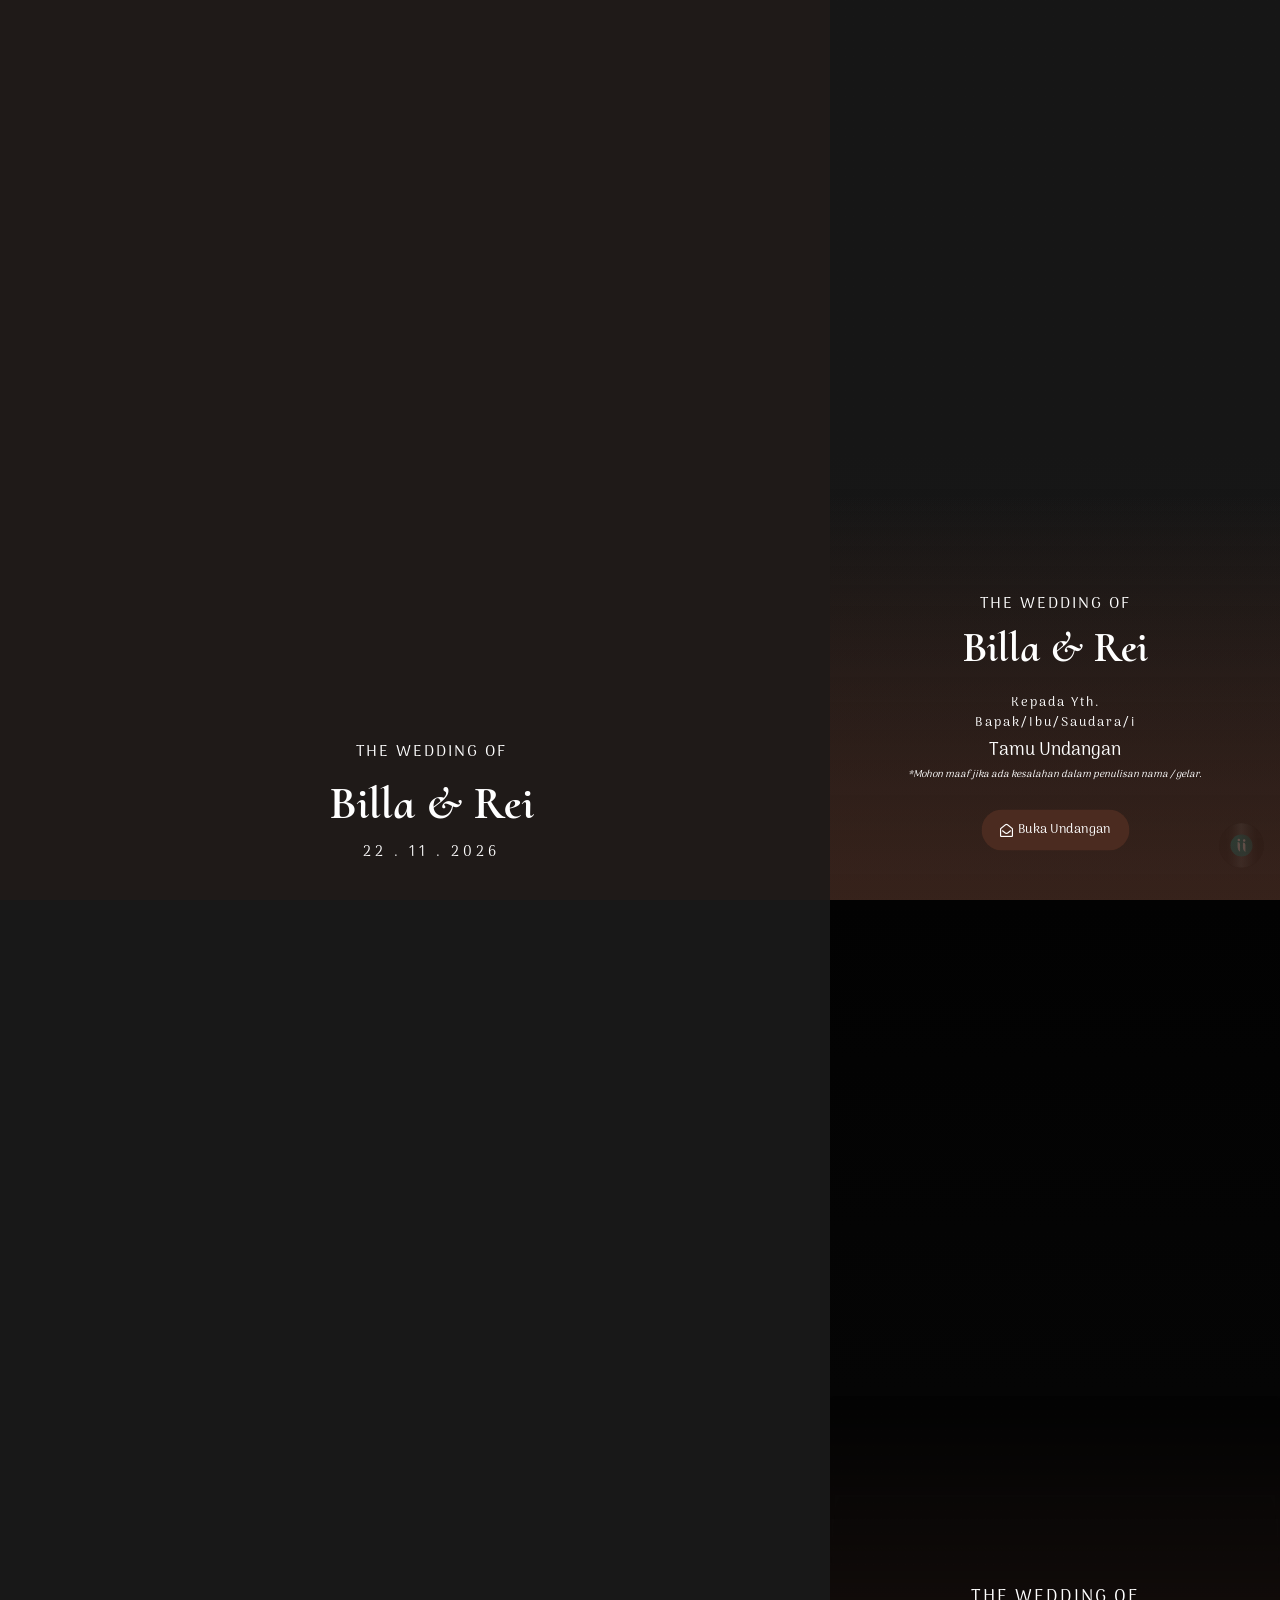
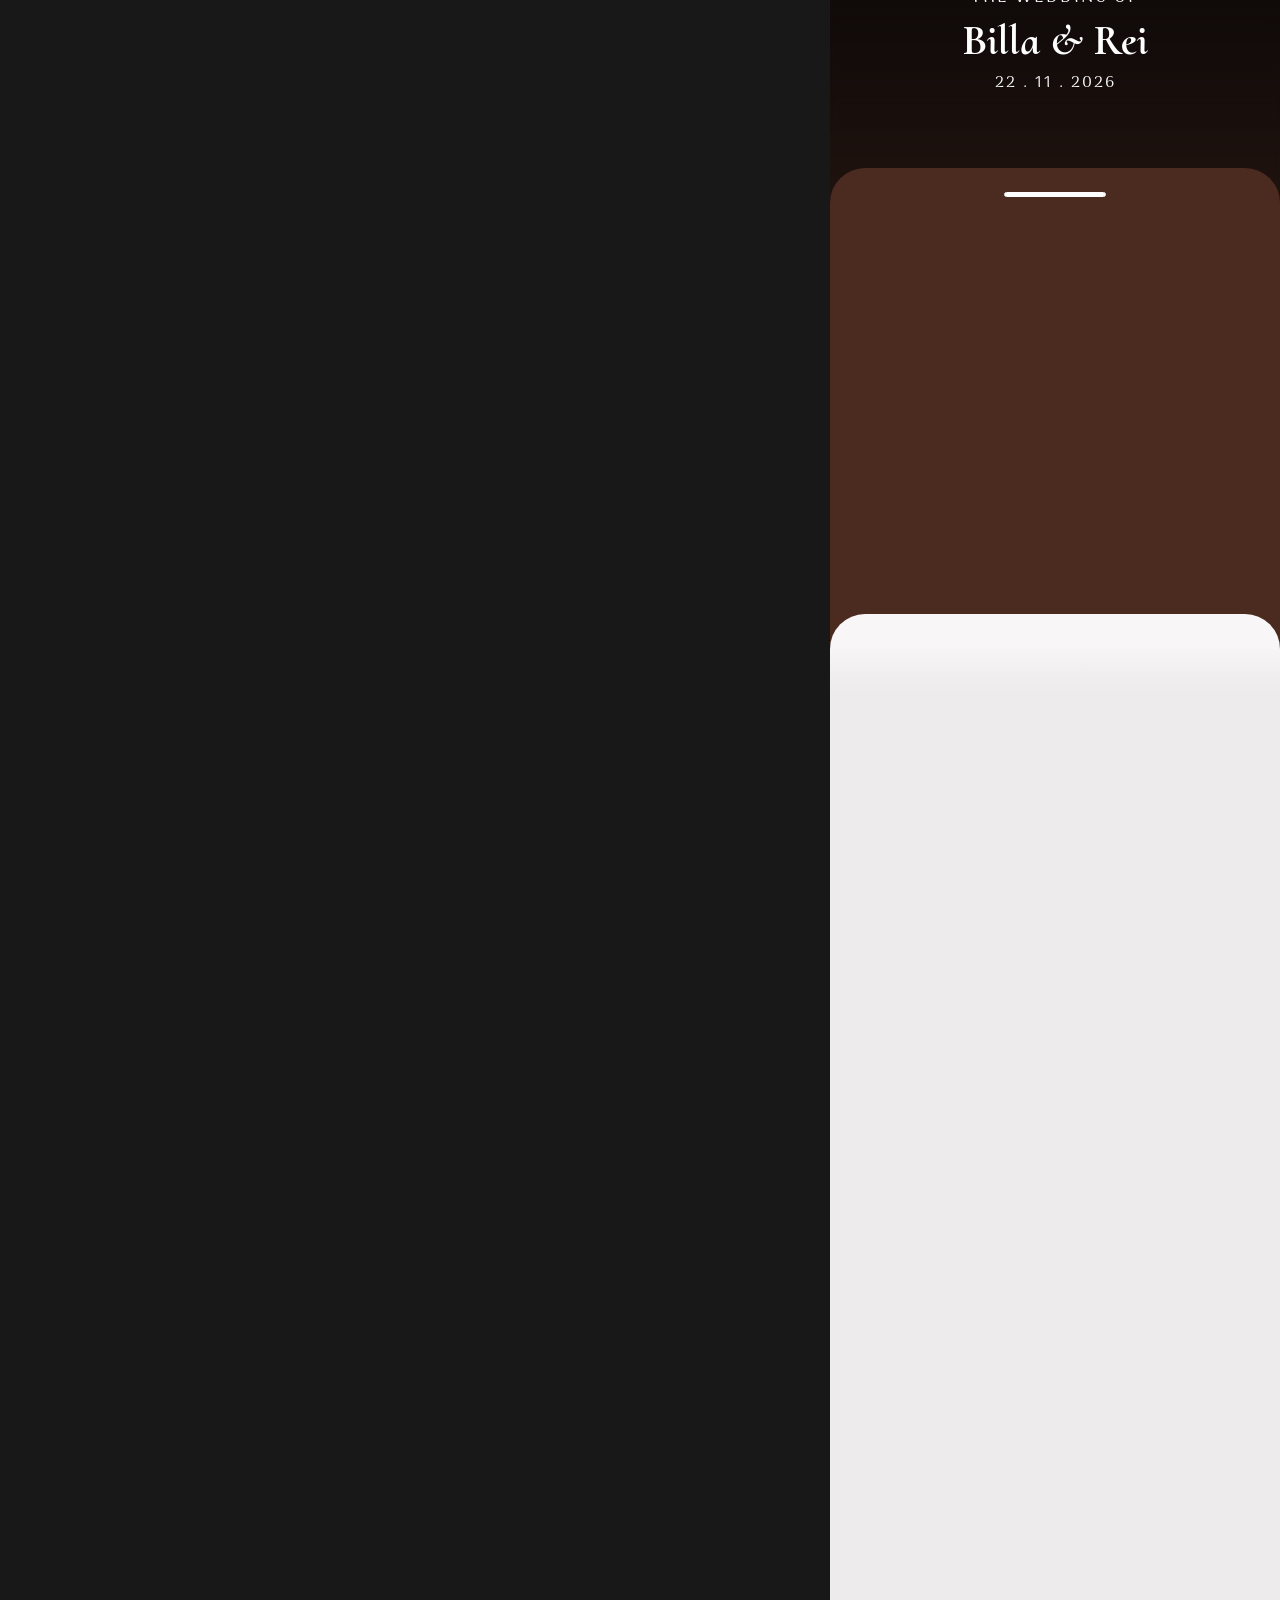
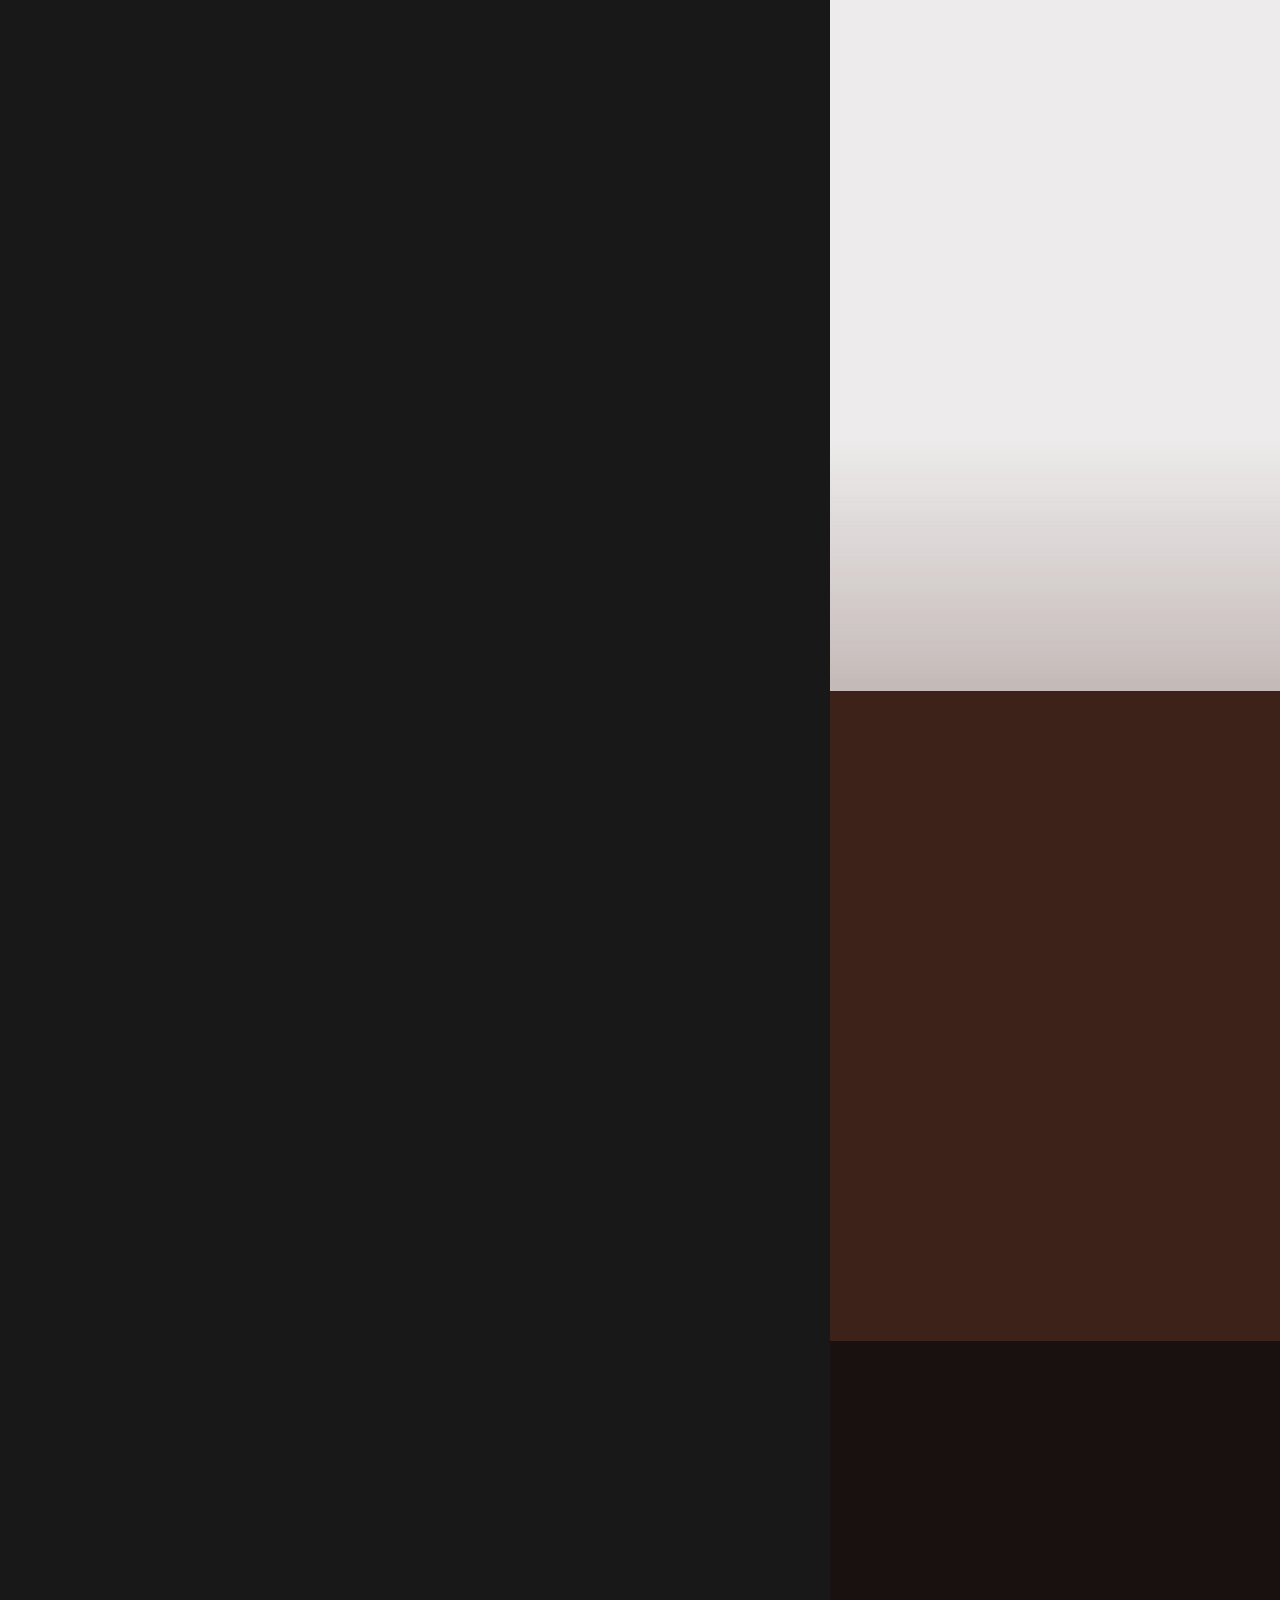
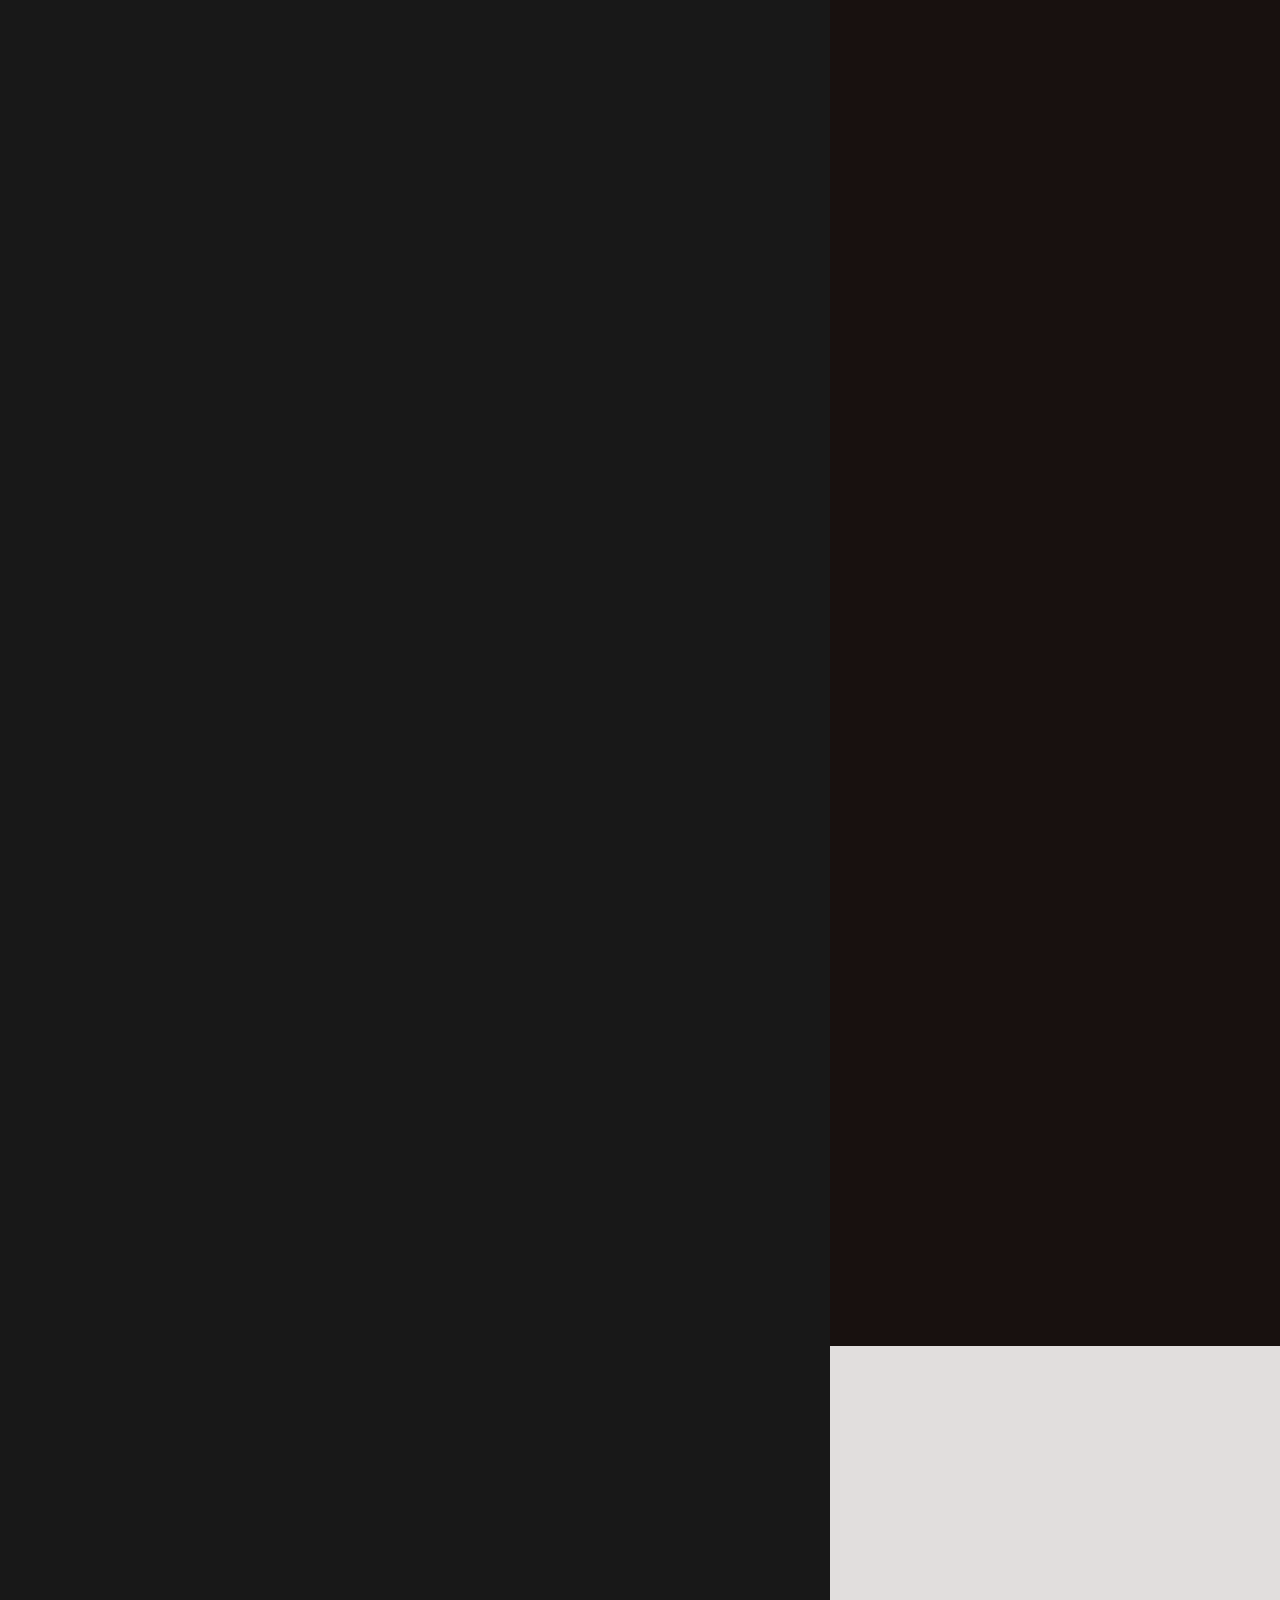
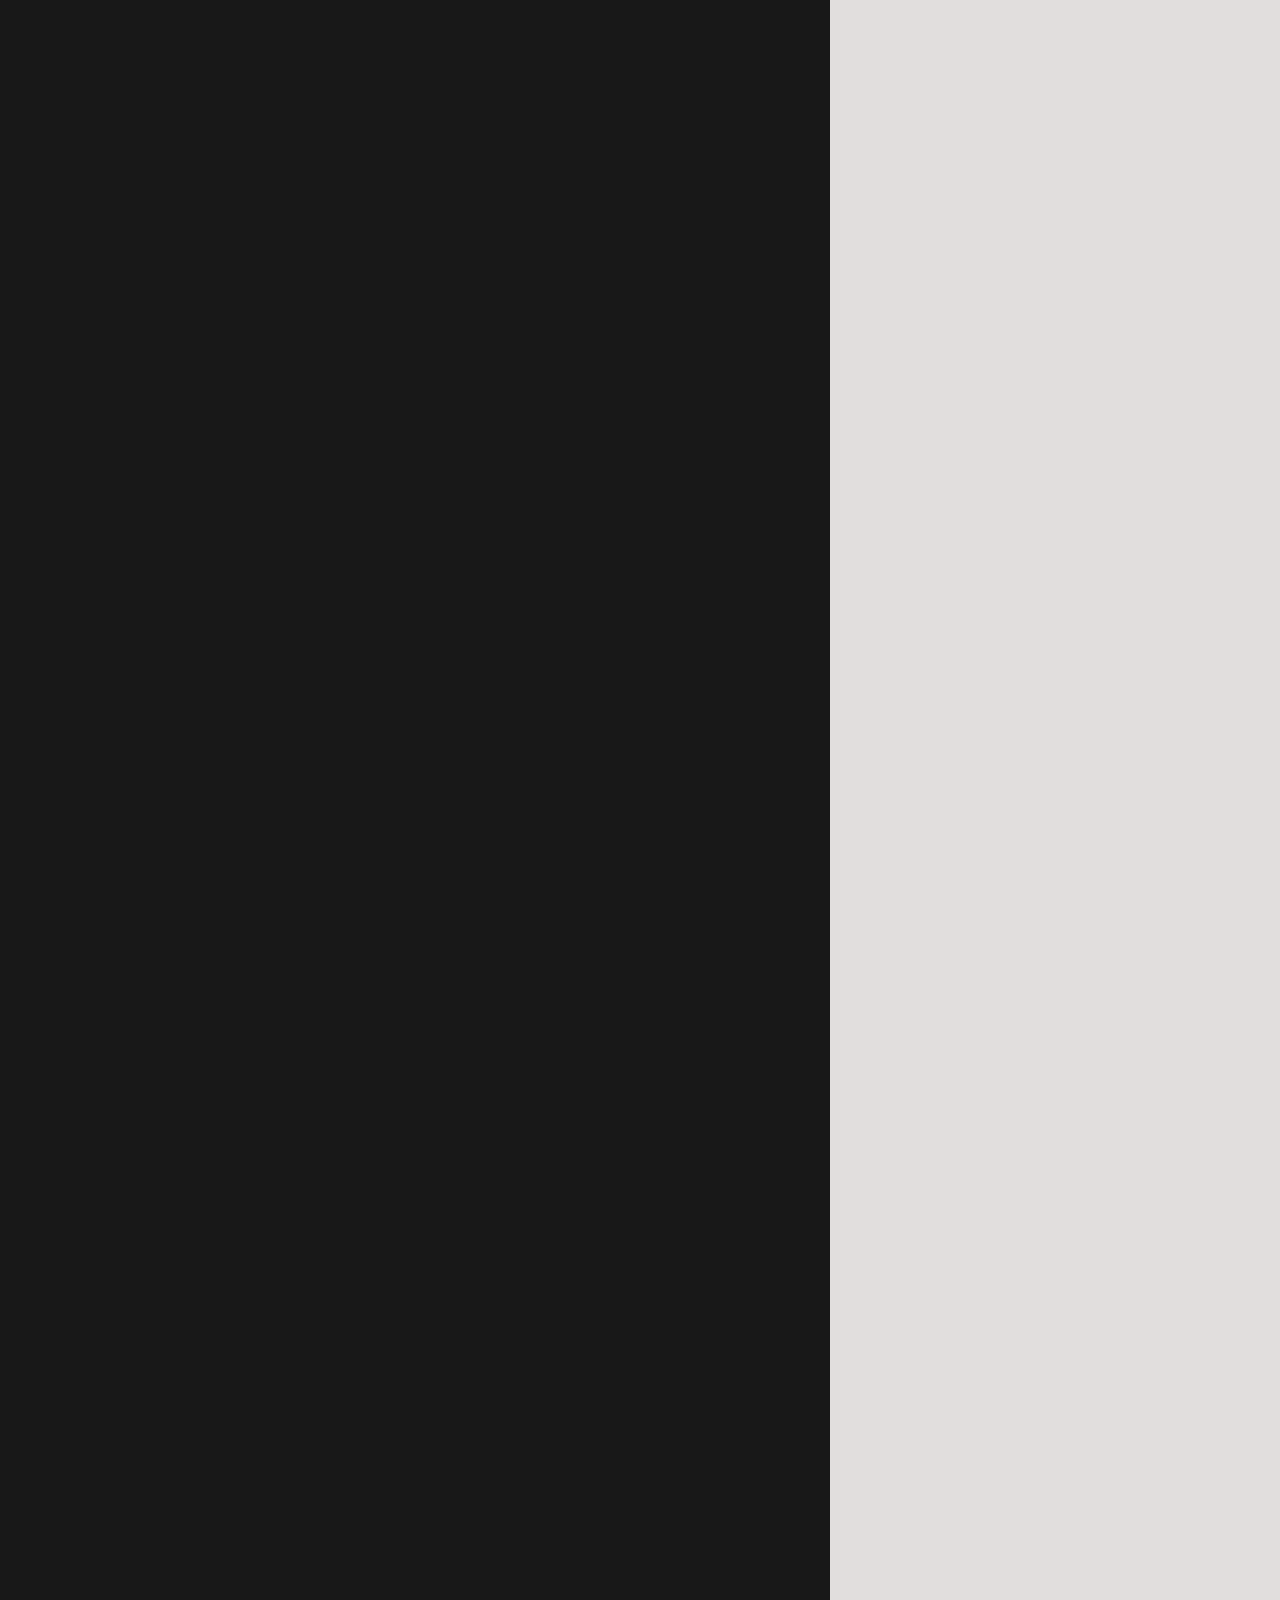
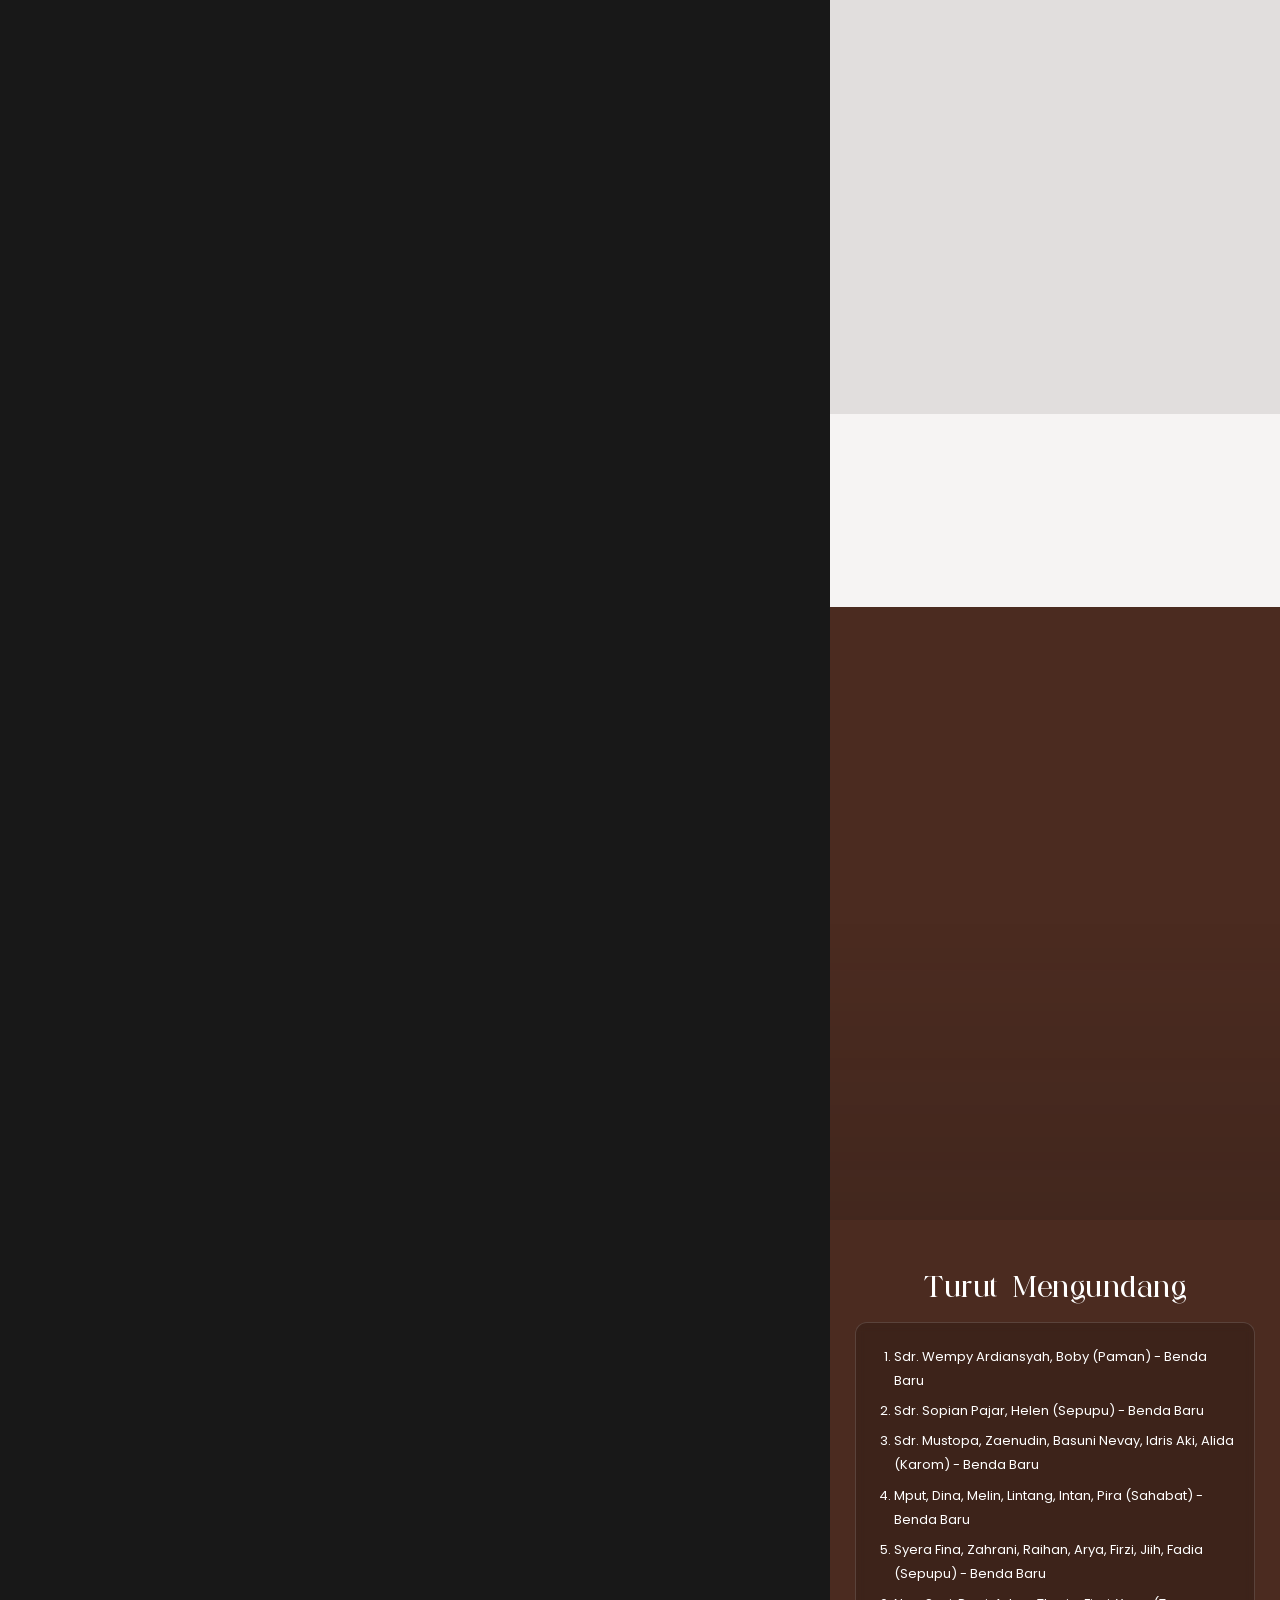
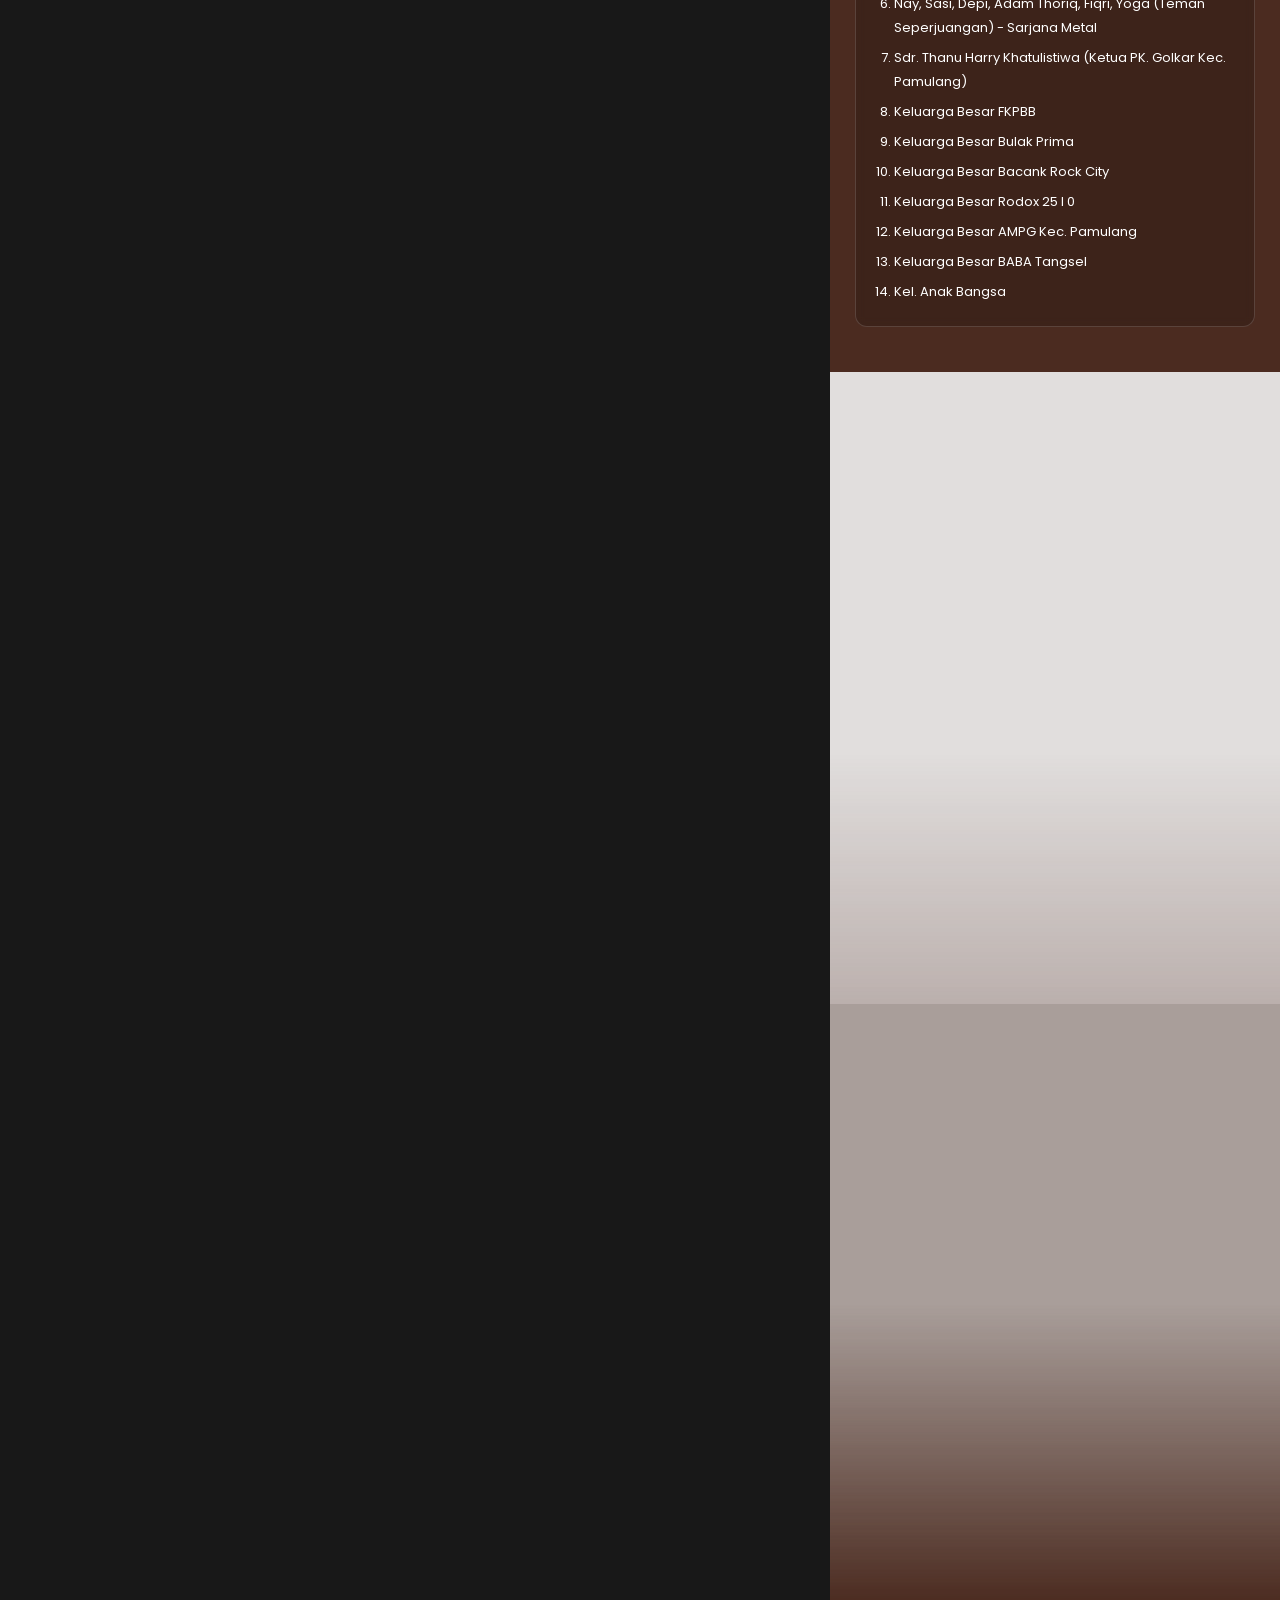
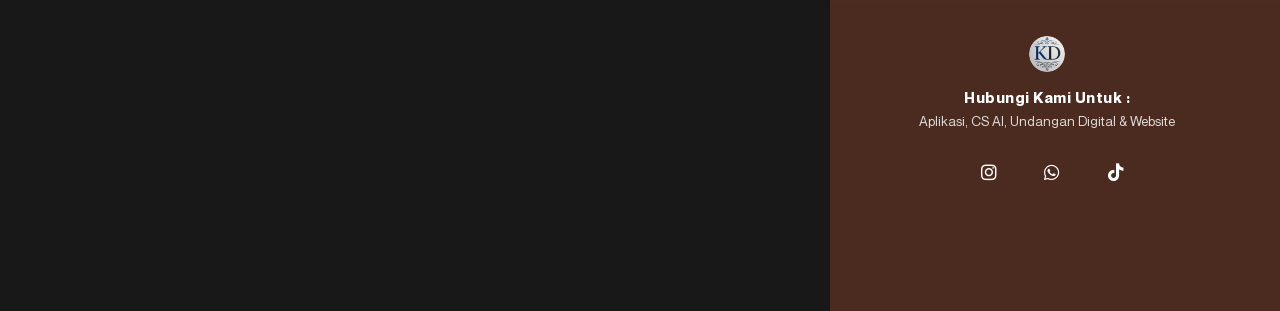
<file: index.html>
<!DOCTYPE html>
<html lang="id" prefix="og: https://ogp.me/ns#">
<head>
	<meta charset="UTF-8">
		
<!-- Optimasi Mesin Pencari oleh Rank Math - https://rankmath.com/ -->
<title>Billa ❤ Rei</title>
<meta name="description" content="Hadiri acara pernikahan Billa & Rei. Pada hari Minggu, 22 November 2026">
<meta name="robots" content="follow, noindex">
<meta property="og:locale" content="id_ID">
<meta property="og:type" content="article">
<meta property="og:title" content="Billa ❤ Rei">
<meta property="og:description" content="Hadiri acara pernikahan Billa & Rei. Pada hari Minggu, 22 November 2026">
<meta property="og:url" content="https://invitimo2.my.id/l04/">
<meta property="og:site_name" content="Invisimple ID - Undangan Website">
<meta property="article:section" content="Pernikahan">
<meta property="og:updated_time" content="2025-12-07T00:37:35+07:00">
<meta property="og:image" content="https://i.pinimg.com/736x/3d/90/0d/3d900db0504b4c06712c7dadde502c1d.jpg">
<meta property="og:image:secure_url" content="https://i.pinimg.com/736x/3d/90/0d/3d900db0504b4c06712c7dadde502c1d.jpg">
<meta property="og:image:width" content="736">
<meta property="og:image:height" content="1104">
<meta property="og:image:alt" content="Billa ❤ Rei">
<meta property="og:image:type" content="image/jpeg">
<meta property="article:published_time" content="2025-02-08T16:03:18+07:00">
<meta property="article:modified_time" content="2025-12-07T00:37:35+07:00">
<meta name="twitter:card" content="summary_large_image">
<meta name="twitter:title" content="Billa ❤ Rei">
<meta name="twitter:description" content="Hadiri acara pernikahan Billa & Rei. Pada hari Minggu, 22 November 2026">
<meta name="twitter:image" content="https://i.pinimg.com/736x/3d/90/0d/3d900db0504b4c06712c7dadde502c1d.jpg">
<meta name="twitter:label1" content="Ditulis oleh">
<meta name="twitter:data1" content="1nv1s1mpl3">
<meta name="twitter:label2" content="Waktunya membaca">
<meta name="twitter:data2" content="Kurang dari semenit">
<script type="application/ld+json" class="rank-math-schema">{"@context":"https://schema.org","@graph":[{"@type":["Person","Organization"],"@id":"https://invitimo2.my.id/#person","name":"Invisimple ID - Undangan Website","logo":{"@type":"ImageObject","@id":"https://invitimo2.my.id/#logo","url":"https://the.invisimple.id/wp-content/uploads/2024/05/icon-invitaja-150x150.png","contentUrl":"https://the.invisimple.id/wp-content/uploads/2024/05/icon-invitaja-150x150.png","caption":"Invisimple ID - Undangan Website","inLanguage":"id"},"image":{"@type":"ImageObject","@id":"https://invitimo2.my.id/#logo","url":"https://the.invisimple.id/wp-content/uploads/2024/05/icon-invitaja-150x150.png","contentUrl":"https://the.invisimple.id/wp-content/uploads/2024/05/icon-invitaja-150x150.png","caption":"Invisimple ID - Undangan Website","inLanguage":"id"}},{"@type":"WebSite","@id":"https://invitimo2.my.id/#website","url":"https://invitimo2.my.id","name":"Invisimple ID - Undangan Website","publisher":{"@id":"https://invitimo2.my.id/#person"},"inLanguage":"id"},{"@type":"ImageObject","@id":"https://i.pinimg.com/736x/3d/90/0d/3d900db0504b4c06712c7dadde502c1d.jpg","url":"https://i.pinimg.com/736x/3d/90/0d/3d900db0504b4c06712c7dadde502c1d.jpg","width":"736","height":"1104","inLanguage":"id"},{"@type":"WebPage","@id":"https://invitimo2.my.id/l04/#webpage","url":"https://invitimo2.my.id/l04/","name":"Billa ❤ Rei","datePublished":"2025-02-08T16:03:18+07:00","dateModified":"2025-12-07T00:37:35+07:00","isPartOf":{"@id":"https://invitimo2.my.id/#website"},"primaryImageOfPage":{"@id":"https://i.pinimg.com/736x/3d/90/0d/3d900db0504b4c06712c7dadde502c1d.jpg"},"inLanguage":"id"},{"@type":"Person","@id":"https://invitimo2.my.id/author/1nv1t4j4/","name":"1nv1s1mpl3","url":"https://invitimo2.my.id/author/1nv1t4j4/","image":{"@type":"ImageObject","@id":"https://secure.gravatar.com/avatar/7261eb66b6b7f72535ce5fb6ec1b8146d1f240d1655f2af83056c2c59945e163?s=96&amp;d=mm&amp;r=g","url":"https://secure.gravatar.com/avatar/7261eb66b6b7f72535ce5fb6ec1b8146d1f240d1655f2af83056c2c59945e163?s=96&amp;d=mm&amp;r=g","caption":"1nv1s1mpl3","inLanguage":"id"},"sameAs":["http://invisimple.id"]},{"@type":"BlogPosting","headline":"Billa ❤ Rei","datePublished":"2025-02-08T16:03:18+07:00","dateModified":"2025-12-07T00:37:35+07:00","articleSection":"Pernikahan","author":{"@id":"https://invitimo2.my.id/author/1nv1t4j4/","name":"1nv1s1mpl3"},"publisher":{"@id":"https://invitimo2.my.id/#person"},"description":"Hadiri acara pernikahan Billa & Rei. Pada hari Minggu, 22 November 2026","name":"Billa ❤ Rei","@id":"https://invitimo2.my.id/l04/#richSnippet","isPartOf":{"@id":"https://invitimo2.my.id/l04/#webpage"},"image":{"@id":"https://i.pinimg.com/736x/3d/90/0d/3d900db0504b4c06712c7dadde502c1d.jpg"},"inLanguage":"id","mainEntityOfPage":{"@id":"https://invitimo2.my.id/l04/#webpage"}}]}</script>
<!-- /Plugin WordPress Rank Math SEO -->

<link rel='dns-prefetch' href='//the.invisimple.id'>
<link rel="alternate" title="oEmbed (JSON)" type="application/json+oembed" href="wp-json/oembed/1.0/embed?url=https%3A%2F%2Finvitimo2.my.id%2Fl04%2F">
<link rel="alternate" title="oEmbed (XML)" type="text/xml+oembed" href="wp-json/oembed/1.0/embed-1?url=https%3A%2F%2Finvitimo2.my.id%2Fl04%2F&#038;format=xml">
<style id="wp-img-auto-sizes-contain-inline-css">
img:is([sizes=auto i],[sizes^="auto," i]){contain-intrinsic-size:3000px 1500px}
/*# sourceURL=wp-img-auto-sizes-contain-inline-css */
</style>
<link rel='stylesheet' id='dce-animations-css' href='wp-content/plugins/dynamic-content-for-elementor-new-version/assets/css/animations.css?ver=3.4.0' media='all'>
 
<link rel='stylesheet' id='wdsfa-public-performance-guard-css' href='wp-content/plugins/wds-feature-addons/assets/css/public-performance-guard.css?ver=0.4.0-alpha.149' media='all'>
<style id="wp-emoji-styles-inline-css">

	img.wp-smiley, img.emoji {
		display: inline !important;
		border: none !important;
		box-shadow: none !important;
		height: 1em !important;
		width: 1em !important;
		margin: 0 0.07em !important;
		vertical-align: -0.1em !important;
		background: none !important;
		padding: 0 !important;
	}
/*# sourceURL=wp-emoji-styles-inline-css */
</style>
<style id="wp-block-library-inline-css">
/**
 * Colors
 */
/**
 * Typography
 */
/**
 * SCSS Variables.
 *
 * Please use variables from this sheet to ensure consistency across the UI.
 * Don't add to this sheet unless you're pretty sure the value will be reused in many places.
 * For example, don't add rules to this sheet that affect block visuals. It's purely for UI.
 */
/**
 * Fonts & basic variables.
 */
/**
 * Typography
 */
/**
 * Grid System.
 * https://make.wordpress.org/design/2019/10/31/proposal-a-consistent-spacing-system-for-wordpress/
 */
/**
 * Radius scale.
 */
/**
 * Elevation scale.
 */
/**
 * Dimensions.
 */
/**
 * Mobile specific styles
 */
/**
 * Editor styles.
 */
/**
 * Block & Editor UI.
 */
/**
 * Block paddings.
 */
/**
 * React Native specific.
 * These variables do not appear to be used anywhere else.
 */
/**
 * Breakpoints & Media Queries
 */
/**
*  Converts a hex value into the rgb equivalent.
*
* @param {string} hex - the hexadecimal value to convert
* @return {string} comma separated rgb values
*/
/**
 * Long content fade mixin
 *
 * Creates a fading overlay to signify that the content is longer
 * than the space allows.
 */
/**
 * Breakpoint mixins
 */
/**
 * Focus styles.
 */
/**
 * Standard focus rings for the WordPress Design System.
 *
 * Apply `outset-ring__focus` inside the relevant pseudo-class at the call site,
 * e.g. `&:focus { @include outset-ring__focus(); }`.
 */
/**
 * Applies editor left position to the selector passed as argument
 */
/**
 * Styles that are reused verbatim in a few places
 */
/**
 * Allows users to opt-out of animations via OS-level preferences.
 */
/**
 * Reset default styles for JavaScript UI based pages.
 * This is a WP-admin agnostic reset
 */
/**
 * Reset the WP Admin page styles for Gutenberg-like pages.
 */
/**
 * Creates a checkerboard pattern background to indicate transparency.
 * @param {String} $size - The size of the squares in the checkerboard pattern. Default is 12px.
 */
:root {
  --wp-block-synced-color: #7a00df;
  --wp-block-synced-color--rgb: 122, 0, 223;
  --wp-bound-block-color: var(--wp-block-synced-color);
  --wp-editor-canvas-background: #ddd;
  --wp-admin-theme-color: #007cba;
  --wp-admin-theme-color--rgb: 0, 124, 186;
  --wp-admin-theme-color-darker-10: rgb(0, 107, 160.5);
  --wp-admin-theme-color-darker-10--rgb: 0, 107, 160.5;
  --wp-admin-theme-color-darker-20: #005a87;
  --wp-admin-theme-color-darker-20--rgb: 0, 90, 135;
  --wp-admin-border-width-focus: 2px;
}
@media (min-resolution: 192dpi) {
  :root {
    --wp-admin-border-width-focus: 1.5px;
  }
}

/**
 * Element styles.
 */
.wp-element-button {
  cursor: pointer;
}

:root .has-very-light-gray-background-color {
  background-color: #eee;
}
:root .has-very-dark-gray-background-color {
  background-color: #313131;
}
:root .has-very-light-gray-color {
  color: #eee;
}
:root .has-very-dark-gray-color {
  color: #313131;
}
:root {
  /* stylelint-disable @stylistic/function-comma-space-after -- We can not use spacing because of WP multi site kses rule. */
}
:root .has-vivid-green-cyan-to-vivid-cyan-blue-gradient-background {
  background: linear-gradient(135deg, rgb(0, 208, 132) 0%, rgb(6, 147, 227) 100%);
}
:root .has-purple-crush-gradient-background {
  background: linear-gradient(135deg, rgb(52, 226, 228) 0%, rgb(71, 33, 251) 50%, rgb(171, 29, 254) 100%);
}
:root .has-hazy-dawn-gradient-background {
  background: linear-gradient(135deg, rgb(250, 172, 168) 0%, rgb(218, 208, 236) 100%);
}
:root .has-subdued-olive-gradient-background {
  background: linear-gradient(135deg, rgb(250, 250, 225) 0%, rgb(103, 166, 113) 100%);
}
:root .has-atomic-cream-gradient-background {
  background: linear-gradient(135deg, rgb(253, 215, 154) 0%, rgb(0, 74, 89) 100%);
}
:root .has-nightshade-gradient-background {
  background: linear-gradient(135deg, rgb(51, 9, 104) 0%, rgb(49, 205, 207) 100%);
}
:root .has-midnight-gradient-background {
  background: linear-gradient(135deg, rgb(2, 3, 129) 0%, rgb(40, 116, 252) 100%);
}
:root {
  /* stylelint-enable @stylistic/function-comma-space-after */
  --wp--preset--font-size--normal: 16px;
  --wp--preset--font-size--huge: 42px;
}

.has-regular-font-size {
  font-size: 1em;
}

.has-larger-font-size {
  font-size: 2.625em;
}

.has-normal-font-size {
  font-size: var(--wp--preset--font-size--normal);
}

.has-huge-font-size {
  font-size: var(--wp--preset--font-size--huge);
}

:root .has-text-align-center {
  text-align: center;
}

:root .has-text-align-left {
  /*rtl:ignore*/
  text-align: left;
}

:root .has-text-align-right {
  /*rtl:ignore*/
  text-align: right;
}

.has-fit-text {
  white-space: nowrap !important;
}

#end-resizable-editor-section {
  display: none;
}

.aligncenter {
  clear: both;
}

.items-justified-left {
  justify-content: flex-start;
}

.items-justified-center {
  justify-content: center;
}

.items-justified-right {
  justify-content: flex-end;
}

.items-justified-space-between {
  justify-content: space-between;
}

.screen-reader-text {
  border: 0;
  clip-path: inset(50%);
  height: 1px;
  margin: -1px;
  overflow: hidden;
  padding: 0;
  position: absolute;
  width: 1px;
  word-wrap: normal !important;
  word-break: normal !important;
}

.screen-reader-text:focus {
  background-color: #ddd;
  clip-path: none;
  color: #444;
  display: block;
  font-size: 1em;
  height: auto;
  left: 5px;
  line-height: normal;
  padding: 15px 23px 14px;
  text-decoration: none;
  top: 5px;
  width: auto;
  z-index: 100000;
}

/**
 * The following provide a simple means of applying a default border style when
 * a user first makes a selection in the border block support panel.
 * This prevents issues such as where the user could set a border width
 * and see no border due there being no border style set.
 *
 * This is intended to be removed once intelligent defaults can be set while
 * making border selections via the block support.
 *
 * See: https://github.com/WordPress/gutenberg/pull/33743
 */
html :where(.has-border-color) {
  border-style: solid;
}

html :where([style^=border-color],
[style*=";border-color"],
[style*="; border-color"]) {
  border-style: solid;
}

html :where([style^=border-top-color],
[style*=";border-top-color"],
[style*="; border-top-color"]) {
  border-top-style: solid;
}

html :where([style^=border-right-color],
[style*=";border-right-color"],
[style*="; border-right-color"]) {
  /*rtl:ignore*/
  border-right-style: solid;
}

html :where([style^=border-bottom-color],
[style*=";border-bottom-color"],
[style*="; border-bottom-color"]) {
  border-bottom-style: solid;
}

html :where([style^=border-left-color],
[style*=";border-left-color"],
[style*="; border-left-color"]) {
  /*rtl:ignore*/
  border-left-style: solid;
}

html :where([style^=border-width],
[style*=";border-width"],
[style*="; border-width"]) {
  border-style: solid;
}

html :where([style^=border-top-width],
[style*=";border-top-width"],
[style*="; border-top-width"]) {
  border-top-style: solid;
}

html :where([style^=border-right-width],
[style*=";border-right-width"],
[style*="; border-right-width"]) {
  /*rtl:ignore*/
  border-right-style: solid;
}

html :where([style^=border-bottom-width],
[style*=";border-bottom-width"],
[style*="; border-bottom-width"]) {
  border-bottom-style: solid;
}

html :where([style^=border-left-width],
[style*=";border-left-width"],
[style*="; border-left-width"]) {
  /*rtl:ignore*/
  border-left-style: solid;
}

/**
 * Provide baseline responsiveness for images.
 */
html :where(img[class*=wp-image-]) {
  height: auto;
  max-width: 100%;
}

/**
 * Reset user agent styles for figure element margins.
 */
:where(figure) {
  margin: 0 0 1em 0;
}

html :where(.is-position-sticky) {
  --wp-admin--admin-bar--position-offset: var(--wp-admin--admin-bar--height, 0px);
}

@media screen and (max-width: 600px) {
  html :where(.is-position-sticky) {
    --wp-admin--admin-bar--position-offset: 0px;
  }
}
/*# sourceURL=/wp-includes/css/dist/block-library/common.css */
</style>
<style id="classic-theme-styles-inline-css">
/**
 * These rules are needed for backwards compatibility.
 * They should match the button element rules in the base theme.json file.
 */
.wp-block-button__link {
	color: #ffffff;
	background-color: #32373c;
	border-radius: 9999px; /* 100% causes an oval, but any explicit but really high value retains the pill shape. */

	/* This needs a low specificity so it won't override the rules from the button element if defined in theme.json. */
	box-shadow: none;
	text-decoration: none;

	/* The extra 2px are added to size solids the same as the outline versions.*/
	padding: calc(0.667em + 2px) calc(1.333em + 2px);

	font-size: 1.125em;
}

.wp-block-file__button {
	background: #32373c;
	color: #ffffff;
	text-decoration: none;
}

/*# sourceURL=/wp-includes/css/classic-themes.css */
</style>
<style id="wp-block-styles-placeholder-inline-css">
:root { --wp-internal-comment: "Placeholder for wp_hoist_late_printed_styles() to replace with the block styles printed at wp_footer." }
/*# sourceURL=wp-block-styles-placeholder-inline-css */
</style>
<link rel='stylesheet' id='dashicons-css' href='wp-includes/css/dashicons.css?ver=7.1.3' media='all'>
<link rel='stylesheet' id='jet-engine-frontend-css' href='wp-content/plugins/jet-engine/assets/css/frontend.css?ver=3.9.0' media='all'>
<style id="wp-global-styles-placeholder-inline-css">
:root { --wp-internal-comment: "Placeholder for wp_hoist_late_printed_styles() to replace with the global-styles printed at wp_footer." }
/*# sourceURL=wp-global-styles-placeholder-inline-css */
</style>
<link rel='stylesheet' id='uaf_client_css-css' href='wp-content/uploads/useanyfont/uaf.css?ver=1786431129' media='all'>
<link rel='stylesheet' id='wpb-lib-frontend-css' href='wp-content/plugins/wpbits-addons-for-elementor/assets/css/frontend.min.css?ver=1.8.1' media='all'>
<link rel='stylesheet' id='wds-elementor-css' href='wp-content/plugins/weddingsaas-pro/assets/css/wds-elementor.css?ver=2.10.2.1' media='all'>
<link rel='stylesheet' id='saic_style-css' href='wp-content/plugins/weddingsaas-pro/assets/plugins/custom/commentpress/saic_style.css?ver=2.10.2.1' media='screen'>
<link rel='stylesheet' id='dce-style-css' href='wp-content/plugins/dynamic-content-for-elementor-new-version/assets/css/style.css?ver=3.4.0' media='all'>
<link rel='stylesheet' id='dce-dynamic-visibility-css' href='wp-content/plugins/dynamic-content-for-elementor-new-version/assets/css/dynamic-visibility.css?ver=3.4.0' media='all'>
<link rel='stylesheet' id='dce-tooltip-css' href='wp-content/plugins/dynamic-content-for-elementor-new-version/assets/css/tooltip.css?ver=3.4.0' media='all'>
<link rel='stylesheet' id='wds-reset-css' href='wp-content/themes/weddingsaas-wp/assets/css/reset.css?ver=2.0.11' media='all'>
<link rel='stylesheet' id='e-animation-fadeInDown-css' href='wp-content/plugins/elementor/assets/lib/animations/styles/fadeInDown.css?ver=4.2.4' media='all'>
<link rel='stylesheet' id='elementor-frontend-css' href='wp-content/plugins/elementor/assets/css/frontend.css?ver=4.2.4' media='all'>
<style id="elementor-frontend-inline-css">
@-webkit-keyframes ha_fadeIn{0%{opacity:0}to{opacity:1}}@keyframes ha_fadeIn{0%{opacity:0}to{opacity:1}}@-webkit-keyframes ha_zoomIn{0%{opacity:0;-webkit-transform:scale3d(.3,.3,.3);transform:scale3d(.3,.3,.3)}50%{opacity:1}}@keyframes ha_zoomIn{0%{opacity:0;-webkit-transform:scale3d(.3,.3,.3);transform:scale3d(.3,.3,.3)}50%{opacity:1}}@-webkit-keyframes ha_rollIn{0%{opacity:0;-webkit-transform:translate3d(-100%,0,0) rotate3d(0,0,1,-120deg);transform:translate3d(-100%,0,0) rotate3d(0,0,1,-120deg)}to{opacity:1}}@keyframes ha_rollIn{0%{opacity:0;-webkit-transform:translate3d(-100%,0,0) rotate3d(0,0,1,-120deg);transform:translate3d(-100%,0,0) rotate3d(0,0,1,-120deg)}to{opacity:1}}@-webkit-keyframes ha_bounce{0%,20%,53%,to{-webkit-animation-timing-function:cubic-bezier(.215,.61,.355,1);animation-timing-function:cubic-bezier(.215,.61,.355,1)}40%,43%{-webkit-transform:translate3d(0,-30px,0) scaleY(1.1);transform:translate3d(0,-30px,0) scaleY(1.1);-webkit-animation-timing-function:cubic-bezier(.755,.05,.855,.06);animation-timing-function:cubic-bezier(.755,.05,.855,.06)}70%{-webkit-transform:translate3d(0,-15px,0) scaleY(1.05);transform:translate3d(0,-15px,0) scaleY(1.05);-webkit-animation-timing-function:cubic-bezier(.755,.05,.855,.06);animation-timing-function:cubic-bezier(.755,.05,.855,.06)}80%{-webkit-transition-timing-function:cubic-bezier(.215,.61,.355,1);transition-timing-function:cubic-bezier(.215,.61,.355,1);-webkit-transform:translate3d(0,0,0) scaleY(.95);transform:translate3d(0,0,0) scaleY(.95)}90%{-webkit-transform:translate3d(0,-4px,0) scaleY(1.02);transform:translate3d(0,-4px,0) scaleY(1.02)}}@keyframes ha_bounce{0%,20%,53%,to{-webkit-animation-timing-function:cubic-bezier(.215,.61,.355,1);animation-timing-function:cubic-bezier(.215,.61,.355,1)}40%,43%{-webkit-transform:translate3d(0,-30px,0) scaleY(1.1);transform:translate3d(0,-30px,0) scaleY(1.1);-webkit-animation-timing-function:cubic-bezier(.755,.05,.855,.06);animation-timing-function:cubic-bezier(.755,.05,.855,.06)}70%{-webkit-transform:translate3d(0,-15px,0) scaleY(1.05);transform:translate3d(0,-15px,0) scaleY(1.05);-webkit-animation-timing-function:cubic-bezier(.755,.05,.855,.06);animation-timing-function:cubic-bezier(.755,.05,.855,.06)}80%{-webkit-transition-timing-function:cubic-bezier(.215,.61,.355,1);transition-timing-function:cubic-bezier(.215,.61,.355,1);-webkit-transform:translate3d(0,0,0) scaleY(.95);transform:translate3d(0,0,0) scaleY(.95)}90%{-webkit-transform:translate3d(0,-4px,0) scaleY(1.02);transform:translate3d(0,-4px,0) scaleY(1.02)}}@-webkit-keyframes ha_bounceIn{0%,20%,40%,60%,80%,to{-webkit-animation-timing-function:cubic-bezier(.215,.61,.355,1);animation-timing-function:cubic-bezier(.215,.61,.355,1)}0%{opacity:0;-webkit-transform:scale3d(.3,.3,.3);transform:scale3d(.3,.3,.3)}20%{-webkit-transform:scale3d(1.1,1.1,1.1);transform:scale3d(1.1,1.1,1.1)}40%{-webkit-transform:scale3d(.9,.9,.9);transform:scale3d(.9,.9,.9)}60%{opacity:1;-webkit-transform:scale3d(1.03,1.03,1.03);transform:scale3d(1.03,1.03,1.03)}80%{-webkit-transform:scale3d(.97,.97,.97);transform:scale3d(.97,.97,.97)}to{opacity:1}}@keyframes ha_bounceIn{0%,20%,40%,60%,80%,to{-webkit-animation-timing-function:cubic-bezier(.215,.61,.355,1);animation-timing-function:cubic-bezier(.215,.61,.355,1)}0%{opacity:0;-webkit-transform:scale3d(.3,.3,.3);transform:scale3d(.3,.3,.3)}20%{-webkit-transform:scale3d(1.1,1.1,1.1);transform:scale3d(1.1,1.1,1.1)}40%{-webkit-transform:scale3d(.9,.9,.9);transform:scale3d(.9,.9,.9)}60%{opacity:1;-webkit-transform:scale3d(1.03,1.03,1.03);transform:scale3d(1.03,1.03,1.03)}80%{-webkit-transform:scale3d(.97,.97,.97);transform:scale3d(.97,.97,.97)}to{opacity:1}}@-webkit-keyframes ha_flipInX{0%{opacity:0;-webkit-transform:perspective(400px) rotate3d(1,0,0,90deg);transform:perspective(400px) rotate3d(1,0,0,90deg);-webkit-animation-timing-function:ease-in;animation-timing-function:ease-in}40%{-webkit-transform:perspective(400px) rotate3d(1,0,0,-20deg);transform:perspective(400px) rotate3d(1,0,0,-20deg);-webkit-animation-timing-function:ease-in;animation-timing-function:ease-in}60%{opacity:1;-webkit-transform:perspective(400px) rotate3d(1,0,0,10deg);transform:perspective(400px) rotate3d(1,0,0,10deg)}80%{-webkit-transform:perspective(400px) rotate3d(1,0,0,-5deg);transform:perspective(400px) rotate3d(1,0,0,-5deg)}}@keyframes ha_flipInX{0%{opacity:0;-webkit-transform:perspective(400px) rotate3d(1,0,0,90deg);transform:perspective(400px) rotate3d(1,0,0,90deg);-webkit-animation-timing-function:ease-in;animation-timing-function:ease-in}40%{-webkit-transform:perspective(400px) rotate3d(1,0,0,-20deg);transform:perspective(400px) rotate3d(1,0,0,-20deg);-webkit-animation-timing-function:ease-in;animation-timing-function:ease-in}60%{opacity:1;-webkit-transform:perspective(400px) rotate3d(1,0,0,10deg);transform:perspective(400px) rotate3d(1,0,0,10deg)}80%{-webkit-transform:perspective(400px) rotate3d(1,0,0,-5deg);transform:perspective(400px) rotate3d(1,0,0,-5deg)}}@-webkit-keyframes ha_flipInY{0%{opacity:0;-webkit-transform:perspective(400px) rotate3d(0,1,0,90deg);transform:perspective(400px) rotate3d(0,1,0,90deg);-webkit-animation-timing-function:ease-in;animation-timing-function:ease-in}40%{-webkit-transform:perspective(400px) rotate3d(0,1,0,-20deg);transform:perspective(400px) rotate3d(0,1,0,-20deg);-webkit-animation-timing-function:ease-in;animation-timing-function:ease-in}60%{opacity:1;-webkit-transform:perspective(400px) rotate3d(0,1,0,10deg);transform:perspective(400px) rotate3d(0,1,0,10deg)}80%{-webkit-transform:perspective(400px) rotate3d(0,1,0,-5deg);transform:perspective(400px) rotate3d(0,1,0,-5deg)}}@keyframes ha_flipInY{0%{opacity:0;-webkit-transform:perspective(400px) rotate3d(0,1,0,90deg);transform:perspective(400px) rotate3d(0,1,0,90deg);-webkit-animation-timing-function:ease-in;animation-timing-function:ease-in}40%{-webkit-transform:perspective(400px) rotate3d(0,1,0,-20deg);transform:perspective(400px) rotate3d(0,1,0,-20deg);-webkit-animation-timing-function:ease-in;animation-timing-function:ease-in}60%{opacity:1;-webkit-transform:perspective(400px) rotate3d(0,1,0,10deg);transform:perspective(400px) rotate3d(0,1,0,10deg)}80%{-webkit-transform:perspective(400px) rotate3d(0,1,0,-5deg);transform:perspective(400px) rotate3d(0,1,0,-5deg)}}@-webkit-keyframes ha_swing{20%{-webkit-transform:rotate3d(0,0,1,15deg);transform:rotate3d(0,0,1,15deg)}40%{-webkit-transform:rotate3d(0,0,1,-10deg);transform:rotate3d(0,0,1,-10deg)}60%{-webkit-transform:rotate3d(0,0,1,5deg);transform:rotate3d(0,0,1,5deg)}80%{-webkit-transform:rotate3d(0,0,1,-5deg);transform:rotate3d(0,0,1,-5deg)}}@keyframes ha_swing{20%{-webkit-transform:rotate3d(0,0,1,15deg);transform:rotate3d(0,0,1,15deg)}40%{-webkit-transform:rotate3d(0,0,1,-10deg);transform:rotate3d(0,0,1,-10deg)}60%{-webkit-transform:rotate3d(0,0,1,5deg);transform:rotate3d(0,0,1,5deg)}80%{-webkit-transform:rotate3d(0,0,1,-5deg);transform:rotate3d(0,0,1,-5deg)}}@-webkit-keyframes ha_slideInDown{0%{visibility:visible;-webkit-transform:translate3d(0,-100%,0);transform:translate3d(0,-100%,0)}}@keyframes ha_slideInDown{0%{visibility:visible;-webkit-transform:translate3d(0,-100%,0);transform:translate3d(0,-100%,0)}}@-webkit-keyframes ha_slideInUp{0%{visibility:visible;-webkit-transform:translate3d(0,100%,0);transform:translate3d(0,100%,0)}}@keyframes ha_slideInUp{0%{visibility:visible;-webkit-transform:translate3d(0,100%,0);transform:translate3d(0,100%,0)}}@-webkit-keyframes ha_slideInLeft{0%{visibility:visible;-webkit-transform:translate3d(-100%,0,0);transform:translate3d(-100%,0,0)}}@keyframes ha_slideInLeft{0%{visibility:visible;-webkit-transform:translate3d(-100%,0,0);transform:translate3d(-100%,0,0)}}@-webkit-keyframes ha_slideInRight{0%{visibility:visible;-webkit-transform:translate3d(100%,0,0);transform:translate3d(100%,0,0)}}@keyframes ha_slideInRight{0%{visibility:visible;-webkit-transform:translate3d(100%,0,0);transform:translate3d(100%,0,0)}}.ha_fadeIn{-webkit-animation-name:ha_fadeIn;animation-name:ha_fadeIn}.ha_zoomIn{-webkit-animation-name:ha_zoomIn;animation-name:ha_zoomIn}.ha_rollIn{-webkit-animation-name:ha_rollIn;animation-name:ha_rollIn}.ha_bounce{-webkit-transform-origin:center bottom;-ms-transform-origin:center bottom;transform-origin:center bottom;-webkit-animation-name:ha_bounce;animation-name:ha_bounce}.ha_bounceIn{-webkit-animation-name:ha_bounceIn;animation-name:ha_bounceIn;-webkit-animation-duration:.75s;-webkit-animation-duration:calc(var(--animate-duration)*.75);animation-duration:.75s;animation-duration:calc(var(--animate-duration)*.75)}.ha_flipInX,.ha_flipInY{-webkit-animation-name:ha_flipInX;animation-name:ha_flipInX;-webkit-backface-visibility:visible!important;backface-visibility:visible!important}.ha_flipInY{-webkit-animation-name:ha_flipInY;animation-name:ha_flipInY}.ha_swing{-webkit-transform-origin:top center;-ms-transform-origin:top center;transform-origin:top center;-webkit-animation-name:ha_swing;animation-name:ha_swing}.ha_slideInDown{-webkit-animation-name:ha_slideInDown;animation-name:ha_slideInDown}.ha_slideInUp{-webkit-animation-name:ha_slideInUp;animation-name:ha_slideInUp}.ha_slideInLeft{-webkit-animation-name:ha_slideInLeft;animation-name:ha_slideInLeft}.ha_slideInRight{-webkit-animation-name:ha_slideInRight;animation-name:ha_slideInRight}.ha-css-transform-yes{-webkit-transition-duration:var(--ha-tfx-transition-duration, .2s);transition-duration:var(--ha-tfx-transition-duration, .2s);-webkit-transition-property:-webkit-transform;transition-property:transform;transition-property:transform,-webkit-transform;-webkit-transform:translate(var(--ha-tfx-translate-x, 0),var(--ha-tfx-translate-y, 0)) scale(var(--ha-tfx-scale-x, 1),var(--ha-tfx-scale-y, 1)) skew(var(--ha-tfx-skew-x, 0),var(--ha-tfx-skew-y, 0)) rotateX(var(--ha-tfx-rotate-x, 0)) rotateY(var(--ha-tfx-rotate-y, 0)) rotateZ(var(--ha-tfx-rotate-z, 0));transform:translate(var(--ha-tfx-translate-x, 0),var(--ha-tfx-translate-y, 0)) scale(var(--ha-tfx-scale-x, 1),var(--ha-tfx-scale-y, 1)) skew(var(--ha-tfx-skew-x, 0),var(--ha-tfx-skew-y, 0)) rotateX(var(--ha-tfx-rotate-x, 0)) rotateY(var(--ha-tfx-rotate-y, 0)) rotateZ(var(--ha-tfx-rotate-z, 0))}.ha-css-transform-yes:hover{-webkit-transform:translate(var(--ha-tfx-translate-x-hover, var(--ha-tfx-translate-x, 0)),var(--ha-tfx-translate-y-hover, var(--ha-tfx-translate-y, 0))) scale(var(--ha-tfx-scale-x-hover, var(--ha-tfx-scale-x, 1)),var(--ha-tfx-scale-y-hover, var(--ha-tfx-scale-y, 1))) skew(var(--ha-tfx-skew-x-hover, var(--ha-tfx-skew-x, 0)),var(--ha-tfx-skew-y-hover, var(--ha-tfx-skew-y, 0))) rotateX(var(--ha-tfx-rotate-x-hover, var(--ha-tfx-rotate-x, 0))) rotateY(var(--ha-tfx-rotate-y-hover, var(--ha-tfx-rotate-y, 0))) rotateZ(var(--ha-tfx-rotate-z-hover, var(--ha-tfx-rotate-z, 0)));transform:translate(var(--ha-tfx-translate-x-hover, var(--ha-tfx-translate-x, 0)),var(--ha-tfx-translate-y-hover, var(--ha-tfx-translate-y, 0))) scale(var(--ha-tfx-scale-x-hover, var(--ha-tfx-scale-x, 1)),var(--ha-tfx-scale-y-hover, var(--ha-tfx-scale-y, 1))) skew(var(--ha-tfx-skew-x-hover, var(--ha-tfx-skew-x, 0)),var(--ha-tfx-skew-y-hover, var(--ha-tfx-skew-y, 0))) rotateX(var(--ha-tfx-rotate-x-hover, var(--ha-tfx-rotate-x, 0))) rotateY(var(--ha-tfx-rotate-y-hover, var(--ha-tfx-rotate-y, 0))) rotateZ(var(--ha-tfx-rotate-z-hover, var(--ha-tfx-rotate-z, 0)))}.happy-addon>.elementor-widget-container{word-wrap:break-word;overflow-wrap:break-word}.happy-addon>.elementor-widget-container,.happy-addon>.elementor-widget-container *{-webkit-box-sizing:border-box;box-sizing:border-box}.happy-addon:not(:has(.elementor-widget-container)),.happy-addon:not(:has(.elementor-widget-container)) *{-webkit-box-sizing:border-box;box-sizing:border-box;word-wrap:break-word;overflow-wrap:break-word}.happy-addon p:empty{display:none}.happy-addon .elementor-inline-editing{min-height:auto!important}.happy-addon-pro img{max-width:100%;height:auto;-o-object-fit:cover;object-fit:cover}.ha-screen-reader-text{position:absolute;overflow:hidden;clip:rect(1px,1px,1px,1px);margin:-1px;padding:0;width:1px;height:1px;border:0;word-wrap:normal!important;-webkit-clip-path:inset(50%);clip-path:inset(50%)}.ha-has-bg-overlay>.elementor-widget-container{position:relative;z-index:1}.ha-has-bg-overlay>.elementor-widget-container:before{position:absolute;top:0;left:0;z-index:-1;width:100%;height:100%;content:""}.ha-has-bg-overlay:not(:has(.elementor-widget-container)){position:relative;z-index:1}.ha-has-bg-overlay:not(:has(.elementor-widget-container)):before{position:absolute;top:0;left:0;z-index:-1;width:100%;height:100%;content:""}.ha-popup--is-enabled .ha-js-popup,.ha-popup--is-enabled .ha-js-popup img{cursor:-webkit-zoom-in!important;cursor:zoom-in!important}.mfp-wrap .mfp-arrow,.mfp-wrap .mfp-close{background-color:transparent}.mfp-wrap .mfp-arrow:focus,.mfp-wrap .mfp-close:focus{outline-width:thin}.ha-advanced-tooltip-enable{position:relative;cursor:pointer;--ha-tooltip-arrow-color:black;--ha-tooltip-arrow-distance:0}.ha-advanced-tooltip-enable .ha-advanced-tooltip-content{position:absolute;z-index:999;display:none;padding:5px 0;width:120px;height:auto;border-radius:6px;background-color:#000;color:#fff;text-align:center;opacity:0}.ha-advanced-tooltip-enable .ha-advanced-tooltip-content::after{position:absolute;border-width:5px;border-style:solid;content:""}.ha-advanced-tooltip-enable .ha-advanced-tooltip-content.no-arrow::after{visibility:hidden}.ha-advanced-tooltip-enable .ha-advanced-tooltip-content.show{display:inline-block;opacity:1}.ha-advanced-tooltip-enable.ha-advanced-tooltip-top .ha-advanced-tooltip-content,body[data-elementor-device-mode=tablet] .ha-advanced-tooltip-enable.ha-advanced-tooltip-tablet-top .ha-advanced-tooltip-content{top:unset;right:0;bottom:calc(101% + var(--ha-tooltip-arrow-distance));left:0;margin:0 auto}.ha-advanced-tooltip-enable.ha-advanced-tooltip-top .ha-advanced-tooltip-content::after,body[data-elementor-device-mode=tablet] .ha-advanced-tooltip-enable.ha-advanced-tooltip-tablet-top .ha-advanced-tooltip-content::after{top:100%;right:unset;bottom:unset;left:50%;border-color:var(--ha-tooltip-arrow-color) transparent transparent transparent;-webkit-transform:translateX(-50%);-ms-transform:translateX(-50%);transform:translateX(-50%)}.ha-advanced-tooltip-enable.ha-advanced-tooltip-bottom .ha-advanced-tooltip-content,body[data-elementor-device-mode=tablet] .ha-advanced-tooltip-enable.ha-advanced-tooltip-tablet-bottom .ha-advanced-tooltip-content{top:calc(101% + var(--ha-tooltip-arrow-distance));right:0;bottom:unset;left:0;margin:0 auto}.ha-advanced-tooltip-enable.ha-advanced-tooltip-bottom .ha-advanced-tooltip-content::after,body[data-elementor-device-mode=tablet] .ha-advanced-tooltip-enable.ha-advanced-tooltip-tablet-bottom .ha-advanced-tooltip-content::after{top:unset;right:unset;bottom:100%;left:50%;border-color:transparent transparent var(--ha-tooltip-arrow-color) transparent;-webkit-transform:translateX(-50%);-ms-transform:translateX(-50%);transform:translateX(-50%)}.ha-advanced-tooltip-enable.ha-advanced-tooltip-left .ha-advanced-tooltip-content,body[data-elementor-device-mode=tablet] .ha-advanced-tooltip-enable.ha-advanced-tooltip-tablet-left .ha-advanced-tooltip-content{top:50%;right:calc(101% + var(--ha-tooltip-arrow-distance));bottom:unset;left:unset;-webkit-transform:translateY(-50%);-ms-transform:translateY(-50%);transform:translateY(-50%)}.ha-advanced-tooltip-enable.ha-advanced-tooltip-left .ha-advanced-tooltip-content::after,body[data-elementor-device-mode=tablet] .ha-advanced-tooltip-enable.ha-advanced-tooltip-tablet-left .ha-advanced-tooltip-content::after{top:50%;right:unset;bottom:unset;left:100%;border-color:transparent transparent transparent var(--ha-tooltip-arrow-color);-webkit-transform:translateY(-50%);-ms-transform:translateY(-50%);transform:translateY(-50%)}.ha-advanced-tooltip-enable.ha-advanced-tooltip-right .ha-advanced-tooltip-content,body[data-elementor-device-mode=tablet] .ha-advanced-tooltip-enable.ha-advanced-tooltip-tablet-right .ha-advanced-tooltip-content{top:50%;right:unset;bottom:unset;left:calc(101% + var(--ha-tooltip-arrow-distance));-webkit-transform:translateY(-50%);-ms-transform:translateY(-50%);transform:translateY(-50%)}.ha-advanced-tooltip-enable.ha-advanced-tooltip-right .ha-advanced-tooltip-content::after,body[data-elementor-device-mode=tablet] .ha-advanced-tooltip-enable.ha-advanced-tooltip-tablet-right .ha-advanced-tooltip-content::after{top:50%;right:100%;bottom:unset;left:unset;border-color:transparent var(--ha-tooltip-arrow-color) transparent transparent;-webkit-transform:translateY(-50%);-ms-transform:translateY(-50%);transform:translateY(-50%)}body[data-elementor-device-mode=mobile] .ha-advanced-tooltip-enable.ha-advanced-tooltip-mobile-top .ha-advanced-tooltip-content{top:unset;right:0;bottom:calc(101% + var(--ha-tooltip-arrow-distance));left:0;margin:0 auto}body[data-elementor-device-mode=mobile] .ha-advanced-tooltip-enable.ha-advanced-tooltip-mobile-top .ha-advanced-tooltip-content::after{top:100%;right:unset;bottom:unset;left:50%;border-color:var(--ha-tooltip-arrow-color) transparent transparent transparent;-webkit-transform:translateX(-50%);-ms-transform:translateX(-50%);transform:translateX(-50%)}body[data-elementor-device-mode=mobile] .ha-advanced-tooltip-enable.ha-advanced-tooltip-mobile-bottom .ha-advanced-tooltip-content{top:calc(101% + var(--ha-tooltip-arrow-distance));right:0;bottom:unset;left:0;margin:0 auto}body[data-elementor-device-mode=mobile] .ha-advanced-tooltip-enable.ha-advanced-tooltip-mobile-bottom .ha-advanced-tooltip-content::after{top:unset;right:unset;bottom:100%;left:50%;border-color:transparent transparent var(--ha-tooltip-arrow-color) transparent;-webkit-transform:translateX(-50%);-ms-transform:translateX(-50%);transform:translateX(-50%)}body[data-elementor-device-mode=mobile] .ha-advanced-tooltip-enable.ha-advanced-tooltip-mobile-left .ha-advanced-tooltip-content{top:50%;right:calc(101% + var(--ha-tooltip-arrow-distance));bottom:unset;left:unset;-webkit-transform:translateY(-50%);-ms-transform:translateY(-50%);transform:translateY(-50%)}body[data-elementor-device-mode=mobile] .ha-advanced-tooltip-enable.ha-advanced-tooltip-mobile-left .ha-advanced-tooltip-content::after{top:50%;right:unset;bottom:unset;left:100%;border-color:transparent transparent transparent var(--ha-tooltip-arrow-color);-webkit-transform:translateY(-50%);-ms-transform:translateY(-50%);transform:translateY(-50%)}body[data-elementor-device-mode=mobile] .ha-advanced-tooltip-enable.ha-advanced-tooltip-mobile-right .ha-advanced-tooltip-content{top:50%;right:unset;bottom:unset;left:calc(101% + var(--ha-tooltip-arrow-distance));-webkit-transform:translateY(-50%);-ms-transform:translateY(-50%);transform:translateY(-50%)}body[data-elementor-device-mode=mobile] .ha-advanced-tooltip-enable.ha-advanced-tooltip-mobile-right .ha-advanced-tooltip-content::after{top:50%;right:100%;bottom:unset;left:unset;border-color:transparent var(--ha-tooltip-arrow-color) transparent transparent;-webkit-transform:translateY(-50%);-ms-transform:translateY(-50%);transform:translateY(-50%)}body.elementor-editor-active .happy-addon.ha-gravityforms .gform_wrapper{display:block!important}.ha-scroll-to-top-wrap.ha-scroll-to-top-hide{display:none}.ha-scroll-to-top-wrap.edit-mode,.ha-scroll-to-top-wrap.single-page-off{display:none!important}.ha-scroll-to-top-button{position:fixed;right:15px;bottom:15px;z-index:9999;display:-webkit-box;display:-webkit-flex;display:-ms-flexbox;display:flex;-webkit-box-align:center;-webkit-align-items:center;align-items:center;-ms-flex-align:center;-webkit-box-pack:center;-ms-flex-pack:center;-webkit-justify-content:center;justify-content:center;width:50px;height:50px;border-radius:50px;background-color:#5636d1;color:#fff;text-align:center;opacity:1;cursor:pointer;-webkit-transition:all .3s;transition:all .3s}.ha-scroll-to-top-button i{color:#fff;font-size:16px}.ha-scroll-to-top-button:hover{background-color:#e2498a}
.elementor-30207 .elementor-element.elementor-element-25cf33d .elementor-heading-title{font-size:42px;}.elementor-30207 .elementor-element.elementor-element-718225f .elementor-heading-title{font-size:42px;}.elementor-30207 .elementor-element.elementor-element-2f61531 .elementor-button{background-color:#4B2B20;}.elementor-30207 .elementor-element.elementor-element-102b802:not(.elementor-motion-effects-element-type-background), .elementor-30207 .elementor-element.elementor-element-102b802 > .elementor-motion-effects-container > .elementor-motion-effects-layer{background-color:#4B2B2080;}.elementor-30207 .elementor-element.elementor-element-36a5b75 .elementor-heading-title{font-size:42px;}.elementor-30207 .elementor-element.elementor-element-88cee14 .elementor-heading-title{font-size:42px;}.elementor-30207 .elementor-element.elementor-element-c9446bb:not(.elementor-motion-effects-element-type-background), .elementor-30207 .elementor-element.elementor-element-c9446bb > .elementor-motion-effects-container > .elementor-motion-effects-layer{background-color:#4B2B2080;}.elementor-30207 .elementor-element.elementor-element-fb604ed .elementor-heading-title{font-size:42px;}.elementor-30207 .elementor-element.elementor-element-ac3be7c .elementor-heading-title{font-size:42px;}.elementor-30207 .elementor-element.elementor-element-52449a4:not(.elementor-motion-effects-element-type-background), .elementor-30207 .elementor-element.elementor-element-52449a4 > .elementor-motion-effects-container > .elementor-motion-effects-layer{background-color:#4B2B20;}.elementor-30207 .elementor-element.elementor-element-0c6f27d > .elementor-background-overlay{background-color:#4B2B20;}.elementor-30207 .elementor-element.elementor-element-0826e4c .elementor-heading-title{color:#4B2B20;}.elementor-30207 .elementor-element.elementor-element-a845224 .elementor-heading-title{color:#4B2B20;}.elementor-30207 .elementor-element.elementor-element-fb8ffc5 .elementor-heading-title{color:#4B2B20;}.elementor-30207 .elementor-element.elementor-element-1b8ba3f .elementor-heading-title{color:#4B2B20;}.elementor-30207 .elementor-element.elementor-element-ea31784 .elementor-heading-title{color:#4B2B20;}.elementor-30207 .elementor-element.elementor-element-d2a84fe .elementor-heading-title{color:#4B2B20;}.elementor-30207 .elementor-element.elementor-element-51de2d7 > .elementor-background-overlay{background-color:#4B2B20;}.elementor-30207 .elementor-element.elementor-element-e218b33 > .elementor-element-populated{border-color:#4B2B20;}.elementor-30207 .elementor-element.elementor-element-65f2c22 > .elementor-background-overlay{background-color:#4B2B20;}.elementor-30207 .elementor-element.elementor-element-e5f2edf .elementor-heading-title{font-size:30px;color:#4B2B20;}.elementor-30207 .elementor-element.elementor-element-2a7d904 .elementor-button{background-color:#4B2B20;}.elementor-30207 .elementor-element.elementor-element-17e90f5 > .elementor-background-overlay{background-color:#4B2B20;}.elementor-30207 .elementor-element.elementor-element-cde30ab > .elementor-element-populated{border-color:#4B2B20;}.elementor-30207 .elementor-element.elementor-element-285eb21 > .elementor-background-overlay{background-color:#4B2B20;}.elementor-30207 .elementor-element.elementor-element-62c7410:not(.elementor-motion-effects-element-type-background), .elementor-30207 .elementor-element.elementor-element-62c7410 > .elementor-motion-effects-container > .elementor-motion-effects-layer{background-color:#4B2B2040;}.elementor-30207 .elementor-element.elementor-element-1fc5f47 .elementor-heading-title{font-size:30px;color:#4B2B20;}.elementor-30207 .elementor-element.elementor-element-29e6414 .elementor-button{background-color:#4B2B20;}.elementor-30207 .elementor-element.elementor-element-36cf24f > .elementor-background-overlay{background-color:#4B2B20;}.elementor-30207 .elementor-element.elementor-element-dcd0d99 > .elementor-element-populated{border-color:#4B2B20;}.elementor-30207 .elementor-element.elementor-element-a7c08e2 > .elementor-background-overlay{background-color:#4B2B20;}.elementor-30207 .elementor-element.elementor-element-a62df4e .elementor-heading-title{font-size:30px;color:#4B2B20;}.elementor-30207 .elementor-element.elementor-element-3155141 .elementor-button{background-color:#4B2B20;}.elementor-30207 .elementor-element.elementor-element-3e18343 > .elementor-background-overlay{background-color:#4B2B20;}.elementor-30207 .elementor-element.elementor-element-08a08c7 > .elementor-element-populated{border-color:#4B2B20;}.elementor-30207 .elementor-element.elementor-element-4f96310 > .elementor-background-overlay{background-color:#4B2B20;}.elementor-30207 .elementor-element.elementor-element-ee9531e:not(.elementor-motion-effects-element-type-background), .elementor-30207 .elementor-element.elementor-element-ee9531e > .elementor-motion-effects-container > .elementor-motion-effects-layer{background-color:#4B2B2040;}.elementor-30207 .elementor-element.elementor-element-97589f2 .elementor-heading-title{font-size:30px;color:#4B2B20;}.elementor-30207 .elementor-element.elementor-element-6206467 .elementor-button{background-color:#4B2B20;}.elementor-30207 .elementor-element.elementor-element-f64ddc9 > .elementor-element-populated >  .elementor-background-overlay{background-color:#4B2B20;}.elementor-30207 .elementor-element.elementor-element-23aa393f > .elementor-background-overlay{background-color:#4B2B20;}.elementor-30207 .elementor-element.elementor-element-f268270:not(.elementor-motion-effects-element-type-background) > .elementor-widget-wrap, .elementor-30207 .elementor-element.elementor-element-f268270 > .elementor-widget-wrap > .elementor-motion-effects-container > .elementor-motion-effects-layer{background-color:#4B2B20;}.elementor-30207 .elementor-element.elementor-element-06c77d2 .elementor-heading-title{color:#4B2B20;}.elementor-30207 .elementor-element.elementor-element-465c6f1 .elementor-button{background-color:#4B2B20;}.elementor-30207 .elementor-element.elementor-element-43b8be3 .elementor-heading-title{color:#4B2B20;}.elementor-30207 .elementor-element.elementor-element-4af545f .elementor-button{background-color:#4B2B20;}.elementor-30207 .elementor-element.elementor-element-ac68888:not(.elementor-motion-effects-element-type-background) > .elementor-widget-wrap, .elementor-30207 .elementor-element.elementor-element-ac68888 > .elementor-widget-wrap > .elementor-motion-effects-container > .elementor-motion-effects-layer{background-color:#4B2B20;}.elementor-30207 .elementor-element.elementor-element-837cbc5:not(.elementor-motion-effects-element-type-background) > .elementor-widget-wrap, .elementor-30207 .elementor-element.elementor-element-837cbc5 > .elementor-widget-wrap > .elementor-motion-effects-container > .elementor-motion-effects-layer{background-color:#4B2B20;}.elementor-30207 .elementor-element.elementor-element-b208529 .elementor-heading-title{color:#4B2B20;}.elementor-30207 .elementor-element.elementor-element-7ac6305 .elementor-button{background-color:#4B2B20;}.elementor-30207 .elementor-element.elementor-element-cdcfa19 .elementor-heading-title{color:#4B2B20;}.elementor-30207 .elementor-element.elementor-element-91ce1b8 .elementor-button{background-color:#4B2B20;}.elementor-30207 .elementor-element.elementor-element-dd4f60f:not(.elementor-motion-effects-element-type-background) > .elementor-widget-wrap, .elementor-30207 .elementor-element.elementor-element-dd4f60f > .elementor-widget-wrap > .elementor-motion-effects-container > .elementor-motion-effects-layer{background-color:#4B2B20;}.elementor-30207 .elementor-element.elementor-element-1bcda5f.elementor-view-stacked .elementor-icon{background-color:#ffffff;}.elementor-30207 .elementor-element.elementor-element-1bcda5f.elementor-view-framed .elementor-icon, .elementor-30207 .elementor-element.elementor-element-1bcda5f.elementor-view-default .elementor-icon{color:#ffffff;border-color:#ffffff;}.elementor-30207 .elementor-element.elementor-element-1bcda5f.elementor-view-framed .elementor-icon, .elementor-30207 .elementor-element.elementor-element-1bcda5f.elementor-view-default .elementor-icon svg{fill:#ffffff;}.elementor-30207 .elementor-element.elementor-element-a319a30.elementor-view-stacked .elementor-icon{background-color:#4B2B20;}.elementor-30207 .elementor-element.elementor-element-a319a30.elementor-view-framed .elementor-icon, .elementor-30207 .elementor-element.elementor-element-a319a30.elementor-view-default .elementor-icon{color:#4B2B20;border-color:#4B2B20;}.elementor-30207 .elementor-element.elementor-element-a319a30.elementor-view-framed .elementor-icon, .elementor-30207 .elementor-element.elementor-element-a319a30.elementor-view-default .elementor-icon svg{fill:#4B2B20;}.elementor-30207 .elementor-element.elementor-element-53e593d.elementor-view-stacked .elementor-icon{background-color:#000000;}.elementor-30207 .elementor-element.elementor-element-53e593d.elementor-view-framed .elementor-icon, .elementor-30207 .elementor-element.elementor-element-53e593d.elementor-view-default .elementor-icon{color:#000000;border-color:#000000;}.elementor-30207 .elementor-element.elementor-element-53e593d.elementor-view-framed .elementor-icon, .elementor-30207 .elementor-element.elementor-element-53e593d.elementor-view-default .elementor-icon svg{fill:#000000;}.elementor-30207 .elementor-element.elementor-element-e08fa82.elementor-view-stacked .elementor-icon{background-color:#000000;}.elementor-30207 .elementor-element.elementor-element-e08fa82.elementor-view-framed .elementor-icon, .elementor-30207 .elementor-element.elementor-element-e08fa82.elementor-view-default .elementor-icon{color:#000000;border-color:#000000;}.elementor-30207 .elementor-element.elementor-element-e08fa82.elementor-view-framed .elementor-icon, .elementor-30207 .elementor-element.elementor-element-e08fa82.elementor-view-default .elementor-icon svg{fill:#000000;}.elementor-30207 .elementor-element.elementor-element-318b31ac > .elementor-background-overlay{background-color:#4B2B20;}.elementor-30207 .elementor-element.elementor-element-5931375 .elementor-heading-title{color:#4B2B20;}.elementor-30207 .elementor-element.elementor-element-9a5e447 .jet-timeline-item .timeline-item__card-title{color:#4B2B20;}.elementor-30207 .elementor-element.elementor-element-f7af679 > .elementor-background-overlay{background-color:#4B2B20;}.elementor-30207 .elementor-element.elementor-element-88dcdd > .elementor-background-overlay{background-color:#4B2B20;}.elementor-30207 .elementor-element.elementor-element-5c61cf0 .elementor-heading-title{color:#4B2B20;}.elementor-30207 .elementor-element.elementor-element-e3a9765 .elementor-heading-title{color:#4B2B20;}.elementor-30207 .elementor-element.elementor-element-cbef084 > .elementor-background-overlay{background-color:#4B2B20;}.elementor-30207 .elementor-element.elementor-element-03728df .elementor-heading-title{color:#4B2B20;}.elementor-30207 .elementor-element.elementor-element-6e59bcc > .elementor-background-overlay{background-color:#4B2B20;}.elementor-30207 .elementor-element.elementor-element-6a26978:not(.elementor-motion-effects-element-type-background) > .elementor-widget-wrap, .elementor-30207 .elementor-element.elementor-element-6a26978 > .elementor-widget-wrap > .elementor-motion-effects-container > .elementor-motion-effects-layer{background-color:#4B2B2040;}.elementor-30207 .elementor-element.elementor-element-802d262 .elementor-button{fill:#4B2B20;color:#4B2B20;}.elementor-30207 .elementor-element.elementor-element-30e164e9 > .elementor-background-overlay{background-color:#4B2B20;}.elementor-30207 .elementor-element.elementor-element-2f0fcc8:not(.elementor-motion-effects-element-type-background), .elementor-30207 .elementor-element.elementor-element-2f0fcc8 > .elementor-motion-effects-container > .elementor-motion-effects-layer{background-color:#4B2B2040;}.elementor-30207 .elementor-element.elementor-element-7913746 .elementor-heading-title{color:#4B2B20;}.elementor-30207 .elementor-element.elementor-element-f07b76a .saic-button{background-color:#4B2B2025;}.elementor-30207 .elementor-element.elementor-element-f07b76a .saic-button:hover, .elementor-30207 .elementor-element.elementor-element-f07b76a .rvspSelect, .elementor-30207 .elementor-element.elementor-element-f07b76a .saic-button:focus, .elementor-30207 .elementor-element.elementor-element-f07b76a .saic-button:active{background-color:#4B2B20;}.elementor-30207 .elementor-element.elementor-element-f07b76a .saic-wrapper .saic-wrap-form .saic-container-form input[type="submit"], .elementor-30207 .elementor-element.elementor-element-f07b76a .saic-wrapper .saic-wrap-form .saic-container-form input[type="button"].saic-form-btn:hover, .elementor-30207 .elementor-element.elementor-element-f07b76a .saic-wrapper .saic-wrap-form .saic-container-form .saic-wrap-guest .guest-count{background-color:#4B2B20;}.elementor-30207 .elementor-element.elementor-element-f07b76a .saic-wrapper ul.saic-container-comments li.saic-item-comment .saic-comment-content .saic-comment-info .saic-commenter-name{color:#4B2B20 !important;}.elementor-30207 .elementor-element.elementor-element-65ce6f4 > .elementor-element-populated >  .elementor-background-overlay{background-color:#4B2B20;}.elementor-30207 .elementor-element.elementor-element-61d70535:not(.elementor-motion-effects-element-type-background), .elementor-30207 .elementor-element.elementor-element-61d70535 > .elementor-motion-effects-container > .elementor-motion-effects-layer{background-color:#4B2B20;}.elementor-30207 .elementor-element.elementor-element-100e95a:not(.elementor-motion-effects-element-type-background), .elementor-30207 .elementor-element.elementor-element-100e95a > .elementor-motion-effects-container > .elementor-motion-effects-layer{background-color:#4B2B20;}.elementor-30207 .elementor-element.elementor-element-93ca6a5:not(.elementor-motion-effects-element-type-background), .elementor-30207 .elementor-element.elementor-element-93ca6a5 > .elementor-motion-effects-container > .elementor-motion-effects-layer{background-color:#4B2B2026;}
/*# sourceURL=elementor-frontend-inline-css */
</style>
<link rel='stylesheet' id='widget-heading-css' href='wp-content/plugins/elementor/assets/css/widget-heading.min.css?ver=4.2.4' media='all'>
<link rel='stylesheet' id='e-animation-zoomIn-css' href='wp-content/plugins/elementor/assets/lib/animations/styles/zoomIn.css?ver=4.2.4' media='all'>
<link rel='stylesheet' id='e-animation-fadeInUp-css' href='wp-content/plugins/elementor/assets/lib/animations/styles/fadeInUp.css?ver=4.2.4' media='all'>
<link rel='stylesheet' id='widget-spacer-css' href='wp-content/plugins/elementor/assets/css/widget-spacer.min.css?ver=4.2.4' media='all'>
<link rel='stylesheet' id='e-animation-shrink-css' href='wp-content/plugins/elementor/assets/lib/animations/styles/e-animation-shrink.css?ver=4.2.4' media='all'>
<link rel='stylesheet' id='swiper-css' href='wp-content/plugins/elementor/assets/lib/swiper/v8/css/swiper.css?ver=8.4.5' media='all'>
<link rel='stylesheet' id='e-swiper-css' href='wp-content/plugins/elementor/assets/css/conditionals/e-swiper.css?ver=4.2.4' media='all'>
<link rel='stylesheet' id='widget-lottie-css' href='wp-content/plugins/elementor-pro/assets/css/widget-lottie.min.css?ver=4.2.3' media='all'>
<link rel='stylesheet' id='widget-divider-css' href='wp-content/plugins/elementor/assets/css/widget-divider.min.css?ver=4.2.4' media='all'>
<link rel='stylesheet' id='widget-countdown-css' href='wp-content/plugins/elementor-pro/assets/css/widget-countdown.min.css?ver=4.2.3' media='all'>
<link rel='stylesheet' id='widget-icon-list-css' href='wp-content/plugins/elementor/assets/css/widget-icon-list.min.css?ver=4.2.4' media='all'>
<link rel='stylesheet' id='widget-image-carousel-css' href='wp-content/plugins/elementor/assets/css/widget-image-carousel.min.css?ver=4.2.4' media='all'>
<link rel='stylesheet' id='jet-elements-css' href='wp-content/plugins/jet-elements/assets/css/jet-elements.css?ver=2.9.2.6' media='all'>
<link rel='stylesheet' id='jet-timeline-css' href='wp-content/plugins/jet-elements/assets/css/addons/jet-timeline.css?ver=2.9.2.6' media='all'>
<link rel='stylesheet' id='jet-timeline-skin-css' href='wp-content/plugins/jet-elements/assets/css/skin/jet-timeline.css?ver=2.9.2.6' media='all'>
<link rel='stylesheet' id='widget-gallery-css' href='wp-content/plugins/elementor-pro/assets/css/widget-gallery.min.css?ver=4.2.3' media='all'>
<link rel='stylesheet' id='elementor-gallery-css' href='wp-content/plugins/elementor/assets/lib/e-gallery/css/e-gallery.css?ver=1.2.0' media='all'>
<link rel='stylesheet' id='e-transitions-css' href='wp-content/plugins/elementor-pro/assets/css/conditionals/transitions.min.css?ver=4.2.3' media='all'>
<link rel='stylesheet' id='e-animation-fadeIn-css' href='wp-content/plugins/elementor/assets/lib/animations/styles/fadeIn.css?ver=4.2.4' media='all'>
<link rel='stylesheet' id='widget-image-css' href='wp-content/plugins/elementor/assets/css/widget-image.min.css?ver=4.2.4' media='all'>
<link rel='stylesheet' id='dce-copy-to-clipboard-css' href='wp-content/plugins/dynamic-content-for-elementor-new-version/assets/css/copy-to-clipboard.css?ver=3.4.0' media='all'>
<link rel='stylesheet' id='dce-prism-css-css' href='wp-content/plugins/dynamic-content-for-elementor-new-version/assets/node/prismjs/prism.min.css?ver=3.4.0' media='all'>
<link rel='stylesheet' id='dce-prism-line-numbers-css-css' href='wp-content/plugins/dynamic-content-for-elementor-new-version/assets/node/prismjs/prism-line-numbers.min.css?ver=3.4.0' media='all'>
<link rel='stylesheet' id='e-animation-grow-css' href='wp-content/plugins/elementor/assets/lib/animations/styles/e-animation-grow.css?ver=4.2.4' media='all'>
<link rel='stylesheet' id='elementor-icons-css' href='wp-content/plugins/elementor/assets/lib/eicons/css/elementor-icons.css?ver=5.53.0' media='all'>
<link rel='stylesheet' id='elementor-post-7-css' href='wp-content/uploads/elementor/css/post-7.css?ver=1792601989' media='all'>
<link rel='stylesheet' id='jet-form-builder-frontend-css' href='wp-content/plugins/jetformbuilder/assets/build/frontend/main.css?ver=3.6.7.1' media='all'>
<link rel='stylesheet' id='font-awesome-5-all-css' href='wp-content/plugins/elementor/assets/lib/font-awesome/css/all.css?ver=4.2.4' media='all'>
<link rel='stylesheet' id='font-awesome-4-shim-css' href='wp-content/plugins/elementor/assets/lib/font-awesome/css/v4-shims.css?ver=4.2.4' media='all'>
<link rel='stylesheet' id='elementor-post-30207-css' href='wp-content/uploads/elementor/css/post-30207.css?ver=1792602505' media='all'>
<link rel='stylesheet' id='happy-icons-css' href='wp-content/plugins/happy-elementor-addons/assets/fonts/style.min.css?ver=3.50.1' media='all'>
<link rel='stylesheet' id='font-awesome-css' href='wp-content/plugins/elementor/assets/lib/font-awesome/css/font-awesome.css?ver=4.7.0' media='all'>
<style id="elementor-pro-custom-fonts-inline-css">
@font-face {
	font-family: 'Arima Madurai';
	font-display: auto;
	src: url('wp-content/uploads/2026/02/ArimaMadurai-Regular.ttf') format('truetype');
}

/*# sourceURL=elementor-pro-custom-fonts-inline-css */
</style>
<style id="jet-form-builder-honeypot-inline-css">

		.jfb-user-info,
		.jfb-user-info input {
			position: absolute !important;
			top: 0 !important;
			left: 0 !important;
			width: 1px !important;
			height: 1px !important;
			overflow: hidden !important;
			clip-path: inset(50%) !important;
			white-space: nowrap !important;
			user-select: none !important;
			-webkit-user-select: none !important;
			pointer-events: none !important;
		}
		
/*# sourceURL=jet-form-builder-honeypot-inline-css */
</style>
<link rel='stylesheet' id='elementor-gf-robotoslab-css' href='css?family=Roboto+Slab:100,100italic,200,200italic,300,300italic,400,400italic,500,500italic,600,600italic,700,700italic,800,800italic,900,900italic&#038;display=auto' media='all'>
<link rel='stylesheet' id='elementor-gf-roboto-css' href='css-1?family=Roboto:100,100italic,200,200italic,300,300italic,400,400italic,500,500italic,600,600italic,700,700italic,800,800italic,900,900italic&#038;display=auto' media='all'>
<link rel='stylesheet' id='elementor-gf-lexend-css' href='css-2?family=Lexend:100,100italic,200,200italic,300,300italic,400,400italic,500,500italic,600,600italic,700,700italic,800,800italic,900,900italic&#038;display=auto' media='all'>
<link rel='stylesheet' id='elementor-gf-poppins-css' href='css-3?family=Poppins:100,100italic,200,200italic,300,300italic,400,400italic,500,500italic,600,600italic,700,700italic,800,800italic,900,900italic&#038;display=auto' media='all'>
<link rel='stylesheet' id='elementor-gf-cormorantupright-css' href='css-4?family=Cormorant+Upright:100,100italic,200,200italic,300,300italic,400,400italic,500,500italic,600,600italic,700,700italic,800,800italic,900,900italic&#038;display=auto' media='all'>
<link rel='stylesheet' id='elementor-gf-arima-css' href='css-5?family=Arima:100,100italic,200,200italic,300,300italic,400,400italic,500,500italic,600,600italic,700,700italic,800,800italic,900,900italic&#038;display=auto' media='all'>
<link rel='stylesheet' id='elementor-gf-nunitosans-css' href='css-6?family=Nunito+Sans:100,100italic,200,200italic,300,300italic,400,400italic,500,500italic,600,600italic,700,700italic,800,800italic,900,900italic&#038;display=auto' media='all'>
<link rel='stylesheet' id='elementor-icons-shared-0-css' href='wp-content/plugins/elementor/assets/lib/font-awesome/css/fontawesome.css?ver=5.15.3' media='all'>
<link rel='stylesheet' id='elementor-icons-fa-regular-css' href='wp-content/plugins/elementor/assets/lib/font-awesome/css/regular.css?ver=5.15.3' media='all'>
<link rel='stylesheet' id='elementor-icons-fa-brands-css' href='wp-content/plugins/elementor/assets/lib/font-awesome/css/brands.css?ver=5.15.3' media='all'>
<link rel='stylesheet' id='elementor-icons-fa-solid-css' href='wp-content/plugins/elementor/assets/lib/font-awesome/css/solid.css?ver=5.15.3' media='all'>
<script id="jquery-core-js-extra">
var aagb_local_object = {"ajax_url":"https://invitimo2.my.id/wp-admin/admin-ajax.php","nonce":"dea9ae8d63","licensing":"","assets":"https://the.invisimple.id/wp-content/plugins/advanced-accordion-block/assets/"};
//# sourceURL=jquery-core-js-extra
</script>
<script id="jquery-core-js" src="wp-includes/js/jquery/jquery.js?ver=3.7.1"></script>
<script id="jquery-migrate-js" src="wp-includes/js/jquery/jquery-migrate.js?ver=3.4.1"></script>
<script id="font-awesome-4-shim-js" src="wp-content/plugins/elementor/assets/lib/font-awesome/js/v4-shims.js?ver=4.2.4"></script>
<script id="dom-purify-js" src="wp-content/plugins/happy-elementor-addons/assets/vendor/dom-purify/purify.min.js?ver=3.1.6"></script>
<link rel="https://api.w.org/" href="wp-json/index.htm"><link rel="alternate" title="JSON" type="application/json" href="https://invitimo2.my.id/wp-json/wp/v2/posts/30212"><link rel="EditURI" type="application/rsd+xml" title="RSD" href="https://invitimo2.my.id/xmlrpc.php?rsd">
<meta name="generator" content="WordPress 7.1.3">
<link rel='shortlink' href='https://invitimo2.my.id/?p=30212'>
	<meta name="color-scheme" content="light dark">
	<meta name="google" content="notranslate">
	<script>
		jQuery(function($) {
			$("[name='viewport']").attr('content', 'width=device-width, initial-scale=1.0, maximum-scale=1.0, user-scalable=no');
		});
	</script>
<meta name="generator" content="Elementor 4.2.4; features: additional_custom_breakpoints; settings: css_print_method-external, google_font-enabled, font_display-auto">
<script type="text/javascript">
        function hardReload() {
            localStorage.removeItem('hardReload');
            window.location.reload(true);
        }
        window.addEventListener('beforeunload', function (event) {
            localStorage.setItem('hardReload', 'true');
        });
        if (localStorage.getItem('hardReload') === 'true') {
            hardReload();
        }
        window.onbeforeunload = function () {
            window.scrollTo(0, 0);
        };
</script>
			<style>
				.e-con.e-parent:nth-of-type(n+4):not(.e-lazyloaded):not(.e-no-lazyload),
				.e-con.e-parent:nth-of-type(n+4):not(.e-lazyloaded):not(.e-no-lazyload) * {
					background-image: none !important;
				}
				@media screen and (max-height: 1024px) {
					.e-con.e-parent:nth-of-type(n+3):not(.e-lazyloaded):not(.e-no-lazyload),
					.e-con.e-parent:nth-of-type(n+3):not(.e-lazyloaded):not(.e-no-lazyload) * {
						background-image: none !important;
					}
				}
				@media screen and (max-height: 640px) {
					.e-con.e-parent:nth-of-type(n+2):not(.e-lazyloaded):not(.e-no-lazyload),
					.e-con.e-parent:nth-of-type(n+2):not(.e-lazyloaded):not(.e-no-lazyload) * {
						background-image: none !important;
					}
				}
			</style>
			<!-- Google Tag Manager -->
<script>(function(w,d,s,l,i){w[l]=w[l]||[];w[l].push({'gtm.start':
new Date().getTime(),event:'gtm.js'});var f=d.getElementsByTagName(s)[0],
j=d.createElement(s),dl=l!='dataLayer'?'&l='+l:'';j.async=true;j.src=
'https://www.googletagmanager.com/gtm.js?id='+i+dl;f.parentNode.insertBefore(j,f);
})(window,document,'script','dataLayer','GTM-T4B3LZ2');</script>
<!-- End Google Tag Manager --><meta name="theme-color" content="#4B2B20"><meta name="theme-color" content="#4B2B20"><meta name="theme-color" content="#4B2B20"><link rel="icon" href="KirimDigi.ico" sizes="any">
<link rel="icon" href="KirimDigi.ico" type="image/x-icon">
<link rel="shortcut icon" href="KirimDigi.ico" type="image/x-icon">
<link rel="apple-touch-icon" href="KirimDigi.ico">
<meta name="msapplication-TileImage" content="KirimDigi.ico">
<style id="wp-custom-css">
body{
	margin: 0 auto;
}

.elementor-widget-button{
	-webkit-tap-highlight-color: rgba(0,0,0,0);
}

.elementor-widget-image img{
	-webkit-tap-highlight-color: rgba(0,0,0,0);
}

img{
	-webkit-tap-highlight-color: rgba(0,0,0,0);
}

a{
	-webkit-tap-highlight-color: rgba(0,0,0,0);
}

svg{
	-webkit-tap-highlight-color: rgba(0,0,0,0);
}

p{
	margin-block-start: 0;
	margin-block-end: 0;
}

input[type="datetime-local"] {
  color-scheme: light;
}

textarea.form-control {
    min-height: 125px !important;
}

.btn-menu-mobile{
	color: #FFF !important
}

.child{
background-color: red !important
}

button.jet-form-builder__submit{
	justify-content: center !important;
	width: 100%;
}

.jet-form-builder-repeater__remove {
    margin: 0 0 0 10px;
    text-decoration: none !important;
    font-size: 14px;
    color: #FFFFFF;
    background: #EE1E1E;
    border: 2px solid #EE1E1E;
	border-radius: 8px;
}

.jet-form-builder-repeater__remove:hover {
		scale: 0.85;
    color: #FFF;
    background: #9E1414;
    border: 2px solid #9E1414;
		
}

.jet-form-builder__field-label.for-checkbox :checked+span::before{
font-size: 20px;
background-color: #0da88c !important;
}

.jet-form-builder__field-label>span::before{
font-size: 20px !important;
border-style: solid;
border-width: 2px 2px 2px 2px !important;
border-color: #0da88c !important;
}

.field-type-radio-field{
	text-align: center;
	align-items: center;
}

.jet-form-builder__field-wrap.checkradio-wrap{
margin-right: 15px;
    margin-left: 15px;
}

.checkradio-wrap{
	display: flex;
	flex-direction: row;
	flex-wrap: nowrap;
	width: auto !important
}

.jet-form-builder__field-label.for-radio :checked+span::before{
	background-color: #0da88c !important;
}

.jet-form-builder__fields-group{
	display: flex !important;
    flex-direction: row !important;
}

.jet-form-builder-file-upload__file-remove svg {
    display: none;
}

.jet-form-builder-file-upload__file-remove::after {
	  content: "\f14e" !important;
    font-family: "bootstrap-icons";
    font-size: 12px;
    color: white;
    padding: 2px 4px;
    border-radius: 4px;
}

.jet-form-builder-file-upload__file-invalid-marker{
		top: auto !important;
    right: auto !important;
    background-color: rgb(255 0 0 / 100%) !important;
    bottom: 0 !important;
    width: 100% !important;
    border-radius: 0 0 4px 4px !important;
    height: 20px !important;
	font-family: Inter, Helvetica, sans-serif !important;
}

.jet-form-builder-file-upload__file-invalid-marker svg{
    display:none;
}

.jet-form-builder-file-upload__file-invalid-marker::before{
    content:"File tidak sesuai!";
    color:#FFF;
    font-size:10px;
    font-weight:600;
}

/* DESKTOP + TABLET = 4 KOLOM */
.wds-jfb-image-field.is-gallery .wds-jfb-image-field__items {
    grid-template-columns: repeat(4, minmax(0, 1fr)) !important;
}


/* HP = 2 KOLOM */
@media (max-width: 767px) {
    .wds-jfb-image-field.is-gallery .wds-jfb-image-field__items {
        grid-template-columns: repeat(2, minmax(0, 1fr)) !important;
			padding: 0em 1.5em !important;
    }
}

.wds-jfb-image-field__overlay-action.is-remove{
	right: 7px;
    background: red !important;
    color: white !important;
}

.wds-jfb-image-field__overlay-action.is-remove:hover{
	scale: 0.97 !important;
	color: white !important;
}

.wds-jfb-image-crop__ratio-preview{
	display: block !important
}

#kt_scrolltop{
	display: none !important;
}
</style>
	<meta name="viewport" content="width=device-width, initial-scale=1.0, viewport-fit=cover"><link rel="preconnect" href="https://fonts.googleapis.com">
<link rel="preconnect" href="https://fonts.gstatic.com" crossorigin>
<link rel='stylesheet' id='elementor-gf-robotoslab-cdn-css' href='https://fonts.googleapis.com/css?family=Roboto+Slab:100,200,300,400,500,600,700,800,900&display=auto' media='all'>
<link rel='stylesheet' id='elementor-gf-roboto-cdn-css' href='https://fonts.googleapis.com/css?family=Roboto:100,200,300,400,500,600,700,800,900&display=auto' media='all'>
<link rel='stylesheet' id='elementor-gf-lexend-cdn-css' href='https://fonts.googleapis.com/css?family=Lexend:100,200,300,400,500,600,700,800,900&display=auto' media='all'>
<link rel='stylesheet' id='elementor-gf-poppins-cdn-css' href='https://fonts.googleapis.com/css?family=Poppins:100,200,300,400,500,600,700,800,900&display=auto' media='all'>
<link rel='stylesheet' id='elementor-gf-cormorantupright-cdn-css' href='https://fonts.googleapis.com/css?family=Cormorant+Upright:300,400,500,600,700&display=auto' media='all'>
<link rel='stylesheet' id='elementor-gf-arima-cdn-css' href='https://fonts.googleapis.com/css?family=Arima:100,200,300,400,500,600,700&display=auto' media='all'>
<link rel='stylesheet' id='elementor-gf-nunitosans-cdn-css' href='https://fonts.googleapis.com/css?family=Nunito+Sans:200,300,400,600,700,800,900&display=auto' media='all'>
<link rel='stylesheet' id='elementor-gf-playball-cdn-css' href='https://fonts.googleapis.com/css2?family=Playball&display=swap' media='all'>
<style id="playball-custom-font-css">
.playball, .elementor-heading-title.playball {
    font-family: 'Playball', cursive !important;
}
</style>
<style id="event-photos-position-css">
/* Pastikan foto akad nikah dan resepsi tidak terpotong bagian atasnya */
.elementor-element.elementor-element-e861879 .elementor-background-slideshow__slide__image,
.elementor-element.elementor-element-0fe48a1 .elementor-background-slideshow__slide__image,
.elementor-30207 .elementor-element.elementor-element-e861879 .elementor-background-slideshow__slide__image,
.elementor-30207 .elementor-element.elementor-element-0fe48a1 .elementor-background-slideshow__slide__image {
    background-position: center top !important;
    background-size: cover !important;
}
.elementor-element.elementor-element-e861879 > .elementor-container,
.elementor-element.elementor-element-0fe48a1 > .elementor-container,
.elementor-30207 .elementor-element.elementor-element-e861879 > .elementor-container,
.elementor-30207 .elementor-element.elementor-element-0fe48a1 > .elementor-container {
    min-height: 275px !important;
}
</style>
</head>
<body class="wp-singular post-template-default single single-post postid-30212 single-format-standard wp-custom-logo wp-embed-responsive wp-theme-weddingsaas-wp wp-child-theme-weddingsaas-wp-child elementor-default elementor-template-canvas elementor-kit-7 elementor-page-30207 elementor-page-916707 elementor-page-843619 elementor-page-843600 elementor-page-805683">
	<!-- Google Tag Manager (noscript) -->
<noscript><iframe src="https://www.googletagmanager.com/ns.html?id=GTM-T4B3LZ2" height="0" width="0" style="display:none;visibility:hidden"></iframe></noscript>
<!-- End Google Tag Manager (noscript) -->		<div data-elementor-type="single-post" data-post-id="30212" data-obj-id="30212" data-elementor-id="30207" class="elementor elementor-30207 e-post-30212 elementor-location-single post-30212 post type-post status-publish format-standard has-post-thumbnail hentry category-pernikahan template-pernikahan-luxury-04" data-elementor-settings="{&quot;ha_cmc_init_switcher&quot;:&quot;no&quot;}" data-elementor-post-type="elementor_library">
					<section class="elementor-section elementor-top-section elementor-element elementor-element-875d96b elementor-section-full_width elementor-section-height-default elementor-section-height-default" data-id="875d96b" data-element_type="section" data-e-type="section" data-settings="{&quot;jet_parallax_layout_list&quot;:[],&quot;background_background&quot;:&quot;classic&quot;}">
						<div class="elementor-container elementor-column-gap-no">
					<div data-dce-background-overlay-color="#000000" class="elementor-column elementor-col-50 elementor-top-column elementor-element elementor-element-52f6b538 elementor-hidden-mobile elementor-hidden-tablet" data-id="52f6b538" data-element_type="column" data-e-type="column" data-settings="{&quot;background_background&quot;:&quot;classic&quot;}">
			<div class="elementor-widget-wrap">
					<div class="elementor-background-overlay"></div>
							</div>
		</div>
				<div class="elementor-column elementor-col-50 elementor-top-column elementor-element elementor-element-49f92c84" data-id="49f92c84" data-element_type="column" data-e-type="column" data-settings="{&quot;background_background&quot;:&quot;classic&quot;}">
			<div class="elementor-widget-wrap elementor-element-populated">
					<div class="elementor-background-overlay"></div>
						<section class="elementor-section elementor-inner-section elementor-element elementor-element-d7d411 elementor-section-height-min-height elementor-section-boxed elementor-section-height-default" data-id="d7d411" data-element_type="section" data-e-type="section" id="cover" data-settings="{&quot;jet_parallax_layout_list&quot;:[],&quot;background_background&quot;:&quot;slideshow&quot;,&quot;background_slideshow_gallery&quot;:[{&quot;id&quot;:30609,&quot;url&quot;:&quot;cover.jpeg&quot;}],&quot;background_slideshow_loop&quot;:&quot;yes&quot;,&quot;background_slideshow_slide_duration&quot;:5000,&quot;background_slideshow_slide_transition&quot;:&quot;fade&quot;,&quot;background_slideshow_transition_duration&quot;:500}">
							<div class="elementor-background-overlay"></div>
							<div class="elementor-container elementor-column-gap-default">
					<div data-dce-background-color="#10101070" class="elementor-column elementor-col-100 elementor-inner-column elementor-element elementor-element-336270a4" data-id="336270a4" data-element_type="column" data-e-type="column" data-settings="{&quot;background_background&quot;:&quot;gradient&quot;}">
			<div class="elementor-widget-wrap elementor-element-populated">
					<div class="elementor-background-overlay"></div>
						<section class="elementor-section elementor-inner-section elementor-element elementor-element-1db00fe9 posisi-nama-cover elementor-section-boxed elementor-section-height-default elementor-section-height-default" data-id="1db00fe9" data-element_type="section" data-e-type="section" data-settings="{&quot;jet_parallax_layout_list&quot;:[],&quot;background_background&quot;:&quot;classic&quot;}">
						<div class="elementor-container elementor-column-gap-default">
					<div class="elementor-column elementor-col-100 elementor-inner-column elementor-element elementor-element-5efc0931" data-id="5efc0931" data-element_type="column" data-e-type="column">
			<div class="elementor-widget-wrap elementor-element-populated">
						<div data-dce-title-color="#FFFFFF" class="elementor-element elementor-element-57316d8 animated-slow elementor-invisible elementor-widget elementor-widget-heading" data-id="57316d8" data-element_type="widget" data-e-type="widget" data-settings="{&quot;_animation&quot;:&quot;fadeInDown&quot;}" data-widget_type="heading.default">
				<div class="elementor-widget-container">
					<h2 class="elementor-heading-title elementor-size-default">The Wedding Of</h2>				</div>
				</div>
				<div data-dce-title-color="#FFFFFF" class="elementor-element elementor-element-25cf33d wdsdv-enabled--yes animated-slow elementor-invisible elementor-widget elementor-widget-heading" data-id="25cf33d" data-element_type="widget" data-e-type="widget" data-settings="{&quot;_animation&quot;:&quot;zoomIn&quot;}" data-widget_type="heading.default">
				<div class="elementor-widget-container">
					<h2 class="elementor-heading-title elementor-size-default">Billa &amp; Rei</h2>				</div>
				</div>
					</div>
		</div>
					</div>
		</section>
				<div data-dce-title-color="#FFFFFF" class="elementor-element elementor-element-2feaf8f animated-slow elementor-invisible elementor-widget elementor-widget-heading" data-id="2feaf8f" data-element_type="widget" data-e-type="widget" data-settings="{&quot;_animation&quot;:&quot;fadeInDown&quot;,&quot;_animation_delay&quot;:400}" data-widget_type="heading.default">
				<div class="elementor-widget-container">
					<h2 class="elementor-heading-title elementor-size-default">Kepada Yth.<br>Bapak/Ibu/Saudara/i</h2>				</div>
				</div>
				<div data-dce-title-color="#FFFFFF" class="elementor-element elementor-element-1c21ab0c animated-slow elementor-invisible elementor-widget elementor-widget-heading" data-id="1c21ab0c" data-element_type="widget" data-e-type="widget" data-settings="{&quot;_animation&quot;:&quot;fadeInDown&quot;,&quot;_animation_delay&quot;:800}" data-widget_type="heading.default">
				<div class="elementor-widget-container">
					<p class="elementor-heading-title elementor-size-default">Tamu Undangan</p>				</div>
				</div>
				<div data-dce-title-color="#FFFFFF" class="elementor-element elementor-element-e5b43f8 animated-slow elementor-invisible elementor-widget elementor-widget-heading" data-id="e5b43f8" data-element_type="widget" data-e-type="widget" data-settings="{&quot;_animation&quot;:&quot;fadeInUp&quot;,&quot;_animation_delay&quot;:1800}" data-widget_type="heading.default">
				<div class="elementor-widget-container">
					<h2 class="elementor-heading-title elementor-size-default">*Mohon maaf jika ada kesalahan dalam penulisan nama / gelar.</h2>				</div>
				</div>
				<div class="elementor-element elementor-element-9bd6a47 elementor-widget elementor-widget-spacer" data-id="9bd6a47" data-element_type="widget" data-e-type="widget" data-widget_type="spacer.default">
				<div class="elementor-widget-container">
							<div class="elementor-spacer">
			<div class="elementor-spacer-inner"></div>
		</div>
						</div>
				</div>
				<div class="elementor-element elementor-element-2f61531 elementor-align-center animated-slow elementor-widget__width-auto elementor-invisible elementor-widget elementor-widget-button" data-id="2f61531" data-element_type="widget" data-e-type="widget" id="btn_open" data-settings="{&quot;_animation&quot;:&quot;fadeInUp&quot;,&quot;_animation_delay&quot;:1200}" data-widget_type="button.default">
				<div class="elementor-widget-container">
					<div class="dce-animations">				<div class="elementor-button-wrapper">
					<a class="elementor-button elementor-size-sm elementor-animation-shrink" role="button">
						<span class="elementor-button-content-wrapper">
						<span class="elementor-button-icon">
				<i aria-hidden="true" class="far fa-envelope-open"></i>			</span>
									<span class="elementor-button-text">Buka Undangan</span>
					</span>
					</a>
				</div>
				</div>				</div>
				</div>
					</div>
		</div>
					</div>
		</section>
				<section class="elementor-section elementor-inner-section elementor-element elementor-element-805833b elementor-section-height-min-height wdsdv-enabled--yes elementor-section-boxed elementor-section-height-default" data-id="805833b" data-element_type="section" data-e-type="section" id="slide_awal" data-settings="{&quot;background_background&quot;:&quot;slideshow&quot;,&quot;background_slideshow_slide_duration&quot;:1000,&quot;background_slideshow_transition_duration&quot;:4000,&quot;jet_parallax_layout_list&quot;:[],&quot;background_slideshow_slide_transition&quot;:&quot;slide_left&quot;,&quot;background_slideshow_gallery&quot;:[{&quot;id&quot;:30610,&quot;url&quot;:&quot;awal 1.jpeg&quot;},{&quot;id&quot;:30611,&quot;url&quot;:&quot;awal 2.jpeg&quot;},{&quot;id&quot;:30612,&quot;url&quot;:&quot;awal 3.jpeg&quot;}],&quot;background_slideshow_loop&quot;:&quot;yes&quot;}">
							<div class="elementor-background-overlay"></div>
							<div class="elementor-container elementor-column-gap-default">
					<div data-dce-background-overlay-color="#10101050" class="elementor-column elementor-col-100 elementor-inner-column elementor-element elementor-element-2d6538d" data-id="2d6538d" data-element_type="column" data-e-type="column" data-settings="{&quot;background_background&quot;:&quot;classic&quot;}">
			<div class="elementor-widget-wrap elementor-element-populated">
					<div class="elementor-background-overlay"></div>
						<section data-dce-background-color="#4B2B2080" data-dce-background-overlay-color="#10101059" class="elementor-section elementor-inner-section elementor-element elementor-element-102b802 elementor-section-height-min-height elementor-section-boxed elementor-section-height-default" data-id="102b802" data-element_type="section" data-e-type="section" data-settings="{&quot;jet_parallax_layout_list&quot;:[],&quot;background_background&quot;:&quot;classic&quot;}">
							<div class="elementor-background-overlay"></div>
							<div class="elementor-container elementor-column-gap-default">
					<div class="elementor-column elementor-col-100 elementor-inner-column elementor-element elementor-element-e657ad2" data-id="e657ad2" data-element_type="column" data-e-type="column">
			<div class="elementor-widget-wrap">
							</div>
		</div>
					</div>
		</section>
				<section class="elementor-section elementor-inner-section elementor-element elementor-element-5c1679e elementor-section-boxed elementor-section-height-default elementor-section-height-default" data-id="5c1679e" data-element_type="section" data-e-type="section" data-settings="{&quot;jet_parallax_layout_list&quot;:[]}">
						<div class="elementor-container elementor-column-gap-default">
					<div class="elementor-column elementor-col-100 elementor-inner-column elementor-element elementor-element-6742562" data-id="6742562" data-element_type="column" data-e-type="column">
			<div class="elementor-widget-wrap elementor-element-populated">
						<section class="elementor-section elementor-inner-section elementor-element elementor-element-b00bdd8 elementor-section-boxed elementor-section-height-default elementor-section-height-default" data-id="b00bdd8" data-element_type="section" data-e-type="section" data-settings="{&quot;background_background&quot;:&quot;classic&quot;,&quot;jet_parallax_layout_list&quot;:[]}">
						<div class="elementor-container elementor-column-gap-default">
					<div class="elementor-column elementor-col-100 elementor-inner-column elementor-element elementor-element-5159ac5" data-id="5159ac5" data-element_type="column" data-e-type="column">
			<div class="elementor-widget-wrap elementor-element-populated">
						<div data-dce-title-color="#FFFFFF" class="elementor-element elementor-element-41629b4 animated-slow elementor-widget elementor-widget-heading" data-id="41629b4" data-element_type="widget" data-e-type="widget" data-settings="{&quot;_animation&quot;:&quot;none&quot;}" data-widget_type="heading.default">
				<div class="elementor-widget-container">
					<h2 class="elementor-heading-title elementor-size-default">The Wedding Of</h2>				</div>
				</div>
				<div data-dce-title-color="#FFFFFF" class="elementor-element elementor-element-36a5b75 wdsdv-enabled--yes elementor-widget elementor-widget-heading" data-id="36a5b75" data-element_type="widget" data-e-type="widget" data-widget_type="heading.default">
				<div class="elementor-widget-container">
					<h2 class="elementor-heading-title elementor-size-default">Billa &amp; Rei</h2>				</div>
				</div>
				<div data-dce-title-color="#FFFFFF" class="elementor-element elementor-element-0ad329e animated-slow wdsdv-enabled--yes elementor-widget elementor-widget-heading" data-id="0ad329e" data-element_type="widget" data-e-type="widget" data-settings="{&quot;_animation&quot;:&quot;none&quot;}" data-widget_type="heading.default">
				<div class="elementor-widget-container">
					<h2 class="elementor-heading-title elementor-size-default">22 . 11 . 2026</h2>				</div>
				</div>
				<div class="elementor-element elementor-element-f57a647 elementor-align-center elementor-widget elementor-widget-lottie" data-id="f57a647" data-element_type="widget" data-e-type="widget" data-settings="{&quot;loop&quot;:&quot;yes&quot;,&quot;source_json&quot;:{&quot;url&quot;:&quot;https:\/\/the.invisimple.id\/wp-content\/uploads\/2025\/01\/scroll-down-off-white.json&quot;,&quot;id&quot;:&quot;22497&quot;,&quot;size&quot;:&quot;&quot;},&quot;source&quot;:&quot;media_file&quot;,&quot;caption_source&quot;:&quot;none&quot;,&quot;link_to&quot;:&quot;none&quot;,&quot;trigger&quot;:&quot;arriving_to_viewport&quot;,&quot;viewport&quot;:{&quot;unit&quot;:&quot;%&quot;,&quot;size&quot;:&quot;&quot;,&quot;sizes&quot;:{&quot;start&quot;:0,&quot;end&quot;:100}},&quot;play_speed&quot;:{&quot;unit&quot;:&quot;px&quot;,&quot;size&quot;:1,&quot;sizes&quot;:[]},&quot;start_point&quot;:{&quot;unit&quot;:&quot;%&quot;,&quot;size&quot;:0,&quot;sizes&quot;:[]},&quot;end_point&quot;:{&quot;unit&quot;:&quot;%&quot;,&quot;size&quot;:100,&quot;sizes&quot;:[]},&quot;renderer&quot;:&quot;svg&quot;}" data-widget_type="lottie.default">
				<div class="elementor-widget-container">
					<div class="e-lottie__container"><div class="e-lottie__animation"></div></div>				</div>
				</div>
					</div>
		</div>
					</div>
		</section>
					</div>
		</div>
					</div>
		</section>
					</div>
		</div>
					</div>
		</section>
				<section data-dce-background-color="#4B2B20" class="elementor-section elementor-inner-section elementor-element elementor-element-52449a4 elementor-section-boxed elementor-section-height-default elementor-section-height-default" data-id="52449a4" data-element_type="section" data-e-type="section" data-settings="{&quot;background_background&quot;:&quot;classic&quot;,&quot;jet_parallax_layout_list&quot;:[]}">
							<div class="elementor-background-overlay"></div>
							<div class="elementor-container elementor-column-gap-default">
					<div class="elementor-column elementor-col-100 elementor-inner-column elementor-element elementor-element-c73cd33" data-id="c73cd33" data-element_type="column" data-e-type="column" data-settings="{&quot;background_background&quot;:&quot;classic&quot;}">
			<div class="elementor-widget-wrap elementor-element-populated">
						<div class="elementor-element elementor-element-7f11ddb elementor-widget__width-auto elementor-absolute elementor-widget-divider--view-line elementor-widget elementor-widget-divider" data-id="7f11ddb" data-element_type="widget" data-e-type="widget" data-settings="{&quot;_position&quot;:&quot;absolute&quot;}" data-widget_type="divider.default">
				<div class="elementor-widget-container">
							<div class="elementor-divider">
			<span class="elementor-divider-separator">
						</span>
		</div>
						</div>
				</div>
				<div class="elementor-element elementor-element-fda47b8 inv-zoom-out elementor-countdown--label-block elementor-widget elementor-widget-countdown" data-id="fda47b8" data-element_type="widget" data-e-type="widget" data-widget_type="countdown.default">
				<div class="elementor-widget-container">
							<div class="elementor-countdown-wrapper" data-date="1795309200">
			<div class="elementor-countdown-item"><span class="elementor-countdown-digits elementor-countdown-days"></span> <span class="elementor-countdown-label">Hari</span></div><div class="elementor-countdown-item"><span class="elementor-countdown-digits elementor-countdown-hours"></span> <span class="elementor-countdown-label">Jam</span></div><div class="elementor-countdown-item"><span class="elementor-countdown-digits elementor-countdown-minutes"></span> <span class="elementor-countdown-label">Menit</span></div><div class="elementor-countdown-item"><span class="elementor-countdown-digits elementor-countdown-seconds"></span> <span class="elementor-countdown-label">Detik</span></div>		</div>
						</div>
				</div>
				<div data-dce-title-color="#FFFFFF" class="elementor-element elementor-element-8538920 inv-zoom-out elementor-widget elementor-widget-heading" data-id="8538920" data-element_type="widget" data-e-type="widget" data-widget_type="heading.default">
				<div class="elementor-widget-container">
					<p class="elementor-heading-title elementor-size-default">"Dan di antara tanda-tanda (kebesaran)-Nya ialah Dia menciptakan pasangan-pasangan untukmu dari jenismu sendiri, agar kamu cenderung dan merasa tenteram kepadanya, dan Dia menjadikan di antaramu rasa kasih dan sayang."</p>				</div>
				</div>
				<div data-dce-title-color="#FFFFFF" class="elementor-element elementor-element-238de3e inv-zoom-out elementor-widget elementor-widget-heading" data-id="238de3e" data-element_type="widget" data-e-type="widget" data-widget_type="heading.default">
				<div class="elementor-widget-container">
					<p class="elementor-heading-title elementor-size-default">Q.S Ar-Rum : 21</p>				</div>
				</div>
					</div>
		</div>
					</div>
		</section>
				<section data-dce-background-color="#FFFFFF" data-dce-background-overlay-color="#4B2B20" class="elementor-section elementor-inner-section elementor-element elementor-element-0c6f27d elementor-section-boxed elementor-section-height-default elementor-section-height-default" data-id="0c6f27d" data-element_type="section" data-e-type="section" data-settings="{&quot;jet_parallax_layout_list&quot;:[],&quot;background_background&quot;:&quot;gradient&quot;}">
							<div class="elementor-background-overlay"></div>
							<div class="elementor-container elementor-column-gap-default">
					<div class="elementor-column elementor-col-100 elementor-inner-column elementor-element elementor-element-d6bbe4b" data-id="d6bbe4b" data-element_type="column" data-e-type="column" data-settings="{&quot;background_background&quot;:&quot;classic&quot;}">
			<div class="elementor-widget-wrap elementor-element-populated">
						<section class="elementor-section elementor-inner-section elementor-element elementor-element-35d5991 wdsdv-enabled--yes inv-zoom-out elementor-section-boxed elementor-section-height-default elementor-section-height-default" data-id="35d5991" data-element_type="section" data-e-type="section" data-settings="{&quot;jet_parallax_layout_list&quot;:[]}">
						<div class="elementor-container elementor-column-gap-default">
					<div class="elementor-column elementor-col-100 elementor-inner-column elementor-element elementor-element-9724deb" data-id="9724deb" data-element_type="column" data-e-type="column">
			<div class="elementor-widget-wrap elementor-element-populated">
						<section class="elementor-section elementor-inner-section elementor-element elementor-element-0513038 wdsdv-enabled--yes elementor-section-boxed elementor-section-height-default elementor-section-height-default" data-id="0513038" data-element_type="section" data-e-type="section" data-settings="{&quot;jet_parallax_layout_list&quot;:[]}">
						<div class="elementor-container elementor-column-gap-default">
					<div class="elementor-column elementor-col-100 elementor-inner-column elementor-element elementor-element-18ce0ab" data-id="18ce0ab" data-element_type="column" data-e-type="column">
			<div class="elementor-widget-wrap elementor-element-populated">
						<div data-dce-title-color="#6D8998" class="elementor-element elementor-element-fb8ffc5 elementor-widget__width-inherit elementor-widget elementor-widget-heading" data-id="fb8ffc5" data-element_type="widget" data-e-type="widget" data-widget_type="heading.default">
				<div class="elementor-widget-container">
					<h2 class="elementor-heading-title elementor-size-default">Bride &amp;</h2>				</div>
				</div>
				<div data-dce-title-color="#6D8998" class="elementor-element elementor-element-1b8ba3f elementor-widget__width-inherit elementor-widget elementor-widget-heading" data-id="1b8ba3f" data-element_type="widget" data-e-type="widget" data-widget_type="heading.default">
				<div class="elementor-widget-container">
					<h2 class="elementor-heading-title elementor-size-default">Groom</h2>				</div>
				</div>
					</div>
		</div>
					</div>
		</section>
					</div>
		</div>
					</div>
		</section>
				<div data-dce-title-color="#5E5E5E" class="elementor-element elementor-element-bcf8aff inv-zoom-out elementor-widget elementor-widget-heading" data-id="bcf8aff" data-element_type="widget" data-e-type="widget" data-widget_type="heading.default">
				<div class="elementor-widget-container">
					<p class="elementor-heading-title elementor-size-default"><b>Assalamu’alaikum Warahmatullahi Wabarakatuh</b><br>
<br>
Maha Suci Allah yang telah menciptakan makhluk-Nya berpasang-pasangan. Ya Allah semoga ridho-Mu tercurah mengiringi pernikahan kami.</p>				</div>
				</div>
					</div>
		</div>
					</div>
		</section>
				<section class="elementor-section elementor-inner-section elementor-element elementor-element-f5e7173 wdsdv-enabled--yes elementor-section-boxed elementor-section-height-default elementor-section-height-default" data-id="f5e7173" data-element_type="section" data-e-type="section" data-settings="{&quot;jet_parallax_layout_list&quot;:[]}">
						<div class="elementor-container elementor-column-gap-default">
					<div class="elementor-column elementor-col-100 elementor-inner-column elementor-element elementor-element-baf59e7" data-id="baf59e7" data-element_type="column" data-e-type="column">
			<div class="elementor-widget-wrap elementor-element-populated">
						<section data-dce-background-color="#FFFFFFF2" data-dce-background-overlay-color="#4B2B20" class="elementor-section elementor-inner-section elementor-element elementor-element-51de2d7 wdsdv-enabled--yes elementor-section-boxed elementor-section-height-default elementor-section-height-default" data-id="51de2d7" data-element_type="section" data-e-type="section" data-settings="{&quot;background_background&quot;:&quot;classic&quot;,&quot;jet_parallax_layout_list&quot;:[]}">
							<div class="elementor-background-overlay"></div>
							<div class="elementor-container elementor-column-gap-default">
					<div class="elementor-column elementor-col-100 elementor-inner-column elementor-element elementor-element-a38a84e" data-id="a38a84e" data-element_type="column" data-e-type="column">
			<div class="elementor-widget-wrap elementor-element-populated">
						<section class="elementor-section elementor-inner-section elementor-element elementor-element-d954345 elementor-section-height-min-height elementor-section-boxed elementor-section-height-default" data-id="d954345" data-element_type="section" data-e-type="section" data-settings="{&quot;background_background&quot;:&quot;classic&quot;,&quot;jet_parallax_layout_list&quot;:[]}">
						<div class="elementor-container elementor-column-gap-default">
					<div class="elementor-column elementor-col-100 elementor-inner-column elementor-element elementor-element-e218b33 inv-zoom-out" data-id="e218b33" data-element_type="column" data-e-type="column" data-settings="{&quot;background_background&quot;:&quot;slideshow&quot;,&quot;background_slideshow_slide_duration&quot;:1500,&quot;background_slideshow_slide_transition&quot;:&quot;slide_right&quot;,&quot;background_slideshow_transition_duration&quot;:5000,&quot;background_slideshow_gallery&quot;:[{&quot;id&quot;:30613,&quot;url&quot;:&quot;bride.jpeg&quot;}],&quot;background_slideshow_loop&quot;:&quot;yes&quot;}">
			<div class="elementor-widget-wrap elementor-element-populated">
						<div data-dce-title-color="#FFFFFF" class="elementor-element elementor-element-07ca685 wdsdv-enabled--yes elementor-absolute elementor-widget elementor-widget-heading" data-id="07ca685" data-element_type="widget" data-e-type="widget" data-settings="{&quot;_position&quot;:&quot;absolute&quot;}" data-widget_type="heading.default">
				<div class="elementor-widget-container">
					<h2 class="elementor-heading-title elementor-size-default">THE BRIDE</h2>				</div>
				</div>
				<section class="elementor-section elementor-inner-section elementor-element elementor-element-10471ae bg-inisial elementor-section-boxed elementor-section-height-default elementor-section-height-default" data-id="10471ae" data-element_type="section" data-e-type="section" data-settings="{&quot;jet_parallax_layout_list&quot;:[]}">
						<div class="elementor-container elementor-column-gap-default">
					<div class="elementor-column elementor-col-100 elementor-inner-column elementor-element elementor-element-72e05f3" data-id="72e05f3" data-element_type="column" data-e-type="column">
			<div class="elementor-widget-wrap elementor-element-populated">
						<div data-dce-title-color="#FFFFFF" class="elementor-element elementor-element-4f3dfc5 ha-has-bg-overlay elementor-widget elementor-widget-heading" data-id="4f3dfc5" data-element_type="widget" data-e-type="widget" data-widget_type="heading.default">
				<div class="elementor-widget-container">
					<p class="elementor-heading-title elementor-size-default">Billa</p>				</div>
				</div>
					</div>
		</div>
					</div>
		</section>
					</div>
		</div>
					</div>
		</section>
					</div>
		</div>
					</div>
		</section>
				<section data-dce-background-color="#FFFFFFF2" data-dce-background-overlay-color="#4B2B20" class="elementor-section elementor-inner-section elementor-element elementor-element-65f2c22 elementor-section-boxed elementor-section-height-default elementor-section-height-default" data-id="65f2c22" data-element_type="section" data-e-type="section" data-settings="{&quot;background_background&quot;:&quot;classic&quot;,&quot;jet_parallax_layout_list&quot;:[]}">
							<div class="elementor-background-overlay"></div>
							<div class="elementor-container elementor-column-gap-default">
					<div class="elementor-column elementor-col-100 elementor-inner-column elementor-element elementor-element-7b91f7e" data-id="7b91f7e" data-element_type="column" data-e-type="column">
			<div class="elementor-widget-wrap elementor-element-populated">
						<div data-dce-title-color="#6D8998" class="elementor-element elementor-element-e5f2edf inv-zoom-out elementor-widget elementor-widget-heading" data-id="e5f2edf" data-element_type="widget" data-e-type="widget" data-widget_type="heading.default">
				<div class="elementor-widget-container">
					<h2 class="elementor-heading-title elementor-size-default">Salsabilla, S.M.</h2>				</div>
				</div>
				<div data-dce-title-color="#5E5E5E" class="elementor-element elementor-element-0daa0f2 inv-zoom-out elementor-widget elementor-widget-heading" data-id="0daa0f2" data-element_type="widget" data-e-type="widget" data-widget_type="heading.default">
				<div class="elementor-widget-container">
					<p class="elementor-heading-title elementor-size-default">Putri Pertama dari</p>				</div>
				</div>
				<div data-dce-title-color="#5E5E5E" class="elementor-element elementor-element-008a65d inv-zoom-out elementor-widget elementor-widget-heading" data-id="008a65d" data-element_type="widget" data-e-type="widget" data-widget_type="heading.default">
				<div class="elementor-widget-container">
					<p class="elementor-heading-title elementor-size-default">Bapak Cecep Syarifudin dan Ibu Hema Novita</p>				</div>
				</div>
				<div class="elementor-element elementor-element-2a7d904 wdsdv-enabled--yes inv-zoom-out animated-slow elementor-widget__width-auto elementor-invisible elementor-widget elementor-widget-button" data-id="2a7d904" data-element_type="widget" data-e-type="widget" data-settings="{&quot;_animation&quot;:&quot;fadeInUp&quot;}" data-widget_type="button.default">
				<div class="elementor-widget-container">
									<div class="elementor-button-wrapper">
					<a class="elementor-button elementor-button-link elementor-size-sm elementor-animation-shrink" href="https://www.instagram.com/slsabylaa_/" target="_blank" rel="nofollow">
						<span class="elementor-button-content-wrapper">
						<span class="elementor-button-icon">
				<i aria-hidden="true" class="fab fa-instagram"></i>			</span>
									<span class="elementor-button-text">slsabylaa_</span>
					</span>
					</a>
				</div>
								</div>
				</div>
					</div>
		</div>
					</div>
		</section>
				<section data-dce-background-color="#FFFFFFF2" data-dce-background-overlay-color="#4B2B20" class="elementor-section elementor-inner-section elementor-element elementor-element-17e90f5 wdsdv-enabled--yes elementor-section-boxed elementor-section-height-default elementor-section-height-default" data-id="17e90f5" data-element_type="section" data-e-type="section" data-settings="{&quot;background_background&quot;:&quot;classic&quot;,&quot;jet_parallax_layout_list&quot;:[]}">
							<div class="elementor-background-overlay"></div>
							<div class="elementor-container elementor-column-gap-default">
					<div class="elementor-column elementor-col-100 elementor-inner-column elementor-element elementor-element-9203ad2" data-id="9203ad2" data-element_type="column" data-e-type="column">
			<div class="elementor-widget-wrap elementor-element-populated">
						<div class="elementor-element elementor-element-1ef56b0 elementor-absolute inv-zoom-in elementor-widget-divider--view-line elementor-widget elementor-widget-divider" data-id="1ef56b0" data-element_type="widget" data-e-type="widget" data-settings="{&quot;_position&quot;:&quot;absolute&quot;}" data-widget_type="divider.default">
				<div class="elementor-widget-container">
							<div class="elementor-divider">
			<span class="elementor-divider-separator">
						</span>
		</div>
						</div>
				</div>
				<section class="elementor-section elementor-inner-section elementor-element elementor-element-53e9ee7 elementor-section-height-min-height elementor-section-boxed elementor-section-height-default" data-id="53e9ee7" data-element_type="section" data-e-type="section" data-settings="{&quot;background_background&quot;:&quot;classic&quot;,&quot;jet_parallax_layout_list&quot;:[]}">
						<div class="elementor-container elementor-column-gap-default">
					<div class="elementor-column elementor-col-100 elementor-inner-column elementor-element elementor-element-cde30ab inv-zoom-out" data-id="cde30ab" data-element_type="column" data-e-type="column" data-settings="{&quot;background_background&quot;:&quot;slideshow&quot;,&quot;background_slideshow_slide_duration&quot;:1500,&quot;background_slideshow_slide_transition&quot;:&quot;slide_left&quot;,&quot;background_slideshow_transition_duration&quot;:5000,&quot;background_slideshow_gallery&quot;:[{&quot;id&quot;:30614,&quot;url&quot;:&quot;groom.jpeg&quot;}],&quot;background_slideshow_loop&quot;:&quot;yes&quot;}">
			<div class="elementor-widget-wrap elementor-element-populated">
						<div data-dce-title-color="#FFFFFF" class="elementor-element elementor-element-c3cd5bf wdsdv-enabled--yes elementor-absolute elementor-widget elementor-widget-heading" data-id="c3cd5bf" data-element_type="widget" data-e-type="widget" data-settings="{&quot;_position&quot;:&quot;absolute&quot;}" data-widget_type="heading.default">
				<div class="elementor-widget-container">
					<h2 class="elementor-heading-title elementor-size-default">THE GROOM</h2>				</div>
				</div>
				<section class="elementor-section elementor-inner-section elementor-element elementor-element-6e369f3 bg-inisial elementor-section-boxed elementor-section-height-default elementor-section-height-default" data-id="6e369f3" data-element_type="section" data-e-type="section" data-settings="{&quot;jet_parallax_layout_list&quot;:[]}">
						<div class="elementor-container elementor-column-gap-default">
					<div class="elementor-column elementor-col-100 elementor-inner-column elementor-element elementor-element-81ecbd1" data-id="81ecbd1" data-element_type="column" data-e-type="column">
			<div class="elementor-widget-wrap elementor-element-populated">
						<div data-dce-title-color="#FFFFFF" class="elementor-element elementor-element-6f32850 ha-has-bg-overlay elementor-widget elementor-widget-heading" data-id="6f32850" data-element_type="widget" data-e-type="widget" data-widget_type="heading.default">
				<div class="elementor-widget-container">
					<p class="elementor-heading-title elementor-size-default">Rei</p>				</div>
				</div>
					</div>
		</div>
					</div>
		</section>
					</div>
		</div>
					</div>
		</section>
					</div>
		</div>
					</div>
		</section>
				<section data-dce-background-color="#FFFFFFF2" data-dce-background-overlay-color="#4B2B20" class="elementor-section elementor-inner-section elementor-element elementor-element-285eb21 elementor-section-height-min-height elementor-section-boxed elementor-section-height-default" data-id="285eb21" data-element_type="section" data-e-type="section" data-settings="{&quot;background_background&quot;:&quot;classic&quot;,&quot;jet_parallax_layout_list&quot;:[]}">
							<div class="elementor-background-overlay"></div>
							<div class="elementor-container elementor-column-gap-default">
					<div class="elementor-column elementor-col-100 elementor-inner-column elementor-element elementor-element-0c7e419" data-id="0c7e419" data-element_type="column" data-e-type="column">
			<div class="elementor-widget-wrap elementor-element-populated">
						<section data-dce-background-color="#4B2B2040" class="elementor-section elementor-inner-section elementor-element elementor-element-62c7410 elementor-section-height-min-height elementor-section-boxed elementor-section-height-default" data-id="62c7410" data-element_type="section" data-e-type="section" data-settings="{&quot;jet_parallax_layout_list&quot;:[],&quot;background_background&quot;:&quot;classic&quot;}">
							<div class="elementor-background-overlay"></div>
							<div class="elementor-container elementor-column-gap-default">
					<div class="elementor-column elementor-col-100 elementor-inner-column elementor-element elementor-element-09a636d" data-id="09a636d" data-element_type="column" data-e-type="column">
			<div class="elementor-widget-wrap">
							</div>
		</div>
					</div>
		</section>
				<div data-dce-title-color="#6D8998" class="elementor-element elementor-element-1fc5f47 inv-zoom-out elementor-widget elementor-widget-heading" data-id="1fc5f47" data-element_type="widget" data-e-type="widget" data-widget_type="heading.default">
				<div class="elementor-widget-container">
					<h2 class="elementor-heading-title elementor-size-default">Reiza Nurhadi Saputra</h2>				</div>
				</div>
				<div data-dce-title-color="#5E5E5E" class="elementor-element elementor-element-ac7ff77 inv-zoom-out elementor-widget elementor-widget-heading" data-id="ac7ff77" data-element_type="widget" data-e-type="widget" data-widget_type="heading.default">
				<div class="elementor-widget-container">
					<p class="elementor-heading-title elementor-size-default">Putra Pertama dari</p>				</div>
				</div>
				<div data-dce-title-color="#5E5E5E" class="elementor-element elementor-element-25d4052 inv-zoom-out elementor-widget elementor-widget-heading" data-id="25d4052" data-element_type="widget" data-e-type="widget" data-widget_type="heading.default">
				<div class="elementor-widget-container">
					<p class="elementor-heading-title elementor-size-default">Bapak Endih dan Ibu Nurhaeni</p>				</div>
				</div>
				<div class="elementor-element elementor-element-29e6414 wdsdv-enabled--yes inv-zoom-out animated-slow elementor-widget__width-auto elementor-invisible elementor-widget elementor-widget-button" data-id="29e6414" data-element_type="widget" data-e-type="widget" data-settings="{&quot;_animation&quot;:&quot;fadeInUp&quot;}" data-widget_type="button.default">
				<div class="elementor-widget-container">
									<div class="elementor-button-wrapper">
					<a class="elementor-button elementor-button-link elementor-size-sm elementor-animation-shrink" href="https://www.instagram.com/rnhds_/" target="_blank" rel="nofollow">
						<span class="elementor-button-content-wrapper">
						<span class="elementor-button-icon">
				<i aria-hidden="true" class="fab fa-instagram"></i>			</span>
									<span class="elementor-button-text">rnhds_</span>
					</span>
					</a>
				</div>
								</div>
				</div>
					</div>
		</div>
					</div>
		</section>
					</div>
		</div>
					</div>
		</section>
				<section data-dce-background-overlay-color="#101010" class="elementor-section elementor-inner-section elementor-element elementor-element-20bc11e elementor-section-height-min-height saveTheDate elementor-section-boxed elementor-section-height-default" data-id="20bc11e" data-element_type="section" data-e-type="section" data-settings="{&quot;jet_parallax_layout_list&quot;:[],&quot;background_background&quot;:&quot;slideshow&quot;,&quot;background_slideshow_slide_duration&quot;:2000,&quot;background_slideshow_transition_duration&quot;:3000,&quot;background_slideshow_gallery&quot;:[{&quot;id&quot;:30615,&quot;url&quot;:&quot;std 1.jpeg&quot;},{&quot;id&quot;:30616,&quot;url&quot;:&quot;std 2.jpeg&quot;},{&quot;id&quot;:30617,&quot;url&quot;:&quot;std 3.jpeg&quot;}],&quot;background_slideshow_loop&quot;:&quot;yes&quot;,&quot;background_slideshow_slide_transition&quot;:&quot;fade&quot;}">
							<div class="elementor-background-overlay"></div>
							<div class="elementor-container elementor-column-gap-default">
					<div data-dce-background-overlay-color="#4B2B20" class="elementor-column elementor-col-100 elementor-inner-column elementor-element elementor-element-f64ddc9" data-id="f64ddc9" data-element_type="column" data-e-type="column" data-settings="{&quot;background_background&quot;:&quot;classic&quot;}">
			<div class="elementor-widget-wrap elementor-element-populated">
					<div class="elementor-background-overlay"></div>
						<section class="elementor-section elementor-inner-section elementor-element elementor-element-27a9205 wdsdv-enabled--yes elementor-section-boxed elementor-section-height-default elementor-section-height-default" data-id="27a9205" data-element_type="section" data-e-type="section" data-settings="{&quot;jet_parallax_layout_list&quot;:[]}">
						<div class="elementor-container elementor-column-gap-default">
					<div class="elementor-column elementor-col-100 elementor-inner-column elementor-element elementor-element-e35401c" data-id="e35401c" data-element_type="column" data-e-type="column">
			<div class="elementor-widget-wrap elementor-element-populated">
						<div data-dce-title-color="#FFFFFF" class="elementor-element elementor-element-6ea2d3e inv-zoom-out elementor-widget elementor-widget-heading" data-id="6ea2d3e" data-element_type="widget" data-e-type="widget" data-widget_type="heading.default">
				<div class="elementor-widget-container">
					<h2 class="elementor-heading-title elementor-size-default">SAVE</h2>				</div>
				</div>
				<div data-dce-title-color="#FFFFFF" class="elementor-element elementor-element-f0d9296 inv-zoom-out elementor-widget__width-initial elementor-widget elementor-widget-heading" data-id="f0d9296" data-element_type="widget" data-e-type="widget" data-widget_type="heading.default">
				<div class="elementor-widget-container">
					<h2 class="elementor-heading-title elementor-size-default">The</h2>				</div>
				</div>
				<div data-dce-title-color="#FFFFFF" class="elementor-element elementor-element-fb06eba inv-zoom-out elementor-widget__width-initial elementor-widget elementor-widget-heading" data-id="fb06eba" data-element_type="widget" data-e-type="widget" data-widget_type="heading.default">
				<div class="elementor-widget-container">
					<h2 class="elementor-heading-title elementor-size-default">DATE</h2>				</div>
				</div>
					</div>
		</div>
					</div>
		</section>
				<div data-dce-title-color="#FFFFFF" class="elementor-element elementor-element-02669aa inv-zoom-out elementor-widget__width-auto elementor-absolute wdsdv-enabled--yes elementor-widget elementor-widget-heading" data-id="02669aa" data-element_type="widget" data-e-type="widget" data-settings="{&quot;_position&quot;:&quot;absolute&quot;}" data-widget_type="heading.default">
				<div class="elementor-widget-container">
					<h2 class="elementor-heading-title elementor-size-default">22<br>
11<br>
26</h2>				</div>
				</div>
				<div data-dce-background-color="#FFFFFF00" class="elementor-element elementor-element-1f5c674 elementor-widget__width-auto wdsdv-enabled--yes inv-zoom-out elementor-align-center elementor-widget elementor-widget-wds_calendar" data-id="1f5c674" data-element_type="widget" data-e-type="widget" data-widget_type="wds_calendar.default">
				<div class="elementor-widget-container">
							<div class="elementor-button-wrapper">

			<a href="https://www.google.com/calendar/render?action=TEMPLATE&amp;text=The%20Wedding%20of%20Billa%20%26%20Rei&amp;details=The%20Wedding%20of%20Billa%20%26%20Rei&amp;dates=20261122T010000Z%2F20261122T060000Z" class="elementor-button-link elementor-button elementor-size-sm elementor-animation-shrink" target="_blank" rel="nofollow" role="button">		<span class="elementor-button-content-wrapper wds-flexbox">
							<span class="elementor-button-icon elementor-align-icon-row">
					<i aria-hidden="true" class="far fa-bell"></i>				</span>
						<span class="elementor-button-text">SIMPAN TANGGAL</span>
		</span>
		</a>
			
		</div>
						</div>
				</div>
				<div class="elementor-element elementor-element-9d502a1 elementor-hidden-desktop elementor-hidden-tablet elementor-hidden-mobile elementor-widget elementor-widget-html" data-id="9d502a1" data-element_type="widget" data-e-type="widget" data-widget_type="html.default">
				<div class="elementor-widget-container">
					<style>
.saveTheDate {
    background: #4B2B20;
}
</style>				</div>
				</div>
					</div>
		</div>
					</div>
		</section>
				<section data-dce-background-color="#00000080" data-dce-background-overlay-color="#4B2B20" class="elementor-section elementor-inner-section elementor-element elementor-element-23aa393f elementor-section-height-min-height elementor-section-boxed elementor-section-height-default" data-id="23aa393f" data-element_type="section" data-e-type="section" data-settings="{&quot;background_background&quot;:&quot;classic&quot;,&quot;jet_parallax_layout_list&quot;:[]}">
							<div class="elementor-background-overlay"></div>
							<div class="elementor-container elementor-column-gap-default">
					<div class="elementor-column elementor-col-100 elementor-inner-column elementor-element elementor-element-d35054f" data-id="d35054f" data-element_type="column" data-e-type="column">
			<div class="elementor-widget-wrap elementor-element-populated">
						<section class="elementor-section elementor-inner-section elementor-element elementor-element-0f95019 wdsdv-enabled--yes inv-zoom-out elementor-section-boxed elementor-section-height-default elementor-section-height-default" data-id="0f95019" data-element_type="section" data-e-type="section" data-settings="{&quot;jet_parallax_layout_list&quot;:[]}">
						<div class="elementor-container elementor-column-gap-default">
					<div class="elementor-column elementor-col-100 elementor-inner-column elementor-element elementor-element-197bc38" data-id="197bc38" data-element_type="column" data-e-type="column">
			<div class="elementor-widget-wrap elementor-element-populated">
						<div data-dce-title-color="#FFFFFF" class="elementor-element elementor-element-c8f825b elementor-widget elementor-widget-heading" data-id="c8f825b" data-element_type="widget" data-e-type="widget" data-widget_type="heading.default">
				<div class="elementor-widget-container">
					<h2 class="elementor-heading-title elementor-size-default">Wedding</h2>				</div>
				</div>
				<div data-dce-title-color="#FFFFFF" class="elementor-element elementor-element-3b5162f elementor-widget elementor-widget-heading" data-id="3b5162f" data-element_type="widget" data-e-type="widget" data-widget_type="heading.default">
				<div class="elementor-widget-container">
					<h2 class="elementor-heading-title elementor-size-default">EVENT</h2>				</div>
				</div>
					</div>
		</div>
					</div>
		</section>
				<section class="elementor-section elementor-inner-section elementor-element elementor-element-a2aba04 animated-slow elementor-section-boxed elementor-section-height-default elementor-section-height-default elementor-invisible" data-id="a2aba04" data-element_type="section" data-e-type="section" data-settings="{&quot;background_background&quot;:&quot;classic&quot;,&quot;animation&quot;:&quot;fadeInUp&quot;,&quot;jet_parallax_layout_list&quot;:[]}">
						<div class="elementor-container elementor-column-gap-default">
					<div class="elementor-column elementor-col-100 elementor-inner-column elementor-element elementor-element-82bf56c inv-zoom-out" data-id="82bf56c" data-element_type="column" data-e-type="column">
			<div class="elementor-widget-wrap elementor-element-populated">
						<section class="elementor-section elementor-inner-section elementor-element elementor-element-e861879 elementor-section-height-min-height wdsdv-enabled--yes elementor-section-boxed elementor-section-height-default" data-id="e861879" data-element_type="section" data-e-type="section" data-settings="{&quot;background_background&quot;:&quot;slideshow&quot;,&quot;background_slideshow_slide_duration&quot;:1500,&quot;background_slideshow_slide_transition&quot;:&quot;slide_left&quot;,&quot;background_slideshow_transition_duration&quot;:3000,&quot;jet_parallax_layout_list&quot;:[],&quot;background_slideshow_gallery&quot;:[{&quot;id&quot;:30618,&quot;url&quot;:&quot;akad 1.jpeg&quot;},{&quot;id&quot;:30619,&quot;url&quot;:&quot;akad 2.jpeg&quot;}],&quot;background_slideshow_loop&quot;:&quot;yes&quot;}">
							<div class="elementor-background-overlay"></div>
							<div class="elementor-container elementor-column-gap-default">
					<div class="elementor-column elementor-col-100 elementor-inner-column elementor-element elementor-element-fd82072" data-id="fd82072" data-element_type="column" data-e-type="column" data-settings="{&quot;background_background&quot;:&quot;slideshow&quot;,&quot;background_slideshow_slide_duration&quot;:2000,&quot;background_slideshow_slide_transition&quot;:&quot;slide_left&quot;,&quot;background_slideshow_transition_duration&quot;:4000,&quot;background_slideshow_gallery&quot;:[],&quot;background_slideshow_loop&quot;:&quot;yes&quot;}">
			<div class="elementor-widget-wrap">
							</div>
		</div>
					</div>
		</section>
				<section class="elementor-section elementor-inner-section elementor-element elementor-element-490514b elementor-section-height-min-height elementor-section-boxed elementor-section-height-default" data-id="490514b" data-element_type="section" data-e-type="section" data-settings="{&quot;jet_parallax_layout_list&quot;:[],&quot;background_background&quot;:&quot;classic&quot;}">
							<div class="elementor-background-overlay"></div>
							<div class="elementor-container elementor-column-gap-default">
					<div data-dce-background-color="#4B2B20" class="elementor-column elementor-col-50 elementor-inner-column elementor-element elementor-element-f268270" data-id="f268270" data-element_type="column" data-e-type="column" data-settings="{&quot;background_background&quot;:&quot;classic&quot;}">
			<div class="elementor-widget-wrap elementor-element-populated">
						<div data-dce-title-color="#FFFFFF" class="elementor-element elementor-element-533b9fc elementor-widget__width-auto playball elementor-widget elementor-widget-heading" data-id="533b9fc" data-element_type="widget" data-e-type="widget" data-widget_type="heading.default">
				<div class="elementor-widget-container">
					<h2 class="elementor-heading-title elementor-size-default">Akad Nikah</h2>				</div>
				</div>
					</div>
		</div>
				<div data-dce-background-color="#FFFFFF" class="elementor-column elementor-col-50 elementor-inner-column elementor-element elementor-element-64874d8" data-id="64874d8" data-element_type="column" data-e-type="column" data-settings="{&quot;background_background&quot;:&quot;classic&quot;}">
			<div class="elementor-widget-wrap elementor-element-populated">
						<section class="elementor-section elementor-inner-section elementor-element elementor-element-8820597 elementor-section-boxed elementor-section-height-default elementor-section-height-default" data-id="8820597" data-element_type="section" data-e-type="section" data-settings="{&quot;jet_parallax_layout_list&quot;:[]}">
						<div class="elementor-container elementor-column-gap-default">
					<div class="elementor-column elementor-col-50 elementor-inner-column elementor-element elementor-element-1d8e7de" data-id="1d8e7de" data-element_type="column" data-e-type="column">
			<div class="elementor-widget-wrap elementor-element-populated">
						<div data-dce-title-color="#6D8998" class="elementor-element elementor-element-06c77d2 elementor-widget elementor-widget-heading" data-id="06c77d2" data-element_type="widget" data-e-type="widget" data-widget_type="heading.default">
				<div class="elementor-widget-container">
					<h2 class="elementor-heading-title elementor-size-default">22</h2>				</div>
				</div>
					</div>
		</div>
				<div class="elementor-column elementor-col-50 elementor-inner-column elementor-element elementor-element-495a36a" data-id="495a36a" data-element_type="column" data-e-type="column">
			<div class="elementor-widget-wrap elementor-element-populated">
						<div data-dce-title-color="#5E5E5E" class="elementor-element elementor-element-9f7555a playball elementor-widget elementor-widget-heading" data-id="9f7555a" data-element_type="widget" data-e-type="widget" data-widget_type="heading.default">
				<div class="elementor-widget-container">
					<h2 class="elementor-heading-title elementor-size-default">Minggu</h2>				</div>
				</div>
				<div data-dce-title-color="#5E5E5E" class="elementor-element elementor-element-3e262dd playball elementor-widget elementor-widget-heading" data-id="3e262dd" data-element_type="widget" data-e-type="widget" data-widget_type="heading.default">
				<div class="elementor-widget-container">
					<h2 class="elementor-heading-title elementor-size-default">November</h2>				</div>
				</div>
				<div data-dce-title-color="#5E5E5E" class="elementor-element elementor-element-e17a048 playball elementor-widget elementor-widget-heading" data-id="e17a048" data-element_type="widget" data-e-type="widget" data-widget_type="heading.default">
				<div class="elementor-widget-container">
					<h2 class="elementor-heading-title elementor-size-default">2026</h2>				</div>
				</div>
					</div>
		</div>
					</div>
		</section>
				<div data-dce-text-color="#5E5E5E" class="elementor-element elementor-element-eae1fe6 wdsdv-enabled--yes elementor-icon-list--layout-traditional elementor-list-item-link-full_width elementor-widget elementor-widget-icon-list" data-id="eae1fe6" data-element_type="widget" data-e-type="widget" data-widget_type="icon-list.default">
				<div class="elementor-widget-container">
							<ul class="elementor-icon-list-items">
							<li class="elementor-icon-list-item">
											<span class="elementor-icon-list-icon">
							<i aria-hidden="true" class="fas fa-clock"></i>						</span>
										<span class="elementor-icon-list-text">09:00 WIB</span>
									</li>
						</ul>
						</div>
				</div>
				<div data-dce-title-color="#5E5E5E" class="elementor-element elementor-element-93a5933 wdsdv-enabled--yes elementor-widget elementor-widget-heading" data-id="93a5933" data-element_type="widget" data-e-type="widget" data-widget_type="heading.default">
				<div class="elementor-widget-container">
					<h2 class="elementor-heading-title elementor-size-default">Lokasi Acara</h2>				</div>
				</div>
				<div data-dce-title-color="#5E5E5E" class="elementor-element elementor-element-5cce804 elementor-widget elementor-widget-heading" data-id="5cce804" data-element_type="widget" data-e-type="widget" data-widget_type="heading.default">
				<div class="elementor-widget-container">
					<p class="elementor-heading-title elementor-size-default"><b>Jl. H. Saleh No.40 RT 005/002</b><br>
Benda Baru Pamulang, Tangerang Selatan</p>				</div>
				</div>
				<div class="elementor-element elementor-element-465c6f1 wdsdv-enabled--yes elementor-widget__width-auto elementor-widget elementor-widget-button" data-id="465c6f1" data-element_type="widget" data-e-type="widget" data-widget_type="button.default">
				<div class="elementor-widget-container">
									<div class="elementor-button-wrapper">
					<a class="elementor-button elementor-button-link elementor-size-sm elementor-animation-shrink" href="https://www.google.com/maps/place/Billa+bouquet/@-6.3379506,106.719655,61m/data=!3m1!1e3!4m12!1m5!3m4!2zNsKwMjAnMTYuOSJTIDEwNsKwNDMnMTEuMCJF!8m2!3d-6.3380318!4d106.7197309!3m5!1s0x2e69e5357fc3ed9d:0xceda6b9b5a68f4a9!8m2!3d-6.3380361!4d106.7198683!16s%2Fg%2F11jsb725vq?hl=id&entry=ttu&g_ep=EgoyMDI2MTExMC4wIKXMDSoASAFQAw%3D%3D" target="_blank" rel="nofollow">
						<span class="elementor-button-content-wrapper">
						<span class="elementor-button-icon">
				<i aria-hidden="true" class="fas fa-map-marker-alt"></i>			</span>
									<span class="elementor-button-text">Google Maps</span>
					</span>
					</a>
				</div>
								</div>
				</div>
					</div>
		</div>
					</div>
		</section>
					</div>
		</div>
					</div>
		</section>
				<section class="elementor-section elementor-inner-section elementor-element elementor-element-eb23b10 animated-slow wdsdv-enabled--yes elementor-section-boxed elementor-section-height-default elementor-section-height-default elementor-invisible" data-id="eb23b10" data-element_type="section" data-e-type="section" data-settings="{&quot;background_background&quot;:&quot;classic&quot;,&quot;animation&quot;:&quot;fadeInUp&quot;,&quot;jet_parallax_layout_list&quot;:[]}">
						<div class="elementor-container elementor-column-gap-default">
					<div class="elementor-column elementor-col-100 elementor-inner-column elementor-element elementor-element-e84cc54 inv-zoom-out" data-id="e84cc54" data-element_type="column" data-e-type="column">
			<div class="elementor-widget-wrap elementor-element-populated">
						<section class="elementor-section elementor-inner-section elementor-element elementor-element-0fe48a1 elementor-section-height-min-height wdsdv-enabled--yes elementor-section-boxed elementor-section-height-default" data-id="0fe48a1" data-element_type="section" data-e-type="section" data-settings="{&quot;background_background&quot;:&quot;slideshow&quot;,&quot;background_slideshow_slide_duration&quot;:1500,&quot;background_slideshow_slide_transition&quot;:&quot;slide_right&quot;,&quot;background_slideshow_transition_duration&quot;:3000,&quot;jet_parallax_layout_list&quot;:[],&quot;background_slideshow_gallery&quot;:[{&quot;id&quot;:30620,&quot;url&quot;:&quot;resepsi 1.jpeg&quot;},{&quot;id&quot;:30621,&quot;url&quot;:&quot;resepsi 2.jpeg&quot;}],&quot;background_slideshow_loop&quot;:&quot;yes&quot;}">
						<div class="elementor-container elementor-column-gap-default">
					<div class="elementor-column elementor-col-100 elementor-inner-column elementor-element elementor-element-8577c8c" data-id="8577c8c" data-element_type="column" data-e-type="column" data-settings="{&quot;background_background&quot;:&quot;slideshow&quot;,&quot;background_slideshow_slide_duration&quot;:2000,&quot;background_slideshow_slide_transition&quot;:&quot;slide_right&quot;,&quot;background_slideshow_transition_duration&quot;:4000,&quot;background_slideshow_gallery&quot;:&quot;[acf:foto_acara_ii]&quot;,&quot;background_slideshow_loop&quot;:&quot;yes&quot;}">
			<div class="elementor-widget-wrap">
							</div>
		</div>
					</div>
		</section>
				<section class="elementor-section elementor-inner-section elementor-element elementor-element-9f61582 elementor-section-height-min-height elementor-section-boxed elementor-section-height-default" data-id="9f61582" data-element_type="section" data-e-type="section" data-settings="{&quot;jet_parallax_layout_list&quot;:[],&quot;background_background&quot;:&quot;classic&quot;}">
							<div class="elementor-background-overlay"></div>
							<div class="elementor-container elementor-column-gap-default">
					<div data-dce-background-color="#FFFFFF" class="elementor-column elementor-col-50 elementor-inner-column elementor-element elementor-element-cbd8ada" data-id="cbd8ada" data-element_type="column" data-e-type="column" data-settings="{&quot;background_background&quot;:&quot;classic&quot;}">
			<div class="elementor-widget-wrap elementor-element-populated">
						<section class="elementor-section elementor-inner-section elementor-element elementor-element-4ef1dc3 elementor-section-boxed elementor-section-height-default elementor-section-height-default" data-id="4ef1dc3" data-element_type="section" data-e-type="section" data-settings="{&quot;jet_parallax_layout_list&quot;:[]}">
						<div class="elementor-container elementor-column-gap-default">
					<div class="elementor-column elementor-col-50 elementor-inner-column elementor-element elementor-element-1297bf2" data-id="1297bf2" data-element_type="column" data-e-type="column">
			<div class="elementor-widget-wrap elementor-element-populated">
						<div data-dce-title-color="#6D8998" class="elementor-element elementor-element-43b8be3 elementor-widget elementor-widget-heading" data-id="43b8be3" data-element_type="widget" data-e-type="widget" data-widget_type="heading.default">
				<div class="elementor-widget-container">
					<h2 class="elementor-heading-title elementor-size-default">22</h2>				</div>
				</div>
					</div>
		</div>
				<div class="elementor-column elementor-col-50 elementor-inner-column elementor-element elementor-element-1809249" data-id="1809249" data-element_type="column" data-e-type="column">
			<div class="elementor-widget-wrap elementor-element-populated">
						<div data-dce-title-color="#5E5E5E" class="elementor-element elementor-element-c512313 elementor-widget elementor-widget-heading" data-id="c512313" data-element_type="widget" data-e-type="widget" data-widget_type="heading.default">
				<div class="elementor-widget-container">
					<h2 class="elementor-heading-title elementor-size-default">Minggu</h2>				</div>
				</div>
				<div data-dce-title-color="#5E5E5E" class="elementor-element elementor-element-9cb8f28 elementor-widget elementor-widget-heading" data-id="9cb8f28" data-element_type="widget" data-e-type="widget" data-widget_type="heading.default">
				<div class="elementor-widget-container">
					<h2 class="elementor-heading-title elementor-size-default">November</h2>				</div>
				</div>
				<div data-dce-title-color="#5E5E5E" class="elementor-element elementor-element-b3efedd elementor-widget elementor-widget-heading" data-id="b3efedd" data-element_type="widget" data-e-type="widget" data-widget_type="heading.default">
				<div class="elementor-widget-container">
					<h2 class="elementor-heading-title elementor-size-default">2026</h2>				</div>
				</div>
					</div>
		</div>
					</div>
		</section>
				<div data-dce-text-color="#5E5E5E" class="elementor-element elementor-element-08250a4 elementor-align-start wdsdv-enabled--yes elementor-icon-list--layout-traditional elementor-list-item-link-full_width elementor-widget elementor-widget-icon-list" data-id="08250a4" data-element_type="widget" data-e-type="widget" data-widget_type="icon-list.default">
				<div class="elementor-widget-container">
							<ul class="elementor-icon-list-items">
							<li class="elementor-icon-list-item">
											<span class="elementor-icon-list-icon">
							<i aria-hidden="true" class="fas fa-clock"></i>						</span>
										<span class="elementor-icon-list-text">10:00 WIB - Selesai</span>
									</li>
						</ul>
						</div>
				</div>
				<div data-dce-title-color="#5E5E5E" class="elementor-element elementor-element-85b4c47 wdsdv-enabled--yes elementor-widget elementor-widget-heading" data-id="85b4c47" data-element_type="widget" data-e-type="widget" data-widget_type="heading.default">
				<div class="elementor-widget-container">
					<h2 class="elementor-heading-title elementor-size-default">Lokasi Acara</h2>				</div>
				</div>
				<div data-dce-title-color="#5E5E5E" class="elementor-element elementor-element-9e7a1a2 elementor-widget elementor-widget-heading" data-id="9e7a1a2" data-element_type="widget" data-e-type="widget" data-widget_type="heading.default">
				<div class="elementor-widget-container">
					<p class="elementor-heading-title elementor-size-default"><b>Jl. H. Saleh No.40 RT 005/002</b><br>
Benda Baru Pamulang, Tangerang Selatan</p>				</div>
				</div>
				<div class="elementor-element elementor-element-4af545f wdsdv-enabled--yes elementor-widget__width-auto elementor-widget elementor-widget-button" data-id="4af545f" data-element_type="widget" data-e-type="widget" data-widget_type="button.default">
				<div class="elementor-widget-container">
									<div class="elementor-button-wrapper">
					<a class="elementor-button elementor-button-link elementor-size-sm elementor-animation-shrink" href="https://www.google.com/maps/place/Billa+bouquet/@-6.3379506,106.719655,61m/data=!3m1!1e3!4m12!1m5!3m4!2zNsKwMjAnMTYuOSJTIDEwNsKwNDMnMTEuMCJF!8m2!3d-6.3380318!4d106.7197309!3m5!1s0x2e69e5357fc3ed9d:0xceda6b9b5a68f4a9!8m2!3d-6.3380361!4d106.7198683!16s%2Fg%2F11jsb725vq?hl=id&entry=ttu&g_ep=EgoyMDI2MTExMC4wIKXMDSoASAFQAw%3D%3D" target="_blank" rel="nofollow">
						<span class="elementor-button-content-wrapper">
						<span class="elementor-button-icon">
				<i aria-hidden="true" class="fas fa-map-marker-alt"></i>			</span>
									<span class="elementor-button-text">Google Maps</span>
					</span>
					</a>
				</div>
								</div>
				</div>
					</div>
		</div>
				<div data-dce-background-color="#4B2B20" class="elementor-column elementor-col-50 elementor-inner-column elementor-element elementor-element-ac68888" data-id="ac68888" data-element_type="column" data-e-type="column" data-settings="{&quot;background_background&quot;:&quot;classic&quot;}">
			<div class="elementor-widget-wrap elementor-element-populated">
						<div data-dce-title-color="#FFFFFF" class="elementor-element elementor-element-1d4bab8 elementor-widget__width-auto playball elementor-widget elementor-widget-heading" data-id="1d4bab8" data-element_type="widget" data-e-type="widget" data-widget_type="heading.default">
				<div class="elementor-widget-container">
					<h2 class="elementor-heading-title elementor-size-default">Resepsi</h2>				</div>
				</div>
					</div>
		</div>
					</div>
		</section>
					</div>
		</div>
					</div>
		</section>
				</div>
		</div>
					</div>
		</section>
				<section data-dce-background-color="#FFFFFFF2" data-dce-background-overlay-color="#4B2B20" class="elementor-section elementor-inner-section elementor-element elementor-element-318b31ac wdsdv-enabled--yes elementor-section-boxed elementor-section-height-default elementor-section-height-default" data-id="318b31ac" data-element_type="section" data-e-type="section" data-settings="{&quot;background_background&quot;:&quot;video&quot;,&quot;jet_parallax_layout_list&quot;:[]}">
							<div class="elementor-background-overlay"></div>
							<div class="elementor-container elementor-column-gap-default">
					<div class="elementor-column elementor-col-100 elementor-inner-column elementor-element elementor-element-400adbf8" data-id="400adbf8" data-element_type="column" data-e-type="column">
			<div class="elementor-widget-wrap elementor-element-populated">
						<div data-dce-title-color="#6D8998" class="elementor-element elementor-element-5931375 elementor-widget__width-inherit inv-bawah elementor-widget elementor-widget-heading" data-id="5931375" data-element_type="widget" data-e-type="widget" data-widget_type="heading.default">
				<div class="elementor-widget-container">
					<h2 class="elementor-heading-title elementor-size-default">Love Story</h2>				</div>
				</div>
				<div class="elementor-element elementor-element-9a5e447 inv-zoom-in elementor-widget elementor-widget-jet-timeline" data-id="9a5e447" data-element_type="widget" data-e-type="widget" data-widget_type="jet-timeline.default">
				<div class="elementor-widget-container">
					<div class="elementor-jet-timeline jet-elements"><div class="jet-timeline jet-timeline--align-left jet-timeline--align-top">
	<div class="jet-timeline__line"><div class="jet-timeline__line-progress"></div></div>
	<div class="jet-timeline-list"><div class="jet-timeline-item jet-timeline-item--animated elementor-repeater-item-0363b0b-0 jet-timeline-item--image-inside">
	<div class="timeline-item__card">
		<div class="timeline-item__card-inner">
				<div class="timeline-item__card-img"><img width="864" height="691" src="love%20story%201.jpeg" class="attachment-full size-full wp-image-30630" alt="" decoding="async"></div>				<div class="timeline-item__card-content">
					<div class="timeline-item__meta"></div><h5 class="timeline-item__card-title">2018 &mdash; A Little Beginning</h5><div class="timeline-item__card-desc">Semua berawal di bangku sekolah. Dua orang yang sebelumnya tak saling mengenal, dipertemukan lewat bangku yang sama saat ujian. Dari obrolan sederhana, tumbuh kedekatan yang membawa kami pada sebuah kisah cinta pertama di tahun 2018.</div>				</div>
						</div>
		<div class="timeline-item__card-arrow"></div>
	</div>
	<div class="timeline-item__point"><div class="timeline-item__point-content timeline-item__point-content--icon"><span class="jet-elements-icon"><i aria-hidden="true" class="fas fa-heart"></i></span></div></div><div class="timeline-item__meta"></div></div><div class="jet-timeline-item jet-timeline-item--animated elementor-repeater-item-0363b0b-1 jet-timeline-item--image-inside">
	<div class="timeline-item__card">
		<div class="timeline-item__card-inner">
				<div class="timeline-item__card-img"><img width="864" height="691" src="love%20story%202.jpeg" class="attachment-full size-full wp-image-30628" alt="" decoding="async"></div>				<div class="timeline-item__card-content">
					<div class="timeline-item__meta"></div><h5 class="timeline-item__card-title">Four Years Apart</h5><div class="timeline-item__card-desc">Namun, kisah kami sempat berhenti. Kami kembali menjadi dua orang asing, menjalani kehidupan masing-masing dan menempuh jalan yang berbeda. Waktu berlalu, hingga takdir kembali mempertemukan kami.</div>				</div>
						</div>
		<div class="timeline-item__card-arrow"></div>
	</div>
	<div class="timeline-item__point"><div class="timeline-item__point-content timeline-item__point-content--icon"><span class="jet-elements-icon"><i aria-hidden="true" class="fas fa-heart"></i></span></div></div><div class="timeline-item__meta"></div></div><div class="jet-timeline-item jet-timeline-item--animated elementor-repeater-item-0363b0b-2 jet-timeline-item--image-inside">
	<div class="timeline-item__card">
		<div class="timeline-item__card-inner">
				<div class="timeline-item__card-img"><img width="824" height="659" src="love%20story%203.jpeg" class="attachment-full size-full wp-image-30636" alt="" decoding="async"></div>				<div class="timeline-item__card-content">
					<div class="timeline-item__meta"></div><h5 class="timeline-item__card-title">30 December 2022 &mdash; Found You Again</h5><div class="timeline-item__card-desc">Di penghujung tahun 2022, tepatnya 30 Desember, kami memulai kembali kisah yang pernah tertunda. Dengan versi diri yang lebih baik, kami memilih untuk saling menggenggam dan melangkah bersama.</div>				</div>
						</div>
		<div class="timeline-item__card-arrow"></div>
	</div>
	<div class="timeline-item__point"><div class="timeline-item__point-content timeline-item__point-content--icon"><span class="jet-elements-icon"><i aria-hidden="true" class="fas fa-heart"></i></span></div></div><div class="timeline-item__meta"></div></div><div class="jet-timeline-item jet-timeline-item--animated elementor-repeater-item-0363b0b-3 jet-timeline-item--image-inside">
	<div class="timeline-item__card">
		<div class="timeline-item__card-inner">
				<div class="timeline-item__card-img"><img width="854" height="683" src="love%20story%204.jpeg" class="attachment-full size-full wp-image-30637" alt="" decoding="async"></div>				<div class="timeline-item__card-content">
					<div class="timeline-item__meta"></div><h5 class="timeline-item__card-title">And Now, Forever Begins</h5><div class="timeline-item__card-desc">Siapa sangka, seseorang yang pernah menjadi teman sebangku, lalu orang asing selama bertahun-tahun, kini menjadi seseorang yang akan kami pilih untuk menemani sisa usia.<br><br>Kini, kami percaya bahwa beberapa kisah memang membutuhkan waktu untuk menemukan akhirnya. Dan kali ini, kami ingin menuliskan akhir yang berbeda&mdash;bukan perpisahan, melainkan awal dari selamanya.</div>				</div>
						</div>
		<div class="timeline-item__card-arrow"></div>
	</div>
	<div class="timeline-item__point"><div class="timeline-item__point-content timeline-item__point-content--icon"><span class="jet-elements-icon"><i aria-hidden="true" class="fas fa-heart"></i></span></div></div><div class="timeline-item__meta"></div></div></div></div></div>				</div>
				</div>
					</div>
		</div>
					</div>
		</section>
<section data-dce-background-color="#FFFFFF" data-dce-background-overlay-color="#4B2B20" class="elementor-section elementor-inner-section elementor-element elementor-element-88dcdd wdsdv-enabled--yes elementor-section-boxed elementor-section-height-default elementor-section-height-default" data-id="88dcdd" data-element_type="section" data-e-type="section" data-settings="{&quot;background_background&quot;:&quot;video&quot;,&quot;jet_parallax_layout_list&quot;:[]}">
							<div class="elementor-background-overlay"></div>
							<div class="elementor-container elementor-column-gap-default">
					<div class="elementor-column elementor-col-100 elementor-inner-column elementor-element elementor-element-2a0839b" data-id="2a0839b" data-element_type="column" data-e-type="column">
			<div class="elementor-widget-wrap elementor-element-populated">
						<section class="elementor-section elementor-inner-section elementor-element elementor-element-01ea1d2 wdsdv-enabled--yes inv-zoom-out elementor-section-boxed elementor-section-height-default elementor-section-height-default" data-id="01ea1d2" data-element_type="section" data-e-type="section" data-settings="{&quot;jet_parallax_layout_list&quot;:[]}">
						<div class="elementor-container elementor-column-gap-default">
					<div class="elementor-column elementor-col-100 elementor-inner-column elementor-element elementor-element-fee04fc" data-id="fee04fc" data-element_type="column" data-e-type="column">
			<div class="elementor-widget-wrap elementor-element-populated">
						<div data-dce-title-color="#6D8998" class="elementor-element elementor-element-5c61cf0 animated-slow inv-bawah elementor-invisible elementor-widget elementor-widget-heading" data-id="5c61cf0" data-element_type="widget" data-e-type="widget" data-settings="{&quot;_animation&quot;:&quot;fadeInDown&quot;}" data-widget_type="heading.default">
				<div class="elementor-widget-container">
					<h2 class="elementor-heading-title elementor-size-default">Our Moments</h2>				</div>
				</div>
					</div>
		</div>
					</div>
		</section>
				<div class="elementor-element elementor-element-440f3b9 wdsdv-enabled--yes inv-zoom-in elementor-widget elementor-widget-gallery" data-id="440f3b9" data-element_type="widget" data-e-type="widget" data-settings="{&quot;gallery_layout&quot;:&quot;justified&quot;,&quot;ideal_row_height&quot;:{&quot;unit&quot;:&quot;px&quot;,&quot;size&quot;:245,&quot;sizes&quot;:[]},&quot;ideal_row_height_mobile&quot;:{&quot;unit&quot;:&quot;px&quot;,&quot;size&quot;:245,&quot;sizes&quot;:[]},&quot;image_hover_animation&quot;:&quot;grow&quot;,&quot;ideal_row_height_tablet&quot;:{&quot;unit&quot;:&quot;px&quot;,&quot;size&quot;:245,&quot;sizes&quot;:[]},&quot;lazyload&quot;:&quot;yes&quot;,&quot;gap&quot;:{&quot;unit&quot;:&quot;px&quot;,&quot;size&quot;:10,&quot;sizes&quot;:[]},&quot;gap_tablet&quot;:{&quot;unit&quot;:&quot;px&quot;,&quot;size&quot;:10,&quot;sizes&quot;:[]},&quot;gap_mobile&quot;:{&quot;unit&quot;:&quot;px&quot;,&quot;size&quot;:10,&quot;sizes&quot;:[]},&quot;link_to&quot;:&quot;file&quot;,&quot;overlay_background&quot;:&quot;yes&quot;,&quot;content_hover_animation&quot;:&quot;fade-in&quot;}" data-widget_type="gallery.default">
				<div class="elementor-widget-container">
							<div class="elementor-gallery__container">
							<a class="e-gallery-item elementor-gallery-item elementor-animated-content" href="cover.jpeg" data-elementor-open-lightbox="yes" data-elementor-lightbox-slideshow="440f3b9" data-e-action-hash="%23elementor-action%3aaction%3dlightbox%26settings%3deyJ1cmwiOiJjb3Zlci5qcGVnIiwiaWQiOjMwNjI2LCJzbGlkZXNob3ciOiI0NDBmM2I5In0%3d">
					<div class="e-gallery-image elementor-gallery-item__image" data-thumbnail="cover.jpeg" data-width="854" data-height="1280" aria-label="" role="img"></div>
											<div class="elementor-gallery-item__overlay"></div>
														</a>
							<a class="e-gallery-item elementor-gallery-item elementor-animated-content" href="awal%201.jpeg" data-elementor-open-lightbox="yes" data-elementor-lightbox-slideshow="440f3b9" data-e-action-hash="%23elementor-action%3aaction%3dlightbox%26settings%3deyJ1cmwiOiJhd2FsJTIwMS5qcGVnIiwiaWQiOjMwNjI3LCJzbGlkZXNob3ciOiI0NDBmM2I5In0%3d">
					<div class="e-gallery-image elementor-gallery-item__image" data-thumbnail="awal%201.jpeg" data-width="824" data-height="1280" aria-label="" role="img"></div>
											<div class="elementor-gallery-item__overlay"></div>
														</a>
							<a class="e-gallery-item elementor-gallery-item elementor-animated-content" href="awal%202.jpeg" data-elementor-open-lightbox="yes" data-elementor-lightbox-slideshow="440f3b9" data-e-action-hash="%23elementor-action%3aaction%3dlightbox%26settings%3deyJ1cmwiOiJhd2FsJTIwMi5qcGVnIiwiaWQiOjMwNjI4LCJzbGlkZXNob3ciOiI0NDBmM2I5In0%3d">
					<div class="e-gallery-image elementor-gallery-item__image" data-thumbnail="awal%202.jpeg" data-width="864" data-height="1280" aria-label="" role="img"></div>
											<div class="elementor-gallery-item__overlay"></div>
														</a>
							<a class="e-gallery-item elementor-gallery-item elementor-animated-content" href="awal%203.jpeg" data-elementor-open-lightbox="yes" data-elementor-lightbox-slideshow="440f3b9" data-e-action-hash="%23elementor-action%3aaction%3dlightbox%26settings%3deyJ1cmwiOiJhd2FsJTIwMy5qcGVnIiwiaWQiOjMwNjI5LCJzbGlkZXNob3ciOiI0NDBmM2I5In0%3d">
					<div class="e-gallery-image elementor-gallery-item__image" data-thumbnail="awal%203.jpeg" data-width="844" data-height="1280" aria-label="" role="img"></div>
											<div class="elementor-gallery-item__overlay"></div>
														</a>
							<a class="e-gallery-item elementor-gallery-item elementor-animated-content" href="std%201.jpeg" data-elementor-open-lightbox="yes" data-elementor-lightbox-slideshow="440f3b9" data-e-action-hash="%23elementor-action%3aaction%3dlightbox%26settings%3deyJ1cmwiOiJzdGQlMjAxLmpwZWciLCJpZCI6MzA2MzAsInNsaWRlc2hvdyI6IjQ0MGYzYjkifQ%3d%3d">
					<div class="e-gallery-image elementor-gallery-item__image" data-thumbnail="std%201.jpeg" data-width="850" data-height="1280" aria-label="" role="img"></div>
											<div class="elementor-gallery-item__overlay"></div>
														</a>
							<a class="e-gallery-item elementor-gallery-item elementor-animated-content" href="std%202.jpeg" data-elementor-open-lightbox="yes" data-elementor-lightbox-slideshow="440f3b9" data-e-action-hash="%23elementor-action%3aaction%3dlightbox%26settings%3deyJ1cmwiOiJzdGQlMjAyLmpwZWciLCJpZCI6MzA2MzEsInNsaWRlc2hvdyI6IjQ0MGYzYjkifQ%3d%3d">
					<div class="e-gallery-image elementor-gallery-item__image" data-thumbnail="std%202.jpeg" data-width="854" data-height="1280" aria-label="" role="img"></div>
											<div class="elementor-gallery-item__overlay"></div>
														</a>
							<a class="e-gallery-item elementor-gallery-item elementor-animated-content" href="std%203.jpeg" data-elementor-open-lightbox="yes" data-elementor-lightbox-slideshow="440f3b9" data-e-action-hash="%23elementor-action%3aaction%3dlightbox%26settings%3deyJ1cmwiOiJzdGQlMjAzLmpwZWciLCJpZCI6MzA2MzIsInNsaWRlc2hvdyI6IjQ0MGYzYjkifQ%3d%3d">
					<div class="e-gallery-image elementor-gallery-item__image" data-thumbnail="std%203.jpeg" data-width="826" data-height="1280" aria-label="" role="img"></div>
											<div class="elementor-gallery-item__overlay"></div>
														</a>
							<a class="e-gallery-item elementor-gallery-item elementor-animated-content" href="gallery%208.jpeg" data-elementor-open-lightbox="yes" data-elementor-lightbox-slideshow="440f3b9" data-e-action-hash="%23elementor-action%3aaction%3dlightbox%26settings%3deyJ1cmwiOiJnYWxsZXJ5JTIwOC5qcGVnIiwiaWQiOjMwNjMzLCJzbGlkZXNob3ciOiI0NDBmM2I5In0%3d">
					<div class="e-gallery-image elementor-gallery-item__image" data-thumbnail="gallery%208.jpeg" data-width="864" data-height="1280" aria-label="" role="img"></div>
											<div class="elementor-gallery-item__overlay"></div>
														</a>
							<a class="e-gallery-item elementor-gallery-item elementor-animated-content" href="gallery%209.jpeg" data-elementor-open-lightbox="yes" data-elementor-lightbox-slideshow="440f3b9" data-e-action-hash="%23elementor-action%3aaction%3dlightbox%26settings%3deyJ1cmwiOiJnYWxsZXJ5JTIwOS5qcGVnIiwiaWQiOjMwNjM0LCJzbGlkZXNob3ciOiI0NDBmM2I5In0%3d">
					<div class="e-gallery-image elementor-gallery-item__image" data-thumbnail="gallery%209.jpeg" data-width="820" data-height="1280" aria-label="" role="img"></div>
											<div class="elementor-gallery-item__overlay"></div>
														</a>
							<a class="e-gallery-item elementor-gallery-item elementor-animated-content" href="gallery%2010.jpeg" data-elementor-open-lightbox="yes" data-elementor-lightbox-slideshow="440f3b9" data-e-action-hash="%23elementor-action%3aaction%3dlightbox%26settings%3deyJ1cmwiOiJnYWxsZXJ5JTIwMTAuanBlZyIsImlkIjozMDYzNSwic2xpZGVzaG93IjoiNDQwZjNiOSJ9">
					<div class="e-gallery-image elementor-gallery-item__image" data-thumbnail="gallery%2010.jpeg" data-width="852" data-height="1280" aria-label="" role="img"></div>
											<div class="elementor-gallery-item__overlay"></div>
														</a>
							<a class="e-gallery-item elementor-gallery-item elementor-animated-content" href="gallery%2011.jpeg" data-elementor-open-lightbox="yes" data-elementor-lightbox-slideshow="440f3b9" data-e-action-hash="%23elementor-action%3aaction%3dlightbox%26settings%3deyJ1cmwiOiJnYWxsZXJ5JTIwMTEuanBlZyIsImlkIjozMDYzNiwic2xpZGVzaG93IjoiNDQwZjNiOSJ9">
					<div class="e-gallery-image elementor-gallery-item__image" data-thumbnail="gallery%2011.jpeg" data-width="687" data-height="1040" aria-label="" role="img"></div>
											<div class="elementor-gallery-item__overlay"></div>
														</a>
							<a class="e-gallery-item elementor-gallery-item elementor-animated-content" href="gallery%2012.jpeg" data-elementor-open-lightbox="yes" data-elementor-lightbox-slideshow="440f3b9" data-e-action-hash="%23elementor-action%3aaction%3dlightbox%26settings%3deyJ1cmwiOiJnYWxsZXJ5JTIwMTIuanBlZyIsImlkIjozMDYzNywic2xpZGVzaG93IjoiNDQwZjNiOSJ9">
					<div class="e-gallery-image elementor-gallery-item__image" data-thumbnail="gallery%2012.jpeg" data-width="854" data-height="1280" aria-label="" role="img"></div>
											<div class="elementor-gallery-item__overlay"></div>
														</a>
							<a class="e-gallery-item elementor-gallery-item elementor-animated-content" href="gallery%2013.jpeg" data-elementor-open-lightbox="yes" data-elementor-lightbox-slideshow="440f3b9" data-e-action-hash="%23elementor-action%3aaction%3dlightbox%26settings%3deyJ1cmwiOiJnYWxsZXJ5JTIwMTMuanBlZyIsImlkIjozMDYzOCwic2xpZGVzaG93IjoiNDQwZjNiOSJ9">
					<div class="e-gallery-image elementor-gallery-item__image" data-thumbnail="gallery%2013.jpeg" data-width="854" data-height="1280" aria-label="" role="img"></div>
											<div class="elementor-gallery-item__overlay"></div>
														</a>
							<a class="e-gallery-item elementor-gallery-item elementor-animated-content" href="akhir%201.jpeg" data-elementor-open-lightbox="yes" data-elementor-lightbox-slideshow="440f3b9" data-e-action-hash="%23elementor-action%3aaction%3dlightbox%26settings%3deyJ1cmwiOiJha2hpciUyMDEuanBlZyIsImlkIjozMDYzOSwic2xpZGVzaG93IjoiNDQwZjNiOSJ9">
					<div class="e-gallery-image elementor-gallery-item__image" data-thumbnail="akhir%201.jpeg" data-width="854" data-height="1280" aria-label="" role="img"></div>
											<div class="elementor-gallery-item__overlay"></div>
														</a>
							<a class="e-gallery-item elementor-gallery-item elementor-animated-content" href="akhir%202.jpeg" data-elementor-open-lightbox="yes" data-elementor-lightbox-slideshow="440f3b9" data-e-action-hash="%23elementor-action%3aaction%3dlightbox%26settings%3deyJ1cmwiOiJha2hpciUyMDIuanBlZyIsImlkIjozMDY0MCwic2xpZGVzaG93IjoiNDQwZjNiOSJ9">
					<div class="e-gallery-image elementor-gallery-item__image" data-thumbnail="akhir%202.jpeg" data-width="854" data-height="1280" aria-label="" role="img"></div>
											<div class="elementor-gallery-item__overlay"></div>
														</a>
							<a class="e-gallery-item elementor-gallery-item elementor-animated-content" href="thumbnail.jpeg" data-elementor-open-lightbox="yes" data-elementor-lightbox-slideshow="440f3b9" data-e-action-hash="%23elementor-action%3aaction%3dlightbox%26settings%3deyJ1cmwiOiJ0aHVtYm5haWwuanBlZyIsImlkIjozMDY0MSwic2xpZGVzaG93IjoiNDQwZjNiOSJ9">
					<div class="e-gallery-image elementor-gallery-item__image" data-thumbnail="thumbnail.jpeg" data-width="1280" data-height="854" aria-label="" role="img"></div>
											<div class="elementor-gallery-item__overlay"></div>
														</a>
					</div>
					</div>
				</div>
					</div>
		</div>
					</div>
		</section>
				<section data-dce-background-color="#00000080" data-dce-background-overlay-color="#4B2B20" class="elementor-section elementor-inner-section elementor-element elementor-element-6e59bcc wdsdv-enabled--yes elementor-section-boxed elementor-section-height-default elementor-section-height-default" data-id="6e59bcc" data-element_type="section" data-e-type="section" data-settings="{&quot;background_background&quot;:&quot;classic&quot;,&quot;jet_parallax_layout_list&quot;:[]}">
							<div class="elementor-background-overlay"></div>
							<div class="elementor-container elementor-column-gap-default">
					<div class="elementor-column elementor-col-100 elementor-inner-column elementor-element elementor-element-523ea5c" data-id="523ea5c" data-element_type="column" data-e-type="column">
			<div class="elementor-widget-wrap elementor-element-populated">
						<section data-dce-background-overlay-color="#101010" class="elementor-section elementor-inner-section elementor-element elementor-element-9294899 elementor-section-height-min-height elementor-section-boxed elementor-section-height-default" data-id="9294899" data-element_type="section" data-e-type="section" data-settings="{&quot;jet_parallax_layout_list&quot;:[],&quot;background_background&quot;:&quot;classic&quot;}">
							<div class="elementor-background-overlay"></div>
							<div class="elementor-container elementor-column-gap-default">
					<div class="elementor-column elementor-col-100 elementor-inner-column elementor-element elementor-element-b5479f0" data-id="b5479f0" data-element_type="column" data-e-type="column">
			<div class="elementor-widget-wrap">
							</div>
		</div>
					</div>
		</section>
				<section class="elementor-section elementor-inner-section elementor-element elementor-element-5454112 elementor-section-height-min-height wdsdv-enabled--yes elementor-section-boxed elementor-section-height-default" data-id="5454112" data-element_type="section" data-e-type="section" data-settings="{&quot;jet_parallax_layout_list&quot;:[],&quot;background_background&quot;:&quot;classic&quot;}">
							<div class="elementor-background-overlay"></div>
							<div class="elementor-container elementor-column-gap-default">
					<div class="elementor-column elementor-col-100 elementor-inner-column elementor-element elementor-element-b62c4b0 inv-zoom-out" data-id="b62c4b0" data-element_type="column" data-e-type="column" data-settings="{&quot;background_background&quot;:&quot;slideshow&quot;,&quot;background_slideshow_gallery&quot;:[{&quot;id&quot;:30623,&quot;url&quot;:&quot;wedding gift.jpeg&quot;}],&quot;background_slideshow_loop&quot;:&quot;yes&quot;,&quot;background_slideshow_slide_duration&quot;:5000,&quot;background_slideshow_slide_transition&quot;:&quot;fade&quot;,&quot;background_slideshow_transition_duration&quot;:500}">
			<div class="elementor-widget-wrap elementor-element-populated">
						<section data-dce-background-overlay-color="#101010" class="elementor-section elementor-inner-section elementor-element elementor-element-1854a1b elementor-section-height-min-height elementor-section-boxed elementor-section-height-default" data-id="1854a1b" data-element_type="section" data-e-type="section" data-settings="{&quot;jet_parallax_layout_list&quot;:[],&quot;background_background&quot;:&quot;classic&quot;}">
							<div class="elementor-background-overlay"></div>
							<div class="elementor-container elementor-column-gap-default">
					<div data-dce-background-color="#4B2B2040" class="elementor-column elementor-col-100 elementor-inner-column elementor-element elementor-element-6a26978" data-id="6a26978" data-element_type="column" data-e-type="column" data-settings="{&quot;background_background&quot;:&quot;classic&quot;}">
			<div class="elementor-widget-wrap elementor-element-populated">
						<div data-dce-title-color="#FFFFFF" class="elementor-element elementor-element-6fcc432 elementor-widget elementor-widget-heading" data-id="6fcc432" data-element_type="widget" data-e-type="widget" data-widget_type="heading.default">
				<div class="elementor-widget-container">
					<h2 class="elementor-heading-title elementor-size-default">Wedding Gift</h2>				</div>
				</div>
					</div>
		</div>
					</div>
		</section>
					</div>
		</div>
					</div>
		</section>
				<div data-dce-title-color="#FFFFFF" class="elementor-element elementor-element-8cda8c1 inv-zoom-out elementor-widget elementor-widget-heading" data-id="8cda8c1" data-element_type="widget" data-e-type="widget" data-widget_type="heading.default">
				<div class="elementor-widget-container">
					<p class="elementor-heading-title elementor-size-default">Doa Restu Anda merupakan<br>
karunia yang sangat berarti bagi kami.<br>
Dan jika memberi adalah ungkapan tanda kasih, Anda dapat memberi melalui dibawah ini.</p>				</div>
				</div>
				<div class="elementor-element elementor-element-802d262 elementor-align-left wdsdv-enabled--yes inv-zoom-out elementor-widget elementor-widget-button" data-id="802d262" data-element_type="widget" data-e-type="widget" id="btn_gift" data-widget_type="button.default">
				<div class="elementor-widget-container">
									<div class="elementor-button-wrapper">
					<a class="elementor-button elementor-size-sm elementor-animation-shrink" role="button">
						<span class="elementor-button-content-wrapper">
						<span class="elementor-button-icon">
				<i aria-hidden="true" class="fas fa-credit-card"></i>			</span>
									<span class="elementor-button-text">Klik di Sini</span>
					</span>
					</a>
				</div>
								</div>
				</div>
				<section class="elementor-section elementor-inner-section elementor-element elementor-element-bbce64d elementor-section-boxed elementor-section-height-default elementor-section-height-default" data-id="bbce64d" data-element_type="section" data-e-type="section" id="sec_gift" data-settings="{&quot;jet_parallax_layout_list&quot;:[]}">
						<div class="elementor-container elementor-column-gap-default">
					<div class="elementor-column elementor-col-100 elementor-inner-column elementor-element elementor-element-3daf475" data-id="3daf475" data-element_type="column" data-e-type="column">
			<div class="elementor-widget-wrap elementor-element-populated">
						<section class="elementor-section elementor-inner-section elementor-element elementor-element-9558a62 wdsdv-enabled--yes elementor-section-boxed elementor-section-height-default elementor-section-height-default" data-id="9558a62" data-element_type="section" data-e-type="section" data-settings="{&quot;jet_parallax_layout_list&quot;:[],&quot;background_background&quot;:&quot;classic&quot;}">
							<div class="elementor-background-overlay"></div>
							<div class="elementor-container elementor-column-gap-default">
					<div class="elementor-column elementor-col-100 elementor-inner-column elementor-element elementor-element-62c0559 inv-zoom-out" data-id="62c0559" data-element_type="column" data-e-type="column" data-settings="{&quot;background_background&quot;:&quot;classic&quot;}">
			<div class="elementor-widget-wrap elementor-element-populated">
					<div class="elementor-background-overlay"></div>
						<section class="elementor-section elementor-inner-section elementor-element elementor-element-547ebd4 elementor-section-full_width elementor-section-height-default elementor-section-height-default" data-id="547ebd4" data-element_type="section" data-e-type="section" data-settings="{&quot;jet_parallax_layout_list&quot;:[]}">
						<div class="elementor-container elementor-column-gap-no">
					<div class="elementor-column elementor-col-50 elementor-inner-column elementor-element elementor-element-ddf317d" data-id="ddf317d" data-element_type="column" data-e-type="column">
			<div class="elementor-widget-wrap elementor-element-populated">
						<div data-dce-title-color="#FFFFFF" class="elementor-element elementor-element-79c0cd9 content elementor-widget elementor-widget-heading" data-id="79c0cd9" data-element_type="widget" data-e-type="widget" data-widget_type="heading.default">
				<div class="elementor-widget-container">
					<p class="elementor-heading-title elementor-size-default">No Rekening</p>				</div>
				</div>
				<div data-dce-title-color="#FFFFFF" class="elementor-element elementor-element-89a4d93 content elementor-widget elementor-widget-heading" data-id="89a4d93" data-element_type="widget" data-e-type="widget" data-widget_type="heading.default">
				<div class="elementor-widget-container">
					<p class="elementor-heading-title elementor-size-default">8801309003</p>				</div>
				</div>
				<div data-dce-title-color="#FFFFFF" class="elementor-element elementor-element-5cd4c55 content elementor-widget elementor-widget-heading" data-id="5cd4c55" data-element_type="widget" data-e-type="widget" data-widget_type="heading.default">
				<div class="elementor-widget-container">
					<p class="elementor-heading-title elementor-size-default">Atas Nama</p>				</div>
				</div>
				<div data-dce-title-color="#FFFFFF" class="elementor-element elementor-element-0d496fb content elementor-widget elementor-widget-heading" data-id="0d496fb" data-element_type="widget" data-e-type="widget" data-widget_type="heading.default">
				<div class="elementor-widget-container">
					<p class="elementor-heading-title elementor-size-default">Salsabilla</p>				</div>
				</div>
					</div>
		</div>
				<div class="elementor-column elementor-col-50 elementor-inner-column elementor-element elementor-element-6340166" data-id="6340166" data-element_type="column" data-e-type="column">
			<div class="elementor-widget-wrap elementor-element-populated">
						<div data-dce-advanced-background-color="#FFFFFF" class="elementor-element elementor-element-683d85c elementor-widget__width-auto ha-has-bg-overlay elementor-widget elementor-widget-image" data-id="683d85c" data-element_type="widget" data-e-type="widget" data-widget_type="image.default">
				<div class="elementor-widget-container">
															<img width="153" height="50" src="wp-content/uploads/2024/10/bca.png" class="attachment-full size-full wp-image-6268" alt="" srcset="wp-content/uploads/2024/10/bca.png 153w, ../wp-content/uploads/2024/10/bca-150x50.png 150w" sizes="(max-width: 153px) 100vw, 153px">															</div>
				</div>
				<div data-dce-background-color="#FFFFFF00" class="elementor-element elementor-element-9ebe607 elementor-align-center elementor-widget__width-auto content elementor-widget elementor-widget-dce-copy-to-clipboard" data-id="9ebe607" data-element_type="widget" data-e-type="widget" data-settings="{&quot;animation_on_copy&quot;:&quot;shake-animation&quot;,&quot;dce_clipboard_type&quot;:&quot;text&quot;}" data-widget_type="dce-copy-to-clipboard.default">
				<div class="elementor-widget-container">
					
		<div class="dce-clipboard-wrapper dce-clipboard-wrapper-text">
					<button class="elementor-button elementor-size-sm elementor-animation-shrink" type="button" id="dce-clipboard-btn-1" data-clipboard-text="8801309003">
			<span class="elementor-button-content-wrapper dce-flexbox">
									<span class="elementor-button-icon elementor-align-icon-left">
						<i aria-hidden="true" class="far fa-copy"></i>					</span>
								<span class="elementor-button-text">Salin</span>
			</span>
		</button>
				</div>
						</div>
				</div>
					</div>
		</div>
					</div>
		</section>
					</div>
		</div>
					</div>
		</section>
				<section class="elementor-section elementor-inner-section elementor-element elementor-element-bab75fc wdsdv-enabled--yes elementor-section-boxed elementor-section-height-default elementor-section-height-default" data-id="bab75fc" data-element_type="section" data-e-type="section" data-settings="{&quot;jet_parallax_layout_list&quot;:[],&quot;background_background&quot;:&quot;classic&quot;}">
							<div class="elementor-background-overlay"></div>
							<div class="elementor-container elementor-column-gap-default">
					<div class="elementor-column elementor-col-100 elementor-inner-column elementor-element elementor-element-8cc5575 inv-zoom-out" data-id="8cc5575" data-element_type="column" data-e-type="column" data-settings="{&quot;background_background&quot;:&quot;classic&quot;}">
			<div class="elementor-widget-wrap elementor-element-populated">
					<div class="elementor-background-overlay"></div>
						<section class="elementor-section elementor-inner-section elementor-element elementor-element-5b6600d elementor-section-full_width elementor-section-height-default elementor-section-height-default" data-id="5b6600d" data-element_type="section" data-e-type="section" data-settings="{&quot;jet_parallax_layout_list&quot;:[]}">
						<div class="elementor-container elementor-column-gap-no">
					<div class="elementor-column elementor-col-50 elementor-inner-column elementor-element elementor-element-aaf746f" data-id="aaf746f" data-element_type="column" data-e-type="column">
			<div class="elementor-widget-wrap elementor-element-populated">
						<div data-dce-title-color="#FFFFFF" class="elementor-element elementor-element-927302c content elementor-widget elementor-widget-heading" data-id="927302c" data-element_type="widget" data-e-type="widget" data-widget_type="heading.default">
				<div class="elementor-widget-container">
					<p class="elementor-heading-title elementor-size-default">No Rekening</p>				</div>
				</div>
				<div data-dce-title-color="#FFFFFF" class="elementor-element elementor-element-4bdd210 content elementor-widget elementor-widget-heading" data-id="4bdd210" data-element_type="widget" data-e-type="widget" data-widget_type="heading.default">
				<div class="elementor-widget-container">
					<p class="elementor-heading-title elementor-size-default">4971669939</p>				</div>
				</div>
				<div data-dce-title-color="#FFFFFF" class="elementor-element elementor-element-7a30514 content elementor-widget elementor-widget-heading" data-id="7a30514" data-element_type="widget" data-e-type="widget" data-widget_type="heading.default">
				<div class="elementor-widget-container">
					<p class="elementor-heading-title elementor-size-default">Atas Nama</p>				</div>
				</div>
				<div data-dce-title-color="#FFFFFF" class="elementor-element elementor-element-1edcde5 content elementor-widget elementor-widget-heading" data-id="1edcde5" data-element_type="widget" data-e-type="widget" data-widget_type="heading.default">
				<div class="elementor-widget-container">
					<p class="elementor-heading-title elementor-size-default">Reiza Nurhadi Saputra</p>				</div>
				</div>
					</div>
		</div>
				<div class="elementor-column elementor-col-50 elementor-inner-column elementor-element elementor-element-7e86543" data-id="7e86543" data-element_type="column" data-e-type="column">
			<div class="elementor-widget-wrap elementor-element-populated">
						<div data-dce-advanced-background-color="#FFFFFF" class="elementor-element elementor-element-5c4c0f5 elementor-widget__width-auto ha-has-bg-overlay elementor-widget elementor-widget-image" data-id="5c4c0f5" data-element_type="widget" data-e-type="widget" data-widget_type="image.default">
				<div class="elementor-widget-container">
															<img width="153" height="50" src="wp-content/uploads/2024/10/bca.png" class="attachment-full size-full wp-image-6272" alt="BCA" srcset="wp-content/uploads/2024/10/bca.png 153w, wp-content/uploads/2024/10/bca-150x50.png 150w" sizes="(max-width: 153px) 100vw, 153px" style="width: 65px; height: auto;">															</div>
				</div>
				<div data-dce-background-color="#FFFFFF00" class="elementor-element elementor-element-7d6c35a elementor-align-center elementor-widget__width-auto content elementor-widget elementor-widget-dce-copy-to-clipboard" data-id="7d6c35a" data-element_type="widget" data-e-type="widget" data-settings="{&quot;animation_on_copy&quot;:&quot;shake-animation&quot;,&quot;dce_clipboard_type&quot;:&quot;text&quot;}" data-widget_type="dce-copy-to-clipboard.default">
				<div class="elementor-widget-container">
					
		<div class="dce-clipboard-wrapper dce-clipboard-wrapper-text">
					<button class="elementor-button elementor-size-sm elementor-animation-shrink" type="button" id="dce-clipboard-btn-2" data-clipboard-text="4971669939">
			<span class="elementor-button-content-wrapper dce-flexbox">
									<span class="elementor-button-icon elementor-align-icon-left">
						<i aria-hidden="true" class="far fa-copy"></i>					</span>
								<span class="elementor-button-text">Salin</span>
			</span>
		</button>
				</div>
						</div>
				</div>
					</div>
		</div>
					</div>
		</section>
					</div>
		</div>
					</div>
		</section>
				<section class="elementor-section elementor-inner-section elementor-element elementor-element-d85e630 wdsdv-enabled--yes elementor-section-boxed elementor-section-height-default elementor-section-height-default" data-id="d85e630" data-element_type="section" data-e-type="section" data-settings="{&quot;jet_parallax_layout_list&quot;:[],&quot;background_background&quot;:&quot;classic&quot;}">
							<div class="elementor-background-overlay"></div>
							<div class="elementor-container elementor-column-gap-default">
					<div class="elementor-column elementor-col-100 elementor-inner-column elementor-element elementor-element-57fea3b inv-zoom-out" data-id="57fea3b" data-element_type="column" data-e-type="column" data-settings="{&quot;background_background&quot;:&quot;classic&quot;}">
			<div class="elementor-widget-wrap elementor-element-populated">
					<div class="elementor-background-overlay"></div>
						<section class="elementor-section elementor-inner-section elementor-element elementor-element-d3a712b elementor-section-full_width elementor-section-height-default elementor-section-height-default" data-id="d3a712b" data-element_type="section" data-e-type="section" data-settings="{&quot;jet_parallax_layout_list&quot;:[]}">
						<div class="elementor-container elementor-column-gap-no">
					<div class="elementor-column elementor-col-50 elementor-inner-column elementor-element elementor-element-1eb5753" data-id="1eb5753" data-element_type="column" data-e-type="column">
			<div class="elementor-widget-wrap elementor-element-populated">
						<div data-dce-title-color="#FFFFFF" class="elementor-element elementor-element-edcdc94 content elementor-widget elementor-widget-heading" data-id="edcdc94" data-element_type="widget" data-e-type="widget" data-widget_type="heading.default">
				<div class="elementor-widget-container">
					<p class="elementor-heading-title elementor-size-default">Nama Penerima</p>				</div>
				</div>
				<div data-dce-title-color="#FFFFFF" class="elementor-element elementor-element-84a7073 content elementor-widget elementor-widget-heading" data-id="84a7073" data-element_type="widget" data-e-type="widget" data-widget_type="heading.default">
				<div class="elementor-widget-container">
					<p class="elementor-heading-title elementor-size-default">Billa/Rei</p>				</div>
				</div>
				<div data-dce-title-color="#FFFFFF" class="elementor-element elementor-element-da3c476 content elementor-widget elementor-widget-heading" data-id="da3c476" data-element_type="widget" data-e-type="widget" data-widget_type="heading.default">
				<div class="elementor-widget-container">
					<p class="elementor-heading-title elementor-size-default">(0895-3410-05239)</p>				</div>
				</div>
				<div data-dce-title-color="#FFFFFF" class="elementor-element elementor-element-2531a6f content elementor-widget elementor-widget-heading" data-id="2531a6f" data-element_type="widget" data-e-type="widget" data-widget_type="heading.default">
				<div class="elementor-widget-container">
					<p class="elementor-heading-title elementor-size-default">Alamat Penerima</p>				</div>
				</div>
				<div data-dce-title-color="#FFFFFF" class="elementor-element elementor-element-7c49190 content elementor-widget elementor-widget-heading" data-id="7c49190" data-element_type="widget" data-e-type="widget" data-widget_type="heading.default">
				<div class="elementor-widget-container">
					<p class="elementor-heading-title elementor-size-default">Billa Bouquet: Jl. H. Saleh No.40 RT 005/002, Benda Baru Pamulang Tangerang Selatan</p>				</div>
				</div>
					</div>
		</div>
				<div class="elementor-column elementor-col-50 elementor-inner-column elementor-element elementor-element-54f82a1" data-id="54f82a1" data-element_type="column" data-e-type="column">
			<div class="elementor-widget-wrap elementor-element-populated">
						<div data-dce-title-color="#FFFFFF" class="elementor-element elementor-element-f43677c content elementor-widget elementor-widget-heading" data-id="f43677c" data-element_type="widget" data-e-type="widget" data-widget_type="heading.default">
				<div class="elementor-widget-container">
					<h2 class="elementor-heading-title elementor-size-default">Kado</h2>				</div>
				</div>
				<div data-dce-background-color="#FFFFFF00" class="elementor-element elementor-element-63b3387 elementor-align-center elementor-widget__width-auto content elementor-widget elementor-widget-dce-copy-to-clipboard" data-id="63b3387" data-element_type="widget" data-e-type="widget" data-settings="{&quot;dce_clipboard_type&quot;:&quot;textarea&quot;,&quot;animation_on_copy&quot;:&quot;shake-animation&quot;}" data-widget_type="dce-copy-to-clipboard.default">
				<div class="elementor-widget-container">
					
		<div class="dce-clipboard-wrapper dce-clipboard-wrapper-textarea">
					<button class="elementor-button elementor-size-sm elementor-animation-shrink" type="button" id="dce-clipboard-btn-3" data-clipboard-text="Billa Bouquet: Jl. H. Saleh No.40 RT 005/002, Benda Baru Pamulang Tangerang Selatan">
			<span class="elementor-button-content-wrapper dce-flexbox">
									<span class="elementor-button-icon elementor-align-icon-left">
						<i aria-hidden="true" class="far fa-copy"></i>					</span>
								<span class="elementor-button-text">Salin</span>
			</span>
		</button>
				</div>
						</div>
				</div>
					</div>
		</div>
					</div>
		</section>
					</div>
		</div>
					</div>
		</section>
					</div>
		</div>
					</div>
		</section>
				<div class="elementor-element elementor-element-2285ecb elementor-widget elementor-widget-html" data-id="2285ecb" data-element_type="widget" data-e-type="widget" data-widget_type="html.default">
				<div class="elementor-widget-container">
					<script>
var btn_gift = document.getElementById('btn_gift');
var sec_gift = document.getElementById("sec_gift");

btn_gift.onclick = function(){   
    if (sec_gift.style.display === "block") {
        $("#sec_gift").slideUp(1500, 'easeInOutCubic');
    } 
    else{
        $("#sec_gift").slideDown(1500, 'easeInOutCubic');
         $("#btn_gift").animate({ opacity: 0 }, 1000, 'easeInOutCirc');
         window.setTimeout(function(){
          btn_gift.style.display = 'none';
        },2000);
    }
};
</script>				</div>
				</div>
					</div>
		</div>
					</div>
		</section>
								<!-- Turut Mengundang Section -->
				<section data-dce-background-color="#4B2B20" class="elementor-section elementor-inner-section elementor-element elementor-section-boxed elementor-section-height-default" style="padding: 40px 15px 35px 15px; background-color: #4B2B20;">
					<div class="elementor-container elementor-column-gap-default" style="max-width: 480px; margin: 0 auto;">
						<div class="elementor-column elementor-col-100 elementor-inner-column">
							<div class="elementor-widget-wrap elementor-element-populated" style="display: flex; flex-direction: column; align-items: center;">
								<!-- Title -->
								<div class="elementor-element elementor-widget elementor-widget-heading" style="text-align: center; margin-bottom: 20px;">
									<div class="elementor-widget-container">
										<h2 class="elementor-heading-title" style="font-family: 'candlefish', 'Playfair Display', serif; font-size: 32px; font-weight: normal; color: #FFFFFF; margin: 0; letter-spacing: 0.5px;">Turut Mengundang</h2>
									</div>
								</div>
								<!-- Card List -->
								<div style="width: 100%; max-width: 420px; background: rgba(0, 0, 0, 0.18); border: 1px solid rgba(255, 255, 255, 0.15); border-radius: 12px; padding: 22px 20px 22px 38px; box-sizing: border-box; backdrop-filter: blur(4px);">
									<ol style="margin: 0; padding: 0; color: #FFFFFF; font-family: 'Poppins', sans-serif; font-size: 13px; line-height: 1.85; text-align: left;">
										<li style="margin-bottom: 6px;">Sdr. Wempy Ardiansyah, Boby (Paman) - Benda Baru</li>
										<li style="margin-bottom: 6px;">Sdr. Sopian Pajar, Helen (Sepupu) - Benda Baru</li>
										<li style="margin-bottom: 6px;">Sdr. Mustopa, Zaenudin, Basuni Nevay, Idris Aki, Alida (Karom) - Benda Baru</li>
										<li style="margin-bottom: 6px;">Mput, Dina, Melin, Lintang, Intan, Pira (Sahabat) - Benda Baru</li>
										<li style="margin-bottom: 6px;">Syera Fina, Zahrani, Raihan, Arya, Firzi, Jiih, Fadia (Sepupu) - Benda Baru</li>
										<li style="margin-bottom: 6px;">Nay, Sasi, Depi, Adam Thoriq, Fiqri, Yoga (Teman Seperjuangan) - Sarjana Metal</li>
										<li style="margin-bottom: 6px;">Sdr. Thanu Harry Khatulistiwa (Ketua PK. Golkar Kec. Pamulang)</li>
										<li style="margin-bottom: 6px;">Keluarga Besar FKPBB</li>
										<li style="margin-bottom: 6px;">Keluarga Besar Bulak Prima</li>
										<li style="margin-bottom: 6px;">Keluarga Besar Bacank Rock City</li>
										<li style="margin-bottom: 6px;">Keluarga Besar Rodox 25 l 0</li>
										<li style="margin-bottom: 6px;">Keluarga Besar AMPG Kec. Pamulang</li>
										<li style="margin-bottom: 6px;">Keluarga Besar BABA Tangsel</li>
										<li>Kel. Anak Bangsa</li>
									</ol>
								</div>
							</div>
						</div>
					</div>
				</section>
<section data-dce-background-color="#FFFFFFF2" data-dce-background-overlay-color="#4B2B20" class="elementor-section elementor-inner-section elementor-element elementor-element-30e164e9 wdsdv-enabled--yes elementor-section-boxed elementor-section-height-default elementor-section-height-default" data-id="30e164e9" data-element_type="section" data-e-type="section" data-settings="{&quot;background_background&quot;:&quot;classic&quot;,&quot;jet_parallax_layout_list&quot;:[]}">
							<div class="elementor-background-overlay"></div>
							<div class="elementor-container elementor-column-gap-default">
					<div class="elementor-column elementor-col-100 elementor-inner-column elementor-element elementor-element-1933b9b3" data-id="1933b9b3" data-element_type="column" data-e-type="column">
			<div class="elementor-widget-wrap elementor-element-populated">
						<section data-dce-background-color="#4B2B2040" class="elementor-section elementor-inner-section elementor-element elementor-element-2f0fcc8 elementor-section-height-min-height elementor-section-boxed elementor-section-height-default" data-id="2f0fcc8" data-element_type="section" data-e-type="section" data-settings="{&quot;jet_parallax_layout_list&quot;:[],&quot;background_background&quot;:&quot;classic&quot;}">
							<div class="elementor-background-overlay"></div>
							<div class="elementor-container elementor-column-gap-default">
					<div class="elementor-column elementor-col-100 elementor-inner-column elementor-element elementor-element-1312c22" data-id="1312c22" data-element_type="column" data-e-type="column">
			<div class="elementor-widget-wrap">
							</div>
		</div>
					</div>
		</section>
				<div data-dce-title-color="#6D8998" class="elementor-element elementor-element-7913746 inv-zoom-out animated-slow elementor-invisible elementor-widget elementor-widget-heading" data-id="7913746" data-element_type="widget" data-e-type="widget" data-settings="{&quot;_animation&quot;:&quot;fadeInDown&quot;}" data-widget_type="heading.default">
				<div class="elementor-widget-container">
					<h2 class="elementor-heading-title elementor-size-default">Ucapan &amp; RSVP</h2>				</div>
				</div>
				<div data-dce-title-color="#5E5E5E" class="elementor-element elementor-element-b13170b inv-zoom-out elementor-widget elementor-widget-heading" data-id="b13170b" data-element_type="widget" data-e-type="widget" data-widget_type="heading.default">
				<div class="elementor-widget-container">
					<p class="elementor-heading-title elementor-size-default">Berikan doa dan ucapan terbaik untuk kami.</p>				</div>
				</div>
				<div class="elementor-element elementor-element-f07b76a inv-zoom-out elementor-invisible elementor-widget elementor-widget-wds_rsvp" data-id="f07b76a" data-element_type="widget" data-e-type="widget" data-settings="{&quot;_animation&quot;:&quot;fadeInUp&quot;,&quot;show_avatar&quot;:&quot;yes&quot;}" data-widget_type="wds_rsvp.default">
				<div class="elementor-widget-container">
					<style>.saic-comment-content {margin-left: 0 !important;}.saic-comment-avatar {display: none !important;}</style><div class="saic-wrapper"><div class="saic-wrapper saic-default saic-border saic-full " style="overflow: hidden;">

	<div class="saic-wrap-link" style="display: none;">

		<a href="index-1.htm?post_id=29862&#038;comments=27&#038;get=500&#038;order=DESC" id="saic-link-29862" class="saic-link saic-icon-link saic-icon-link-true auto-load-true">
			<i class="saico-comment"></i>
			<span>27</span>
			Ucapan		</a>

	</div>

	<div id="saic-wrap-comment-29862" class="saic-wrap-comments" style="display: none;" data-id="29862">

		<div id="saic-wrap-form-29862" class="saic-wrap-form saic-clearfix">

			<div id="saic-container-form-29862" class="saic-container-form">

				<div id="respond-29862" class="respond saic-clearfix">

					<form action="" method="POST" id="commentform-29862">

						
							<p class="comment-form-author saic-field-1">
							<input type="text" name="author" id="author" class="saic-input" aria-required="true" placeholder="Nama" value="Tamu Undangan">
								<span class="saic-required">*</span>
								<span class="saic-error-info saic-error-info-name">Enter your name</span>
							</p>

						
						<div class="saic-wrap-textarea">
							<textarea name="comment" id="saic-textarea-29862" class="waci_comment saic-textarea autosize-textarea" aria-required="true" placeholder="Ucapan" rows="1"></textarea>
							<span class="saic-required">*</span>
							<span class="saic-error-info saic-error-info-text">minimal 2 karakter</span>
						</div>


												<div class="saic-wrap-container-attendance">
							<div class="saic-attendance">
								<hr class="saic-line-attendance">
								<p class="saic-text-attendance">Konfirmasi Kehadiran</p>
								<hr class="saic-line-attendance">
							</div>
							<div class="saic-wrap-attendance">
								<div class="saic-buttons">
									<button type="button" id="optChoose" value="notsure" class="saic-button" style="display: none" disabled="">Tidak Konfirmasi</button>
									<button type="button" id="optPresent" value="present" class="saic-button"><i aria-hidden="true" class="fas fa-check-circle"></i> <span id="optPresentText">Hadir</span></button>
									<button type="button" id="optNotpresent" value="notpresent" class="saic-button"><i aria-hidden="true" class="fas fa-times-circle"></i> <span id="optNotpresentText">Tidak Hadir</span></button>
																	</div>
								<input type="hidden" name="attendance" id="attendance" value="notsure">
								<span class="saic-required">*</span>
								<span class="saic-error-info saic-error-info-attendance">Pilih konfirmasi kehadiran</span>
							</div>
						</div>

						
						<div class="saic-wrap-guest" style="display: none;">
							<div class="guest-count"><i class="fas fa-user"></i>
								<p class="text-guest-count">Jumlah Tamu</p>
							</div>
							
							<select name="guest" id="guest" class="saic-select">
								<option value='1' selected="">1 Orang</option><option value='2'>2 Orang</option>							</select>

							<span class="saic-required">*</span>
							<span class="saic-error-info saic-error-info-guest">Pilih jumlah tamu</span>
						</div>

						<div class="saic-wrap-submit saic-clearfix">
							<p class="form-submit">
                                <input type='hidden' name='comment_post_ID' value='29862' id='comment_post_ID'>
<input type='hidden' name='comment_parent' id='comment_parent' value='0'>
								<input type="hidden" name="commentpress" value="true">
								<input type="submit" id="submit-29862" value="Kirim">
							</p>
							<div class="rsvp-toggle-wrap" style="margin-top: 10px; width: 100%;">
								<button type="button" id="btn-toggle-wishes" class="saic-toggle-wishes-btn" style="width: 100%; padding: 10px 20px; background: #4B2B20; color: #FFFFFF; border: none; border-radius: 4px; font-weight: 600; cursor: pointer; transition: all 0.3s ease; display: flex; align-items: center; justify-content: center; gap: 8px;">
									<i class="far fa-comments"></i> <span>Tampilkan Ucapan</span>
								</button>
							</div>
						</div>

					</form>

				</div>

			</div>

		</div>

		<div id="saic-comment-status-29862" class="saic-comment-status"></div>

		<ul id="saic-container-comment-29862" class="saic-container-comments saic-order-DESC saic-has-27-comments saic-multiple-comments" data-order="DESC"></ul>

		<div class="saic-holder-29862 saic-holder"></div>

	</div>

</div></div>				</div>
				</div>
					</div>
		</div>
					</div>
		</section>
				<section data-dce-background-overlay-color="#101010" class="elementor-section elementor-inner-section elementor-element elementor-element-bb53199 elementor-section-height-min-height elementor-section-boxed elementor-section-height-default" data-id="bb53199" data-element_type="section" data-e-type="section" data-settings="{&quot;background_background&quot;:&quot;slideshow&quot;,&quot;background_slideshow_slide_duration&quot;:1500,&quot;background_slideshow_transition_duration&quot;:3000,&quot;jet_parallax_layout_list&quot;:[],&quot;background_slideshow_ken_burns&quot;:&quot;yes&quot;,&quot;background_slideshow_ken_burns_zoom_direction&quot;:&quot;out&quot;,&quot;background_slideshow_gallery&quot;:[{&quot;id&quot;:30624,&quot;url&quot;:&quot;akhir 1.jpeg&quot;},{&quot;id&quot;:30625,&quot;url&quot;:&quot;akhir 2.jpeg&quot;}],&quot;background_slideshow_loop&quot;:&quot;yes&quot;,&quot;background_slideshow_slide_transition&quot;:&quot;fade&quot;}">
							<div class="elementor-background-overlay"></div>
							<div class="elementor-container elementor-column-gap-default">
					<div data-dce-background-overlay-color="#4B2B20" class="elementor-column elementor-col-100 elementor-inner-column elementor-element elementor-element-65ce6f4" data-id="65ce6f4" data-element_type="column" data-e-type="column" data-settings="{&quot;background_background&quot;:&quot;classic&quot;}">
			<div class="elementor-widget-wrap elementor-element-populated">
					<div class="elementor-background-overlay"></div>
						<section data-dce-background-color="#4B2B20" class="elementor-section elementor-inner-section elementor-element elementor-element-61d70535 elementor-section-height-min-height elementor-section-boxed elementor-section-height-default" data-id="61d70535" data-element_type="section" data-e-type="section" data-settings="{&quot;jet_parallax_layout_list&quot;:[],&quot;background_background&quot;:&quot;classic&quot;}">
						<div class="elementor-container elementor-column-gap-default">
					<div class="elementor-column elementor-col-100 elementor-inner-column elementor-element elementor-element-62f9fc16" data-id="62f9fc16" data-element_type="column" data-e-type="column">
			<div class="elementor-widget-wrap">
							</div>
		</div>
					</div>
		</section>
				<section class="elementor-section elementor-inner-section elementor-element elementor-element-42364e58 elementor-section-boxed elementor-section-height-default elementor-section-height-default" data-id="42364e58" data-element_type="section" data-e-type="section" data-settings="{&quot;jet_parallax_layout_list&quot;:[]}">
						<div class="elementor-container elementor-column-gap-default">
					<div class="elementor-column elementor-col-100 elementor-inner-column elementor-element elementor-element-2ebffdf1" data-id="2ebffdf1" data-element_type="column" data-e-type="column">
			<div class="elementor-widget-wrap elementor-element-populated">
						<div data-dce-title-color="#FFFFFF" class="elementor-element elementor-element-173c6e6 inv-zoom-out animated-slow elementor-invisible elementor-widget elementor-widget-heading" data-id="173c6e6" data-element_type="widget" data-e-type="widget" data-settings="{&quot;_animation&quot;:&quot;fadeInDown&quot;}" data-widget_type="heading.default">
				<div class="elementor-widget-container">
					<h2 class="elementor-heading-title elementor-size-default">Terima Kasih</h2>				</div>
				</div>
				<div data-dce-title-color="#FFFFFF" class="elementor-element elementor-element-f9747a1 inv-zoom-out elementor-widget elementor-widget-heading" data-id="f9747a1" data-element_type="widget" data-e-type="widget" data-widget_type="heading.default">
				<div class="elementor-widget-container">
					<p class="elementor-heading-title elementor-size-default">Merupakan suatu kebahagiaan dan kehormatan bagi kami, apabila Bapak/Ibu/Saudara/i, berkenan hadir dan memberikan do’a restu kepada kami.<br>
<br>
<b>Wassalamu’alaikum warahmatullahi wabarakatuh</b></p>				</div>
				</div>
				<div data-dce-title-color="#FFFFFF" class="elementor-element elementor-element-d3791d1 inv-zoom-out animated-slow elementor-invisible elementor-widget elementor-widget-heading" data-id="d3791d1" data-element_type="widget" data-e-type="widget" data-settings="{&quot;_animation&quot;:&quot;fadeInUp&quot;}" data-widget_type="heading.default">
				<div class="elementor-widget-container">
					<p class="elementor-heading-title elementor-size-default">Kami Yang Berbahagia</p>				</div>
				</div>
				<div data-dce-title-color="#FFFFFF" class="elementor-element elementor-element-f35979f wdsdv-enabled--yes inv-zoom-out animated-slow elementor-invisible elementor-widget elementor-widget-heading" data-id="f35979f" data-element_type="widget" data-e-type="widget" data-settings="{&quot;_animation&quot;:&quot;fadeInUp&quot;}" data-widget_type="heading.default">
				<div class="elementor-widget-container">
					<h2 class="elementor-heading-title elementor-size-default">Billa &amp; Rei</h2>				</div>
				</div>
					</div>
		</div>
					</div>
		</section>
					</div>
		</div>
					</div>
		</section>
				<section data-dce-background-color="#4B2B20" class="elementor-section elementor-inner-section elementor-element elementor-element-100e95a elementor-section-boxed elementor-section-height-default elementor-section-height-default" data-id="100e95a" data-element_type="section" data-e-type="section" data-settings="{&quot;jet_parallax_layout_list&quot;:[],&quot;background_background&quot;:&quot;classic&quot;}">
						<div class="elementor-container elementor-column-gap-default">
					<div class="elementor-column elementor-col-100 elementor-inner-column elementor-element elementor-element-7c067b0" data-id="7c067b0" data-element_type="column" data-e-type="column">
			<div class="elementor-widget-wrap elementor-element-populated">
						<div class="elementor-element elementor-element-42b9941 elementor-widget elementor-widget-shortcode" data-id="42b9941" data-element_type="widget" data-e-type="widget" data-widget_type="shortcode.default">
				<div class="elementor-widget-container">
							<div class="elementor-shortcode">		<footer data-elementor-type="footer" data-elementor-id="370638" class="elementor elementor-370638 elementor-location-single" data-elementor-settings="{&quot;ha_cmc_init_switcher&quot;:&quot;no&quot;}" data-elementor-post-type="elementor_library">
					<section class="elementor-section elementor-top-section elementor-element elementor-element-d28a23a elementor-section-boxed elementor-section-height-default elementor-section-height-default" data-id="d28a23a" data-element_type="section" data-e-type="section" data-settings="{&quot;jet_parallax_layout_list&quot;:[]}">
						<div class="elementor-container elementor-column-gap-default">
					<div class="elementor-column elementor-col-100 elementor-top-column elementor-element elementor-element-29df735" data-id="29df735" data-element_type="column" data-e-type="column">
			<div class="elementor-widget-wrap elementor-element-populated">
						<section class="elementor-section elementor-inner-section elementor-element elementor-element-a39c06a elementor-section-boxed elementor-section-height-default elementor-section-height-default" data-id="a39c06a" data-element_type="section" data-e-type="section" data-settings="{&quot;jet_parallax_layout_list&quot;:[]}">
	<div class="elementor-container elementor-column-gap-default">
		<div class="elementor-column elementor-col-100 elementor-inner-column elementor-element elementor-element-ede022c" data-id="ede022c" data-element_type="column" data-e-type="column">
			<div class="elementor-widget-wrap elementor-element-populated" style="display: flex; flex-direction: column; align-items: center; justify-content: center; text-align: center;">
				<!-- KirimDigi Centered Logo -->
				<div style="display: flex; align-items: center; justify-content: center; margin-bottom: 10px;">
					<img width="36" height="36" src="KirimDigi.ico" alt="KirimDigi Logo" style="width: 36px; height: 36px; object-fit: contain; border-radius: 50%;">
				</div>
				<!-- Services description below logo -->
				<div style="text-align: center; margin-top: 4px; margin-bottom: 16px;">
					<p style="color: #FFFFFF; font-size: 15px; font-weight: 600; margin: 0 0 4px 0; letter-spacing: 0.5px;">Hubungi Kami Untuk :</p>
					<p style="color: rgba(255, 255, 255, 0.85); font-size: 13.5px; font-weight: 400; margin: 0; line-height: 1.4;">Aplikasi, CS AI, Undangan Digital &amp; Website</p>
				</div>
			</div>
		</div>
	</div>
</section>
<!-- Social media icons -->
<div data-dce-text-color="#FFFFFF" class="elementor-element elementor-element-c24d411 elementor-icon-list--layout-inline elementor-align-center elementor-list-item-link-full_width elementor-widget elementor-widget-icon-list" data-id="c24d411" data-element_type="widget" data-e-type="widget" data-widget_type="icon-list.default" style="margin-bottom: 18px;">
	<div class="elementor-widget-container">
		<ul class="elementor-icon-list-items elementor-inline-items" style="display: flex; justify-content: center; gap: 20px; list-style: none; padding: 0; margin: 0;">
			<li class="elementor-icon-list-item elementor-inline-item">
				<a href="https://www.instagram.com/kirimdigi" target="_blank" rel="nofollow" title="Instagram KirimDigi" style="color: #FFFFFF; font-size: 26px; transition: transform 0.2s ease;">
					<span class="elementor-icon-list-icon">
						<i aria-hidden="true" class="fab fa-instagram"></i>
					</span>
					<span class="elementor-icon-list-text"></span>
				</a>
			</li>
			<li class="elementor-icon-list-item elementor-inline-item">
				<a href="https://api.whatsapp.com/send?phone=6281380989932&text=Halo+KirimDigi,+saya+ingin+tanya+mengenai+layanan+Anda" target="_blank" rel="nofollow" title="WhatsApp KirimDigi (081380989932)" style="color: #FFFFFF; font-size: 26px; transition: transform 0.2s ease;">
					<span class="elementor-icon-list-icon">
						<i aria-hidden="true" class="fab fa-whatsapp"></i>
					</span>
					<span class="elementor-icon-list-text"></span>
				</a>
			</li>
			<li class="elementor-icon-list-item elementor-inline-item">
				<a href="https://www.tiktok.com/@kirimdigi" target="_blank" rel="nofollow" title="TikTok KirimDigi" style="color: #FFFFFF; font-size: 26px; transition: transform 0.2s ease;">
					<span class="elementor-icon-list-icon">
						<i aria-hidden="true" class="fab fa-tiktok"></i>
					</span>
					<span class="elementor-icon-list-text"></span>
				</a>
			</li>
		</ul>
	</div>
</div>

				<div class="elementor-element elementor-element-5be042e elementor-absolute wdsdv-enabled--yes elementor-view-default elementor-shape-circle elementor-widget elementor-widget-ams-audio" data-id="5be042e" data-element_type="widget" data-e-type="widget" data-settings="{&quot;audio_loop&quot;:&quot;yes&quot;,&quot;_position&quot;:&quot;absolute&quot;}" data-widget_type="ams-audio.default">
				<div class="elementor-widget-container">
					
        <style>
            #wds-audio-container {
                transition: transform .75s ease-in-out;
            }

            #mute-sound {
                -webkit-animation: rotating 8s linear infinite;
            }

            #mute-sound {
                -moz-animation: rotating 8s linear infinite;
            }

            #mute-sound {
                -ms-animation: rotating 8s linear infinite;
            }

            #mute-sound {
                -o-animation: rotating 8s linear infinite;
            }

            #mute-sound {
                animation: rotating 8s linear infinite;
            }

            @keyframes rotating {
                from {
                    -ms-transform: rotate(0deg);
                    -moz-transform: rotate(0deg);
                    -webkit-transform: rotate(0deg);
                    -o-transform: rotate(0deg);
                    transform: rotate(0deg);
                }

                to {
                    -ms-transform: rotate(360deg);
                    -moz-transform: rotate(360deg);
                    -webkit-transform: rotate(360deg);
                    -o-transform: rotate(360deg);
                    transform: rotate(360deg);
                }
            }

            [class~=slide-right] {
                transform: translateX(150%);
            }

            [class~=slide-left] {
                transform: translateX(0);
            }
        </style>

        
            <div id="wds-audio-container" class="wds-audio-box" style="position:fixed;z-index:50;bottom:0;right:0;">

                
                                        
                    <audio id="song" loop="" preload="auto" playsinline webkit-playsinline>
                        <source src="Rossa%20feat.%20Afgan%20-%20Kamu%20Yang%20Kutunggu%20Official%20Music%20Video.mp3?v=4" type="audio/mp3">
                        <source src="Rossa feat. Afgan - Kamu Yang Kutunggu Official Music Video.mp3?v=4" type="audio/mp3">
                    </audio>

                
                <div class="elementor-icon-wrapper" id="unmute-sound" style="display: block; line-height: 0;">
                    <div class="elementor-icon" style="cursor: pointer;">
                        <svg xmlns="http://www.w3.org/2000/svg" xmlns:xlink="http://www.w3.org/1999/xlink" viewbox="0 0 45.75 45.75"><defs><style>.b088c895-30ef-4b38-8bef-465c79cceef2{stroke:#000;stroke-miterlimit:10;stroke-width:0.25px;fill:url(#add51f77-6c43-4e92-98c1-48c56afe77db);}.a95d47f6-75cd-4161-8b64-9641bbc2a22b{fill:url(#fe3aecdf-9a06-4e57-bc62-aff2babc5340);}.ad4c80e8-1f3e-4ae5-bd8f-56eead1a3d35{fill:#fff;fill-rule:evenodd;}</style><lineargradient id="add51f77-6c43-4e92-98c1-48c56afe77db" x1="0.13" y1="22.87" x2="50.96" y2="22.87" gradientunits="userSpaceOnUse"><stop offset="0.09" stop-color="#0c0c0c"></stop><stop offset="0.17" stop-color="#101010"></stop><stop offset="0.26" stop-color="#1d1e1e"></stop><stop offset="0.35" stop-color="#313434"></stop><stop offset="0.44" stop-color="#4b4f4f"></stop><stop offset="0.54" stop-color="#333636"></stop><stop offset="0.68" stop-color="#151616"></stop><stop offset="0.76" stop-color="#0a0a0a"></stop></lineargradient><lineargradient id="fe3aecdf-9a06-4e57-bc62-aff2babc5340" x1="12.8" y1="27.1" x2="33.91" y2="18.24" gradientunits="userSpaceOnUse"><stop offset="0.46" stop-color="#00928b"></stop><stop offset="0.77" stop-color="#00736d"></stop><stop offset="1" stop-color="#00625d"></stop></lineargradient></defs><title>Asset 2</title><g id="a0582147-efb1-4ecf-91cf-63f6669d9ac9" data-name="Layer 2"><g id="ae69d7be-e777-4282-9194-3cadb6813425" data-name="Layer 1"><circle class="b088c895-30ef-4b38-8bef-465c79cceef2" cx="22.87" cy="22.87" r="22.75"></circle><circle class="a95d47f6-75cd-4161-8b64-9641bbc2a22b" cx="22.87" cy="22.87" r="11.21"></circle><path class="ad4c80e8-1f3e-4ae5-bd8f-56eead1a3d35" d="M20.16,16A1.27,1.27,0,1,1,18.9,17.3,1.27,1.27,0,0,1,20.16,16Zm1.27,13.25A5.41,5.41,0,0,1,18.9,24.7V19.29h0a2.51,2.51,0,0,1,2.5,2.5v7.5Z"></path><path class="ad4c80e8-1f3e-4ae5-bd8f-56eead1a3d35" d="M25.58,16.46a1.27,1.27,0,1,1-1.26,1.26,1.26,1.26,0,0,1,1.26-1.26Zm1.27,13.25a5.42,5.42,0,0,1-2.53-4.59V19.7h0a2.51,2.51,0,0,1,2.5,2.5v7.51Z"></path></g></g></svg>                    </div>
                </div>

                <div class="elementor-icon-wrapper" id="mute-sound" style="display: none; line-height: 0;">
                    <div class="elementor-icon" style="cursor: pointer;">
                        <svg xmlns="http://www.w3.org/2000/svg" xmlns:xlink="http://www.w3.org/1999/xlink" id="a23e99a7-4f9a-4212-82bf-846542e15be3" data-name="Layer 1" viewbox="0 0 45.74686 45.74686"><defs><style>      .e6b615f0-3a34-4966-9b0f-fa8f36adb2f9 {        stroke: #000;        stroke-miterlimit: 10;        stroke-width: 0.25px;        fill: url(#eb30a15e-de7f-402d-8331-fcf7dede9ed7);      }      .a9172555-7ee9-4b9b-b7d7-58b349085bf6 {        fill: url(#f86929c6-8c25-4754-a222-5e6d3ff0148a);      }      .ec20c653-b043-416a-a11f-32db94110313 {        fill: #fff;      }    </style><lineargradient id="eb30a15e-de7f-402d-8331-fcf7dede9ed7" x1="0.125" y1="25.12657" x2="50.95953" y2="25.12657" gradienttransform="matrix(1, 0, 0, -1, 0, 48)" gradientunits="userSpaceOnUse"><stop offset="0.09096" stop-color="#0c0c0c"></stop><stop offset="0.17232" stop-color="#101010"></stop><stop offset="0.26163" stop-color="#1d1e1e"></stop><stop offset="0.35434" stop-color="#313434"></stop><stop offset="0.44121" stop-color="#4b4f4f"></stop><stop offset="0.53874" stop-color="#333636"></stop><stop offset="0.68102" stop-color="#151616"></stop><stop offset="0.76007" stop-color="#0a0a0a"></stop></lineargradient><lineargradient id="f86929c6-8c25-4754-a222-5e6d3ff0148a" x1="12.8031" y1="20.89854" x2="33.90705" y2="29.75903" gradienttransform="matrix(1, 0, 0, -1, 0, 48)" gradientunits="userSpaceOnUse"><stop offset="0.45725" stop-color="#00928b"></stop><stop offset="0.77455" stop-color="#00736d"></stop><stop offset="1" stop-color="#00625d"></stop></lineargradient></defs><title>icon-audio-invisimple</title><g id="b4e59988-9b80-4119-9938-2513d707876a" data-name="b6468ed4-3545-4f34-9fb7-c938e0b9d8e9"><g id="b3b0dd33-6cd0-46df-9657-c6aceee1b551" data-name="ea460610-dc09-4185-bce2-3dccd975cfed"><circle class="e6b615f0-3a34-4966-9b0f-fa8f36adb2f9" cx="22.87343" cy="22.87343" r="22.74843"></circle><circle class="a9172555-7ee9-4b9b-b7d7-58b349085bf6" cx="22.87343" cy="22.87343" r="11.21049"></circle><path class="ec20c653-b043-416a-a11f-32db94110313" d="M20.11842,18.37793a.52877.52877,0,0,0-.33191.49076v7.16513a1.98982,1.98982,0,1,0,.9198,1.87062h.00037V27.897c.00539-.05969.00914-.11987.00914-.181s-.00375-.12127-.00914-.181V20.69581l5.87859-2.35809v5.016a1.99048,1.99048,0,1,0-.93534,3.663,2.02737,2.02737,0,0,0,1.85551-2.04222V15.97461h0a.37864.37864,0,0,0-.51961-.35142Z"></path></g></g></svg>                    </div>
                </div>

            </div>

                <script type="text/javascript">
        (function () {
            'use strict';

            var isYoutube = false;
            var fadeDuration = 2000;
            var song = document.getElementById('song');
            var youtubeContainer = document.getElementById('youtube-audio');
            var pauseTimer = null;
            var isFirstPlay = true;
            var loopStartTime = 0;
            var loopEndTime = null;
            var ytPlayer = null;
            var ytReady = false;
            var ytShouldPlay = true;

            var songStartSetting = "02:07";
            var songEndSetting = "";
            var invitationOpened = false;
            var youtubeStartSetting = "";
            var youtubeEndSetting = "";
            var youtubeUrl = "";
            var audioLoopEnabled = true;

            function parseTime(time) {
                if (time === null || typeof time === 'undefined' || time === '') return 0;

                time = String(time).trim();
                if (!time) return 0;

                if (/^\d+(?:\.\d+)?$/.test(time) && time.indexOf('.') === -1) {
                    return parseFloat(time);
                }

                // Existing AMS behavior: dot may be used as a colon, e.g. 01.30.
                time = time.replace(/\./g, ':');
                var parts = time.split(':').map(function (part) {
                    return Number(part);
                });

                if (parts.some(function (part) { return Number.isNaN(part); })) return 0;

                if (parts.length === 2) {
                    return (parts[0] * 60) + parts[1];
                }

                if (parts.length === 3) {
                    return (parts[0] * 3600) + (parts[1] * 60) + parts[2];
                }

                return Number(parts[0]) || 0;
            }

            function parseTimeRange(value) {
                if (!value) {
                    return { start: 0, end: null };
                }

                var parts = String(value).split('-');
                return {
                    start: parseTime(parts[0].trim()),
                    end: parts[1] ? parseTime(parts[1].trim()) : null
                };
            }

            function audioActive() {
                if (window.jQuery) {
                    jQuery('#mute-sound').show();
                    jQuery('#unmute-sound').hide();
                }
            }

            function audioInactive() {
                if (window.jQuery) {
                    jQuery('#mute-sound').hide();
                    jQuery('#unmute-sound').show();
                }
            }

            // Keep these names global because AMS Video and existing pages may call them.
            window.audioActive = audioActive;
            window.audioInactive = audioInactive;

            function waitForYouTubeAPI(callback) {
                if (window.YT && typeof window.YT.Player === 'function') {
                    callback();
                    return;
                }

                if (!document.querySelector('script[src*="youtube.com/iframe_api"]')) {
                    var script = document.createElement('script');
                    script.src = 'https://www.youtube.com/iframe_api';
                    script.async = true;
                    script.dataset.amsYoutubeApi = '1';
                    (document.head || document.documentElement).appendChild(script);
                }

                var attempts = 0;
                var timer = window.setInterval(function () {
                    attempts++;
                    if (window.YT && typeof window.YT.Player === 'function') {
                        window.clearInterval(timer);
                        callback();
                    } else if (attempts >= 200) {
                        window.clearInterval(timer);
                    }
                }, 50);
            }

            function getOrigin() {
                if (window.location && window.location.origin && /^https?:\/\//i.test(window.location.origin)) {
                    return window.location.origin;
                }
                return window.location.protocol + '//' + window.location.host;
            }

            function extractVideoID(url) {
                if (!url) return '';
                var value = String(url).trim();
                if (/^[a-zA-Z0-9_-]{11}$/.test(value)) return value;

                var patterns = [
                    /[?&]v=([a-zA-Z0-9_-]{11})/,
                    /youtu\.be\/([a-zA-Z0-9_-]{11})/,
                    /youtube(?:-nocookie)?\.com\/embed\/([a-zA-Z0-9_-]{11})/,
                    /youtube\.com\/shorts\/([a-zA-Z0-9_-]{11})/,
                    /youtube\.com\/live\/([a-zA-Z0-9_-]{11})/
                ];

                for (var i = 0; i < patterns.length; i++) {
                    var match = value.match(patterns[i]);
                    if (match && match[1]) return match[1];
                }
                return '';
            }

            /**
             * Elementor background videos are decorative media and should always be silent.
             * Some Android/WebView builds can briefly restore audio after a user gesture or
             * when Elementor rebuilds the background player. Keep them hard-muted without
             * pausing the visual video, and do not touch normal/foreground video widgets.
             */
            function initElementorBackgroundVideoAudioGuard() {
                if (window.__amsElementorBackgroundAudioGuard === true) {
                    if (typeof window.amsMuteElementorBackgroundVideos === 'function') {
                        window.amsMuteElementorBackgroundVideos();
                    }
                    return;
                }

                window.__amsElementorBackgroundAudioGuard = true;

                var nativeSelector = 'video.elementor-background-video-hosted, .elementor-background-video-container video';
                var iframeSelector = '.elementor-background-video-container iframe, .elementor-background-video-embed iframe';
                var youtubePattern = /(?:youtube\.com|youtube-nocookie\.com)/i;
                var vimeoPattern = /player\.vimeo\.com/i;
                var mutationTimer = null;
                var gestureTimer = null;

                function isBackgroundNativeVideo(video) {
                    return !!(
                        video &&
                        video.nodeType === 1 &&
                        video.matches &&
                        (
                            video.matches('video.elementor-background-video-hosted') ||
                            video.matches('.elementor-background-video-container video')
                        )
                    );
                }

                function isBackgroundIframe(iframe) {
                    if (!iframe || iframe.nodeType !== 1 || !iframe.matches || !iframe.matches('iframe')) return false;
                    return !!(
                        iframe.closest('.elementor-background-video-container') ||
                        iframe.closest('.elementor-background-video-embed')
                    );
                }

                function muteNativeVideo(video) {
                    if (!isBackgroundNativeVideo(video)) return;
                    if (video.__amsApplyingBackgroundMute) return;

                    video.__amsApplyingBackgroundMute = true;
                    try {
                        // Use both DOM properties and HTML attributes. Some Android/WebView
                        // implementations behave differently depending on when the media is initialized.
                        video.muted = true;
                        video.defaultMuted = true;
                        if (video.volume !== 0) video.volume = 0;
                        video.setAttribute('muted', '');
                        video.setAttribute('playsinline', '');
                        video.setAttribute('webkit-playsinline', '');
                    } catch (e) {}
                    video.__amsApplyingBackgroundMute = false;

                    if (video.dataset && video.dataset.amsBackgroundMuteBound !== '1') {
                        video.dataset.amsBackgroundMuteBound = '1';

                        ['loadedmetadata', 'canplay', 'play', 'playing', 'volumechange'].forEach(function (eventName) {
                            video.addEventListener(eventName, function () {
                                muteNativeVideo(video);
                            }, true);
                        });
                    }
                }

                function muteBackgroundIframe(iframe) {
                    if (!isBackgroundIframe(iframe)) return;

                    var src = iframe.getAttribute('src') || '';
                    var target = iframe.contentWindow;
                    if (!target) return;

                    try {
                        if (youtubePattern.test(src)) {
                            // YouTube IFrame Player API command format.
                            target.postMessage(JSON.stringify({ event: 'command', func: 'mute', args: [] }), '*');
                            target.postMessage(JSON.stringify({ event: 'command', func: 'setVolume', args: [0] }), '*');
                        } else if (vimeoPattern.test(src)) {
                            // Vimeo player postMessage API.
                            target.postMessage(JSON.stringify({ method: 'setVolume', value: 0 }), '*');
                            target.postMessage(JSON.stringify({ method: 'setMuted', value: true }), '*');
                        }
                    } catch (e) {}

                    if (iframe.dataset && iframe.dataset.amsBackgroundMuteBound !== '1') {
                        iframe.dataset.amsBackgroundMuteBound = '1';
                        iframe.addEventListener('load', function () {
                            scheduleMutePass(document);
                        });
                    }
                }

                function scanBackgroundVideos(root) {
                    root = root || document;

                    if (root.nodeType === 1) {
                        if (isBackgroundNativeVideo(root)) muteNativeVideo(root);
                        if (isBackgroundIframe(root)) muteBackgroundIframe(root);
                    }

                    if (!root.querySelectorAll) return;

                    root.querySelectorAll(nativeSelector).forEach(function (video) {
                        muteNativeVideo(video);
                    });

                    root.querySelectorAll(iframeSelector).forEach(function (iframe) {
                        muteBackgroundIframe(iframe);
                    });
                }

                function scheduleMutePass(root) {
                    scanBackgroundVideos(root || document);

                    // Embedded players may not accept mute commands until their API is ready.
                    // Retry only a few times; native videos are already protected by events.
                    [80, 250, 650, 1400, 2800].forEach(function (delay) {
                        window.setTimeout(function () {
                            scanBackgroundVideos(document);
                        }, delay);
                    });
                }

                function scheduleGestureMutePass() {
                    if (gestureTimer) window.clearTimeout(gestureTimer);
                    scanBackgroundVideos(document);
                    gestureTimer = window.setTimeout(function () {
                        scanBackgroundVideos(document);
                    }, 180);
                    window.setTimeout(function () {
                        scanBackgroundVideos(document);
                    }, 700);
                }

                // Expose one harmless helper for troubleshooting/manual calls.
                window.amsMuteElementorBackgroundVideos = function () {
                    scheduleMutePass(document);
                };

                scheduleMutePass(document);

                // Elementor may insert/rebuild the background player after its frontend handlers run.
                if (window.MutationObserver && document.documentElement) {
                    var observer = new MutationObserver(function (mutations) {
                        var needsScan = false;

                        for (var i = 0; i < mutations.length && !needsScan; i++) {
                            var addedNodes = mutations[i].addedNodes || [];
                            for (var j = 0; j < addedNodes.length; j++) {
                                var node = addedNodes[j];
                                if (!node || node.nodeType !== 1) continue;

                                if (
                                    isBackgroundNativeVideo(node) ||
                                    isBackgroundIframe(node) ||
                                    (node.querySelector && (
                                        node.querySelector(nativeSelector) ||
                                        node.querySelector(iframeSelector)
                                    ))
                                ) {
                                    needsScan = true;
                                    break;
                                }
                            }
                        }

                        if (!needsScan) return;
                        if (mutationTimer) window.clearTimeout(mutationTimer);
                        mutationTimer = window.setTimeout(function () {
                            scheduleMutePass(document);
                        }, 40);
                    });

                    observer.observe(document.documentElement, {
                        childList: true,
                        subtree: true
                    });
                }

                // A user gesture can unlock audible autoplay on some Android browsers/WebViews.
                // Use pointerdown when available so one physical tap does not trigger three guard passes.
                if ('PointerEvent' in window) {
                    document.addEventListener('pointerdown', scheduleGestureMutePass, true);
                } else {
                    document.addEventListener('touchstart', scheduleGestureMutePass, true);
                    document.addEventListener('click', scheduleGestureMutePass, true);
                }

                // Especially important because AMS Audio starts from this same user gesture.
                var openButton = document.getElementById('btn_open');
                if (openButton) {
                    openButton.addEventListener('click', function () {
                        scheduleMutePass(document);
                    }, true);
                }

                document.addEventListener('visibilitychange', function () {
                    if (document.visibilityState === 'visible') {
                        scheduleMutePass(document);
                    }
                });

                window.addEventListener('pageshow', function () {
                    scheduleMutePass(document);
                });
            }

            function bindScrollAnimation() {
                var audioBox = document.getElementById('wds-audio-container');
                if (!audioBox || audioBox.dataset.amsScrollBound === '1') return;
                audioBox.dataset.amsScrollBound = '1';

                var lastScrollTop = window.pageYOffset || document.documentElement.scrollTop || 0;
                window.addEventListener('scroll', function () {
                    var scrollTop = window.pageYOffset || document.documentElement.scrollTop || 0;
                    if (scrollTop > lastScrollTop) {
                        audioBox.classList.remove('slide-left');
                        audioBox.classList.add('slide-right');
                    } else {
                        audioBox.classList.remove('slide-right');
                        audioBox.classList.add('slide-left');
                    }
                    lastScrollTop = scrollTop <= 0 ? 0 : scrollTop;
                }, { passive: true });
            }

            function bindCommonVisibilityHandlers() {
                document.addEventListener('visibilitychange', function () {
                    if (document.visibilityState === 'visible') {
                        if (invitationOpened && typeof window.playAudio === 'function') window.playAudio();
                    } else if (typeof window.pauseAudio === 'function') {
                        // Immediate pause when leaving the tab, matching the old behavior.
                        if (!isYoutube && song) {
                            try { song.pause(); } catch (e) {}
                        } else {
                            window.pauseAudio(true);
                        }
                    }
                });
            }

            initElementorBackgroundVideoAudioGuard();

            if (!isYoutube) {
                if (!song) {
                    bindScrollAnimation();
                    return;
                }

                var range = parseTimeRange(songStartSetting);
                loopStartTime = range.start;
                loopEndTime = range.end;

                // Preserve support for the separate End Time control.
                if (loopEndTime === null && songEndSetting !== '') {
                    var explicitEnd = parseTime(songEndSetting);
                    if (explicitEnd > loopStartTime) loopEndTime = explicitEnd;
                }

                if (loopEndTime !== null && loopEndTime <= loopStartTime) {
                    loopEndTime = null;
                }

                function fadeAudio(targetVolume, duration) {
                    if (!song) return;
                    var startVolume = Number(song.volume);
                    if (!Number.isFinite(startVolume)) startVolume = 1;
                    var startTime = Date.now();

                    function step() {
                        if (!song) return;
                        var elapsed = Date.now() - startTime;
                        if (elapsed < duration) {
                            var fraction = elapsed / duration;
                            song.volume = Math.max(0, Math.min(1, startVolume + ((targetVolume - startVolume) * fraction)));
                            window.requestAnimationFrame(step);
                        } else {
                            song.volume = Math.max(0, Math.min(1, targetVolume));
                        }
                    }
                    window.requestAnimationFrame(step);
                }

                function nativePlayAudio() {
                    if (!song) return;
                    if (pauseTimer) {
                        window.clearTimeout(pauseTimer);
                        pauseTimer = null;
                    }

                    var initialSeekDone = false;
                    function ensureStartTime() {
                        if (loopStartTime > 0 && !initialSeekDone) {
                            try {
                                if (song.currentTime < (loopStartTime - 1)) {
                                    song.currentTime = loopStartTime;
                                }
                                if (Math.abs(song.currentTime - loopStartTime) <= 2) {
                                    initialSeekDone = true;
                                }
                            } catch (e) {}
                        }
                    }

                    if (!initialSeekDone && loopStartTime > 0) {
                        try {
                            song.currentTime = loopStartTime;
                            if (Math.abs(song.currentTime - loopStartTime) <= 2) {
                                initialSeekDone = true;
                            }
                        } catch (e) {}
                    }
                    isFirstPlay = false;

                    if (!song.paused) {
                        audioActive();
                        return;
                    }

                    // On iOS Safari, song.volume is read-only (always 1) or changing it can cause play failure.
                    // Set volume safely.
                    try {
                        song.volume = 1;
                    } catch (e) {}

                    var promise;
                    try {
                        promise = song.play();
                    } catch (e) {
                        console.warn('Audio play call exception:', e);
                        audioInactive();
                        return;
                    }

                    if (promise && typeof promise.then === 'function') {
                        promise.then(function () {
                            ensureStartTime();
                            audioActive();
                        }).catch(function (err) {
                            console.warn('Audio play promise rejected:', err);
                            audioInactive();
                        });
                    } else {
                        ensureStartTime();
                        audioActive();
                    }
                }

                function nativePauseAudio(immediate) {
                    if (!song) return;
                    if (pauseTimer) {
                        window.clearTimeout(pauseTimer);
                        pauseTimer = null;
                    }

                    if (immediate) {
                        try { song.pause(); } catch (e) {}
                        audioInactive();
                        return;
                    }

                    fadeAudio(0, fadeDuration);
                    pauseTimer = window.setTimeout(function () {
                        try { song.pause(); } catch (e) {}
                        pauseTimer = null;
                    }, fadeDuration);
                    audioInactive();
                }

                function toggleNativeAudio() {
                    if (song.paused) {
                        invitationOpened = true;
                        nativePlayAudio();
                    } else {
                        nativePauseAudio(false);
                    }
                }

                window.playAudio = function() {
                    invitationOpened = true;
                    nativePlayAudio();
                };
                window.pauseAudio = nativePauseAudio;
                window.toggleAudio = toggleNativeAudio;

                song.addEventListener('loadedmetadata', ensureStartTime);
                song.addEventListener('canplay', ensureStartTime);
                song.addEventListener('playing', ensureStartTime);

                song.addEventListener('timeupdate', function () {
                    if (loopEndTime !== null && song.currentTime >= (loopEndTime - 0.05)) {
                        song.currentTime = loopStartTime;
                        if (song.paused) nativePlayAudio();
                    }
                });

                song.addEventListener('ended', function () {
                    try {
                        song.currentTime = loopStartTime;
                        nativePlayAudio();
                    } catch (e) {}
                });

                function onOpenInvitation() {
                    invitationOpened = true;
                    nativePlayAudio();
                }

                var btnOpenEl = document.getElementById('btn_open');
                if (btnOpenEl) {
                    btnOpenEl.addEventListener('click', onOpenInvitation);
                    btnOpenEl.addEventListener('touchend', function() {
                        if (!invitationOpened) {
                            onOpenInvitation();
                        }
                    }, { passive: true });
                }

                if (window.jQuery) {
                    jQuery('#unmute-sound .elementor-icon').off('click.amsAudio').on('click.amsAudio', toggleNativeAudio);
                    jQuery('#btn_open').off('click.amsAudio').on('click.amsAudio', onOpenInvitation);
                    jQuery('#mute-sound .elementor-icon').off('click.amsAudio').on('click.amsAudio', function () {
                        if (!song.paused) toggleNativeAudio();
                    });
                }

                bindCommonVisibilityHandlers();

                // Initial load: do NOT autoplay until user clicks "Buka Undangan"
                audioInactive();
            } else {
                var videoId = extractVideoID(youtubeUrl);
                var ytStart = parseTime(youtubeStartSetting);
                var ytEnd = youtubeEndSetting !== '' ? parseTime(youtubeEndSetting) : null;
                if (ytEnd !== null && ytEnd <= ytStart) ytEnd = null;

                function youtubePlayAudio() {
                    ytShouldPlay = true;
                    if (!ytReady || !ytPlayer) return;
                    try {
                        if (ytStart > 0 && ytPlayer.getCurrentTime && ytPlayer.getCurrentTime() < (ytStart - 0.5)) {
                            ytPlayer.seekTo(ytStart, true);
                        }
                        ytPlayer.playVideo();
                    } catch (e) {}
                }

                function youtubePauseAudio() {
                    ytShouldPlay = false;
                    if (!ytReady || !ytPlayer) {
                        audioInactive();
                        return;
                    }
                    try { ytPlayer.pauseVideo(); } catch (e) {}
                    audioInactive();
                }

                function toggleYoutubeAudio() {
                    if (!ytReady || !ytPlayer) {
                        ytShouldPlay = true;
                        return;
                    }
                    try {
                        var state = ytPlayer.getPlayerState();
                        if (state === 1 || state === 3) youtubePauseAudio();
                        else youtubePlayAudio();
                    } catch (e) {}
                }

                window.playAudio = youtubePlayAudio;
                window.pauseAudio = youtubePauseAudio;
                window.toggleAudio = toggleYoutubeAudio;

                if (youtubeContainer && videoId) {
                    youtubeContainer.style.cssText = 'position:absolute;width:1px;height:1px;overflow:hidden;opacity:0;pointer-events:none;';

                    var iframe = document.createElement('iframe');
                    var params = new URLSearchParams({
                        enablejsapi: '1',
                        playsinline: '1',
                        origin: getOrigin(),
                        widget_referrer: window.location.href,
                        start: String(Math.max(0, Math.floor(ytStart)))
                    });

                    if (ytEnd !== null) params.set('end', String(Math.max(0, Math.floor(ytEnd))));
                    if (audioLoopEnabled) {
                        params.set('loop', '1');
                        params.set('playlist', videoId);
                    }

                    iframe.id = 'youtube-player';
                    iframe.src = 'https://www.youtube.com/embed/' + encodeURIComponent(videoId) + '?' + params.toString();
                    iframe.title = 'YouTube audio player';
                    iframe.allow = 'autoplay; encrypted-media';
                    iframe.setAttribute('referrerpolicy', 'strict-origin-when-cross-origin');
                    iframe.setAttribute('frameborder', '0');
                    iframe.style.width = '1px';
                    iframe.style.height = '1px';
                    iframe.style.border = '0';

                    youtubeContainer.innerHTML = '';
                    youtubeContainer.appendChild(iframe);

                    waitForYouTubeAPI(function () {
                        try {
                            ytPlayer = new YT.Player(iframe, {
                                events: {
                                    onReady: function (event) {
                                        ytReady = true;
                                        try { event.target.setPlaybackQuality('small'); } catch (e) {}
                                        if (ytShouldPlay) youtubePlayAudio();
                                    },
                                    onStateChange: function (event) {
                                        if (!window.YT) return;
                                        if (event.data === YT.PlayerState.PLAYING) {
                                            audioActive();
                                        } else if (event.data === YT.PlayerState.PAUSED) {
                                            audioInactive();
                                        } else if (event.data === YT.PlayerState.ENDED) {
                                            if (audioLoopEnabled || ytEnd !== null) {
                                                try {
                                                    ytPlayer.seekTo(ytStart, true);
                                                    if (ytShouldPlay) ytPlayer.playVideo();
                                                } catch (e) {}
                                            } else {
                                                audioInactive();
                                            }
                                        }
                                    },
                                    onError: function () {
                                        audioInactive();
                                    }
                                }
                            });
                            window.amsAudioPlayer = ytPlayer;
                        } catch (e) {
                            audioInactive();
                        }
                    });
                }

                if (window.jQuery) {
                    jQuery('#btn_open').off('click.amsAudio').on('click.amsAudio', youtubePlayAudio);
                    jQuery('#unmute-sound .elementor-icon').off('click.amsAudio').on('click.amsAudio', toggleYoutubeAudio);
                    jQuery('#mute-sound .elementor-icon').off('click.amsAudio').on('click.amsAudio', youtubePauseAudio);
                }

                bindCommonVisibilityHandlers();
            }

            bindScrollAnimation();
        })();
        </script>

    				</div>
				</div>
					</div>
		</div>
					</div>
		</section>
				</footer>
		</div>
						</div>
				</div>
					</div>
		</div>
					</div>
		</section>
				<section class="elementor-section elementor-inner-section elementor-element elementor-element-90e6141 elementor-section-boxed elementor-section-height-default elementor-section-height-default" data-id="90e6141" data-element_type="section" data-e-type="section" data-settings="{&quot;jet_parallax_layout_list&quot;:[]}">
						<div class="elementor-container elementor-column-gap-default">
					<div class="elementor-column elementor-col-100 elementor-inner-column elementor-element elementor-element-fd6f577" data-id="fd6f577" data-element_type="column" data-e-type="column">
			<div class="elementor-widget-wrap elementor-element-populated">
						<div class="elementor-element elementor-element-97c753e elementor-widget elementor-widget-html" data-id="97c753e" data-element_type="widget" data-e-type="widget" data-widget_type="html.default">
				<div class="elementor-widget-container">
					<style>
    #cover .elementor-background-overlay {
	background-image: linear-gradient(0deg, #4B2B20 0%, #00000000 45%);
    opacity: 0.5;
    }
    
    .bg-inisial{
	background-image: linear-gradient(0deg, #4B2B20 0%, #00000000 100%);
    opacity: 0.8;
    }
</style>				</div>
				</div>
				<div class="elementor-element elementor-element-0de4156 elementor-widget elementor-widget-html" data-id="0de4156" data-element_type="widget" data-e-type="widget" data-widget_type="html.default">
				<div class="elementor-widget-container">
					<script src="ajax/libs/jquery/3.6.0/jquery.min.js"></script>
<script src="ajax/libs/jquery-easing/1.3/jquery.easing.min.js"></script>
<script>
var cover = document.getElementById('cover');
var btn_open = document.getElementById('btn_open');
const isEditorActive = document.body.classList.contains('elementor-editor-active');

document.addEventListener('DOMContentLoaded', () => {
    document.querySelector('.motionSection .elementor-background-video-container video').removeAttribute('autoplay');
});

disableScrolling();
document.body.style.height = "100vh";

if (btn_open) {
    btn_open.addEventListener('click', function() {
        enableScrolling();
        closeCover();
        myFunction();
        if (typeof window.playAudio === 'function') {
            window.playAudio();
        }
    });
}

function myFunction() {
    setTimeout(() => {
        document.querySelector('.motionSection .elementor-background-video-container video').play();
    }, 100);
}

function disableScrolling() {
    var x = window.scrollX;
    var y = window.scrollY;
    window.onscroll = function() {
        window.scrollTo(x, y);
    };
    jQuery('body').css('overflow', 'hidden');
}

function enableScrolling() {
    window.onscroll = function() {};
    jQuery('body').css('overflow', 'visible');
}

function closeCover() {
    $("#cover").css({
    position: 'absolute'});
    $("#cover").animate({ opacity: 0, top : "-100vh"}, 2500, 'easeInOutCubic');
	$("#cover").hide(2500);
}

</script>				</div>
				</div>
				<div class="elementor-element elementor-element-b879db8 elementor-widget elementor-widget-html" data-id="b879db8" data-element_type="widget" data-e-type="widget" data-widget_type="html.default">
				<div class="elementor-widget-container">
					<script>
var btnCustomColor = document.getElementById('btn_custom_color');
var secCustomColor = document.getElementById('sec_custom_color');

var btnText = btnCustomColor ? btnCustomColor.querySelector('.elementor-button-text') : null;

if (btnCustomColor && secCustomColor && btnText) {
    btnCustomColor.onclick = function () {
        toggleSecColor();
    };

    function toggleSecColor() {
        if (secCustomColor.style.right === "-250px" || secCustomColor.style.right === "") {
            $("#sec_custom_color").animate({ right: "0" }, 1000, 'easeInOutCubic');
            setTimeout(function () {
                btnText.textContent = "TUTUP";
            }, 1000);
        } else {
            $("#sec_custom_color").animate({ right: "-250px" }, 1000, 'easeInOutCubic');
            setTimeout(function () {
                btnText.textContent = "GANTI WARNA";
            }, 1000);
        }
    }
} else {
}

</script>				</div>
				</div>
				<div class="elementor-element elementor-element-1276f46 elementor-widget elementor-widget-html" data-id="1276f46" data-element_type="widget" data-e-type="widget" data-widget_type="html.default">
				<div class="elementor-widget-container">
					<script>
if ('scrollRestoration' in history) {
					history.scrollRestoration = 'manual';
				}
        window.onbeforeunload = function () {
            window.scrollTo(0, 0);
        };
function revealElements(selector) {
  var elements = document.querySelectorAll(selector);
  var windowHeight = window.innerHeight;
  var elementVisible = 150;

  elements.forEach(function(element) {
    var elementTop = element.getBoundingClientRect().top;
    if (elementTop < windowHeight - elementVisible) {
      element.classList.add("active");
    } else {
      element.classList.remove("active");
    }
  });
}

window.addEventListener("scroll", function() {
  revealElements(".inv-fade-in, .inv-atas, .inv-bawah, .inv-kiri, .inv-kanan, .inv-rotate-in, .inv-flip-x, .inv-flip-y, .inv-zoom-in, .inv-zoom-out");
});
</script>

<style>
.inv-fade-in {
  opacity: 0;
  transition: opacity 1.5s ease-in-out;
}

.inv-fade-in.active {
  opacity: 1;
}

.inv-atas {
  transform: translateY(50%);
  opacity: 0;
  transition: transform 1.5s ease, opacity 1.5s ease;
}

.inv-atas.active {
  transform: translateY(0);
  opacity: 1;
}

.inv-bawah {
  transform: translateY(-50%);
  opacity: 0;
  transition: transform 1.5s ease, opacity 1.5s ease;
}

.inv-bawah.active {
  transform: translateY(0);
  opacity: 1;
}

.inv-kiri {
  position: relative;
  transform: translateX(-100%) scale(0.93);
  opacity: 0;
  transition: opacity 0.5s ease, transform 1.5s ease;
}

.inv-kiri.active {
  transform: translateX(0);
  opacity: 1;
}

.inv-kanan {
  position: relative;
  transform: translateX(100%) scale(0.93);
  opacity: 0;
  transition: opacity 0.5s ease, transform 1.5s ease;
}

.inv-kanan.active {
  transform: translateX(0);
  opacity: 1;
}

.inv-rotate-in {
  transform: rotate(-180deg);
  opacity: 0;
  transition: transform 1.5s ease-out, opacity 1.5s ease-out;
}

.inv-rotate-in.active {
  transform: rotate(0deg);
  opacity: 1;
}

.inv-flip-x {
  transform: rotateX(90deg);
  opacity: 0;
  transition: transform 1.5s ease, opacity 1.5s ease;
}

.inv-flip-x.active {
  transform: rotateX(0deg);
  opacity: 1;
}

.inv-flip-y {
  transform: rotateY(90deg);
  opacity: 0;
  transition: transform 1.5s ease, opacity 1.5s ease;
}

.inv-flip-y.active {
  transform: rotateY(0deg);
  opacity: 1;
}

.inv-zoom-in {
  transform: scale(0.9);
  opacity: 0;
  filter: blur(5px);
  transition: transform 1.5s ease, opacity 1.5s ease, filter 1.5s ease;
}

.inv-zoom-in.active {
  transform: scale(1);
  opacity: 1;
  filter: blur(0);
}

.inv-zoom-out {
  transform: scale(1.1);
  opacity: 0;
  filter: blur(5px);
  transition: transform 1.5s ease, opacity 1.5s ease, filter 1.5s ease;
}

.inv-zoom-out.active {
  transform: scale(1);
  opacity: 1;
  filter: blur(0);
}
</style>				</div>
				</div>
					</div>
		</div>
					</div>
		</section>
					</div>
		</div>
					</div>
		</section>
				<section class="elementor-section elementor-top-section elementor-element elementor-element-e47b0ce elementor-section-full_width elementor-section-height-min-height elementor-section-items-stretch elementor-section-content-middle elementor-section-height-default" data-id="e47b0ce" data-element_type="section" data-e-type="section" data-settings="{&quot;jet_parallax_layout_list&quot;:[],&quot;background_background&quot;:&quot;classic&quot;}">
						<div class="elementor-container elementor-column-gap-no">
					<div class="elementor-column elementor-col-50 elementor-top-column elementor-element elementor-element-7e403f4 elementor-hidden-mobile elementor-hidden-tablet" data-id="7e403f4" data-element_type="column" data-e-type="column" data-settings="{&quot;background_background&quot;:&quot;slideshow&quot;,&quot;background_slideshow_gallery&quot;:[{&quot;id&quot;:30609,&quot;url&quot;:&quot;cover.jpeg&quot;}],&quot;background_slideshow_loop&quot;:&quot;yes&quot;,&quot;background_slideshow_slide_duration&quot;:5000,&quot;background_slideshow_slide_transition&quot;:&quot;fade&quot;,&quot;background_slideshow_transition_duration&quot;:500}">
			<div class="elementor-widget-wrap elementor-element-populated">
					<div class="elementor-background-overlay"></div>
						<section data-dce-background-color="#4B2B2026" data-dce-background-overlay-color="#101010" class="elementor-section elementor-inner-section elementor-element elementor-element-93ca6a5 elementor-section-height-min-height elementor-section-boxed elementor-section-height-default" data-id="93ca6a5" data-element_type="section" data-e-type="section" data-settings="{&quot;jet_parallax_layout_list&quot;:[],&quot;background_background&quot;:&quot;classic&quot;}">
							<div class="elementor-background-overlay"></div>
							<div class="elementor-container elementor-column-gap-default">
					<div class="elementor-column elementor-col-100 elementor-inner-column elementor-element elementor-element-cdce101" data-id="cdce101" data-element_type="column" data-e-type="column">
			<div class="elementor-widget-wrap elementor-element-populated">
						<section class="elementor-section elementor-inner-section elementor-element elementor-element-1118349 elementor-section-full_width elementor-section-height-min-height elementor-section-height-default" data-id="1118349" data-element_type="section" data-e-type="section" data-settings="{&quot;jet_parallax_layout_list&quot;:[],&quot;background_background&quot;:&quot;video&quot;,&quot;background_video_link&quot;:&quot;https:\/\/file.invisimple.id\/2025\/02\/light_leak_effect.mp4&quot;}">
								<div class="elementor-background-video-container elementor-hidden-mobile">
													<video class="elementor-background-video-hosted" role="presentation" autoplay="" muted="" playsinline="" loop=""></video>
											</div>
								<div class="elementor-container elementor-column-gap-default">
					<div class="elementor-column elementor-col-100 elementor-inner-column elementor-element elementor-element-fc91524" data-id="fc91524" data-element_type="column" data-e-type="column">
			<div class="elementor-widget-wrap elementor-element-populated">
						<div class="elementor-element elementor-element-d88bca6 elementor-widget elementor-widget-spacer" data-id="d88bca6" data-element_type="widget" data-e-type="widget" data-widget_type="spacer.default">
				<div class="elementor-widget-container">
							<div class="elementor-spacer">
			<div class="elementor-spacer-inner"></div>
		</div>
						</div>
				</div>
					</div>
		</div>
					</div>
		</section>
				<div data-dce-title-color="#FFFFFF" class="elementor-element elementor-element-b04a72d animated-slow elementor-invisible elementor-widget elementor-widget-heading" data-id="b04a72d" data-element_type="widget" data-e-type="widget" data-settings="{&quot;_animation&quot;:&quot;fadeInDown&quot;}" data-widget_type="heading.default">
				<div class="elementor-widget-container">
					<h2 class="elementor-heading-title elementor-size-default">The Wedding Of</h2>				</div>
				</div>
				<div data-dce-title-color="#FFFFFF" class="elementor-element elementor-element-7a7808e wdsdv-enabled--yes animated-slow playball elementor-invisible elementor-widget elementor-widget-heading" data-id="7a7808e" data-element_type="widget" data-e-type="widget" data-settings="{&quot;_animation&quot;:&quot;fadeInDown&quot;}" data-widget_type="heading.default">
				<div class="elementor-widget-container">
					<h2 class="elementor-heading-title elementor-size-default">Billa &amp; Rei</h2>				</div>
				</div>
				<div data-dce-title-color="#FFFFFF" class="elementor-element elementor-element-07cf99e elementor-widget__width-inherit animated-slow wdsdv-enabled--yes elementor-invisible elementor-widget elementor-widget-heading" data-id="07cf99e" data-element_type="widget" data-e-type="widget" data-settings="{&quot;_animation&quot;:&quot;fadeInUp&quot;}" data-widget_type="heading.default">
				<div class="elementor-widget-container">
					<h2 class="elementor-heading-title elementor-size-default">22 . 11 . 2026</h2>				</div>
				</div>
					</div>
		</div>
					</div>
		</section>
					</div>
		</div>
				<div class="elementor-column elementor-col-50 elementor-top-column elementor-element elementor-element-a932614" data-id="a932614" data-element_type="column" data-e-type="column" data-settings="{&quot;background_background&quot;:&quot;slideshow&quot;,&quot;background_slideshow_slide_duration&quot;:1500,&quot;background_slideshow_transition_duration&quot;:3000,&quot;background_slideshow_ken_burns&quot;:&quot;yes&quot;,&quot;background_slideshow_ken_burns_zoom_direction&quot;:&quot;out&quot;,&quot;background_slideshow_gallery&quot;:[],&quot;background_slideshow_loop&quot;:&quot;yes&quot;,&quot;background_slideshow_slide_transition&quot;:&quot;fade&quot;}">
			<div class="elementor-widget-wrap elementor-element-populated">
					<div class="elementor-background-overlay"></div>
						<section class="elementor-section elementor-inner-section elementor-element elementor-element-ca6a04c elementor-section-height-min-height wdsdv-enabled--yes elementor-section-boxed elementor-section-height-default" data-id="ca6a04c" data-element_type="section" data-e-type="section" data-settings="{&quot;jet_parallax_layout_list&quot;:[],&quot;background_background&quot;:&quot;slideshow&quot;,&quot;background_slideshow_slide_duration&quot;:4000,&quot;background_slideshow_transition_duration&quot;:1000,&quot;background_slideshow_ken_burns&quot;:&quot;yes&quot;,&quot;background_slideshow_gallery&quot;:[{&quot;id&quot;:30610,&quot;url&quot;:&quot;awal 1.jpeg&quot;},{&quot;id&quot;:30611,&quot;url&quot;:&quot;awal 2.jpeg&quot;},{&quot;id&quot;:30612,&quot;url&quot;:&quot;awal 3.jpeg&quot;}],&quot;background_slideshow_loop&quot;:&quot;yes&quot;,&quot;background_slideshow_slide_transition&quot;:&quot;fade&quot;,&quot;background_slideshow_ken_burns_zoom_direction&quot;:&quot;in&quot;}">
						<div class="elementor-container elementor-column-gap-default">
					<div class="elementor-column elementor-col-100 elementor-inner-column elementor-element elementor-element-2be8867" data-id="2be8867" data-element_type="column" data-e-type="column">
			<div class="elementor-widget-wrap elementor-element-populated">
						<div class="elementor-element elementor-element-5073cb6 elementor-widget elementor-widget-spacer" data-id="5073cb6" data-element_type="widget" data-e-type="widget" data-widget_type="spacer.default">
				<div class="elementor-widget-container">
							<div class="elementor-spacer">
			<div class="elementor-spacer-inner"></div>
		</div>
						</div>
				</div>
					</div>
		</div>
					</div>
		</section>
					</div>
		</div>
					</div>
		</section>
				</div>
		<script type="speculationrules">
{"prefetch":[{"source":"document","where":{"and":[{"href_matches":"/*"},{"not":{"href_matches":["/wp-*.php","/wp-admin/*","/wp-content/uploads/*","/wp-content/*","/wp-content/plugins/*","/wp-content/themes/weddingsaas-wp-child/*","/wp-content/themes/weddingsaas-wp/*","/*\\?(.+)"]}},{"not":{"selector_matches":"a[rel~=\"nofollow\"]"}},{"not":{"selector_matches":".no-prefetch, .no-prefetch a"}}]},"eagerness":"conservative"}]}
</script>
	<script>
		let vh = window.innerHeight * 0.01;
		document.documentElement.style.setProperty('--vh', `${vh}px`);

		window.addEventListener('resize', () => {
			let vh = window.innerHeight * 0.01;
			document.documentElement.style.setProperty('--vh', `${vh}px`);
		});
	</script>
			<script>
				;
				(function($, w) {
					'use strict';
					let $window = $(w);

					$(document).ready(function() {

						let isEnable = "";
						let isEnableLazyMove = "";
						let speed = isEnableLazyMove ? '0.7' : '0.2';

						if( !isEnable ) {
							return;
						}

						if (typeof haCursor == 'undefined' || haCursor == null) {
							initiateHaCursorObject(speed);
						}

						setTimeout(function() {
							let targetCursor = $('.ha-cursor');
							if (targetCursor) {
								if (!isEnable) {
									$('body').removeClass('hm-init-default-cursor-none');
									$('.ha-cursor').addClass('ha-init-hide');
								} else {
									$('body').addClass('hm-init-default-cursor-none');
									$('.ha-cursor').removeClass('ha-init-hide');
								}
							}
						}, 500);

					});

				}(jQuery, window));
			</script>
		
					<script>
				( () => {
					const lazyloadRunObserver = () => {
						const lazyloadBackgrounds = document.querySelectorAll( `.e-con.e-parent:not(.e-lazyloaded)` );
						const lazyloadBackgroundObserver = new IntersectionObserver( ( entries ) => {
							entries.forEach( ( entry ) => {
								if ( entry.isIntersecting ) {
									let lazyloadBackground = entry.target;
									if( lazyloadBackground ) {
										lazyloadBackground.classList.add( 'e-lazyloaded' );
									}
									lazyloadBackgroundObserver.unobserve( entry.target );
								}
							});
						}, { rootMargin: '200px 0px 200px 0px' } );
						lazyloadBackgrounds.forEach( ( lazyloadBackground ) => {
							lazyloadBackgroundObserver.observe( lazyloadBackground );
						} );
					};
					const events = [
						'DOMContentLoaded',
						'elementor/lazyload/observe',
					];
					events.forEach( ( event ) => {
						document.addEventListener( event, lazyloadRunObserver );
					} );
				} )();
			</script>
			<style id="template-fix-102b802-inline-inline-css">
.dce-fix-background-loop .dce-elementor-rendering-id-0 .elementor-element.elementor-element-102b802:not(.elementor-motion-effects-element-type-background), .dce-fix-background-loop .dce-elementor-rendering-id-0 .elementor-element.elementor-element-102b802 > .elementor-motion-effects-container > .elementor-motion-effects-layer{background-color: #4B2B2080;}
/*# sourceURL=template-fix-102b802-inline-inline-css */
</style>
<style id="template-fix-52449a4-inline-inline-css">
.dce-fix-background-loop .dce-elementor-rendering-id-0 .elementor-element.elementor-element-52449a4:not(.elementor-motion-effects-element-type-background), .dce-fix-background-loop .dce-elementor-rendering-id-0 .elementor-element.elementor-element-52449a4 > .elementor-motion-effects-container > .elementor-motion-effects-layer{background-color: #4B2B20;}
/*# sourceURL=template-fix-52449a4-inline-inline-css */
</style>
<style id="template-fix-fb8ffc5-inline-inline-css">
.dce-fix-background-loop .dce-elementor-rendering-id-0 .elementor-element.elementor-element-fb8ffc5 .elementor-heading-title{color:#4B2B20;}.dce-fix-background-loop .dce-elementor-rendering-id-0 .elementor-element.elementor-element-fb8ffc5 .elementor-heading-title{color: #6D8998;}
/*# sourceURL=template-fix-fb8ffc5-inline-inline-css */
</style>
<style id="template-fix-1b8ba3f-inline-inline-css">
.dce-fix-background-loop .dce-elementor-rendering-id-0 .elementor-element.elementor-element-1b8ba3f .elementor-heading-title{color:#4B2B20;}.dce-fix-background-loop .dce-elementor-rendering-id-0 .elementor-element.elementor-element-1b8ba3f .elementor-heading-title{color: #6D8998;}
/*# sourceURL=template-fix-1b8ba3f-inline-inline-css */
</style>
<style id="template-fix-0c6f27d-inline-inline-css">
.dce-fix-background-loop .dce-elementor-rendering-id-0 .elementor-element.elementor-element-0c6f27d > .elementor-background-overlay{background-color: #4B2B20;}
/*# sourceURL=template-fix-0c6f27d-inline-inline-css */
</style>
<style id="template-fix-d954345-inline-inline-css">
.dce-fix-background-loop .dce-elementor-rendering-id-0 .elementor-element.elementor-element-d954345{border-color: #A99D87;}
/*# sourceURL=template-fix-d954345-inline-inline-css */
</style>
<style id="template-fix-51de2d7-inline-inline-css">
.dce-fix-background-loop .dce-elementor-rendering-id-0 .elementor-element.elementor-element-51de2d7 > .elementor-background-overlay{background-color: #4B2B20;}
/*# sourceURL=template-fix-51de2d7-inline-inline-css */
</style>
<style id="template-fix-e5f2edf-inline-inline-css">
.dce-fix-background-loop .dce-elementor-rendering-id-0 .elementor-element.elementor-element-e5f2edf .elementor-heading-title{color:#4B2B20;}.dce-fix-background-loop .dce-elementor-rendering-id-0 .elementor-element.elementor-element-e5f2edf .elementor-heading-title{color: #6D8998;}
/*# sourceURL=template-fix-e5f2edf-inline-inline-css */
</style>
<style id="template-fix-65f2c22-inline-inline-css">
.dce-fix-background-loop .dce-elementor-rendering-id-0 .elementor-element.elementor-element-65f2c22 > .elementor-background-overlay{background-color: #4B2B20;}
/*# sourceURL=template-fix-65f2c22-inline-inline-css */
</style>
<style id="template-fix-53e9ee7-inline-inline-css">
.dce-fix-background-loop .dce-elementor-rendering-id-0 .elementor-element.elementor-element-53e9ee7{border-color: #A99D87;}
/*# sourceURL=template-fix-53e9ee7-inline-inline-css */
</style>
<style id="template-fix-17e90f5-inline-inline-css">
.dce-fix-background-loop .dce-elementor-rendering-id-0 .elementor-element.elementor-element-17e90f5 > .elementor-background-overlay{background-color: #4B2B20;}
/*# sourceURL=template-fix-17e90f5-inline-inline-css */
</style>
<style id="template-fix-62c7410-inline-inline-css">
.dce-fix-background-loop .dce-elementor-rendering-id-0 .elementor-element.elementor-element-62c7410:not(.elementor-motion-effects-element-type-background), .dce-fix-background-loop .dce-elementor-rendering-id-0 .elementor-element.elementor-element-62c7410 > .elementor-motion-effects-container > .elementor-motion-effects-layer{background-color: #4B2B2040;}
/*# sourceURL=template-fix-62c7410-inline-inline-css */
</style>
<style id="template-fix-1fc5f47-inline-inline-css">
.dce-fix-background-loop .dce-elementor-rendering-id-0 .elementor-element.elementor-element-1fc5f47 .elementor-heading-title{color:#4B2B20;}.dce-fix-background-loop .dce-elementor-rendering-id-0 .elementor-element.elementor-element-1fc5f47 .elementor-heading-title{color: #6D8998;}
/*# sourceURL=template-fix-1fc5f47-inline-inline-css */
</style>
<style id="template-fix-285eb21-inline-inline-css">
.dce-fix-background-loop .dce-elementor-rendering-id-0 .elementor-element.elementor-element-285eb21 > .elementor-background-overlay{background-color: #4B2B20;}
/*# sourceURL=template-fix-285eb21-inline-inline-css */
</style>
<style id="template-fix-f64ddc9-inline-inline-css">
.dce-fix-background-loop .dce-elementor-rendering-id-0 .elementor-element.elementor-element-f64ddc9 > .elementor-element-populated >  .elementor-background-overlay{background-color: #4B2B20;}
/*# sourceURL=template-fix-f64ddc9-inline-inline-css */
</style>
<style id="template-fix-f268270-inline-inline-css">
.dce-fix-background-loop .dce-elementor-rendering-id-0 .elementor-element.elementor-element-f268270:not(.elementor-motion-effects-element-type-background) > .elementor-widget-wrap, .dce-fix-background-loop .dce-elementor-rendering-id-0 .elementor-element.elementor-element-f268270 > .elementor-widget-wrap > .elementor-motion-effects-container > .elementor-motion-effects-layer{background-color: #4B2B20;}
/*# sourceURL=template-fix-f268270-inline-inline-css */
</style>
<style id="template-fix-06c77d2-inline-inline-css">
.dce-fix-background-loop .dce-elementor-rendering-id-0 .elementor-element.elementor-element-06c77d2 .elementor-heading-title{color:#4B2B20;}.dce-fix-background-loop .dce-elementor-rendering-id-0 .elementor-element.elementor-element-06c77d2 .elementor-heading-title{color: #6D8998;}
/*# sourceURL=template-fix-06c77d2-inline-inline-css */
</style>
<style id="template-fix-465c6f1-inline-inline-css">
.dce-fix-background-loop .dce-elementor-rendering-id-0 .elementor-element.elementor-element-465c6f1 .elementor-button{border-color: #5E5E5E;}
/*# sourceURL=template-fix-465c6f1-inline-inline-css */
</style>
<style id="template-fix-43b8be3-inline-inline-css">
.dce-fix-background-loop .dce-elementor-rendering-id-0 .elementor-element.elementor-element-43b8be3 .elementor-heading-title{color:#4B2B20;}.dce-fix-background-loop .dce-elementor-rendering-id-0 .elementor-element.elementor-element-43b8be3 .elementor-heading-title{color: #6D8998;}
/*# sourceURL=template-fix-43b8be3-inline-inline-css */
</style>
<style id="template-fix-4af545f-inline-inline-css">
.dce-fix-background-loop .dce-elementor-rendering-id-0 .elementor-element.elementor-element-4af545f .elementor-button{border-color: #5E5E5E;}
/*# sourceURL=template-fix-4af545f-inline-inline-css */
</style>
<style id="template-fix-ac68888-inline-inline-css">
.dce-fix-background-loop .dce-elementor-rendering-id-0 .elementor-element.elementor-element-ac68888:not(.elementor-motion-effects-element-type-background) > .elementor-widget-wrap, .dce-fix-background-loop .dce-elementor-rendering-id-0 .elementor-element.elementor-element-ac68888 > .elementor-widget-wrap > .elementor-motion-effects-container > .elementor-motion-effects-layer{background-color: #4B2B20;}
/*# sourceURL=template-fix-ac68888-inline-inline-css */
</style>
<style id="template-fix-1bcda5f-inline-inline-css">
.dce-fix-background-loop .dce-elementor-rendering-id-0 .elementor-element.elementor-element-1bcda5f.elementor-view-stacked .elementor-icon{background-color: #01928B;}.dce-fix-background-loop .dce-elementor-rendering-id-0 .elementor-element.elementor-element-1bcda5f.elementor-view-framed .elementor-icon, .dce-fix-background-loop .dce-elementor-rendering-id-0 .elementor-element.elementor-element-1bcda5f.elementor-view-default .elementor-icon{color: #01928B; border-color: #01928B;}.dce-fix-background-loop .dce-elementor-rendering-id-0 .elementor-element.elementor-element-1bcda5f.elementor-view-framed .elementor-icon, .dce-fix-background-loop .dce-elementor-rendering-id-0 .elementor-element.elementor-element-1bcda5f.elementor-view-default .elementor-icon svg{fill: #01928B;}
/*# sourceURL=template-fix-1bcda5f-inline-inline-css */
</style>
<style id="template-fix-a319a30-inline-inline-css">
.dce-fix-background-loop .dce-elementor-rendering-id-0 .elementor-element.elementor-element-a319a30.elementor-view-stacked .elementor-icon{background-color: #01928B;}.dce-fix-background-loop .dce-elementor-rendering-id-0 .elementor-element.elementor-element-a319a30.elementor-view-framed .elementor-icon, .dce-fix-background-loop .dce-elementor-rendering-id-0 .elementor-element.elementor-element-a319a30.elementor-view-default .elementor-icon{color: #01928B; border-color: #01928B;}.dce-fix-background-loop .dce-elementor-rendering-id-0 .elementor-element.elementor-element-a319a30.elementor-view-framed .elementor-icon, .dce-fix-background-loop .dce-elementor-rendering-id-0 .elementor-element.elementor-element-a319a30.elementor-view-default .elementor-icon svg{fill: #01928B;}
/*# sourceURL=template-fix-a319a30-inline-inline-css */
</style>
<style id="template-fix-53e593d-inline-inline-css">
.dce-fix-background-loop .dce-elementor-rendering-id-0 .elementor-element.elementor-element-53e593d.elementor-view-stacked .elementor-icon{background-color: #01928B;}.dce-fix-background-loop .dce-elementor-rendering-id-0 .elementor-element.elementor-element-53e593d.elementor-view-framed .elementor-icon, .dce-fix-background-loop .dce-elementor-rendering-id-0 .elementor-element.elementor-element-53e593d.elementor-view-default .elementor-icon{color: #01928B; border-color: #01928B;}.dce-fix-background-loop .dce-elementor-rendering-id-0 .elementor-element.elementor-element-53e593d.elementor-view-framed .elementor-icon, .dce-fix-background-loop .dce-elementor-rendering-id-0 .elementor-element.elementor-element-53e593d.elementor-view-default .elementor-icon svg{fill: #01928B;}
/*# sourceURL=template-fix-53e593d-inline-inline-css */
</style>
<style id="template-fix-e08fa82-inline-inline-css">
.dce-fix-background-loop .dce-elementor-rendering-id-0 .elementor-element.elementor-element-e08fa82.elementor-view-stacked .elementor-icon{background-color: #01928B;}.dce-fix-background-loop .dce-elementor-rendering-id-0 .elementor-element.elementor-element-e08fa82.elementor-view-framed .elementor-icon, .dce-fix-background-loop .dce-elementor-rendering-id-0 .elementor-element.elementor-element-e08fa82.elementor-view-default .elementor-icon{color: #01928B; border-color: #01928B;}.dce-fix-background-loop .dce-elementor-rendering-id-0 .elementor-element.elementor-element-e08fa82.elementor-view-framed .elementor-icon, .dce-fix-background-loop .dce-elementor-rendering-id-0 .elementor-element.elementor-element-e08fa82.elementor-view-default .elementor-icon svg{fill: #01928B;}
/*# sourceURL=template-fix-e08fa82-inline-inline-css */
</style>
<style id="template-fix-23aa393f-inline-inline-css">
.dce-fix-background-loop .dce-elementor-rendering-id-0 .elementor-element.elementor-element-23aa393f > .elementor-background-overlay{background-color: #4B2B20;}
/*# sourceURL=template-fix-23aa393f-inline-inline-css */
</style>
<style id="template-fix-5931375-inline-inline-css">
.dce-fix-background-loop .dce-elementor-rendering-id-0 .elementor-element.elementor-element-5931375 .elementor-heading-title{color:#4B2B20;}.dce-fix-background-loop .dce-elementor-rendering-id-0 .elementor-element.elementor-element-5931375 .elementor-heading-title{color: #6D8998;}
/*# sourceURL=template-fix-5931375-inline-inline-css */
</style>
<style id="template-fix-9a5e447-inline-inline-css">
.dce-fix-background-loop .dce-elementor-rendering-id-0 .elementor-element.elementor-element-9a5e447 .jet-timeline-item .timeline-item__card-title{color: #6D8998}
/*# sourceURL=template-fix-9a5e447-inline-inline-css */
</style>
<style id="template-fix-318b31ac-inline-inline-css">
.dce-fix-background-loop .dce-elementor-rendering-id-0 .elementor-element.elementor-element-318b31ac > .elementor-background-overlay{background-color: #4B2B20;}
/*# sourceURL=template-fix-318b31ac-inline-inline-css */
</style>
<style id="template-fix-f7af679-inline-inline-css">
.dce-fix-background-loop .dce-elementor-rendering-id-0 .elementor-element.elementor-element-f7af679 > .elementor-background-overlay{background-color: #4B2B20;}
/*# sourceURL=template-fix-f7af679-inline-inline-css */
</style>
<style id="template-fix-5c61cf0-inline-inline-css">
.dce-fix-background-loop .dce-elementor-rendering-id-0 .elementor-element.elementor-element-5c61cf0 .elementor-heading-title{color:#4B2B20;}.dce-fix-background-loop .dce-elementor-rendering-id-0 .elementor-element.elementor-element-5c61cf0 .elementor-heading-title{color: #6D8998;}
/*# sourceURL=template-fix-5c61cf0-inline-inline-css */
</style>
<style id="template-fix-88dcdd-inline-inline-css">
.dce-fix-background-loop .dce-elementor-rendering-id-0 .elementor-element.elementor-element-88dcdd > .elementor-background-overlay{background-color: #4B2B20;}
/*# sourceURL=template-fix-88dcdd-inline-inline-css */
</style>
<style id="template-fix-cbef084-inline-inline-css">
.dce-fix-background-loop .dce-elementor-rendering-id-0 .elementor-element.elementor-element-cbef084 > .elementor-background-overlay{background-color: #4B2B20;}
/*# sourceURL=template-fix-cbef084-inline-inline-css */
</style>
<style id="template-fix-6a26978-inline-inline-css">
.dce-fix-background-loop .dce-elementor-rendering-id-0 .elementor-element.elementor-element-6a26978:not(.elementor-motion-effects-element-type-background) > .elementor-widget-wrap, .dce-fix-background-loop .dce-elementor-rendering-id-0 .elementor-element.elementor-element-6a26978 > .elementor-widget-wrap > .elementor-motion-effects-container > .elementor-motion-effects-layer{background-color: #4B2B2040;}
/*# sourceURL=template-fix-6a26978-inline-inline-css */
</style>
<style id="template-fix-802d262-inline-inline-css">
.dce-fix-background-loop .dce-elementor-rendering-id-0 .elementor-element.elementor-element-802d262 .elementor-button{fill: #000000; color: #000000;}
/*# sourceURL=template-fix-802d262-inline-inline-css */
</style>
<style id="template-fix-6e59bcc-inline-inline-css">
.dce-fix-background-loop .dce-elementor-rendering-id-0 .elementor-element.elementor-element-6e59bcc > .elementor-background-overlay{background-color: #4B2B20;}
/*# sourceURL=template-fix-6e59bcc-inline-inline-css */
</style>
<style id="template-fix-2f0fcc8-inline-inline-css">
.dce-fix-background-loop .dce-elementor-rendering-id-0 .elementor-element.elementor-element-2f0fcc8:not(.elementor-motion-effects-element-type-background), .dce-fix-background-loop .dce-elementor-rendering-id-0 .elementor-element.elementor-element-2f0fcc8 > .elementor-motion-effects-container > .elementor-motion-effects-layer{background-color: #4B2B2040;}
/*# sourceURL=template-fix-2f0fcc8-inline-inline-css */
</style>
<style id="template-fix-7913746-inline-inline-css">
.dce-fix-background-loop .dce-elementor-rendering-id-0 .elementor-element.elementor-element-7913746 .elementor-heading-title{color:#4B2B20;}.dce-fix-background-loop .dce-elementor-rendering-id-0 .elementor-element.elementor-element-7913746 .elementor-heading-title{color: #6D8998;}
/*# sourceURL=template-fix-7913746-inline-inline-css */
</style>
<style id="template-fix-f07b76a-inline-inline-css">
.dce-fix-background-loop .dce-elementor-rendering-id-0 .elementor-element.elementor-element-f07b76a .saic-wrapper ul.saic-container-comments li.saic-item-comment .saic-comment-content .saic-comment-info .saic-commenter-name{color: #5E5E5E !important;}.dce-fix-background-loop .dce-elementor-rendering-id-0 .elementor-element.elementor-element-f07b76a .saic-wrapper .saic-wrap-form .saic-container-form input[type="submit"], .dce-fix-background-loop .dce-elementor-rendering-id-0 .elementor-element.elementor-element-f07b76a .saic-wrapper .saic-wrap-form .saic-container-form input[type="button"].saic-form-btn:hover, .dce-fix-background-loop .dce-elementor-rendering-id-0 .elementor-element.elementor-element-f07b76a .saic-wrapper .saic-wrap-form .saic-container-form .saic-wrap-guest .guest-count{background-color: #6D8998;}.dce-fix-background-loop .dce-elementor-rendering-id-0 .elementor-element.elementor-element-f07b76a .saic-button{background-color: #6D899825;}.dce-fix-background-loop .dce-elementor-rendering-id-0 .elementor-element.elementor-element-f07b76a .saic-button:hover, .dce-fix-background-loop .dce-elementor-rendering-id-0 .elementor-element.elementor-element-f07b76a .rvspSelect, .dce-fix-background-loop .dce-elementor-rendering-id-0 .elementor-element.elementor-element-f07b76a .saic-button:focus, .dce-fix-background-loop .dce-elementor-rendering-id-0 .elementor-element.elementor-element-f07b76a .saic-button:active{background-color: #6D8998;}
/*# sourceURL=template-fix-f07b76a-inline-inline-css */
</style>
<style id="template-fix-30e164e9-inline-inline-css">
.dce-fix-background-loop .dce-elementor-rendering-id-0 .elementor-element.elementor-element-30e164e9 > .elementor-background-overlay{background-color: #4B2B20;}
/*# sourceURL=template-fix-30e164e9-inline-inline-css */
</style>
<style id="template-fix-61d70535-inline-inline-css">
.dce-fix-background-loop .dce-elementor-rendering-id-0 .elementor-element.elementor-element-61d70535:not(.elementor-motion-effects-element-type-background), .dce-fix-background-loop .dce-elementor-rendering-id-0 .elementor-element.elementor-element-61d70535 > .elementor-motion-effects-container > .elementor-motion-effects-layer{background-color: #4B2B20;}
/*# sourceURL=template-fix-61d70535-inline-inline-css */
</style>
<style id="template-fix-65ce6f4-inline-inline-css">
.dce-fix-background-loop .dce-elementor-rendering-id-0 .elementor-element.elementor-element-65ce6f4 > .elementor-element-populated >  .elementor-background-overlay{background-color: #4B2B20;}
/*# sourceURL=template-fix-65ce6f4-inline-inline-css */
</style>
<link rel='stylesheet' id='elementor-post-370638-css' href='wp-content/uploads/elementor/css/post-370638.css?ver=1792601996' media='all'>
<style id="template-fix-100e95a-inline-inline-css">
.dce-fix-background-loop .dce-elementor-rendering-id-0 .elementor-element.elementor-element-100e95a:not(.elementor-motion-effects-element-type-background), .dce-fix-background-loop .dce-elementor-rendering-id-0 .elementor-element.elementor-element-100e95a > .elementor-motion-effects-container > .elementor-motion-effects-layer{background-color: #4B2B20;}
/*# sourceURL=template-fix-100e95a-inline-inline-css */
</style>
<style id="template-fix-93ca6a5-inline-inline-css">
.dce-fix-background-loop .dce-elementor-rendering-id-0 .elementor-element.elementor-element-93ca6a5:not(.elementor-motion-effects-element-type-background), .dce-fix-background-loop .dce-elementor-rendering-id-0 .elementor-element.elementor-element-93ca6a5 > .elementor-motion-effects-container > .elementor-motion-effects-layer{background-color: #4B2B2026;}
/*# sourceURL=template-fix-93ca6a5-inline-inline-css */
</style>
<style id="global-styles-inline-css">
:root{--wp--preset--aspect-ratio--square: 1;--wp--preset--aspect-ratio--4-3: 4/3;--wp--preset--aspect-ratio--3-4: 3/4;--wp--preset--aspect-ratio--3-2: 3/2;--wp--preset--aspect-ratio--2-3: 2/3;--wp--preset--aspect-ratio--16-9: 16/9;--wp--preset--aspect-ratio--9-16: 9/16;--wp--preset--color--black: #000000;--wp--preset--color--cyan-bluish-gray: #abb8c3;--wp--preset--color--white: #ffffff;--wp--preset--color--pale-pink: #f78da7;--wp--preset--color--vivid-red: #cf2e2e;--wp--preset--color--luminous-vivid-orange: #ff6900;--wp--preset--color--luminous-vivid-amber: #fcb900;--wp--preset--color--light-green-cyan: #7bdcb5;--wp--preset--color--vivid-green-cyan: #00d084;--wp--preset--color--pale-cyan-blue: #8ed1fc;--wp--preset--color--vivid-cyan-blue: #0693e3;--wp--preset--color--vivid-purple: #9b51e0;--wp--preset--gradient--vivid-cyan-blue-to-vivid-purple: linear-gradient(135deg,rgb(6,147,227) 0%,rgb(155,81,224) 100%);--wp--preset--gradient--light-green-cyan-to-vivid-green-cyan: linear-gradient(135deg,rgb(122,220,180) 0%,rgb(0,208,130) 100%);--wp--preset--gradient--luminous-vivid-amber-to-luminous-vivid-orange: linear-gradient(135deg,rgb(252,185,0) 0%,rgb(255,105,0) 100%);--wp--preset--gradient--luminous-vivid-orange-to-vivid-red: linear-gradient(135deg,rgb(255,105,0) 0%,rgb(207,46,46) 100%);--wp--preset--gradient--very-light-gray-to-cyan-bluish-gray: linear-gradient(135deg,rgb(238,238,238) 0%,rgb(169,184,195) 100%);--wp--preset--gradient--cool-to-warm-spectrum: linear-gradient(135deg,rgb(74,234,220) 0%,rgb(151,120,209) 20%,rgb(207,42,186) 40%,rgb(238,44,130) 60%,rgb(251,105,98) 80%,rgb(254,248,76) 100%);--wp--preset--gradient--blush-light-purple: linear-gradient(135deg,rgb(255,206,236) 0%,rgb(152,150,240) 100%);--wp--preset--gradient--blush-bordeaux: linear-gradient(135deg,rgb(254,205,165) 0%,rgb(254,45,45) 50%,rgb(107,0,62) 100%);--wp--preset--gradient--luminous-dusk: linear-gradient(135deg,rgb(255,203,112) 0%,rgb(199,81,192) 50%,rgb(65,88,208) 100%);--wp--preset--gradient--pale-ocean: linear-gradient(135deg,rgb(255,245,203) 0%,rgb(182,227,212) 50%,rgb(51,167,181) 100%);--wp--preset--gradient--electric-grass: linear-gradient(135deg,rgb(202,248,128) 0%,rgb(113,206,126) 100%);--wp--preset--gradient--midnight: linear-gradient(135deg,rgb(2,3,129) 0%,rgb(40,116,252) 100%);--wp--preset--font-size--small: 13px;--wp--preset--font-size--medium: 20px;--wp--preset--font-size--large: 36px;--wp--preset--font-size--x-large: 42px;--wp--preset--spacing--20: 0.44rem;--wp--preset--spacing--30: 0.67rem;--wp--preset--spacing--40: 1rem;--wp--preset--spacing--50: 1.5rem;--wp--preset--spacing--60: 2.25rem;--wp--preset--spacing--70: 3.38rem;--wp--preset--spacing--80: 5.06rem;--wp--preset--shadow--natural: 6px 6px 9px rgba(0, 0, 0, 0.2);--wp--preset--shadow--deep: 12px 12px 50px rgba(0, 0, 0, 0.4);--wp--preset--shadow--sharp: 6px 6px 0px rgba(0, 0, 0, 0.2);--wp--preset--shadow--outlined: 6px 6px 0px -3px rgb(255, 255, 255), 6px 6px rgb(0, 0, 0);--wp--preset--shadow--crisp: 6px 6px 0px rgb(0, 0, 0);}.wp-block-button{--wp--preset--dimension--25: 25%;--wp--preset--dimension--50: 50%;--wp--preset--dimension--75: 75%;--wp--preset--dimension--100: 100%;}:where(body) { margin: 0; }:where(.is-layout-flex){gap: 0.5em;}:where(.is-layout-grid){gap: 0.5em;}body .is-layout-flex{display: flex;}.is-layout-flex{flex-wrap: wrap;align-items: center;}.is-layout-flex > :is(*, div){margin: 0;}body .is-layout-grid{display: grid;}.is-layout-grid > :is(*, div){margin: 0;}body{padding-top: 0px;padding-right: 0px;padding-bottom: 0px;padding-left: 0px;}:root :where(.wp-element-button, .wp-block-button__link){background-color: #32373c;border-width: 0;color: #fff;font-family: inherit;font-size: inherit;font-style: inherit;font-weight: inherit;letter-spacing: inherit;line-height: inherit;padding-top: calc(0.667em + 2px);padding-right: calc(1.333em + 2px);padding-bottom: calc(0.667em + 2px);padding-left: calc(1.333em + 2px);text-decoration: none;text-transform: inherit;}.has-black-color{color: var(--wp--preset--color--black) !important;}.has-cyan-bluish-gray-color{color: var(--wp--preset--color--cyan-bluish-gray) !important;}.has-white-color{color: var(--wp--preset--color--white) !important;}.has-pale-pink-color{color: var(--wp--preset--color--pale-pink) !important;}.has-vivid-red-color{color: var(--wp--preset--color--vivid-red) !important;}.has-luminous-vivid-orange-color{color: var(--wp--preset--color--luminous-vivid-orange) !important;}.has-luminous-vivid-amber-color{color: var(--wp--preset--color--luminous-vivid-amber) !important;}.has-light-green-cyan-color{color: var(--wp--preset--color--light-green-cyan) !important;}.has-vivid-green-cyan-color{color: var(--wp--preset--color--vivid-green-cyan) !important;}.has-pale-cyan-blue-color{color: var(--wp--preset--color--pale-cyan-blue) !important;}.has-vivid-cyan-blue-color{color: var(--wp--preset--color--vivid-cyan-blue) !important;}.has-vivid-purple-color{color: var(--wp--preset--color--vivid-purple) !important;}.has-black-background-color{background-color: var(--wp--preset--color--black) !important;}.has-cyan-bluish-gray-background-color{background-color: var(--wp--preset--color--cyan-bluish-gray) !important;}.has-white-background-color{background-color: var(--wp--preset--color--white) !important;}.has-pale-pink-background-color{background-color: var(--wp--preset--color--pale-pink) !important;}.has-vivid-red-background-color{background-color: var(--wp--preset--color--vivid-red) !important;}.has-luminous-vivid-orange-background-color{background-color: var(--wp--preset--color--luminous-vivid-orange) !important;}.has-luminous-vivid-amber-background-color{background-color: var(--wp--preset--color--luminous-vivid-amber) !important;}.has-light-green-cyan-background-color{background-color: var(--wp--preset--color--light-green-cyan) !important;}.has-vivid-green-cyan-background-color{background-color: var(--wp--preset--color--vivid-green-cyan) !important;}.has-pale-cyan-blue-background-color{background-color: var(--wp--preset--color--pale-cyan-blue) !important;}.has-vivid-cyan-blue-background-color{background-color: var(--wp--preset--color--vivid-cyan-blue) !important;}.has-vivid-purple-background-color{background-color: var(--wp--preset--color--vivid-purple) !important;}.has-black-border-color{border-color: var(--wp--preset--color--black) !important;}.has-cyan-bluish-gray-border-color{border-color: var(--wp--preset--color--cyan-bluish-gray) !important;}.has-white-border-color{border-color: var(--wp--preset--color--white) !important;}.has-pale-pink-border-color{border-color: var(--wp--preset--color--pale-pink) !important;}.has-vivid-red-border-color{border-color: var(--wp--preset--color--vivid-red) !important;}.has-luminous-vivid-orange-border-color{border-color: var(--wp--preset--color--luminous-vivid-orange) !important;}.has-luminous-vivid-amber-border-color{border-color: var(--wp--preset--color--luminous-vivid-amber) !important;}.has-light-green-cyan-border-color{border-color: var(--wp--preset--color--light-green-cyan) !important;}.has-vivid-green-cyan-border-color{border-color: var(--wp--preset--color--vivid-green-cyan) !important;}.has-pale-cyan-blue-border-color{border-color: var(--wp--preset--color--pale-cyan-blue) !important;}.has-vivid-cyan-blue-border-color{border-color: var(--wp--preset--color--vivid-cyan-blue) !important;}.has-vivid-purple-border-color{border-color: var(--wp--preset--color--vivid-purple) !important;}.has-vivid-cyan-blue-to-vivid-purple-gradient-background{background: var(--wp--preset--gradient--vivid-cyan-blue-to-vivid-purple) !important;}.has-light-green-cyan-to-vivid-green-cyan-gradient-background{background: var(--wp--preset--gradient--light-green-cyan-to-vivid-green-cyan) !important;}.has-luminous-vivid-amber-to-luminous-vivid-orange-gradient-background{background: var(--wp--preset--gradient--luminous-vivid-amber-to-luminous-vivid-orange) !important;}.has-luminous-vivid-orange-to-vivid-red-gradient-background{background: var(--wp--preset--gradient--luminous-vivid-orange-to-vivid-red) !important;}.has-very-light-gray-to-cyan-bluish-gray-gradient-background{background: var(--wp--preset--gradient--very-light-gray-to-cyan-bluish-gray) !important;}.has-cool-to-warm-spectrum-gradient-background{background: var(--wp--preset--gradient--cool-to-warm-spectrum) !important;}.has-blush-light-purple-gradient-background{background: var(--wp--preset--gradient--blush-light-purple) !important;}.has-blush-bordeaux-gradient-background{background: var(--wp--preset--gradient--blush-bordeaux) !important;}.has-luminous-dusk-gradient-background{background: var(--wp--preset--gradient--luminous-dusk) !important;}.has-pale-ocean-gradient-background{background: var(--wp--preset--gradient--pale-ocean) !important;}.has-electric-grass-gradient-background{background: var(--wp--preset--gradient--electric-grass) !important;}.has-midnight-gradient-background{background: var(--wp--preset--gradient--midnight) !important;}.has-small-font-size{font-size: var(--wp--preset--font-size--small) !important;}.has-medium-font-size{font-size: var(--wp--preset--font-size--medium) !important;}.has-large-font-size{font-size: var(--wp--preset--font-size--large) !important;}.has-x-large-font-size{font-size: var(--wp--preset--font-size--x-large) !important;}
/*# sourceURL=global-styles-inline-css */
</style>
<style id="core-block-supports-inline-css">
/**
 * Core styles: block-supports
 */

/*# sourceURL=core-block-supports-inline-css */
</style>
<script id="wdsfa-dfu-theme-capture-js" src="wp-content/plugins/wds-feature-addons/assets/js/done-for-you-theme-capture.js?ver=0.4.0-alpha.149"></script>
<script id="wdsfa-public-performance-guard-js-extra">
var WDSFAPublicPerformanceGuard = {"enabled":"1","postId":"30212","legacyLazy":"1","modernRsvpLazy":"1","rootMargin":"320px 0px","modernRootMargin":"720px 0px","modernMarginPx":"720","legacyLimit":"10","loadingLabel":"Memuat ucapan berikutnya...","infiniteMargin":"64"};
//# sourceURL=wdsfa-public-performance-guard-js-extra
</script>
<script id="wdsfa-public-performance-guard-js" src="wp-content/plugins/wds-feature-addons/assets/js/public-performance-guard.js?ver=0.4.0-alpha.149"></script>
<script id="saic_library-js" src="wp-content/plugins/weddingsaas-pro/assets/plugins/custom/commentpress/saic_lib.js?ver=2.10.2.1"></script>
<script id="wds_rsvp-js-extra">
var WDS_RSVP = {"ajaxurl":"https://invitimo2.my.id/wp-admin/admin-ajax.php","nonce":"21178ccc5d","jPagesNum":"100","textCounterNum":"300","thanksComment":"Terimakasih atas ucapan Anda!","duplicateComment":"Anda mungkin membiarkan salah satu kolom kosong, atau menggandakan komentar","guestMax":"2","textNavNext":"Next","textNavPrev":"Previous"};
//# sourceURL=wds_rsvp-js-extra
</script>
<script id="wds_rsvp-js" src="wp-content/plugins/weddingsaas-pro/assets/js/wds-rsvp.js?ver=2.10.2.1"></script>
<script id="dce-fix-background-loop-js" src="wp-content/plugins/dynamic-content-for-elementor-new-version/assets/js/fix-background-loop.js?ver=3.4.0"></script>
<script id="dce-settings-js" src="wp-content/plugins/dynamic-content-for-elementor-new-version/assets/js/settings.js?ver=3.4.0"></script>
<script id="dce-formatted-number-js" src="wp-content/plugins/dynamic-content-for-elementor-new-version/assets/js/formatted-number.js?ver=3.4.0"></script>
<script id="dce-dynamic-select-js" src="wp-content/plugins/dynamic-content-for-elementor-new-version/assets/js/dynamic-select.js?ver=3.4.0"></script>
<script id="dce-tooltip-js" src="wp-content/plugins/dynamic-content-for-elementor-new-version/assets/js/tooltip.js?ver=3.4.0"></script>
<script id="dce-popper-js" src="wp-content/plugins/dynamic-content-for-elementor-new-version/assets/node/popperjs/popper.min.js?ver=3.4.0"></script>
<script id="dce-tippy-js" src="wp-content/plugins/dynamic-content-for-elementor-new-version/assets/node/tippy.js/tippy-bundle.umd.min.js?ver=3.4.0"></script>
<script id="elementor-webpack-runtime-js" src="wp-content/plugins/elementor/assets/js/webpack.runtime.js?ver=4.2.4"></script>
<script id="elementor-frontend-modules-js" src="wp-content/plugins/elementor/assets/js/frontend-modules.js?ver=4.2.4"></script>
<script id="jquery-ui-core-js-before">
jQuery.uiBackCompat = true;
//# sourceURL=jquery-ui-core-js-before
</script>
<script id="jquery-ui-core-js" src="wp-includes/js/jquery/ui/core.js?ver=1.14.2"></script>
<script id="elementor-frontend-js-before">
var elementorFrontendConfig = {"environmentMode":{"edit":false,"wpPreview":false,"isScriptDebug":true},"i18n":{"shareOnFacebook":"Bagikan di Facebook","shareOnX":"Share on X","pinIt":"Buat Pin","download":"Unduh","downloadImage":"Unduh gambar","fullscreen":"Layar Penuh","zoom":"Perbesar","share":"Bagikan","playVideo":"Putar Video","previous":"Sebelumnya","next":"Selanjutnya","close":"Tutup","a11yCarouselPrevSlideMessage":"Slide sebelumnya","a11yCarouselNextSlideMessage":"Slide selanjutnya","a11yCarouselFirstSlideMessage":"This is the first slide","a11yCarouselLastSlideMessage":"This is the last slide","a11yCarouselPaginationBulletMessage":"Go to slide"},"is_rtl":false,"breakpoints":{"xs":0,"sm":480,"md":768,"lg":1025,"xl":1440,"xxl":1600},"responsive":{"breakpoints":{"mobile":{"label":"Mobile Portrait","value":767,"default_value":767,"direction":"max","is_enabled":true},"mobile_extra":{"label":"Mobile Landscape","value":880,"default_value":880,"direction":"max","is_enabled":false},"tablet":{"label":"Tablet Portrait","value":1024,"default_value":1024,"direction":"max","is_enabled":true},"tablet_extra":{"label":"Tablet Landscape","value":1200,"default_value":1200,"direction":"max","is_enabled":false},"laptop":{"label":"Laptop","value":1366,"default_value":1366,"direction":"max","is_enabled":false},"widescreen":{"label":"Layar lebar","value":2400,"default_value":2400,"direction":"min","is_enabled":false}},"hasCustomBreakpoints":false},"version":"4.2.4","is_static":false,"experimentalFeatures":{"additional_custom_breakpoints":true,"e_panel_promotions":true,"theme_builder_v2":true,"global_classes_should_enforce_capabilities":true,"e_variables":true,"e_opt_in_v4_page":true,"e_components":true,"e_interactions":true,"e_widget_creation":true,"import-export-customization":true,"e_pro_atomic_form":true,"e_pro_collection_loop":true,"e_pro_variables":true,"e_pro_interactions":true},"urls":{"assets":"https:\/\/the.invisimple.id\/wp-content\/plugins\/elementor\/assets\/","ajaxurl":"https:\/\/invitimo2.my.id\/wp-admin\/admin-ajax.php","uploadUrl":"https:\/\/the.invisimple.id\/wp-content\/uploads"},"nonces":{"floatingButtonsClickTracking":"af1aa75c98","atomicFormsSendForm":"2f8acf0798"},"swiperClass":"swiper","settings":{"page":{"ha_cmc_init_switcher":"no"},"editorPreferences":[],"dynamicooo":[]},"kit":{"active_breakpoints":["viewport_mobile","viewport_tablet"],"global_image_lightbox":"yes","lightbox_enable_counter":"yes","lightbox_enable_fullscreen":"yes","lightbox_enable_zoom":"yes","ha_rpb_enable":"no"},"post":{"id":30212,"title":"Tema%20Luxury%2004","excerpt":"","featuredImage":"https:\/\/i.pinimg.com\/736x\/3d\/90\/0d\/3d900db0504b4c06712c7dadde502c1d.jpg"}};
//# sourceURL=elementor-frontend-js-before
</script>
<script id="elementor-frontend-js" src="wp-content/plugins/elementor/assets/js/frontend.js?ver=4.2.4"></script>
<script id="swiper-js" src="wp-content/plugins/elementor/assets/lib/swiper/v8/swiper.js?ver=8.4.5"></script>
<script id="lottie-js" src="wp-content/plugins/elementor-pro/assets/lib/lottie/lottie.js?ver=5.6.6"></script>
<script id="jet-tween-js-js" src="wp-content/plugins/jet-elements/assets/js/lib/tweenjs/tweenjs.min.js?ver=2.0.2"></script>
<script id="jet-elements-js-extra">
var jetElements = {"ajaxUrl":"https://invitimo2.my.id/wp-admin/admin-ajax.php","isMobile":"false","templateApiUrl":"https://invitimo2.my.id/wp-json/jet-elements-api/v1/elementor-template","devMode":"false","mapboxToken":"","messages":{"invalidMail":"Please specify a valid e-mail"}};
//# sourceURL=jet-elements-js-extra
</script>
<script id="jet-elements-js" src="wp-content/plugins/jet-elements/assets/js/jet-elements.js?ver=2.9.2.6"></script>
<script id="jet-timeline-js" src="wp-content/plugins/jet-elements/assets/js/addons/jet-timeline.js?ver=2.9.2.6"></script>
<script id="elementor-gallery-js" src="wp-content/plugins/elementor/assets/lib/e-gallery/js/e-gallery.js?ver=1.2.0"></script>
<script id="dce-prism-js-js" src="wp-content/plugins/dynamic-content-for-elementor-new-version/assets/node/prismjs/prism.js?ver=3.4.0"></script>
<script id="dce-prism-markup-js-js" src="wp-content/plugins/dynamic-content-for-elementor-new-version/assets/node/prismjs/prism-markup.min.js?ver=3.4.0"></script>
<script id="dce-prism-markup-templating-js-js" src="wp-content/plugins/dynamic-content-for-elementor-new-version/assets/node/prismjs/prism-markup-templating.min.js?ver=3.4.0"></script>
<script id="dce-prism-php-js-js" src="wp-content/plugins/dynamic-content-for-elementor-new-version/assets/node/prismjs/prism-php.min.js?ver=3.4.0"></script>
<script id="dce-prism-line-numbers-js-js" src="wp-content/plugins/dynamic-content-for-elementor-new-version/assets/node/prismjs/prism-line-numbers.min.js?ver=3.4.0"></script>
<script id="dce-clipboard-js-js" src="wp-content/plugins/dynamic-content-for-elementor-new-version/assets/node/clipboard/clipboard.min.js?ver=3.4.0"></script>
<script id="dce-copy-to-clipboard-js" src="wp-content/plugins/dynamic-content-for-elementor-new-version/assets/js/copy-to-clipboard.js?ver=3.4.0"></script>
<script id="happy-elementor-addons-js-extra">
var HappyLocalize = {"ajax_url":"https://invitimo2.my.id/wp-admin/admin-ajax.php","nonce":"6cd050ef17","pdf_js_lib":"https://the.invisimple.id/wp-content/plugins/happy-elementor-addons/assets/vendor/pdfjs/lib"};
//# sourceURL=happy-elementor-addons-js-extra
</script>
<script id="happy-elementor-addons-js" src="wp-content/plugins/happy-elementor-addons/assets/js/happy-addons.js?ver=3.50.1"></script>
<script id="unitegallery-js" src="wp-content/plugins/unlimited-elements-for-elementor-premium/assets_libraries/unitegallery/js/unitegallery.min.js?ver=1.5.109"></script>
<script id="uc_ac_assets_file_ug_theme_compact_js_9736-js" src="wp-content/uploads/ac_assets/uc_compact_image_theme/ug-theme-compact.js?ver=1.5.109"></script>
<script id="elementor-pro-webpack-runtime-js" src="wp-content/plugins/elementor-pro/assets/js/webpack-pro.runtime.js?ver=4.2.3"></script>
<script id="wp-hooks-js" src="wp-includes/js/dist/hooks.js?ver=f0f188028580e8dc1255"></script>
<script id="wp-i18n-js" src="wp-includes/js/dist/i18n.js?ver=1dfe7db3940c23ea9216"></script>
<script id="wp-i18n-js-after">
wp.i18n.setLocaleData( { 'text direction\u0004ltr': [ 'ltr' ] } );
//# sourceURL=wp-i18n-js-after
</script>
<script id="elementor-pro-frontend-js-before">
var ElementorProFrontendConfig = {"ajaxurl":"https:\/\/invitimo2.my.id\/wp-admin\/admin-ajax.php","nonce":"04da3d05c7","urls":{"assets":"https:\/\/the.invisimple.id\/wp-content\/plugins\/elementor-pro\/assets\/","rest":"https:\/\/invitimo2.my.id\/wp-json\/"},"settings":{"lazy_load_background_images":true},"popup":{"hasPopUps":true},"shareButtonsNetworks":{"facebook":{"title":"Facebook","has_counter":true},"twitter":{"title":"Twitter"},"linkedin":{"title":"LinkedIn","has_counter":true},"pinterest":{"title":"Pinterest","has_counter":true},"reddit":{"title":"Reddit","has_counter":true},"vk":{"title":"VK","has_counter":true},"odnoklassniki":{"title":"OK","has_counter":true},"tumblr":{"title":"Tumblr"},"digg":{"title":"Digg"},"skype":{"title":"Skype"},"stumbleupon":{"title":"StumbleUpon","has_counter":true},"mix":{"title":"Mix"},"telegram":{"title":"Telegram"},"pocket":{"title":"Pocket","has_counter":true},"xing":{"title":"XING","has_counter":true},"whatsapp":{"title":"WhatsApp"},"email":{"title":"Email"},"print":{"title":"Print"},"x-twitter":{"title":"X"},"threads":{"title":"Threads"}},"facebook_sdk":{"lang":"id_ID","app_id":""},"lottie":{"defaultAnimationUrl":"https:\/\/the.invisimple.id\/wp-content\/plugins\/elementor-pro\/modules\/lottie\/assets\/animations\/default.json"}};
//# sourceURL=elementor-pro-frontend-js-before
</script>
<script id="elementor-pro-frontend-js" src="wp-content/plugins/elementor-pro/assets/js/frontend.js?ver=4.2.3"></script>
<script id="pro-elements-handlers-js" src="wp-content/plugins/elementor-pro/assets/js/elements-handlers.js?ver=4.2.3"></script>

<!--   Unlimited Elements 1.5.109 Scripts --> 
<script type='text/javascript' id='unlimited-elements-scripts'>

/* Compact Gallery scripts: */ 

jQuery(document).ready(function(){	
function uc_uc_compact_image_theme_elementor_1220348_start(){

  var objGallery = jQuery("#uc_uc_compact_image_theme_elementor_1220348");
  
  var api = objGallery.unitegallery({
    gallery_theme:"compact",
    theme_panel_position: "bottom",			//top, bottom, left, right - thumbs panel position
    theme_hide_panel_under_width: 0,		//hide panel under certain browser width, if null, don't hide

					// gallery options
				
					gallery_width:'100%',							//gallery width		
					gallery_height:500,							//gallery height
					gallery_min_width: 100,						//gallery minimal width when resizing
					gallery_min_height: 300,					//gallery minimal height when resizing
					gallery_skin:"default",						//default, alexis etc... - the global skin of the gallery. Will change all gallery items by default.
					gallery_images_preload_type:"minimal",		//all , minimal , visible - preload type of the images.
																
					gallery_autoplay:true,						//true / false - begin slideshow autoplay on start
					gallery_play_interval: 4000,				//play interval of the slideshow
					gallery_pause_on_mouseover: false,			//true,false - pause on mouseover when playing slideshow true/false
	
					gallery_control_thumbs_mousewheel:false,	//true,false - enable / disable the mousewheel
					gallery_control_keyboard: false,				//true,false - enable / disble keyboard controls
					gallery_carousel:true,						//true,false - next button on last image goes to first image.
	
					gallery_preserve_ratio: true,				//true, false - preserver ratio when on window resize
					gallery_debug_errors:true,					//show error message when there is some error on the gallery area.
					slider_background_color:"#FFFFFF",
                                    
					//slider options: 
					slider_video_autoplay: false,
					slider_scale_mode: "fill",	//fit: scale down and up the image to always fit the slider								
					slider_scale_mode_media: "fill",			//fit, down, full scale mode on media items
					slider_scale_mode_fullscreen: "down",		//fit, down, full scale mode on fullscreen.
					slider_item_padding_top: 0,					//padding top of the slider item
					slider_item_padding_bottom: 0,				//padding bottom of the slider item
					slider_item_padding_left: 0,				//padding left of the slider item
					slider_item_padding_right: 0,				//padding right of the slider item
	
					slider_transition: "fade",					//fade, slide - the transition of the slide change
					slider_transition_speed:2000,				//transition duration of slide change
					slider_transition_easing: "easeInOutQuad",	//transition easing function of slide change
	
					slider_control_swipe:false,					//true,false - enable swiping control
					slider_control_zoom:false,					//true, false - enable zooming control
					slider_zoom_max_ratio: 3,					//max zoom ratio
					slider_loader_type: 1,						//shape of the loader (1-7)
					slider_loader_color:"white",
                    
                    slider_enable_bullets: false,				//enable the bullets onslider element
					slider_bullets_skin: "",					//skin of the bullets, if empty inherit from gallery skin
					slider_bullets_space_between: 5,			//set the space between bullets. If -1 then will be set default space from the skins
					slider_bullets_align_hor:"center",			//left, center, right - bullets horizontal align
					slider_bullets_align_vert:"bottom",			//top, middle, bottom - bullets vertical algin
					slider_bullets_offset_hor:0,				//bullets horizontal offset 
					slider_bullets_offset_vert:20,				//bullets vertical offset
	
					slider_enable_arrows: true,					//enable arrows onslider element
					slider_arrows_skin: "",						//skin of the slider arrows, if empty inherit from gallery skin
					slider_arrow_left_align_hor:"left",	  		//left, center, right - left arrow horizonal align
					slider_arrow_left_align_vert:"middle", 		//top, middle, bottom - left arrow vertical align
					slider_arrow_left_offset_hor:20,		  	//left arrow horizontal offset
					slider_arrow_left_offset_vert:0,		  	//left arrow vertical offset
					slider_arrow_right_align_hor:"right",   	//left, center, right - right arrow horizontal algin
					slider_arrow_right_align_vert:"middle", 	//top, middle, bottom - right arrow vertical align
					slider_arrow_right_offset_hor:20,	   		//right arrow horizontal offset 
					slider_arrow_right_offset_vert:0,	   		//right arrow vertical offset
	             
					slider_enable_progress_indicator: false,		 //enable progress indicator element
					slider_progress_indicator_type: "pie",		 //pie, pie2, bar (if pie not supported, it will switch to bar automatically)
					slider_progress_indicator_align_hor:"left",  //left, center, right - progress indicator horizontal align
					slider_progress_indicator_align_vert:"top",  //top, middle, bottom - progress indicator vertical align
					slider_progress_indicator_offset_hor:30,	 //progress indicator horizontal offset 
					slider_progress_indicator_offset_vert:40,	 //progress indicator vertical offset
					slider_progressbar_color:"#ffffff",			 //progress bar color
					slider_progressbar_opacity: 0.6,			 //progress bar opacity
					slider_progressbar_line_width: 5,			 //progress bar line width
					slider_progresspie_type_fill: false,		 //false is stroke, true is fill - the progress pie type, stroke of fill
					slider_progresspie_color1: "#B5B5B5", 		 //the first color of the progress pie
					slider_progresspie_color2: "#ffffff",		 //progress pie second color 
					slider_progresspie_stroke_width: 6,			 //progress pie stroke width 
					slider_progresspie_width: 30,				 //progess pie width
					slider_progresspie_height:30,				 //progress pie height
	
				    slider_enable_play_button: false,			 //true,false - enable play / pause button onslider element
				    slider_play_button_skin: "",				 //skin of the slider play button, if empty inherit from gallery skin
				    slider_play_button_align_hor:"left",    	 //left, center, right - play button horizontal align
				    slider_play_button_align_vert:"top",         //top, middle, bottom - play button vertical align
				    slider_play_button_offset_hor:40,	       	 //play button horizontal offset 
				    slider_play_button_offset_vert:8,	   		 //play button vertical offset
	
				    slider_enable_fullscreen_button: true,		 //true,false - enable fullscreen button onslider element
				    slider_fullscreen_button_skin: "",			 //skin of the slider fullscreen button, if empty inherit from gallery skin
				    slider_fullscreen_button_align_hor:"left",   //left, center, right	- fullscreen button horizonatal align
				    slider_fullscreen_button_align_vert:"top",   //top, middle, bottom - fullscreen button vertical align
				    slider_fullscreen_button_offset_hor:11,	     //fullscreen button horizontal offset 
				    slider_fullscreen_button_offset_vert:9,	   	 //fullscreen button vertical offset
	
					slider_enable_zoom_panel: false,				 //true,false - enable the zoom buttons, works together with zoom control.
					slider_zoompanel_skin: "",					 //skin of the slider zoom panel, if empty inherit from gallery skin		  
					slider_zoompanel_align_hor:"right",    		 //left, center, right - zoom panel horizontal align
					slider_zoompanel_align_vert:"top",     	 	 //top, middle, bottom - zoom panel vertical align
					slider_zoompanel_offset_hor:12,	       		 //zoom panel horizontal offset 
					slider_zoompanel_offset_vert:10,	   	     //zoom panel vertical offset
	
					slider_controls_always_on: true,		     //true,false - controls are always on, false - show only on mouseover
					slider_controls_appear_ontap: true,			 //true,false - appear controls on tap event on touch devices
					slider_controls_appear_duration: 300,		 //the duration of appearing controls
					slider_videoplay_button_type: "square",		  //square, round - the videoplay button type, square or round	
                    
                    slider_enable_text_panel: false,			 //true,false - enable the text panel
					slider_textpanel_always_on: false,			 //true,false - text panel are always on, false - show only on mouseover
					slider_textpanel_text_valign:"middle",			//middle, top, bottom - text vertical align
					slider_textpanel_padding_top:20,				//textpanel padding top 
					slider_textpanel_padding_bottom:20,				//textpanel padding bottom
                    slider_textpanel_padding_right: 20,				//cut some space for text from right
					slider_textpanel_padding_left: 20,				//cut some space for text from left
					slider_textpanel_height: null,					//textpanel height. if null it will be set dynamically
					slider_textpanel_padding_title_description: 5,	//the space between the title and the description
					slider_textpanel_fade_duration: 200,			//the fade duration of textpanel appear
					slider_textpanel_enable_title: false,			//enable the title text
					slider_textpanel_enable_description: true,		//enable the description text
					slider_textpanel_enable_bg: true,				//enable the textpanel background
					slider_textpanel_bg_color:"#000000",			//textpanel background color
					slider_textpanel_bg_opacity: 0.5,				//textpanel background opacity
                                    
                    thumb_width:65,								//thumb width
					thumb_height:65,							//thumb height
					thumb_fixed_size:true,						//true,false - fixed/dynamic thumbnail width
	
					thumb_border_effect:true,					//true, false - specify if the thumb has border
					thumb_border_width: 0,						//thumb border width
					thumb_border_color: "#FFFFFF",				//thumb border color
					thumb_over_border_width: 0,					//thumb border width in mouseover state
					thumb_over_border_color: "#c0c0c0",			//thumb border color in mouseover state
					thumb_selected_border_width: 0,				//thumb width in selected state
					thumb_selected_border_color: "#FFFFFF",		//thumb border color in selected state
	
					thumb_round_corners_radius:12,				//thumb border radius
	
					thumb_color_overlay_effect: true,			//true,false - thumb color overlay effect, release the overlay on mouseover and selected states
					thumb_overlay_color: "#101010",				//thumb overlay color
					thumb_overlay_opacity: 0.5,					//thumb overlay color opacity
					thumb_overlay_reverse:false,				//true,false - reverse the overlay, will be shown on selected state only
					thumb_image_overlay_effect: false,			//true,false - images overlay effect on normal state only
					thumb_image_overlay_type: "blur",				//bw , blur, sepia - the type of image effect overlay, black and white, sepia and blur.
					thumb_transition_duration: 200,				//thumb effect transition duration
					thumb_transition_easing: "easeOutQuad",		//thumb effect transition easing        
					strippanel_background_color:"#4B2B20",
  });

  objGallery.data("unitegallery-api",api);
			
			objGallery.trigger("uc-object-ready");
			jQuery(document).trigger("uc-remote-parent-init", [objGallery]);
			  

   objGallery.on("uc_ajax_sethtml",function(event, htmlItems, isAppend){      	
        api.changeItems(htmlItems);         
   });

  
}if(jQuery("#uc_uc_compact_image_theme_elementor_1220348").length) uc_uc_compact_image_theme_elementor_1220348_start(); else
	jQuery( document ).on( 'elementor/popup/show', () => { if(jQuery("#uc_uc_compact_image_theme_elementor_1220348").length) uc_uc_compact_image_theme_elementor_1220348_start();});
});
</script>
<script id="wp-emoji-settings" type="application/json">
{"baseUrl":"https://s.w.org/images/core/emoji/17.0.2/72x72/","ext":".png","svgUrl":"https://s.w.org/images/core/emoji/17.0.2/svg/","svgExt":".svg","source":{"wpemoji":"https://invitimo2.my.id/wp-includes/js/wp-emoji.js?ver=7.1.3","twemoji":"https://invitimo2.my.id/wp-includes/js/twemoji.js?ver=7.1.3"}}
</script>
<script type="module">
/**
 * @output wp-includes/js/wp-emoji-loader.js
 */

/* eslint-env es6 */

// Note: This is loaded as a script module, so there is no need for an IIFE to prevent pollution of the global scope.

/**
 * Emoji Settings as exported in PHP via _print_emoji_detection_script().
 * @typedef WPEmojiSettings
 * @type {object}
 * @property {?object} source
 * @property {?string} source.concatemoji
 * @property {?string} source.twemoji
 * @property {?string} source.wpemoji
 */

const selector = 'script#wp-emoji-settings';
const script = document.querySelector( selector );
if ( ! ( script instanceof HTMLScriptElement ) ) {
	throw new Error( `Element missing: ${ selector }`);
}
const settings = /** @type {WPEmojiSettings} */ ( JSON.parse( script.text ) );

// For compatibility with other scripts that read from this global, in particular wp-includes/js/wp-emoji.js (source file: js/_enqueues/wp/emoji.js).
window._wpemojiSettings = settings;

/**
 * Support tests.
 * @typedef SupportTests
 * @type {object}
 * @property {?boolean} flag
 * @property {?boolean} emoji
 */

const sessionStorageKey = 'wpEmojiSettingsSupports';
const tests = [ 'flag', 'emoji' ];

/**
 * Checks whether the browser supports offloading to a Worker.
 *
 * @since 6.3.0
 *
 * @private
 *
 * @returns {boolean}
 */
function supportsWorkerOffloading() {
	return (
		typeof Worker !== 'undefined' &&
		typeof OffscreenCanvas !== 'undefined' &&
		typeof URL !== 'undefined' &&
		URL.createObjectURL &&
		typeof Blob !== 'undefined'
	);
}

/**
 * @typedef SessionSupportTests
 * @type {object}
 * @property {number} timestamp
 * @property {SupportTests} supportTests
 */

/**
 * Get support tests from session.
 *
 * @since 6.3.0
 *
 * @private
 *
 * @returns {?SupportTests} Support tests, or null if not set or older than 1 week.
 */
function getSessionSupportTests() {
	try {
		/** @type {SessionSupportTests} */
		const item = JSON.parse(
			sessionStorage.getItem( sessionStorageKey )
		);
		if (
			typeof item === 'object' &&
			typeof item.timestamp === 'number' &&
			new Date().valueOf() < item.timestamp + 604800 && // Note: Number is a week in seconds.
			typeof item.supportTests === 'object'
		) {
			return item.supportTests;
		}
	} catch ( e ) {}
	return null;
}

/**
 * Persist the supports in session storage.
 *
 * @since 6.3.0
 *
 * @private
 *
 * @param {SupportTests} supportTests Support tests.
 */
function setSessionSupportTests( supportTests ) {
	try {
		/** @type {SessionSupportTests} */
		const item = {
			supportTests: supportTests,
			timestamp: new Date().valueOf()
		};

		sessionStorage.setItem(
			sessionStorageKey,
			JSON.stringify( item )
		);
	} catch ( e ) {}
}

/**
 * Checks if two sets of Emoji characters render the same visually.
 *
 * This is used to determine if the browser is rendering an emoji with multiple data points
 * correctly. set1 is the emoji in the correct form, using a zero-width joiner. set2 is the emoji
 * in the incorrect form, using a zero-width space. If the two sets render the same, then the browser
 * does not support the emoji correctly.
 *
 * This function may be serialized to run in a Worker. Therefore, it cannot refer to variables from the containing
 * scope. Everything must be passed by parameters.
 *
 * @since 4.9.0
 *
 * @private
 *
 * @param {CanvasRenderingContext2D} context 2D Context.
 * @param {string} set1 Set of Emoji to test.
 * @param {string} set2 Set of Emoji to test.
 *
 * @return {boolean} True if the two sets render the same.
 */
function emojiSetsRenderIdentically( context, set1, set2 ) {
	// Cleanup from previous test.
	context.clearRect( 0, 0, context.canvas.width, context.canvas.height );
	context.fillText( set1, 0, 0 );
	const rendered1 = new Uint32Array(
		context.getImageData(
			0,
			0,
			context.canvas.width,
			context.canvas.height
		).data
	);

	// Cleanup from previous test.
	context.clearRect( 0, 0, context.canvas.width, context.canvas.height );
	context.fillText( set2, 0, 0 );
	const rendered2 = new Uint32Array(
		context.getImageData(
			0,
			0,
			context.canvas.width,
			context.canvas.height
		).data
	);

	return rendered1.every( ( rendered2Data, index ) => {
		return rendered2Data === rendered2[ index ];
	} );
}

/**
 * Checks if the center point of a single emoji is empty.
 *
 * This is used to determine if the browser is rendering an emoji with a single data point
 * correctly. The center point of an incorrectly rendered emoji will be empty. A correctly
 * rendered emoji will have a non-zero value at the center point.
 *
 * This function may be serialized to run in a Worker. Therefore, it cannot refer to variables from the containing
 * scope. Everything must be passed by parameters.
 *
 * @since 6.8.2
 *
 * @private
 *
 * @param {CanvasRenderingContext2D} context 2D Context.
 * @param {string} emoji Emoji to test.
 *
 * @return {boolean} True if the center point is empty.
 */
function emojiRendersEmptyCenterPoint( context, emoji ) {
	// Cleanup from previous test.
	context.clearRect( 0, 0, context.canvas.width, context.canvas.height );
	context.fillText( emoji, 0, 0 );

	// Test if the center point (16, 16) is empty (0,0,0,0).
	const centerPoint = context.getImageData(16, 16, 1, 1);
	for ( let i = 0; i < centerPoint.data.length; i++ ) {
		if ( centerPoint.data[ i ] !== 0 ) {
			// Stop checking the moment it's known not to be empty.
			return false;
		}
	}

	return true;
}

/**
 * Determines if the browser properly renders Emoji that Twemoji can supplement.
 *
 * This function may be serialized to run in a Worker. Therefore, it cannot refer to variables from the containing
 * scope. Everything must be passed by parameters.
 *
 * @since 4.2.0
 *
 * @private
 *
 * @param {CanvasRenderingContext2D} context 2D Context.
 * @param {string} type Whether to test for support of "flag" or "emoji".
 * @param {Function} emojiSetsRenderIdentically Reference to emojiSetsRenderIdentically function, needed due to minification.
 * @param {Function} emojiRendersEmptyCenterPoint Reference to emojiRendersEmptyCenterPoint function, needed due to minification.
 *
 * @return {boolean} True if the browser can render emoji, false if it cannot.
 */
function browserSupportsEmoji( context, type, emojiSetsRenderIdentically, emojiRendersEmptyCenterPoint ) {
	let isIdentical;

	switch ( type ) {
		case 'flag':
			/*
			 * Test for Transgender flag compatibility. Added in Unicode 13.
			 *
			 * To test for support, we try to render it, and compare the rendering to how it would look if
			 * the browser doesn't render it correctly (white flag emoji + transgender symbol).
			 */
			isIdentical = emojiSetsRenderIdentically(
				context,
				'\uD83C\uDFF3\uFE0F\u200D\u26A7\uFE0F', // as a zero-width joiner sequence
				'\uD83C\uDFF3\uFE0F\u200B\u26A7\uFE0F' // separated by a zero-width space
			);

			if ( isIdentical ) {
				return false;
			}

			/*
			 * Test for Sark flag compatibility. This is the least supported of the letter locale flags,
			 * so gives us an easy test for full support.
			 *
			 * To test for support, we try to render it, and compare the rendering to how it would look if
			 * the browser doesn't render it correctly ([C] + [Q]).
			 */
			isIdentical = emojiSetsRenderIdentically(
				context,
				'\uD83C\uDDE8\uD83C\uDDF6', // as the sequence of two code points
				'\uD83C\uDDE8\u200B\uD83C\uDDF6' // as the two code points separated by a zero-width space
			);

			if ( isIdentical ) {
				return false;
			}

			/*
			 * Test for English flag compatibility. England is a country in the United Kingdom, it
			 * does not have a two letter locale code but rather a five letter sub-division code.
			 *
			 * To test for support, we try to render it, and compare the rendering to how it would look if
			 * the browser doesn't render it correctly (black flag emoji + [G] + [B] + [E] + [N] + [G]).
			 */
			isIdentical = emojiSetsRenderIdentically(
				context,
				// as the flag sequence
				'\uD83C\uDFF4\uDB40\uDC67\uDB40\uDC62\uDB40\uDC65\uDB40\uDC6E\uDB40\uDC67\uDB40\uDC7F',
				// with each code point separated by a zero-width space
				'\uD83C\uDFF4\u200B\uDB40\uDC67\u200B\uDB40\uDC62\u200B\uDB40\uDC65\u200B\uDB40\uDC6E\u200B\uDB40\uDC67\u200B\uDB40\uDC7F'
			);

			return ! isIdentical;
		case 'emoji':
			/*
			 * Is there a large, hairy, humanoid mythical creature living in the browser?
			 *
			 * To test for Emoji 17.0 support, try to render a new emoji: Hairy Creature.
			 *
			 * The hairy creature emoji is a single code point emoji. Testing for browser
			 * support required testing the center point of the emoji to see if it is empty.
			 *
			 * 0xD83E 0x1FAC8 (\uD83E\u1FAC8) == 🫈 Hairy creature.
			 *
			 * When updating this test, please ensure that the emoji is either a single code point
			 * or switch to using the emojiSetsRenderIdentically function and testing with a zero-width
			 * joiner vs a zero-width space.
			 */
			const notSupported = emojiRendersEmptyCenterPoint( context, '\uD83E\u1FAC8' );
			return ! notSupported;
	}

	return false;
}

/**
 * Checks emoji support tests.
 *
 * This function may be serialized to run in a Worker. Therefore, it cannot refer to variables from the containing
 * scope. Everything must be passed by parameters.
 *
 * @since 6.3.0
 *
 * @private
 *
 * @param {string[]} tests Tests.
 * @param {Function} browserSupportsEmoji Reference to browserSupportsEmoji function, needed due to minification.
 * @param {Function} emojiSetsRenderIdentically Reference to emojiSetsRenderIdentically function, needed due to minification.
 * @param {Function} emojiRendersEmptyCenterPoint Reference to emojiRendersEmptyCenterPoint function, needed due to minification.
 *
 * @return {SupportTests} Support tests.
 */
function testEmojiSupports( tests, browserSupportsEmoji, emojiSetsRenderIdentically, emojiRendersEmptyCenterPoint ) {
	let canvas;
	if (
		typeof WorkerGlobalScope !== 'undefined' &&
		self instanceof WorkerGlobalScope
	) {
		canvas = new OffscreenCanvas( 300, 150 ); // Dimensions are default for HTMLCanvasElement.
	} else {
		canvas = document.createElement( 'canvas' );
	}

	const context = canvas.getContext( '2d', { willReadFrequently: true } );

	/*
	 * Chrome on OS X added native emoji rendering in M41. Unfortunately,
	 * it doesn't work when the font is bolder than 500 weight. So, we
	 * check for bold rendering support to avoid invisible emoji in Chrome.
	 */
	context.textBaseline = 'top';
	context.font = '600 32px Arial';

	const supports = {};
	tests.forEach( ( test ) => {
		supports[ test ] = browserSupportsEmoji( context, test, emojiSetsRenderIdentically, emojiRendersEmptyCenterPoint );
	} );
	return supports;
}

/**
 * Adds a script to the head of the document.
 *
 * @ignore
 *
 * @since 4.2.0
 *
 * @param {string} src The url where the script is located.
 *
 * @return {void}
 */
function addScript( src ) {
	const script = document.createElement( 'script' );
	script.src = src;
	script.defer = true;
	document.head.appendChild( script );
}

settings.supports = {
	everything: true,
	everythingExceptFlag: true
};

// Obtain the emoji support from the browser, asynchronously when possible.
new Promise( ( resolve ) => {
	let supportTests = getSessionSupportTests();
	if ( supportTests ) {
		resolve( supportTests );
		return;
	}

	if ( supportsWorkerOffloading() ) {
		try {
			// Note that the functions are being passed as arguments due to minification.
			const workerScript =
				'postMessage(' +
				testEmojiSupports.toString() +
				'(' +
				[
					JSON.stringify( tests ),
					browserSupportsEmoji.toString(),
					emojiSetsRenderIdentically.toString(),
					emojiRendersEmptyCenterPoint.toString()
				].join( ',' ) +
				'));';
			const blob = new Blob( [ workerScript ], {
				type: 'text/javascript'
			} );
			const worker = new Worker( URL.createObjectURL( blob ), { name: 'wpTestEmojiSupports' } );
			worker.onmessage = ( event ) => {
				supportTests = event.data;
				setSessionSupportTests( supportTests );
				worker.terminate();
				resolve( supportTests );
			};
			return;
		} catch ( e ) {}
	}

	supportTests = testEmojiSupports( tests, browserSupportsEmoji, emojiSetsRenderIdentically, emojiRendersEmptyCenterPoint );
	setSessionSupportTests( supportTests );
	resolve( supportTests );
} )
	// Once the browser emoji support has been obtained from the session, finalize the settings.
	.then( ( supportTests ) => {
		/*
		 * Tests the browser support for flag emojis and other emojis, and adjusts the
		 * support settings accordingly.
		 */
		for ( const test in supportTests ) {
			settings.supports[ test ] = supportTests[ test ];

			settings.supports.everything =
				settings.supports.everything && settings.supports[ test ];

			if ( 'flag' !== test ) {
				settings.supports.everythingExceptFlag =
					settings.supports.everythingExceptFlag &&
					settings.supports[ test ];
			}
		}

		settings.supports.everythingExceptFlag =
			settings.supports.everythingExceptFlag &&
			! settings.supports.flag;

		// When the browser can not render everything we need to load a polyfill.
		if ( ! settings.supports.everything ) {
			const src = settings.source || {};

			if ( src.concatemoji ) {
				addScript( src.concatemoji );
			} else if ( src.wpemoji && src.twemoji ) {
				addScript( src.twemoji );
				addScript( src.wpemoji );
			}
		}
	} );
//# sourceURL=https://invitimo2.my.id/wp-includes/js/wp-emoji-loader.js
</script>
<style id="e-addons-template-dynamic-102b802-inline">.elementor:is(.e-post-30212,.e-loop-item-30212) .elementor-element.elementor-element-102b802:not(.elementor-motion-effects-element-type-background), .elementor:is(.e-post-30212,.e-loop-item-30212) .elementor-element.elementor-element-102b802 > .elementor-motion-effects-container > .elementor-motion-effects-layer{background-color: #4B2B2080;}</style><style id="e-addons-template-dynamic-52449a4-inline">.elementor:is(.e-post-30212,.e-loop-item-30212) .elementor-element.elementor-element-52449a4:not(.elementor-motion-effects-element-type-background), .elementor:is(.e-post-30212,.e-loop-item-30212) .elementor-element.elementor-element-52449a4 > .elementor-motion-effects-container > .elementor-motion-effects-layer{background-color: #4B2B20;}</style><style id="e-addons-template-dynamic-0c6f27d-inline">.elementor:is(.e-post-30212,.e-loop-item-30212) .elementor-element.elementor-element-0c6f27d > .elementor-background-overlay{background-color: #4B2B20;}</style><style id="e-addons-template-dynamic-51de2d7-inline">.elementor:is(.e-post-30212,.e-loop-item-30212) .elementor-element.elementor-element-51de2d7 > .elementor-background-overlay{background-color: #4B2B20;}</style><style id="e-addons-template-dynamic-65f2c22-inline">.elementor:is(.e-post-30212,.e-loop-item-30212) .elementor-element.elementor-element-65f2c22 > .elementor-background-overlay{background-color: #4B2B20;}</style><style id="e-addons-template-dynamic-17e90f5-inline">.elementor:is(.e-post-30212,.e-loop-item-30212) .elementor-element.elementor-element-17e90f5 > .elementor-background-overlay{background-color: #4B2B20;}</style><style id="e-addons-template-dynamic-62c7410-inline">.elementor:is(.e-post-30212,.e-loop-item-30212) .elementor-element.elementor-element-62c7410:not(.elementor-motion-effects-element-type-background), .elementor:is(.e-post-30212,.e-loop-item-30212) .elementor-element.elementor-element-62c7410 > .elementor-motion-effects-container > .elementor-motion-effects-layer{background-color: #4B2B2040;}</style><style id="e-addons-template-dynamic-285eb21-inline">.elementor:is(.e-post-30212,.e-loop-item-30212) .elementor-element.elementor-element-285eb21 > .elementor-background-overlay{background-color: #4B2B20;}</style><style id="e-addons-template-dynamic-f64ddc9-inline">.elementor:is(.e-post-30212,.e-loop-item-30212) .elementor-element.elementor-element-f64ddc9 > .elementor-element-populated >  .elementor-background-overlay{background-color: #4B2B20;}</style><style id="e-addons-template-dynamic-f268270-inline">.elementor:is(.e-post-30212,.e-loop-item-30212) .elementor-element.elementor-element-f268270:not(.elementor-motion-effects-element-type-background) > .elementor-widget-wrap, .elementor:is(.e-post-30212,.e-loop-item-30212) .elementor-element.elementor-element-f268270 > .elementor-widget-wrap > .elementor-motion-effects-container > .elementor-motion-effects-layer{background-color: #4B2B20;}</style><style id="e-addons-template-dynamic-ac68888-inline">.elementor:is(.e-post-30212,.e-loop-item-30212) .elementor-element.elementor-element-ac68888:not(.elementor-motion-effects-element-type-background) > .elementor-widget-wrap, .elementor:is(.e-post-30212,.e-loop-item-30212) .elementor-element.elementor-element-ac68888 > .elementor-widget-wrap > .elementor-motion-effects-container > .elementor-motion-effects-layer{background-color: #4B2B20;}</style><style id="e-addons-template-dynamic-23aa393f-inline">.elementor:is(.e-post-30212,.e-loop-item-30212) .elementor-element.elementor-element-23aa393f > .elementor-background-overlay{background-color: #4B2B20;}</style><style id="e-addons-template-dynamic-318b31ac-inline">.elementor:is(.e-post-30212,.e-loop-item-30212) .elementor-element.elementor-element-318b31ac > .elementor-background-overlay{background-color: #4B2B20;}</style><style id="e-addons-template-dynamic-f7af679-inline">.elementor:is(.e-post-30212,.e-loop-item-30212) .elementor-element.elementor-element-f7af679 > .elementor-background-overlay{background-color: #4B2B20;}</style><style id="e-addons-template-dynamic-88dcdd-inline">.elementor:is(.e-post-30212,.e-loop-item-30212) .elementor-element.elementor-element-88dcdd > .elementor-background-overlay{background-color: #4B2B20;}</style><style id="e-addons-template-dynamic-cbef084-inline">.elementor:is(.e-post-30212,.e-loop-item-30212) .elementor-element.elementor-element-cbef084 > .elementor-background-overlay{background-color: #4B2B20;}</style><style id="e-addons-template-dynamic-6a26978-inline">.elementor:is(.e-post-30212,.e-loop-item-30212) .elementor-element.elementor-element-6a26978:not(.elementor-motion-effects-element-type-background) > .elementor-widget-wrap, .elementor:is(.e-post-30212,.e-loop-item-30212) .elementor-element.elementor-element-6a26978 > .elementor-widget-wrap > .elementor-motion-effects-container > .elementor-motion-effects-layer{background-color: #4B2B2040;}</style><style id="e-addons-template-dynamic-6e59bcc-inline">.elementor:is(.e-post-30212,.e-loop-item-30212) .elementor-element.elementor-element-6e59bcc > .elementor-background-overlay{background-color: #4B2B20;}</style><style id="e-addons-template-dynamic-2f0fcc8-inline">.elementor:is(.e-post-30212,.e-loop-item-30212) .elementor-element.elementor-element-2f0fcc8:not(.elementor-motion-effects-element-type-background), .elementor:is(.e-post-30212,.e-loop-item-30212) .elementor-element.elementor-element-2f0fcc8 > .elementor-motion-effects-container > .elementor-motion-effects-layer{background-color: #4B2B2040;}</style><style id="e-addons-template-dynamic-30e164e9-inline">.elementor:is(.e-post-30212,.e-loop-item-30212) .elementor-element.elementor-element-30e164e9 > .elementor-background-overlay{background-color: #4B2B20;}</style><style id="e-addons-template-dynamic-61d70535-inline">.elementor:is(.e-post-30212,.e-loop-item-30212) .elementor-element.elementor-element-61d70535:not(.elementor-motion-effects-element-type-background), .elementor:is(.e-post-30212,.e-loop-item-30212) .elementor-element.elementor-element-61d70535 > .elementor-motion-effects-container > .elementor-motion-effects-layer{background-color: #4B2B20;}</style><style id="e-addons-template-dynamic-65ce6f4-inline">.elementor:is(.e-post-30212,.e-loop-item-30212) .elementor-element.elementor-element-65ce6f4 > .elementor-element-populated >  .elementor-background-overlay{background-color: #4B2B20;}</style><style id="e-addons-template-dynamic-100e95a-inline">.elementor:is(.e-post-30212,.e-loop-item-30212) .elementor-element.elementor-element-100e95a:not(.elementor-motion-effects-element-type-background), .elementor:is(.e-post-30212,.e-loop-item-30212) .elementor-element.elementor-element-100e95a > .elementor-motion-effects-container > .elementor-motion-effects-layer{background-color: #4B2B20;}</style><style id="e-addons-template-dynamic-93ca6a5-inline">.elementor:is(.e-post-30212,.e-loop-item-30212) .elementor-element.elementor-element-93ca6a5:not(.elementor-motion-effects-element-type-background), .elementor:is(.e-post-30212,.e-loop-item-30212) .elementor-element.elementor-element-93ca6a5 > .elementor-motion-effects-container > .elementor-motion-effects-layer{background-color: #4B2B2026;}</style>	<script type="module" src="beacon.min.js/vce701823e78c4301a35b7e07294d87301792088814092" integrity="sha512-UKNk8GbxkABxKcXYuLkO16EleLGUkcvJWtpSNmExE0Too3ZaFAxTscNWEc1OdAv5/BikHawapSCaiD2XCmp+Bw==" data-cf-beacon='{"version":"2024.11.0","token":"5644578f3eb145d7b3bdc41fffbe5c1a","r":1,"spa":2}' crossorigin="anonymous"></script>
<script id="dynamic-guest-handler">
(function() {
    function setGuestFromUrl() {
        try {
            var urlParams = new URLSearchParams(window.location.search);
            var guest = urlParams.get('to');
            if (guest && guest.trim()) {
                var cleanName = guest.trim();
                var heading = document.querySelector('.elementor-element-1c21ab0c .elementor-heading-title');
                if (heading) {
                    heading.textContent = cleanName;
                }
                var authorInput = document.getElementById('author');
                if (authorInput) {
                    authorInput.value = cleanName;
                }
            }
        } catch(e) {
            console.warn('URL guest param error:', e);
        }
    }
    if (document.readyState === 'loading') {
        document.addEventListener('DOMContentLoaded', setGuestFromUrl);
    } else {
        setGuestFromUrl();
    }
})();
</script>
<script id="dynamic-guest-and-countdown-handler">
(function() {
    function getGuestNameFromUrl() {
        var guest = null;
        
        // 1. Check window.location.search (?to=...)
        if (window.location.search) {
            try {
                var searchParams = new URLSearchParams(window.location.search);
                if (searchParams.has('to')) {
                    guest = searchParams.get('to');
                }
            } catch(e) {}
        }
        
        // 2. Check window.location.hash (#to=... or #...&to=...)
        if (!guest && window.location.hash) {
            try {
                var hashStr = window.location.hash.substring(1); // remove '#'
                var hashParams = new URLSearchParams(hashStr);
                if (hashParams.has('to')) {
                    guest = hashParams.get('to');
                } else {
                    var match = hashStr.match(/(?:^|[?&#])to=([^&]+)/i);
                    if (match && match[1]) {
                        guest = decodeURIComponent(match[1].replace(/\+/g, ' '));
                    }
                }
            } catch(e) {}
        }
        
        return guest ? guest.trim() : null;
    }

    function applyGuestName() {
        var guest = getGuestNameFromUrl();
        if (!guest) return;

        // 1. Update elementor heading in cover (elementor-element-1c21ab0c)
        var heading1c = document.querySelector('.elementor-element-1c21ab0c .elementor-heading-title');
        if (heading1c) {
            heading1c.textContent = guest;
        }

        // 2. Update any other header with default "Tamu Undangan"
        var allTitles = document.querySelectorAll('.elementor-heading-title, p.elementor-heading-title');
        for (var i = 0; i < allTitles.length; i++) {
            if (allTitles[i].textContent.trim() === 'Tamu Undangan') {
                allTitles[i].textContent = guest;
            }
        }

        // 3. Update RSVP author inputs
        var authorInput = document.getElementById('author');
        if (authorInput) {
            authorInput.value = guest;
        }
        var guestInputs = document.querySelectorAll('input[name="author"], input[name="guest_name"]');
        for (var j = 0; j < guestInputs.length; j++) {
            guestInputs[j].value = guest;
        }
    }

    // Countdown timer ticker for 22 November 2026 08:00 WIB (+07:00)
    // Timestamp: 1795309200000 ms
    var targetCountdownTime = new Date('2026-11-22T08:00:00+07:00').getTime();

    function updateCountdown() {
        var now = new Date().getTime();
        var distance = targetCountdownTime - now;

        var daysEl = document.querySelector('.elementor-countdown-days');
        var hoursEl = document.querySelector('.elementor-countdown-hours');
        var minutesEl = document.querySelector('.elementor-countdown-minutes');
        var secondsEl = document.querySelector('.elementor-countdown-seconds');

        if (!daysEl || !hoursEl || !minutesEl || !secondsEl) return;

        if (distance < 0) {
            daysEl.textContent = '00';
            hoursEl.textContent = '00';
            minutesEl.textContent = '00';
            secondsEl.textContent = '00';
            return;
        }

        var days = Math.floor(distance / (1000 * 60 * 60 * 24));
        var hours = Math.floor((distance % (1000 * 60 * 60 * 24)) / (1000 * 60 * 60));
        var minutes = Math.floor((distance % (1000 * 60 * 60)) / (1000 * 60));
        var seconds = Math.floor((distance % (1000 * 60)) / 1000);

        daysEl.textContent = days;
        hoursEl.textContent = hours < 10 ? '0' + hours : hours;
        minutesEl.textContent = minutes < 10 ? '0' + minutes : minutes;
        secondsEl.textContent = seconds < 10 ? '0' + seconds : seconds;
    }

    // RSVP Enhancements: Auto-hide guest on "Tidak Hadir", Toggle Ucapan, and Google Apps Script connector
    var rsvpInitialized = false;
    function setupRsvpIntegration() {
        if (rsvpInitialized) return;

        var optNotpresent = document.getElementById('optNotpresent');
        var optPresent = document.getElementById('optPresent');
        var guestWrap = document.querySelector('.saic-wrap-guest');
        var toggleBtn = document.getElementById('btn-toggle-wishes');
        var commentContainer = document.getElementById('saic-container-comment-29862');
        var commentHolder = document.querySelector('.saic-holder-29862');
        var commentLink = document.getElementById('saic-link-29862');
        var commentForm = document.getElementById('commentform-29862');

        if (!commentForm && !toggleBtn) return;
        rsvpInitialized = true;

        // 1. Auto-hide jumlah tamu saat klik Tidak Hadir
        if (optNotpresent) {
            optNotpresent.addEventListener('click', function() {
                if (guestWrap) {
                    guestWrap.style.display = 'none';
                }
            });
        }
        if (optPresent) {
            optPresent.addEventListener('click', function() {
                if (guestWrap) {
                    guestWrap.style.display = 'block';
                }
            });
        }

        window.GAS_RSVP_URL = "https://script.google.com/macros/s/AKfycbxnwSmctFC-F22cVi-z4hC7bJMWvppZ7xjVdapsQxlZzpfmelwojJBfAXaRJya-cIBx/exec";

        // Helper to load and render comments from Google Spreadsheet
        function loadWishesFromGAS() {
            if (!commentContainer) return;
            commentContainer.innerHTML = '<li style="list-style:none; text-align:center; padding:15px; color:#5e5e5e;"><i class="fas fa-spinner fa-spin"></i> Memuat ucapan...</li>';
            fetch(window.GAS_RSVP_URL)
                .then(function(res) { return res.json(); })
                .then(function(result) {
                    if (result && result.status === 'success' && Array.isArray(result.data)) {
                        if (result.data.length === 0) {
                            commentContainer.innerHTML = '<li style="list-style:none; text-align:center; padding:15px; color:#5e5e5e;">Belum ada ucapan. Jadilah yang pertama memberikan ucapan!</li>';
                            return;
                        }
                        var html = '';
                        result.data.forEach(function(item) {
                            var statusBadge = '';
                            if (item.kehadiran === 'Hadir') {
                                statusBadge = '<span style="display:inline-block; margin-left:8px; padding:2px 8px; font-size:11px; border-radius:12px; background:#d4edda; color:#155724; font-weight:600;"><i class="fas fa-check-circle"></i> Hadir (' + (item.jumlahTamu || '1') + ')</span>';
                            } else if (item.kehadiran === 'Tidak Hadir') {
                                statusBadge = '<span style="display:inline-block; margin-left:8px; padding:2px 8px; font-size:11px; border-radius:12px; background:#f8d7da; color:#721c24; font-weight:600;"><i class="fas fa-times-circle"></i> Tidak Hadir</span>';
                            }
                            html += '<li class="saic-item-comment" style="padding:12px 16px; border-bottom:1px solid rgba(75,43,32,0.12);">' +
                                '<div class="saic-comment-content" style="margin-left:0 !important;">' +
                                    '<div class="saic-comment-info" style="display:flex; justify-content:space-between; align-items:center; margin-bottom:4px;">' +
                                        '<div><strong class="saic-commenter-name" style="color:#4B2B20; font-size:14px;">' + (item.nama || 'Tamu Undangan') + '</strong>' + statusBadge + '</div>' +
                                        '<span class="saic-comment-time" style="font-size:11px; color:#888;">' + (item.timestamp || '') + '</span>' +
                                    '</div>' +
                                    '<div class="saic-comment-text" style="color:#333; font-size:13px; line-height:1.5; white-space:pre-wrap;">' + (item.ucapan || '') + '</div>' +
                                '</div>' +
                            '</li>';
                        });
                        commentContainer.innerHTML = html;
                    }
                })
                .catch(function(err) {
                    console.error('Gagal mengambil ucapan dari Google Apps Script:', err);
                    if (commentLink && (!commentContainer || commentContainer.children.length === 0)) {
                        commentLink.click();
                    }
                });
        }

        // 2. Toggle Tampilkan / Sembunyikan Ucapan
        var isShowingComments = false;
        if (toggleBtn) {
            toggleBtn.addEventListener('click', function() {
                isShowingComments = !isShowingComments;
                var btnSpan = toggleBtn.querySelector('span');
                var btnIcon = toggleBtn.querySelector('i');

                if (isShowingComments) {
                    if (btnSpan) btnSpan.textContent = 'Sembunyikan Ucapan';
                    if (btnIcon) btnIcon.className = 'fas fa-eye-slash';
                    if (commentContainer) commentContainer.style.display = 'block';
                    if (commentHolder) commentHolder.style.display = 'block';

                    loadWishesFromGAS();
                } else {
                    if (btnSpan) btnSpan.textContent = 'Tampilkan Ucapan';
                    if (btnIcon) btnIcon.className = 'far fa-comments';
                    if (commentContainer) commentContainer.style.display = 'none';
                    if (commentHolder) commentHolder.style.display = 'none';
                }
            });
        }

        // 3. Google Apps Script Web App Endpoint Hook (Single send protection & Custom Success Handler)
        var isSubmittingGAS = false;
        var statusBox = document.getElementById('saic-comment-status-29862');
        var submitBtn = document.getElementById('submit-29862');

        if (commentForm) {
            commentForm.addEventListener('submit', function(e) {
                // Prevent default WP AJAX that fails with 403/nonce error on static hosting
                e.preventDefault();
                e.stopImmediatePropagation();

                if (isSubmittingGAS) return;

                var authorInput = document.getElementById('author');
                var commentInput = document.getElementById('saic-textarea-29862');
                var author = authorInput ? authorInput.value.trim() : '';
                var comment = commentInput ? commentInput.value.trim() : '';

                if (!comment || comment.length < 2) {
                    if (statusBox) {
                        statusBox.className = 'saic-comment-status';
                        statusBox.innerHTML = '<p class="saic-ajax-error">Mohon tuliskan ucapan (minimal 2 karakter).</p>';
                        statusBox.style.display = 'block';
                        setTimeout(function() { statusBox.style.display = 'none'; }, 3000);
                    }
                    return;
                }

                isSubmittingGAS = true;
                if (submitBtn) {
                    submitBtn.disabled = true;
                    submitBtn.value = 'Mengirim...';
                }

                if (statusBox) {
                    statusBox.className = 'saic-comment-status saic-loading';
                    statusBox.innerHTML = '<span class="saico-loading"></span> Memproses ucapan...';
                    statusBox.style.display = 'block';
                }

                var attendanceInput = document.getElementById('attendance') || {};
                var attendance = attendanceInput.value === 'present' ? 'Hadir' : (attendanceInput.value === 'notpresent' ? 'Tidak Hadir' : 'Tidak Konfirmasi');
                var guestVal = attendanceInput.value === 'present' ? ((document.getElementById('guest') || {}).value || '1') : '0';

                var payload = {
                    nama: author || 'Tamu Undangan',
                    ucapan: comment,
                    kehadiran: attendance,
                    jumlah: guestVal
                };

                if (window.GAS_RSVP_URL) {
                    fetch(window.GAS_RSVP_URL, {
                        method: 'POST',
                        mode: 'no-cors',
                        headers: {
                            'Content-Type': 'application/json'
                        },
                        body: JSON.stringify(payload)
                    }).then(function() {
                        if (statusBox) {
                            statusBox.className = 'saic-comment-status';
                            statusBox.innerHTML = '<p class="saic-ajax-success">Terima kasih atas ucapan & konfirmasi Anda!</p>';
                            statusBox.style.display = 'block';
                        }
                        if (commentInput) commentInput.value = '';

                        setTimeout(function() {
                            isSubmittingGAS = false;
                            if (submitBtn) {
                                submitBtn.disabled = false;
                                submitBtn.value = 'Kirim';
                            }
                            if (statusBox) statusBox.style.display = 'none';

                            if (isShowingComments) {
                                loadWishesFromGAS();
                            }
                        }, 2000);
                    }).catch(function(err) {
                        console.error('GAS dispatch error:', err);
                        isSubmittingGAS = false;
                        if (submitBtn) {
                            submitBtn.disabled = false;
                            submitBtn.value = 'Kirim';
                        }
                        if (statusBox) {
                            statusBox.className = 'saic-comment-status';
                            statusBox.innerHTML = '<p class="saic-ajax-error">Gagal mengirim, silakan coba beberapa saat lagi.</p>';
                            setTimeout(function() { statusBox.style.display = 'none'; }, 3000);
                        }
                    });
                } else {
                    isSubmittingGAS = false;
                    if (submitBtn) {
                        submitBtn.disabled = false;
                        submitBtn.value = 'Kirim';
                    }
                }
            }, true); // Use capturing phase to intercept before plugin script
        }
    }

    function init() {
        applyGuestName();
        updateCountdown();
        setInterval(updateCountdown, 1000);
        setupRsvpIntegration();
        
        // Repeated check for 3 seconds in case of dynamic DOM load by Elementor
        var count = 0;
        var retryInterval = setInterval(function() {
            applyGuestName();
            setupRsvpIntegration();
            count++;
            if (count > 15) clearInterval(retryInterval);
        }, 200);
    }

    if (document.readyState === 'loading') {
        document.addEventListener('DOMContentLoaded', init);
    } else {
        init();
    }

    window.addEventListener('hashchange', applyGuestName);
    window.addEventListener('load', applyGuestName);
})();
</script>
</body>
</html>

<!-- Performance optimized by Redis Object Cache. Learn more: https://wprediscache.com -->


<!-- Page uncached by LiteSpeed Cache 7.9.2 on 2026-10-23 15:05:54 -->
</file>
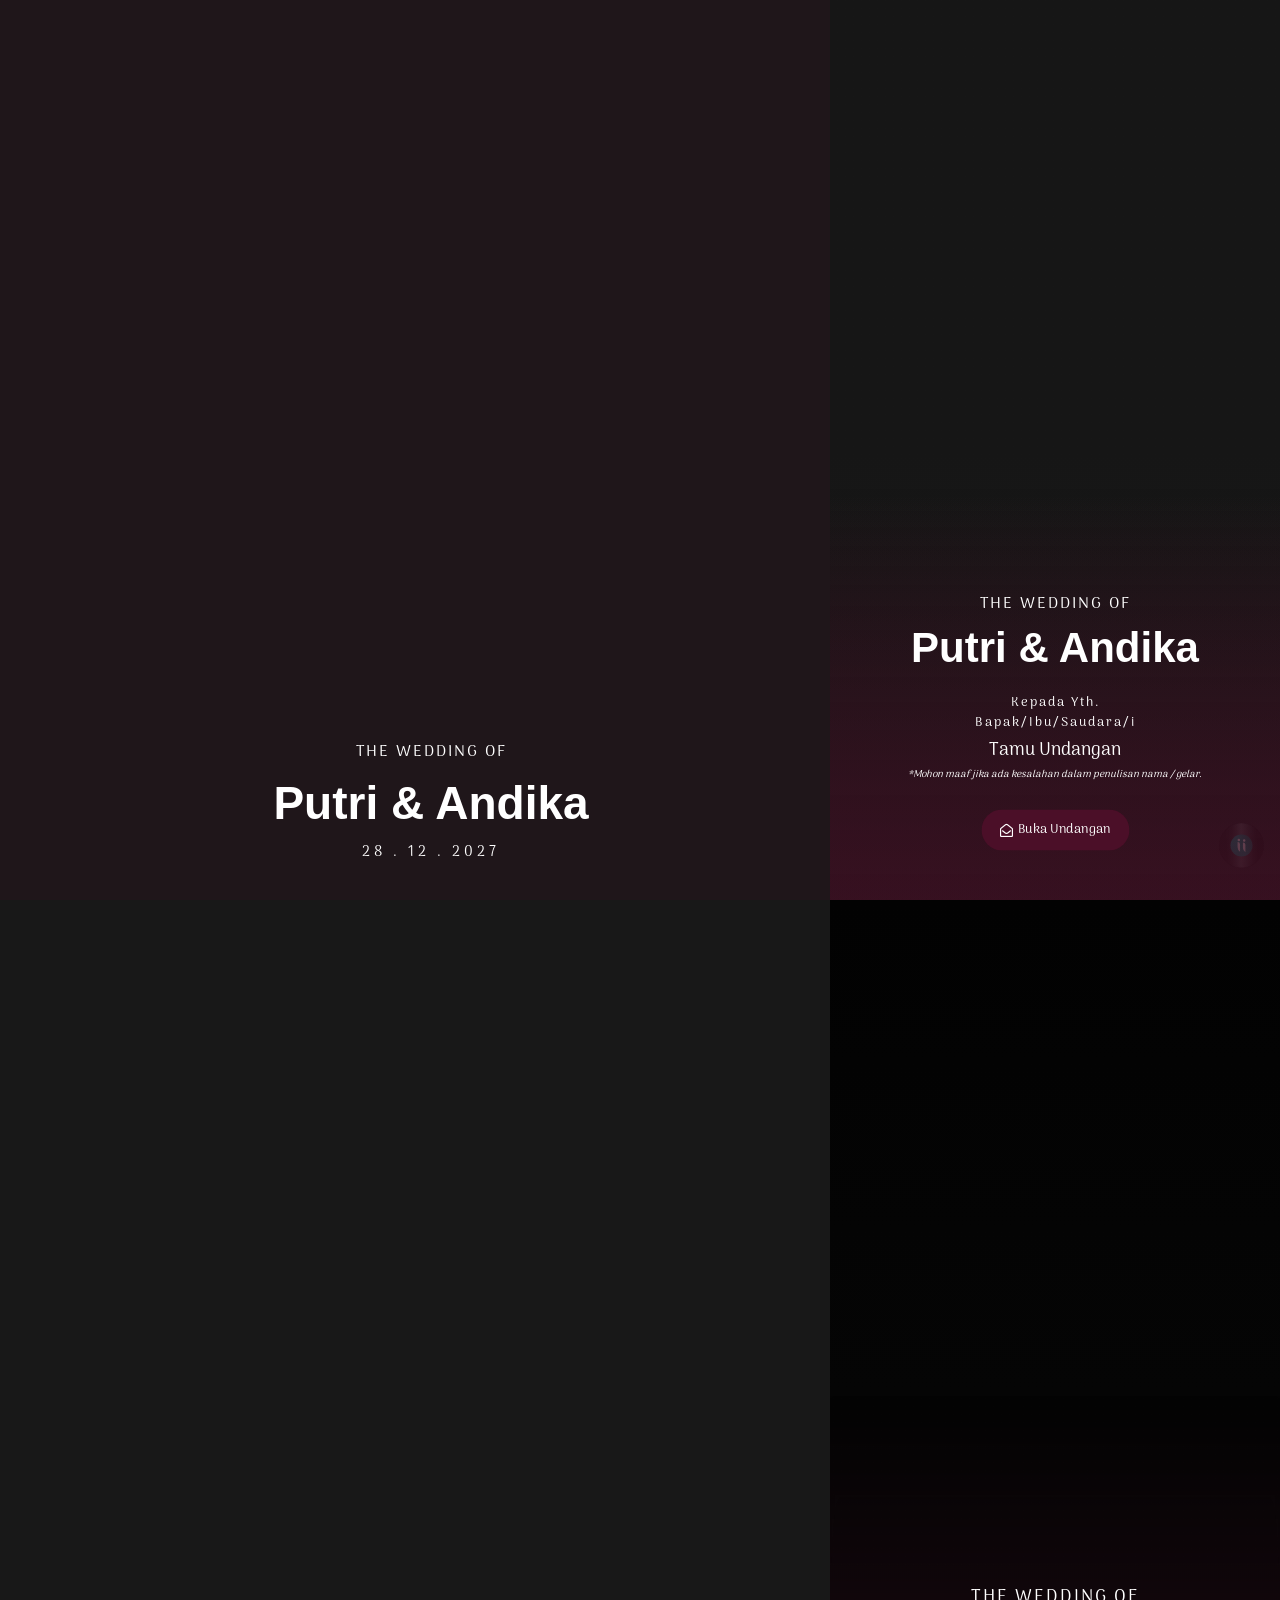
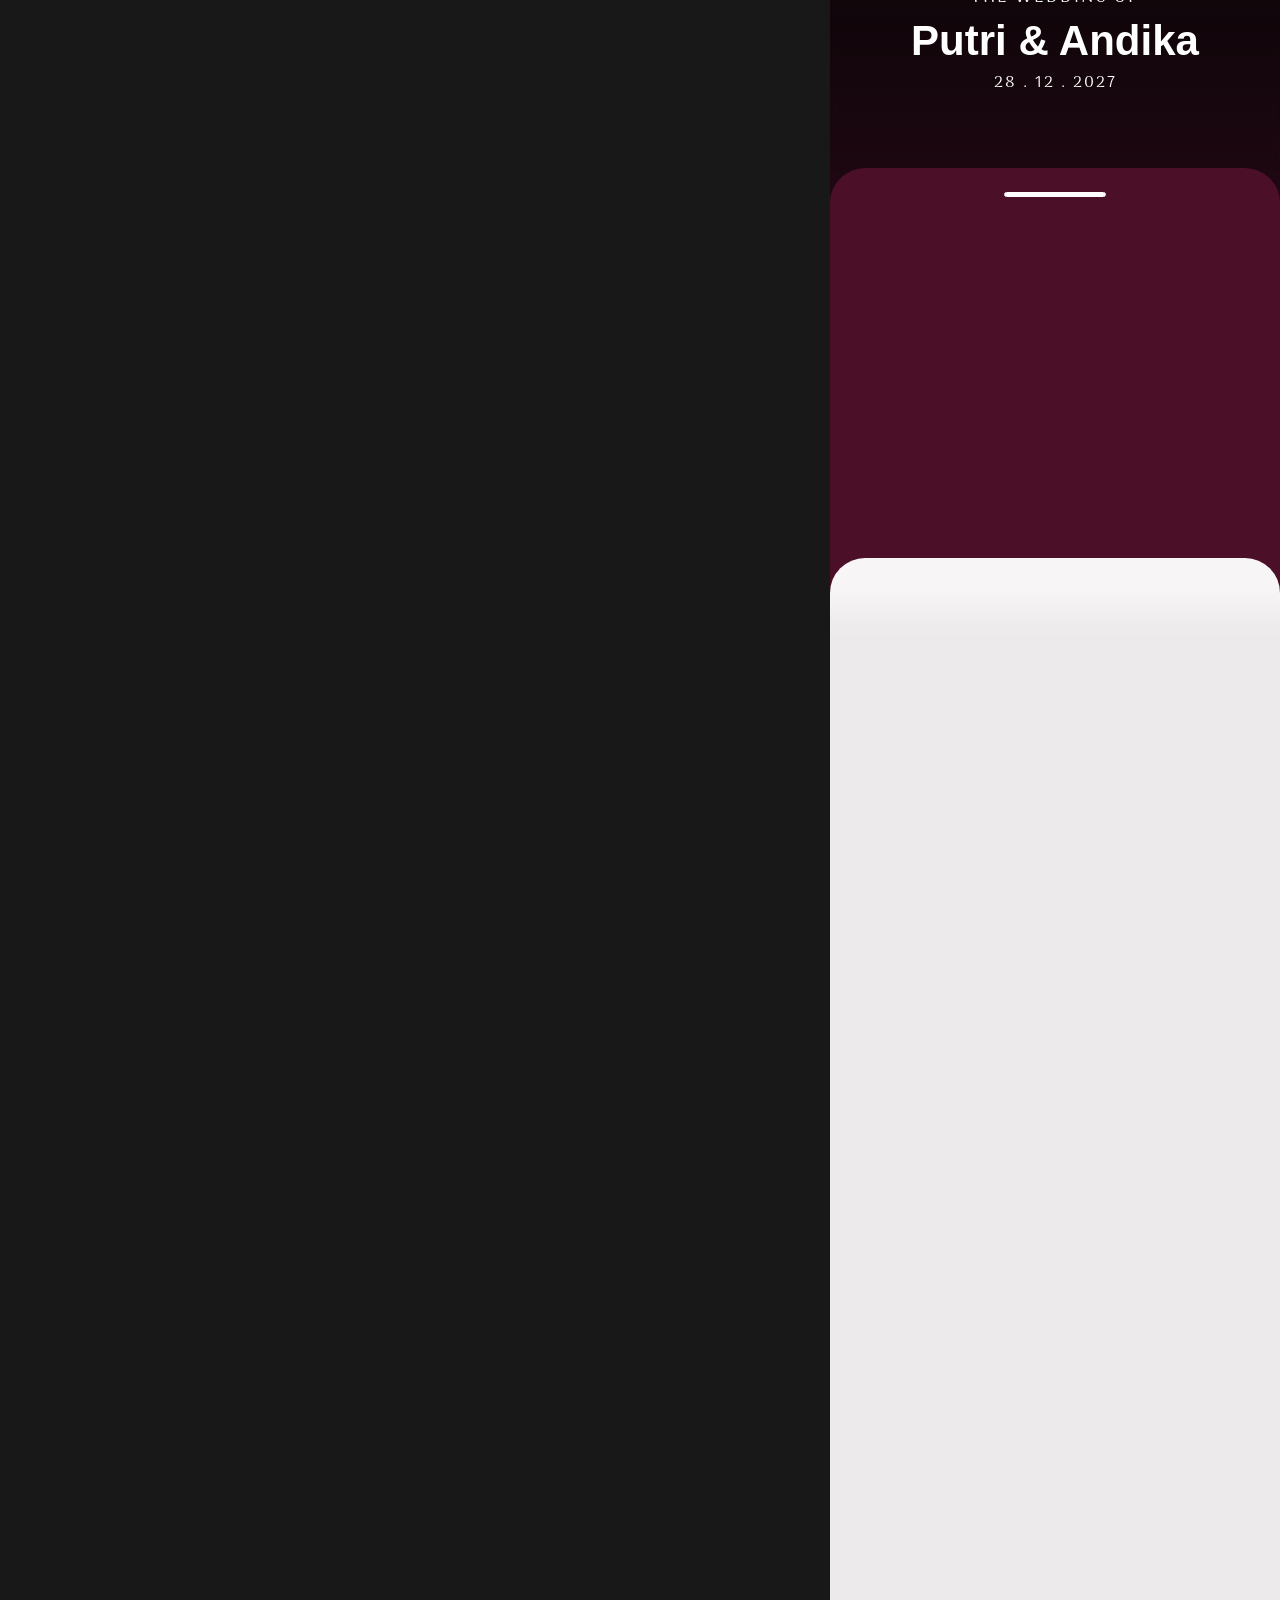
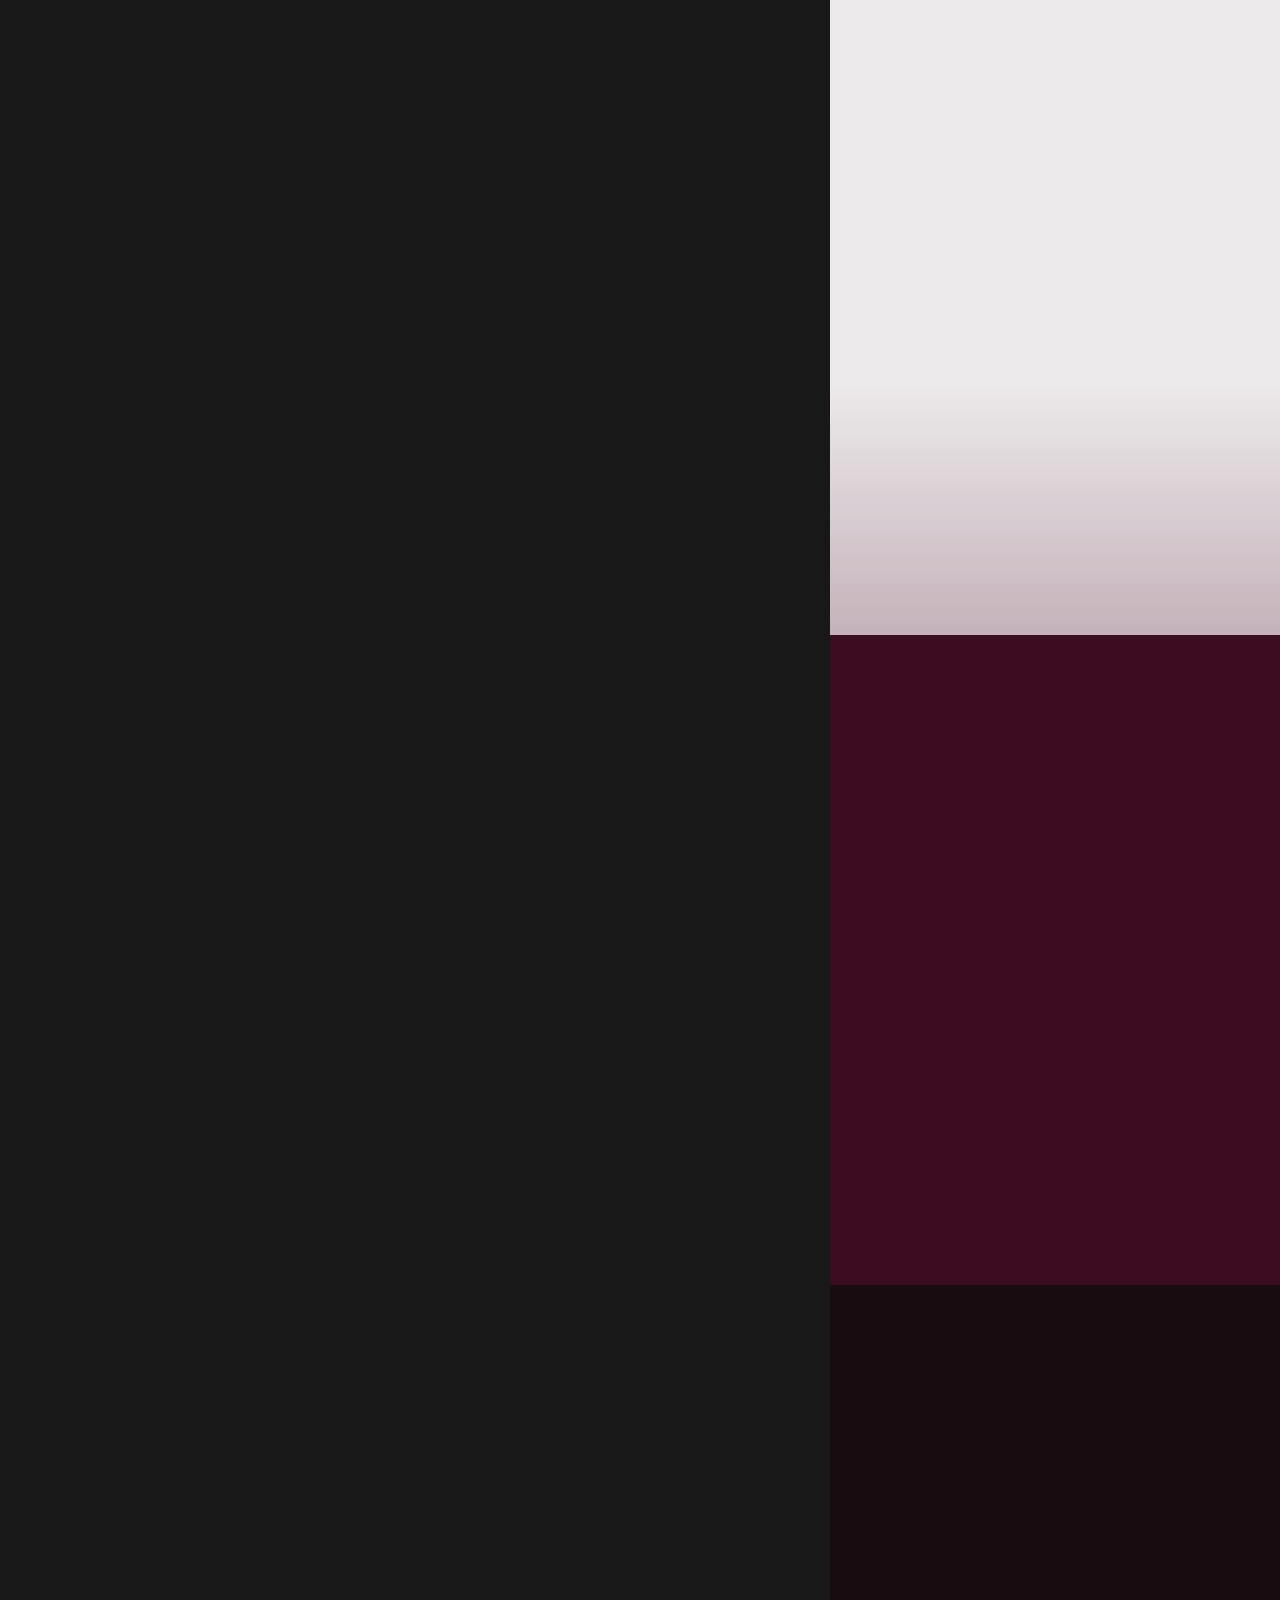
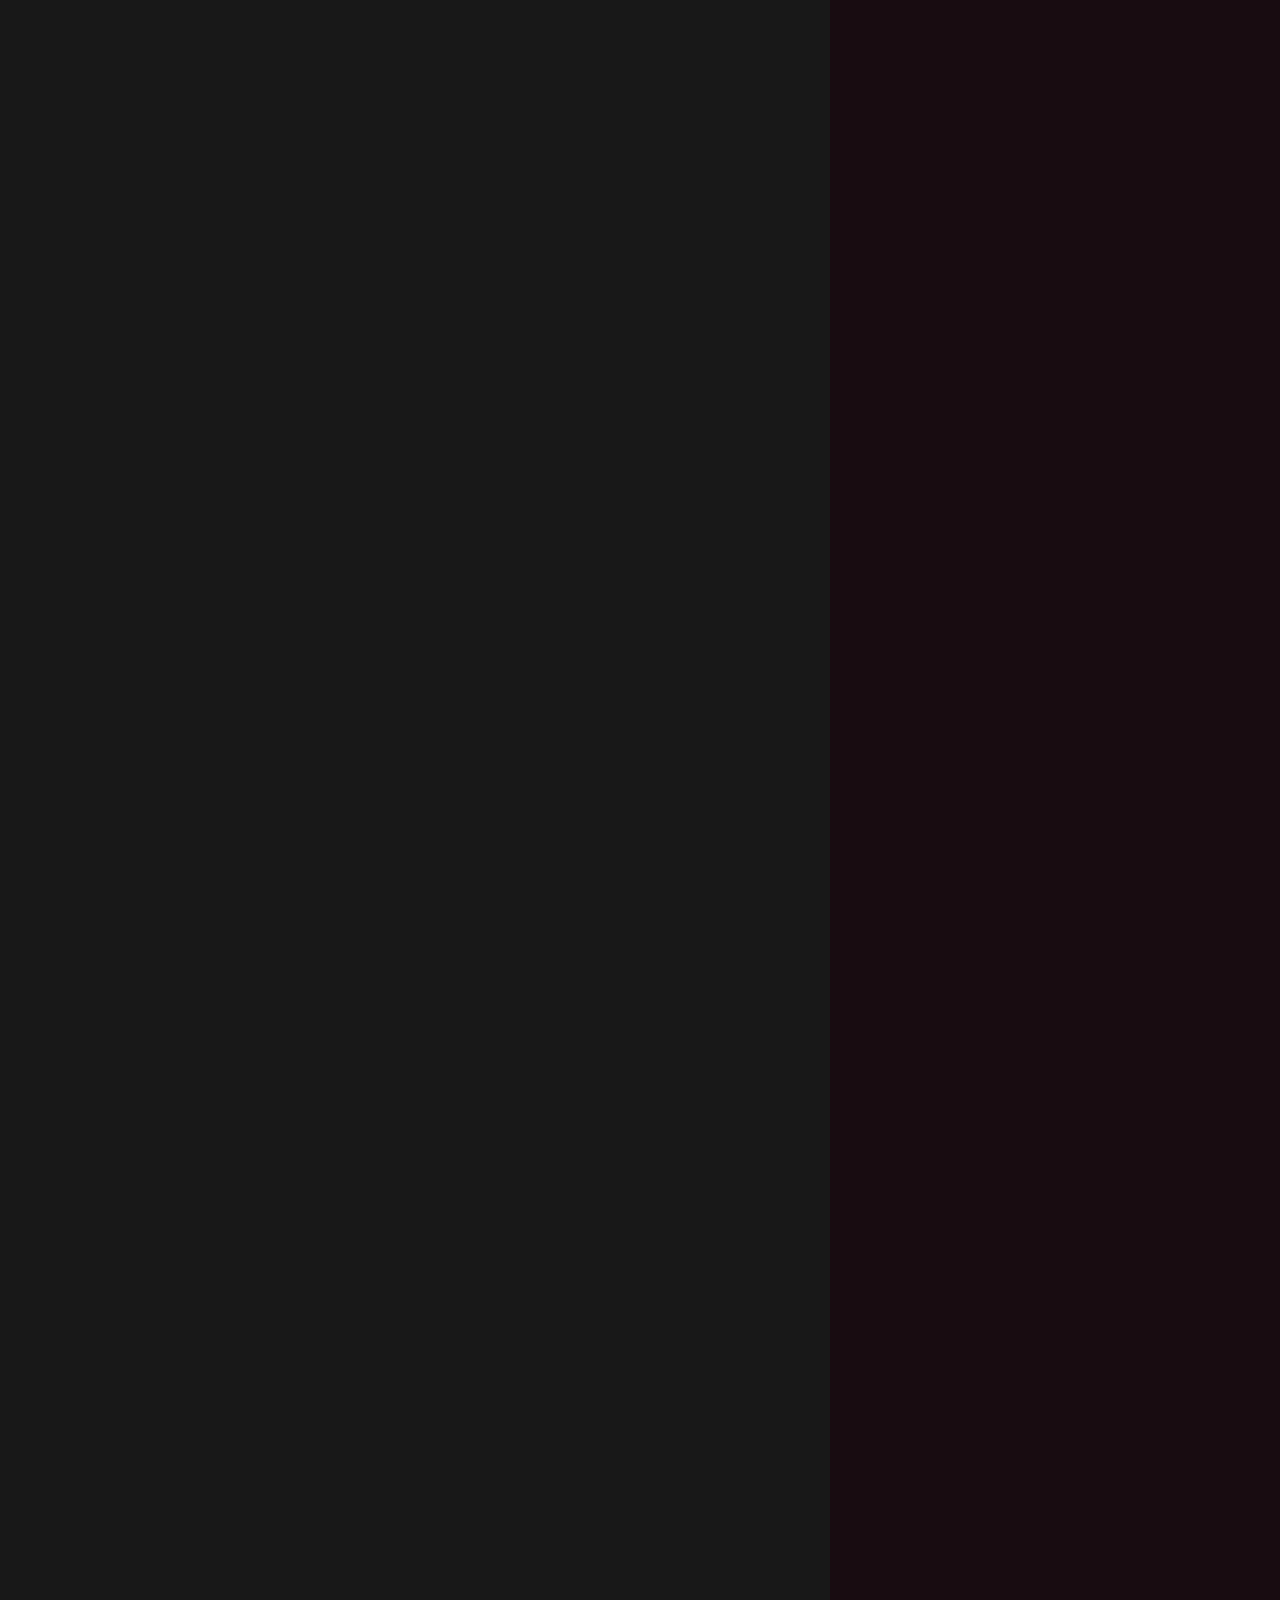
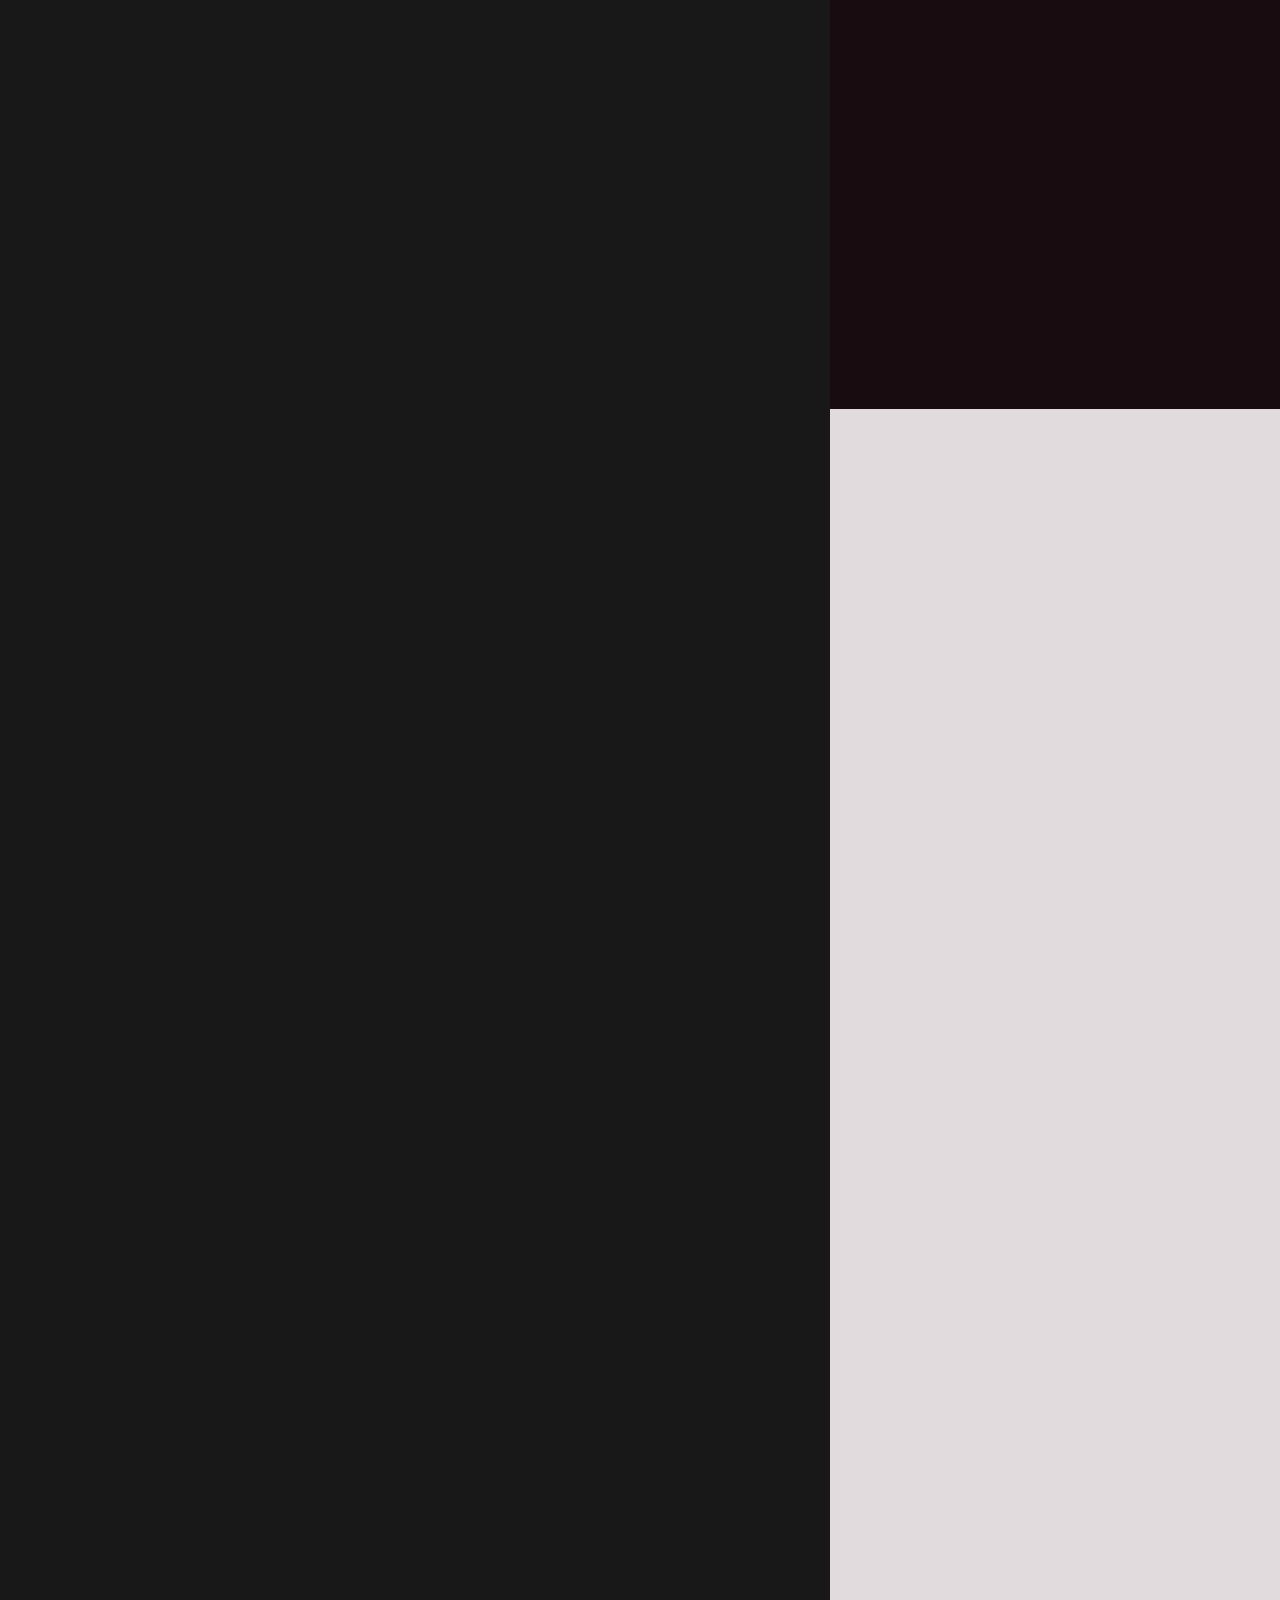
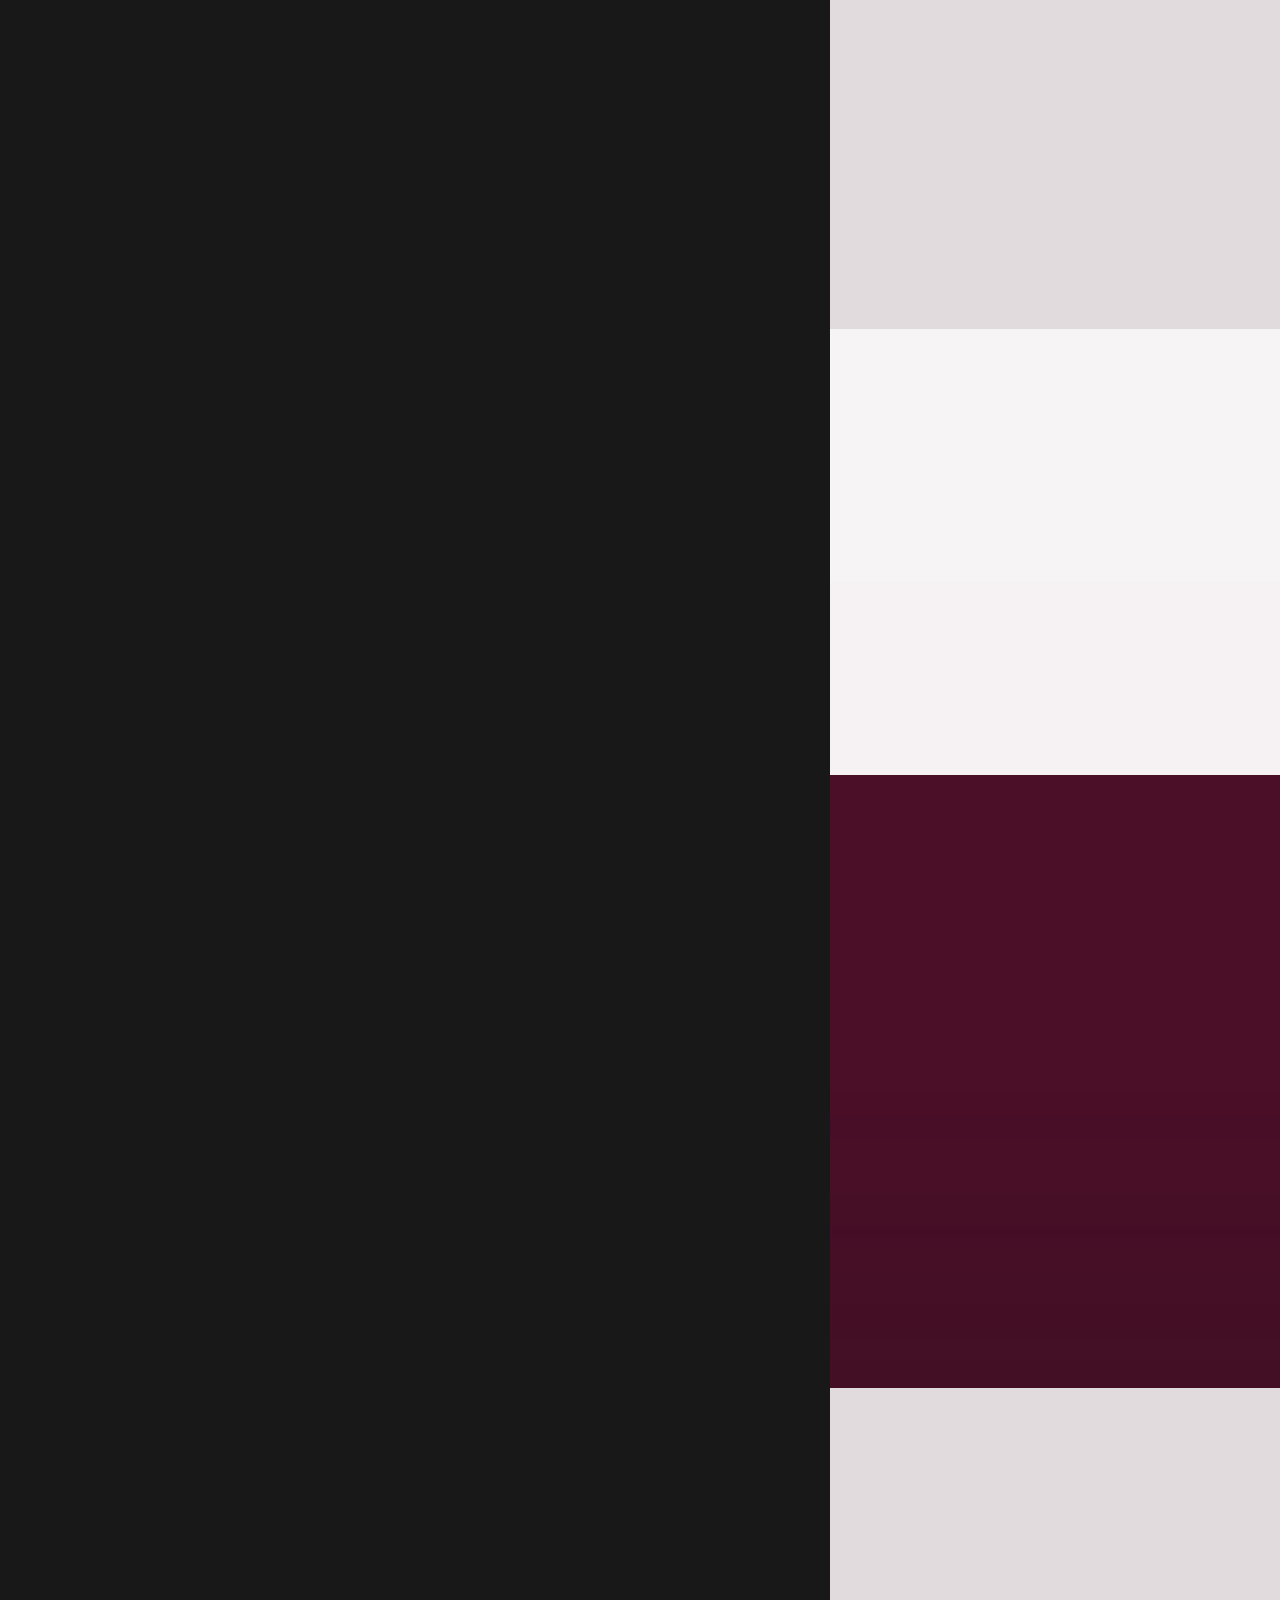
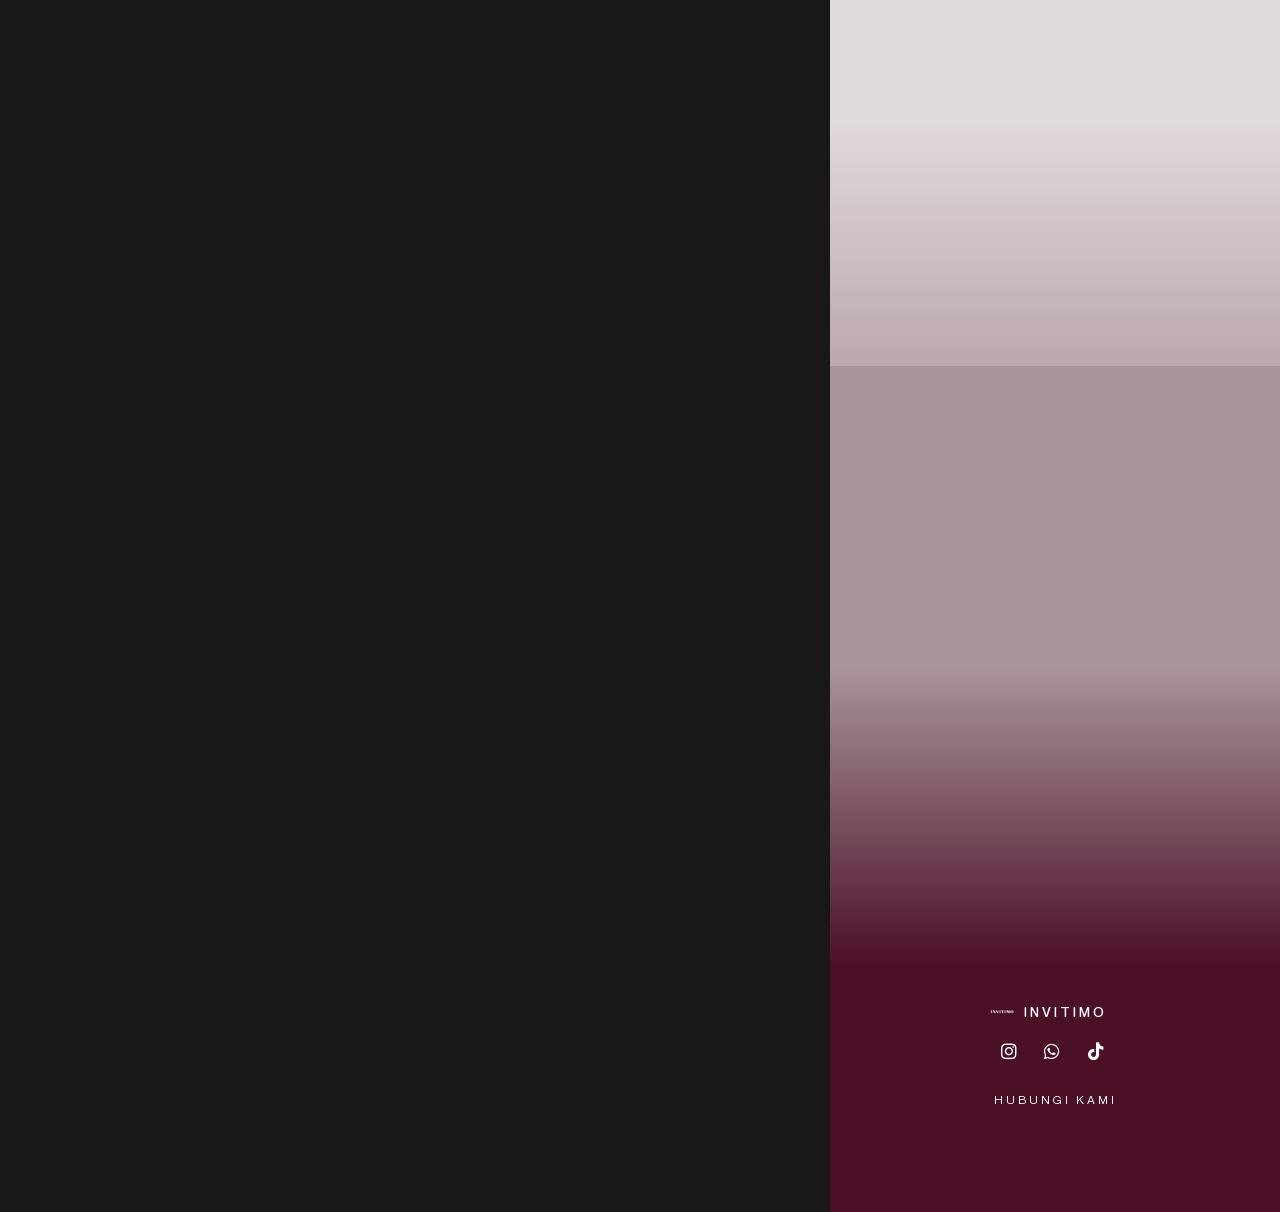
<file: l04/index.htm>
﻿<!DOCTYPE html>
<html lang="id" prefix="og: https://ogp.me/ns#">
<head>
	<meta charset="UTF-8">
		
<!-- Optimasi Mesin Pencari oleh Rank Math - https://rankmath.com/ -->
<title>Tema Luxury 04</title>
<meta name="description" content="Preview Undangan Pernikahan Tema Luxury 04">
<meta name="robots" content="follow, noindex">
<meta property="og:locale" content="id_ID">
<meta property="og:type" content="article">
<meta property="og:title" content="Tema Luxury 04">
<meta property="og:description" content="Preview Undangan Pernikahan Tema Luxury 04">
<meta property="og:url" content="https://invitimo2.my.id/l04/">
<meta property="og:site_name" content="Invisimple ID - Undangan Website">
<meta property="article:section" content="Pernikahan">
<meta property="og:updated_time" content="2025-12-07T00:37:35+07:00">
<meta property="og:image" content="https://the.invisimple.id/wp-content/uploads/2025/02/thumbnail-luxury-04-1.jpg">
<meta property="og:image:secure_url" content="https://the.invisimple.id/wp-content/uploads/2025/02/thumbnail-luxury-04-1.jpg">
<meta property="og:image:width" content="1500">
<meta property="og:image:height" content="1500">
<meta property="og:image:alt" content="Tema Luxury 04">
<meta property="og:image:type" content="image/jpeg">
<meta property="article:published_time" content="2025-02-08T16:03:18+07:00">
<meta property="article:modified_time" content="2025-12-07T00:37:35+07:00">
<meta name="twitter:card" content="summary_large_image">
<meta name="twitter:title" content="Tema Luxury 04">
<meta name="twitter:description" content="Preview Undangan Pernikahan Tema Luxury 04">
<meta name="twitter:image" content="https://the.invisimple.id/wp-content/uploads/2025/02/thumbnail-luxury-04-1.jpg">
<meta name="twitter:label1" content="Ditulis oleh">
<meta name="twitter:data1" content="1nv1s1mpl3">
<meta name="twitter:label2" content="Waktunya membaca">
<meta name="twitter:data2" content="Kurang dari semenit">
<script type="application/ld+json" class="rank-math-schema">{"@context":"https://schema.org","@graph":[{"@type":["Person","Organization"],"@id":"https://invitimo2.my.id/#person","name":"Invisimple ID - Undangan Website","logo":{"@type":"ImageObject","@id":"https://invitimo2.my.id/#logo","url":"https://the.invisimple.id/wp-content/uploads/2024/05/icon-invitaja-150x150.png","contentUrl":"https://the.invisimple.id/wp-content/uploads/2024/05/icon-invitaja-150x150.png","caption":"Invisimple ID - Undangan Website","inLanguage":"id"},"image":{"@type":"ImageObject","@id":"https://invitimo2.my.id/#logo","url":"https://the.invisimple.id/wp-content/uploads/2024/05/icon-invitaja-150x150.png","contentUrl":"https://the.invisimple.id/wp-content/uploads/2024/05/icon-invitaja-150x150.png","caption":"Invisimple ID - Undangan Website","inLanguage":"id"}},{"@type":"WebSite","@id":"https://invitimo2.my.id/#website","url":"https://invitimo2.my.id","name":"Invisimple ID - Undangan Website","publisher":{"@id":"https://invitimo2.my.id/#person"},"inLanguage":"id"},{"@type":"ImageObject","@id":"https://the.invisimple.id/wp-content/uploads/2025/02/thumbnail-luxury-04-1.jpg","url":"https://the.invisimple.id/wp-content/uploads/2025/02/thumbnail-luxury-04-1.jpg","width":"1500","height":"1500","inLanguage":"id"},{"@type":"WebPage","@id":"https://invitimo2.my.id/l04/#webpage","url":"https://invitimo2.my.id/l04/","name":"Tema Luxury 04","datePublished":"2025-02-08T16:03:18+07:00","dateModified":"2025-12-07T00:37:35+07:00","isPartOf":{"@id":"https://invitimo2.my.id/#website"},"primaryImageOfPage":{"@id":"https://the.invisimple.id/wp-content/uploads/2025/02/thumbnail-luxury-04-1.jpg"},"inLanguage":"id"},{"@type":"Person","@id":"https://invitimo2.my.id/author/1nv1t4j4/","name":"1nv1s1mpl3","url":"https://invitimo2.my.id/author/1nv1t4j4/","image":{"@type":"ImageObject","@id":"https://secure.gravatar.com/avatar/7261eb66b6b7f72535ce5fb6ec1b8146d1f240d1655f2af83056c2c59945e163?s=96&amp;d=mm&amp;r=g","url":"https://secure.gravatar.com/avatar/7261eb66b6b7f72535ce5fb6ec1b8146d1f240d1655f2af83056c2c59945e163?s=96&amp;d=mm&amp;r=g","caption":"1nv1s1mpl3","inLanguage":"id"},"sameAs":["http://invisimple.id"]},{"@type":"BlogPosting","headline":"Tema Luxury 04","datePublished":"2025-02-08T16:03:18+07:00","dateModified":"2025-12-07T00:37:35+07:00","articleSection":"Pernikahan","author":{"@id":"https://invitimo2.my.id/author/1nv1t4j4/","name":"1nv1s1mpl3"},"publisher":{"@id":"https://invitimo2.my.id/#person"},"description":"Preview Undangan Pernikahan Tema Luxury 04","name":"Tema Luxury 04","@id":"https://invitimo2.my.id/l04/#richSnippet","isPartOf":{"@id":"https://invitimo2.my.id/l04/#webpage"},"image":{"@id":"https://the.invisimple.id/wp-content/uploads/2025/02/thumbnail-luxury-04-1.jpg"},"inLanguage":"id","mainEntityOfPage":{"@id":"https://invitimo2.my.id/l04/#webpage"}}]}</script>
<!-- /Plugin WordPress Rank Math SEO -->

<link rel='dns-prefetch' href='//the.invisimple.id'>
<link rel="alternate" title="oEmbed (JSON)" type="application/json+oembed" href="../wp-json/oembed/1.0/embed?url=https%3A%2F%2Finvitimo2.my.id%2Fl04%2F">
<link rel="alternate" title="oEmbed (XML)" type="text/xml+oembed" href="../wp-json/oembed/1.0/embed-1?url=https%3A%2F%2Finvitimo2.my.id%2Fl04%2F&#038;format=xml">
<style id="wp-img-auto-sizes-contain-inline-css">
img:is([sizes=auto i],[sizes^="auto," i]){contain-intrinsic-size:3000px 1500px}
/*# sourceURL=wp-img-auto-sizes-contain-inline-css */
</style>
<link rel='stylesheet' id='dce-animations-css' href='../wp-content/plugins/dynamic-content-for-elementor-new-version/assets/css/animations.css?ver=3.4.0' media='all'>
 
<link rel='stylesheet' id='wdsfa-public-performance-guard-css' href='../wp-content/plugins/wds-feature-addons/assets/css/public-performance-guard.css?ver=0.4.0-alpha.149' media='all'>
<style id="wp-emoji-styles-inline-css">

	img.wp-smiley, img.emoji {
		display: inline !important;
		border: none !important;
		box-shadow: none !important;
		height: 1em !important;
		width: 1em !important;
		margin: 0 0.07em !important;
		vertical-align: -0.1em !important;
		background: none !important;
		padding: 0 !important;
	}
/*# sourceURL=wp-emoji-styles-inline-css */
</style>
<style id="wp-block-library-inline-css">
/**
 * Colors
 */
/**
 * Typography
 */
/**
 * SCSS Variables.
 *
 * Please use variables from this sheet to ensure consistency across the UI.
 * Don't add to this sheet unless you're pretty sure the value will be reused in many places.
 * For example, don't add rules to this sheet that affect block visuals. It's purely for UI.
 */
/**
 * Fonts & basic variables.
 */
/**
 * Typography
 */
/**
 * Grid System.
 * https://make.wordpress.org/design/2019/10/31/proposal-a-consistent-spacing-system-for-wordpress/
 */
/**
 * Radius scale.
 */
/**
 * Elevation scale.
 */
/**
 * Dimensions.
 */
/**
 * Mobile specific styles
 */
/**
 * Editor styles.
 */
/**
 * Block & Editor UI.
 */
/**
 * Block paddings.
 */
/**
 * React Native specific.
 * These variables do not appear to be used anywhere else.
 */
/**
 * Breakpoints & Media Queries
 */
/**
*  Converts a hex value into the rgb equivalent.
*
* @param {string} hex - the hexadecimal value to convert
* @return {string} comma separated rgb values
*/
/**
 * Long content fade mixin
 *
 * Creates a fading overlay to signify that the content is longer
 * than the space allows.
 */
/**
 * Breakpoint mixins
 */
/**
 * Focus styles.
 */
/**
 * Standard focus rings for the WordPress Design System.
 *
 * Apply `outset-ring__focus` inside the relevant pseudo-class at the call site,
 * e.g. `&:focus { @include outset-ring__focus(); }`.
 */
/**
 * Applies editor left position to the selector passed as argument
 */
/**
 * Styles that are reused verbatim in a few places
 */
/**
 * Allows users to opt-out of animations via OS-level preferences.
 */
/**
 * Reset default styles for JavaScript UI based pages.
 * This is a WP-admin agnostic reset
 */
/**
 * Reset the WP Admin page styles for Gutenberg-like pages.
 */
/**
 * Creates a checkerboard pattern background to indicate transparency.
 * @param {String} $size - The size of the squares in the checkerboard pattern. Default is 12px.
 */
:root {
  --wp-block-synced-color: #7a00df;
  --wp-block-synced-color--rgb: 122, 0, 223;
  --wp-bound-block-color: var(--wp-block-synced-color);
  --wp-editor-canvas-background: #ddd;
  --wp-admin-theme-color: #007cba;
  --wp-admin-theme-color--rgb: 0, 124, 186;
  --wp-admin-theme-color-darker-10: rgb(0, 107, 160.5);
  --wp-admin-theme-color-darker-10--rgb: 0, 107, 160.5;
  --wp-admin-theme-color-darker-20: #005a87;
  --wp-admin-theme-color-darker-20--rgb: 0, 90, 135;
  --wp-admin-border-width-focus: 2px;
}
@media (min-resolution: 192dpi) {
  :root {
    --wp-admin-border-width-focus: 1.5px;
  }
}

/**
 * Element styles.
 */
.wp-element-button {
  cursor: pointer;
}

:root .has-very-light-gray-background-color {
  background-color: #eee;
}
:root .has-very-dark-gray-background-color {
  background-color: #313131;
}
:root .has-very-light-gray-color {
  color: #eee;
}
:root .has-very-dark-gray-color {
  color: #313131;
}
:root {
  /* stylelint-disable @stylistic/function-comma-space-after -- We can not use spacing because of WP multi site kses rule. */
}
:root .has-vivid-green-cyan-to-vivid-cyan-blue-gradient-background {
  background: linear-gradient(135deg, rgb(0, 208, 132) 0%, rgb(6, 147, 227) 100%);
}
:root .has-purple-crush-gradient-background {
  background: linear-gradient(135deg, rgb(52, 226, 228) 0%, rgb(71, 33, 251) 50%, rgb(171, 29, 254) 100%);
}
:root .has-hazy-dawn-gradient-background {
  background: linear-gradient(135deg, rgb(250, 172, 168) 0%, rgb(218, 208, 236) 100%);
}
:root .has-subdued-olive-gradient-background {
  background: linear-gradient(135deg, rgb(250, 250, 225) 0%, rgb(103, 166, 113) 100%);
}
:root .has-atomic-cream-gradient-background {
  background: linear-gradient(135deg, rgb(253, 215, 154) 0%, rgb(0, 74, 89) 100%);
}
:root .has-nightshade-gradient-background {
  background: linear-gradient(135deg, rgb(51, 9, 104) 0%, rgb(49, 205, 207) 100%);
}
:root .has-midnight-gradient-background {
  background: linear-gradient(135deg, rgb(2, 3, 129) 0%, rgb(40, 116, 252) 100%);
}
:root {
  /* stylelint-enable @stylistic/function-comma-space-after */
  --wp--preset--font-size--normal: 16px;
  --wp--preset--font-size--huge: 42px;
}

.has-regular-font-size {
  font-size: 1em;
}

.has-larger-font-size {
  font-size: 2.625em;
}

.has-normal-font-size {
  font-size: var(--wp--preset--font-size--normal);
}

.has-huge-font-size {
  font-size: var(--wp--preset--font-size--huge);
}

:root .has-text-align-center {
  text-align: center;
}

:root .has-text-align-left {
  /*rtl:ignore*/
  text-align: left;
}

:root .has-text-align-right {
  /*rtl:ignore*/
  text-align: right;
}

.has-fit-text {
  white-space: nowrap !important;
}

#end-resizable-editor-section {
  display: none;
}

.aligncenter {
  clear: both;
}

.items-justified-left {
  justify-content: flex-start;
}

.items-justified-center {
  justify-content: center;
}

.items-justified-right {
  justify-content: flex-end;
}

.items-justified-space-between {
  justify-content: space-between;
}

.screen-reader-text {
  border: 0;
  clip-path: inset(50%);
  height: 1px;
  margin: -1px;
  overflow: hidden;
  padding: 0;
  position: absolute;
  width: 1px;
  word-wrap: normal !important;
  word-break: normal !important;
}

.screen-reader-text:focus {
  background-color: #ddd;
  clip-path: none;
  color: #444;
  display: block;
  font-size: 1em;
  height: auto;
  left: 5px;
  line-height: normal;
  padding: 15px 23px 14px;
  text-decoration: none;
  top: 5px;
  width: auto;
  z-index: 100000;
}

/**
 * The following provide a simple means of applying a default border style when
 * a user first makes a selection in the border block support panel.
 * This prevents issues such as where the user could set a border width
 * and see no border due there being no border style set.
 *
 * This is intended to be removed once intelligent defaults can be set while
 * making border selections via the block support.
 *
 * See: https://github.com/WordPress/gutenberg/pull/33743
 */
html :where(.has-border-color) {
  border-style: solid;
}

html :where([style^=border-color],
[style*=";border-color"],
[style*="; border-color"]) {
  border-style: solid;
}

html :where([style^=border-top-color],
[style*=";border-top-color"],
[style*="; border-top-color"]) {
  border-top-style: solid;
}

html :where([style^=border-right-color],
[style*=";border-right-color"],
[style*="; border-right-color"]) {
  /*rtl:ignore*/
  border-right-style: solid;
}

html :where([style^=border-bottom-color],
[style*=";border-bottom-color"],
[style*="; border-bottom-color"]) {
  border-bottom-style: solid;
}

html :where([style^=border-left-color],
[style*=";border-left-color"],
[style*="; border-left-color"]) {
  /*rtl:ignore*/
  border-left-style: solid;
}

html :where([style^=border-width],
[style*=";border-width"],
[style*="; border-width"]) {
  border-style: solid;
}

html :where([style^=border-top-width],
[style*=";border-top-width"],
[style*="; border-top-width"]) {
  border-top-style: solid;
}

html :where([style^=border-right-width],
[style*=";border-right-width"],
[style*="; border-right-width"]) {
  /*rtl:ignore*/
  border-right-style: solid;
}

html :where([style^=border-bottom-width],
[style*=";border-bottom-width"],
[style*="; border-bottom-width"]) {
  border-bottom-style: solid;
}

html :where([style^=border-left-width],
[style*=";border-left-width"],
[style*="; border-left-width"]) {
  /*rtl:ignore*/
  border-left-style: solid;
}

/**
 * Provide baseline responsiveness for images.
 */
html :where(img[class*=wp-image-]) {
  height: auto;
  max-width: 100%;
}

/**
 * Reset user agent styles for figure element margins.
 */
:where(figure) {
  margin: 0 0 1em 0;
}

html :where(.is-position-sticky) {
  --wp-admin--admin-bar--position-offset: var(--wp-admin--admin-bar--height, 0px);
}

@media screen and (max-width: 600px) {
  html :where(.is-position-sticky) {
    --wp-admin--admin-bar--position-offset: 0px;
  }
}
/*# sourceURL=/wp-includes/css/dist/block-library/common.css */
</style>
<style id="classic-theme-styles-inline-css">
/**
 * These rules are needed for backwards compatibility.
 * They should match the button element rules in the base theme.json file.
 */
.wp-block-button__link {
	color: #ffffff;
	background-color: #32373c;
	border-radius: 9999px; /* 100% causes an oval, but any explicit but really high value retains the pill shape. */

	/* This needs a low specificity so it won't override the rules from the button element if defined in theme.json. */
	box-shadow: none;
	text-decoration: none;

	/* The extra 2px are added to size solids the same as the outline versions.*/
	padding: calc(0.667em + 2px) calc(1.333em + 2px);

	font-size: 1.125em;
}

.wp-block-file__button {
	background: #32373c;
	color: #ffffff;
	text-decoration: none;
}

/*# sourceURL=/wp-includes/css/classic-themes.css */
</style>
<style id="wp-block-styles-placeholder-inline-css">
:root { --wp-internal-comment: "Placeholder for wp_hoist_late_printed_styles() to replace with the block styles printed at wp_footer." }
/*# sourceURL=wp-block-styles-placeholder-inline-css */
</style>
<link rel='stylesheet' id='dashicons-css' href='../wp-includes/css/dashicons.css?ver=7.1.3' media='all'>
<link rel='stylesheet' id='jet-engine-frontend-css' href='../wp-content/plugins/jet-engine/assets/css/frontend.css?ver=3.9.0' media='all'>
<style id="wp-global-styles-placeholder-inline-css">
:root { --wp-internal-comment: "Placeholder for wp_hoist_late_printed_styles() to replace with the global-styles printed at wp_footer." }
/*# sourceURL=wp-global-styles-placeholder-inline-css */
</style>
<link rel='stylesheet' id='uaf_client_css-css' href='../wp-content/uploads/useanyfont/uaf.css?ver=1786431129' media='all'>
<link rel='stylesheet' id='wpb-lib-frontend-css' href='../wp-content/plugins/wpbits-addons-for-elementor/assets/css/frontend.min.css?ver=1.8.1' media='all'>
<link rel='stylesheet' id='wds-elementor-css' href='../wp-content/plugins/weddingsaas-pro/assets/css/wds-elementor.css?ver=2.10.2.1' media='all'>
<link rel='stylesheet' id='saic_style-css' href='../wp-content/plugins/weddingsaas-pro/assets/plugins/custom/commentpress/saic_style.css?ver=2.10.2.1' media='screen'>
<link rel='stylesheet' id='dce-style-css' href='../wp-content/plugins/dynamic-content-for-elementor-new-version/assets/css/style.css?ver=3.4.0' media='all'>
<link rel='stylesheet' id='dce-dynamic-visibility-css' href='../wp-content/plugins/dynamic-content-for-elementor-new-version/assets/css/dynamic-visibility.css?ver=3.4.0' media='all'>
<link rel='stylesheet' id='dce-tooltip-css' href='../wp-content/plugins/dynamic-content-for-elementor-new-version/assets/css/tooltip.css?ver=3.4.0' media='all'>
<link rel='stylesheet' id='wds-reset-css' href='../wp-content/themes/weddingsaas-wp/assets/css/reset.css?ver=2.0.11' media='all'>
<link rel='stylesheet' id='e-animation-fadeInDown-css' href='../wp-content/plugins/elementor/assets/lib/animations/styles/fadeInDown.css?ver=4.2.4' media='all'>
<link rel='stylesheet' id='elementor-frontend-css' href='../wp-content/plugins/elementor/assets/css/frontend.css?ver=4.2.4' media='all'>
<style id="elementor-frontend-inline-css">
@-webkit-keyframes ha_fadeIn{0%{opacity:0}to{opacity:1}}@keyframes ha_fadeIn{0%{opacity:0}to{opacity:1}}@-webkit-keyframes ha_zoomIn{0%{opacity:0;-webkit-transform:scale3d(.3,.3,.3);transform:scale3d(.3,.3,.3)}50%{opacity:1}}@keyframes ha_zoomIn{0%{opacity:0;-webkit-transform:scale3d(.3,.3,.3);transform:scale3d(.3,.3,.3)}50%{opacity:1}}@-webkit-keyframes ha_rollIn{0%{opacity:0;-webkit-transform:translate3d(-100%,0,0) rotate3d(0,0,1,-120deg);transform:translate3d(-100%,0,0) rotate3d(0,0,1,-120deg)}to{opacity:1}}@keyframes ha_rollIn{0%{opacity:0;-webkit-transform:translate3d(-100%,0,0) rotate3d(0,0,1,-120deg);transform:translate3d(-100%,0,0) rotate3d(0,0,1,-120deg)}to{opacity:1}}@-webkit-keyframes ha_bounce{0%,20%,53%,to{-webkit-animation-timing-function:cubic-bezier(.215,.61,.355,1);animation-timing-function:cubic-bezier(.215,.61,.355,1)}40%,43%{-webkit-transform:translate3d(0,-30px,0) scaleY(1.1);transform:translate3d(0,-30px,0) scaleY(1.1);-webkit-animation-timing-function:cubic-bezier(.755,.05,.855,.06);animation-timing-function:cubic-bezier(.755,.05,.855,.06)}70%{-webkit-transform:translate3d(0,-15px,0) scaleY(1.05);transform:translate3d(0,-15px,0) scaleY(1.05);-webkit-animation-timing-function:cubic-bezier(.755,.05,.855,.06);animation-timing-function:cubic-bezier(.755,.05,.855,.06)}80%{-webkit-transition-timing-function:cubic-bezier(.215,.61,.355,1);transition-timing-function:cubic-bezier(.215,.61,.355,1);-webkit-transform:translate3d(0,0,0) scaleY(.95);transform:translate3d(0,0,0) scaleY(.95)}90%{-webkit-transform:translate3d(0,-4px,0) scaleY(1.02);transform:translate3d(0,-4px,0) scaleY(1.02)}}@keyframes ha_bounce{0%,20%,53%,to{-webkit-animation-timing-function:cubic-bezier(.215,.61,.355,1);animation-timing-function:cubic-bezier(.215,.61,.355,1)}40%,43%{-webkit-transform:translate3d(0,-30px,0) scaleY(1.1);transform:translate3d(0,-30px,0) scaleY(1.1);-webkit-animation-timing-function:cubic-bezier(.755,.05,.855,.06);animation-timing-function:cubic-bezier(.755,.05,.855,.06)}70%{-webkit-transform:translate3d(0,-15px,0) scaleY(1.05);transform:translate3d(0,-15px,0) scaleY(1.05);-webkit-animation-timing-function:cubic-bezier(.755,.05,.855,.06);animation-timing-function:cubic-bezier(.755,.05,.855,.06)}80%{-webkit-transition-timing-function:cubic-bezier(.215,.61,.355,1);transition-timing-function:cubic-bezier(.215,.61,.355,1);-webkit-transform:translate3d(0,0,0) scaleY(.95);transform:translate3d(0,0,0) scaleY(.95)}90%{-webkit-transform:translate3d(0,-4px,0) scaleY(1.02);transform:translate3d(0,-4px,0) scaleY(1.02)}}@-webkit-keyframes ha_bounceIn{0%,20%,40%,60%,80%,to{-webkit-animation-timing-function:cubic-bezier(.215,.61,.355,1);animation-timing-function:cubic-bezier(.215,.61,.355,1)}0%{opacity:0;-webkit-transform:scale3d(.3,.3,.3);transform:scale3d(.3,.3,.3)}20%{-webkit-transform:scale3d(1.1,1.1,1.1);transform:scale3d(1.1,1.1,1.1)}40%{-webkit-transform:scale3d(.9,.9,.9);transform:scale3d(.9,.9,.9)}60%{opacity:1;-webkit-transform:scale3d(1.03,1.03,1.03);transform:scale3d(1.03,1.03,1.03)}80%{-webkit-transform:scale3d(.97,.97,.97);transform:scale3d(.97,.97,.97)}to{opacity:1}}@keyframes ha_bounceIn{0%,20%,40%,60%,80%,to{-webkit-animation-timing-function:cubic-bezier(.215,.61,.355,1);animation-timing-function:cubic-bezier(.215,.61,.355,1)}0%{opacity:0;-webkit-transform:scale3d(.3,.3,.3);transform:scale3d(.3,.3,.3)}20%{-webkit-transform:scale3d(1.1,1.1,1.1);transform:scale3d(1.1,1.1,1.1)}40%{-webkit-transform:scale3d(.9,.9,.9);transform:scale3d(.9,.9,.9)}60%{opacity:1;-webkit-transform:scale3d(1.03,1.03,1.03);transform:scale3d(1.03,1.03,1.03)}80%{-webkit-transform:scale3d(.97,.97,.97);transform:scale3d(.97,.97,.97)}to{opacity:1}}@-webkit-keyframes ha_flipInX{0%{opacity:0;-webkit-transform:perspective(400px) rotate3d(1,0,0,90deg);transform:perspective(400px) rotate3d(1,0,0,90deg);-webkit-animation-timing-function:ease-in;animation-timing-function:ease-in}40%{-webkit-transform:perspective(400px) rotate3d(1,0,0,-20deg);transform:perspective(400px) rotate3d(1,0,0,-20deg);-webkit-animation-timing-function:ease-in;animation-timing-function:ease-in}60%{opacity:1;-webkit-transform:perspective(400px) rotate3d(1,0,0,10deg);transform:perspective(400px) rotate3d(1,0,0,10deg)}80%{-webkit-transform:perspective(400px) rotate3d(1,0,0,-5deg);transform:perspective(400px) rotate3d(1,0,0,-5deg)}}@keyframes ha_flipInX{0%{opacity:0;-webkit-transform:perspective(400px) rotate3d(1,0,0,90deg);transform:perspective(400px) rotate3d(1,0,0,90deg);-webkit-animation-timing-function:ease-in;animation-timing-function:ease-in}40%{-webkit-transform:perspective(400px) rotate3d(1,0,0,-20deg);transform:perspective(400px) rotate3d(1,0,0,-20deg);-webkit-animation-timing-function:ease-in;animation-timing-function:ease-in}60%{opacity:1;-webkit-transform:perspective(400px) rotate3d(1,0,0,10deg);transform:perspective(400px) rotate3d(1,0,0,10deg)}80%{-webkit-transform:perspective(400px) rotate3d(1,0,0,-5deg);transform:perspective(400px) rotate3d(1,0,0,-5deg)}}@-webkit-keyframes ha_flipInY{0%{opacity:0;-webkit-transform:perspective(400px) rotate3d(0,1,0,90deg);transform:perspective(400px) rotate3d(0,1,0,90deg);-webkit-animation-timing-function:ease-in;animation-timing-function:ease-in}40%{-webkit-transform:perspective(400px) rotate3d(0,1,0,-20deg);transform:perspective(400px) rotate3d(0,1,0,-20deg);-webkit-animation-timing-function:ease-in;animation-timing-function:ease-in}60%{opacity:1;-webkit-transform:perspective(400px) rotate3d(0,1,0,10deg);transform:perspective(400px) rotate3d(0,1,0,10deg)}80%{-webkit-transform:perspective(400px) rotate3d(0,1,0,-5deg);transform:perspective(400px) rotate3d(0,1,0,-5deg)}}@keyframes ha_flipInY{0%{opacity:0;-webkit-transform:perspective(400px) rotate3d(0,1,0,90deg);transform:perspective(400px) rotate3d(0,1,0,90deg);-webkit-animation-timing-function:ease-in;animation-timing-function:ease-in}40%{-webkit-transform:perspective(400px) rotate3d(0,1,0,-20deg);transform:perspective(400px) rotate3d(0,1,0,-20deg);-webkit-animation-timing-function:ease-in;animation-timing-function:ease-in}60%{opacity:1;-webkit-transform:perspective(400px) rotate3d(0,1,0,10deg);transform:perspective(400px) rotate3d(0,1,0,10deg)}80%{-webkit-transform:perspective(400px) rotate3d(0,1,0,-5deg);transform:perspective(400px) rotate3d(0,1,0,-5deg)}}@-webkit-keyframes ha_swing{20%{-webkit-transform:rotate3d(0,0,1,15deg);transform:rotate3d(0,0,1,15deg)}40%{-webkit-transform:rotate3d(0,0,1,-10deg);transform:rotate3d(0,0,1,-10deg)}60%{-webkit-transform:rotate3d(0,0,1,5deg);transform:rotate3d(0,0,1,5deg)}80%{-webkit-transform:rotate3d(0,0,1,-5deg);transform:rotate3d(0,0,1,-5deg)}}@keyframes ha_swing{20%{-webkit-transform:rotate3d(0,0,1,15deg);transform:rotate3d(0,0,1,15deg)}40%{-webkit-transform:rotate3d(0,0,1,-10deg);transform:rotate3d(0,0,1,-10deg)}60%{-webkit-transform:rotate3d(0,0,1,5deg);transform:rotate3d(0,0,1,5deg)}80%{-webkit-transform:rotate3d(0,0,1,-5deg);transform:rotate3d(0,0,1,-5deg)}}@-webkit-keyframes ha_slideInDown{0%{visibility:visible;-webkit-transform:translate3d(0,-100%,0);transform:translate3d(0,-100%,0)}}@keyframes ha_slideInDown{0%{visibility:visible;-webkit-transform:translate3d(0,-100%,0);transform:translate3d(0,-100%,0)}}@-webkit-keyframes ha_slideInUp{0%{visibility:visible;-webkit-transform:translate3d(0,100%,0);transform:translate3d(0,100%,0)}}@keyframes ha_slideInUp{0%{visibility:visible;-webkit-transform:translate3d(0,100%,0);transform:translate3d(0,100%,0)}}@-webkit-keyframes ha_slideInLeft{0%{visibility:visible;-webkit-transform:translate3d(-100%,0,0);transform:translate3d(-100%,0,0)}}@keyframes ha_slideInLeft{0%{visibility:visible;-webkit-transform:translate3d(-100%,0,0);transform:translate3d(-100%,0,0)}}@-webkit-keyframes ha_slideInRight{0%{visibility:visible;-webkit-transform:translate3d(100%,0,0);transform:translate3d(100%,0,0)}}@keyframes ha_slideInRight{0%{visibility:visible;-webkit-transform:translate3d(100%,0,0);transform:translate3d(100%,0,0)}}.ha_fadeIn{-webkit-animation-name:ha_fadeIn;animation-name:ha_fadeIn}.ha_zoomIn{-webkit-animation-name:ha_zoomIn;animation-name:ha_zoomIn}.ha_rollIn{-webkit-animation-name:ha_rollIn;animation-name:ha_rollIn}.ha_bounce{-webkit-transform-origin:center bottom;-ms-transform-origin:center bottom;transform-origin:center bottom;-webkit-animation-name:ha_bounce;animation-name:ha_bounce}.ha_bounceIn{-webkit-animation-name:ha_bounceIn;animation-name:ha_bounceIn;-webkit-animation-duration:.75s;-webkit-animation-duration:calc(var(--animate-duration)*.75);animation-duration:.75s;animation-duration:calc(var(--animate-duration)*.75)}.ha_flipInX,.ha_flipInY{-webkit-animation-name:ha_flipInX;animation-name:ha_flipInX;-webkit-backface-visibility:visible!important;backface-visibility:visible!important}.ha_flipInY{-webkit-animation-name:ha_flipInY;animation-name:ha_flipInY}.ha_swing{-webkit-transform-origin:top center;-ms-transform-origin:top center;transform-origin:top center;-webkit-animation-name:ha_swing;animation-name:ha_swing}.ha_slideInDown{-webkit-animation-name:ha_slideInDown;animation-name:ha_slideInDown}.ha_slideInUp{-webkit-animation-name:ha_slideInUp;animation-name:ha_slideInUp}.ha_slideInLeft{-webkit-animation-name:ha_slideInLeft;animation-name:ha_slideInLeft}.ha_slideInRight{-webkit-animation-name:ha_slideInRight;animation-name:ha_slideInRight}.ha-css-transform-yes{-webkit-transition-duration:var(--ha-tfx-transition-duration, .2s);transition-duration:var(--ha-tfx-transition-duration, .2s);-webkit-transition-property:-webkit-transform;transition-property:transform;transition-property:transform,-webkit-transform;-webkit-transform:translate(var(--ha-tfx-translate-x, 0),var(--ha-tfx-translate-y, 0)) scale(var(--ha-tfx-scale-x, 1),var(--ha-tfx-scale-y, 1)) skew(var(--ha-tfx-skew-x, 0),var(--ha-tfx-skew-y, 0)) rotateX(var(--ha-tfx-rotate-x, 0)) rotateY(var(--ha-tfx-rotate-y, 0)) rotateZ(var(--ha-tfx-rotate-z, 0));transform:translate(var(--ha-tfx-translate-x, 0),var(--ha-tfx-translate-y, 0)) scale(var(--ha-tfx-scale-x, 1),var(--ha-tfx-scale-y, 1)) skew(var(--ha-tfx-skew-x, 0),var(--ha-tfx-skew-y, 0)) rotateX(var(--ha-tfx-rotate-x, 0)) rotateY(var(--ha-tfx-rotate-y, 0)) rotateZ(var(--ha-tfx-rotate-z, 0))}.ha-css-transform-yes:hover{-webkit-transform:translate(var(--ha-tfx-translate-x-hover, var(--ha-tfx-translate-x, 0)),var(--ha-tfx-translate-y-hover, var(--ha-tfx-translate-y, 0))) scale(var(--ha-tfx-scale-x-hover, var(--ha-tfx-scale-x, 1)),var(--ha-tfx-scale-y-hover, var(--ha-tfx-scale-y, 1))) skew(var(--ha-tfx-skew-x-hover, var(--ha-tfx-skew-x, 0)),var(--ha-tfx-skew-y-hover, var(--ha-tfx-skew-y, 0))) rotateX(var(--ha-tfx-rotate-x-hover, var(--ha-tfx-rotate-x, 0))) rotateY(var(--ha-tfx-rotate-y-hover, var(--ha-tfx-rotate-y, 0))) rotateZ(var(--ha-tfx-rotate-z-hover, var(--ha-tfx-rotate-z, 0)));transform:translate(var(--ha-tfx-translate-x-hover, var(--ha-tfx-translate-x, 0)),var(--ha-tfx-translate-y-hover, var(--ha-tfx-translate-y, 0))) scale(var(--ha-tfx-scale-x-hover, var(--ha-tfx-scale-x, 1)),var(--ha-tfx-scale-y-hover, var(--ha-tfx-scale-y, 1))) skew(var(--ha-tfx-skew-x-hover, var(--ha-tfx-skew-x, 0)),var(--ha-tfx-skew-y-hover, var(--ha-tfx-skew-y, 0))) rotateX(var(--ha-tfx-rotate-x-hover, var(--ha-tfx-rotate-x, 0))) rotateY(var(--ha-tfx-rotate-y-hover, var(--ha-tfx-rotate-y, 0))) rotateZ(var(--ha-tfx-rotate-z-hover, var(--ha-tfx-rotate-z, 0)))}.happy-addon>.elementor-widget-container{word-wrap:break-word;overflow-wrap:break-word}.happy-addon>.elementor-widget-container,.happy-addon>.elementor-widget-container *{-webkit-box-sizing:border-box;box-sizing:border-box}.happy-addon:not(:has(.elementor-widget-container)),.happy-addon:not(:has(.elementor-widget-container)) *{-webkit-box-sizing:border-box;box-sizing:border-box;word-wrap:break-word;overflow-wrap:break-word}.happy-addon p:empty{display:none}.happy-addon .elementor-inline-editing{min-height:auto!important}.happy-addon-pro img{max-width:100%;height:auto;-o-object-fit:cover;object-fit:cover}.ha-screen-reader-text{position:absolute;overflow:hidden;clip:rect(1px,1px,1px,1px);margin:-1px;padding:0;width:1px;height:1px;border:0;word-wrap:normal!important;-webkit-clip-path:inset(50%);clip-path:inset(50%)}.ha-has-bg-overlay>.elementor-widget-container{position:relative;z-index:1}.ha-has-bg-overlay>.elementor-widget-container:before{position:absolute;top:0;left:0;z-index:-1;width:100%;height:100%;content:""}.ha-has-bg-overlay:not(:has(.elementor-widget-container)){position:relative;z-index:1}.ha-has-bg-overlay:not(:has(.elementor-widget-container)):before{position:absolute;top:0;left:0;z-index:-1;width:100%;height:100%;content:""}.ha-popup--is-enabled .ha-js-popup,.ha-popup--is-enabled .ha-js-popup img{cursor:-webkit-zoom-in!important;cursor:zoom-in!important}.mfp-wrap .mfp-arrow,.mfp-wrap .mfp-close{background-color:transparent}.mfp-wrap .mfp-arrow:focus,.mfp-wrap .mfp-close:focus{outline-width:thin}.ha-advanced-tooltip-enable{position:relative;cursor:pointer;--ha-tooltip-arrow-color:black;--ha-tooltip-arrow-distance:0}.ha-advanced-tooltip-enable .ha-advanced-tooltip-content{position:absolute;z-index:999;display:none;padding:5px 0;width:120px;height:auto;border-radius:6px;background-color:#000;color:#fff;text-align:center;opacity:0}.ha-advanced-tooltip-enable .ha-advanced-tooltip-content::after{position:absolute;border-width:5px;border-style:solid;content:""}.ha-advanced-tooltip-enable .ha-advanced-tooltip-content.no-arrow::after{visibility:hidden}.ha-advanced-tooltip-enable .ha-advanced-tooltip-content.show{display:inline-block;opacity:1}.ha-advanced-tooltip-enable.ha-advanced-tooltip-top .ha-advanced-tooltip-content,body[data-elementor-device-mode=tablet] .ha-advanced-tooltip-enable.ha-advanced-tooltip-tablet-top .ha-advanced-tooltip-content{top:unset;right:0;bottom:calc(101% + var(--ha-tooltip-arrow-distance));left:0;margin:0 auto}.ha-advanced-tooltip-enable.ha-advanced-tooltip-top .ha-advanced-tooltip-content::after,body[data-elementor-device-mode=tablet] .ha-advanced-tooltip-enable.ha-advanced-tooltip-tablet-top .ha-advanced-tooltip-content::after{top:100%;right:unset;bottom:unset;left:50%;border-color:var(--ha-tooltip-arrow-color) transparent transparent transparent;-webkit-transform:translateX(-50%);-ms-transform:translateX(-50%);transform:translateX(-50%)}.ha-advanced-tooltip-enable.ha-advanced-tooltip-bottom .ha-advanced-tooltip-content,body[data-elementor-device-mode=tablet] .ha-advanced-tooltip-enable.ha-advanced-tooltip-tablet-bottom .ha-advanced-tooltip-content{top:calc(101% + var(--ha-tooltip-arrow-distance));right:0;bottom:unset;left:0;margin:0 auto}.ha-advanced-tooltip-enable.ha-advanced-tooltip-bottom .ha-advanced-tooltip-content::after,body[data-elementor-device-mode=tablet] .ha-advanced-tooltip-enable.ha-advanced-tooltip-tablet-bottom .ha-advanced-tooltip-content::after{top:unset;right:unset;bottom:100%;left:50%;border-color:transparent transparent var(--ha-tooltip-arrow-color) transparent;-webkit-transform:translateX(-50%);-ms-transform:translateX(-50%);transform:translateX(-50%)}.ha-advanced-tooltip-enable.ha-advanced-tooltip-left .ha-advanced-tooltip-content,body[data-elementor-device-mode=tablet] .ha-advanced-tooltip-enable.ha-advanced-tooltip-tablet-left .ha-advanced-tooltip-content{top:50%;right:calc(101% + var(--ha-tooltip-arrow-distance));bottom:unset;left:unset;-webkit-transform:translateY(-50%);-ms-transform:translateY(-50%);transform:translateY(-50%)}.ha-advanced-tooltip-enable.ha-advanced-tooltip-left .ha-advanced-tooltip-content::after,body[data-elementor-device-mode=tablet] .ha-advanced-tooltip-enable.ha-advanced-tooltip-tablet-left .ha-advanced-tooltip-content::after{top:50%;right:unset;bottom:unset;left:100%;border-color:transparent transparent transparent var(--ha-tooltip-arrow-color);-webkit-transform:translateY(-50%);-ms-transform:translateY(-50%);transform:translateY(-50%)}.ha-advanced-tooltip-enable.ha-advanced-tooltip-right .ha-advanced-tooltip-content,body[data-elementor-device-mode=tablet] .ha-advanced-tooltip-enable.ha-advanced-tooltip-tablet-right .ha-advanced-tooltip-content{top:50%;right:unset;bottom:unset;left:calc(101% + var(--ha-tooltip-arrow-distance));-webkit-transform:translateY(-50%);-ms-transform:translateY(-50%);transform:translateY(-50%)}.ha-advanced-tooltip-enable.ha-advanced-tooltip-right .ha-advanced-tooltip-content::after,body[data-elementor-device-mode=tablet] .ha-advanced-tooltip-enable.ha-advanced-tooltip-tablet-right .ha-advanced-tooltip-content::after{top:50%;right:100%;bottom:unset;left:unset;border-color:transparent var(--ha-tooltip-arrow-color) transparent transparent;-webkit-transform:translateY(-50%);-ms-transform:translateY(-50%);transform:translateY(-50%)}body[data-elementor-device-mode=mobile] .ha-advanced-tooltip-enable.ha-advanced-tooltip-mobile-top .ha-advanced-tooltip-content{top:unset;right:0;bottom:calc(101% + var(--ha-tooltip-arrow-distance));left:0;margin:0 auto}body[data-elementor-device-mode=mobile] .ha-advanced-tooltip-enable.ha-advanced-tooltip-mobile-top .ha-advanced-tooltip-content::after{top:100%;right:unset;bottom:unset;left:50%;border-color:var(--ha-tooltip-arrow-color) transparent transparent transparent;-webkit-transform:translateX(-50%);-ms-transform:translateX(-50%);transform:translateX(-50%)}body[data-elementor-device-mode=mobile] .ha-advanced-tooltip-enable.ha-advanced-tooltip-mobile-bottom .ha-advanced-tooltip-content{top:calc(101% + var(--ha-tooltip-arrow-distance));right:0;bottom:unset;left:0;margin:0 auto}body[data-elementor-device-mode=mobile] .ha-advanced-tooltip-enable.ha-advanced-tooltip-mobile-bottom .ha-advanced-tooltip-content::after{top:unset;right:unset;bottom:100%;left:50%;border-color:transparent transparent var(--ha-tooltip-arrow-color) transparent;-webkit-transform:translateX(-50%);-ms-transform:translateX(-50%);transform:translateX(-50%)}body[data-elementor-device-mode=mobile] .ha-advanced-tooltip-enable.ha-advanced-tooltip-mobile-left .ha-advanced-tooltip-content{top:50%;right:calc(101% + var(--ha-tooltip-arrow-distance));bottom:unset;left:unset;-webkit-transform:translateY(-50%);-ms-transform:translateY(-50%);transform:translateY(-50%)}body[data-elementor-device-mode=mobile] .ha-advanced-tooltip-enable.ha-advanced-tooltip-mobile-left .ha-advanced-tooltip-content::after{top:50%;right:unset;bottom:unset;left:100%;border-color:transparent transparent transparent var(--ha-tooltip-arrow-color);-webkit-transform:translateY(-50%);-ms-transform:translateY(-50%);transform:translateY(-50%)}body[data-elementor-device-mode=mobile] .ha-advanced-tooltip-enable.ha-advanced-tooltip-mobile-right .ha-advanced-tooltip-content{top:50%;right:unset;bottom:unset;left:calc(101% + var(--ha-tooltip-arrow-distance));-webkit-transform:translateY(-50%);-ms-transform:translateY(-50%);transform:translateY(-50%)}body[data-elementor-device-mode=mobile] .ha-advanced-tooltip-enable.ha-advanced-tooltip-mobile-right .ha-advanced-tooltip-content::after{top:50%;right:100%;bottom:unset;left:unset;border-color:transparent var(--ha-tooltip-arrow-color) transparent transparent;-webkit-transform:translateY(-50%);-ms-transform:translateY(-50%);transform:translateY(-50%)}body.elementor-editor-active .happy-addon.ha-gravityforms .gform_wrapper{display:block!important}.ha-scroll-to-top-wrap.ha-scroll-to-top-hide{display:none}.ha-scroll-to-top-wrap.edit-mode,.ha-scroll-to-top-wrap.single-page-off{display:none!important}.ha-scroll-to-top-button{position:fixed;right:15px;bottom:15px;z-index:9999;display:-webkit-box;display:-webkit-flex;display:-ms-flexbox;display:flex;-webkit-box-align:center;-webkit-align-items:center;align-items:center;-ms-flex-align:center;-webkit-box-pack:center;-ms-flex-pack:center;-webkit-justify-content:center;justify-content:center;width:50px;height:50px;border-radius:50px;background-color:#5636d1;color:#fff;text-align:center;opacity:1;cursor:pointer;-webkit-transition:all .3s;transition:all .3s}.ha-scroll-to-top-button i{color:#fff;font-size:16px}.ha-scroll-to-top-button:hover{background-color:#e2498a}
.elementor-30207 .elementor-element.elementor-element-25cf33d .elementor-heading-title{font-size:42px;}.elementor-30207 .elementor-element.elementor-element-718225f .elementor-heading-title{font-size:42px;}.elementor-30207 .elementor-element.elementor-element-2f61531 .elementor-button{background-color:#4b0f28;}.elementor-30207 .elementor-element.elementor-element-102b802:not(.elementor-motion-effects-element-type-background), .elementor-30207 .elementor-element.elementor-element-102b802 > .elementor-motion-effects-container > .elementor-motion-effects-layer{background-color:#4b0f2880;}.elementor-30207 .elementor-element.elementor-element-36a5b75 .elementor-heading-title{font-size:42px;}.elementor-30207 .elementor-element.elementor-element-88cee14 .elementor-heading-title{font-size:42px;}.elementor-30207 .elementor-element.elementor-element-c9446bb:not(.elementor-motion-effects-element-type-background), .elementor-30207 .elementor-element.elementor-element-c9446bb > .elementor-motion-effects-container > .elementor-motion-effects-layer{background-color:#4b0f2880;}.elementor-30207 .elementor-element.elementor-element-fb604ed .elementor-heading-title{font-size:42px;}.elementor-30207 .elementor-element.elementor-element-ac3be7c .elementor-heading-title{font-size:42px;}.elementor-30207 .elementor-element.elementor-element-52449a4:not(.elementor-motion-effects-element-type-background), .elementor-30207 .elementor-element.elementor-element-52449a4 > .elementor-motion-effects-container > .elementor-motion-effects-layer{background-color:#4b0f28;}.elementor-30207 .elementor-element.elementor-element-0c6f27d > .elementor-background-overlay{background-color:#4b0f28;}.elementor-30207 .elementor-element.elementor-element-0826e4c .elementor-heading-title{color:#4b0f28;}.elementor-30207 .elementor-element.elementor-element-a845224 .elementor-heading-title{color:#4b0f28;}.elementor-30207 .elementor-element.elementor-element-fb8ffc5 .elementor-heading-title{color:#4b0f28;}.elementor-30207 .elementor-element.elementor-element-1b8ba3f .elementor-heading-title{color:#4b0f28;}.elementor-30207 .elementor-element.elementor-element-ea31784 .elementor-heading-title{color:#4b0f28;}.elementor-30207 .elementor-element.elementor-element-d2a84fe .elementor-heading-title{color:#4b0f28;}.elementor-30207 .elementor-element.elementor-element-51de2d7 > .elementor-background-overlay{background-color:#4b0f28;}.elementor-30207 .elementor-element.elementor-element-e218b33 > .elementor-element-populated{border-color:#4b0f28;}.elementor-30207 .elementor-element.elementor-element-65f2c22 > .elementor-background-overlay{background-color:#4b0f28;}.elementor-30207 .elementor-element.elementor-element-e5f2edf .elementor-heading-title{font-size:30px;color:#4b0f28;}.elementor-30207 .elementor-element.elementor-element-2a7d904 .elementor-button{background-color:#4b0f28;}.elementor-30207 .elementor-element.elementor-element-17e90f5 > .elementor-background-overlay{background-color:#4b0f28;}.elementor-30207 .elementor-element.elementor-element-cde30ab > .elementor-element-populated{border-color:#4b0f28;}.elementor-30207 .elementor-element.elementor-element-285eb21 > .elementor-background-overlay{background-color:#4b0f28;}.elementor-30207 .elementor-element.elementor-element-62c7410:not(.elementor-motion-effects-element-type-background), .elementor-30207 .elementor-element.elementor-element-62c7410 > .elementor-motion-effects-container > .elementor-motion-effects-layer{background-color:#4b0f2840;}.elementor-30207 .elementor-element.elementor-element-1fc5f47 .elementor-heading-title{font-size:30px;color:#4b0f28;}.elementor-30207 .elementor-element.elementor-element-29e6414 .elementor-button{background-color:#4b0f28;}.elementor-30207 .elementor-element.elementor-element-36cf24f > .elementor-background-overlay{background-color:#4b0f28;}.elementor-30207 .elementor-element.elementor-element-dcd0d99 > .elementor-element-populated{border-color:#4b0f28;}.elementor-30207 .elementor-element.elementor-element-a7c08e2 > .elementor-background-overlay{background-color:#4b0f28;}.elementor-30207 .elementor-element.elementor-element-a62df4e .elementor-heading-title{font-size:30px;color:#4b0f28;}.elementor-30207 .elementor-element.elementor-element-3155141 .elementor-button{background-color:#4b0f28;}.elementor-30207 .elementor-element.elementor-element-3e18343 > .elementor-background-overlay{background-color:#4b0f28;}.elementor-30207 .elementor-element.elementor-element-08a08c7 > .elementor-element-populated{border-color:#4b0f28;}.elementor-30207 .elementor-element.elementor-element-4f96310 > .elementor-background-overlay{background-color:#4b0f28;}.elementor-30207 .elementor-element.elementor-element-ee9531e:not(.elementor-motion-effects-element-type-background), .elementor-30207 .elementor-element.elementor-element-ee9531e > .elementor-motion-effects-container > .elementor-motion-effects-layer{background-color:#4b0f2840;}.elementor-30207 .elementor-element.elementor-element-97589f2 .elementor-heading-title{font-size:30px;color:#4b0f28;}.elementor-30207 .elementor-element.elementor-element-6206467 .elementor-button{background-color:#4b0f28;}.elementor-30207 .elementor-element.elementor-element-f64ddc9 > .elementor-element-populated >  .elementor-background-overlay{background-color:#4b0f28;}.elementor-30207 .elementor-element.elementor-element-23aa393f > .elementor-background-overlay{background-color:#4b0f28;}.elementor-30207 .elementor-element.elementor-element-f268270:not(.elementor-motion-effects-element-type-background) > .elementor-widget-wrap, .elementor-30207 .elementor-element.elementor-element-f268270 > .elementor-widget-wrap > .elementor-motion-effects-container > .elementor-motion-effects-layer{background-color:#4b0f28;}.elementor-30207 .elementor-element.elementor-element-06c77d2 .elementor-heading-title{color:#4b0f28;}.elementor-30207 .elementor-element.elementor-element-465c6f1 .elementor-button{background-color:#4b0f28;}.elementor-30207 .elementor-element.elementor-element-43b8be3 .elementor-heading-title{color:#4b0f28;}.elementor-30207 .elementor-element.elementor-element-4af545f .elementor-button{background-color:#4b0f28;}.elementor-30207 .elementor-element.elementor-element-ac68888:not(.elementor-motion-effects-element-type-background) > .elementor-widget-wrap, .elementor-30207 .elementor-element.elementor-element-ac68888 > .elementor-widget-wrap > .elementor-motion-effects-container > .elementor-motion-effects-layer{background-color:#4b0f28;}.elementor-30207 .elementor-element.elementor-element-837cbc5:not(.elementor-motion-effects-element-type-background) > .elementor-widget-wrap, .elementor-30207 .elementor-element.elementor-element-837cbc5 > .elementor-widget-wrap > .elementor-motion-effects-container > .elementor-motion-effects-layer{background-color:#4b0f28;}.elementor-30207 .elementor-element.elementor-element-b208529 .elementor-heading-title{color:#4b0f28;}.elementor-30207 .elementor-element.elementor-element-7ac6305 .elementor-button{background-color:#4b0f28;}.elementor-30207 .elementor-element.elementor-element-cdcfa19 .elementor-heading-title{color:#4b0f28;}.elementor-30207 .elementor-element.elementor-element-91ce1b8 .elementor-button{background-color:#4b0f28;}.elementor-30207 .elementor-element.elementor-element-dd4f60f:not(.elementor-motion-effects-element-type-background) > .elementor-widget-wrap, .elementor-30207 .elementor-element.elementor-element-dd4f60f > .elementor-widget-wrap > .elementor-motion-effects-container > .elementor-motion-effects-layer{background-color:#4b0f28;}.elementor-30207 .elementor-element.elementor-element-1bcda5f.elementor-view-stacked .elementor-icon{background-color:#ffffff;}.elementor-30207 .elementor-element.elementor-element-1bcda5f.elementor-view-framed .elementor-icon, .elementor-30207 .elementor-element.elementor-element-1bcda5f.elementor-view-default .elementor-icon{color:#ffffff;border-color:#ffffff;}.elementor-30207 .elementor-element.elementor-element-1bcda5f.elementor-view-framed .elementor-icon, .elementor-30207 .elementor-element.elementor-element-1bcda5f.elementor-view-default .elementor-icon svg{fill:#ffffff;}.elementor-30207 .elementor-element.elementor-element-a319a30.elementor-view-stacked .elementor-icon{background-color:#4b0f28;}.elementor-30207 .elementor-element.elementor-element-a319a30.elementor-view-framed .elementor-icon, .elementor-30207 .elementor-element.elementor-element-a319a30.elementor-view-default .elementor-icon{color:#4b0f28;border-color:#4b0f28;}.elementor-30207 .elementor-element.elementor-element-a319a30.elementor-view-framed .elementor-icon, .elementor-30207 .elementor-element.elementor-element-a319a30.elementor-view-default .elementor-icon svg{fill:#4b0f28;}.elementor-30207 .elementor-element.elementor-element-53e593d.elementor-view-stacked .elementor-icon{background-color:#000000;}.elementor-30207 .elementor-element.elementor-element-53e593d.elementor-view-framed .elementor-icon, .elementor-30207 .elementor-element.elementor-element-53e593d.elementor-view-default .elementor-icon{color:#000000;border-color:#000000;}.elementor-30207 .elementor-element.elementor-element-53e593d.elementor-view-framed .elementor-icon, .elementor-30207 .elementor-element.elementor-element-53e593d.elementor-view-default .elementor-icon svg{fill:#000000;}.elementor-30207 .elementor-element.elementor-element-e08fa82.elementor-view-stacked .elementor-icon{background-color:#000000;}.elementor-30207 .elementor-element.elementor-element-e08fa82.elementor-view-framed .elementor-icon, .elementor-30207 .elementor-element.elementor-element-e08fa82.elementor-view-default .elementor-icon{color:#000000;border-color:#000000;}.elementor-30207 .elementor-element.elementor-element-e08fa82.elementor-view-framed .elementor-icon, .elementor-30207 .elementor-element.elementor-element-e08fa82.elementor-view-default .elementor-icon svg{fill:#000000;}.elementor-30207 .elementor-element.elementor-element-318b31ac > .elementor-background-overlay{background-color:#4b0f28;}.elementor-30207 .elementor-element.elementor-element-5931375 .elementor-heading-title{color:#4b0f28;}.elementor-30207 .elementor-element.elementor-element-9a5e447 .jet-timeline-item .timeline-item__card-title{color:#4b0f28;}.elementor-30207 .elementor-element.elementor-element-f7af679 > .elementor-background-overlay{background-color:#4b0f28;}.elementor-30207 .elementor-element.elementor-element-88dcdd > .elementor-background-overlay{background-color:#4b0f28;}.elementor-30207 .elementor-element.elementor-element-5c61cf0 .elementor-heading-title{color:#4b0f28;}.elementor-30207 .elementor-element.elementor-element-e3a9765 .elementor-heading-title{color:#4b0f28;}.elementor-30207 .elementor-element.elementor-element-cbef084 > .elementor-background-overlay{background-color:#4b0f28;}.elementor-30207 .elementor-element.elementor-element-03728df .elementor-heading-title{color:#4b0f28;}.elementor-30207 .elementor-element.elementor-element-6e59bcc > .elementor-background-overlay{background-color:#4b0f28;}.elementor-30207 .elementor-element.elementor-element-6a26978:not(.elementor-motion-effects-element-type-background) > .elementor-widget-wrap, .elementor-30207 .elementor-element.elementor-element-6a26978 > .elementor-widget-wrap > .elementor-motion-effects-container > .elementor-motion-effects-layer{background-color:#4b0f2840;}.elementor-30207 .elementor-element.elementor-element-802d262 .elementor-button{fill:#4b0f28;color:#4b0f28;}.elementor-30207 .elementor-element.elementor-element-30e164e9 > .elementor-background-overlay{background-color:#4b0f28;}.elementor-30207 .elementor-element.elementor-element-2f0fcc8:not(.elementor-motion-effects-element-type-background), .elementor-30207 .elementor-element.elementor-element-2f0fcc8 > .elementor-motion-effects-container > .elementor-motion-effects-layer{background-color:#4b0f2840;}.elementor-30207 .elementor-element.elementor-element-7913746 .elementor-heading-title{color:#4b0f28;}.elementor-30207 .elementor-element.elementor-element-f07b76a .saic-button{background-color:#4b0f2825;}.elementor-30207 .elementor-element.elementor-element-f07b76a .saic-button:hover, .elementor-30207 .elementor-element.elementor-element-f07b76a .rvspSelect, .elementor-30207 .elementor-element.elementor-element-f07b76a .saic-button:focus, .elementor-30207 .elementor-element.elementor-element-f07b76a .saic-button:active{background-color:#4b0f28;}.elementor-30207 .elementor-element.elementor-element-f07b76a .saic-wrapper .saic-wrap-form .saic-container-form input[type="submit"], .elementor-30207 .elementor-element.elementor-element-f07b76a .saic-wrapper .saic-wrap-form .saic-container-form input[type="button"].saic-form-btn:hover, .elementor-30207 .elementor-element.elementor-element-f07b76a .saic-wrapper .saic-wrap-form .saic-container-form .saic-wrap-guest .guest-count{background-color:#4b0f28;}.elementor-30207 .elementor-element.elementor-element-f07b76a .saic-wrapper ul.saic-container-comments li.saic-item-comment .saic-comment-content .saic-comment-info .saic-commenter-name{color:#4b0f28 !important;}.elementor-30207 .elementor-element.elementor-element-65ce6f4 > .elementor-element-populated >  .elementor-background-overlay{background-color:#4b0f28;}.elementor-30207 .elementor-element.elementor-element-61d70535:not(.elementor-motion-effects-element-type-background), .elementor-30207 .elementor-element.elementor-element-61d70535 > .elementor-motion-effects-container > .elementor-motion-effects-layer{background-color:#4b0f28;}.elementor-30207 .elementor-element.elementor-element-100e95a:not(.elementor-motion-effects-element-type-background), .elementor-30207 .elementor-element.elementor-element-100e95a > .elementor-motion-effects-container > .elementor-motion-effects-layer{background-color:#4b0f28;}.elementor-30207 .elementor-element.elementor-element-93ca6a5:not(.elementor-motion-effects-element-type-background), .elementor-30207 .elementor-element.elementor-element-93ca6a5 > .elementor-motion-effects-container > .elementor-motion-effects-layer{background-color:#4b0f2826;}
/*# sourceURL=elementor-frontend-inline-css */
</style>
<link rel='stylesheet' id='widget-heading-css' href='../wp-content/plugins/elementor/assets/css/widget-heading.min.css?ver=4.2.4' media='all'>
<link rel='stylesheet' id='e-animation-zoomIn-css' href='../wp-content/plugins/elementor/assets/lib/animations/styles/zoomIn.css?ver=4.2.4' media='all'>
<link rel='stylesheet' id='e-animation-fadeInUp-css' href='../wp-content/plugins/elementor/assets/lib/animations/styles/fadeInUp.css?ver=4.2.4' media='all'>
<link rel='stylesheet' id='widget-spacer-css' href='../wp-content/plugins/elementor/assets/css/widget-spacer.min.css?ver=4.2.4' media='all'>
<link rel='stylesheet' id='e-animation-shrink-css' href='../wp-content/plugins/elementor/assets/lib/animations/styles/e-animation-shrink.css?ver=4.2.4' media='all'>
<link rel='stylesheet' id='swiper-css' href='../wp-content/plugins/elementor/assets/lib/swiper/v8/css/swiper.css?ver=8.4.5' media='all'>
<link rel='stylesheet' id='e-swiper-css' href='../wp-content/plugins/elementor/assets/css/conditionals/e-swiper.css?ver=4.2.4' media='all'>
<link rel='stylesheet' id='widget-lottie-css' href='../wp-content/plugins/elementor-pro/assets/css/widget-lottie.min.css?ver=4.2.3' media='all'>
<link rel='stylesheet' id='widget-divider-css' href='../wp-content/plugins/elementor/assets/css/widget-divider.min.css?ver=4.2.4' media='all'>
<link rel='stylesheet' id='widget-countdown-css' href='../wp-content/plugins/elementor-pro/assets/css/widget-countdown.min.css?ver=4.2.3' media='all'>
<link rel='stylesheet' id='widget-icon-list-css' href='../wp-content/plugins/elementor/assets/css/widget-icon-list.min.css?ver=4.2.4' media='all'>
<link rel='stylesheet' id='widget-image-carousel-css' href='../wp-content/plugins/elementor/assets/css/widget-image-carousel.min.css?ver=4.2.4' media='all'>
<link rel='stylesheet' id='jet-elements-css' href='../wp-content/plugins/jet-elements/assets/css/jet-elements.css?ver=2.9.2.6' media='all'>
<link rel='stylesheet' id='jet-timeline-css' href='../wp-content/plugins/jet-elements/assets/css/addons/jet-timeline.css?ver=2.9.2.6' media='all'>
<link rel='stylesheet' id='jet-timeline-skin-css' href='../wp-content/plugins/jet-elements/assets/css/skin/jet-timeline.css?ver=2.9.2.6' media='all'>
<link rel='stylesheet' id='widget-gallery-css' href='../wp-content/plugins/elementor-pro/assets/css/widget-gallery.min.css?ver=4.2.3' media='all'>
<link rel='stylesheet' id='elementor-gallery-css' href='../wp-content/plugins/elementor/assets/lib/e-gallery/css/e-gallery.css?ver=1.2.0' media='all'>
<link rel='stylesheet' id='e-transitions-css' href='../wp-content/plugins/elementor-pro/assets/css/conditionals/transitions.min.css?ver=4.2.3' media='all'>
<link rel='stylesheet' id='e-animation-fadeIn-css' href='../wp-content/plugins/elementor/assets/lib/animations/styles/fadeIn.css?ver=4.2.4' media='all'>
<link rel='stylesheet' id='widget-image-css' href='../wp-content/plugins/elementor/assets/css/widget-image.min.css?ver=4.2.4' media='all'>
<link rel='stylesheet' id='dce-copy-to-clipboard-css' href='../wp-content/plugins/dynamic-content-for-elementor-new-version/assets/css/copy-to-clipboard.css?ver=3.4.0' media='all'>
<link rel='stylesheet' id='dce-prism-css-css' href='../wp-content/plugins/dynamic-content-for-elementor-new-version/assets/node/prismjs/prism.min.css?ver=3.4.0' media='all'>
<link rel='stylesheet' id='dce-prism-line-numbers-css-css' href='../wp-content/plugins/dynamic-content-for-elementor-new-version/assets/node/prismjs/prism-line-numbers.min.css?ver=3.4.0' media='all'>
<link rel='stylesheet' id='e-animation-grow-css' href='../wp-content/plugins/elementor/assets/lib/animations/styles/e-animation-grow.css?ver=4.2.4' media='all'>
<link rel='stylesheet' id='elementor-icons-css' href='../wp-content/plugins/elementor/assets/lib/eicons/css/elementor-icons.css?ver=5.53.0' media='all'>
<link rel='stylesheet' id='elementor-post-7-css' href='../wp-content/uploads/elementor/css/post-7.css?ver=1792601989' media='all'>
<link rel='stylesheet' id='jet-form-builder-frontend-css' href='../wp-content/plugins/jetformbuilder/assets/build/frontend/main.css?ver=3.6.7.1' media='all'>
<link rel='stylesheet' id='font-awesome-5-all-css' href='../wp-content/plugins/elementor/assets/lib/font-awesome/css/all.css?ver=4.2.4' media='all'>
<link rel='stylesheet' id='font-awesome-4-shim-css' href='../wp-content/plugins/elementor/assets/lib/font-awesome/css/v4-shims.css?ver=4.2.4' media='all'>
<link rel='stylesheet' id='elementor-post-30207-css' href='../wp-content/uploads/elementor/css/post-30207.css?ver=1792602505' media='all'>
<link rel='stylesheet' id='happy-icons-css' href='../wp-content/plugins/happy-elementor-addons/assets/fonts/style.min.css?ver=3.50.1' media='all'>
<link rel='stylesheet' id='font-awesome-css' href='../wp-content/plugins/elementor/assets/lib/font-awesome/css/font-awesome.css?ver=4.7.0' media='all'>
<style id="elementor-pro-custom-fonts-inline-css">
@font-face {
	font-family: 'Arima Madurai';
	font-display: auto;
	src: url('../wp-content/uploads/2026/02/ArimaMadurai-Regular.ttf') format('truetype');
}

/*# sourceURL=elementor-pro-custom-fonts-inline-css */
</style>
<style id="jet-form-builder-honeypot-inline-css">

		.jfb-user-info,
		.jfb-user-info input {
			position: absolute !important;
			top: 0 !important;
			left: 0 !important;
			width: 1px !important;
			height: 1px !important;
			overflow: hidden !important;
			clip-path: inset(50%) !important;
			white-space: nowrap !important;
			user-select: none !important;
			-webkit-user-select: none !important;
			pointer-events: none !important;
		}
		
/*# sourceURL=jet-form-builder-honeypot-inline-css */
</style>
<link rel='stylesheet' id='elementor-gf-robotoslab-css' href='../css?family=Roboto+Slab:100,100italic,200,200italic,300,300italic,400,400italic,500,500italic,600,600italic,700,700italic,800,800italic,900,900italic&#038;display=auto' media='all'>
<link rel='stylesheet' id='elementor-gf-roboto-css' href='../css-1?family=Roboto:100,100italic,200,200italic,300,300italic,400,400italic,500,500italic,600,600italic,700,700italic,800,800italic,900,900italic&#038;display=auto' media='all'>
<link rel='stylesheet' id='elementor-gf-lexend-css' href='../css-2?family=Lexend:100,100italic,200,200italic,300,300italic,400,400italic,500,500italic,600,600italic,700,700italic,800,800italic,900,900italic&#038;display=auto' media='all'>
<link rel='stylesheet' id='elementor-gf-poppins-css' href='../css-3?family=Poppins:100,100italic,200,200italic,300,300italic,400,400italic,500,500italic,600,600italic,700,700italic,800,800italic,900,900italic&#038;display=auto' media='all'>
<link rel='stylesheet' id='elementor-gf-cormorantupright-css' href='../css-4?family=Cormorant+Upright:100,100italic,200,200italic,300,300italic,400,400italic,500,500italic,600,600italic,700,700italic,800,800italic,900,900italic&#038;display=auto' media='all'>
<link rel='stylesheet' id='elementor-gf-arima-css' href='../css-5?family=Arima:100,100italic,200,200italic,300,300italic,400,400italic,500,500italic,600,600italic,700,700italic,800,800italic,900,900italic&#038;display=auto' media='all'>
<link rel='stylesheet' id='elementor-gf-nunitosans-css' href='../css-6?family=Nunito+Sans:100,100italic,200,200italic,300,300italic,400,400italic,500,500italic,600,600italic,700,700italic,800,800italic,900,900italic&#038;display=auto' media='all'>
<link rel='stylesheet' id='elementor-icons-shared-0-css' href='../wp-content/plugins/elementor/assets/lib/font-awesome/css/fontawesome.css?ver=5.15.3' media='all'>
<link rel='stylesheet' id='elementor-icons-fa-regular-css' href='../wp-content/plugins/elementor/assets/lib/font-awesome/css/regular.css?ver=5.15.3' media='all'>
<link rel='stylesheet' id='elementor-icons-fa-brands-css' href='../wp-content/plugins/elementor/assets/lib/font-awesome/css/brands.css?ver=5.15.3' media='all'>
<link rel='stylesheet' id='elementor-icons-fa-solid-css' href='../wp-content/plugins/elementor/assets/lib/font-awesome/css/solid.css?ver=5.15.3' media='all'>
<script id="jquery-core-js-extra">
var aagb_local_object = {"ajax_url":"https://invitimo2.my.id/wp-admin/admin-ajax.php","nonce":"dea9ae8d63","licensing":"","assets":"https://the.invisimple.id/wp-content/plugins/advanced-accordion-block/assets/"};
//# sourceURL=jquery-core-js-extra
</script>
<script id="jquery-core-js" src="../wp-includes/js/jquery/jquery.js?ver=3.7.1"></script>
<script id="jquery-migrate-js" src="../wp-includes/js/jquery/jquery-migrate.js?ver=3.4.1"></script>
<script id="font-awesome-4-shim-js" src="../wp-content/plugins/elementor/assets/lib/font-awesome/js/v4-shims.js?ver=4.2.4"></script>
<script id="dom-purify-js" src="../wp-content/plugins/happy-elementor-addons/assets/vendor/dom-purify/purify.min.js?ver=3.1.6"></script>
<link rel="https://api.w.org/" href="../wp-json/index.htm"><link rel="alternate" title="JSON" type="application/json" href="https://invitimo2.my.id/wp-json/wp/v2/posts/30212"><link rel="EditURI" type="application/rsd+xml" title="RSD" href="https://invitimo2.my.id/xmlrpc.php?rsd">
<meta name="generator" content="WordPress 7.1.3">
<link rel='shortlink' href='https://invitimo2.my.id/?p=30212'>
	<meta name="color-scheme" content="light dark">
	<meta name="google" content="notranslate">
	<script>
		jQuery(function($) {
			$("[name='viewport']").attr('content', 'width=device-width, initial-scale=1.0, maximum-scale=1.0, user-scalable=no');
		});
	</script>
<meta name="generator" content="Elementor 4.2.4; features: additional_custom_breakpoints; settings: css_print_method-external, google_font-enabled, font_display-auto">
<script type="text/javascript">
        function hardReload() {
            localStorage.removeItem('hardReload');
            window.location.reload(true);
        }
        window.addEventListener('beforeunload', function (event) {
            localStorage.setItem('hardReload', 'true');
        });
        if (localStorage.getItem('hardReload') === 'true') {
            hardReload();
        }
        window.onbeforeunload = function () {
            window.scrollTo(0, 0);
        };
</script>
			<style>
				.e-con.e-parent:nth-of-type(n+4):not(.e-lazyloaded):not(.e-no-lazyload),
				.e-con.e-parent:nth-of-type(n+4):not(.e-lazyloaded):not(.e-no-lazyload) * {
					background-image: none !important;
				}
				@media screen and (max-height: 1024px) {
					.e-con.e-parent:nth-of-type(n+3):not(.e-lazyloaded):not(.e-no-lazyload),
					.e-con.e-parent:nth-of-type(n+3):not(.e-lazyloaded):not(.e-no-lazyload) * {
						background-image: none !important;
					}
				}
				@media screen and (max-height: 640px) {
					.e-con.e-parent:nth-of-type(n+2):not(.e-lazyloaded):not(.e-no-lazyload),
					.e-con.e-parent:nth-of-type(n+2):not(.e-lazyloaded):not(.e-no-lazyload) * {
						background-image: none !important;
					}
				}
			</style>
			<!-- Google Tag Manager -->
<script>(function(w,d,s,l,i){w[l]=w[l]||[];w[l].push({'gtm.start':
new Date().getTime(),event:'gtm.js'});var f=d.getElementsByTagName(s)[0],
j=d.createElement(s),dl=l!='dataLayer'?'&l='+l:'';j.async=true;j.src=
'https://www.googletagmanager.com/gtm.js?id='+i+dl;f.parentNode.insertBefore(j,f);
})(window,document,'script','dataLayer','GTM-T4B3LZ2');</script>
<!-- End Google Tag Manager --><meta name="theme-color" content="#4b0f28"><meta name="theme-color" content="#4b0f28"><meta name="theme-color" content="#4b0f28"><link rel="icon" href="../wp-content/uploads/jet-form-builder/4a5dabbb0367e947760bbfd565f04031/2025/09/INVITIMO.jpeg" sizes="32x32">
<link rel="icon" href="../wp-content/uploads/jet-form-builder/4a5dabbb0367e947760bbfd565f04031/2025/09/INVITIMO.jpeg" sizes="192x192">
<link rel="apple-touch-icon" href="../wp-content/uploads/jet-form-builder/4a5dabbb0367e947760bbfd565f04031/2025/09/INVITIMO.jpeg">
<meta name="msapplication-TileImage" content="https://the.invisimple.id/wp-content/uploads/jet-form-builder/4a5dabbb0367e947760bbfd565f04031/2025/09/INVITIMO.jpeg">
<style id="wp-custom-css">
body{
	margin: 0 auto;
}

.elementor-widget-button{
	-webkit-tap-highlight-color: rgba(0,0,0,0);
}

.elementor-widget-image img{
	-webkit-tap-highlight-color: rgba(0,0,0,0);
}

img{
	-webkit-tap-highlight-color: rgba(0,0,0,0);
}

a{
	-webkit-tap-highlight-color: rgba(0,0,0,0);
}

svg{
	-webkit-tap-highlight-color: rgba(0,0,0,0);
}

p{
	margin-block-start: 0;
	margin-block-end: 0;
}

input[type="datetime-local"] {
  color-scheme: light;
}

textarea.form-control {
    min-height: 125px !important;
}

.btn-menu-mobile{
	color: #FFF !important
}

.child{
background-color: red !important
}

button.jet-form-builder__submit{
	justify-content: center !important;
	width: 100%;
}

.jet-form-builder-repeater__remove {
    margin: 0 0 0 10px;
    text-decoration: none !important;
    font-size: 14px;
    color: #FFFFFF;
    background: #EE1E1E;
    border: 2px solid #EE1E1E;
	border-radius: 8px;
}

.jet-form-builder-repeater__remove:hover {
		scale: 0.85;
    color: #FFF;
    background: #9E1414;
    border: 2px solid #9E1414;
		
}

.jet-form-builder__field-label.for-checkbox :checked+span::before{
font-size: 20px;
background-color: #0da88c !important;
}

.jet-form-builder__field-label>span::before{
font-size: 20px !important;
border-style: solid;
border-width: 2px 2px 2px 2px !important;
border-color: #0da88c !important;
}

.field-type-radio-field{
	text-align: center;
	align-items: center;
}

.jet-form-builder__field-wrap.checkradio-wrap{
margin-right: 15px;
    margin-left: 15px;
}

.checkradio-wrap{
	display: flex;
	flex-direction: row;
	flex-wrap: nowrap;
	width: auto !important
}

.jet-form-builder__field-label.for-radio :checked+span::before{
	background-color: #0da88c !important;
}

.jet-form-builder__fields-group{
	display: flex !important;
    flex-direction: row !important;
}

.jet-form-builder-file-upload__file-remove svg {
    display: none;
}

.jet-form-builder-file-upload__file-remove::after {
	  content: "\f14e" !important;
    font-family: "bootstrap-icons";
    font-size: 12px;
    color: white;
    padding: 2px 4px;
    border-radius: 4px;
}

.jet-form-builder-file-upload__file-invalid-marker{
		top: auto !important;
    right: auto !important;
    background-color: rgb(255 0 0 / 100%) !important;
    bottom: 0 !important;
    width: 100% !important;
    border-radius: 0 0 4px 4px !important;
    height: 20px !important;
	font-family: Inter, Helvetica, sans-serif !important;
}

.jet-form-builder-file-upload__file-invalid-marker svg{
    display:none;
}

.jet-form-builder-file-upload__file-invalid-marker::before{
    content:"File tidak sesuai!";
    color:#FFF;
    font-size:10px;
    font-weight:600;
}

/* DESKTOP + TABLET = 4 KOLOM */
.wds-jfb-image-field.is-gallery .wds-jfb-image-field__items {
    grid-template-columns: repeat(4, minmax(0, 1fr)) !important;
}


/* HP = 2 KOLOM */
@media (max-width: 767px) {
    .wds-jfb-image-field.is-gallery .wds-jfb-image-field__items {
        grid-template-columns: repeat(2, minmax(0, 1fr)) !important;
			padding: 0em 1.5em !important;
    }
}

.wds-jfb-image-field__overlay-action.is-remove{
	right: 7px;
    background: red !important;
    color: white !important;
}

.wds-jfb-image-field__overlay-action.is-remove:hover{
	scale: 0.97 !important;
	color: white !important;
}

.wds-jfb-image-crop__ratio-preview{
	display: block !important
}

#kt_scrolltop{
	display: none !important;
}
</style>
	<meta name="viewport" content="width=device-width, initial-scale=1.0, viewport-fit=cover"></head>
<body class="wp-singular post-template-default single single-post postid-30212 single-format-standard wp-custom-logo wp-embed-responsive wp-theme-weddingsaas-wp wp-child-theme-weddingsaas-wp-child elementor-default elementor-template-canvas elementor-kit-7 elementor-page-30207 elementor-page-916707 elementor-page-843619 elementor-page-843600 elementor-page-805683">
	<!-- Google Tag Manager (noscript) -->
<noscript><iframe src="https://www.googletagmanager.com/ns.html?id=GTM-T4B3LZ2" height="0" width="0" style="display:none;visibility:hidden"></iframe></noscript>
<!-- End Google Tag Manager (noscript) -->		<div data-elementor-type="single-post" data-post-id="30212" data-obj-id="30212" data-elementor-id="30207" class="elementor elementor-30207 e-post-30212 elementor-location-single post-30212 post type-post status-publish format-standard has-post-thumbnail hentry category-pernikahan template-pernikahan-luxury-04" data-elementor-settings="{&quot;ha_cmc_init_switcher&quot;:&quot;no&quot;}" data-elementor-post-type="elementor_library">
					<section class="elementor-section elementor-top-section elementor-element elementor-element-875d96b elementor-section-full_width elementor-section-height-default elementor-section-height-default" data-id="875d96b" data-element_type="section" data-e-type="section" data-settings="{&quot;jet_parallax_layout_list&quot;:[],&quot;background_background&quot;:&quot;classic&quot;}">
						<div class="elementor-container elementor-column-gap-no">
					<div data-dce-background-overlay-color="#000000" class="elementor-column elementor-col-50 elementor-top-column elementor-element elementor-element-52f6b538 elementor-hidden-mobile elementor-hidden-tablet" data-id="52f6b538" data-element_type="column" data-e-type="column" data-settings="{&quot;background_background&quot;:&quot;classic&quot;}">
			<div class="elementor-widget-wrap">
					<div class="elementor-background-overlay"></div>
							</div>
		</div>
				<div class="elementor-column elementor-col-50 elementor-top-column elementor-element elementor-element-49f92c84" data-id="49f92c84" data-element_type="column" data-e-type="column" data-settings="{&quot;background_background&quot;:&quot;classic&quot;}">
			<div class="elementor-widget-wrap elementor-element-populated">
					<div class="elementor-background-overlay"></div>
						<section class="elementor-section elementor-inner-section elementor-element elementor-element-d7d411 elementor-section-height-min-height elementor-section-boxed elementor-section-height-default" data-id="d7d411" data-element_type="section" data-e-type="section" id="cover" data-settings="{&quot;jet_parallax_layout_list&quot;:[],&quot;background_background&quot;:&quot;slideshow&quot;,&quot;background_slideshow_gallery&quot;:[{&quot;id&quot;:30609,&quot;url&quot;:&quot;https:\/\/the.invisimple.id\/wp-content\/uploads\/jet-form-builder\/695b3bdcd89a6aa8982774659196c290\/2025\/02\/sample-luxury-04-4.jpg&quot;}],&quot;background_slideshow_loop&quot;:&quot;yes&quot;,&quot;background_slideshow_slide_duration&quot;:5000,&quot;background_slideshow_slide_transition&quot;:&quot;fade&quot;,&quot;background_slideshow_transition_duration&quot;:500}">
							<div class="elementor-background-overlay"></div>
							<div class="elementor-container elementor-column-gap-default">
					<div data-dce-background-color="#10101070" class="elementor-column elementor-col-100 elementor-inner-column elementor-element elementor-element-336270a4" data-id="336270a4" data-element_type="column" data-e-type="column" data-settings="{&quot;background_background&quot;:&quot;gradient&quot;}">
			<div class="elementor-widget-wrap elementor-element-populated">
					<div class="elementor-background-overlay"></div>
						<section class="elementor-section elementor-inner-section elementor-element elementor-element-1db00fe9 posisi-nama-cover elementor-section-boxed elementor-section-height-default elementor-section-height-default" data-id="1db00fe9" data-element_type="section" data-e-type="section" data-settings="{&quot;jet_parallax_layout_list&quot;:[],&quot;background_background&quot;:&quot;classic&quot;}">
						<div class="elementor-container elementor-column-gap-default">
					<div class="elementor-column elementor-col-100 elementor-inner-column elementor-element elementor-element-5efc0931" data-id="5efc0931" data-element_type="column" data-e-type="column">
			<div class="elementor-widget-wrap elementor-element-populated">
						<div data-dce-title-color="#FFFFFF" class="elementor-element elementor-element-57316d8 animated-slow elementor-invisible elementor-widget elementor-widget-heading" data-id="57316d8" data-element_type="widget" data-e-type="widget" data-settings="{&quot;_animation&quot;:&quot;fadeInDown&quot;}" data-widget_type="heading.default">
				<div class="elementor-widget-container">
					<h2 class="elementor-heading-title elementor-size-default">The Wedding Of</h2>				</div>
				</div>
				<div data-dce-title-color="#FFFFFF" class="elementor-element elementor-element-25cf33d wdsdv-enabled--yes animated-slow elementor-invisible elementor-widget elementor-widget-heading" data-id="25cf33d" data-element_type="widget" data-e-type="widget" data-settings="{&quot;_animation&quot;:&quot;zoomIn&quot;}" data-widget_type="heading.default">
				<div class="elementor-widget-container">
					<h2 class="elementor-heading-title elementor-size-default">Putri &amp; Andika</h2>				</div>
				</div>
					</div>
		</div>
					</div>
		</section>
				<div data-dce-title-color="#FFFFFF" class="elementor-element elementor-element-2feaf8f animated-slow elementor-invisible elementor-widget elementor-widget-heading" data-id="2feaf8f" data-element_type="widget" data-e-type="widget" data-settings="{&quot;_animation&quot;:&quot;fadeInDown&quot;,&quot;_animation_delay&quot;:400}" data-widget_type="heading.default">
				<div class="elementor-widget-container">
					<h2 class="elementor-heading-title elementor-size-default">Kepada Yth.<br>Bapak/Ibu/Saudara/i</h2>				</div>
				</div>
				<div data-dce-title-color="#FFFFFF" class="elementor-element elementor-element-1c21ab0c animated-slow elementor-invisible elementor-widget elementor-widget-heading" data-id="1c21ab0c" data-element_type="widget" data-e-type="widget" data-settings="{&quot;_animation&quot;:&quot;fadeInDown&quot;,&quot;_animation_delay&quot;:800}" data-widget_type="heading.default">
				<div class="elementor-widget-container">
					<p class="elementor-heading-title elementor-size-default">Tamu Undangan</p>				</div>
				</div>
				<div data-dce-title-color="#FFFFFF" class="elementor-element elementor-element-e5b43f8 animated-slow elementor-invisible elementor-widget elementor-widget-heading" data-id="e5b43f8" data-element_type="widget" data-e-type="widget" data-settings="{&quot;_animation&quot;:&quot;fadeInUp&quot;,&quot;_animation_delay&quot;:1800}" data-widget_type="heading.default">
				<div class="elementor-widget-container">
					<h2 class="elementor-heading-title elementor-size-default">*Mohon maaf jika ada kesalahan dalam penulisan nama / gelar.</h2>				</div>
				</div>
				<div class="elementor-element elementor-element-9bd6a47 elementor-widget elementor-widget-spacer" data-id="9bd6a47" data-element_type="widget" data-e-type="widget" data-widget_type="spacer.default">
				<div class="elementor-widget-container">
							<div class="elementor-spacer">
			<div class="elementor-spacer-inner"></div>
		</div>
						</div>
				</div>
				<div class="elementor-element elementor-element-2f61531 elementor-align-center animated-slow elementor-widget__width-auto elementor-invisible elementor-widget elementor-widget-button" data-id="2f61531" data-element_type="widget" data-e-type="widget" id="btn_open" data-settings="{&quot;_animation&quot;:&quot;fadeInUp&quot;,&quot;_animation_delay&quot;:1200}" data-widget_type="button.default">
				<div class="elementor-widget-container">
					<div class="dce-animations">				<div class="elementor-button-wrapper">
					<a class="elementor-button elementor-size-sm elementor-animation-shrink" role="button">
						<span class="elementor-button-content-wrapper">
						<span class="elementor-button-icon">
				<i aria-hidden="true" class="far fa-envelope-open"></i>			</span>
									<span class="elementor-button-text">Buka Undangan</span>
					</span>
					</a>
				</div>
				</div>				</div>
				</div>
					</div>
		</div>
					</div>
		</section>
				<section class="elementor-section elementor-inner-section elementor-element elementor-element-805833b elementor-section-height-min-height wdsdv-enabled--yes elementor-section-boxed elementor-section-height-default" data-id="805833b" data-element_type="section" data-e-type="section" id="slide_awal" data-settings="{&quot;background_background&quot;:&quot;slideshow&quot;,&quot;background_slideshow_slide_duration&quot;:1000,&quot;background_slideshow_transition_duration&quot;:4000,&quot;jet_parallax_layout_list&quot;:[],&quot;background_slideshow_slide_transition&quot;:&quot;slide_left&quot;,&quot;background_slideshow_gallery&quot;:[{&quot;id&quot;:30610,&quot;url&quot;:&quot;https:\/\/the.invisimple.id\/wp-content\/uploads\/jet-form-builder\/695b3bdcd89a6aa8982774659196c290\/2025\/02\/cropped_image_1739275223837.jpeg&quot;},{&quot;id&quot;:30611,&quot;url&quot;:&quot;https:\/\/the.invisimple.id\/wp-content\/uploads\/jet-form-builder\/695b3bdcd89a6aa8982774659196c290\/2025\/02\/cropped_image_1739275242483.jpeg&quot;},{&quot;id&quot;:30612,&quot;url&quot;:&quot;https:\/\/the.invisimple.id\/wp-content\/uploads\/jet-form-builder\/695b3bdcd89a6aa8982774659196c290\/2025\/02\/cropped_image_1739275253911.jpeg&quot;}],&quot;background_slideshow_loop&quot;:&quot;yes&quot;}">
							<div class="elementor-background-overlay"></div>
							<div class="elementor-container elementor-column-gap-default">
					<div data-dce-background-overlay-color="#10101050" class="elementor-column elementor-col-100 elementor-inner-column elementor-element elementor-element-2d6538d" data-id="2d6538d" data-element_type="column" data-e-type="column" data-settings="{&quot;background_background&quot;:&quot;classic&quot;}">
			<div class="elementor-widget-wrap elementor-element-populated">
					<div class="elementor-background-overlay"></div>
						<section data-dce-background-color="#4b0f2880" data-dce-background-overlay-color="#10101059" class="elementor-section elementor-inner-section elementor-element elementor-element-102b802 elementor-section-height-min-height elementor-section-boxed elementor-section-height-default" data-id="102b802" data-element_type="section" data-e-type="section" data-settings="{&quot;jet_parallax_layout_list&quot;:[],&quot;background_background&quot;:&quot;classic&quot;}">
							<div class="elementor-background-overlay"></div>
							<div class="elementor-container elementor-column-gap-default">
					<div class="elementor-column elementor-col-100 elementor-inner-column elementor-element elementor-element-e657ad2" data-id="e657ad2" data-element_type="column" data-e-type="column">
			<div class="elementor-widget-wrap">
							</div>
		</div>
					</div>
		</section>
				<section class="elementor-section elementor-inner-section elementor-element elementor-element-5c1679e elementor-section-boxed elementor-section-height-default elementor-section-height-default" data-id="5c1679e" data-element_type="section" data-e-type="section" data-settings="{&quot;jet_parallax_layout_list&quot;:[]}">
						<div class="elementor-container elementor-column-gap-default">
					<div class="elementor-column elementor-col-100 elementor-inner-column elementor-element elementor-element-6742562" data-id="6742562" data-element_type="column" data-e-type="column">
			<div class="elementor-widget-wrap elementor-element-populated">
						<section class="elementor-section elementor-inner-section elementor-element elementor-element-b00bdd8 elementor-section-boxed elementor-section-height-default elementor-section-height-default" data-id="b00bdd8" data-element_type="section" data-e-type="section" data-settings="{&quot;background_background&quot;:&quot;classic&quot;,&quot;jet_parallax_layout_list&quot;:[]}">
						<div class="elementor-container elementor-column-gap-default">
					<div class="elementor-column elementor-col-100 elementor-inner-column elementor-element elementor-element-5159ac5" data-id="5159ac5" data-element_type="column" data-e-type="column">
			<div class="elementor-widget-wrap elementor-element-populated">
						<div data-dce-title-color="#FFFFFF" class="elementor-element elementor-element-41629b4 animated-slow elementor-widget elementor-widget-heading" data-id="41629b4" data-element_type="widget" data-e-type="widget" data-settings="{&quot;_animation&quot;:&quot;none&quot;}" data-widget_type="heading.default">
				<div class="elementor-widget-container">
					<h2 class="elementor-heading-title elementor-size-default">The Wedding Of</h2>				</div>
				</div>
				<div data-dce-title-color="#FFFFFF" class="elementor-element elementor-element-36a5b75 wdsdv-enabled--yes elementor-widget elementor-widget-heading" data-id="36a5b75" data-element_type="widget" data-e-type="widget" data-widget_type="heading.default">
				<div class="elementor-widget-container">
					<h2 class="elementor-heading-title elementor-size-default">Putri &amp; Andika</h2>				</div>
				</div>
				<div data-dce-title-color="#FFFFFF" class="elementor-element elementor-element-0ad329e animated-slow wdsdv-enabled--yes elementor-widget elementor-widget-heading" data-id="0ad329e" data-element_type="widget" data-e-type="widget" data-settings="{&quot;_animation&quot;:&quot;none&quot;}" data-widget_type="heading.default">
				<div class="elementor-widget-container">
					<h2 class="elementor-heading-title elementor-size-default">28 . 12 . 2027</h2>				</div>
				</div>
				<div class="elementor-element elementor-element-f57a647 elementor-align-center elementor-widget elementor-widget-lottie" data-id="f57a647" data-element_type="widget" data-e-type="widget" data-settings="{&quot;loop&quot;:&quot;yes&quot;,&quot;source_json&quot;:{&quot;url&quot;:&quot;https:\/\/the.invisimple.id\/wp-content\/uploads\/2025\/01\/scroll-down-off-white.json&quot;,&quot;id&quot;:&quot;22497&quot;,&quot;size&quot;:&quot;&quot;},&quot;source&quot;:&quot;media_file&quot;,&quot;caption_source&quot;:&quot;none&quot;,&quot;link_to&quot;:&quot;none&quot;,&quot;trigger&quot;:&quot;arriving_to_viewport&quot;,&quot;viewport&quot;:{&quot;unit&quot;:&quot;%&quot;,&quot;size&quot;:&quot;&quot;,&quot;sizes&quot;:{&quot;start&quot;:0,&quot;end&quot;:100}},&quot;play_speed&quot;:{&quot;unit&quot;:&quot;px&quot;,&quot;size&quot;:1,&quot;sizes&quot;:[]},&quot;start_point&quot;:{&quot;unit&quot;:&quot;%&quot;,&quot;size&quot;:0,&quot;sizes&quot;:[]},&quot;end_point&quot;:{&quot;unit&quot;:&quot;%&quot;,&quot;size&quot;:100,&quot;sizes&quot;:[]},&quot;renderer&quot;:&quot;svg&quot;}" data-widget_type="lottie.default">
				<div class="elementor-widget-container">
					<div class="e-lottie__container"><div class="e-lottie__animation"></div></div>				</div>
				</div>
					</div>
		</div>
					</div>
		</section>
					</div>
		</div>
					</div>
		</section>
					</div>
		</div>
					</div>
		</section>
				<section data-dce-background-color="#4b0f28" class="elementor-section elementor-inner-section elementor-element elementor-element-52449a4 elementor-section-boxed elementor-section-height-default elementor-section-height-default" data-id="52449a4" data-element_type="section" data-e-type="section" data-settings="{&quot;background_background&quot;:&quot;classic&quot;,&quot;jet_parallax_layout_list&quot;:[]}">
							<div class="elementor-background-overlay"></div>
							<div class="elementor-container elementor-column-gap-default">
					<div class="elementor-column elementor-col-100 elementor-inner-column elementor-element elementor-element-c73cd33" data-id="c73cd33" data-element_type="column" data-e-type="column" data-settings="{&quot;background_background&quot;:&quot;classic&quot;}">
			<div class="elementor-widget-wrap elementor-element-populated">
						<div class="elementor-element elementor-element-7f11ddb elementor-widget__width-auto elementor-absolute elementor-widget-divider--view-line elementor-widget elementor-widget-divider" data-id="7f11ddb" data-element_type="widget" data-e-type="widget" data-settings="{&quot;_position&quot;:&quot;absolute&quot;}" data-widget_type="divider.default">
				<div class="elementor-widget-container">
							<div class="elementor-divider">
			<span class="elementor-divider-separator">
						</span>
		</div>
						</div>
				</div>
				<div class="elementor-element elementor-element-fda47b8 inv-zoom-out elementor-countdown--label-block elementor-widget elementor-widget-countdown" data-id="fda47b8" data-element_type="widget" data-e-type="widget" data-widget_type="countdown.default">
				<div class="elementor-widget-container">
							<div class="elementor-countdown-wrapper" data-date="1829955600">
			<div class="elementor-countdown-item"><span class="elementor-countdown-digits elementor-countdown-days"></span> <span class="elementor-countdown-label">Hari</span></div><div class="elementor-countdown-item"><span class="elementor-countdown-digits elementor-countdown-hours"></span> <span class="elementor-countdown-label">Jam</span></div><div class="elementor-countdown-item"><span class="elementor-countdown-digits elementor-countdown-minutes"></span> <span class="elementor-countdown-label">Menit</span></div><div class="elementor-countdown-item"><span class="elementor-countdown-digits elementor-countdown-seconds"></span> <span class="elementor-countdown-label">Detik</span></div>		</div>
						</div>
				</div>
				<div data-dce-title-color="#FFFFFF" class="elementor-element elementor-element-8538920 inv-zoom-out elementor-widget elementor-widget-heading" data-id="8538920" data-element_type="widget" data-e-type="widget" data-widget_type="heading.default">
				<div class="elementor-widget-container">
					<p class="elementor-heading-title elementor-size-default">"Dan di antara tanda-tanda (kebesaran)-Nya ialah Dia menciptakan pasangan-pasangan untukmu dari jenismu sendiri, agar kamu cenderung dan merasa tenteram kepadanya, dan Dia menjadikan di antaramu rasa kasih dan sayang."</p>				</div>
				</div>
				<div data-dce-title-color="#FFFFFF" class="elementor-element elementor-element-238de3e inv-zoom-out elementor-widget elementor-widget-heading" data-id="238de3e" data-element_type="widget" data-e-type="widget" data-widget_type="heading.default">
				<div class="elementor-widget-container">
					<p class="elementor-heading-title elementor-size-default">Q.S Ar-Rum : 21</p>				</div>
				</div>
					</div>
		</div>
					</div>
		</section>
				<section data-dce-background-color="#FFFFFF" data-dce-background-overlay-color="#4b0f28" class="elementor-section elementor-inner-section elementor-element elementor-element-0c6f27d elementor-section-boxed elementor-section-height-default elementor-section-height-default" data-id="0c6f27d" data-element_type="section" data-e-type="section" data-settings="{&quot;jet_parallax_layout_list&quot;:[],&quot;background_background&quot;:&quot;gradient&quot;}">
							<div class="elementor-background-overlay"></div>
							<div class="elementor-container elementor-column-gap-default">
					<div class="elementor-column elementor-col-100 elementor-inner-column elementor-element elementor-element-d6bbe4b" data-id="d6bbe4b" data-element_type="column" data-e-type="column" data-settings="{&quot;background_background&quot;:&quot;classic&quot;}">
			<div class="elementor-widget-wrap elementor-element-populated">
						<section class="elementor-section elementor-inner-section elementor-element elementor-element-35d5991 wdsdv-enabled--yes inv-zoom-out elementor-section-boxed elementor-section-height-default elementor-section-height-default" data-id="35d5991" data-element_type="section" data-e-type="section" data-settings="{&quot;jet_parallax_layout_list&quot;:[]}">
						<div class="elementor-container elementor-column-gap-default">
					<div class="elementor-column elementor-col-100 elementor-inner-column elementor-element elementor-element-9724deb" data-id="9724deb" data-element_type="column" data-e-type="column">
			<div class="elementor-widget-wrap elementor-element-populated">
						<section class="elementor-section elementor-inner-section elementor-element elementor-element-0513038 wdsdv-enabled--yes elementor-section-boxed elementor-section-height-default elementor-section-height-default" data-id="0513038" data-element_type="section" data-e-type="section" data-settings="{&quot;jet_parallax_layout_list&quot;:[]}">
						<div class="elementor-container elementor-column-gap-default">
					<div class="elementor-column elementor-col-100 elementor-inner-column elementor-element elementor-element-18ce0ab" data-id="18ce0ab" data-element_type="column" data-e-type="column">
			<div class="elementor-widget-wrap elementor-element-populated">
						<div data-dce-title-color="#6D8998" class="elementor-element elementor-element-fb8ffc5 elementor-widget__width-inherit elementor-widget elementor-widget-heading" data-id="fb8ffc5" data-element_type="widget" data-e-type="widget" data-widget_type="heading.default">
				<div class="elementor-widget-container">
					<h2 class="elementor-heading-title elementor-size-default">Bride &amp;</h2>				</div>
				</div>
				<div data-dce-title-color="#6D8998" class="elementor-element elementor-element-1b8ba3f elementor-widget__width-inherit elementor-widget elementor-widget-heading" data-id="1b8ba3f" data-element_type="widget" data-e-type="widget" data-widget_type="heading.default">
				<div class="elementor-widget-container">
					<h2 class="elementor-heading-title elementor-size-default">Groom</h2>				</div>
				</div>
					</div>
		</div>
					</div>
		</section>
					</div>
		</div>
					</div>
		</section>
				<div data-dce-title-color="#5E5E5E" class="elementor-element elementor-element-bcf8aff inv-zoom-out elementor-widget elementor-widget-heading" data-id="bcf8aff" data-element_type="widget" data-e-type="widget" data-widget_type="heading.default">
				<div class="elementor-widget-container">
					<p class="elementor-heading-title elementor-size-default"><b>Assalamu’alaikum Warahmatullahi Wabarakatuh</b><br>
<br>
Maha Suci Allah yang telah menciptakan makhluk-Nya berpasang-pasangan. Ya Allah semoga ridho-Mu tercurah mengiringi pernikahan kami.</p>				</div>
				</div>
					</div>
		</div>
					</div>
		</section>
				<section class="elementor-section elementor-inner-section elementor-element elementor-element-f5e7173 wdsdv-enabled--yes elementor-section-boxed elementor-section-height-default elementor-section-height-default" data-id="f5e7173" data-element_type="section" data-e-type="section" data-settings="{&quot;jet_parallax_layout_list&quot;:[]}">
						<div class="elementor-container elementor-column-gap-default">
					<div class="elementor-column elementor-col-100 elementor-inner-column elementor-element elementor-element-baf59e7" data-id="baf59e7" data-element_type="column" data-e-type="column">
			<div class="elementor-widget-wrap elementor-element-populated">
						<section data-dce-background-color="#FFFFFFF2" data-dce-background-overlay-color="#4b0f28" class="elementor-section elementor-inner-section elementor-element elementor-element-51de2d7 wdsdv-enabled--yes elementor-section-boxed elementor-section-height-default elementor-section-height-default" data-id="51de2d7" data-element_type="section" data-e-type="section" data-settings="{&quot;background_background&quot;:&quot;classic&quot;,&quot;jet_parallax_layout_list&quot;:[]}">
							<div class="elementor-background-overlay"></div>
							<div class="elementor-container elementor-column-gap-default">
					<div class="elementor-column elementor-col-100 elementor-inner-column elementor-element elementor-element-a38a84e" data-id="a38a84e" data-element_type="column" data-e-type="column">
			<div class="elementor-widget-wrap elementor-element-populated">
						<section class="elementor-section elementor-inner-section elementor-element elementor-element-d954345 elementor-section-height-min-height elementor-section-boxed elementor-section-height-default" data-id="d954345" data-element_type="section" data-e-type="section" data-settings="{&quot;background_background&quot;:&quot;classic&quot;,&quot;jet_parallax_layout_list&quot;:[]}">
						<div class="elementor-container elementor-column-gap-default">
					<div class="elementor-column elementor-col-100 elementor-inner-column elementor-element elementor-element-e218b33 inv-zoom-out" data-id="e218b33" data-element_type="column" data-e-type="column" data-settings="{&quot;background_background&quot;:&quot;slideshow&quot;,&quot;background_slideshow_slide_duration&quot;:1500,&quot;background_slideshow_slide_transition&quot;:&quot;slide_right&quot;,&quot;background_slideshow_transition_duration&quot;:5000,&quot;background_slideshow_gallery&quot;:[{&quot;id&quot;:30613,&quot;url&quot;:&quot;https:\/\/the.invisimple.id\/wp-content\/uploads\/jet-form-builder\/695b3bdcd89a6aa8982774659196c290\/2025\/02\/cropped_image_1739275329188.jpeg&quot;}],&quot;background_slideshow_loop&quot;:&quot;yes&quot;}">
			<div class="elementor-widget-wrap elementor-element-populated">
						<div data-dce-title-color="#FFFFFF" class="elementor-element elementor-element-07ca685 wdsdv-enabled--yes elementor-absolute elementor-widget elementor-widget-heading" data-id="07ca685" data-element_type="widget" data-e-type="widget" data-settings="{&quot;_position&quot;:&quot;absolute&quot;}" data-widget_type="heading.default">
				<div class="elementor-widget-container">
					<h2 class="elementor-heading-title elementor-size-default">THE BRIDE</h2>				</div>
				</div>
				<section class="elementor-section elementor-inner-section elementor-element elementor-element-10471ae bg-inisial elementor-section-boxed elementor-section-height-default elementor-section-height-default" data-id="10471ae" data-element_type="section" data-e-type="section" data-settings="{&quot;jet_parallax_layout_list&quot;:[]}">
						<div class="elementor-container elementor-column-gap-default">
					<div class="elementor-column elementor-col-100 elementor-inner-column elementor-element elementor-element-72e05f3" data-id="72e05f3" data-element_type="column" data-e-type="column">
			<div class="elementor-widget-wrap elementor-element-populated">
						<div data-dce-title-color="#FFFFFF" class="elementor-element elementor-element-4f3dfc5 ha-has-bg-overlay elementor-widget elementor-widget-heading" data-id="4f3dfc5" data-element_type="widget" data-e-type="widget" data-widget_type="heading.default">
				<div class="elementor-widget-container">
					<p class="elementor-heading-title elementor-size-default">Putri</p>				</div>
				</div>
					</div>
		</div>
					</div>
		</section>
					</div>
		</div>
					</div>
		</section>
					</div>
		</div>
					</div>
		</section>
				<section data-dce-background-color="#FFFFFFF2" data-dce-background-overlay-color="#4b0f28" class="elementor-section elementor-inner-section elementor-element elementor-element-65f2c22 elementor-section-boxed elementor-section-height-default elementor-section-height-default" data-id="65f2c22" data-element_type="section" data-e-type="section" data-settings="{&quot;background_background&quot;:&quot;classic&quot;,&quot;jet_parallax_layout_list&quot;:[]}">
							<div class="elementor-background-overlay"></div>
							<div class="elementor-container elementor-column-gap-default">
					<div class="elementor-column elementor-col-100 elementor-inner-column elementor-element elementor-element-7b91f7e" data-id="7b91f7e" data-element_type="column" data-e-type="column">
			<div class="elementor-widget-wrap elementor-element-populated">
						<div data-dce-title-color="#6D8998" class="elementor-element elementor-element-e5f2edf inv-zoom-out elementor-widget elementor-widget-heading" data-id="e5f2edf" data-element_type="widget" data-e-type="widget" data-widget_type="heading.default">
				<div class="elementor-widget-container">
					<h2 class="elementor-heading-title elementor-size-default">Putri Cantika Sari</h2>				</div>
				</div>
				<div data-dce-title-color="#5E5E5E" class="elementor-element elementor-element-0daa0f2 inv-zoom-out elementor-widget elementor-widget-heading" data-id="0daa0f2" data-element_type="widget" data-e-type="widget" data-widget_type="heading.default">
				<div class="elementor-widget-container">
					<p class="elementor-heading-title elementor-size-default">Putri Pertama dari</p>				</div>
				</div>
				<div data-dce-title-color="#5E5E5E" class="elementor-element elementor-element-008a65d inv-zoom-out elementor-widget elementor-widget-heading" data-id="008a65d" data-element_type="widget" data-e-type="widget" data-widget_type="heading.default">
				<div class="elementor-widget-container">
					<p class="elementor-heading-title elementor-size-default">Bapak Abdul Rozak dan Ibu Adelia Marni</p>				</div>
				</div>
				<div class="elementor-element elementor-element-2a7d904 wdsdv-enabled--yes inv-zoom-out animated-slow elementor-widget__width-auto elementor-invisible elementor-widget elementor-widget-button" data-id="2a7d904" data-element_type="widget" data-e-type="widget" data-settings="{&quot;_animation&quot;:&quot;fadeInUp&quot;}" data-widget_type="button.default">
				<div class="elementor-widget-container">
									<div class="elementor-button-wrapper">
					<a class="elementor-button elementor-button-link elementor-size-sm elementor-animation-shrink" href="https://www.instagram.com/user_ig_wanita/" target="_blank" rel="nofollow">
						<span class="elementor-button-content-wrapper">
						<span class="elementor-button-icon">
				<i aria-hidden="true" class="fab fa-instagram"></i>			</span>
									<span class="elementor-button-text">user_ig_wanita</span>
					</span>
					</a>
				</div>
								</div>
				</div>
					</div>
		</div>
					</div>
		</section>
				<section data-dce-background-color="#FFFFFFF2" data-dce-background-overlay-color="#4b0f28" class="elementor-section elementor-inner-section elementor-element elementor-element-17e90f5 wdsdv-enabled--yes elementor-section-boxed elementor-section-height-default elementor-section-height-default" data-id="17e90f5" data-element_type="section" data-e-type="section" data-settings="{&quot;background_background&quot;:&quot;classic&quot;,&quot;jet_parallax_layout_list&quot;:[]}">
							<div class="elementor-background-overlay"></div>
							<div class="elementor-container elementor-column-gap-default">
					<div class="elementor-column elementor-col-100 elementor-inner-column elementor-element elementor-element-9203ad2" data-id="9203ad2" data-element_type="column" data-e-type="column">
			<div class="elementor-widget-wrap elementor-element-populated">
						<div class="elementor-element elementor-element-1ef56b0 elementor-absolute inv-zoom-in elementor-widget-divider--view-line elementor-widget elementor-widget-divider" data-id="1ef56b0" data-element_type="widget" data-e-type="widget" data-settings="{&quot;_position&quot;:&quot;absolute&quot;}" data-widget_type="divider.default">
				<div class="elementor-widget-container">
							<div class="elementor-divider">
			<span class="elementor-divider-separator">
						</span>
		</div>
						</div>
				</div>
				<section class="elementor-section elementor-inner-section elementor-element elementor-element-53e9ee7 elementor-section-height-min-height elementor-section-boxed elementor-section-height-default" data-id="53e9ee7" data-element_type="section" data-e-type="section" data-settings="{&quot;background_background&quot;:&quot;classic&quot;,&quot;jet_parallax_layout_list&quot;:[]}">
						<div class="elementor-container elementor-column-gap-default">
					<div class="elementor-column elementor-col-100 elementor-inner-column elementor-element elementor-element-cde30ab inv-zoom-out" data-id="cde30ab" data-element_type="column" data-e-type="column" data-settings="{&quot;background_background&quot;:&quot;slideshow&quot;,&quot;background_slideshow_slide_duration&quot;:1500,&quot;background_slideshow_slide_transition&quot;:&quot;slide_left&quot;,&quot;background_slideshow_transition_duration&quot;:5000,&quot;background_slideshow_gallery&quot;:[{&quot;id&quot;:30614,&quot;url&quot;:&quot;https:\/\/the.invisimple.id\/wp-content\/uploads\/jet-form-builder\/695b3bdcd89a6aa8982774659196c290\/2025\/02\/cropped_image_1739275316503.jpeg&quot;}],&quot;background_slideshow_loop&quot;:&quot;yes&quot;}">
			<div class="elementor-widget-wrap elementor-element-populated">
						<div data-dce-title-color="#FFFFFF" class="elementor-element elementor-element-c3cd5bf wdsdv-enabled--yes elementor-absolute elementor-widget elementor-widget-heading" data-id="c3cd5bf" data-element_type="widget" data-e-type="widget" data-settings="{&quot;_position&quot;:&quot;absolute&quot;}" data-widget_type="heading.default">
				<div class="elementor-widget-container">
					<h2 class="elementor-heading-title elementor-size-default">THE GROOM</h2>				</div>
				</div>
				<section class="elementor-section elementor-inner-section elementor-element elementor-element-6e369f3 bg-inisial elementor-section-boxed elementor-section-height-default elementor-section-height-default" data-id="6e369f3" data-element_type="section" data-e-type="section" data-settings="{&quot;jet_parallax_layout_list&quot;:[]}">
						<div class="elementor-container elementor-column-gap-default">
					<div class="elementor-column elementor-col-100 elementor-inner-column elementor-element elementor-element-81ecbd1" data-id="81ecbd1" data-element_type="column" data-e-type="column">
			<div class="elementor-widget-wrap elementor-element-populated">
						<div data-dce-title-color="#FFFFFF" class="elementor-element elementor-element-6f32850 ha-has-bg-overlay elementor-widget elementor-widget-heading" data-id="6f32850" data-element_type="widget" data-e-type="widget" data-widget_type="heading.default">
				<div class="elementor-widget-container">
					<p class="elementor-heading-title elementor-size-default">Andika</p>				</div>
				</div>
					</div>
		</div>
					</div>
		</section>
					</div>
		</div>
					</div>
		</section>
					</div>
		</div>
					</div>
		</section>
				<section data-dce-background-color="#FFFFFFF2" data-dce-background-overlay-color="#4b0f28" class="elementor-section elementor-inner-section elementor-element elementor-element-285eb21 elementor-section-height-min-height elementor-section-boxed elementor-section-height-default" data-id="285eb21" data-element_type="section" data-e-type="section" data-settings="{&quot;background_background&quot;:&quot;classic&quot;,&quot;jet_parallax_layout_list&quot;:[]}">
							<div class="elementor-background-overlay"></div>
							<div class="elementor-container elementor-column-gap-default">
					<div class="elementor-column elementor-col-100 elementor-inner-column elementor-element elementor-element-0c7e419" data-id="0c7e419" data-element_type="column" data-e-type="column">
			<div class="elementor-widget-wrap elementor-element-populated">
						<section data-dce-background-color="#4b0f2840" class="elementor-section elementor-inner-section elementor-element elementor-element-62c7410 elementor-section-height-min-height elementor-section-boxed elementor-section-height-default" data-id="62c7410" data-element_type="section" data-e-type="section" data-settings="{&quot;jet_parallax_layout_list&quot;:[],&quot;background_background&quot;:&quot;classic&quot;}">
							<div class="elementor-background-overlay"></div>
							<div class="elementor-container elementor-column-gap-default">
					<div class="elementor-column elementor-col-100 elementor-inner-column elementor-element elementor-element-09a636d" data-id="09a636d" data-element_type="column" data-e-type="column">
			<div class="elementor-widget-wrap">
							</div>
		</div>
					</div>
		</section>
				<div data-dce-title-color="#6D8998" class="elementor-element elementor-element-1fc5f47 inv-zoom-out elementor-widget elementor-widget-heading" data-id="1fc5f47" data-element_type="widget" data-e-type="widget" data-widget_type="heading.default">
				<div class="elementor-widget-container">
					<h2 class="elementor-heading-title elementor-size-default">Putra Andika Pratama</h2>				</div>
				</div>
				<div data-dce-title-color="#5E5E5E" class="elementor-element elementor-element-ac7ff77 inv-zoom-out elementor-widget elementor-widget-heading" data-id="ac7ff77" data-element_type="widget" data-e-type="widget" data-widget_type="heading.default">
				<div class="elementor-widget-container">
					<p class="elementor-heading-title elementor-size-default">Putra Pertama dari</p>				</div>
				</div>
				<div data-dce-title-color="#5E5E5E" class="elementor-element elementor-element-25d4052 inv-zoom-out elementor-widget elementor-widget-heading" data-id="25d4052" data-element_type="widget" data-e-type="widget" data-widget_type="heading.default">
				<div class="elementor-widget-container">
					<p class="elementor-heading-title elementor-size-default">Bapak Deni Bastian dan Ibu Aisha Dania</p>				</div>
				</div>
				<div class="elementor-element elementor-element-29e6414 wdsdv-enabled--yes inv-zoom-out animated-slow elementor-widget__width-auto elementor-invisible elementor-widget elementor-widget-button" data-id="29e6414" data-element_type="widget" data-e-type="widget" data-settings="{&quot;_animation&quot;:&quot;fadeInUp&quot;}" data-widget_type="button.default">
				<div class="elementor-widget-container">
									<div class="elementor-button-wrapper">
					<a class="elementor-button elementor-button-link elementor-size-sm elementor-animation-shrink" href="https://www.instagram.com/user_ig_pria/" target="_blank" rel="nofollow">
						<span class="elementor-button-content-wrapper">
						<span class="elementor-button-icon">
				<i aria-hidden="true" class="fab fa-instagram"></i>			</span>
									<span class="elementor-button-text">user_ig_pria</span>
					</span>
					</a>
				</div>
								</div>
				</div>
					</div>
		</div>
					</div>
		</section>
					</div>
		</div>
					</div>
		</section>
				<section data-dce-background-overlay-color="#101010" class="elementor-section elementor-inner-section elementor-element elementor-element-20bc11e elementor-section-height-min-height saveTheDate elementor-section-boxed elementor-section-height-default" data-id="20bc11e" data-element_type="section" data-e-type="section" data-settings="{&quot;jet_parallax_layout_list&quot;:[],&quot;background_background&quot;:&quot;slideshow&quot;,&quot;background_slideshow_slide_duration&quot;:2000,&quot;background_slideshow_transition_duration&quot;:3000,&quot;background_slideshow_gallery&quot;:[{&quot;id&quot;:30615,&quot;url&quot;:&quot;https:\/\/the.invisimple.id\/wp-content\/uploads\/jet-form-builder\/695b3bdcd89a6aa8982774659196c290\/2025\/02\/sample-luxury-04-17.jpg&quot;},{&quot;id&quot;:30616,&quot;url&quot;:&quot;https:\/\/the.invisimple.id\/wp-content\/uploads\/jet-form-builder\/695b3bdcd89a6aa8982774659196c290\/2025\/02\/sample-luxury-04-19.jpg&quot;},{&quot;id&quot;:30617,&quot;url&quot;:&quot;https:\/\/the.invisimple.id\/wp-content\/uploads\/jet-form-builder\/695b3bdcd89a6aa8982774659196c290\/2025\/02\/sample-luxury-04-23.jpg&quot;}],&quot;background_slideshow_loop&quot;:&quot;yes&quot;,&quot;background_slideshow_slide_transition&quot;:&quot;fade&quot;}">
							<div class="elementor-background-overlay"></div>
							<div class="elementor-container elementor-column-gap-default">
					<div data-dce-background-overlay-color="#4b0f28" class="elementor-column elementor-col-100 elementor-inner-column elementor-element elementor-element-f64ddc9" data-id="f64ddc9" data-element_type="column" data-e-type="column" data-settings="{&quot;background_background&quot;:&quot;classic&quot;}">
			<div class="elementor-widget-wrap elementor-element-populated">
					<div class="elementor-background-overlay"></div>
						<section class="elementor-section elementor-inner-section elementor-element elementor-element-27a9205 wdsdv-enabled--yes elementor-section-boxed elementor-section-height-default elementor-section-height-default" data-id="27a9205" data-element_type="section" data-e-type="section" data-settings="{&quot;jet_parallax_layout_list&quot;:[]}">
						<div class="elementor-container elementor-column-gap-default">
					<div class="elementor-column elementor-col-100 elementor-inner-column elementor-element elementor-element-e35401c" data-id="e35401c" data-element_type="column" data-e-type="column">
			<div class="elementor-widget-wrap elementor-element-populated">
						<div data-dce-title-color="#FFFFFF" class="elementor-element elementor-element-6ea2d3e inv-zoom-out elementor-widget elementor-widget-heading" data-id="6ea2d3e" data-element_type="widget" data-e-type="widget" data-widget_type="heading.default">
				<div class="elementor-widget-container">
					<h2 class="elementor-heading-title elementor-size-default">SAVE</h2>				</div>
				</div>
				<div data-dce-title-color="#FFFFFF" class="elementor-element elementor-element-f0d9296 inv-zoom-out elementor-widget__width-initial elementor-widget elementor-widget-heading" data-id="f0d9296" data-element_type="widget" data-e-type="widget" data-widget_type="heading.default">
				<div class="elementor-widget-container">
					<h2 class="elementor-heading-title elementor-size-default">The</h2>				</div>
				</div>
				<div data-dce-title-color="#FFFFFF" class="elementor-element elementor-element-fb06eba inv-zoom-out elementor-widget__width-initial elementor-widget elementor-widget-heading" data-id="fb06eba" data-element_type="widget" data-e-type="widget" data-widget_type="heading.default">
				<div class="elementor-widget-container">
					<h2 class="elementor-heading-title elementor-size-default">DATE</h2>				</div>
				</div>
					</div>
		</div>
					</div>
		</section>
				<div data-dce-title-color="#FFFFFF" class="elementor-element elementor-element-02669aa inv-zoom-out elementor-widget__width-auto elementor-absolute wdsdv-enabled--yes elementor-widget elementor-widget-heading" data-id="02669aa" data-element_type="widget" data-e-type="widget" data-settings="{&quot;_position&quot;:&quot;absolute&quot;}" data-widget_type="heading.default">
				<div class="elementor-widget-container">
					<h2 class="elementor-heading-title elementor-size-default">28<br>
12<br>
27</h2>				</div>
				</div>
				<div data-dce-background-color="#FFFFFF00" class="elementor-element elementor-element-1f5c674 elementor-widget__width-auto wdsdv-enabled--yes inv-zoom-out elementor-align-center elementor-widget elementor-widget-wds_calendar" data-id="1f5c674" data-element_type="widget" data-e-type="widget" data-widget_type="wds_calendar.default">
				<div class="elementor-widget-container">
							<div class="elementor-button-wrapper">

			<a href="https://www.google.com/calendar/render?action=TEMPLATE&text=Tema%20Luxury%2004&details=The%20Wedding%20Of%20%3A%3Cbr%3E%3Cbr%3EPutri%20Cantika%20Sari%3Cbr%3E%26amp%3B%3Cbr%3EPutra%20Andika%20Pratama%3Cbr%3E%3Cbr%3E&dates=20271228T010000Z%2F20271229T010000Z" class="elementor-button-link elementor-button elementor-size-sm elementor-animation-shrink" target="_blank" rel="nofollow" role="button">		<span class="elementor-button-content-wrapper wds-flexbox">
							<span class="elementor-button-icon elementor-align-icon-row">
					<i aria-hidden="true" class="far fa-bell"></i>				</span>
						<span class="elementor-button-text">SIMPAN TANGGAL</span>
		</span>
		</a>
			
		</div>
						</div>
				</div>
				<div class="elementor-element elementor-element-9d502a1 elementor-hidden-desktop elementor-hidden-tablet elementor-hidden-mobile elementor-widget elementor-widget-html" data-id="9d502a1" data-element_type="widget" data-e-type="widget" data-widget_type="html.default">
				<div class="elementor-widget-container">
					<style>
.saveTheDate {
    background: #4b0f28;
}
</style>				</div>
				</div>
					</div>
		</div>
					</div>
		</section>
				<section data-dce-background-color="#00000080" data-dce-background-overlay-color="#4b0f28" class="elementor-section elementor-inner-section elementor-element elementor-element-23aa393f elementor-section-height-min-height elementor-section-boxed elementor-section-height-default" data-id="23aa393f" data-element_type="section" data-e-type="section" data-settings="{&quot;background_background&quot;:&quot;classic&quot;,&quot;jet_parallax_layout_list&quot;:[]}">
							<div class="elementor-background-overlay"></div>
							<div class="elementor-container elementor-column-gap-default">
					<div class="elementor-column elementor-col-100 elementor-inner-column elementor-element elementor-element-d35054f" data-id="d35054f" data-element_type="column" data-e-type="column">
			<div class="elementor-widget-wrap elementor-element-populated">
						<section class="elementor-section elementor-inner-section elementor-element elementor-element-0f95019 wdsdv-enabled--yes inv-zoom-out elementor-section-boxed elementor-section-height-default elementor-section-height-default" data-id="0f95019" data-element_type="section" data-e-type="section" data-settings="{&quot;jet_parallax_layout_list&quot;:[]}">
						<div class="elementor-container elementor-column-gap-default">
					<div class="elementor-column elementor-col-100 elementor-inner-column elementor-element elementor-element-197bc38" data-id="197bc38" data-element_type="column" data-e-type="column">
			<div class="elementor-widget-wrap elementor-element-populated">
						<div data-dce-title-color="#FFFFFF" class="elementor-element elementor-element-c8f825b elementor-widget elementor-widget-heading" data-id="c8f825b" data-element_type="widget" data-e-type="widget" data-widget_type="heading.default">
				<div class="elementor-widget-container">
					<h2 class="elementor-heading-title elementor-size-default">Wedding</h2>				</div>
				</div>
				<div data-dce-title-color="#FFFFFF" class="elementor-element elementor-element-3b5162f elementor-widget elementor-widget-heading" data-id="3b5162f" data-element_type="widget" data-e-type="widget" data-widget_type="heading.default">
				<div class="elementor-widget-container">
					<h2 class="elementor-heading-title elementor-size-default">EVENT</h2>				</div>
				</div>
					</div>
		</div>
					</div>
		</section>
				<section class="elementor-section elementor-inner-section elementor-element elementor-element-a2aba04 animated-slow elementor-section-boxed elementor-section-height-default elementor-section-height-default elementor-invisible" data-id="a2aba04" data-element_type="section" data-e-type="section" data-settings="{&quot;background_background&quot;:&quot;classic&quot;,&quot;animation&quot;:&quot;fadeInUp&quot;,&quot;jet_parallax_layout_list&quot;:[]}">
						<div class="elementor-container elementor-column-gap-default">
					<div class="elementor-column elementor-col-100 elementor-inner-column elementor-element elementor-element-82bf56c inv-zoom-out" data-id="82bf56c" data-element_type="column" data-e-type="column">
			<div class="elementor-widget-wrap elementor-element-populated">
						<section class="elementor-section elementor-inner-section elementor-element elementor-element-e861879 elementor-section-height-min-height wdsdv-enabled--yes elementor-section-boxed elementor-section-height-default" data-id="e861879" data-element_type="section" data-e-type="section" data-settings="{&quot;background_background&quot;:&quot;slideshow&quot;,&quot;background_slideshow_slide_duration&quot;:1500,&quot;background_slideshow_slide_transition&quot;:&quot;slide_left&quot;,&quot;background_slideshow_transition_duration&quot;:3000,&quot;jet_parallax_layout_list&quot;:[],&quot;background_slideshow_gallery&quot;:[{&quot;id&quot;:30618,&quot;url&quot;:&quot;https:\/\/the.invisimple.id\/wp-content\/uploads\/jet-form-builder\/695b3bdcd89a6aa8982774659196c290\/2025\/02\/sample-luxury-04-7.jpg&quot;},{&quot;id&quot;:30619,&quot;url&quot;:&quot;https:\/\/the.invisimple.id\/wp-content\/uploads\/jet-form-builder\/695b3bdcd89a6aa8982774659196c290\/2025\/02\/sample-luxury-04-8.jpg&quot;}],&quot;background_slideshow_loop&quot;:&quot;yes&quot;}">
							<div class="elementor-background-overlay"></div>
							<div class="elementor-container elementor-column-gap-default">
					<div class="elementor-column elementor-col-100 elementor-inner-column elementor-element elementor-element-fd82072" data-id="fd82072" data-element_type="column" data-e-type="column" data-settings="{&quot;background_background&quot;:&quot;slideshow&quot;,&quot;background_slideshow_slide_duration&quot;:2000,&quot;background_slideshow_slide_transition&quot;:&quot;slide_left&quot;,&quot;background_slideshow_transition_duration&quot;:4000,&quot;background_slideshow_gallery&quot;:[],&quot;background_slideshow_loop&quot;:&quot;yes&quot;}">
			<div class="elementor-widget-wrap">
							</div>
		</div>
					</div>
		</section>
				<section class="elementor-section elementor-inner-section elementor-element elementor-element-490514b elementor-section-height-min-height elementor-section-boxed elementor-section-height-default" data-id="490514b" data-element_type="section" data-e-type="section" data-settings="{&quot;jet_parallax_layout_list&quot;:[],&quot;background_background&quot;:&quot;classic&quot;}">
							<div class="elementor-background-overlay"></div>
							<div class="elementor-container elementor-column-gap-default">
					<div data-dce-background-color="#4b0f28" class="elementor-column elementor-col-50 elementor-inner-column elementor-element elementor-element-f268270" data-id="f268270" data-element_type="column" data-e-type="column" data-settings="{&quot;background_background&quot;:&quot;classic&quot;}">
			<div class="elementor-widget-wrap elementor-element-populated">
						<div data-dce-title-color="#FFFFFF" class="elementor-element elementor-element-533b9fc elementor-widget__width-auto playball elementor-widget elementor-widget-heading" data-id="533b9fc" data-element_type="widget" data-e-type="widget" data-widget_type="heading.default">
				<div class="elementor-widget-container">
					<h2 class="elementor-heading-title elementor-size-default">Akad Nikah</h2>				</div>
				</div>
					</div>
		</div>
				<div data-dce-background-color="#FFFFFF" class="elementor-column elementor-col-50 elementor-inner-column elementor-element elementor-element-64874d8" data-id="64874d8" data-element_type="column" data-e-type="column" data-settings="{&quot;background_background&quot;:&quot;classic&quot;}">
			<div class="elementor-widget-wrap elementor-element-populated">
						<section class="elementor-section elementor-inner-section elementor-element elementor-element-8820597 elementor-section-boxed elementor-section-height-default elementor-section-height-default" data-id="8820597" data-element_type="section" data-e-type="section" data-settings="{&quot;jet_parallax_layout_list&quot;:[]}">
						<div class="elementor-container elementor-column-gap-default">
					<div class="elementor-column elementor-col-50 elementor-inner-column elementor-element elementor-element-1d8e7de" data-id="1d8e7de" data-element_type="column" data-e-type="column">
			<div class="elementor-widget-wrap elementor-element-populated">
						<div data-dce-title-color="#6D8998" class="elementor-element elementor-element-06c77d2 elementor-widget elementor-widget-heading" data-id="06c77d2" data-element_type="widget" data-e-type="widget" data-widget_type="heading.default">
				<div class="elementor-widget-container">
					<h2 class="elementor-heading-title elementor-size-default">28</h2>				</div>
				</div>
					</div>
		</div>
				<div class="elementor-column elementor-col-50 elementor-inner-column elementor-element elementor-element-495a36a" data-id="495a36a" data-element_type="column" data-e-type="column">
			<div class="elementor-widget-wrap elementor-element-populated">
						<div data-dce-title-color="#5E5E5E" class="elementor-element elementor-element-9f7555a playball elementor-widget elementor-widget-heading" data-id="9f7555a" data-element_type="widget" data-e-type="widget" data-widget_type="heading.default">
				<div class="elementor-widget-container">
					<h2 class="elementor-heading-title elementor-size-default">Minggu</h2>				</div>
				</div>
				<div data-dce-title-color="#5E5E5E" class="elementor-element elementor-element-3e262dd playball elementor-widget elementor-widget-heading" data-id="3e262dd" data-element_type="widget" data-e-type="widget" data-widget_type="heading.default">
				<div class="elementor-widget-container">
					<h2 class="elementor-heading-title elementor-size-default">Desember</h2>				</div>
				</div>
				<div data-dce-title-color="#5E5E5E" class="elementor-element elementor-element-e17a048 playball elementor-widget elementor-widget-heading" data-id="e17a048" data-element_type="widget" data-e-type="widget" data-widget_type="heading.default">
				<div class="elementor-widget-container">
					<h2 class="elementor-heading-title elementor-size-default">2027</h2>				</div>
				</div>
					</div>
		</div>
					</div>
		</section>
				<div data-dce-text-color="#5E5E5E" class="elementor-element elementor-element-eae1fe6 wdsdv-enabled--yes elementor-icon-list--layout-traditional elementor-list-item-link-full_width elementor-widget elementor-widget-icon-list" data-id="eae1fe6" data-element_type="widget" data-e-type="widget" data-widget_type="icon-list.default">
				<div class="elementor-widget-container">
							<ul class="elementor-icon-list-items">
							<li class="elementor-icon-list-item">
											<span class="elementor-icon-list-icon">
							<i aria-hidden="true" class="fas fa-clock"></i>						</span>
										<span class="elementor-icon-list-text">08:00 WIB</span>
									</li>
						</ul>
						</div>
				</div>
				<div data-dce-title-color="#5E5E5E" class="elementor-element elementor-element-93a5933 wdsdv-enabled--yes elementor-widget elementor-widget-heading" data-id="93a5933" data-element_type="widget" data-e-type="widget" data-widget_type="heading.default">
				<div class="elementor-widget-container">
					<h2 class="elementor-heading-title elementor-size-default">Lokasi Acara</h2>				</div>
				</div>
				<div data-dce-title-color="#5E5E5E" class="elementor-element elementor-element-5cce804 elementor-widget elementor-widget-heading" data-id="5cce804" data-element_type="widget" data-e-type="widget" data-widget_type="heading.default">
				<div class="elementor-widget-container">
					<p class="elementor-heading-title elementor-size-default"><b>Menara 165</b><br>
Jl. TB Simatupang Jakarta Selatan</p>				</div>
				</div>
				<div class="elementor-element elementor-element-465c6f1 wdsdv-enabled--yes elementor-widget__width-auto elementor-widget elementor-widget-button" data-id="465c6f1" data-element_type="widget" data-e-type="widget" data-widget_type="button.default">
				<div class="elementor-widget-container">
									<div class="elementor-button-wrapper">
					<a class="elementor-button elementor-button-link elementor-size-sm elementor-animation-shrink" href="https://maps.app.goo.gl/TsZCeupoF4p6bksT6" target="_blank" rel="nofollow">
						<span class="elementor-button-content-wrapper">
						<span class="elementor-button-icon">
				<i aria-hidden="true" class="fas fa-map-marker-alt"></i>			</span>
									<span class="elementor-button-text">Google Maps</span>
					</span>
					</a>
				</div>
								</div>
				</div>
					</div>
		</div>
					</div>
		</section>
					</div>
		</div>
					</div>
		</section>
				<section class="elementor-section elementor-inner-section elementor-element elementor-element-eb23b10 animated-slow wdsdv-enabled--yes elementor-section-boxed elementor-section-height-default elementor-section-height-default elementor-invisible" data-id="eb23b10" data-element_type="section" data-e-type="section" data-settings="{&quot;background_background&quot;:&quot;classic&quot;,&quot;animation&quot;:&quot;fadeInUp&quot;,&quot;jet_parallax_layout_list&quot;:[]}">
						<div class="elementor-container elementor-column-gap-default">
					<div class="elementor-column elementor-col-100 elementor-inner-column elementor-element elementor-element-e84cc54 inv-zoom-out" data-id="e84cc54" data-element_type="column" data-e-type="column">
			<div class="elementor-widget-wrap elementor-element-populated">
						<section class="elementor-section elementor-inner-section elementor-element elementor-element-0fe48a1 elementor-section-height-min-height wdsdv-enabled--yes elementor-section-boxed elementor-section-height-default" data-id="0fe48a1" data-element_type="section" data-e-type="section" data-settings="{&quot;background_background&quot;:&quot;slideshow&quot;,&quot;background_slideshow_slide_duration&quot;:1500,&quot;background_slideshow_slide_transition&quot;:&quot;slide_right&quot;,&quot;background_slideshow_transition_duration&quot;:3000,&quot;jet_parallax_layout_list&quot;:[],&quot;background_slideshow_gallery&quot;:[{&quot;id&quot;:30620,&quot;url&quot;:&quot;https:\/\/the.invisimple.id\/wp-content\/uploads\/jet-form-builder\/695b3bdcd89a6aa8982774659196c290\/2025\/02\/sample-luxury-04-9.jpg&quot;},{&quot;id&quot;:30621,&quot;url&quot;:&quot;https:\/\/the.invisimple.id\/wp-content\/uploads\/jet-form-builder\/695b3bdcd89a6aa8982774659196c290\/2025\/02\/sample-luxury-04-10.jpg&quot;}],&quot;background_slideshow_loop&quot;:&quot;yes&quot;}">
						<div class="elementor-container elementor-column-gap-default">
					<div class="elementor-column elementor-col-100 elementor-inner-column elementor-element elementor-element-8577c8c" data-id="8577c8c" data-element_type="column" data-e-type="column" data-settings="{&quot;background_background&quot;:&quot;slideshow&quot;,&quot;background_slideshow_slide_duration&quot;:2000,&quot;background_slideshow_slide_transition&quot;:&quot;slide_right&quot;,&quot;background_slideshow_transition_duration&quot;:4000,&quot;background_slideshow_gallery&quot;:&quot;[acf:foto_acara_ii]&quot;,&quot;background_slideshow_loop&quot;:&quot;yes&quot;}">
			<div class="elementor-widget-wrap">
							</div>
		</div>
					</div>
		</section>
				<section class="elementor-section elementor-inner-section elementor-element elementor-element-9f61582 elementor-section-height-min-height elementor-section-boxed elementor-section-height-default" data-id="9f61582" data-element_type="section" data-e-type="section" data-settings="{&quot;jet_parallax_layout_list&quot;:[],&quot;background_background&quot;:&quot;classic&quot;}">
							<div class="elementor-background-overlay"></div>
							<div class="elementor-container elementor-column-gap-default">
					<div data-dce-background-color="#FFFFFF" class="elementor-column elementor-col-50 elementor-inner-column elementor-element elementor-element-cbd8ada" data-id="cbd8ada" data-element_type="column" data-e-type="column" data-settings="{&quot;background_background&quot;:&quot;classic&quot;}">
			<div class="elementor-widget-wrap elementor-element-populated">
						<section class="elementor-section elementor-inner-section elementor-element elementor-element-4ef1dc3 elementor-section-boxed elementor-section-height-default elementor-section-height-default" data-id="4ef1dc3" data-element_type="section" data-e-type="section" data-settings="{&quot;jet_parallax_layout_list&quot;:[]}">
						<div class="elementor-container elementor-column-gap-default">
					<div class="elementor-column elementor-col-50 elementor-inner-column elementor-element elementor-element-1297bf2" data-id="1297bf2" data-element_type="column" data-e-type="column">
			<div class="elementor-widget-wrap elementor-element-populated">
						<div data-dce-title-color="#6D8998" class="elementor-element elementor-element-43b8be3 elementor-widget elementor-widget-heading" data-id="43b8be3" data-element_type="widget" data-e-type="widget" data-widget_type="heading.default">
				<div class="elementor-widget-container">
					<h2 class="elementor-heading-title elementor-size-default">28</h2>				</div>
				</div>
					</div>
		</div>
				<div class="elementor-column elementor-col-50 elementor-inner-column elementor-element elementor-element-1809249" data-id="1809249" data-element_type="column" data-e-type="column">
			<div class="elementor-widget-wrap elementor-element-populated">
						<div data-dce-title-color="#5E5E5E" class="elementor-element elementor-element-c512313 elementor-widget elementor-widget-heading" data-id="c512313" data-element_type="widget" data-e-type="widget" data-widget_type="heading.default">
				<div class="elementor-widget-container">
					<h2 class="elementor-heading-title elementor-size-default">Minggu</h2>				</div>
				</div>
				<div data-dce-title-color="#5E5E5E" class="elementor-element elementor-element-9cb8f28 elementor-widget elementor-widget-heading" data-id="9cb8f28" data-element_type="widget" data-e-type="widget" data-widget_type="heading.default">
				<div class="elementor-widget-container">
					<h2 class="elementor-heading-title elementor-size-default">Desember</h2>				</div>
				</div>
				<div data-dce-title-color="#5E5E5E" class="elementor-element elementor-element-b3efedd elementor-widget elementor-widget-heading" data-id="b3efedd" data-element_type="widget" data-e-type="widget" data-widget_type="heading.default">
				<div class="elementor-widget-container">
					<h2 class="elementor-heading-title elementor-size-default">2027</h2>				</div>
				</div>
					</div>
		</div>
					</div>
		</section>
				<div data-dce-text-color="#5E5E5E" class="elementor-element elementor-element-08250a4 elementor-align-start wdsdv-enabled--yes elementor-icon-list--layout-traditional elementor-list-item-link-full_width elementor-widget elementor-widget-icon-list" data-id="08250a4" data-element_type="widget" data-e-type="widget" data-widget_type="icon-list.default">
				<div class="elementor-widget-container">
							<ul class="elementor-icon-list-items">
							<li class="elementor-icon-list-item">
											<span class="elementor-icon-list-icon">
							<i aria-hidden="true" class="fas fa-clock"></i>						</span>
										<span class="elementor-icon-list-text">09:00 - 13:00 WIB</span>
									</li>
						</ul>
						</div>
				</div>
				<div data-dce-title-color="#5E5E5E" class="elementor-element elementor-element-85b4c47 wdsdv-enabled--yes elementor-widget elementor-widget-heading" data-id="85b4c47" data-element_type="widget" data-e-type="widget" data-widget_type="heading.default">
				<div class="elementor-widget-container">
					<h2 class="elementor-heading-title elementor-size-default">Lokasi Acara</h2>				</div>
				</div>
				<div data-dce-title-color="#5E5E5E" class="elementor-element elementor-element-9e7a1a2 elementor-widget elementor-widget-heading" data-id="9e7a1a2" data-element_type="widget" data-e-type="widget" data-widget_type="heading.default">
				<div class="elementor-widget-container">
					<p class="elementor-heading-title elementor-size-default"><b>Menara 165</b><br>
Jl. TB Simatupang Jakarta Selatan</p>				</div>
				</div>
				<div class="elementor-element elementor-element-4af545f wdsdv-enabled--yes elementor-widget__width-auto elementor-widget elementor-widget-button" data-id="4af545f" data-element_type="widget" data-e-type="widget" data-widget_type="button.default">
				<div class="elementor-widget-container">
									<div class="elementor-button-wrapper">
					<a class="elementor-button elementor-button-link elementor-size-sm elementor-animation-shrink" href="https://maps.app.goo.gl/TsZCeupoF4p6bksT6" target="_blank" rel="nofollow">
						<span class="elementor-button-content-wrapper">
						<span class="elementor-button-icon">
				<i aria-hidden="true" class="fas fa-map-marker-alt"></i>			</span>
									<span class="elementor-button-text">Google Maps</span>
					</span>
					</a>
				</div>
								</div>
				</div>
					</div>
		</div>
				<div data-dce-background-color="#4b0f28" class="elementor-column elementor-col-50 elementor-inner-column elementor-element elementor-element-ac68888" data-id="ac68888" data-element_type="column" data-e-type="column" data-settings="{&quot;background_background&quot;:&quot;classic&quot;}">
			<div class="elementor-widget-wrap elementor-element-populated">
						<div data-dce-title-color="#FFFFFF" class="elementor-element elementor-element-1d4bab8 elementor-widget__width-auto playball elementor-widget elementor-widget-heading" data-id="1d4bab8" data-element_type="widget" data-e-type="widget" data-widget_type="heading.default">
				<div class="elementor-widget-container">
					<h2 class="elementor-heading-title elementor-size-default">Resepsi</h2>				</div>
				</div>
					</div>
		</div>
					</div>
		</section>
					</div>
		</div>
					</div>
		</section>
				<section class="elementor-section elementor-inner-section elementor-element elementor-element-26dd3dd wdsdv-enabled--yes elementor-section-boxed elementor-section-height-default elementor-section-height-default" data-id="26dd3dd" data-element_type="section" data-e-type="section" data-settings="{&quot;jet_parallax_layout_list&quot;:[],&quot;background_background&quot;:&quot;classic&quot;}">
							<div class="elementor-background-overlay"></div>
							<div class="elementor-container elementor-column-gap-default">
					<div class="elementor-column elementor-col-100 elementor-inner-column elementor-element elementor-element-909bbf8" data-id="909bbf8" data-element_type="column" data-e-type="column" data-settings="{&quot;background_background&quot;:&quot;classic&quot;}">
			<div class="elementor-widget-wrap elementor-element-populated">
						<div class="elementor-element elementor-element-481e11f inv-zoom-out elementor-widget elementor-widget-image-carousel" data-id="481e11f" data-element_type="widget" data-e-type="widget" data-settings="{&quot;slides_to_show&quot;:&quot;1&quot;,&quot;navigation&quot;:&quot;none&quot;,&quot;effect&quot;:&quot;slide&quot;,&quot;speed&quot;:500}" data-widget_type="image-carousel.default">
				<div class="elementor-widget-container">
							<div class="elementor-image-carousel-wrapper swiper" role="region" aria-roledescription="carousel" aria-label="Karosel Gambar" dir="ltr">
			<div class="elementor-image-carousel swiper-wrapper" aria-live="polite">
								<div class="swiper-slide" role="group" aria-roledescription="slide" aria-label="1 of 1"><figure class="swiper-slide-inner"><img class="swiper-slide-image" src="../wp-content/uploads/elementor/thumbs/sample-luxury-04-25-r1qxugaue5wnwifrv40btz2mjxybyp8m28xyz92mxs.jpg" alt="sample-luxury-04-25"></figure></div>			</div>
					</div>
						</div>
				</div>
				<div data-dce-title-color="#FFFFFF" class="elementor-element elementor-element-06e12bb inv-zoom-out elementor-widget elementor-widget-heading" data-id="06e12bb" data-element_type="widget" data-e-type="widget" data-widget_type="heading.default">
				<div class="elementor-widget-container">
					<h2 class="elementor-heading-title elementor-size-default">Live Streaming</h2>				</div>
				</div>
				<div data-dce-title-color="#FFFFFF" class="elementor-element elementor-element-389ed6e inv-zoom-out elementor-widget elementor-widget-heading" data-id="389ed6e" data-element_type="widget" data-e-type="widget" data-widget_type="heading.default">
				<div class="elementor-widget-container">
					<p class="elementor-heading-title elementor-size-default">Temui kami secara virtual untuk menyaksikan acara pernikahan kami yang insyaaAllah akan disiarkan langsung melalui link dibawah ini.</p>				</div>
				</div>
				<div class="elementor-element elementor-element-7abf428 elementor-align-center elementor-widget__width-auto inv-zoom-out elementor-widget elementor-widget-button" data-id="7abf428" data-element_type="widget" data-e-type="widget" data-widget_type="button.default">
				<div class="elementor-widget-container">
									<div class="elementor-button-wrapper">
					<a class="elementor-button elementor-size-sm elementor-animation-shrink" role="button">
						<span class="elementor-button-content-wrapper">
						<span class="elementor-button-icon">
				<i aria-hidden="true" class="fas fa-video"></i>			</span>
									<span class="elementor-button-text">Lihat Live Streaming</span>
					</span>
					</a>
				</div>
								</div>
				</div>
					</div>
		</div>
					</div>
		</section>
				<section class="elementor-section elementor-inner-section elementor-element elementor-element-bacea31 wdsdv-enabled--yes elementor-section-boxed elementor-section-height-default elementor-section-height-default" data-id="bacea31" data-element_type="section" data-e-type="section" data-settings="{&quot;jet_parallax_layout_list&quot;:[],&quot;background_background&quot;:&quot;classic&quot;}">
							<div class="elementor-background-overlay"></div>
							<div class="elementor-container elementor-column-gap-default">
					<div class="elementor-column elementor-col-100 elementor-inner-column elementor-element elementor-element-0b6b494" data-id="0b6b494" data-element_type="column" data-e-type="column" data-settings="{&quot;background_background&quot;:&quot;classic&quot;}">
			<div class="elementor-widget-wrap elementor-element-populated">
						<div data-dce-title-color="#FFFFFF" class="elementor-element elementor-element-d87512d inv-zoom-out elementor-widget elementor-widget-heading" data-id="d87512d" data-element_type="widget" data-e-type="widget" data-widget_type="heading.default">
				<div class="elementor-widget-container">
					<h2 class="elementor-heading-title elementor-size-default">Dresscode</h2>				</div>
				</div>
				<div data-dce-title-color="#FFFFFF" class="elementor-element elementor-element-3c28e3d inv-zoom-out elementor-widget elementor-widget-heading" data-id="3c28e3d" data-element_type="widget" data-e-type="widget" data-widget_type="heading.default">
				<div class="elementor-widget-container">
					<p class="elementor-heading-title elementor-size-default">Kami dengan hormat menganjurkan tamu kami untuk mengenakan warna-warna ini untuk hari istimewa kami.</p>				</div>
				</div>
				<div class="elementor-element elementor-element-1bcda5f elementor-widget__width-auto wdsdv-enabled--yes inv-zoom-in elementor-view-default elementor-widget elementor-widget-icon" data-id="1bcda5f" data-element_type="widget" data-e-type="widget" data-widget_type="icon.default">
				<div class="elementor-widget-container">
							<div class="elementor-icon-wrapper">
			<div class="elementor-icon">
			<i aria-hidden="true" class="fas fa-stop"></i>			</div>
		</div>
						</div>
				</div>
				<div class="elementor-element elementor-element-a319a30 elementor-widget__width-auto wdsdv-enabled--yes inv-zoom-in elementor-view-default elementor-widget elementor-widget-icon" data-id="a319a30" data-element_type="widget" data-e-type="widget" data-widget_type="icon.default">
				<div class="elementor-widget-container">
							<div class="elementor-icon-wrapper">
			<div class="elementor-icon">
			<i aria-hidden="true" class="fas fa-stop"></i>			</div>
		</div>
						</div>
				</div>
					</div>
		</div>
					</div>
		</section>
					</div>
		</div>
					</div>
		</section>
				<section data-dce-background-color="#FFFFFFF2" data-dce-background-overlay-color="#4b0f28" class="elementor-section elementor-inner-section elementor-element elementor-element-318b31ac wdsdv-enabled--yes elementor-section-boxed elementor-section-height-default elementor-section-height-default" data-id="318b31ac" data-element_type="section" data-e-type="section" data-settings="{&quot;background_background&quot;:&quot;video&quot;,&quot;jet_parallax_layout_list&quot;:[]}">
							<div class="elementor-background-overlay"></div>
							<div class="elementor-container elementor-column-gap-default">
					<div class="elementor-column elementor-col-100 elementor-inner-column elementor-element elementor-element-400adbf8" data-id="400adbf8" data-element_type="column" data-e-type="column">
			<div class="elementor-widget-wrap elementor-element-populated">
						<div data-dce-title-color="#6D8998" class="elementor-element elementor-element-5931375 elementor-widget__width-inherit inv-bawah elementor-widget elementor-widget-heading" data-id="5931375" data-element_type="widget" data-e-type="widget" data-widget_type="heading.default">
				<div class="elementor-widget-container">
					<h2 class="elementor-heading-title elementor-size-default">Love Story</h2>				</div>
				</div>
				<div class="elementor-element elementor-element-9a5e447 inv-zoom-in elementor-widget elementor-widget-jet-timeline" data-id="9a5e447" data-element_type="widget" data-e-type="widget" data-widget_type="jet-timeline.default">
				<div class="elementor-widget-container">
					<div class="elementor-jet-timeline jet-elements"><div class="jet-timeline jet-timeline--align-left jet-timeline--align-top">
	<div class="jet-timeline__line"><div class="jet-timeline__line-progress"></div></div>
	<div class="jet-timeline-list"><div class="jet-timeline-item jet-timeline-item--animated elementor-repeater-item-0363b0b-0 jet-timeline-item--image-inside">
	<div class="timeline-item__card">
		<div class="timeline-item__card-inner">
				<div class="timeline-item__card-img"><img width="1200" height="800" src="../wp-content/uploads/jet-form-builder/838e8df20d6fb35ee999c93c416ecc36/2025/02/sample-luxury-04-15.jpg" class="attachment-full size-full wp-image-30630" alt="" decoding="async"></div>				<div class="timeline-item__card-content">
					<div class="timeline-item__meta"></div><h5 class="timeline-item__card-title">25 AGUSTUS 2023</h5><div class="timeline-item__card-desc">Berawal dari tempat pekerjaan Cianjur-2023, kami mengenal satu sama lain dan belum ada benih cinta kala itu, hanya sebatas teman kerja.</div>				</div>
						</div>
		<div class="timeline-item__card-arrow"></div>
	</div>
	<div class="timeline-item__point"><div class="timeline-item__point-content timeline-item__point-content--icon"><span class="jet-elements-icon"><i aria-hidden="true" class="fas fa-heart"></i></span></div></div><div class="timeline-item__meta"></div></div><div class="jet-timeline-item jet-timeline-item--animated elementor-repeater-item-0363b0b-1 jet-timeline-item--image-inside">
	<div class="timeline-item__card">
		<div class="timeline-item__card-inner">
				<div class="timeline-item__card-img"><img width="1200" height="800" src="../wp-content/uploads/jet-form-builder/838e8df20d6fb35ee999c93c416ecc36/2025/02/sample-luxury-04-13.jpg" class="attachment-full size-full wp-image-30628" alt="" decoding="async"></div>				<div class="timeline-item__card-content">
					<div class="timeline-item__meta"></div><h5 class="timeline-item__card-title">03 JUNI 2024</h5><div class="timeline-item__card-desc">Setelah cukup mengenal satu sama lain, satu tahun kurang lebih nya kami menjalin hubungan. 03 Juni 2024 Akhirnya kita memutuskan untuk melanjutkan ke Hubungan yang lebih serius mempertemukan kedua keluarga.</div>				</div>
						</div>
		<div class="timeline-item__card-arrow"></div>
	</div>
	<div class="timeline-item__point"><div class="timeline-item__point-content timeline-item__point-content--icon"><span class="jet-elements-icon"><i aria-hidden="true" class="fas fa-heart"></i></span></div></div><div class="timeline-item__meta"></div></div><div class="jet-timeline-item jet-timeline-item--animated elementor-repeater-item-0363b0b-2 jet-timeline-item--image-inside">
	<div class="timeline-item__card">
		<div class="timeline-item__card-inner">
				<div class="timeline-item__card-img"><img width="1200" height="800" src="../wp-content/uploads/jet-form-builder/838e8df20d6fb35ee999c93c416ecc36/2025/02/sample-luxury-04-21.jpg" class="attachment-full size-full wp-image-30636" alt="" decoding="async"></div>				<div class="timeline-item__card-content">
					<div class="timeline-item__meta"></div><h5 class="timeline-item__card-title">29 DESEMBER 2025</h5><div class="timeline-item__card-desc">Sampai tanggal ini kami melaksanakan akad terlebih dahulu dan akhirnya kami mengubah status hingga menjadi pasangan suami istri. Semoga allah swt. Memberikan keberkahan pernikahan ini. "AMIN</div>				</div>
						</div>
		<div class="timeline-item__card-arrow"></div>
	</div>
	<div class="timeline-item__point"><div class="timeline-item__point-content timeline-item__point-content--icon"><span class="jet-elements-icon"><i aria-hidden="true" class="fas fa-heart"></i></span></div></div><div class="timeline-item__meta"></div></div></div></div></div>				</div>
				</div>
					</div>
		</div>
					</div>
		</section>
				<section data-dce-background-color="#FFFFFF" data-dce-background-overlay-color="#4b0f28" class="elementor-section elementor-inner-section elementor-element elementor-element-f7af679 elementor-section-full_width elementor-section-content-middle wdsdv-enabled--yes elementor-section-height-default elementor-section-height-default" data-id="f7af679" data-element_type="section" data-e-type="section" data-settings="{&quot;jet_parallax_layout_list&quot;:[],&quot;background_background&quot;:&quot;classic&quot;}">
							<div class="elementor-background-overlay"></div>
							<div class="elementor-container elementor-column-gap-no">
					<div class="elementor-column elementor-col-100 elementor-inner-column elementor-element elementor-element-a6a87ca" data-id="a6a87ca" data-element_type="column" data-e-type="column" data-settings="{&quot;background_background&quot;:&quot;slideshow&quot;,&quot;background_slideshow_slide_duration&quot;:1000,&quot;background_slideshow_transition_duration&quot;:3000,&quot;background_slideshow_ken_burns&quot;:&quot;yes&quot;,&quot;background_slideshow_gallery&quot;:[],&quot;background_slideshow_slide_transition&quot;:&quot;fade&quot;,&quot;background_slideshow_ken_burns_zoom_direction&quot;:&quot;in&quot;}">
			<div class="elementor-widget-wrap elementor-element-populated">
					<div class="elementor-background-overlay"></div>
						<div class="elementor-element elementor-element-4d522e3 elementor-widget elementor-widget-ams-video" data-id="4d522e3" data-element_type="widget" data-e-type="widget" data-widget_type="ams-video.default">
				<div class="elementor-widget-container">
					
        <style>
            .videoWrapper {
                position: relative;
                padding-bottom: 56.25%;
                padding-top: 0;
                height: 0;
                overflow: hidden;
            }

            .videoWrapper iframe,
            .videoWrapper #video-yt {
                position: absolute;
                top: 0;
                left: 0;
                width: 100%;
                height: 100%;
                border: 0;
            }
        </style>

        <div class="videoWrapper" data-ams-video-widget="4d522e3">
            <div id="video-yt"></div>
        </div>

        <script>
        (function () {
            'use strict';

            var currentScript = document.currentScript;
            var localWrapper = currentScript ? currentScript.previousElementSibling : null;
            var root = localWrapper && localWrapper.classList && localWrapper.classList.contains('videoWrapper')
                ? localWrapper.querySelector('#video-yt')
                : document.getElementById('video-yt');

            if (!root || root.dataset.amsInitialized === '1') {
                return;
            }
            root.dataset.amsInitialized = '1';

            var sourceUrl = "https:\/\/www.youtube.com\/watch?v=2hyN1_2qHCU";
            var autoPlay = 1;
            var player = null;
            var playing = false;
            var retriedWithNoCookie = false;
            var widgetId = "4d522e3";

            function isGoogleDrive(url) {
                return /(^|\.)drive\.google\.com/i.test((url || '').replace(/^https?:\/\//i, '').split('/')[0]) ||
                    /drive\.google\.com/i.test(url || '');
            }

            function getDriveEmbed(url) {
                var match = (url || '').match(/\/d\/([a-zA-Z0-9_-]+)/);
                if (match && match[1]) {
                    return 'https://drive.google.com/file/d/' + match[1] + '/preview';
                }
                return url;
            }

            function extractVideoId(url) {
                if (!url) return '';

                var value = String(url).trim();

                // Allow a raw 11-character YouTube video ID.
                if (/^[a-zA-Z0-9_-]{11}$/.test(value)) {
                    return value;
                }

                var patterns = [
                    /[?&]v=([a-zA-Z0-9_-]{11})/,
                    /youtu\.be\/([a-zA-Z0-9_-]{11})/,
                    /youtube(?:-nocookie)?\.com\/embed\/([a-zA-Z0-9_-]{11})/,
                    /youtube\.com\/shorts\/([a-zA-Z0-9_-]{11})/,
                    /youtube\.com\/live\/([a-zA-Z0-9_-]{11})/
                ];

                for (var i = 0; i < patterns.length; i++) {
                    var match = value.match(patterns[i]);
                    if (match && match[1]) return match[1];
                }

                return '';
            }

            function getOrigin() {
                if (window.location && window.location.origin && /^https?:\/\//i.test(window.location.origin)) {
                    return window.location.origin;
                }
                return window.location.protocol + '//' + window.location.host;
            }

            function waitForYouTubeAPI(callback) {
                if (window.YT && typeof window.YT.Player === 'function') {
                    callback();
                    return;
                }

                if (!document.querySelector('script[src*="youtube.com/iframe_api"]')) {
                    var script = document.createElement('script');
                    script.src = 'https://www.youtube.com/iframe_api';
                    script.async = true;
                    script.dataset.amsYoutubeApi = '1';
                    (document.head || document.documentElement).appendChild(script);
                }

                var attempts = 0;
                var timer = window.setInterval(function () {
                    attempts++;
                    if (window.YT && typeof window.YT.Player === 'function') {
                        window.clearInterval(timer);
                        callback();
                    } else if (attempts >= 200) {
                        window.clearInterval(timer);
                    }
                }, 50);
            }

            function pauseBackgroundAudio() {
                if (typeof window.pauseAudio === 'function') window.pauseAudio();
                if (typeof window.audioInactive === 'function') window.audioInactive();
            }

            function resumeBackgroundAudio() {
                if (typeof window.playAudio === 'function') window.playAudio();
                if (typeof window.audioActive === 'function') window.audioActive();
            }

            function buildIframe(videoId, useNoCookie) {
                var origin = getOrigin();
                var host = useNoCookie ? 'https://www.youtube-nocookie.com' : 'https://www.youtube.com';
                var iframe = document.createElement('iframe');
                var iframeId = 'ams-video-youtube-' + widgetId + (useNoCookie ? '-privacy' : '');

                var params = new URLSearchParams({
                    enablejsapi: '1',
                    autoplay: String(autoPlay),
                    mute: String(autoPlay),
                    loop: String(autoPlay),
                    playlist: videoId,
                    playsinline: '1',
                    rel: '0',
                    origin: origin,
                    widget_referrer: window.location.href
                });

                iframe.id = iframeId;
                iframe.src = host + '/embed/' + encodeURIComponent(videoId) + '?' + params.toString();
                iframe.title = 'YouTube video player';
                iframe.allow = 'accelerometer; autoplay; clipboard-write; encrypted-media; gyroscope; picture-in-picture; web-share';
                iframe.allowFullscreen = true;
                iframe.setAttribute('frameborder', '0');
                iframe.setAttribute('referrerpolicy', 'strict-origin-when-cross-origin');
                iframe.style.width = '100%';
                iframe.style.height = '100%';
                iframe.style.border = '0';

                root.innerHTML = '';
                root.appendChild(iframe);
                return iframe;
            }

            function showExternalFallback(videoId) {
                var watchUrl = 'https://www.youtube.com/watch?v=' + encodeURIComponent(videoId);
                var link = document.createElement('a');
                link.href = watchUrl;
                link.target = '_blank';
                link.rel = 'noopener';
                link.setAttribute('aria-label', 'Tonton video di YouTube');
                link.style.cssText = 'position:absolute;inset:0;display:flex;align-items:center;justify-content:center;background:#111;text-decoration:none;overflow:hidden;';

                var image = document.createElement('img');
                image.src = 'https://i.ytimg.com/vi/' + encodeURIComponent(videoId) + '/hqdefault.jpg';
                image.alt = '';
                image.loading = 'lazy';
                image.style.cssText = 'position:absolute;inset:0;width:100%;height:100%;object-fit:cover;opacity:.82;';

                var play = document.createElement('span');
                play.textContent = '▶';
                play.setAttribute('aria-hidden', 'true');
                play.style.cssText = 'position:relative;z-index:2;display:flex;align-items:center;justify-content:center;width:64px;height:64px;border-radius:50%;background:rgba(0,0,0,.72);color:#fff;font-size:28px;line-height:1;padding-left:4px;';

                link.appendChild(image);
                link.appendChild(play);
                root.innerHTML = '';
                root.appendChild(link);
            }

            function attachPlayer(iframe, videoId, useNoCookie) {
                waitForYouTubeAPI(function () {
                    try {
                        player = new YT.Player(iframe, {
                            events: {
                                onStateChange: onPlayerStateChange,
                                onError: function (event) {
                                    // Error 153 = missing/invalid player identity / Referer.
                                    // Retry once through the privacy-enhanced host while keeping
                                    // an explicit referrer policy and origin.
                                    if (Number(event.data) === 153 && !retriedWithNoCookie && !useNoCookie) {
                                        retriedWithNoCookie = true;
                                        try {
                                            if (player && typeof player.destroy === 'function') player.destroy();
                                        } catch (e) {}
                                        var retryIframe = buildIframe(videoId, true);
                                        window.setTimeout(function () {
                                            attachPlayer(retryIframe, videoId, true);
                                        }, 150);
                                    } else if (Number(event.data) === 153) {
                                        // Some iOS Safari/WebKit builds currently reject YouTube embeds
                                        // even with a valid referrer. Avoid leaving a broken Error 153 box.
                                        showExternalFallback(videoId);
                                    }
                                }
                            }
                        });
                    } catch (e) {
                        // Keep the native iframe visible even if the JS API cannot attach.
                    }
                });
            }

            function onPlayerStateChange(event) {
                if (!player || !window.YT) return;

                var isMuted = false;
                try {
                    isMuted = player.isMuted();
                } catch (e) {}

                if (event.data === YT.PlayerState.PLAYING) {
                    if (!isMuted) pauseBackgroundAudio();
                    playing = true;
                } else if (event.data === YT.PlayerState.PAUSED) {
                    if (!isMuted) resumeBackgroundAudio();
                    playing = false;
                } else if (event.data === YT.PlayerState.ENDED) {
                    playing = false;
                    if (autoPlay && player) {
                        try {
                            player.seekTo(0, true);
                            player.playVideo();
                        } catch (e) {}
                    } else {
                        resumeBackgroundAudio();
                    }
                }
            }

            function toggleMute() {
                if (!player) return;

                try {
                    if (player.isMuted()) {
                        player.unMute();
                        // Once video audio is audible, background music should stop.
                        if (playing) pauseBackgroundAudio();
                    } else {
                        player.mute();
                        // Muted video may coexist with background music.
                        resumeBackgroundAudio();
                    }
                } catch (e) {}
            }

            // Preserve the old global helper name for pages that call toggleMute() themselves.
            window.toggleMute = toggleMute;

            if (!sourceUrl) {
                return;
            }

            if (isGoogleDrive(sourceUrl)) {
                var driveIframe = document.createElement('iframe');
                driveIframe.src = getDriveEmbed(sourceUrl);
                driveIframe.style.width = '100%';
                driveIframe.style.height = '100%';
                driveIframe.style.border = '0';
                driveIframe.allow = 'autoplay; fullscreen';
                driveIframe.allowFullscreen = true;
                driveIframe.setAttribute('referrerpolicy', 'strict-origin-when-cross-origin');
                root.innerHTML = '';
                root.appendChild(driveIframe);
                return;
            }

            var videoId = extractVideoId(sourceUrl);
            if (!videoId) {
                return;
            }

            // Create the iframe ourselves first so the very first request already carries
            // referrerpolicy="strict-origin-when-cross-origin". The JS API is attached after.
            var youtubeIframe = buildIframe(videoId, false);
            attachPlayer(youtubeIframe, videoId, false);

            var muteBtn = document.getElementById('mute-button');
            if (muteBtn && !muteBtn.dataset.amsVideoBound) {
                muteBtn.dataset.amsVideoBound = '1';
                muteBtn.addEventListener('click', toggleMute);
            }
        })();
        </script>

        				</div>
				</div>
					</div>
		</div>
					</div>
		</section>
				<section data-dce-background-color="#FFFFFF" data-dce-background-overlay-color="#4b0f28" class="elementor-section elementor-inner-section elementor-element elementor-element-88dcdd wdsdv-enabled--yes elementor-section-boxed elementor-section-height-default elementor-section-height-default" data-id="88dcdd" data-element_type="section" data-e-type="section" data-settings="{&quot;background_background&quot;:&quot;video&quot;,&quot;jet_parallax_layout_list&quot;:[]}">
							<div class="elementor-background-overlay"></div>
							<div class="elementor-container elementor-column-gap-default">
					<div class="elementor-column elementor-col-100 elementor-inner-column elementor-element elementor-element-2a0839b" data-id="2a0839b" data-element_type="column" data-e-type="column">
			<div class="elementor-widget-wrap elementor-element-populated">
						<section class="elementor-section elementor-inner-section elementor-element elementor-element-01ea1d2 wdsdv-enabled--yes inv-zoom-out elementor-section-boxed elementor-section-height-default elementor-section-height-default" data-id="01ea1d2" data-element_type="section" data-e-type="section" data-settings="{&quot;jet_parallax_layout_list&quot;:[]}">
						<div class="elementor-container elementor-column-gap-default">
					<div class="elementor-column elementor-col-100 elementor-inner-column elementor-element elementor-element-fee04fc" data-id="fee04fc" data-element_type="column" data-e-type="column">
			<div class="elementor-widget-wrap elementor-element-populated">
						<div data-dce-title-color="#6D8998" class="elementor-element elementor-element-5c61cf0 animated-slow inv-bawah elementor-invisible elementor-widget elementor-widget-heading" data-id="5c61cf0" data-element_type="widget" data-e-type="widget" data-settings="{&quot;_animation&quot;:&quot;fadeInDown&quot;}" data-widget_type="heading.default">
				<div class="elementor-widget-container">
					<h2 class="elementor-heading-title elementor-size-default">Our Moments</h2>				</div>
				</div>
					</div>
		</div>
					</div>
		</section>
				<div class="elementor-element elementor-element-440f3b9 wdsdv-enabled--yes inv-zoom-in elementor-widget elementor-widget-gallery" data-id="440f3b9" data-element_type="widget" data-e-type="widget" data-settings="{&quot;gallery_layout&quot;:&quot;justified&quot;,&quot;ideal_row_height&quot;:{&quot;unit&quot;:&quot;px&quot;,&quot;size&quot;:245,&quot;sizes&quot;:[]},&quot;ideal_row_height_mobile&quot;:{&quot;unit&quot;:&quot;px&quot;,&quot;size&quot;:245,&quot;sizes&quot;:[]},&quot;image_hover_animation&quot;:&quot;grow&quot;,&quot;ideal_row_height_tablet&quot;:{&quot;unit&quot;:&quot;px&quot;,&quot;size&quot;:245,&quot;sizes&quot;:[]},&quot;lazyload&quot;:&quot;yes&quot;,&quot;gap&quot;:{&quot;unit&quot;:&quot;px&quot;,&quot;size&quot;:10,&quot;sizes&quot;:[]},&quot;gap_tablet&quot;:{&quot;unit&quot;:&quot;px&quot;,&quot;size&quot;:10,&quot;sizes&quot;:[]},&quot;gap_mobile&quot;:{&quot;unit&quot;:&quot;px&quot;,&quot;size&quot;:10,&quot;sizes&quot;:[]},&quot;link_to&quot;:&quot;file&quot;,&quot;overlay_background&quot;:&quot;yes&quot;,&quot;content_hover_animation&quot;:&quot;fade-in&quot;}" data-widget_type="gallery.default">
				<div class="elementor-widget-container">
							<div class="elementor-gallery__container">
							<a class="e-gallery-item elementor-gallery-item elementor-animated-content" href="../wp-content/uploads/jet-form-builder/838e8df20d6fb35ee999c93c416ecc36/2025/02/sample-luxury-04-11.jpg" data-elementor-open-lightbox="yes" data-elementor-lightbox-slideshow="440f3b9" data-e-action-hash="#elementor-action%3Aaction%3Dlightbox%26settings%[base64]%3D%3D">
					<div class="e-gallery-image elementor-gallery-item__image" data-thumbnail="https://the.invisimple.id/wp-content/uploads/jet-form-builder/838e8df20d6fb35ee999c93c416ecc36/2025/02/sample-luxury-04-11.jpg" data-width="800" data-height="1200" aria-label="" role="img"></div>
											<div class="elementor-gallery-item__overlay"></div>
														</a>
							<a class="e-gallery-item elementor-gallery-item elementor-animated-content" href="../wp-content/uploads/jet-form-builder/838e8df20d6fb35ee999c93c416ecc36/2025/02/sample-luxury-04-12.jpg" data-elementor-open-lightbox="yes" data-elementor-lightbox-slideshow="440f3b9" data-e-action-hash="#elementor-action%3Aaction%3Dlightbox%26settings%[base64]%3D%3D">
					<div class="e-gallery-image elementor-gallery-item__image" data-thumbnail="https://the.invisimple.id/wp-content/uploads/jet-form-builder/838e8df20d6fb35ee999c93c416ecc36/2025/02/sample-luxury-04-12.jpg" data-width="1200" data-height="800" aria-label="" role="img"></div>
											<div class="elementor-gallery-item__overlay"></div>
														</a>
							<a class="e-gallery-item elementor-gallery-item elementor-animated-content" href="../wp-content/uploads/jet-form-builder/838e8df20d6fb35ee999c93c416ecc36/2025/02/sample-luxury-04-13.jpg" data-elementor-open-lightbox="yes" data-elementor-lightbox-slideshow="440f3b9" data-e-action-hash="#elementor-action%3Aaction%3Dlightbox%26settings%[base64]%3D%3D">
					<div class="e-gallery-image elementor-gallery-item__image" data-thumbnail="https://the.invisimple.id/wp-content/uploads/jet-form-builder/838e8df20d6fb35ee999c93c416ecc36/2025/02/sample-luxury-04-13.jpg" data-width="1200" data-height="800" aria-label="" role="img"></div>
											<div class="elementor-gallery-item__overlay"></div>
														</a>
							<a class="e-gallery-item elementor-gallery-item elementor-animated-content" href="../wp-content/uploads/jet-form-builder/838e8df20d6fb35ee999c93c416ecc36/2025/02/sample-luxury-04-14.jpg" data-elementor-open-lightbox="yes" data-elementor-lightbox-slideshow="440f3b9" data-e-action-hash="#elementor-action%3Aaction%3Dlightbox%26settings%[base64]%3D%3D">
					<div class="e-gallery-image elementor-gallery-item__image" data-thumbnail="https://the.invisimple.id/wp-content/uploads/jet-form-builder/838e8df20d6fb35ee999c93c416ecc36/2025/02/sample-luxury-04-14.jpg" data-width="800" data-height="1200" aria-label="" role="img"></div>
											<div class="elementor-gallery-item__overlay"></div>
														</a>
							<a class="e-gallery-item elementor-gallery-item elementor-animated-content" href="../wp-content/uploads/jet-form-builder/838e8df20d6fb35ee999c93c416ecc36/2025/02/sample-luxury-04-15.jpg" data-elementor-open-lightbox="yes" data-elementor-lightbox-slideshow="440f3b9" data-e-action-hash="#elementor-action%3Aaction%3Dlightbox%26settings%[base64]%3D%3D">
					<div class="e-gallery-image elementor-gallery-item__image" data-thumbnail="https://the.invisimple.id/wp-content/uploads/jet-form-builder/838e8df20d6fb35ee999c93c416ecc36/2025/02/sample-luxury-04-15.jpg" data-width="1200" data-height="800" aria-label="" role="img"></div>
											<div class="elementor-gallery-item__overlay"></div>
														</a>
							<a class="e-gallery-item elementor-gallery-item elementor-animated-content" href="../wp-content/uploads/jet-form-builder/838e8df20d6fb35ee999c93c416ecc36/2025/02/sample-luxury-04-16.jpg" data-elementor-open-lightbox="yes" data-elementor-lightbox-slideshow="440f3b9" data-e-action-hash="#elementor-action%3Aaction%3Dlightbox%26settings%[base64]%3D%3D">
					<div class="e-gallery-image elementor-gallery-item__image" data-thumbnail="https://the.invisimple.id/wp-content/uploads/jet-form-builder/838e8df20d6fb35ee999c93c416ecc36/2025/02/sample-luxury-04-16.jpg" data-width="1200" data-height="800" aria-label="" role="img"></div>
											<div class="elementor-gallery-item__overlay"></div>
														</a>
							<a class="e-gallery-item elementor-gallery-item elementor-animated-content" href="../wp-content/uploads/jet-form-builder/838e8df20d6fb35ee999c93c416ecc36/2025/02/sample-luxury-04-17.jpg" data-elementor-open-lightbox="yes" data-elementor-lightbox-slideshow="440f3b9" data-e-action-hash="#elementor-action%3Aaction%3Dlightbox%26settings%[base64]%3D%3D">
					<div class="e-gallery-image elementor-gallery-item__image" data-thumbnail="https://the.invisimple.id/wp-content/uploads/jet-form-builder/838e8df20d6fb35ee999c93c416ecc36/2025/02/sample-luxury-04-17.jpg" data-width="800" data-height="1200" aria-label="" role="img"></div>
											<div class="elementor-gallery-item__overlay"></div>
														</a>
							<a class="e-gallery-item elementor-gallery-item elementor-animated-content" href="../wp-content/uploads/jet-form-builder/838e8df20d6fb35ee999c93c416ecc36/2025/02/sample-luxury-04-18.jpg" data-elementor-open-lightbox="yes" data-elementor-lightbox-slideshow="440f3b9" data-e-action-hash="#elementor-action%3Aaction%3Dlightbox%26settings%[base64]%3D%3D">
					<div class="e-gallery-image elementor-gallery-item__image" data-thumbnail="https://the.invisimple.id/wp-content/uploads/jet-form-builder/838e8df20d6fb35ee999c93c416ecc36/2025/02/sample-luxury-04-18.jpg" data-width="800" data-height="1200" aria-label="" role="img"></div>
											<div class="elementor-gallery-item__overlay"></div>
														</a>
							<a class="e-gallery-item elementor-gallery-item elementor-animated-content" href="../wp-content/uploads/jet-form-builder/838e8df20d6fb35ee999c93c416ecc36/2025/02/sample-luxury-04-19.jpg" data-elementor-open-lightbox="yes" data-elementor-lightbox-slideshow="440f3b9" data-e-action-hash="#elementor-action%3Aaction%3Dlightbox%26settings%[base64]%3D%3D">
					<div class="e-gallery-image elementor-gallery-item__image" data-thumbnail="https://the.invisimple.id/wp-content/uploads/jet-form-builder/838e8df20d6fb35ee999c93c416ecc36/2025/02/sample-luxury-04-19.jpg" data-width="800" data-height="1200" aria-label="" role="img"></div>
											<div class="elementor-gallery-item__overlay"></div>
														</a>
							<a class="e-gallery-item elementor-gallery-item elementor-animated-content" href="../wp-content/uploads/jet-form-builder/838e8df20d6fb35ee999c93c416ecc36/2025/02/sample-luxury-04-20.jpg" data-elementor-open-lightbox="yes" data-elementor-lightbox-slideshow="440f3b9" data-e-action-hash="#elementor-action%3Aaction%3Dlightbox%26settings%[base64]%3D%3D">
					<div class="e-gallery-image elementor-gallery-item__image" data-thumbnail="https://the.invisimple.id/wp-content/uploads/jet-form-builder/838e8df20d6fb35ee999c93c416ecc36/2025/02/sample-luxury-04-20.jpg" data-width="1200" data-height="800" aria-label="" role="img"></div>
											<div class="elementor-gallery-item__overlay"></div>
														</a>
							<a class="e-gallery-item elementor-gallery-item elementor-animated-content" href="../wp-content/uploads/jet-form-builder/838e8df20d6fb35ee999c93c416ecc36/2025/02/sample-luxury-04-21.jpg" data-elementor-open-lightbox="yes" data-elementor-lightbox-slideshow="440f3b9" data-e-action-hash="#elementor-action%3Aaction%3Dlightbox%26settings%[base64]%3D%3D">
					<div class="e-gallery-image elementor-gallery-item__image" data-thumbnail="https://the.invisimple.id/wp-content/uploads/jet-form-builder/838e8df20d6fb35ee999c93c416ecc36/2025/02/sample-luxury-04-21.jpg" data-width="1200" data-height="800" aria-label="" role="img"></div>
											<div class="elementor-gallery-item__overlay"></div>
														</a>
							<a class="e-gallery-item elementor-gallery-item elementor-animated-content" href="../wp-content/uploads/jet-form-builder/838e8df20d6fb35ee999c93c416ecc36/2025/02/sample-luxury-04-22.jpg" data-elementor-open-lightbox="yes" data-elementor-lightbox-slideshow="440f3b9" data-e-action-hash="#elementor-action%3Aaction%3Dlightbox%26settings%[base64]%3D%3D">
					<div class="e-gallery-image elementor-gallery-item__image" data-thumbnail="https://the.invisimple.id/wp-content/uploads/jet-form-builder/838e8df20d6fb35ee999c93c416ecc36/2025/02/sample-luxury-04-22.jpg" data-width="1200" data-height="800" aria-label="" role="img"></div>
											<div class="elementor-gallery-item__overlay"></div>
														</a>
							<a class="e-gallery-item elementor-gallery-item elementor-animated-content" href="../wp-content/uploads/jet-form-builder/838e8df20d6fb35ee999c93c416ecc36/2025/02/sample-luxury-04-23.jpg" data-elementor-open-lightbox="yes" data-elementor-lightbox-slideshow="440f3b9" data-e-action-hash="#elementor-action%3Aaction%3Dlightbox%26settings%[base64]%3D%3D">
					<div class="e-gallery-image elementor-gallery-item__image" data-thumbnail="https://the.invisimple.id/wp-content/uploads/jet-form-builder/838e8df20d6fb35ee999c93c416ecc36/2025/02/sample-luxury-04-23.jpg" data-width="800" data-height="1200" aria-label="" role="img"></div>
											<div class="elementor-gallery-item__overlay"></div>
														</a>
							<a class="e-gallery-item elementor-gallery-item elementor-animated-content" href="../wp-content/uploads/jet-form-builder/838e8df20d6fb35ee999c93c416ecc36/2025/02/sample-luxury-04-24.jpg" data-elementor-open-lightbox="yes" data-elementor-lightbox-slideshow="440f3b9" data-e-action-hash="#elementor-action%3Aaction%3Dlightbox%26settings%[base64]%3D%3D">
					<div class="e-gallery-image elementor-gallery-item__image" data-thumbnail="https://the.invisimple.id/wp-content/uploads/jet-form-builder/838e8df20d6fb35ee999c93c416ecc36/2025/02/sample-luxury-04-24.jpg" data-width="800" data-height="1200" aria-label="" role="img"></div>
											<div class="elementor-gallery-item__overlay"></div>
														</a>
					</div>
					</div>
				</div>
					</div>
		</div>
					</div>
		</section>
				<section data-dce-background-color="#00000080" data-dce-background-overlay-color="#4b0f28" class="elementor-section elementor-inner-section elementor-element elementor-element-6e59bcc wdsdv-enabled--yes elementor-section-boxed elementor-section-height-default elementor-section-height-default" data-id="6e59bcc" data-element_type="section" data-e-type="section" data-settings="{&quot;background_background&quot;:&quot;classic&quot;,&quot;jet_parallax_layout_list&quot;:[]}">
							<div class="elementor-background-overlay"></div>
							<div class="elementor-container elementor-column-gap-default">
					<div class="elementor-column elementor-col-100 elementor-inner-column elementor-element elementor-element-523ea5c" data-id="523ea5c" data-element_type="column" data-e-type="column">
			<div class="elementor-widget-wrap elementor-element-populated">
						<section data-dce-background-overlay-color="#101010" class="elementor-section elementor-inner-section elementor-element elementor-element-9294899 elementor-section-height-min-height elementor-section-boxed elementor-section-height-default" data-id="9294899" data-element_type="section" data-e-type="section" data-settings="{&quot;jet_parallax_layout_list&quot;:[],&quot;background_background&quot;:&quot;classic&quot;}">
							<div class="elementor-background-overlay"></div>
							<div class="elementor-container elementor-column-gap-default">
					<div class="elementor-column elementor-col-100 elementor-inner-column elementor-element elementor-element-b5479f0" data-id="b5479f0" data-element_type="column" data-e-type="column">
			<div class="elementor-widget-wrap">
							</div>
		</div>
					</div>
		</section>
				<section class="elementor-section elementor-inner-section elementor-element elementor-element-5454112 elementor-section-height-min-height wdsdv-enabled--yes elementor-section-boxed elementor-section-height-default" data-id="5454112" data-element_type="section" data-e-type="section" data-settings="{&quot;jet_parallax_layout_list&quot;:[],&quot;background_background&quot;:&quot;classic&quot;}">
							<div class="elementor-background-overlay"></div>
							<div class="elementor-container elementor-column-gap-default">
					<div class="elementor-column elementor-col-100 elementor-inner-column elementor-element elementor-element-b62c4b0 inv-zoom-out" data-id="b62c4b0" data-element_type="column" data-e-type="column" data-settings="{&quot;background_background&quot;:&quot;slideshow&quot;,&quot;background_slideshow_gallery&quot;:[{&quot;id&quot;:30623,&quot;url&quot;:&quot;https:\/\/the.invisimple.id\/wp-content\/uploads\/jet-form-builder\/695b3bdcd89a6aa8982774659196c290\/2025\/02\/sample-luxury-04-22.jpg&quot;}],&quot;background_slideshow_loop&quot;:&quot;yes&quot;,&quot;background_slideshow_slide_duration&quot;:5000,&quot;background_slideshow_slide_transition&quot;:&quot;fade&quot;,&quot;background_slideshow_transition_duration&quot;:500}">
			<div class="elementor-widget-wrap elementor-element-populated">
						<section data-dce-background-overlay-color="#101010" class="elementor-section elementor-inner-section elementor-element elementor-element-1854a1b elementor-section-height-min-height elementor-section-boxed elementor-section-height-default" data-id="1854a1b" data-element_type="section" data-e-type="section" data-settings="{&quot;jet_parallax_layout_list&quot;:[],&quot;background_background&quot;:&quot;classic&quot;}">
							<div class="elementor-background-overlay"></div>
							<div class="elementor-container elementor-column-gap-default">
					<div data-dce-background-color="#4b0f2840" class="elementor-column elementor-col-100 elementor-inner-column elementor-element elementor-element-6a26978" data-id="6a26978" data-element_type="column" data-e-type="column" data-settings="{&quot;background_background&quot;:&quot;classic&quot;}">
			<div class="elementor-widget-wrap elementor-element-populated">
						<div data-dce-title-color="#FFFFFF" class="elementor-element elementor-element-6fcc432 elementor-widget elementor-widget-heading" data-id="6fcc432" data-element_type="widget" data-e-type="widget" data-widget_type="heading.default">
				<div class="elementor-widget-container">
					<h2 class="elementor-heading-title elementor-size-default">Wedding Gift</h2>				</div>
				</div>
					</div>
		</div>
					</div>
		</section>
					</div>
		</div>
					</div>
		</section>
				<div data-dce-title-color="#FFFFFF" class="elementor-element elementor-element-8cda8c1 inv-zoom-out elementor-widget elementor-widget-heading" data-id="8cda8c1" data-element_type="widget" data-e-type="widget" data-widget_type="heading.default">
				<div class="elementor-widget-container">
					<p class="elementor-heading-title elementor-size-default">Doa Restu Anda merupakan<br>
karunia yang sangat berarti bagi kami.<br>
Dan jika memberi adalah ungkapan tanda kasih, Anda dapat memberi melalui dibawah ini.</p>				</div>
				</div>
				<div class="elementor-element elementor-element-802d262 elementor-align-left wdsdv-enabled--yes inv-zoom-out elementor-widget elementor-widget-button" data-id="802d262" data-element_type="widget" data-e-type="widget" id="btn_gift" data-widget_type="button.default">
				<div class="elementor-widget-container">
									<div class="elementor-button-wrapper">
					<a class="elementor-button elementor-size-sm elementor-animation-shrink" role="button">
						<span class="elementor-button-content-wrapper">
						<span class="elementor-button-icon">
				<i aria-hidden="true" class="fas fa-credit-card"></i>			</span>
									<span class="elementor-button-text">Klik di Sini</span>
					</span>
					</a>
				</div>
								</div>
				</div>
				<section class="elementor-section elementor-inner-section elementor-element elementor-element-bbce64d elementor-section-boxed elementor-section-height-default elementor-section-height-default" data-id="bbce64d" data-element_type="section" data-e-type="section" id="sec_gift" data-settings="{&quot;jet_parallax_layout_list&quot;:[]}">
						<div class="elementor-container elementor-column-gap-default">
					<div class="elementor-column elementor-col-100 elementor-inner-column elementor-element elementor-element-3daf475" data-id="3daf475" data-element_type="column" data-e-type="column">
			<div class="elementor-widget-wrap elementor-element-populated">
						<section class="elementor-section elementor-inner-section elementor-element elementor-element-9558a62 wdsdv-enabled--yes elementor-section-boxed elementor-section-height-default elementor-section-height-default" data-id="9558a62" data-element_type="section" data-e-type="section" data-settings="{&quot;jet_parallax_layout_list&quot;:[],&quot;background_background&quot;:&quot;classic&quot;}">
							<div class="elementor-background-overlay"></div>
							<div class="elementor-container elementor-column-gap-default">
					<div class="elementor-column elementor-col-100 elementor-inner-column elementor-element elementor-element-62c0559 inv-zoom-out" data-id="62c0559" data-element_type="column" data-e-type="column" data-settings="{&quot;background_background&quot;:&quot;classic&quot;}">
			<div class="elementor-widget-wrap elementor-element-populated">
					<div class="elementor-background-overlay"></div>
						<section class="elementor-section elementor-inner-section elementor-element elementor-element-547ebd4 elementor-section-full_width elementor-section-height-default elementor-section-height-default" data-id="547ebd4" data-element_type="section" data-e-type="section" data-settings="{&quot;jet_parallax_layout_list&quot;:[]}">
						<div class="elementor-container elementor-column-gap-no">
					<div class="elementor-column elementor-col-50 elementor-inner-column elementor-element elementor-element-ddf317d" data-id="ddf317d" data-element_type="column" data-e-type="column">
			<div class="elementor-widget-wrap elementor-element-populated">
						<div data-dce-title-color="#FFFFFF" class="elementor-element elementor-element-79c0cd9 content elementor-widget elementor-widget-heading" data-id="79c0cd9" data-element_type="widget" data-e-type="widget" data-widget_type="heading.default">
				<div class="elementor-widget-container">
					<p class="elementor-heading-title elementor-size-default">No Rekening</p>				</div>
				</div>
				<div data-dce-title-color="#FFFFFF" class="elementor-element elementor-element-89a4d93 content elementor-widget elementor-widget-heading" data-id="89a4d93" data-element_type="widget" data-e-type="widget" data-widget_type="heading.default">
				<div class="elementor-widget-container">
					<p class="elementor-heading-title elementor-size-default">123123123</p>				</div>
				</div>
				<div data-dce-title-color="#FFFFFF" class="elementor-element elementor-element-5cd4c55 content elementor-widget elementor-widget-heading" data-id="5cd4c55" data-element_type="widget" data-e-type="widget" data-widget_type="heading.default">
				<div class="elementor-widget-container">
					<p class="elementor-heading-title elementor-size-default">Atas Nama</p>				</div>
				</div>
				<div data-dce-title-color="#FFFFFF" class="elementor-element elementor-element-0d496fb content elementor-widget elementor-widget-heading" data-id="0d496fb" data-element_type="widget" data-e-type="widget" data-widget_type="heading.default">
				<div class="elementor-widget-container">
					<p class="elementor-heading-title elementor-size-default">Putri Cantika Sari</p>				</div>
				</div>
					</div>
		</div>
				<div class="elementor-column elementor-col-50 elementor-inner-column elementor-element elementor-element-6340166" data-id="6340166" data-element_type="column" data-e-type="column">
			<div class="elementor-widget-wrap elementor-element-populated">
						<div data-dce-advanced-background-color="#FFFFFF" class="elementor-element elementor-element-683d85c elementor-widget__width-auto ha-has-bg-overlay elementor-widget elementor-widget-image" data-id="683d85c" data-element_type="widget" data-e-type="widget" data-widget_type="image.default">
				<div class="elementor-widget-container">
															<img width="153" height="50" src="../wp-content/uploads/2024/10/bca.png" class="attachment-full size-full wp-image-6268" alt="" srcset="../wp-content/uploads/2024/10/bca.png 153w, ../wp-content/uploads/2024/10/bca-150x50.png 150w" sizes="(max-width: 153px) 100vw, 153px">															</div>
				</div>
				<div data-dce-background-color="#FFFFFF00" class="elementor-element elementor-element-9ebe607 elementor-align-center elementor-widget__width-auto content elementor-widget elementor-widget-dce-copy-to-clipboard" data-id="9ebe607" data-element_type="widget" data-e-type="widget" data-settings="{&quot;animation_on_copy&quot;:&quot;shake-animation&quot;,&quot;dce_clipboard_type&quot;:&quot;text&quot;}" data-widget_type="dce-copy-to-clipboard.default">
				<div class="elementor-widget-container">
					
		<div class="dce-clipboard-wrapper dce-clipboard-wrapper-text">
					<button class="elementor-button elementor-size-sm elementor-animation-shrink" type="button" id="dce-clipboard-btn-1" data-clipboard-text="123123123">
			<span class="elementor-button-content-wrapper dce-flexbox">
									<span class="elementor-button-icon elementor-align-icon-left">
						<i aria-hidden="true" class="far fa-copy"></i>					</span>
								<span class="elementor-button-text">Salin</span>
			</span>
		</button>
				</div>
						</div>
				</div>
					</div>
		</div>
					</div>
		</section>
					</div>
		</div>
					</div>
		</section>
				<section class="elementor-section elementor-inner-section elementor-element elementor-element-bab75fc wdsdv-enabled--yes elementor-section-boxed elementor-section-height-default elementor-section-height-default" data-id="bab75fc" data-element_type="section" data-e-type="section" data-settings="{&quot;jet_parallax_layout_list&quot;:[],&quot;background_background&quot;:&quot;classic&quot;}">
							<div class="elementor-background-overlay"></div>
							<div class="elementor-container elementor-column-gap-default">
					<div class="elementor-column elementor-col-100 elementor-inner-column elementor-element elementor-element-8cc5575 inv-zoom-out" data-id="8cc5575" data-element_type="column" data-e-type="column" data-settings="{&quot;background_background&quot;:&quot;classic&quot;}">
			<div class="elementor-widget-wrap elementor-element-populated">
					<div class="elementor-background-overlay"></div>
						<section class="elementor-section elementor-inner-section elementor-element elementor-element-5b6600d elementor-section-full_width elementor-section-height-default elementor-section-height-default" data-id="5b6600d" data-element_type="section" data-e-type="section" data-settings="{&quot;jet_parallax_layout_list&quot;:[]}">
						<div class="elementor-container elementor-column-gap-no">
					<div class="elementor-column elementor-col-50 elementor-inner-column elementor-element elementor-element-aaf746f" data-id="aaf746f" data-element_type="column" data-e-type="column">
			<div class="elementor-widget-wrap elementor-element-populated">
						<div data-dce-title-color="#FFFFFF" class="elementor-element elementor-element-927302c content elementor-widget elementor-widget-heading" data-id="927302c" data-element_type="widget" data-e-type="widget" data-widget_type="heading.default">
				<div class="elementor-widget-container">
					<p class="elementor-heading-title elementor-size-default">No Rekening</p>				</div>
				</div>
				<div data-dce-title-color="#FFFFFF" class="elementor-element elementor-element-4bdd210 content elementor-widget elementor-widget-heading" data-id="4bdd210" data-element_type="widget" data-e-type="widget" data-widget_type="heading.default">
				<div class="elementor-widget-container">
					<p class="elementor-heading-title elementor-size-default">321321321</p>				</div>
				</div>
				<div data-dce-title-color="#FFFFFF" class="elementor-element elementor-element-7a30514 content elementor-widget elementor-widget-heading" data-id="7a30514" data-element_type="widget" data-e-type="widget" data-widget_type="heading.default">
				<div class="elementor-widget-container">
					<p class="elementor-heading-title elementor-size-default">Atas Nama</p>				</div>
				</div>
				<div data-dce-title-color="#FFFFFF" class="elementor-element elementor-element-1edcde5 content elementor-widget elementor-widget-heading" data-id="1edcde5" data-element_type="widget" data-e-type="widget" data-widget_type="heading.default">
				<div class="elementor-widget-container">
					<p class="elementor-heading-title elementor-size-default">Putra Andika Pratama</p>				</div>
				</div>
					</div>
		</div>
				<div class="elementor-column elementor-col-50 elementor-inner-column elementor-element elementor-element-7e86543" data-id="7e86543" data-element_type="column" data-e-type="column">
			<div class="elementor-widget-wrap elementor-element-populated">
						<div data-dce-advanced-background-color="#FFFFFF" class="elementor-element elementor-element-5c4c0f5 elementor-widget__width-auto ha-has-bg-overlay elementor-widget elementor-widget-image" data-id="5c4c0f5" data-element_type="widget" data-e-type="widget" data-widget_type="image.default">
				<div class="elementor-widget-container">
															<img width="153" height="50" src="../wp-content/uploads/2024/10/bri.png" class="attachment-full size-full wp-image-6272" alt="" srcset="../wp-content/uploads/2024/10/bri.png 153w, ../wp-content/uploads/2024/10/bri-150x50.png 150w" sizes="(max-width: 153px) 100vw, 153px">															</div>
				</div>
				<div data-dce-background-color="#FFFFFF00" class="elementor-element elementor-element-7d6c35a elementor-align-center elementor-widget__width-auto content elementor-widget elementor-widget-dce-copy-to-clipboard" data-id="7d6c35a" data-element_type="widget" data-e-type="widget" data-settings="{&quot;animation_on_copy&quot;:&quot;shake-animation&quot;,&quot;dce_clipboard_type&quot;:&quot;text&quot;}" data-widget_type="dce-copy-to-clipboard.default">
				<div class="elementor-widget-container">
					
		<div class="dce-clipboard-wrapper dce-clipboard-wrapper-text">
					<button class="elementor-button elementor-size-sm elementor-animation-shrink" type="button" id="dce-clipboard-btn-2" data-clipboard-text="321321321">
			<span class="elementor-button-content-wrapper dce-flexbox">
									<span class="elementor-button-icon elementor-align-icon-left">
						<i aria-hidden="true" class="far fa-copy"></i>					</span>
								<span class="elementor-button-text">Salin</span>
			</span>
		</button>
				</div>
						</div>
				</div>
					</div>
		</div>
					</div>
		</section>
					</div>
		</div>
					</div>
		</section>
				<section class="elementor-section elementor-inner-section elementor-element elementor-element-d85e630 wdsdv-enabled--yes elementor-section-boxed elementor-section-height-default elementor-section-height-default" data-id="d85e630" data-element_type="section" data-e-type="section" data-settings="{&quot;jet_parallax_layout_list&quot;:[],&quot;background_background&quot;:&quot;classic&quot;}">
							<div class="elementor-background-overlay"></div>
							<div class="elementor-container elementor-column-gap-default">
					<div class="elementor-column elementor-col-100 elementor-inner-column elementor-element elementor-element-57fea3b inv-zoom-out" data-id="57fea3b" data-element_type="column" data-e-type="column" data-settings="{&quot;background_background&quot;:&quot;classic&quot;}">
			<div class="elementor-widget-wrap elementor-element-populated">
					<div class="elementor-background-overlay"></div>
						<section class="elementor-section elementor-inner-section elementor-element elementor-element-d3a712b elementor-section-full_width elementor-section-height-default elementor-section-height-default" data-id="d3a712b" data-element_type="section" data-e-type="section" data-settings="{&quot;jet_parallax_layout_list&quot;:[]}">
						<div class="elementor-container elementor-column-gap-no">
					<div class="elementor-column elementor-col-50 elementor-inner-column elementor-element elementor-element-1eb5753" data-id="1eb5753" data-element_type="column" data-e-type="column">
			<div class="elementor-widget-wrap elementor-element-populated">
						<div data-dce-title-color="#FFFFFF" class="elementor-element elementor-element-edcdc94 content elementor-widget elementor-widget-heading" data-id="edcdc94" data-element_type="widget" data-e-type="widget" data-widget_type="heading.default">
				<div class="elementor-widget-container">
					<p class="elementor-heading-title elementor-size-default">Nama Penerima</p>				</div>
				</div>
				<div data-dce-title-color="#FFFFFF" class="elementor-element elementor-element-84a7073 content elementor-widget elementor-widget-heading" data-id="84a7073" data-element_type="widget" data-e-type="widget" data-widget_type="heading.default">
				<div class="elementor-widget-container">
					<p class="elementor-heading-title elementor-size-default">Putri / Putra</p>				</div>
				</div>
				<div data-dce-title-color="#FFFFFF" class="elementor-element elementor-element-da3c476 content elementor-widget elementor-widget-heading" data-id="da3c476" data-element_type="widget" data-e-type="widget" data-widget_type="heading.default">
				<div class="elementor-widget-container">
					<p class="elementor-heading-title elementor-size-default">( +6285150000715 )</p>				</div>
				</div>
				<div data-dce-title-color="#FFFFFF" class="elementor-element elementor-element-2531a6f content elementor-widget elementor-widget-heading" data-id="2531a6f" data-element_type="widget" data-e-type="widget" data-widget_type="heading.default">
				<div class="elementor-widget-container">
					<p class="elementor-heading-title elementor-size-default">Alamat Penerima</p>				</div>
				</div>
				<div data-dce-title-color="#FFFFFF" class="elementor-element elementor-element-7c49190 content elementor-widget elementor-widget-heading" data-id="7c49190" data-element_type="widget" data-e-type="widget" data-widget_type="heading.default">
				<div class="elementor-widget-container">
					<p class="elementor-heading-title elementor-size-default">Jl. Raya Cilandak KKO No.27<br>
Jakarta Selatan</p>				</div>
				</div>
					</div>
		</div>
				<div class="elementor-column elementor-col-50 elementor-inner-column elementor-element elementor-element-54f82a1" data-id="54f82a1" data-element_type="column" data-e-type="column">
			<div class="elementor-widget-wrap elementor-element-populated">
						<div data-dce-title-color="#FFFFFF" class="elementor-element elementor-element-f43677c content elementor-widget elementor-widget-heading" data-id="f43677c" data-element_type="widget" data-e-type="widget" data-widget_type="heading.default">
				<div class="elementor-widget-container">
					<h2 class="elementor-heading-title elementor-size-default">Kado</h2>				</div>
				</div>
				<div data-dce-background-color="#FFFFFF00" class="elementor-element elementor-element-63b3387 elementor-align-center elementor-widget__width-auto content elementor-widget elementor-widget-dce-copy-to-clipboard" data-id="63b3387" data-element_type="widget" data-e-type="widget" data-settings="{&quot;dce_clipboard_type&quot;:&quot;textarea&quot;,&quot;animation_on_copy&quot;:&quot;shake-animation&quot;}" data-widget_type="dce-copy-to-clipboard.default">
				<div class="elementor-widget-container">
					
		<div class="dce-clipboard-wrapper dce-clipboard-wrapper-textarea">
					<button class="elementor-button elementor-size-sm elementor-animation-shrink" type="button" id="dce-clipboard-btn-3" data-clipboard-text="Jl. Raya Cilandak KKO No.27&lt;br /&gt;
Jakarta Selatan">
			<span class="elementor-button-content-wrapper dce-flexbox">
									<span class="elementor-button-icon elementor-align-icon-left">
						<i aria-hidden="true" class="far fa-copy"></i>					</span>
								<span class="elementor-button-text">Salin</span>
			</span>
		</button>
				</div>
						</div>
				</div>
					</div>
		</div>
					</div>
		</section>
					</div>
		</div>
					</div>
		</section>
					</div>
		</div>
					</div>
		</section>
				<div class="elementor-element elementor-element-2285ecb elementor-widget elementor-widget-html" data-id="2285ecb" data-element_type="widget" data-e-type="widget" data-widget_type="html.default">
				<div class="elementor-widget-container">
					<script>
var btn_gift = document.getElementById('btn_gift');
var sec_gift = document.getElementById("sec_gift");

btn_gift.onclick = function(){   
    if (sec_gift.style.display === "block") {
        $("#sec_gift").slideUp(1500, 'easeInOutCubic');
    } 
    else{
        $("#sec_gift").slideDown(1500, 'easeInOutCubic');
         $("#btn_gift").animate({ opacity: 0 }, 1000, 'easeInOutCirc');
         window.setTimeout(function(){
          btn_gift.style.display = 'none';
        },2000);
    }
};
</script>				</div>
				</div>
					</div>
		</div>
					</div>
		</section>
				<section data-dce-background-color="#FFFFFFF2" data-dce-background-overlay-color="#4b0f28" class="elementor-section elementor-inner-section elementor-element elementor-element-30e164e9 wdsdv-enabled--yes elementor-section-boxed elementor-section-height-default elementor-section-height-default" data-id="30e164e9" data-element_type="section" data-e-type="section" data-settings="{&quot;background_background&quot;:&quot;classic&quot;,&quot;jet_parallax_layout_list&quot;:[]}">
							<div class="elementor-background-overlay"></div>
							<div class="elementor-container elementor-column-gap-default">
					<div class="elementor-column elementor-col-100 elementor-inner-column elementor-element elementor-element-1933b9b3" data-id="1933b9b3" data-element_type="column" data-e-type="column">
			<div class="elementor-widget-wrap elementor-element-populated">
						<section data-dce-background-color="#4b0f2840" class="elementor-section elementor-inner-section elementor-element elementor-element-2f0fcc8 elementor-section-height-min-height elementor-section-boxed elementor-section-height-default" data-id="2f0fcc8" data-element_type="section" data-e-type="section" data-settings="{&quot;jet_parallax_layout_list&quot;:[],&quot;background_background&quot;:&quot;classic&quot;}">
							<div class="elementor-background-overlay"></div>
							<div class="elementor-container elementor-column-gap-default">
					<div class="elementor-column elementor-col-100 elementor-inner-column elementor-element elementor-element-1312c22" data-id="1312c22" data-element_type="column" data-e-type="column">
			<div class="elementor-widget-wrap">
							</div>
		</div>
					</div>
		</section>
				<div data-dce-title-color="#6D8998" class="elementor-element elementor-element-7913746 inv-zoom-out animated-slow elementor-invisible elementor-widget elementor-widget-heading" data-id="7913746" data-element_type="widget" data-e-type="widget" data-settings="{&quot;_animation&quot;:&quot;fadeInDown&quot;}" data-widget_type="heading.default">
				<div class="elementor-widget-container">
					<h2 class="elementor-heading-title elementor-size-default">Ucapan &amp; RSVP</h2>				</div>
				</div>
				<div data-dce-title-color="#5E5E5E" class="elementor-element elementor-element-b13170b inv-zoom-out elementor-widget elementor-widget-heading" data-id="b13170b" data-element_type="widget" data-e-type="widget" data-widget_type="heading.default">
				<div class="elementor-widget-container">
					<p class="elementor-heading-title elementor-size-default">Berikan doa dan ucapan terbaik untuk kami.</p>				</div>
				</div>
				<div class="elementor-element elementor-element-f07b76a inv-zoom-out elementor-invisible elementor-widget elementor-widget-wds_rsvp" data-id="f07b76a" data-element_type="widget" data-e-type="widget" data-settings="{&quot;_animation&quot;:&quot;fadeInUp&quot;,&quot;show_avatar&quot;:&quot;yes&quot;}" data-widget_type="wds_rsvp.default">
				<div class="elementor-widget-container">
					<style>.saic-comment-content {margin-left: 0 !important;}.saic-comment-avatar {display: none !important;}</style><div class="saic-wrapper"><div class="saic-wrapper saic-default saic-border saic-full " style="overflow: hidden;">

	<div class="saic-wrap-link" style="display: none;">

		<a href="index-1.htm?post_id=29862&#038;comments=27&#038;get=500&#038;order=DESC" id="saic-link-29862" class="saic-link saic-icon-link saic-icon-link-true auto-load-true">
			<i class="saico-comment"></i>
			<span>27</span>
			Ucapan		</a>

	</div>

	<div id="saic-wrap-comment-29862" class="saic-wrap-comments" style="display: none;" data-id="29862">

		<div id="saic-wrap-form-29862" class="saic-wrap-form saic-clearfix">

			<div id="saic-container-form-29862" class="saic-container-form">

				<div id="respond-29862" class="respond saic-clearfix">

					<form action="" method="POST" id="commentform-29862">

						
							<p class="comment-form-author saic-field-1">
							<input type="text" name="author" id="author" class="saic-input" aria-required="true" placeholder="Nama" value="Tamu Undangan">
								<span class="saic-required">*</span>
								<span class="saic-error-info saic-error-info-name">Enter your name</span>
							</p>

						
						<div class="saic-wrap-textarea">
							<textarea name="comment" id="saic-textarea-29862" class="waci_comment saic-textarea autosize-textarea" aria-required="true" placeholder="Ucapan" rows="1"></textarea>
							<span class="saic-required">*</span>
							<span class="saic-error-info saic-error-info-text">minimal 2 karakter</span>
						</div>


												<div class="saic-wrap-container-attendance">
							<div class="saic-attendance">
								<hr class="saic-line-attendance">
								<p class="saic-text-attendance">Konfirmasi Kehadiran</p>
								<hr class="saic-line-attendance">
							</div>
							<div class="saic-wrap-attendance">
								<div class="saic-buttons">
									<button type="button" id="optChoose" value="notsure" class="saic-button" style="display: none" disabled="">Tidak Konfirmasi</button>
									<button type="button" id="optPresent" value="present" class="saic-button"><i aria-hidden="true" class="fas fa-check-circle"></i> <span id="optPresentText">Hadir</span></button>
									<button type="button" id="optNotpresent" value="notpresent" class="saic-button"><i aria-hidden="true" class="fas fa-times-circle"></i> <span id="optNotpresentText">Tidak Hadir</span></button>
																	</div>
								<input type="hidden" name="attendance" id="attendance" value="notsure">
								<span class="saic-required">*</span>
								<span class="saic-error-info saic-error-info-attendance">Pilih konfirmasi kehadiran</span>
							</div>
						</div>

						
						<div class="saic-wrap-guest" style="display: none;">
							<div class="guest-count"><i class="fas fa-user"></i>
								<p class="text-guest-count">Jumlah Tamu</p>
							</div>
							
							<select name="guest" id="guest" class="saic-select">
								<option value='1' selected="">1 Orang</option><option value='2'>2 Orang</option>							</select>

							<span class="saic-required">*</span>
							<span class="saic-error-info saic-error-info-guest">Pilih jumlah tamu</span>
						</div>

						<div class="saic-wrap-submit saic-clearfix">
							<p class="form-submit">
                                <input type='hidden' name='comment_post_ID' value='29862' id='comment_post_ID'>
<input type='hidden' name='comment_parent' id='comment_parent' value='0'>
								<input type="hidden" name="commentpress" value="true">
								<input type="submit" id="submit-29862" value="Kirim">
							</p>
						</div>

					</form>

				</div>

			</div>

		</div>

		<div id="saic-comment-status-29862" class="saic-comment-status"></div>

		<ul id="saic-container-comment-29862" class="saic-container-comments saic-order-DESC saic-has-27-comments saic-multiple-comments" data-order="DESC"></ul>

		<div class="saic-holder-29862 saic-holder"></div>

	</div>

</div></div>				</div>
				</div>
					</div>
		</div>
					</div>
		</section>
				<section data-dce-background-overlay-color="#101010" class="elementor-section elementor-inner-section elementor-element elementor-element-bb53199 elementor-section-height-min-height elementor-section-boxed elementor-section-height-default" data-id="bb53199" data-element_type="section" data-e-type="section" data-settings="{&quot;background_background&quot;:&quot;slideshow&quot;,&quot;background_slideshow_slide_duration&quot;:1500,&quot;background_slideshow_transition_duration&quot;:3000,&quot;jet_parallax_layout_list&quot;:[],&quot;background_slideshow_ken_burns&quot;:&quot;yes&quot;,&quot;background_slideshow_ken_burns_zoom_direction&quot;:&quot;out&quot;,&quot;background_slideshow_gallery&quot;:[{&quot;id&quot;:30624,&quot;url&quot;:&quot;https:\/\/the.invisimple.id\/wp-content\/uploads\/jet-form-builder\/695b3bdcd89a6aa8982774659196c290\/2025\/02\/sample-luxury-04-11.jpg&quot;},{&quot;id&quot;:30625,&quot;url&quot;:&quot;https:\/\/the.invisimple.id\/wp-content\/uploads\/jet-form-builder\/695b3bdcd89a6aa8982774659196c290\/2025\/02\/sample-luxury-04-14.jpg&quot;}],&quot;background_slideshow_loop&quot;:&quot;yes&quot;,&quot;background_slideshow_slide_transition&quot;:&quot;fade&quot;}">
							<div class="elementor-background-overlay"></div>
							<div class="elementor-container elementor-column-gap-default">
					<div data-dce-background-overlay-color="#4b0f28" class="elementor-column elementor-col-100 elementor-inner-column elementor-element elementor-element-65ce6f4" data-id="65ce6f4" data-element_type="column" data-e-type="column" data-settings="{&quot;background_background&quot;:&quot;classic&quot;}">
			<div class="elementor-widget-wrap elementor-element-populated">
					<div class="elementor-background-overlay"></div>
						<section data-dce-background-color="#4b0f28" class="elementor-section elementor-inner-section elementor-element elementor-element-61d70535 elementor-section-height-min-height elementor-section-boxed elementor-section-height-default" data-id="61d70535" data-element_type="section" data-e-type="section" data-settings="{&quot;jet_parallax_layout_list&quot;:[],&quot;background_background&quot;:&quot;classic&quot;}">
						<div class="elementor-container elementor-column-gap-default">
					<div class="elementor-column elementor-col-100 elementor-inner-column elementor-element elementor-element-62f9fc16" data-id="62f9fc16" data-element_type="column" data-e-type="column">
			<div class="elementor-widget-wrap">
							</div>
		</div>
					</div>
		</section>
				<section class="elementor-section elementor-inner-section elementor-element elementor-element-42364e58 elementor-section-boxed elementor-section-height-default elementor-section-height-default" data-id="42364e58" data-element_type="section" data-e-type="section" data-settings="{&quot;jet_parallax_layout_list&quot;:[]}">
						<div class="elementor-container elementor-column-gap-default">
					<div class="elementor-column elementor-col-100 elementor-inner-column elementor-element elementor-element-2ebffdf1" data-id="2ebffdf1" data-element_type="column" data-e-type="column">
			<div class="elementor-widget-wrap elementor-element-populated">
						<div data-dce-title-color="#FFFFFF" class="elementor-element elementor-element-173c6e6 inv-zoom-out animated-slow elementor-invisible elementor-widget elementor-widget-heading" data-id="173c6e6" data-element_type="widget" data-e-type="widget" data-settings="{&quot;_animation&quot;:&quot;fadeInDown&quot;}" data-widget_type="heading.default">
				<div class="elementor-widget-container">
					<h2 class="elementor-heading-title elementor-size-default">Terima Kasih</h2>				</div>
				</div>
				<div data-dce-title-color="#FFFFFF" class="elementor-element elementor-element-f9747a1 inv-zoom-out elementor-widget elementor-widget-heading" data-id="f9747a1" data-element_type="widget" data-e-type="widget" data-widget_type="heading.default">
				<div class="elementor-widget-container">
					<p class="elementor-heading-title elementor-size-default">Merupakan suatu kebahagiaan dan kehormatan bagi kami, apabila Bapak/Ibu/Saudara/i, berkenan hadir dan memberikan do’a restu kepada kami.<br>
<br>
<b>Wassalamu’alaikum warahmatullahi wabarakatuh</b></p>				</div>
				</div>
				<div data-dce-title-color="#FFFFFF" class="elementor-element elementor-element-d3791d1 inv-zoom-out animated-slow elementor-invisible elementor-widget elementor-widget-heading" data-id="d3791d1" data-element_type="widget" data-e-type="widget" data-settings="{&quot;_animation&quot;:&quot;fadeInUp&quot;}" data-widget_type="heading.default">
				<div class="elementor-widget-container">
					<p class="elementor-heading-title elementor-size-default">Kami Yang Berbahagia</p>				</div>
				</div>
				<div data-dce-title-color="#FFFFFF" class="elementor-element elementor-element-f35979f wdsdv-enabled--yes inv-zoom-out animated-slow elementor-invisible elementor-widget elementor-widget-heading" data-id="f35979f" data-element_type="widget" data-e-type="widget" data-settings="{&quot;_animation&quot;:&quot;fadeInUp&quot;}" data-widget_type="heading.default">
				<div class="elementor-widget-container">
					<h2 class="elementor-heading-title elementor-size-default">Putri &amp; Andika</h2>				</div>
				</div>
					</div>
		</div>
					</div>
		</section>
					</div>
		</div>
					</div>
		</section>
				<section data-dce-background-color="#4b0f28" class="elementor-section elementor-inner-section elementor-element elementor-element-100e95a elementor-section-boxed elementor-section-height-default elementor-section-height-default" data-id="100e95a" data-element_type="section" data-e-type="section" data-settings="{&quot;jet_parallax_layout_list&quot;:[],&quot;background_background&quot;:&quot;classic&quot;}">
						<div class="elementor-container elementor-column-gap-default">
					<div class="elementor-column elementor-col-100 elementor-inner-column elementor-element elementor-element-7c067b0" data-id="7c067b0" data-element_type="column" data-e-type="column">
			<div class="elementor-widget-wrap elementor-element-populated">
						<div class="elementor-element elementor-element-42b9941 elementor-widget elementor-widget-shortcode" data-id="42b9941" data-element_type="widget" data-e-type="widget" data-widget_type="shortcode.default">
				<div class="elementor-widget-container">
							<div class="elementor-shortcode">		<footer data-elementor-type="footer" data-elementor-id="370638" class="elementor elementor-370638 elementor-location-single" data-elementor-settings="{&quot;ha_cmc_init_switcher&quot;:&quot;no&quot;}" data-elementor-post-type="elementor_library">
					<section class="elementor-section elementor-top-section elementor-element elementor-element-d28a23a elementor-section-boxed elementor-section-height-default elementor-section-height-default" data-id="d28a23a" data-element_type="section" data-e-type="section" data-settings="{&quot;jet_parallax_layout_list&quot;:[]}">
						<div class="elementor-container elementor-column-gap-default">
					<div class="elementor-column elementor-col-100 elementor-top-column elementor-element elementor-element-29df735" data-id="29df735" data-element_type="column" data-e-type="column">
			<div class="elementor-widget-wrap elementor-element-populated">
						<section class="elementor-section elementor-inner-section elementor-element elementor-element-a39c06a elementor-section-boxed elementor-section-height-default elementor-section-height-default" data-id="a39c06a" data-element_type="section" data-e-type="section" data-settings="{&quot;jet_parallax_layout_list&quot;:[]}">
						<div class="elementor-container elementor-column-gap-default">
					<div class="elementor-column elementor-col-100 elementor-inner-column elementor-element elementor-element-ede022c" data-id="ede022c" data-element_type="column" data-e-type="column">
			<div class="elementor-widget-wrap elementor-element-populated">
						<div class="elementor-element elementor-element-183e84a elementor-widget__width-auto elementor-widget elementor-widget-image" data-id="183e84a" data-element_type="widget" data-e-type="widget" data-widget_type="image.default">
				<div class="elementor-widget-container">
															<img width="1080" height="1080" src="../wp-content/uploads/2025/06/INVITIMO.png" class="attachment-full size-full wp-image-181839" alt="">															</div>
				</div>
				<div data-dce-title-color="#FFFFFF" class="elementor-element elementor-element-57b7bb4 elementor-widget__width-auto elementor-widget elementor-widget-heading" data-id="57b7bb4" data-element_type="widget" data-e-type="widget" data-widget_type="heading.default">
				<div class="elementor-widget-container">
					<h2 class="elementor-heading-title elementor-size-default">INVITIMO</h2>				</div>
				</div>
					</div>
		</div>
					</div>
		</section>
				<div data-dce-text-color="#FFFFFF" class="elementor-element elementor-element-c24d411 elementor-icon-list--layout-inline elementor-align-center elementor-list-item-link-full_width elementor-widget elementor-widget-icon-list" data-id="c24d411" data-element_type="widget" data-e-type="widget" data-widget_type="icon-list.default">
				<div class="elementor-widget-container">
							<ul class="elementor-icon-list-items elementor-inline-items">
							<li class="elementor-icon-list-item elementor-inline-item">
											<a href="https://www.instagram.com/invitimo.id/" target="_blank" rel="nofollow">

												<span class="elementor-icon-list-icon">
							<i aria-hidden="true" class="fab fa-instagram"></i>						</span>
										<span class="elementor-icon-list-text"></span>
											</a>
									</li>
								<li class="elementor-icon-list-item elementor-inline-item">
											<a href="https://api.whatsapp.com/send/?phone=6281252439685&text=Halo,+saya+ingin+tanya+mengenai+Undangan+Website,+saya+mendapatkan+WA+dari+undangan+yang+telah+disebar." target="_blank" rel="nofollow">

												<span class="elementor-icon-list-icon">
							<i aria-hidden="true" class="fab fa-whatsapp"></i>						</span>
										<span class="elementor-icon-list-text"></span>
											</a>
									</li>
								<li class="elementor-icon-list-item elementor-inline-item">
											<a href="https://www.tiktok.com/@invitimo.id/" target="_blank" rel="nofollow">

												<span class="elementor-icon-list-icon">
							<i aria-hidden="true" class="fab fa-tiktok"></i>						</span>
										<span class="elementor-icon-list-text"></span>
											</a>
									</li>
						</ul>
						</div>
				</div>
				<div data-dce-title-color="#FFFFFF" class="elementor-element elementor-element-e94142f elementor-widget elementor-widget-heading" data-id="e94142f" data-element_type="widget" data-e-type="widget" data-widget_type="heading.default">
				<div class="elementor-widget-container">
					<h2 class="elementor-heading-title elementor-size-default"><a href="https://api.whatsapp.com/send/?phone=6281252439685&text=Halo,+saya+ingin+tanya+mengenai+Undangan+Website,+saya+mendapatkan+WA+dari+undangan+yang+telah+disebar." target="_blank" rel="nofollow">HUBUNGI KAMI</a></h2>				</div>
				</div>
				<div class="elementor-element elementor-element-5be042e elementor-absolute wdsdv-enabled--yes elementor-view-default elementor-shape-circle elementor-widget elementor-widget-ams-audio" data-id="5be042e" data-element_type="widget" data-e-type="widget" data-settings="{&quot;audio_loop&quot;:&quot;yes&quot;,&quot;_position&quot;:&quot;absolute&quot;}" data-widget_type="ams-audio.default">
				<div class="elementor-widget-container">
					
        <style>
            #wds-audio-container {
                transition: transform .75s ease-in-out;
            }

            #mute-sound {
                -webkit-animation: rotating 8s linear infinite;
            }

            #mute-sound {
                -moz-animation: rotating 8s linear infinite;
            }

            #mute-sound {
                -ms-animation: rotating 8s linear infinite;
            }

            #mute-sound {
                -o-animation: rotating 8s linear infinite;
            }

            #mute-sound {
                animation: rotating 8s linear infinite;
            }

            @keyframes rotating {
                from {
                    -ms-transform: rotate(0deg);
                    -moz-transform: rotate(0deg);
                    -webkit-transform: rotate(0deg);
                    -o-transform: rotate(0deg);
                    transform: rotate(0deg);
                }

                to {
                    -ms-transform: rotate(360deg);
                    -moz-transform: rotate(360deg);
                    -webkit-transform: rotate(360deg);
                    -o-transform: rotate(360deg);
                    transform: rotate(360deg);
                }
            }

            [class~=slide-right] {
                transform: translateX(150%);
            }

            [class~=slide-left] {
                transform: translateX(0);
            }
        </style>

        
            <div id="wds-audio-container" class="wds-audio-box" style="position:fixed;z-index:50;bottom:0;right:0;">

                
                                        
                    <audio id="song" loop="">
                        <source src="../wp-content/uploads/2025/02/Sod-Ven-In-My-Imagination.mp3" type="audio/mp3">
                    </audio>

                
                <div class="elementor-icon-wrapper" id="unmute-sound" style="display: block; line-height: 0;">
                    <div class="elementor-icon" style="cursor: pointer;">
                        <svg xmlns="http://www.w3.org/2000/svg" xmlns:xlink="http://www.w3.org/1999/xlink" viewbox="0 0 45.75 45.75"><defs><style>.b088c895-30ef-4b38-8bef-465c79cceef2{stroke:#000;stroke-miterlimit:10;stroke-width:0.25px;fill:url(#add51f77-6c43-4e92-98c1-48c56afe77db);}.a95d47f6-75cd-4161-8b64-9641bbc2a22b{fill:url(#fe3aecdf-9a06-4e57-bc62-aff2babc5340);}.ad4c80e8-1f3e-4ae5-bd8f-56eead1a3d35{fill:#fff;fill-rule:evenodd;}</style><lineargradient id="add51f77-6c43-4e92-98c1-48c56afe77db" x1="0.13" y1="22.87" x2="50.96" y2="22.87" gradientunits="userSpaceOnUse"><stop offset="0.09" stop-color="#0c0c0c"></stop><stop offset="0.17" stop-color="#101010"></stop><stop offset="0.26" stop-color="#1d1e1e"></stop><stop offset="0.35" stop-color="#313434"></stop><stop offset="0.44" stop-color="#4b4f4f"></stop><stop offset="0.54" stop-color="#333636"></stop><stop offset="0.68" stop-color="#151616"></stop><stop offset="0.76" stop-color="#0a0a0a"></stop></lineargradient><lineargradient id="fe3aecdf-9a06-4e57-bc62-aff2babc5340" x1="12.8" y1="27.1" x2="33.91" y2="18.24" gradientunits="userSpaceOnUse"><stop offset="0.46" stop-color="#00928b"></stop><stop offset="0.77" stop-color="#00736d"></stop><stop offset="1" stop-color="#00625d"></stop></lineargradient></defs><title>Asset 2</title><g id="a0582147-efb1-4ecf-91cf-63f6669d9ac9" data-name="Layer 2"><g id="ae69d7be-e777-4282-9194-3cadb6813425" data-name="Layer 1"><circle class="b088c895-30ef-4b38-8bef-465c79cceef2" cx="22.87" cy="22.87" r="22.75"></circle><circle class="a95d47f6-75cd-4161-8b64-9641bbc2a22b" cx="22.87" cy="22.87" r="11.21"></circle><path class="ad4c80e8-1f3e-4ae5-bd8f-56eead1a3d35" d="M20.16,16A1.27,1.27,0,1,1,18.9,17.3,1.27,1.27,0,0,1,20.16,16Zm1.27,13.25A5.41,5.41,0,0,1,18.9,24.7V19.29h0a2.51,2.51,0,0,1,2.5,2.5v7.5Z"></path><path class="ad4c80e8-1f3e-4ae5-bd8f-56eead1a3d35" d="M25.58,16.46a1.27,1.27,0,1,1-1.26,1.26,1.26,1.26,0,0,1,1.26-1.26Zm1.27,13.25a5.42,5.42,0,0,1-2.53-4.59V19.7h0a2.51,2.51,0,0,1,2.5,2.5v7.51Z"></path></g></g></svg>                    </div>
                </div>

                <div class="elementor-icon-wrapper" id="mute-sound" style="display: none; line-height: 0;">
                    <div class="elementor-icon" style="cursor: pointer;">
                        <svg xmlns="http://www.w3.org/2000/svg" xmlns:xlink="http://www.w3.org/1999/xlink" id="a23e99a7-4f9a-4212-82bf-846542e15be3" data-name="Layer 1" viewbox="0 0 45.74686 45.74686"><defs><style>      .e6b615f0-3a34-4966-9b0f-fa8f36adb2f9 {        stroke: #000;        stroke-miterlimit: 10;        stroke-width: 0.25px;        fill: url(#eb30a15e-de7f-402d-8331-fcf7dede9ed7);      }      .a9172555-7ee9-4b9b-b7d7-58b349085bf6 {        fill: url(#f86929c6-8c25-4754-a222-5e6d3ff0148a);      }      .ec20c653-b043-416a-a11f-32db94110313 {        fill: #fff;      }    </style><lineargradient id="eb30a15e-de7f-402d-8331-fcf7dede9ed7" x1="0.125" y1="25.12657" x2="50.95953" y2="25.12657" gradienttransform="matrix(1, 0, 0, -1, 0, 48)" gradientunits="userSpaceOnUse"><stop offset="0.09096" stop-color="#0c0c0c"></stop><stop offset="0.17232" stop-color="#101010"></stop><stop offset="0.26163" stop-color="#1d1e1e"></stop><stop offset="0.35434" stop-color="#313434"></stop><stop offset="0.44121" stop-color="#4b4f4f"></stop><stop offset="0.53874" stop-color="#333636"></stop><stop offset="0.68102" stop-color="#151616"></stop><stop offset="0.76007" stop-color="#0a0a0a"></stop></lineargradient><lineargradient id="f86929c6-8c25-4754-a222-5e6d3ff0148a" x1="12.8031" y1="20.89854" x2="33.90705" y2="29.75903" gradienttransform="matrix(1, 0, 0, -1, 0, 48)" gradientunits="userSpaceOnUse"><stop offset="0.45725" stop-color="#00928b"></stop><stop offset="0.77455" stop-color="#00736d"></stop><stop offset="1" stop-color="#00625d"></stop></lineargradient></defs><title>icon-audio-invisimple</title><g id="b4e59988-9b80-4119-9938-2513d707876a" data-name="b6468ed4-3545-4f34-9fb7-c938e0b9d8e9"><g id="b3b0dd33-6cd0-46df-9657-c6aceee1b551" data-name="ea460610-dc09-4185-bce2-3dccd975cfed"><circle class="e6b615f0-3a34-4966-9b0f-fa8f36adb2f9" cx="22.87343" cy="22.87343" r="22.74843"></circle><circle class="a9172555-7ee9-4b9b-b7d7-58b349085bf6" cx="22.87343" cy="22.87343" r="11.21049"></circle><path class="ec20c653-b043-416a-a11f-32db94110313" d="M20.11842,18.37793a.52877.52877,0,0,0-.33191.49076v7.16513a1.98982,1.98982,0,1,0,.9198,1.87062h.00037V27.897c.00539-.05969.00914-.11987.00914-.181s-.00375-.12127-.00914-.181V20.69581l5.87859-2.35809v5.016a1.99048,1.99048,0,1,0-.93534,3.663,2.02737,2.02737,0,0,0,1.85551-2.04222V15.97461h0a.37864.37864,0,0,0-.51961-.35142Z"></path></g></g></svg>                    </div>
                </div>

            </div>

                <script type="text/javascript">
        (function () {
            'use strict';

            var isYoutube = false;
            var fadeDuration = 2000;
            var song = document.getElementById('song');
            var youtubeContainer = document.getElementById('youtube-audio');
            var pauseTimer = null;
            var isFirstPlay = true;
            var loopStartTime = 0;
            var loopEndTime = null;
            var ytPlayer = null;
            var ytReady = false;
            var ytShouldPlay = true;

            var songStartSetting = "";
            var songEndSetting = "";
            var youtubeStartSetting = "";
            var youtubeEndSetting = "";
            var youtubeUrl = "";
            var audioLoopEnabled = true;

            function parseTime(time) {
                if (time === null || typeof time === 'undefined' || time === '') return 0;

                time = String(time).trim();
                if (!time) return 0;

                if (/^\d+(?:\.\d+)?$/.test(time) && time.indexOf('.') === -1) {
                    return parseFloat(time);
                }

                // Existing AMS behavior: dot may be used as a colon, e.g. 01.30.
                time = time.replace(/\./g, ':');
                var parts = time.split(':').map(function (part) {
                    return Number(part);
                });

                if (parts.some(function (part) { return Number.isNaN(part); })) return 0;

                if (parts.length === 2) {
                    return (parts[0] * 60) + parts[1];
                }

                if (parts.length === 3) {
                    return (parts[0] * 3600) + (parts[1] * 60) + parts[2];
                }

                return Number(parts[0]) || 0;
            }

            function parseTimeRange(value) {
                if (!value) {
                    return { start: 0, end: null };
                }

                var parts = String(value).split('-');
                return {
                    start: parseTime(parts[0].trim()),
                    end: parts[1] ? parseTime(parts[1].trim()) : null
                };
            }

            function audioActive() {
                if (window.jQuery) {
                    jQuery('#mute-sound').show();
                    jQuery('#unmute-sound').hide();
                }
            }

            function audioInactive() {
                if (window.jQuery) {
                    jQuery('#mute-sound').hide();
                    jQuery('#unmute-sound').show();
                }
            }

            // Keep these names global because AMS Video and existing pages may call them.
            window.audioActive = audioActive;
            window.audioInactive = audioInactive;

            function waitForYouTubeAPI(callback) {
                if (window.YT && typeof window.YT.Player === 'function') {
                    callback();
                    return;
                }

                if (!document.querySelector('script[src*="youtube.com/iframe_api"]')) {
                    var script = document.createElement('script');
                    script.src = 'https://www.youtube.com/iframe_api';
                    script.async = true;
                    script.dataset.amsYoutubeApi = '1';
                    (document.head || document.documentElement).appendChild(script);
                }

                var attempts = 0;
                var timer = window.setInterval(function () {
                    attempts++;
                    if (window.YT && typeof window.YT.Player === 'function') {
                        window.clearInterval(timer);
                        callback();
                    } else if (attempts >= 200) {
                        window.clearInterval(timer);
                    }
                }, 50);
            }

            function getOrigin() {
                if (window.location && window.location.origin && /^https?:\/\//i.test(window.location.origin)) {
                    return window.location.origin;
                }
                return window.location.protocol + '//' + window.location.host;
            }

            function extractVideoID(url) {
                if (!url) return '';
                var value = String(url).trim();
                if (/^[a-zA-Z0-9_-]{11}$/.test(value)) return value;

                var patterns = [
                    /[?&]v=([a-zA-Z0-9_-]{11})/,
                    /youtu\.be\/([a-zA-Z0-9_-]{11})/,
                    /youtube(?:-nocookie)?\.com\/embed\/([a-zA-Z0-9_-]{11})/,
                    /youtube\.com\/shorts\/([a-zA-Z0-9_-]{11})/,
                    /youtube\.com\/live\/([a-zA-Z0-9_-]{11})/
                ];

                for (var i = 0; i < patterns.length; i++) {
                    var match = value.match(patterns[i]);
                    if (match && match[1]) return match[1];
                }
                return '';
            }

            /**
             * Elementor background videos are decorative media and should always be silent.
             * Some Android/WebView builds can briefly restore audio after a user gesture or
             * when Elementor rebuilds the background player. Keep them hard-muted without
             * pausing the visual video, and do not touch normal/foreground video widgets.
             */
            function initElementorBackgroundVideoAudioGuard() {
                if (window.__amsElementorBackgroundAudioGuard === true) {
                    if (typeof window.amsMuteElementorBackgroundVideos === 'function') {
                        window.amsMuteElementorBackgroundVideos();
                    }
                    return;
                }

                window.__amsElementorBackgroundAudioGuard = true;

                var nativeSelector = 'video.elementor-background-video-hosted, .elementor-background-video-container video';
                var iframeSelector = '.elementor-background-video-container iframe, .elementor-background-video-embed iframe';
                var youtubePattern = /(?:youtube\.com|youtube-nocookie\.com)/i;
                var vimeoPattern = /player\.vimeo\.com/i;
                var mutationTimer = null;
                var gestureTimer = null;

                function isBackgroundNativeVideo(video) {
                    return !!(
                        video &&
                        video.nodeType === 1 &&
                        video.matches &&
                        (
                            video.matches('video.elementor-background-video-hosted') ||
                            video.matches('.elementor-background-video-container video')
                        )
                    );
                }

                function isBackgroundIframe(iframe) {
                    if (!iframe || iframe.nodeType !== 1 || !iframe.matches || !iframe.matches('iframe')) return false;
                    return !!(
                        iframe.closest('.elementor-background-video-container') ||
                        iframe.closest('.elementor-background-video-embed')
                    );
                }

                function muteNativeVideo(video) {
                    if (!isBackgroundNativeVideo(video)) return;
                    if (video.__amsApplyingBackgroundMute) return;

                    video.__amsApplyingBackgroundMute = true;
                    try {
                        // Use both DOM properties and HTML attributes. Some Android/WebView
                        // implementations behave differently depending on when the media is initialized.
                        video.muted = true;
                        video.defaultMuted = true;
                        if (video.volume !== 0) video.volume = 0;
                        video.setAttribute('muted', '');
                        video.setAttribute('playsinline', '');
                        video.setAttribute('webkit-playsinline', '');
                    } catch (e) {}
                    video.__amsApplyingBackgroundMute = false;

                    if (video.dataset && video.dataset.amsBackgroundMuteBound !== '1') {
                        video.dataset.amsBackgroundMuteBound = '1';

                        ['loadedmetadata', 'canplay', 'play', 'playing', 'volumechange'].forEach(function (eventName) {
                            video.addEventListener(eventName, function () {
                                muteNativeVideo(video);
                            }, true);
                        });
                    }
                }

                function muteBackgroundIframe(iframe) {
                    if (!isBackgroundIframe(iframe)) return;

                    var src = iframe.getAttribute('src') || '';
                    var target = iframe.contentWindow;
                    if (!target) return;

                    try {
                        if (youtubePattern.test(src)) {
                            // YouTube IFrame Player API command format.
                            target.postMessage(JSON.stringify({ event: 'command', func: 'mute', args: [] }), '*');
                            target.postMessage(JSON.stringify({ event: 'command', func: 'setVolume', args: [0] }), '*');
                        } else if (vimeoPattern.test(src)) {
                            // Vimeo player postMessage API.
                            target.postMessage(JSON.stringify({ method: 'setVolume', value: 0 }), '*');
                            target.postMessage(JSON.stringify({ method: 'setMuted', value: true }), '*');
                        }
                    } catch (e) {}

                    if (iframe.dataset && iframe.dataset.amsBackgroundMuteBound !== '1') {
                        iframe.dataset.amsBackgroundMuteBound = '1';
                        iframe.addEventListener('load', function () {
                            scheduleMutePass(document);
                        });
                    }
                }

                function scanBackgroundVideos(root) {
                    root = root || document;

                    if (root.nodeType === 1) {
                        if (isBackgroundNativeVideo(root)) muteNativeVideo(root);
                        if (isBackgroundIframe(root)) muteBackgroundIframe(root);
                    }

                    if (!root.querySelectorAll) return;

                    root.querySelectorAll(nativeSelector).forEach(function (video) {
                        muteNativeVideo(video);
                    });

                    root.querySelectorAll(iframeSelector).forEach(function (iframe) {
                        muteBackgroundIframe(iframe);
                    });
                }

                function scheduleMutePass(root) {
                    scanBackgroundVideos(root || document);

                    // Embedded players may not accept mute commands until their API is ready.
                    // Retry only a few times; native videos are already protected by events.
                    [80, 250, 650, 1400, 2800].forEach(function (delay) {
                        window.setTimeout(function () {
                            scanBackgroundVideos(document);
                        }, delay);
                    });
                }

                function scheduleGestureMutePass() {
                    if (gestureTimer) window.clearTimeout(gestureTimer);
                    scanBackgroundVideos(document);
                    gestureTimer = window.setTimeout(function () {
                        scanBackgroundVideos(document);
                    }, 180);
                    window.setTimeout(function () {
                        scanBackgroundVideos(document);
                    }, 700);
                }

                // Expose one harmless helper for troubleshooting/manual calls.
                window.amsMuteElementorBackgroundVideos = function () {
                    scheduleMutePass(document);
                };

                scheduleMutePass(document);

                // Elementor may insert/rebuild the background player after its frontend handlers run.
                if (window.MutationObserver && document.documentElement) {
                    var observer = new MutationObserver(function (mutations) {
                        var needsScan = false;

                        for (var i = 0; i < mutations.length && !needsScan; i++) {
                            var addedNodes = mutations[i].addedNodes || [];
                            for (var j = 0; j < addedNodes.length; j++) {
                                var node = addedNodes[j];
                                if (!node || node.nodeType !== 1) continue;

                                if (
                                    isBackgroundNativeVideo(node) ||
                                    isBackgroundIframe(node) ||
                                    (node.querySelector && (
                                        node.querySelector(nativeSelector) ||
                                        node.querySelector(iframeSelector)
                                    ))
                                ) {
                                    needsScan = true;
                                    break;
                                }
                            }
                        }

                        if (!needsScan) return;
                        if (mutationTimer) window.clearTimeout(mutationTimer);
                        mutationTimer = window.setTimeout(function () {
                            scheduleMutePass(document);
                        }, 40);
                    });

                    observer.observe(document.documentElement, {
                        childList: true,
                        subtree: true
                    });
                }

                // A user gesture can unlock audible autoplay on some Android browsers/WebViews.
                // Use pointerdown when available so one physical tap does not trigger three guard passes.
                if ('PointerEvent' in window) {
                    document.addEventListener('pointerdown', scheduleGestureMutePass, true);
                } else {
                    document.addEventListener('touchstart', scheduleGestureMutePass, true);
                    document.addEventListener('click', scheduleGestureMutePass, true);
                }

                // Especially important because AMS Audio starts from this same user gesture.
                var openButton = document.getElementById('btn_open');
                if (openButton) {
                    openButton.addEventListener('click', function () {
                        scheduleMutePass(document);
                    }, true);
                }

                document.addEventListener('visibilitychange', function () {
                    if (document.visibilityState === 'visible') {
                        scheduleMutePass(document);
                    }
                });

                window.addEventListener('pageshow', function () {
                    scheduleMutePass(document);
                });
            }

            function bindScrollAnimation() {
                var audioBox = document.getElementById('wds-audio-container');
                if (!audioBox || audioBox.dataset.amsScrollBound === '1') return;
                audioBox.dataset.amsScrollBound = '1';

                var lastScrollTop = window.pageYOffset || document.documentElement.scrollTop || 0;
                window.addEventListener('scroll', function () {
                    var scrollTop = window.pageYOffset || document.documentElement.scrollTop || 0;
                    if (scrollTop > lastScrollTop) {
                        audioBox.classList.remove('slide-left');
                        audioBox.classList.add('slide-right');
                    } else {
                        audioBox.classList.remove('slide-right');
                        audioBox.classList.add('slide-left');
                    }
                    lastScrollTop = scrollTop <= 0 ? 0 : scrollTop;
                }, { passive: true });
            }

            function bindCommonVisibilityHandlers() {
                document.addEventListener('visibilitychange', function () {
                    if (document.visibilityState === 'visible') {
                        if (typeof window.playAudio === 'function') window.playAudio();
                    } else if (typeof window.pauseAudio === 'function') {
                        // Immediate pause when leaving the tab, matching the old behavior.
                        if (!isYoutube && song) {
                            try { song.pause(); } catch (e) {}
                        } else {
                            window.pauseAudio(true);
                        }
                    }
                });
            }

            initElementorBackgroundVideoAudioGuard();

            if (!isYoutube) {
                if (!song) {
                    bindScrollAnimation();
                    return;
                }

                var range = parseTimeRange(songStartSetting);
                loopStartTime = range.start;
                loopEndTime = range.end;

                // Preserve support for the separate End Time control.
                if (loopEndTime === null && songEndSetting !== '') {
                    var explicitEnd = parseTime(songEndSetting);
                    if (explicitEnd > loopStartTime) loopEndTime = explicitEnd;
                }

                if (loopEndTime !== null && loopEndTime <= loopStartTime) {
                    loopEndTime = null;
                }

                function fadeAudio(targetVolume, duration) {
                    if (!song) return;
                    var startVolume = Number(song.volume);
                    if (!Number.isFinite(startVolume)) startVolume = 1;
                    var startTime = Date.now();

                    function step() {
                        if (!song) return;
                        var elapsed = Date.now() - startTime;
                        if (elapsed < duration) {
                            var fraction = elapsed / duration;
                            song.volume = Math.max(0, Math.min(1, startVolume + ((targetVolume - startVolume) * fraction)));
                            window.requestAnimationFrame(step);
                        } else {
                            song.volume = Math.max(0, Math.min(1, targetVolume));
                        }
                    }
                    window.requestAnimationFrame(step);
                }

                function nativePlayAudio() {
                    if (!song) return;
                    if (pauseTimer) {
                        window.clearTimeout(pauseTimer);
                        pauseTimer = null;
                    }

                    if (isFirstPlay) {
                        try {
                            song.currentTime = loopStartTime;
                        } catch (e) {}
                        isFirstPlay = false;
                    }

                    if (!song.paused) {
                        audioActive();
                        return;
                    }

                    song.volume = 0;
                    var promise;
                    try {
                        promise = song.play();
                    } catch (e) {
                        audioInactive();
                        return;
                    }

                    if (promise && typeof promise.then === 'function') {
                        promise.then(function () {
                            fadeAudio(1, fadeDuration);
                            audioActive();
                        }).catch(function () {
                            // Autoplay may be blocked until #btn_open/user interaction.
                            audioInactive();
                        });
                    } else {
                        fadeAudio(1, fadeDuration);
                        audioActive();
                    }
                }

                function nativePauseAudio(immediate) {
                    if (!song) return;
                    if (pauseTimer) {
                        window.clearTimeout(pauseTimer);
                        pauseTimer = null;
                    }

                    if (immediate) {
                        try { song.pause(); } catch (e) {}
                        audioInactive();
                        return;
                    }

                    fadeAudio(0, fadeDuration);
                    pauseTimer = window.setTimeout(function () {
                        try { song.pause(); } catch (e) {}
                        pauseTimer = null;
                    }, fadeDuration);
                    audioInactive();
                }

                function toggleNativeAudio() {
                    if (song.paused) nativePlayAudio();
                    else nativePauseAudio(false);
                }

                window.playAudio = nativePlayAudio;
                window.pauseAudio = nativePauseAudio;
                window.toggleAudio = toggleNativeAudio;

                song.addEventListener('timeupdate', function () {
                    if (loopEndTime !== null && song.currentTime >= (loopEndTime - 0.05)) {
                        song.currentTime = loopStartTime;
                        if (song.paused) nativePlayAudio();
                    }
                });

                if (window.jQuery) {
                    jQuery('#unmute-sound .elementor-icon').off('click.amsAudio').on('click.amsAudio', toggleNativeAudio);
                    jQuery('#btn_open').off('click.amsAudio').on('click.amsAudio', nativePlayAudio);
                    jQuery('#mute-sound .elementor-icon').off('click.amsAudio').on('click.amsAudio', function () {
                        if (!song.paused) toggleNativeAudio();
                    });
                }

                bindCommonVisibilityHandlers();

                if (document.readyState === 'loading') {
                    document.addEventListener('DOMContentLoaded', nativePlayAudio, { once: true });
                } else {
                    nativePlayAudio();
                }
            } else {
                var videoId = extractVideoID(youtubeUrl);
                var ytStart = parseTime(youtubeStartSetting);
                var ytEnd = youtubeEndSetting !== '' ? parseTime(youtubeEndSetting) : null;
                if (ytEnd !== null && ytEnd <= ytStart) ytEnd = null;

                function youtubePlayAudio() {
                    ytShouldPlay = true;
                    if (!ytReady || !ytPlayer) return;
                    try {
                        if (ytStart > 0 && ytPlayer.getCurrentTime && ytPlayer.getCurrentTime() < (ytStart - 0.5)) {
                            ytPlayer.seekTo(ytStart, true);
                        }
                        ytPlayer.playVideo();
                    } catch (e) {}
                }

                function youtubePauseAudio() {
                    ytShouldPlay = false;
                    if (!ytReady || !ytPlayer) {
                        audioInactive();
                        return;
                    }
                    try { ytPlayer.pauseVideo(); } catch (e) {}
                    audioInactive();
                }

                function toggleYoutubeAudio() {
                    if (!ytReady || !ytPlayer) {
                        ytShouldPlay = true;
                        return;
                    }
                    try {
                        var state = ytPlayer.getPlayerState();
                        if (state === 1 || state === 3) youtubePauseAudio();
                        else youtubePlayAudio();
                    } catch (e) {}
                }

                window.playAudio = youtubePlayAudio;
                window.pauseAudio = youtubePauseAudio;
                window.toggleAudio = toggleYoutubeAudio;

                if (youtubeContainer && videoId) {
                    youtubeContainer.style.cssText = 'position:absolute;width:1px;height:1px;overflow:hidden;opacity:0;pointer-events:none;';

                    var iframe = document.createElement('iframe');
                    var params = new URLSearchParams({
                        enablejsapi: '1',
                        playsinline: '1',
                        origin: getOrigin(),
                        widget_referrer: window.location.href,
                        start: String(Math.max(0, Math.floor(ytStart)))
                    });

                    if (ytEnd !== null) params.set('end', String(Math.max(0, Math.floor(ytEnd))));
                    if (audioLoopEnabled) {
                        params.set('loop', '1');
                        params.set('playlist', videoId);
                    }

                    iframe.id = 'youtube-player';
                    iframe.src = 'https://www.youtube.com/embed/' + encodeURIComponent(videoId) + '?' + params.toString();
                    iframe.title = 'YouTube audio player';
                    iframe.allow = 'autoplay; encrypted-media';
                    iframe.setAttribute('referrerpolicy', 'strict-origin-when-cross-origin');
                    iframe.setAttribute('frameborder', '0');
                    iframe.style.width = '1px';
                    iframe.style.height = '1px';
                    iframe.style.border = '0';

                    youtubeContainer.innerHTML = '';
                    youtubeContainer.appendChild(iframe);

                    waitForYouTubeAPI(function () {
                        try {
                            ytPlayer = new YT.Player(iframe, {
                                events: {
                                    onReady: function (event) {
                                        ytReady = true;
                                        try { event.target.setPlaybackQuality('small'); } catch (e) {}
                                        if (ytShouldPlay) youtubePlayAudio();
                                    },
                                    onStateChange: function (event) {
                                        if (!window.YT) return;
                                        if (event.data === YT.PlayerState.PLAYING) {
                                            audioActive();
                                        } else if (event.data === YT.PlayerState.PAUSED) {
                                            audioInactive();
                                        } else if (event.data === YT.PlayerState.ENDED) {
                                            if (audioLoopEnabled || ytEnd !== null) {
                                                try {
                                                    ytPlayer.seekTo(ytStart, true);
                                                    if (ytShouldPlay) ytPlayer.playVideo();
                                                } catch (e) {}
                                            } else {
                                                audioInactive();
                                            }
                                        }
                                    },
                                    onError: function () {
                                        audioInactive();
                                    }
                                }
                            });
                            window.amsAudioPlayer = ytPlayer;
                        } catch (e) {
                            audioInactive();
                        }
                    });
                }

                if (window.jQuery) {
                    jQuery('#btn_open').off('click.amsAudio').on('click.amsAudio', youtubePlayAudio);
                    jQuery('#unmute-sound .elementor-icon').off('click.amsAudio').on('click.amsAudio', toggleYoutubeAudio);
                    jQuery('#mute-sound .elementor-icon').off('click.amsAudio').on('click.amsAudio', youtubePauseAudio);
                }

                bindCommonVisibilityHandlers();
            }

            bindScrollAnimation();
        })();
        </script>

    				</div>
				</div>
					</div>
		</div>
					</div>
		</section>
				</footer>
		</div>
						</div>
				</div>
					</div>
		</div>
					</div>
		</section>
				<section class="elementor-section elementor-inner-section elementor-element elementor-element-90e6141 elementor-section-boxed elementor-section-height-default elementor-section-height-default" data-id="90e6141" data-element_type="section" data-e-type="section" data-settings="{&quot;jet_parallax_layout_list&quot;:[]}">
						<div class="elementor-container elementor-column-gap-default">
					<div class="elementor-column elementor-col-100 elementor-inner-column elementor-element elementor-element-fd6f577" data-id="fd6f577" data-element_type="column" data-e-type="column">
			<div class="elementor-widget-wrap elementor-element-populated">
						<div class="elementor-element elementor-element-97c753e elementor-widget elementor-widget-html" data-id="97c753e" data-element_type="widget" data-e-type="widget" data-widget_type="html.default">
				<div class="elementor-widget-container">
					<style>
    #cover .elementor-background-overlay {
	background-image: linear-gradient(0deg, #4b0f28 0%, #00000000 45%);
    opacity: 0.5;
    }
    
    .bg-inisial{
	background-image: linear-gradient(0deg, #4b0f28 0%, #00000000 100%);
    opacity: 0.8;
    }
</style>				</div>
				</div>
				<div class="elementor-element elementor-element-0de4156 elementor-widget elementor-widget-html" data-id="0de4156" data-element_type="widget" data-e-type="widget" data-widget_type="html.default">
				<div class="elementor-widget-container">
					<script src="../ajax/libs/jquery/3.6.0/jquery.min.js"></script>
<script src="../ajax/libs/jquery-easing/1.3/jquery.easing.min.js"></script>
<script>
var cover = document.getElementById('cover');
var btn_open = document.getElementById('btn_open');
const isEditorActive = document.body.classList.contains('elementor-editor-active');

document.addEventListener('DOMContentLoaded', () => {
    document.querySelector('.motionSection .elementor-background-video-container video').removeAttribute('autoplay');
});

if (typeof elementorFrontendConfig === 'undefined') {
    disableScrolling();
    document.body.style.height = "100vh";
    btn_open.onclick = function() {
        enableScrolling();
        closeCover();
        myFunction();
    };

}

function myFunction() {
    setTimeout(() => {
        document.querySelector('.motionSection .elementor-background-video-container video').play();
    }, 100);
}

function disableScrolling() {
    var x = window.scrollX;
    var y = window.scrollY;
    window.onscroll = function() {
        window.scrollTo(x, y);
    };
    jQuery('body').css('overflow', 'hidden');
}

function enableScrolling() {
    window.onscroll = function() {};
    jQuery('body').css('overflow', 'visible');
}

function closeCover() {
    $("#cover").css({
    position: 'absolute'});
    $("#cover").animate({ opacity: 0, top : "-100vh"}, 2500, 'easeInOutCubic');
	$("#cover").hide(2500);
}

</script>				</div>
				</div>
				<div class="elementor-element elementor-element-b879db8 elementor-widget elementor-widget-html" data-id="b879db8" data-element_type="widget" data-e-type="widget" data-widget_type="html.default">
				<div class="elementor-widget-container">
					<script>
var btnCustomColor = document.getElementById('btn_custom_color');
var secCustomColor = document.getElementById('sec_custom_color');

var btnText = btnCustomColor ? btnCustomColor.querySelector('.elementor-button-text') : null;

if (btnCustomColor && secCustomColor && btnText) {
    btnCustomColor.onclick = function () {
        toggleSecColor();
    };

    function toggleSecColor() {
        if (secCustomColor.style.right === "-250px" || secCustomColor.style.right === "") {
            $("#sec_custom_color").animate({ right: "0" }, 1000, 'easeInOutCubic');
            setTimeout(function () {
                btnText.textContent = "TUTUP";
            }, 1000);
        } else {
            $("#sec_custom_color").animate({ right: "-250px" }, 1000, 'easeInOutCubic');
            setTimeout(function () {
                btnText.textContent = "GANTI WARNA";
            }, 1000);
        }
    }
} else {
}

</script>				</div>
				</div>
				<div class="elementor-element elementor-element-1276f46 elementor-widget elementor-widget-html" data-id="1276f46" data-element_type="widget" data-e-type="widget" data-widget_type="html.default">
				<div class="elementor-widget-container">
					<script>
if ('scrollRestoration' in history) {
					history.scrollRestoration = 'manual';
				}
        window.onbeforeunload = function () {
            window.scrollTo(0, 0);
        };
function revealElements(selector) {
  var elements = document.querySelectorAll(selector);
  var windowHeight = window.innerHeight;
  var elementVisible = 150;

  elements.forEach(function(element) {
    var elementTop = element.getBoundingClientRect().top;
    if (elementTop < windowHeight - elementVisible) {
      element.classList.add("active");
    } else {
      element.classList.remove("active");
    }
  });
}

window.addEventListener("scroll", function() {
  revealElements(".inv-fade-in, .inv-atas, .inv-bawah, .inv-kiri, .inv-kanan, .inv-rotate-in, .inv-flip-x, .inv-flip-y, .inv-zoom-in, .inv-zoom-out");
});
</script>

<style>
.inv-fade-in {
  opacity: 0;
  transition: opacity 1.5s ease-in-out;
}

.inv-fade-in.active {
  opacity: 1;
}

.inv-atas {
  transform: translateY(50%);
  opacity: 0;
  transition: transform 1.5s ease, opacity 1.5s ease;
}

.inv-atas.active {
  transform: translateY(0);
  opacity: 1;
}

.inv-bawah {
  transform: translateY(-50%);
  opacity: 0;
  transition: transform 1.5s ease, opacity 1.5s ease;
}

.inv-bawah.active {
  transform: translateY(0);
  opacity: 1;
}

.inv-kiri {
  position: relative;
  transform: translateX(-100%) scale(0.93);
  opacity: 0;
  transition: opacity 0.5s ease, transform 1.5s ease;
}

.inv-kiri.active {
  transform: translateX(0);
  opacity: 1;
}

.inv-kanan {
  position: relative;
  transform: translateX(100%) scale(0.93);
  opacity: 0;
  transition: opacity 0.5s ease, transform 1.5s ease;
}

.inv-kanan.active {
  transform: translateX(0);
  opacity: 1;
}

.inv-rotate-in {
  transform: rotate(-180deg);
  opacity: 0;
  transition: transform 1.5s ease-out, opacity 1.5s ease-out;
}

.inv-rotate-in.active {
  transform: rotate(0deg);
  opacity: 1;
}

.inv-flip-x {
  transform: rotateX(90deg);
  opacity: 0;
  transition: transform 1.5s ease, opacity 1.5s ease;
}

.inv-flip-x.active {
  transform: rotateX(0deg);
  opacity: 1;
}

.inv-flip-y {
  transform: rotateY(90deg);
  opacity: 0;
  transition: transform 1.5s ease, opacity 1.5s ease;
}

.inv-flip-y.active {
  transform: rotateY(0deg);
  opacity: 1;
}

.inv-zoom-in {
  transform: scale(0.9);
  opacity: 0;
  filter: blur(5px);
  transition: transform 1.5s ease, opacity 1.5s ease, filter 1.5s ease;
}

.inv-zoom-in.active {
  transform: scale(1);
  opacity: 1;
  filter: blur(0);
}

.inv-zoom-out {
  transform: scale(1.1);
  opacity: 0;
  filter: blur(5px);
  transition: transform 1.5s ease, opacity 1.5s ease, filter 1.5s ease;
}

.inv-zoom-out.active {
  transform: scale(1);
  opacity: 1;
  filter: blur(0);
}
</style>				</div>
				</div>
					</div>
		</div>
					</div>
		</section>
					</div>
		</div>
					</div>
		</section>
				<section class="elementor-section elementor-top-section elementor-element elementor-element-e47b0ce elementor-section-full_width elementor-section-height-min-height elementor-section-items-stretch elementor-section-content-middle elementor-section-height-default" data-id="e47b0ce" data-element_type="section" data-e-type="section" data-settings="{&quot;jet_parallax_layout_list&quot;:[],&quot;background_background&quot;:&quot;classic&quot;}">
						<div class="elementor-container elementor-column-gap-no">
					<div class="elementor-column elementor-col-50 elementor-top-column elementor-element elementor-element-7e403f4 elementor-hidden-mobile elementor-hidden-tablet" data-id="7e403f4" data-element_type="column" data-e-type="column" data-settings="{&quot;background_background&quot;:&quot;slideshow&quot;,&quot;background_slideshow_gallery&quot;:[{&quot;id&quot;:30609,&quot;url&quot;:&quot;https:\/\/the.invisimple.id\/wp-content\/uploads\/jet-form-builder\/695b3bdcd89a6aa8982774659196c290\/2025\/02\/sample-luxury-04-4.jpg&quot;}],&quot;background_slideshow_loop&quot;:&quot;yes&quot;,&quot;background_slideshow_slide_duration&quot;:5000,&quot;background_slideshow_slide_transition&quot;:&quot;fade&quot;,&quot;background_slideshow_transition_duration&quot;:500}">
			<div class="elementor-widget-wrap elementor-element-populated">
					<div class="elementor-background-overlay"></div>
						<section data-dce-background-color="#4b0f2826" data-dce-background-overlay-color="#101010" class="elementor-section elementor-inner-section elementor-element elementor-element-93ca6a5 elementor-section-height-min-height elementor-section-boxed elementor-section-height-default" data-id="93ca6a5" data-element_type="section" data-e-type="section" data-settings="{&quot;jet_parallax_layout_list&quot;:[],&quot;background_background&quot;:&quot;classic&quot;}">
							<div class="elementor-background-overlay"></div>
							<div class="elementor-container elementor-column-gap-default">
					<div class="elementor-column elementor-col-100 elementor-inner-column elementor-element elementor-element-cdce101" data-id="cdce101" data-element_type="column" data-e-type="column">
			<div class="elementor-widget-wrap elementor-element-populated">
						<section class="elementor-section elementor-inner-section elementor-element elementor-element-1118349 elementor-section-full_width elementor-section-height-min-height elementor-section-height-default" data-id="1118349" data-element_type="section" data-e-type="section" data-settings="{&quot;jet_parallax_layout_list&quot;:[],&quot;background_background&quot;:&quot;video&quot;,&quot;background_video_link&quot;:&quot;https:\/\/file.invisimple.id\/2025\/02\/light_leak_effect.mp4&quot;}">
								<div class="elementor-background-video-container elementor-hidden-mobile">
													<video class="elementor-background-video-hosted" role="presentation" autoplay="" muted="" playsinline="" loop=""></video>
											</div>
								<div class="elementor-container elementor-column-gap-default">
					<div class="elementor-column elementor-col-100 elementor-inner-column elementor-element elementor-element-fc91524" data-id="fc91524" data-element_type="column" data-e-type="column">
			<div class="elementor-widget-wrap elementor-element-populated">
						<div class="elementor-element elementor-element-d88bca6 elementor-widget elementor-widget-spacer" data-id="d88bca6" data-element_type="widget" data-e-type="widget" data-widget_type="spacer.default">
				<div class="elementor-widget-container">
							<div class="elementor-spacer">
			<div class="elementor-spacer-inner"></div>
		</div>
						</div>
				</div>
					</div>
		</div>
					</div>
		</section>
				<div data-dce-title-color="#FFFFFF" class="elementor-element elementor-element-b04a72d animated-slow elementor-invisible elementor-widget elementor-widget-heading" data-id="b04a72d" data-element_type="widget" data-e-type="widget" data-settings="{&quot;_animation&quot;:&quot;fadeInDown&quot;}" data-widget_type="heading.default">
				<div class="elementor-widget-container">
					<h2 class="elementor-heading-title elementor-size-default">The Wedding Of</h2>				</div>
				</div>
				<div data-dce-title-color="#FFFFFF" class="elementor-element elementor-element-7a7808e wdsdv-enabled--yes animated-slow playball elementor-invisible elementor-widget elementor-widget-heading" data-id="7a7808e" data-element_type="widget" data-e-type="widget" data-settings="{&quot;_animation&quot;:&quot;fadeInDown&quot;}" data-widget_type="heading.default">
				<div class="elementor-widget-container">
					<h2 class="elementor-heading-title elementor-size-default">Putri &amp; Andika</h2>				</div>
				</div>
				<div data-dce-title-color="#FFFFFF" class="elementor-element elementor-element-07cf99e elementor-widget__width-inherit animated-slow wdsdv-enabled--yes elementor-invisible elementor-widget elementor-widget-heading" data-id="07cf99e" data-element_type="widget" data-e-type="widget" data-settings="{&quot;_animation&quot;:&quot;fadeInUp&quot;}" data-widget_type="heading.default">
				<div class="elementor-widget-container">
					<h2 class="elementor-heading-title elementor-size-default">28 . 12 . 2027</h2>				</div>
				</div>
					</div>
		</div>
					</div>
		</section>
					</div>
		</div>
				<div class="elementor-column elementor-col-50 elementor-top-column elementor-element elementor-element-a932614" data-id="a932614" data-element_type="column" data-e-type="column" data-settings="{&quot;background_background&quot;:&quot;slideshow&quot;,&quot;background_slideshow_slide_duration&quot;:1500,&quot;background_slideshow_transition_duration&quot;:3000,&quot;background_slideshow_ken_burns&quot;:&quot;yes&quot;,&quot;background_slideshow_ken_burns_zoom_direction&quot;:&quot;out&quot;,&quot;background_slideshow_gallery&quot;:[],&quot;background_slideshow_loop&quot;:&quot;yes&quot;,&quot;background_slideshow_slide_transition&quot;:&quot;fade&quot;}">
			<div class="elementor-widget-wrap elementor-element-populated">
					<div class="elementor-background-overlay"></div>
						<section class="elementor-section elementor-inner-section elementor-element elementor-element-ca6a04c elementor-section-height-min-height wdsdv-enabled--yes elementor-section-boxed elementor-section-height-default" data-id="ca6a04c" data-element_type="section" data-e-type="section" data-settings="{&quot;jet_parallax_layout_list&quot;:[],&quot;background_background&quot;:&quot;slideshow&quot;,&quot;background_slideshow_slide_duration&quot;:4000,&quot;background_slideshow_transition_duration&quot;:1000,&quot;background_slideshow_ken_burns&quot;:&quot;yes&quot;,&quot;background_slideshow_gallery&quot;:[{&quot;id&quot;:30610,&quot;url&quot;:&quot;https:\/\/the.invisimple.id\/wp-content\/uploads\/jet-form-builder\/695b3bdcd89a6aa8982774659196c290\/2025\/02\/cropped_image_1739275223837.jpeg&quot;},{&quot;id&quot;:30611,&quot;url&quot;:&quot;https:\/\/the.invisimple.id\/wp-content\/uploads\/jet-form-builder\/695b3bdcd89a6aa8982774659196c290\/2025\/02\/cropped_image_1739275242483.jpeg&quot;},{&quot;id&quot;:30612,&quot;url&quot;:&quot;https:\/\/the.invisimple.id\/wp-content\/uploads\/jet-form-builder\/695b3bdcd89a6aa8982774659196c290\/2025\/02\/cropped_image_1739275253911.jpeg&quot;}],&quot;background_slideshow_loop&quot;:&quot;yes&quot;,&quot;background_slideshow_slide_transition&quot;:&quot;fade&quot;,&quot;background_slideshow_ken_burns_zoom_direction&quot;:&quot;in&quot;}">
						<div class="elementor-container elementor-column-gap-default">
					<div class="elementor-column elementor-col-100 elementor-inner-column elementor-element elementor-element-2be8867" data-id="2be8867" data-element_type="column" data-e-type="column">
			<div class="elementor-widget-wrap elementor-element-populated">
						<div class="elementor-element elementor-element-5073cb6 elementor-widget elementor-widget-spacer" data-id="5073cb6" data-element_type="widget" data-e-type="widget" data-widget_type="spacer.default">
				<div class="elementor-widget-container">
							<div class="elementor-spacer">
			<div class="elementor-spacer-inner"></div>
		</div>
						</div>
				</div>
					</div>
		</div>
					</div>
		</section>
					</div>
		</div>
					</div>
		</section>
				</div>
		<script type="speculationrules">
{"prefetch":[{"source":"document","where":{"and":[{"href_matches":"/*"},{"not":{"href_matches":["/wp-*.php","/wp-admin/*","/wp-content/uploads/*","/wp-content/*","/wp-content/plugins/*","/wp-content/themes/weddingsaas-wp-child/*","/wp-content/themes/weddingsaas-wp/*","/*\\?(.+)"]}},{"not":{"selector_matches":"a[rel~=\"nofollow\"]"}},{"not":{"selector_matches":".no-prefetch, .no-prefetch a"}}]},"eagerness":"conservative"}]}
</script>
	<script>
		let vh = window.innerHeight * 0.01;
		document.documentElement.style.setProperty('--vh', `${vh}px`);

		window.addEventListener('resize', () => {
			let vh = window.innerHeight * 0.01;
			document.documentElement.style.setProperty('--vh', `${vh}px`);
		});
	</script>
			<script>
				;
				(function($, w) {
					'use strict';
					let $window = $(w);

					$(document).ready(function() {

						let isEnable = "";
						let isEnableLazyMove = "";
						let speed = isEnableLazyMove ? '0.7' : '0.2';

						if( !isEnable ) {
							return;
						}

						if (typeof haCursor == 'undefined' || haCursor == null) {
							initiateHaCursorObject(speed);
						}

						setTimeout(function() {
							let targetCursor = $('.ha-cursor');
							if (targetCursor) {
								if (!isEnable) {
									$('body').removeClass('hm-init-default-cursor-none');
									$('.ha-cursor').addClass('ha-init-hide');
								} else {
									$('body').addClass('hm-init-default-cursor-none');
									$('.ha-cursor').removeClass('ha-init-hide');
								}
							}
						}, 500);

					});

				}(jQuery, window));
			</script>
		
					<script>
				( () => {
					const lazyloadRunObserver = () => {
						const lazyloadBackgrounds = document.querySelectorAll( `.e-con.e-parent:not(.e-lazyloaded)` );
						const lazyloadBackgroundObserver = new IntersectionObserver( ( entries ) => {
							entries.forEach( ( entry ) => {
								if ( entry.isIntersecting ) {
									let lazyloadBackground = entry.target;
									if( lazyloadBackground ) {
										lazyloadBackground.classList.add( 'e-lazyloaded' );
									}
									lazyloadBackgroundObserver.unobserve( entry.target );
								}
							});
						}, { rootMargin: '200px 0px 200px 0px' } );
						lazyloadBackgrounds.forEach( ( lazyloadBackground ) => {
							lazyloadBackgroundObserver.observe( lazyloadBackground );
						} );
					};
					const events = [
						'DOMContentLoaded',
						'elementor/lazyload/observe',
					];
					events.forEach( ( event ) => {
						document.addEventListener( event, lazyloadRunObserver );
					} );
				} )();
			</script>
			<style id="template-fix-102b802-inline-inline-css">
.dce-fix-background-loop .dce-elementor-rendering-id-0 .elementor-element.elementor-element-102b802:not(.elementor-motion-effects-element-type-background), .dce-fix-background-loop .dce-elementor-rendering-id-0 .elementor-element.elementor-element-102b802 > .elementor-motion-effects-container > .elementor-motion-effects-layer{background-color: #4b0f2880;}
/*# sourceURL=template-fix-102b802-inline-inline-css */
</style>
<style id="template-fix-52449a4-inline-inline-css">
.dce-fix-background-loop .dce-elementor-rendering-id-0 .elementor-element.elementor-element-52449a4:not(.elementor-motion-effects-element-type-background), .dce-fix-background-loop .dce-elementor-rendering-id-0 .elementor-element.elementor-element-52449a4 > .elementor-motion-effects-container > .elementor-motion-effects-layer{background-color: #4b0f28;}
/*# sourceURL=template-fix-52449a4-inline-inline-css */
</style>
<style id="template-fix-fb8ffc5-inline-inline-css">
.dce-fix-background-loop .dce-elementor-rendering-id-0 .elementor-element.elementor-element-fb8ffc5 .elementor-heading-title{color:#4b0f28;}.dce-fix-background-loop .dce-elementor-rendering-id-0 .elementor-element.elementor-element-fb8ffc5 .elementor-heading-title{color: #6D8998;}
/*# sourceURL=template-fix-fb8ffc5-inline-inline-css */
</style>
<style id="template-fix-1b8ba3f-inline-inline-css">
.dce-fix-background-loop .dce-elementor-rendering-id-0 .elementor-element.elementor-element-1b8ba3f .elementor-heading-title{color:#4b0f28;}.dce-fix-background-loop .dce-elementor-rendering-id-0 .elementor-element.elementor-element-1b8ba3f .elementor-heading-title{color: #6D8998;}
/*# sourceURL=template-fix-1b8ba3f-inline-inline-css */
</style>
<style id="template-fix-0c6f27d-inline-inline-css">
.dce-fix-background-loop .dce-elementor-rendering-id-0 .elementor-element.elementor-element-0c6f27d > .elementor-background-overlay{background-color: #4b0f28;}
/*# sourceURL=template-fix-0c6f27d-inline-inline-css */
</style>
<style id="template-fix-d954345-inline-inline-css">
.dce-fix-background-loop .dce-elementor-rendering-id-0 .elementor-element.elementor-element-d954345{border-color: #A99D87;}
/*# sourceURL=template-fix-d954345-inline-inline-css */
</style>
<style id="template-fix-51de2d7-inline-inline-css">
.dce-fix-background-loop .dce-elementor-rendering-id-0 .elementor-element.elementor-element-51de2d7 > .elementor-background-overlay{background-color: #4b0f28;}
/*# sourceURL=template-fix-51de2d7-inline-inline-css */
</style>
<style id="template-fix-e5f2edf-inline-inline-css">
.dce-fix-background-loop .dce-elementor-rendering-id-0 .elementor-element.elementor-element-e5f2edf .elementor-heading-title{color:#4b0f28;}.dce-fix-background-loop .dce-elementor-rendering-id-0 .elementor-element.elementor-element-e5f2edf .elementor-heading-title{color: #6D8998;}
/*# sourceURL=template-fix-e5f2edf-inline-inline-css */
</style>
<style id="template-fix-65f2c22-inline-inline-css">
.dce-fix-background-loop .dce-elementor-rendering-id-0 .elementor-element.elementor-element-65f2c22 > .elementor-background-overlay{background-color: #4b0f28;}
/*# sourceURL=template-fix-65f2c22-inline-inline-css */
</style>
<style id="template-fix-53e9ee7-inline-inline-css">
.dce-fix-background-loop .dce-elementor-rendering-id-0 .elementor-element.elementor-element-53e9ee7{border-color: #A99D87;}
/*# sourceURL=template-fix-53e9ee7-inline-inline-css */
</style>
<style id="template-fix-17e90f5-inline-inline-css">
.dce-fix-background-loop .dce-elementor-rendering-id-0 .elementor-element.elementor-element-17e90f5 > .elementor-background-overlay{background-color: #4b0f28;}
/*# sourceURL=template-fix-17e90f5-inline-inline-css */
</style>
<style id="template-fix-62c7410-inline-inline-css">
.dce-fix-background-loop .dce-elementor-rendering-id-0 .elementor-element.elementor-element-62c7410:not(.elementor-motion-effects-element-type-background), .dce-fix-background-loop .dce-elementor-rendering-id-0 .elementor-element.elementor-element-62c7410 > .elementor-motion-effects-container > .elementor-motion-effects-layer{background-color: #4b0f2840;}
/*# sourceURL=template-fix-62c7410-inline-inline-css */
</style>
<style id="template-fix-1fc5f47-inline-inline-css">
.dce-fix-background-loop .dce-elementor-rendering-id-0 .elementor-element.elementor-element-1fc5f47 .elementor-heading-title{color:#4b0f28;}.dce-fix-background-loop .dce-elementor-rendering-id-0 .elementor-element.elementor-element-1fc5f47 .elementor-heading-title{color: #6D8998;}
/*# sourceURL=template-fix-1fc5f47-inline-inline-css */
</style>
<style id="template-fix-285eb21-inline-inline-css">
.dce-fix-background-loop .dce-elementor-rendering-id-0 .elementor-element.elementor-element-285eb21 > .elementor-background-overlay{background-color: #4b0f28;}
/*# sourceURL=template-fix-285eb21-inline-inline-css */
</style>
<style id="template-fix-f64ddc9-inline-inline-css">
.dce-fix-background-loop .dce-elementor-rendering-id-0 .elementor-element.elementor-element-f64ddc9 > .elementor-element-populated >  .elementor-background-overlay{background-color: #4b0f28;}
/*# sourceURL=template-fix-f64ddc9-inline-inline-css */
</style>
<style id="template-fix-f268270-inline-inline-css">
.dce-fix-background-loop .dce-elementor-rendering-id-0 .elementor-element.elementor-element-f268270:not(.elementor-motion-effects-element-type-background) > .elementor-widget-wrap, .dce-fix-background-loop .dce-elementor-rendering-id-0 .elementor-element.elementor-element-f268270 > .elementor-widget-wrap > .elementor-motion-effects-container > .elementor-motion-effects-layer{background-color: #4b0f28;}
/*# sourceURL=template-fix-f268270-inline-inline-css */
</style>
<style id="template-fix-06c77d2-inline-inline-css">
.dce-fix-background-loop .dce-elementor-rendering-id-0 .elementor-element.elementor-element-06c77d2 .elementor-heading-title{color:#4b0f28;}.dce-fix-background-loop .dce-elementor-rendering-id-0 .elementor-element.elementor-element-06c77d2 .elementor-heading-title{color: #6D8998;}
/*# sourceURL=template-fix-06c77d2-inline-inline-css */
</style>
<style id="template-fix-465c6f1-inline-inline-css">
.dce-fix-background-loop .dce-elementor-rendering-id-0 .elementor-element.elementor-element-465c6f1 .elementor-button{border-color: #5E5E5E;}
/*# sourceURL=template-fix-465c6f1-inline-inline-css */
</style>
<style id="template-fix-43b8be3-inline-inline-css">
.dce-fix-background-loop .dce-elementor-rendering-id-0 .elementor-element.elementor-element-43b8be3 .elementor-heading-title{color:#4b0f28;}.dce-fix-background-loop .dce-elementor-rendering-id-0 .elementor-element.elementor-element-43b8be3 .elementor-heading-title{color: #6D8998;}
/*# sourceURL=template-fix-43b8be3-inline-inline-css */
</style>
<style id="template-fix-4af545f-inline-inline-css">
.dce-fix-background-loop .dce-elementor-rendering-id-0 .elementor-element.elementor-element-4af545f .elementor-button{border-color: #5E5E5E;}
/*# sourceURL=template-fix-4af545f-inline-inline-css */
</style>
<style id="template-fix-ac68888-inline-inline-css">
.dce-fix-background-loop .dce-elementor-rendering-id-0 .elementor-element.elementor-element-ac68888:not(.elementor-motion-effects-element-type-background) > .elementor-widget-wrap, .dce-fix-background-loop .dce-elementor-rendering-id-0 .elementor-element.elementor-element-ac68888 > .elementor-widget-wrap > .elementor-motion-effects-container > .elementor-motion-effects-layer{background-color: #4b0f28;}
/*# sourceURL=template-fix-ac68888-inline-inline-css */
</style>
<style id="template-fix-1bcda5f-inline-inline-css">
.dce-fix-background-loop .dce-elementor-rendering-id-0 .elementor-element.elementor-element-1bcda5f.elementor-view-stacked .elementor-icon{background-color: #01928B;}.dce-fix-background-loop .dce-elementor-rendering-id-0 .elementor-element.elementor-element-1bcda5f.elementor-view-framed .elementor-icon, .dce-fix-background-loop .dce-elementor-rendering-id-0 .elementor-element.elementor-element-1bcda5f.elementor-view-default .elementor-icon{color: #01928B; border-color: #01928B;}.dce-fix-background-loop .dce-elementor-rendering-id-0 .elementor-element.elementor-element-1bcda5f.elementor-view-framed .elementor-icon, .dce-fix-background-loop .dce-elementor-rendering-id-0 .elementor-element.elementor-element-1bcda5f.elementor-view-default .elementor-icon svg{fill: #01928B;}
/*# sourceURL=template-fix-1bcda5f-inline-inline-css */
</style>
<style id="template-fix-a319a30-inline-inline-css">
.dce-fix-background-loop .dce-elementor-rendering-id-0 .elementor-element.elementor-element-a319a30.elementor-view-stacked .elementor-icon{background-color: #01928B;}.dce-fix-background-loop .dce-elementor-rendering-id-0 .elementor-element.elementor-element-a319a30.elementor-view-framed .elementor-icon, .dce-fix-background-loop .dce-elementor-rendering-id-0 .elementor-element.elementor-element-a319a30.elementor-view-default .elementor-icon{color: #01928B; border-color: #01928B;}.dce-fix-background-loop .dce-elementor-rendering-id-0 .elementor-element.elementor-element-a319a30.elementor-view-framed .elementor-icon, .dce-fix-background-loop .dce-elementor-rendering-id-0 .elementor-element.elementor-element-a319a30.elementor-view-default .elementor-icon svg{fill: #01928B;}
/*# sourceURL=template-fix-a319a30-inline-inline-css */
</style>
<style id="template-fix-53e593d-inline-inline-css">
.dce-fix-background-loop .dce-elementor-rendering-id-0 .elementor-element.elementor-element-53e593d.elementor-view-stacked .elementor-icon{background-color: #01928B;}.dce-fix-background-loop .dce-elementor-rendering-id-0 .elementor-element.elementor-element-53e593d.elementor-view-framed .elementor-icon, .dce-fix-background-loop .dce-elementor-rendering-id-0 .elementor-element.elementor-element-53e593d.elementor-view-default .elementor-icon{color: #01928B; border-color: #01928B;}.dce-fix-background-loop .dce-elementor-rendering-id-0 .elementor-element.elementor-element-53e593d.elementor-view-framed .elementor-icon, .dce-fix-background-loop .dce-elementor-rendering-id-0 .elementor-element.elementor-element-53e593d.elementor-view-default .elementor-icon svg{fill: #01928B;}
/*# sourceURL=template-fix-53e593d-inline-inline-css */
</style>
<style id="template-fix-e08fa82-inline-inline-css">
.dce-fix-background-loop .dce-elementor-rendering-id-0 .elementor-element.elementor-element-e08fa82.elementor-view-stacked .elementor-icon{background-color: #01928B;}.dce-fix-background-loop .dce-elementor-rendering-id-0 .elementor-element.elementor-element-e08fa82.elementor-view-framed .elementor-icon, .dce-fix-background-loop .dce-elementor-rendering-id-0 .elementor-element.elementor-element-e08fa82.elementor-view-default .elementor-icon{color: #01928B; border-color: #01928B;}.dce-fix-background-loop .dce-elementor-rendering-id-0 .elementor-element.elementor-element-e08fa82.elementor-view-framed .elementor-icon, .dce-fix-background-loop .dce-elementor-rendering-id-0 .elementor-element.elementor-element-e08fa82.elementor-view-default .elementor-icon svg{fill: #01928B;}
/*# sourceURL=template-fix-e08fa82-inline-inline-css */
</style>
<style id="template-fix-23aa393f-inline-inline-css">
.dce-fix-background-loop .dce-elementor-rendering-id-0 .elementor-element.elementor-element-23aa393f > .elementor-background-overlay{background-color: #4b0f28;}
/*# sourceURL=template-fix-23aa393f-inline-inline-css */
</style>
<style id="template-fix-5931375-inline-inline-css">
.dce-fix-background-loop .dce-elementor-rendering-id-0 .elementor-element.elementor-element-5931375 .elementor-heading-title{color:#4b0f28;}.dce-fix-background-loop .dce-elementor-rendering-id-0 .elementor-element.elementor-element-5931375 .elementor-heading-title{color: #6D8998;}
/*# sourceURL=template-fix-5931375-inline-inline-css */
</style>
<style id="template-fix-9a5e447-inline-inline-css">
.dce-fix-background-loop .dce-elementor-rendering-id-0 .elementor-element.elementor-element-9a5e447 .jet-timeline-item .timeline-item__card-title{color: #6D8998}
/*# sourceURL=template-fix-9a5e447-inline-inline-css */
</style>
<style id="template-fix-318b31ac-inline-inline-css">
.dce-fix-background-loop .dce-elementor-rendering-id-0 .elementor-element.elementor-element-318b31ac > .elementor-background-overlay{background-color: #4b0f28;}
/*# sourceURL=template-fix-318b31ac-inline-inline-css */
</style>
<style id="template-fix-f7af679-inline-inline-css">
.dce-fix-background-loop .dce-elementor-rendering-id-0 .elementor-element.elementor-element-f7af679 > .elementor-background-overlay{background-color: #4b0f28;}
/*# sourceURL=template-fix-f7af679-inline-inline-css */
</style>
<style id="template-fix-5c61cf0-inline-inline-css">
.dce-fix-background-loop .dce-elementor-rendering-id-0 .elementor-element.elementor-element-5c61cf0 .elementor-heading-title{color:#4b0f28;}.dce-fix-background-loop .dce-elementor-rendering-id-0 .elementor-element.elementor-element-5c61cf0 .elementor-heading-title{color: #6D8998;}
/*# sourceURL=template-fix-5c61cf0-inline-inline-css */
</style>
<style id="template-fix-88dcdd-inline-inline-css">
.dce-fix-background-loop .dce-elementor-rendering-id-0 .elementor-element.elementor-element-88dcdd > .elementor-background-overlay{background-color: #4b0f28;}
/*# sourceURL=template-fix-88dcdd-inline-inline-css */
</style>
<style id="template-fix-cbef084-inline-inline-css">
.dce-fix-background-loop .dce-elementor-rendering-id-0 .elementor-element.elementor-element-cbef084 > .elementor-background-overlay{background-color: #4b0f28;}
/*# sourceURL=template-fix-cbef084-inline-inline-css */
</style>
<style id="template-fix-6a26978-inline-inline-css">
.dce-fix-background-loop .dce-elementor-rendering-id-0 .elementor-element.elementor-element-6a26978:not(.elementor-motion-effects-element-type-background) > .elementor-widget-wrap, .dce-fix-background-loop .dce-elementor-rendering-id-0 .elementor-element.elementor-element-6a26978 > .elementor-widget-wrap > .elementor-motion-effects-container > .elementor-motion-effects-layer{background-color: #4b0f2840;}
/*# sourceURL=template-fix-6a26978-inline-inline-css */
</style>
<style id="template-fix-802d262-inline-inline-css">
.dce-fix-background-loop .dce-elementor-rendering-id-0 .elementor-element.elementor-element-802d262 .elementor-button{fill: #000000; color: #000000;}
/*# sourceURL=template-fix-802d262-inline-inline-css */
</style>
<style id="template-fix-6e59bcc-inline-inline-css">
.dce-fix-background-loop .dce-elementor-rendering-id-0 .elementor-element.elementor-element-6e59bcc > .elementor-background-overlay{background-color: #4b0f28;}
/*# sourceURL=template-fix-6e59bcc-inline-inline-css */
</style>
<style id="template-fix-2f0fcc8-inline-inline-css">
.dce-fix-background-loop .dce-elementor-rendering-id-0 .elementor-element.elementor-element-2f0fcc8:not(.elementor-motion-effects-element-type-background), .dce-fix-background-loop .dce-elementor-rendering-id-0 .elementor-element.elementor-element-2f0fcc8 > .elementor-motion-effects-container > .elementor-motion-effects-layer{background-color: #4b0f2840;}
/*# sourceURL=template-fix-2f0fcc8-inline-inline-css */
</style>
<style id="template-fix-7913746-inline-inline-css">
.dce-fix-background-loop .dce-elementor-rendering-id-0 .elementor-element.elementor-element-7913746 .elementor-heading-title{color:#4b0f28;}.dce-fix-background-loop .dce-elementor-rendering-id-0 .elementor-element.elementor-element-7913746 .elementor-heading-title{color: #6D8998;}
/*# sourceURL=template-fix-7913746-inline-inline-css */
</style>
<style id="template-fix-f07b76a-inline-inline-css">
.dce-fix-background-loop .dce-elementor-rendering-id-0 .elementor-element.elementor-element-f07b76a .saic-wrapper ul.saic-container-comments li.saic-item-comment .saic-comment-content .saic-comment-info .saic-commenter-name{color: #5E5E5E !important;}.dce-fix-background-loop .dce-elementor-rendering-id-0 .elementor-element.elementor-element-f07b76a .saic-wrapper .saic-wrap-form .saic-container-form input[type="submit"], .dce-fix-background-loop .dce-elementor-rendering-id-0 .elementor-element.elementor-element-f07b76a .saic-wrapper .saic-wrap-form .saic-container-form input[type="button"].saic-form-btn:hover, .dce-fix-background-loop .dce-elementor-rendering-id-0 .elementor-element.elementor-element-f07b76a .saic-wrapper .saic-wrap-form .saic-container-form .saic-wrap-guest .guest-count{background-color: #6D8998;}.dce-fix-background-loop .dce-elementor-rendering-id-0 .elementor-element.elementor-element-f07b76a .saic-button{background-color: #6D899825;}.dce-fix-background-loop .dce-elementor-rendering-id-0 .elementor-element.elementor-element-f07b76a .saic-button:hover, .dce-fix-background-loop .dce-elementor-rendering-id-0 .elementor-element.elementor-element-f07b76a .rvspSelect, .dce-fix-background-loop .dce-elementor-rendering-id-0 .elementor-element.elementor-element-f07b76a .saic-button:focus, .dce-fix-background-loop .dce-elementor-rendering-id-0 .elementor-element.elementor-element-f07b76a .saic-button:active{background-color: #6D8998;}
/*# sourceURL=template-fix-f07b76a-inline-inline-css */
</style>
<style id="template-fix-30e164e9-inline-inline-css">
.dce-fix-background-loop .dce-elementor-rendering-id-0 .elementor-element.elementor-element-30e164e9 > .elementor-background-overlay{background-color: #4b0f28;}
/*# sourceURL=template-fix-30e164e9-inline-inline-css */
</style>
<style id="template-fix-61d70535-inline-inline-css">
.dce-fix-background-loop .dce-elementor-rendering-id-0 .elementor-element.elementor-element-61d70535:not(.elementor-motion-effects-element-type-background), .dce-fix-background-loop .dce-elementor-rendering-id-0 .elementor-element.elementor-element-61d70535 > .elementor-motion-effects-container > .elementor-motion-effects-layer{background-color: #4b0f28;}
/*# sourceURL=template-fix-61d70535-inline-inline-css */
</style>
<style id="template-fix-65ce6f4-inline-inline-css">
.dce-fix-background-loop .dce-elementor-rendering-id-0 .elementor-element.elementor-element-65ce6f4 > .elementor-element-populated >  .elementor-background-overlay{background-color: #4b0f28;}
/*# sourceURL=template-fix-65ce6f4-inline-inline-css */
</style>
<link rel='stylesheet' id='elementor-post-370638-css' href='../wp-content/uploads/elementor/css/post-370638.css?ver=1792601996' media='all'>
<style id="template-fix-100e95a-inline-inline-css">
.dce-fix-background-loop .dce-elementor-rendering-id-0 .elementor-element.elementor-element-100e95a:not(.elementor-motion-effects-element-type-background), .dce-fix-background-loop .dce-elementor-rendering-id-0 .elementor-element.elementor-element-100e95a > .elementor-motion-effects-container > .elementor-motion-effects-layer{background-color: #4b0f28;}
/*# sourceURL=template-fix-100e95a-inline-inline-css */
</style>
<style id="template-fix-93ca6a5-inline-inline-css">
.dce-fix-background-loop .dce-elementor-rendering-id-0 .elementor-element.elementor-element-93ca6a5:not(.elementor-motion-effects-element-type-background), .dce-fix-background-loop .dce-elementor-rendering-id-0 .elementor-element.elementor-element-93ca6a5 > .elementor-motion-effects-container > .elementor-motion-effects-layer{background-color: #4b0f2826;}
/*# sourceURL=template-fix-93ca6a5-inline-inline-css */
</style>
<style id="global-styles-inline-css">
:root{--wp--preset--aspect-ratio--square: 1;--wp--preset--aspect-ratio--4-3: 4/3;--wp--preset--aspect-ratio--3-4: 3/4;--wp--preset--aspect-ratio--3-2: 3/2;--wp--preset--aspect-ratio--2-3: 2/3;--wp--preset--aspect-ratio--16-9: 16/9;--wp--preset--aspect-ratio--9-16: 9/16;--wp--preset--color--black: #000000;--wp--preset--color--cyan-bluish-gray: #abb8c3;--wp--preset--color--white: #ffffff;--wp--preset--color--pale-pink: #f78da7;--wp--preset--color--vivid-red: #cf2e2e;--wp--preset--color--luminous-vivid-orange: #ff6900;--wp--preset--color--luminous-vivid-amber: #fcb900;--wp--preset--color--light-green-cyan: #7bdcb5;--wp--preset--color--vivid-green-cyan: #00d084;--wp--preset--color--pale-cyan-blue: #8ed1fc;--wp--preset--color--vivid-cyan-blue: #0693e3;--wp--preset--color--vivid-purple: #9b51e0;--wp--preset--gradient--vivid-cyan-blue-to-vivid-purple: linear-gradient(135deg,rgb(6,147,227) 0%,rgb(155,81,224) 100%);--wp--preset--gradient--light-green-cyan-to-vivid-green-cyan: linear-gradient(135deg,rgb(122,220,180) 0%,rgb(0,208,130) 100%);--wp--preset--gradient--luminous-vivid-amber-to-luminous-vivid-orange: linear-gradient(135deg,rgb(252,185,0) 0%,rgb(255,105,0) 100%);--wp--preset--gradient--luminous-vivid-orange-to-vivid-red: linear-gradient(135deg,rgb(255,105,0) 0%,rgb(207,46,46) 100%);--wp--preset--gradient--very-light-gray-to-cyan-bluish-gray: linear-gradient(135deg,rgb(238,238,238) 0%,rgb(169,184,195) 100%);--wp--preset--gradient--cool-to-warm-spectrum: linear-gradient(135deg,rgb(74,234,220) 0%,rgb(151,120,209) 20%,rgb(207,42,186) 40%,rgb(238,44,130) 60%,rgb(251,105,98) 80%,rgb(254,248,76) 100%);--wp--preset--gradient--blush-light-purple: linear-gradient(135deg,rgb(255,206,236) 0%,rgb(152,150,240) 100%);--wp--preset--gradient--blush-bordeaux: linear-gradient(135deg,rgb(254,205,165) 0%,rgb(254,45,45) 50%,rgb(107,0,62) 100%);--wp--preset--gradient--luminous-dusk: linear-gradient(135deg,rgb(255,203,112) 0%,rgb(199,81,192) 50%,rgb(65,88,208) 100%);--wp--preset--gradient--pale-ocean: linear-gradient(135deg,rgb(255,245,203) 0%,rgb(182,227,212) 50%,rgb(51,167,181) 100%);--wp--preset--gradient--electric-grass: linear-gradient(135deg,rgb(202,248,128) 0%,rgb(113,206,126) 100%);--wp--preset--gradient--midnight: linear-gradient(135deg,rgb(2,3,129) 0%,rgb(40,116,252) 100%);--wp--preset--font-size--small: 13px;--wp--preset--font-size--medium: 20px;--wp--preset--font-size--large: 36px;--wp--preset--font-size--x-large: 42px;--wp--preset--spacing--20: 0.44rem;--wp--preset--spacing--30: 0.67rem;--wp--preset--spacing--40: 1rem;--wp--preset--spacing--50: 1.5rem;--wp--preset--spacing--60: 2.25rem;--wp--preset--spacing--70: 3.38rem;--wp--preset--spacing--80: 5.06rem;--wp--preset--shadow--natural: 6px 6px 9px rgba(0, 0, 0, 0.2);--wp--preset--shadow--deep: 12px 12px 50px rgba(0, 0, 0, 0.4);--wp--preset--shadow--sharp: 6px 6px 0px rgba(0, 0, 0, 0.2);--wp--preset--shadow--outlined: 6px 6px 0px -3px rgb(255, 255, 255), 6px 6px rgb(0, 0, 0);--wp--preset--shadow--crisp: 6px 6px 0px rgb(0, 0, 0);}.wp-block-button{--wp--preset--dimension--25: 25%;--wp--preset--dimension--50: 50%;--wp--preset--dimension--75: 75%;--wp--preset--dimension--100: 100%;}:where(body) { margin: 0; }:where(.is-layout-flex){gap: 0.5em;}:where(.is-layout-grid){gap: 0.5em;}body .is-layout-flex{display: flex;}.is-layout-flex{flex-wrap: wrap;align-items: center;}.is-layout-flex > :is(*, div){margin: 0;}body .is-layout-grid{display: grid;}.is-layout-grid > :is(*, div){margin: 0;}body{padding-top: 0px;padding-right: 0px;padding-bottom: 0px;padding-left: 0px;}:root :where(.wp-element-button, .wp-block-button__link){background-color: #32373c;border-width: 0;color: #fff;font-family: inherit;font-size: inherit;font-style: inherit;font-weight: inherit;letter-spacing: inherit;line-height: inherit;padding-top: calc(0.667em + 2px);padding-right: calc(1.333em + 2px);padding-bottom: calc(0.667em + 2px);padding-left: calc(1.333em + 2px);text-decoration: none;text-transform: inherit;}.has-black-color{color: var(--wp--preset--color--black) !important;}.has-cyan-bluish-gray-color{color: var(--wp--preset--color--cyan-bluish-gray) !important;}.has-white-color{color: var(--wp--preset--color--white) !important;}.has-pale-pink-color{color: var(--wp--preset--color--pale-pink) !important;}.has-vivid-red-color{color: var(--wp--preset--color--vivid-red) !important;}.has-luminous-vivid-orange-color{color: var(--wp--preset--color--luminous-vivid-orange) !important;}.has-luminous-vivid-amber-color{color: var(--wp--preset--color--luminous-vivid-amber) !important;}.has-light-green-cyan-color{color: var(--wp--preset--color--light-green-cyan) !important;}.has-vivid-green-cyan-color{color: var(--wp--preset--color--vivid-green-cyan) !important;}.has-pale-cyan-blue-color{color: var(--wp--preset--color--pale-cyan-blue) !important;}.has-vivid-cyan-blue-color{color: var(--wp--preset--color--vivid-cyan-blue) !important;}.has-vivid-purple-color{color: var(--wp--preset--color--vivid-purple) !important;}.has-black-background-color{background-color: var(--wp--preset--color--black) !important;}.has-cyan-bluish-gray-background-color{background-color: var(--wp--preset--color--cyan-bluish-gray) !important;}.has-white-background-color{background-color: var(--wp--preset--color--white) !important;}.has-pale-pink-background-color{background-color: var(--wp--preset--color--pale-pink) !important;}.has-vivid-red-background-color{background-color: var(--wp--preset--color--vivid-red) !important;}.has-luminous-vivid-orange-background-color{background-color: var(--wp--preset--color--luminous-vivid-orange) !important;}.has-luminous-vivid-amber-background-color{background-color: var(--wp--preset--color--luminous-vivid-amber) !important;}.has-light-green-cyan-background-color{background-color: var(--wp--preset--color--light-green-cyan) !important;}.has-vivid-green-cyan-background-color{background-color: var(--wp--preset--color--vivid-green-cyan) !important;}.has-pale-cyan-blue-background-color{background-color: var(--wp--preset--color--pale-cyan-blue) !important;}.has-vivid-cyan-blue-background-color{background-color: var(--wp--preset--color--vivid-cyan-blue) !important;}.has-vivid-purple-background-color{background-color: var(--wp--preset--color--vivid-purple) !important;}.has-black-border-color{border-color: var(--wp--preset--color--black) !important;}.has-cyan-bluish-gray-border-color{border-color: var(--wp--preset--color--cyan-bluish-gray) !important;}.has-white-border-color{border-color: var(--wp--preset--color--white) !important;}.has-pale-pink-border-color{border-color: var(--wp--preset--color--pale-pink) !important;}.has-vivid-red-border-color{border-color: var(--wp--preset--color--vivid-red) !important;}.has-luminous-vivid-orange-border-color{border-color: var(--wp--preset--color--luminous-vivid-orange) !important;}.has-luminous-vivid-amber-border-color{border-color: var(--wp--preset--color--luminous-vivid-amber) !important;}.has-light-green-cyan-border-color{border-color: var(--wp--preset--color--light-green-cyan) !important;}.has-vivid-green-cyan-border-color{border-color: var(--wp--preset--color--vivid-green-cyan) !important;}.has-pale-cyan-blue-border-color{border-color: var(--wp--preset--color--pale-cyan-blue) !important;}.has-vivid-cyan-blue-border-color{border-color: var(--wp--preset--color--vivid-cyan-blue) !important;}.has-vivid-purple-border-color{border-color: var(--wp--preset--color--vivid-purple) !important;}.has-vivid-cyan-blue-to-vivid-purple-gradient-background{background: var(--wp--preset--gradient--vivid-cyan-blue-to-vivid-purple) !important;}.has-light-green-cyan-to-vivid-green-cyan-gradient-background{background: var(--wp--preset--gradient--light-green-cyan-to-vivid-green-cyan) !important;}.has-luminous-vivid-amber-to-luminous-vivid-orange-gradient-background{background: var(--wp--preset--gradient--luminous-vivid-amber-to-luminous-vivid-orange) !important;}.has-luminous-vivid-orange-to-vivid-red-gradient-background{background: var(--wp--preset--gradient--luminous-vivid-orange-to-vivid-red) !important;}.has-very-light-gray-to-cyan-bluish-gray-gradient-background{background: var(--wp--preset--gradient--very-light-gray-to-cyan-bluish-gray) !important;}.has-cool-to-warm-spectrum-gradient-background{background: var(--wp--preset--gradient--cool-to-warm-spectrum) !important;}.has-blush-light-purple-gradient-background{background: var(--wp--preset--gradient--blush-light-purple) !important;}.has-blush-bordeaux-gradient-background{background: var(--wp--preset--gradient--blush-bordeaux) !important;}.has-luminous-dusk-gradient-background{background: var(--wp--preset--gradient--luminous-dusk) !important;}.has-pale-ocean-gradient-background{background: var(--wp--preset--gradient--pale-ocean) !important;}.has-electric-grass-gradient-background{background: var(--wp--preset--gradient--electric-grass) !important;}.has-midnight-gradient-background{background: var(--wp--preset--gradient--midnight) !important;}.has-small-font-size{font-size: var(--wp--preset--font-size--small) !important;}.has-medium-font-size{font-size: var(--wp--preset--font-size--medium) !important;}.has-large-font-size{font-size: var(--wp--preset--font-size--large) !important;}.has-x-large-font-size{font-size: var(--wp--preset--font-size--x-large) !important;}
/*# sourceURL=global-styles-inline-css */
</style>
<style id="core-block-supports-inline-css">
/**
 * Core styles: block-supports
 */

/*# sourceURL=core-block-supports-inline-css */
</style>
<script id="wdsfa-dfu-theme-capture-js" src="../wp-content/plugins/wds-feature-addons/assets/js/done-for-you-theme-capture.js?ver=0.4.0-alpha.149"></script>
<script id="wdsfa-public-performance-guard-js-extra">
var WDSFAPublicPerformanceGuard = {"enabled":"1","postId":"30212","legacyLazy":"1","modernRsvpLazy":"1","rootMargin":"320px 0px","modernRootMargin":"720px 0px","modernMarginPx":"720","legacyLimit":"10","loadingLabel":"Memuat ucapan berikutnya...","infiniteMargin":"64"};
//# sourceURL=wdsfa-public-performance-guard-js-extra
</script>
<script id="wdsfa-public-performance-guard-js" src="../wp-content/plugins/wds-feature-addons/assets/js/public-performance-guard.js?ver=0.4.0-alpha.149"></script>
<script id="saic_library-js" src="../wp-content/plugins/weddingsaas-pro/assets/plugins/custom/commentpress/saic_lib.js?ver=2.10.2.1"></script>
<script id="wds_rsvp-js-extra">
var WDS_RSVP = {"ajaxurl":"https://invitimo2.my.id/wp-admin/admin-ajax.php","nonce":"21178ccc5d","jPagesNum":"100","textCounterNum":"300","thanksComment":"Terimakasih atas ucapan Anda!","duplicateComment":"Anda mungkin membiarkan salah satu kolom kosong, atau menggandakan komentar","guestMax":"2","textNavNext":"Next","textNavPrev":"Previous"};
//# sourceURL=wds_rsvp-js-extra
</script>
<script id="wds_rsvp-js" src="../wp-content/plugins/weddingsaas-pro/assets/js/wds-rsvp.js?ver=2.10.2.1"></script>
<script id="dce-fix-background-loop-js" src="../wp-content/plugins/dynamic-content-for-elementor-new-version/assets/js/fix-background-loop.js?ver=3.4.0"></script>
<script id="dce-settings-js" src="../wp-content/plugins/dynamic-content-for-elementor-new-version/assets/js/settings.js?ver=3.4.0"></script>
<script id="dce-formatted-number-js" src="../wp-content/plugins/dynamic-content-for-elementor-new-version/assets/js/formatted-number.js?ver=3.4.0"></script>
<script id="dce-dynamic-select-js" src="../wp-content/plugins/dynamic-content-for-elementor-new-version/assets/js/dynamic-select.js?ver=3.4.0"></script>
<script id="dce-tooltip-js" src="../wp-content/plugins/dynamic-content-for-elementor-new-version/assets/js/tooltip.js?ver=3.4.0"></script>
<script id="dce-popper-js" src="../wp-content/plugins/dynamic-content-for-elementor-new-version/assets/node/popperjs/popper.min.js?ver=3.4.0"></script>
<script id="dce-tippy-js" src="../wp-content/plugins/dynamic-content-for-elementor-new-version/assets/node/tippy.js/tippy-bundle.umd.min.js?ver=3.4.0"></script>
<script id="elementor-webpack-runtime-js" src="../wp-content/plugins/elementor/assets/js/webpack.runtime.js?ver=4.2.4"></script>
<script id="elementor-frontend-modules-js" src="../wp-content/plugins/elementor/assets/js/frontend-modules.js?ver=4.2.4"></script>
<script id="jquery-ui-core-js-before">
jQuery.uiBackCompat = true;
//# sourceURL=jquery-ui-core-js-before
</script>
<script id="jquery-ui-core-js" src="../wp-includes/js/jquery/ui/core.js?ver=1.14.2"></script>
<script id="elementor-frontend-js-before">
var elementorFrontendConfig = {"environmentMode":{"edit":false,"wpPreview":false,"isScriptDebug":true},"i18n":{"shareOnFacebook":"Bagikan di Facebook","shareOnX":"Share on X","pinIt":"Buat Pin","download":"Unduh","downloadImage":"Unduh gambar","fullscreen":"Layar Penuh","zoom":"Perbesar","share":"Bagikan","playVideo":"Putar Video","previous":"Sebelumnya","next":"Selanjutnya","close":"Tutup","a11yCarouselPrevSlideMessage":"Slide sebelumnya","a11yCarouselNextSlideMessage":"Slide selanjutnya","a11yCarouselFirstSlideMessage":"This is the first slide","a11yCarouselLastSlideMessage":"This is the last slide","a11yCarouselPaginationBulletMessage":"Go to slide"},"is_rtl":false,"breakpoints":{"xs":0,"sm":480,"md":768,"lg":1025,"xl":1440,"xxl":1600},"responsive":{"breakpoints":{"mobile":{"label":"Mobile Portrait","value":767,"default_value":767,"direction":"max","is_enabled":true},"mobile_extra":{"label":"Mobile Landscape","value":880,"default_value":880,"direction":"max","is_enabled":false},"tablet":{"label":"Tablet Portrait","value":1024,"default_value":1024,"direction":"max","is_enabled":true},"tablet_extra":{"label":"Tablet Landscape","value":1200,"default_value":1200,"direction":"max","is_enabled":false},"laptop":{"label":"Laptop","value":1366,"default_value":1366,"direction":"max","is_enabled":false},"widescreen":{"label":"Layar lebar","value":2400,"default_value":2400,"direction":"min","is_enabled":false}},"hasCustomBreakpoints":false},"version":"4.2.4","is_static":false,"experimentalFeatures":{"additional_custom_breakpoints":true,"e_panel_promotions":true,"theme_builder_v2":true,"global_classes_should_enforce_capabilities":true,"e_variables":true,"e_opt_in_v4_page":true,"e_components":true,"e_interactions":true,"e_widget_creation":true,"import-export-customization":true,"e_pro_atomic_form":true,"e_pro_collection_loop":true,"e_pro_variables":true,"e_pro_interactions":true},"urls":{"assets":"https:\/\/the.invisimple.id\/wp-content\/plugins\/elementor\/assets\/","ajaxurl":"https:\/\/invitimo2.my.id\/wp-admin\/admin-ajax.php","uploadUrl":"https:\/\/the.invisimple.id\/wp-content\/uploads"},"nonces":{"floatingButtonsClickTracking":"af1aa75c98","atomicFormsSendForm":"2f8acf0798"},"swiperClass":"swiper","settings":{"page":{"ha_cmc_init_switcher":"no"},"editorPreferences":[],"dynamicooo":[]},"kit":{"active_breakpoints":["viewport_mobile","viewport_tablet"],"global_image_lightbox":"yes","lightbox_enable_counter":"yes","lightbox_enable_fullscreen":"yes","lightbox_enable_zoom":"yes","ha_rpb_enable":"no"},"post":{"id":30212,"title":"Tema%20Luxury%2004","excerpt":"","featuredImage":"https:\/\/the.invisimple.id\/wp-content\/uploads\/2025\/02\/thumbnail-luxury-04-1.jpg"}};
//# sourceURL=elementor-frontend-js-before
</script>
<script id="elementor-frontend-js" src="../wp-content/plugins/elementor/assets/js/frontend.js?ver=4.2.4"></script>
<script id="swiper-js" src="../wp-content/plugins/elementor/assets/lib/swiper/v8/swiper.js?ver=8.4.5"></script>
<script id="lottie-js" src="../wp-content/plugins/elementor-pro/assets/lib/lottie/lottie.js?ver=5.6.6"></script>
<script id="jet-tween-js-js" src="../wp-content/plugins/jet-elements/assets/js/lib/tweenjs/tweenjs.min.js?ver=2.0.2"></script>
<script id="jet-elements-js-extra">
var jetElements = {"ajaxUrl":"https://invitimo2.my.id/wp-admin/admin-ajax.php","isMobile":"false","templateApiUrl":"https://invitimo2.my.id/wp-json/jet-elements-api/v1/elementor-template","devMode":"false","mapboxToken":"","messages":{"invalidMail":"Please specify a valid e-mail"}};
//# sourceURL=jet-elements-js-extra
</script>
<script id="jet-elements-js" src="../wp-content/plugins/jet-elements/assets/js/jet-elements.js?ver=2.9.2.6"></script>
<script id="jet-timeline-js" src="../wp-content/plugins/jet-elements/assets/js/addons/jet-timeline.js?ver=2.9.2.6"></script>
<script id="elementor-gallery-js" src="../wp-content/plugins/elementor/assets/lib/e-gallery/js/e-gallery.js?ver=1.2.0"></script>
<script id="dce-prism-js-js" src="../wp-content/plugins/dynamic-content-for-elementor-new-version/assets/node/prismjs/prism.js?ver=3.4.0"></script>
<script id="dce-prism-markup-js-js" src="../wp-content/plugins/dynamic-content-for-elementor-new-version/assets/node/prismjs/prism-markup.min.js?ver=3.4.0"></script>
<script id="dce-prism-markup-templating-js-js" src="../wp-content/plugins/dynamic-content-for-elementor-new-version/assets/node/prismjs/prism-markup-templating.min.js?ver=3.4.0"></script>
<script id="dce-prism-php-js-js" src="../wp-content/plugins/dynamic-content-for-elementor-new-version/assets/node/prismjs/prism-php.min.js?ver=3.4.0"></script>
<script id="dce-prism-line-numbers-js-js" src="../wp-content/plugins/dynamic-content-for-elementor-new-version/assets/node/prismjs/prism-line-numbers.min.js?ver=3.4.0"></script>
<script id="dce-clipboard-js-js" src="../wp-content/plugins/dynamic-content-for-elementor-new-version/assets/node/clipboard/clipboard.min.js?ver=3.4.0"></script>
<script id="dce-copy-to-clipboard-js" src="../wp-content/plugins/dynamic-content-for-elementor-new-version/assets/js/copy-to-clipboard.js?ver=3.4.0"></script>
<script id="happy-elementor-addons-js-extra">
var HappyLocalize = {"ajax_url":"https://invitimo2.my.id/wp-admin/admin-ajax.php","nonce":"6cd050ef17","pdf_js_lib":"https://the.invisimple.id/wp-content/plugins/happy-elementor-addons/assets/vendor/pdfjs/lib"};
//# sourceURL=happy-elementor-addons-js-extra
</script>
<script id="happy-elementor-addons-js" src="../wp-content/plugins/happy-elementor-addons/assets/js/happy-addons.js?ver=3.50.1"></script>
<script id="unitegallery-js" src="../wp-content/plugins/unlimited-elements-for-elementor-premium/assets_libraries/unitegallery/js/unitegallery.min.js?ver=1.5.109"></script>
<script id="uc_ac_assets_file_ug_theme_compact_js_9736-js" src="../wp-content/uploads/ac_assets/uc_compact_image_theme/ug-theme-compact.js?ver=1.5.109"></script>
<script id="elementor-pro-webpack-runtime-js" src="../wp-content/plugins/elementor-pro/assets/js/webpack-pro.runtime.js?ver=4.2.3"></script>
<script id="wp-hooks-js" src="../wp-includes/js/dist/hooks.js?ver=f0f188028580e8dc1255"></script>
<script id="wp-i18n-js" src="../wp-includes/js/dist/i18n.js?ver=1dfe7db3940c23ea9216"></script>
<script id="wp-i18n-js-after">
wp.i18n.setLocaleData( { 'text direction\u0004ltr': [ 'ltr' ] } );
//# sourceURL=wp-i18n-js-after
</script>
<script id="elementor-pro-frontend-js-before">
var ElementorProFrontendConfig = {"ajaxurl":"https:\/\/invitimo2.my.id\/wp-admin\/admin-ajax.php","nonce":"04da3d05c7","urls":{"assets":"https:\/\/the.invisimple.id\/wp-content\/plugins\/elementor-pro\/assets\/","rest":"https:\/\/invitimo2.my.id\/wp-json\/"},"settings":{"lazy_load_background_images":true},"popup":{"hasPopUps":true},"shareButtonsNetworks":{"facebook":{"title":"Facebook","has_counter":true},"twitter":{"title":"Twitter"},"linkedin":{"title":"LinkedIn","has_counter":true},"pinterest":{"title":"Pinterest","has_counter":true},"reddit":{"title":"Reddit","has_counter":true},"vk":{"title":"VK","has_counter":true},"odnoklassniki":{"title":"OK","has_counter":true},"tumblr":{"title":"Tumblr"},"digg":{"title":"Digg"},"skype":{"title":"Skype"},"stumbleupon":{"title":"StumbleUpon","has_counter":true},"mix":{"title":"Mix"},"telegram":{"title":"Telegram"},"pocket":{"title":"Pocket","has_counter":true},"xing":{"title":"XING","has_counter":true},"whatsapp":{"title":"WhatsApp"},"email":{"title":"Email"},"print":{"title":"Print"},"x-twitter":{"title":"X"},"threads":{"title":"Threads"}},"facebook_sdk":{"lang":"id_ID","app_id":""},"lottie":{"defaultAnimationUrl":"https:\/\/the.invisimple.id\/wp-content\/plugins\/elementor-pro\/modules\/lottie\/assets\/animations\/default.json"}};
//# sourceURL=elementor-pro-frontend-js-before
</script>
<script id="elementor-pro-frontend-js" src="../wp-content/plugins/elementor-pro/assets/js/frontend.js?ver=4.2.3"></script>
<script id="pro-elements-handlers-js" src="../wp-content/plugins/elementor-pro/assets/js/elements-handlers.js?ver=4.2.3"></script>

<!--   Unlimited Elements 1.5.109 Scripts --> 
<script type='text/javascript' id='unlimited-elements-scripts'>

/* Compact Gallery scripts: */ 

jQuery(document).ready(function(){	
function uc_uc_compact_image_theme_elementor_1220348_start(){

  var objGallery = jQuery("#uc_uc_compact_image_theme_elementor_1220348");
  
  var api = objGallery.unitegallery({
    gallery_theme:"compact",
    theme_panel_position: "bottom",			//top, bottom, left, right - thumbs panel position
    theme_hide_panel_under_width: 0,		//hide panel under certain browser width, if null, don't hide

					// gallery options
				
					gallery_width:'100%',							//gallery width		
					gallery_height:500,							//gallery height
					gallery_min_width: 100,						//gallery minimal width when resizing
					gallery_min_height: 300,					//gallery minimal height when resizing
					gallery_skin:"default",						//default, alexis etc... - the global skin of the gallery. Will change all gallery items by default.
					gallery_images_preload_type:"minimal",		//all , minimal , visible - preload type of the images.
																
					gallery_autoplay:true,						//true / false - begin slideshow autoplay on start
					gallery_play_interval: 4000,				//play interval of the slideshow
					gallery_pause_on_mouseover: false,			//true,false - pause on mouseover when playing slideshow true/false
	
					gallery_control_thumbs_mousewheel:false,	//true,false - enable / disable the mousewheel
					gallery_control_keyboard: false,				//true,false - enable / disble keyboard controls
					gallery_carousel:true,						//true,false - next button on last image goes to first image.
	
					gallery_preserve_ratio: true,				//true, false - preserver ratio when on window resize
					gallery_debug_errors:true,					//show error message when there is some error on the gallery area.
					slider_background_color:"#FFFFFF",
                                    
					//slider options: 
					slider_video_autoplay: false,
					slider_scale_mode: "fill",	//fit: scale down and up the image to always fit the slider								
					slider_scale_mode_media: "fill",			//fit, down, full scale mode on media items
					slider_scale_mode_fullscreen: "down",		//fit, down, full scale mode on fullscreen.
					slider_item_padding_top: 0,					//padding top of the slider item
					slider_item_padding_bottom: 0,				//padding bottom of the slider item
					slider_item_padding_left: 0,				//padding left of the slider item
					slider_item_padding_right: 0,				//padding right of the slider item
	
					slider_transition: "fade",					//fade, slide - the transition of the slide change
					slider_transition_speed:2000,				//transition duration of slide change
					slider_transition_easing: "easeInOutQuad",	//transition easing function of slide change
	
					slider_control_swipe:false,					//true,false - enable swiping control
					slider_control_zoom:false,					//true, false - enable zooming control
					slider_zoom_max_ratio: 3,					//max zoom ratio
					slider_loader_type: 1,						//shape of the loader (1-7)
					slider_loader_color:"white",
                    
                    slider_enable_bullets: false,				//enable the bullets onslider element
					slider_bullets_skin: "",					//skin of the bullets, if empty inherit from gallery skin
					slider_bullets_space_between: 5,			//set the space between bullets. If -1 then will be set default space from the skins
					slider_bullets_align_hor:"center",			//left, center, right - bullets horizontal align
					slider_bullets_align_vert:"bottom",			//top, middle, bottom - bullets vertical algin
					slider_bullets_offset_hor:0,				//bullets horizontal offset 
					slider_bullets_offset_vert:20,				//bullets vertical offset
	
					slider_enable_arrows: true,					//enable arrows onslider element
					slider_arrows_skin: "",						//skin of the slider arrows, if empty inherit from gallery skin
					slider_arrow_left_align_hor:"left",	  		//left, center, right - left arrow horizonal align
					slider_arrow_left_align_vert:"middle", 		//top, middle, bottom - left arrow vertical align
					slider_arrow_left_offset_hor:20,		  	//left arrow horizontal offset
					slider_arrow_left_offset_vert:0,		  	//left arrow vertical offset
					slider_arrow_right_align_hor:"right",   	//left, center, right - right arrow horizontal algin
					slider_arrow_right_align_vert:"middle", 	//top, middle, bottom - right arrow vertical align
					slider_arrow_right_offset_hor:20,	   		//right arrow horizontal offset 
					slider_arrow_right_offset_vert:0,	   		//right arrow vertical offset
	             
					slider_enable_progress_indicator: false,		 //enable progress indicator element
					slider_progress_indicator_type: "pie",		 //pie, pie2, bar (if pie not supported, it will switch to bar automatically)
					slider_progress_indicator_align_hor:"left",  //left, center, right - progress indicator horizontal align
					slider_progress_indicator_align_vert:"top",  //top, middle, bottom - progress indicator vertical align
					slider_progress_indicator_offset_hor:30,	 //progress indicator horizontal offset 
					slider_progress_indicator_offset_vert:40,	 //progress indicator vertical offset
					slider_progressbar_color:"#ffffff",			 //progress bar color
					slider_progressbar_opacity: 0.6,			 //progress bar opacity
					slider_progressbar_line_width: 5,			 //progress bar line width
					slider_progresspie_type_fill: false,		 //false is stroke, true is fill - the progress pie type, stroke of fill
					slider_progresspie_color1: "#B5B5B5", 		 //the first color of the progress pie
					slider_progresspie_color2: "#ffffff",		 //progress pie second color 
					slider_progresspie_stroke_width: 6,			 //progress pie stroke width 
					slider_progresspie_width: 30,				 //progess pie width
					slider_progresspie_height:30,				 //progress pie height
	
				    slider_enable_play_button: false,			 //true,false - enable play / pause button onslider element
				    slider_play_button_skin: "",				 //skin of the slider play button, if empty inherit from gallery skin
				    slider_play_button_align_hor:"left",    	 //left, center, right - play button horizontal align
				    slider_play_button_align_vert:"top",         //top, middle, bottom - play button vertical align
				    slider_play_button_offset_hor:40,	       	 //play button horizontal offset 
				    slider_play_button_offset_vert:8,	   		 //play button vertical offset
	
				    slider_enable_fullscreen_button: true,		 //true,false - enable fullscreen button onslider element
				    slider_fullscreen_button_skin: "",			 //skin of the slider fullscreen button, if empty inherit from gallery skin
				    slider_fullscreen_button_align_hor:"left",   //left, center, right	- fullscreen button horizonatal align
				    slider_fullscreen_button_align_vert:"top",   //top, middle, bottom - fullscreen button vertical align
				    slider_fullscreen_button_offset_hor:11,	     //fullscreen button horizontal offset 
				    slider_fullscreen_button_offset_vert:9,	   	 //fullscreen button vertical offset
	
					slider_enable_zoom_panel: false,				 //true,false - enable the zoom buttons, works together with zoom control.
					slider_zoompanel_skin: "",					 //skin of the slider zoom panel, if empty inherit from gallery skin		  
					slider_zoompanel_align_hor:"right",    		 //left, center, right - zoom panel horizontal align
					slider_zoompanel_align_vert:"top",     	 	 //top, middle, bottom - zoom panel vertical align
					slider_zoompanel_offset_hor:12,	       		 //zoom panel horizontal offset 
					slider_zoompanel_offset_vert:10,	   	     //zoom panel vertical offset
	
					slider_controls_always_on: true,		     //true,false - controls are always on, false - show only on mouseover
					slider_controls_appear_ontap: true,			 //true,false - appear controls on tap event on touch devices
					slider_controls_appear_duration: 300,		 //the duration of appearing controls
					slider_videoplay_button_type: "square",		  //square, round - the videoplay button type, square or round	
                    
                    slider_enable_text_panel: false,			 //true,false - enable the text panel
					slider_textpanel_always_on: false,			 //true,false - text panel are always on, false - show only on mouseover
					slider_textpanel_text_valign:"middle",			//middle, top, bottom - text vertical align
					slider_textpanel_padding_top:20,				//textpanel padding top 
					slider_textpanel_padding_bottom:20,				//textpanel padding bottom
                    slider_textpanel_padding_right: 20,				//cut some space for text from right
					slider_textpanel_padding_left: 20,				//cut some space for text from left
					slider_textpanel_height: null,					//textpanel height. if null it will be set dynamically
					slider_textpanel_padding_title_description: 5,	//the space between the title and the description
					slider_textpanel_fade_duration: 200,			//the fade duration of textpanel appear
					slider_textpanel_enable_title: false,			//enable the title text
					slider_textpanel_enable_description: true,		//enable the description text
					slider_textpanel_enable_bg: true,				//enable the textpanel background
					slider_textpanel_bg_color:"#000000",			//textpanel background color
					slider_textpanel_bg_opacity: 0.5,				//textpanel background opacity
                                    
                    thumb_width:65,								//thumb width
					thumb_height:65,							//thumb height
					thumb_fixed_size:true,						//true,false - fixed/dynamic thumbnail width
	
					thumb_border_effect:true,					//true, false - specify if the thumb has border
					thumb_border_width: 0,						//thumb border width
					thumb_border_color: "#FFFFFF",				//thumb border color
					thumb_over_border_width: 0,					//thumb border width in mouseover state
					thumb_over_border_color: "#c0c0c0",			//thumb border color in mouseover state
					thumb_selected_border_width: 0,				//thumb width in selected state
					thumb_selected_border_color: "#FFFFFF",		//thumb border color in selected state
	
					thumb_round_corners_radius:12,				//thumb border radius
	
					thumb_color_overlay_effect: true,			//true,false - thumb color overlay effect, release the overlay on mouseover and selected states
					thumb_overlay_color: "#101010",				//thumb overlay color
					thumb_overlay_opacity: 0.5,					//thumb overlay color opacity
					thumb_overlay_reverse:false,				//true,false - reverse the overlay, will be shown on selected state only
					thumb_image_overlay_effect: false,			//true,false - images overlay effect on normal state only
					thumb_image_overlay_type: "blur",				//bw , blur, sepia - the type of image effect overlay, black and white, sepia and blur.
					thumb_transition_duration: 200,				//thumb effect transition duration
					thumb_transition_easing: "easeOutQuad",		//thumb effect transition easing        
					strippanel_background_color:"#4b0f28",
  });

  objGallery.data("unitegallery-api",api);
			
			objGallery.trigger("uc-object-ready");
			jQuery(document).trigger("uc-remote-parent-init", [objGallery]);
			  

   objGallery.on("uc_ajax_sethtml",function(event, htmlItems, isAppend){      	
        api.changeItems(htmlItems);         
   });

  
}if(jQuery("#uc_uc_compact_image_theme_elementor_1220348").length) uc_uc_compact_image_theme_elementor_1220348_start(); else
	jQuery( document ).on( 'elementor/popup/show', () => { if(jQuery("#uc_uc_compact_image_theme_elementor_1220348").length) uc_uc_compact_image_theme_elementor_1220348_start();});
});
</script>
<script id="wp-emoji-settings" type="application/json">
{"baseUrl":"https://s.w.org/images/core/emoji/17.0.2/72x72/","ext":".png","svgUrl":"https://s.w.org/images/core/emoji/17.0.2/svg/","svgExt":".svg","source":{"wpemoji":"https://invitimo2.my.id/wp-includes/js/wp-emoji.js?ver=7.1.3","twemoji":"https://invitimo2.my.id/wp-includes/js/twemoji.js?ver=7.1.3"}}
</script>
<script type="module">
/**
 * @output wp-includes/js/wp-emoji-loader.js
 */

/* eslint-env es6 */

// Note: This is loaded as a script module, so there is no need for an IIFE to prevent pollution of the global scope.

/**
 * Emoji Settings as exported in PHP via _print_emoji_detection_script().
 * @typedef WPEmojiSettings
 * @type {object}
 * @property {?object} source
 * @property {?string} source.concatemoji
 * @property {?string} source.twemoji
 * @property {?string} source.wpemoji
 */

const selector = 'script#wp-emoji-settings';
const script = document.querySelector( selector );
if ( ! ( script instanceof HTMLScriptElement ) ) {
	throw new Error( `Element missing: ${ selector }`);
}
const settings = /** @type {WPEmojiSettings} */ ( JSON.parse( script.text ) );

// For compatibility with other scripts that read from this global, in particular wp-includes/js/wp-emoji.js (source file: js/_enqueues/wp/emoji.js).
window._wpemojiSettings = settings;

/**
 * Support tests.
 * @typedef SupportTests
 * @type {object}
 * @property {?boolean} flag
 * @property {?boolean} emoji
 */

const sessionStorageKey = 'wpEmojiSettingsSupports';
const tests = [ 'flag', 'emoji' ];

/**
 * Checks whether the browser supports offloading to a Worker.
 *
 * @since 6.3.0
 *
 * @private
 *
 * @returns {boolean}
 */
function supportsWorkerOffloading() {
	return (
		typeof Worker !== 'undefined' &&
		typeof OffscreenCanvas !== 'undefined' &&
		typeof URL !== 'undefined' &&
		URL.createObjectURL &&
		typeof Blob !== 'undefined'
	);
}

/**
 * @typedef SessionSupportTests
 * @type {object}
 * @property {number} timestamp
 * @property {SupportTests} supportTests
 */

/**
 * Get support tests from session.
 *
 * @since 6.3.0
 *
 * @private
 *
 * @returns {?SupportTests} Support tests, or null if not set or older than 1 week.
 */
function getSessionSupportTests() {
	try {
		/** @type {SessionSupportTests} */
		const item = JSON.parse(
			sessionStorage.getItem( sessionStorageKey )
		);
		if (
			typeof item === 'object' &&
			typeof item.timestamp === 'number' &&
			new Date().valueOf() < item.timestamp + 604800 && // Note: Number is a week in seconds.
			typeof item.supportTests === 'object'
		) {
			return item.supportTests;
		}
	} catch ( e ) {}
	return null;
}

/**
 * Persist the supports in session storage.
 *
 * @since 6.3.0
 *
 * @private
 *
 * @param {SupportTests} supportTests Support tests.
 */
function setSessionSupportTests( supportTests ) {
	try {
		/** @type {SessionSupportTests} */
		const item = {
			supportTests: supportTests,
			timestamp: new Date().valueOf()
		};

		sessionStorage.setItem(
			sessionStorageKey,
			JSON.stringify( item )
		);
	} catch ( e ) {}
}

/**
 * Checks if two sets of Emoji characters render the same visually.
 *
 * This is used to determine if the browser is rendering an emoji with multiple data points
 * correctly. set1 is the emoji in the correct form, using a zero-width joiner. set2 is the emoji
 * in the incorrect form, using a zero-width space. If the two sets render the same, then the browser
 * does not support the emoji correctly.
 *
 * This function may be serialized to run in a Worker. Therefore, it cannot refer to variables from the containing
 * scope. Everything must be passed by parameters.
 *
 * @since 4.9.0
 *
 * @private
 *
 * @param {CanvasRenderingContext2D} context 2D Context.
 * @param {string} set1 Set of Emoji to test.
 * @param {string} set2 Set of Emoji to test.
 *
 * @return {boolean} True if the two sets render the same.
 */
function emojiSetsRenderIdentically( context, set1, set2 ) {
	// Cleanup from previous test.
	context.clearRect( 0, 0, context.canvas.width, context.canvas.height );
	context.fillText( set1, 0, 0 );
	const rendered1 = new Uint32Array(
		context.getImageData(
			0,
			0,
			context.canvas.width,
			context.canvas.height
		).data
	);

	// Cleanup from previous test.
	context.clearRect( 0, 0, context.canvas.width, context.canvas.height );
	context.fillText( set2, 0, 0 );
	const rendered2 = new Uint32Array(
		context.getImageData(
			0,
			0,
			context.canvas.width,
			context.canvas.height
		).data
	);

	return rendered1.every( ( rendered2Data, index ) => {
		return rendered2Data === rendered2[ index ];
	} );
}

/**
 * Checks if the center point of a single emoji is empty.
 *
 * This is used to determine if the browser is rendering an emoji with a single data point
 * correctly. The center point of an incorrectly rendered emoji will be empty. A correctly
 * rendered emoji will have a non-zero value at the center point.
 *
 * This function may be serialized to run in a Worker. Therefore, it cannot refer to variables from the containing
 * scope. Everything must be passed by parameters.
 *
 * @since 6.8.2
 *
 * @private
 *
 * @param {CanvasRenderingContext2D} context 2D Context.
 * @param {string} emoji Emoji to test.
 *
 * @return {boolean} True if the center point is empty.
 */
function emojiRendersEmptyCenterPoint( context, emoji ) {
	// Cleanup from previous test.
	context.clearRect( 0, 0, context.canvas.width, context.canvas.height );
	context.fillText( emoji, 0, 0 );

	// Test if the center point (16, 16) is empty (0,0,0,0).
	const centerPoint = context.getImageData(16, 16, 1, 1);
	for ( let i = 0; i < centerPoint.data.length; i++ ) {
		if ( centerPoint.data[ i ] !== 0 ) {
			// Stop checking the moment it's known not to be empty.
			return false;
		}
	}

	return true;
}

/**
 * Determines if the browser properly renders Emoji that Twemoji can supplement.
 *
 * This function may be serialized to run in a Worker. Therefore, it cannot refer to variables from the containing
 * scope. Everything must be passed by parameters.
 *
 * @since 4.2.0
 *
 * @private
 *
 * @param {CanvasRenderingContext2D} context 2D Context.
 * @param {string} type Whether to test for support of "flag" or "emoji".
 * @param {Function} emojiSetsRenderIdentically Reference to emojiSetsRenderIdentically function, needed due to minification.
 * @param {Function} emojiRendersEmptyCenterPoint Reference to emojiRendersEmptyCenterPoint function, needed due to minification.
 *
 * @return {boolean} True if the browser can render emoji, false if it cannot.
 */
function browserSupportsEmoji( context, type, emojiSetsRenderIdentically, emojiRendersEmptyCenterPoint ) {
	let isIdentical;

	switch ( type ) {
		case 'flag':
			/*
			 * Test for Transgender flag compatibility. Added in Unicode 13.
			 *
			 * To test for support, we try to render it, and compare the rendering to how it would look if
			 * the browser doesn't render it correctly (white flag emoji + transgender symbol).
			 */
			isIdentical = emojiSetsRenderIdentically(
				context,
				'\uD83C\uDFF3\uFE0F\u200D\u26A7\uFE0F', // as a zero-width joiner sequence
				'\uD83C\uDFF3\uFE0F\u200B\u26A7\uFE0F' // separated by a zero-width space
			);

			if ( isIdentical ) {
				return false;
			}

			/*
			 * Test for Sark flag compatibility. This is the least supported of the letter locale flags,
			 * so gives us an easy test for full support.
			 *
			 * To test for support, we try to render it, and compare the rendering to how it would look if
			 * the browser doesn't render it correctly ([C] + [Q]).
			 */
			isIdentical = emojiSetsRenderIdentically(
				context,
				'\uD83C\uDDE8\uD83C\uDDF6', // as the sequence of two code points
				'\uD83C\uDDE8\u200B\uD83C\uDDF6' // as the two code points separated by a zero-width space
			);

			if ( isIdentical ) {
				return false;
			}

			/*
			 * Test for English flag compatibility. England is a country in the United Kingdom, it
			 * does not have a two letter locale code but rather a five letter sub-division code.
			 *
			 * To test for support, we try to render it, and compare the rendering to how it would look if
			 * the browser doesn't render it correctly (black flag emoji + [G] + [B] + [E] + [N] + [G]).
			 */
			isIdentical = emojiSetsRenderIdentically(
				context,
				// as the flag sequence
				'\uD83C\uDFF4\uDB40\uDC67\uDB40\uDC62\uDB40\uDC65\uDB40\uDC6E\uDB40\uDC67\uDB40\uDC7F',
				// with each code point separated by a zero-width space
				'\uD83C\uDFF4\u200B\uDB40\uDC67\u200B\uDB40\uDC62\u200B\uDB40\uDC65\u200B\uDB40\uDC6E\u200B\uDB40\uDC67\u200B\uDB40\uDC7F'
			);

			return ! isIdentical;
		case 'emoji':
			/*
			 * Is there a large, hairy, humanoid mythical creature living in the browser?
			 *
			 * To test for Emoji 17.0 support, try to render a new emoji: Hairy Creature.
			 *
			 * The hairy creature emoji is a single code point emoji. Testing for browser
			 * support required testing the center point of the emoji to see if it is empty.
			 *
			 * 0xD83E 0x1FAC8 (\uD83E\u1FAC8) == 🫈 Hairy creature.
			 *
			 * When updating this test, please ensure that the emoji is either a single code point
			 * or switch to using the emojiSetsRenderIdentically function and testing with a zero-width
			 * joiner vs a zero-width space.
			 */
			const notSupported = emojiRendersEmptyCenterPoint( context, '\uD83E\u1FAC8' );
			return ! notSupported;
	}

	return false;
}

/**
 * Checks emoji support tests.
 *
 * This function may be serialized to run in a Worker. Therefore, it cannot refer to variables from the containing
 * scope. Everything must be passed by parameters.
 *
 * @since 6.3.0
 *
 * @private
 *
 * @param {string[]} tests Tests.
 * @param {Function} browserSupportsEmoji Reference to browserSupportsEmoji function, needed due to minification.
 * @param {Function} emojiSetsRenderIdentically Reference to emojiSetsRenderIdentically function, needed due to minification.
 * @param {Function} emojiRendersEmptyCenterPoint Reference to emojiRendersEmptyCenterPoint function, needed due to minification.
 *
 * @return {SupportTests} Support tests.
 */
function testEmojiSupports( tests, browserSupportsEmoji, emojiSetsRenderIdentically, emojiRendersEmptyCenterPoint ) {
	let canvas;
	if (
		typeof WorkerGlobalScope !== 'undefined' &&
		self instanceof WorkerGlobalScope
	) {
		canvas = new OffscreenCanvas( 300, 150 ); // Dimensions are default for HTMLCanvasElement.
	} else {
		canvas = document.createElement( 'canvas' );
	}

	const context = canvas.getContext( '2d', { willReadFrequently: true } );

	/*
	 * Chrome on OS X added native emoji rendering in M41. Unfortunately,
	 * it doesn't work when the font is bolder than 500 weight. So, we
	 * check for bold rendering support to avoid invisible emoji in Chrome.
	 */
	context.textBaseline = 'top';
	context.font = '600 32px Arial';

	const supports = {};
	tests.forEach( ( test ) => {
		supports[ test ] = browserSupportsEmoji( context, test, emojiSetsRenderIdentically, emojiRendersEmptyCenterPoint );
	} );
	return supports;
}

/**
 * Adds a script to the head of the document.
 *
 * @ignore
 *
 * @since 4.2.0
 *
 * @param {string} src The url where the script is located.
 *
 * @return {void}
 */
function addScript( src ) {
	const script = document.createElement( 'script' );
	script.src = src;
	script.defer = true;
	document.head.appendChild( script );
}

settings.supports = {
	everything: true,
	everythingExceptFlag: true
};

// Obtain the emoji support from the browser, asynchronously when possible.
new Promise( ( resolve ) => {
	let supportTests = getSessionSupportTests();
	if ( supportTests ) {
		resolve( supportTests );
		return;
	}

	if ( supportsWorkerOffloading() ) {
		try {
			// Note that the functions are being passed as arguments due to minification.
			const workerScript =
				'postMessage(' +
				testEmojiSupports.toString() +
				'(' +
				[
					JSON.stringify( tests ),
					browserSupportsEmoji.toString(),
					emojiSetsRenderIdentically.toString(),
					emojiRendersEmptyCenterPoint.toString()
				].join( ',' ) +
				'));';
			const blob = new Blob( [ workerScript ], {
				type: 'text/javascript'
			} );
			const worker = new Worker( URL.createObjectURL( blob ), { name: 'wpTestEmojiSupports' } );
			worker.onmessage = ( event ) => {
				supportTests = event.data;
				setSessionSupportTests( supportTests );
				worker.terminate();
				resolve( supportTests );
			};
			return;
		} catch ( e ) {}
	}

	supportTests = testEmojiSupports( tests, browserSupportsEmoji, emojiSetsRenderIdentically, emojiRendersEmptyCenterPoint );
	setSessionSupportTests( supportTests );
	resolve( supportTests );
} )
	// Once the browser emoji support has been obtained from the session, finalize the settings.
	.then( ( supportTests ) => {
		/*
		 * Tests the browser support for flag emojis and other emojis, and adjusts the
		 * support settings accordingly.
		 */
		for ( const test in supportTests ) {
			settings.supports[ test ] = supportTests[ test ];

			settings.supports.everything =
				settings.supports.everything && settings.supports[ test ];

			if ( 'flag' !== test ) {
				settings.supports.everythingExceptFlag =
					settings.supports.everythingExceptFlag &&
					settings.supports[ test ];
			}
		}

		settings.supports.everythingExceptFlag =
			settings.supports.everythingExceptFlag &&
			! settings.supports.flag;

		// When the browser can not render everything we need to load a polyfill.
		if ( ! settings.supports.everything ) {
			const src = settings.source || {};

			if ( src.concatemoji ) {
				addScript( src.concatemoji );
			} else if ( src.wpemoji && src.twemoji ) {
				addScript( src.twemoji );
				addScript( src.wpemoji );
			}
		}
	} );
//# sourceURL=https://invitimo2.my.id/wp-includes/js/wp-emoji-loader.js
</script>
<style id="e-addons-template-dynamic-102b802-inline">.elementor:is(.e-post-30212,.e-loop-item-30212) .elementor-element.elementor-element-102b802:not(.elementor-motion-effects-element-type-background), .elementor:is(.e-post-30212,.e-loop-item-30212) .elementor-element.elementor-element-102b802 > .elementor-motion-effects-container > .elementor-motion-effects-layer{background-color: #4b0f2880;}</style><style id="e-addons-template-dynamic-52449a4-inline">.elementor:is(.e-post-30212,.e-loop-item-30212) .elementor-element.elementor-element-52449a4:not(.elementor-motion-effects-element-type-background), .elementor:is(.e-post-30212,.e-loop-item-30212) .elementor-element.elementor-element-52449a4 > .elementor-motion-effects-container > .elementor-motion-effects-layer{background-color: #4b0f28;}</style><style id="e-addons-template-dynamic-0c6f27d-inline">.elementor:is(.e-post-30212,.e-loop-item-30212) .elementor-element.elementor-element-0c6f27d > .elementor-background-overlay{background-color: #4b0f28;}</style><style id="e-addons-template-dynamic-51de2d7-inline">.elementor:is(.e-post-30212,.e-loop-item-30212) .elementor-element.elementor-element-51de2d7 > .elementor-background-overlay{background-color: #4b0f28;}</style><style id="e-addons-template-dynamic-65f2c22-inline">.elementor:is(.e-post-30212,.e-loop-item-30212) .elementor-element.elementor-element-65f2c22 > .elementor-background-overlay{background-color: #4b0f28;}</style><style id="e-addons-template-dynamic-17e90f5-inline">.elementor:is(.e-post-30212,.e-loop-item-30212) .elementor-element.elementor-element-17e90f5 > .elementor-background-overlay{background-color: #4b0f28;}</style><style id="e-addons-template-dynamic-62c7410-inline">.elementor:is(.e-post-30212,.e-loop-item-30212) .elementor-element.elementor-element-62c7410:not(.elementor-motion-effects-element-type-background), .elementor:is(.e-post-30212,.e-loop-item-30212) .elementor-element.elementor-element-62c7410 > .elementor-motion-effects-container > .elementor-motion-effects-layer{background-color: #4b0f2840;}</style><style id="e-addons-template-dynamic-285eb21-inline">.elementor:is(.e-post-30212,.e-loop-item-30212) .elementor-element.elementor-element-285eb21 > .elementor-background-overlay{background-color: #4b0f28;}</style><style id="e-addons-template-dynamic-f64ddc9-inline">.elementor:is(.e-post-30212,.e-loop-item-30212) .elementor-element.elementor-element-f64ddc9 > .elementor-element-populated >  .elementor-background-overlay{background-color: #4b0f28;}</style><style id="e-addons-template-dynamic-f268270-inline">.elementor:is(.e-post-30212,.e-loop-item-30212) .elementor-element.elementor-element-f268270:not(.elementor-motion-effects-element-type-background) > .elementor-widget-wrap, .elementor:is(.e-post-30212,.e-loop-item-30212) .elementor-element.elementor-element-f268270 > .elementor-widget-wrap > .elementor-motion-effects-container > .elementor-motion-effects-layer{background-color: #4b0f28;}</style><style id="e-addons-template-dynamic-ac68888-inline">.elementor:is(.e-post-30212,.e-loop-item-30212) .elementor-element.elementor-element-ac68888:not(.elementor-motion-effects-element-type-background) > .elementor-widget-wrap, .elementor:is(.e-post-30212,.e-loop-item-30212) .elementor-element.elementor-element-ac68888 > .elementor-widget-wrap > .elementor-motion-effects-container > .elementor-motion-effects-layer{background-color: #4b0f28;}</style><style id="e-addons-template-dynamic-23aa393f-inline">.elementor:is(.e-post-30212,.e-loop-item-30212) .elementor-element.elementor-element-23aa393f > .elementor-background-overlay{background-color: #4b0f28;}</style><style id="e-addons-template-dynamic-318b31ac-inline">.elementor:is(.e-post-30212,.e-loop-item-30212) .elementor-element.elementor-element-318b31ac > .elementor-background-overlay{background-color: #4b0f28;}</style><style id="e-addons-template-dynamic-f7af679-inline">.elementor:is(.e-post-30212,.e-loop-item-30212) .elementor-element.elementor-element-f7af679 > .elementor-background-overlay{background-color: #4b0f28;}</style><style id="e-addons-template-dynamic-88dcdd-inline">.elementor:is(.e-post-30212,.e-loop-item-30212) .elementor-element.elementor-element-88dcdd > .elementor-background-overlay{background-color: #4b0f28;}</style><style id="e-addons-template-dynamic-cbef084-inline">.elementor:is(.e-post-30212,.e-loop-item-30212) .elementor-element.elementor-element-cbef084 > .elementor-background-overlay{background-color: #4b0f28;}</style><style id="e-addons-template-dynamic-6a26978-inline">.elementor:is(.e-post-30212,.e-loop-item-30212) .elementor-element.elementor-element-6a26978:not(.elementor-motion-effects-element-type-background) > .elementor-widget-wrap, .elementor:is(.e-post-30212,.e-loop-item-30212) .elementor-element.elementor-element-6a26978 > .elementor-widget-wrap > .elementor-motion-effects-container > .elementor-motion-effects-layer{background-color: #4b0f2840;}</style><style id="e-addons-template-dynamic-6e59bcc-inline">.elementor:is(.e-post-30212,.e-loop-item-30212) .elementor-element.elementor-element-6e59bcc > .elementor-background-overlay{background-color: #4b0f28;}</style><style id="e-addons-template-dynamic-2f0fcc8-inline">.elementor:is(.e-post-30212,.e-loop-item-30212) .elementor-element.elementor-element-2f0fcc8:not(.elementor-motion-effects-element-type-background), .elementor:is(.e-post-30212,.e-loop-item-30212) .elementor-element.elementor-element-2f0fcc8 > .elementor-motion-effects-container > .elementor-motion-effects-layer{background-color: #4b0f2840;}</style><style id="e-addons-template-dynamic-30e164e9-inline">.elementor:is(.e-post-30212,.e-loop-item-30212) .elementor-element.elementor-element-30e164e9 > .elementor-background-overlay{background-color: #4b0f28;}</style><style id="e-addons-template-dynamic-61d70535-inline">.elementor:is(.e-post-30212,.e-loop-item-30212) .elementor-element.elementor-element-61d70535:not(.elementor-motion-effects-element-type-background), .elementor:is(.e-post-30212,.e-loop-item-30212) .elementor-element.elementor-element-61d70535 > .elementor-motion-effects-container > .elementor-motion-effects-layer{background-color: #4b0f28;}</style><style id="e-addons-template-dynamic-65ce6f4-inline">.elementor:is(.e-post-30212,.e-loop-item-30212) .elementor-element.elementor-element-65ce6f4 > .elementor-element-populated >  .elementor-background-overlay{background-color: #4b0f28;}</style><style id="e-addons-template-dynamic-100e95a-inline">.elementor:is(.e-post-30212,.e-loop-item-30212) .elementor-element.elementor-element-100e95a:not(.elementor-motion-effects-element-type-background), .elementor:is(.e-post-30212,.e-loop-item-30212) .elementor-element.elementor-element-100e95a > .elementor-motion-effects-container > .elementor-motion-effects-layer{background-color: #4b0f28;}</style><style id="e-addons-template-dynamic-93ca6a5-inline">.elementor:is(.e-post-30212,.e-loop-item-30212) .elementor-element.elementor-element-93ca6a5:not(.elementor-motion-effects-element-type-background), .elementor:is(.e-post-30212,.e-loop-item-30212) .elementor-element.elementor-element-93ca6a5 > .elementor-motion-effects-container > .elementor-motion-effects-layer{background-color: #4b0f2826;}</style>	<script type="module" src="../beacon.min.js/vce701823e78c4301a35b7e07294d87301792088814092" integrity="sha512-UKNk8GbxkABxKcXYuLkO16EleLGUkcvJWtpSNmExE0Too3ZaFAxTscNWEc1OdAv5/BikHawapSCaiD2XCmp+Bw==" data-cf-beacon='{"version":"2024.11.0","token":"5644578f3eb145d7b3bdc41fffbe5c1a","r":1,"spa":2}' crossorigin="anonymous"></script>
</body>
</html>

<!-- Performance optimized by Redis Object Cache. Learn more: https://wprediscache.com -->


<!-- Page uncached by LiteSpeed Cache 7.9.2 on 2026-10-23 15:05:54 -->
</file>
<file: wp-content/plugins/dynamic-content-for-elementor-new-version/assets/css/animations.css>
/* --------- CRESCI ---------- */
@keyframes cresci {
	0% { transform: scale( 0 ); }
	100% { transform: scale( 1 ); }
}

/* --------- DONDOLA ---------- */
@keyframes dondolashort {
	0% { transform: rotate( -5deg ); }
	100% { transform: rotate( 5deg ); }
}
@keyframes dondola {
	0% { transform: rotate( -25deg ); }
	100% { transform: rotate( 25deg ); }
}
@keyframes dondolalong {
	0% { transform: rotate( -45deg ); }
	100% { transform: rotate( 45deg ); }
}

/* --------- PULSA ---------- */
@keyframes pulsashort {
	0% { transform: scale( 0.98 ); }
	100% { transform: scale( 1.02 ); }
}
@keyframes pulsa {
	0% { transform: scale( 0.93 ); }
	100% { transform: scale( 1.07 ); }
}
@keyframes pulsalong {
	0% { transform: scale( 0.85 ); }
	100% { transform: scale( 1.15 ); }
}

/* --------- DONDOLA ---------- */
@keyframes dondolashort {
	0% { transform: rotate( -5deg ); }
	100% { transform: rotate( 5deg ); }
}
@keyframes dondola {
	0% { transform: rotate( -25deg ); }
	100% { transform: rotate( 25deg ); }
}
@keyframes dondolalong {
	0% { transform: rotate( -45deg ); }
	100% { transform: rotate( 45deg ); }
}

/* --------- GALLEGGIA ---------- */
@keyframes galleggiashort {
	0% { transform: translateY( -5% ); }
	100% { transform: translateY( 5% ); }
}
@keyframes galleggia {
	0% { transform: translateY( -12% ); }
	100% { transform: translateY( 12% ); }
}
@keyframes galleggialong {
	0% { transform: translateY( -25% ); }
	100% { transform: translateY( 25% ); }
}

/* --------- ATTRAVERSA ---------- */
@keyframes attraversa {
	0% { transform: translateX( calc( -50vw - 50% - 100px ) ); }
	100% { transform: translateX( calc( +50vw + 50% + 100px ) ); }
}

/* --------- RISALI o AFFONDA ---------- */
@keyframes risali-o-affondashort {
	0% { transform: translateY( 70% ); }
	100% { transform: translateY( 0 ); }
}
@keyframes risali-o-affonda {
	0% { transform: translateY( 150% ); }
	100% { transform: translateY( 0 ); }
}
@keyframes risali-o-affondalong {
	0% { transform: translateY( 300% ); }
	100% { transform: translateY( 0 ); }
}

/* --------- RIMBALZA ---------- */
@keyframes saltellashort {
	0% {transform: translateY(0%);}
	20%, 50%, 80%, 100% {transform: translateY(0);}
	40% {transform: translateY(-15px);}
	60% {transform: translateY(-7px);}
}
@keyframes saltella {
	0% {transform: translateY(0%);}
	20%, 50%, 80%, 100% {transform: translateY(0);}
	40% {transform: translateY(-30px);}
	60% {transform: translateY(-15px);}
}
@keyframes saltellalong {
	0% {transform: translateY(0%);}
	20%, 50%, 80%, 100% {transform: translateY(0);}
	40% {transform: translateY(-60px);}
	60% {transform: translateY(-30px);}
}

/* --------- ROTOLA ---------- */
@keyframes rotolashort {
	0% { transform: translateX( calc( -50vw - 50% - 50px ) ) rotate( -90deg ); }
	100% { transform: translateX( calc( +50vw + 50% + 50px ) )  rotate( 90deg ); }
}
@keyframes rotola {
	0% { transform: translateX( calc( -50vw - 50% - 50px ) ) rotate( -270deg ); }
	100% { transform: translateX( calc( +50vw + 50% + 50px ) )  rotate( 270deg ); }
}
@keyframes rotolalong {
	0% { transform: translateX( calc( -50vw - 50% - 50px ) ) rotate( -450deg ); }
	100% { transform: translateX( calc( +50vw + 50% + 50px ) )  rotate( 450deg ); }
}
/* --------- RUNS ---------- */
@keyframes girashort {
	0% { transform: rotate( 0deg ); }
	100% { transform: rotate( 360deg ); }
}
@keyframes gira {
	0% { transform: rotate( 0deg ); }
	100% { transform: rotate( 360deg ); }
}
@keyframes giralong {
	0% { transform: rotate( 0deg ); }
	100% { transform: rotate( 360deg ); }
}

/* --------- BRILLA ---------- */
@keyframes brillashort {
	0% { box-shadow: 0 0 -10px rgba(232,189,109,0.88); }
	50% { box-shadow: 0 0 50px rgba(232,189,109,0.88); }
	100% { box-shadow: 0 0 100px rgba(232,189,109,0); }
}
@keyframes brilla {
	0% { box-shadow: 0 0 -10px rgba(232,189,109,0.88); }
	50% { box-shadow: 0 0 200px rgba(232,189,109,0.88); }
	100% { box-shadow: 0 0 300px rgba(232,189,109,0); }
}
@keyframes brillalong {
	0% { box-shadow: 0 0 -10px rgba(232,189,109,0.88); }
	50% { box-shadow: 0 0 300px rgba(232,189,109,0.88); }
	100% { box-shadow: 0 0 700px rgba(232,189,109,0); }
}

@keyframes brilla1 {
	0% {
		-moz-box-shadow: 0 0 0 0 rgba(204,169,44, 0.4);
		box-shadow: 0 0 0 0 rgba(204,169,44, 0.4);
	}
	70% {
		-moz-box-shadow: 0 0 0 10px rgba(204,169,44, 0);
		box-shadow: 0 0 0 10px rgba(204,169,44, 0);
	}
	100% {
		-moz-box-shadow: 0 0 0 0 rgba(204,169,44, 0);
		box-shadow: 0 0 0 0 rgba(204,169,44, 0);
	}
}


/* AJAX - OPEN - PAGE */
/*esci*/
@keyframes exitToRight {
	0% { transform: translate(0,0); }
	100% { transform: translateX(100%); }
}
/*entra*/
@keyframes enterFromRight {
	0% { transform: translate(100%,0); }
	100% { transform: translateX(0); }
}
/*esci*/
@keyframes exitToLeft {
	0% { transform: translate(0,0); }
	100% { transform: translateX(-100%); }
}
/*entra*/
@keyframes enterFromLeft {
	0% { transform: translate(-100%,0); }
	100% { transform: translateX(0); }
}
/* -------------------- */
/*esci*/
@keyframes exitToTop {
	0% { transform: translate(0,0); }
	100% { transform: translateY(-100%); }
}
/*entra*/
@keyframes enterFromTop {
	0% { transform: translate(0,-100%); }
	100% { transform: translateY(0); }
}
/*esci*/
@keyframes exitToBottom {
	0% { transform: translate(0,0); }
	100% { transform: translateY(100%); }
}
/*entra*/
@keyframes enterFromBottom {
	0% { transform: translate(0,100%); }
	100% { transform: translateY(0); }
}
/* ---------------------- */

@keyframes exitToScaleBack {
	0% { transform: scale(1);}
	30% { opacity: 1; }
	99% { visibility: visible; }
	100% { transform: scale(0.5); opacity: 0; visibility: hidden;}
}
@keyframes exitToScaleFront {
	0% { transform: scale(1);}
	30% { opacity: 1; }
	99% { visibility: visible; }
	100% { transform: scale(1.3); opacity: 0; visibility: hidden;}
}

@keyframes enterFormScaleBack {
	0% { transform: perspective(1500px) translateZ(-500px); visibility: visible; opacity: 0;}
	100% { transform: perspective(1500px) translateZ(0); opacity: 1;}
}
@keyframes enterFormScaleFront {
	0% { transform: perspective(1500px) translateZ(500px); visibility: visible; opacity: 0;}
	100% { transform: perspective(1500px) translateZ(0); opacity: 1;}
}

/* ---------------------- */
@keyframes exitToFade {
	0% { opacity: 1;}
	100% { opacity: 0;}
}
@keyframes enterFromFade {
	0% { opacity: 0;}
	100% { opacity: 1;}
}



@keyframes exitQuit {
	0% { transform: scale(1); opacity: 1; visibility: visible;}
	100% { transform: scale(0.5); opacity: 0; visibility: hidden;}
}
@keyframes enterQuit {
	0% { transform: scale(0.5); opacity: 0; }
	100% { transform: scale(1); opacity: 1; }
}

@keyframes loadAnim {
	0% { transform: rotate(0deg); }
	100% { transform: rotate(360deg); }
}
/* flip */

@-webkit-keyframes flipOutRight {
	from { }
	to { -webkit-transform: perspective(1500px) translateZ(-1000px) rotateY(90deg); opacity: 0.2; }
}
@keyframes flipOutRight {
	from { }
	to { -webkit-transform: perspective(1500px) translateZ(-1000px) rotateY(90deg); transform: perspective(1500px) translateZ(-1000px) rotateY(90deg); opacity: 0.2; }
}

@-webkit-keyframes flipInLeft {
	from { -webkit-transform: perspective(1500px) translateZ(-1000px) rotateY(-90deg); opacity: 0.2; }
	to { -webkit-transform: perspective(1500px) translateZ(0px) rotateY(0deg); opacity: 1; }
}
@keyframes flipInLeft {
	from { -webkit-transform: perspective(1500px) translateZ(-1000px) rotateY(-90deg); transform: perspective(1500px) translateZ(-1000px) rotateY(-90deg); opacity: 0.2; }
	to { -webkit-transform: perspective(1500px) translateZ(0px) rotateY(0deg); opacity: 1; }
}

@-webkit-keyframes flipOutLeft {
	from { }
	to { -webkit-transform: perspective(1500px) translateZ(-1000px) rotateY(-90deg); opacity: 0.2; }
}
@keyframes flipOutLeft {
	from { }
	to { -webkit-transform: perspective(1500px) translateZ(-1000px) rotateY(-90deg); transform: perspective(1500px) translateZ(-1000px) rotateY(-90deg); opacity: 0.2; }
}

@-webkit-keyframes flipInRight {
	from { -webkit-transform: perspective(1500px) translateZ(-1000px) rotateY(90deg); opacity: 0.2; }
	to { -webkit-transform: perspective(1500px) translateZ(0px) rotateY(0deg); opacity: 1; }
}
@keyframes flipInRight {
	from { -webkit-transform: perspective(1500px) translateZ(-1000px) rotateY(90deg); transform: perspective(1500px) translateZ(-1000px) rotateY(90deg); opacity: 0.2; }
	to { -webkit-transform: perspective(1500px) translateZ(0px) rotateY(0deg); opacity: 1; }
}

@-webkit-keyframes flipOutTop {
	from { }
	to { -webkit-transform: perspective(1500px) translateZ(-1000px) rotateX(90deg); opacity: 0.2; }
}
@keyframes flipOutTop {
	from { }
	to { -webkit-transform: perspective(1500px) translateZ(-1000px) rotateX(90deg); transform: perspective(1500px) translateZ(-1000px) rotateX(90deg); opacity: 0.2; }
}

@-webkit-keyframes flipInBottom {
	from { -webkit-transform: perspective(1500px) translateZ(-1000px) rotateX(-90deg); opacity: 0.2; }
}
@keyframes flipInBottom {
	from { -webkit-transform: perspective(1500px) translateZ(-1000px) rotateX(-90deg); transform: perspective(1500px) translateZ(-1000px) rotateX(-90deg); opacity: 0.2; }
}

@-webkit-keyframes flipOutBottom {
	from { }
	to { -webkit-transform: perspective(1500px) translateZ(-1000px) rotateX(-90deg); opacity: 0.2; }
}
@keyframes flipOutBottom {
	from { }
	to { -webkit-transform: perspective(1500px) translateZ(-1000px) rotateX(-90deg); transform: perspective(1500px) translateZ(-1000px) rotateX(-90deg); opacity: 0.2; }
}

@-webkit-keyframes flipInTop {
	from { -webkit-transform: perspective(1500px) translateZ(-1000px) rotateX(90deg); opacity: 0.2; }
}
@keyframes flipInTop {
	from { -webkit-transform: perspective(1500px) translateZ(-1000px) rotateX(90deg); transform: perspective(1500px) translateZ(-1000px) rotateX(90deg); opacity: 0.2; }
}


/* --------- MODAL PopUp ANIMATIONS ---------- */
/*esci*/
@keyframes noneOut {
	0% { display: block; }
	100% { display: none; }
}
@keyframes noneIn {
	0% { display: none; }
	100% { display: block; }
}
@keyframes noneOutPopup {
	0% { display: block; }
	100% { display: none; }
}
@keyframes noneInPopup {
	0% { display: none; }
	100% { display: block; }
}
@keyframes exitToRightPopup {
	0% { transform: translate(0,0); }
	100% { transform: translateX(100vw); }
}
/*entra*/
@keyframes enterFromRightPopup {
	0% { transform: translate(100vw,0); }
	100% { transform: translateX(0); }
}
/*esci*/
@keyframes exitToLeftPopup {
	0% { transform: translate(0,0); }
	100% { transform: translateX(-100vw); }
}
/*entra*/
@keyframes enterFromLeftPopup {
	0% { transform: translate(-100vw,0); }
	100% { transform: translateX(0); }
}
/* -------------------- */
/*esci*/
@keyframes exitToTopPopup {
	0% { transform: translate(0,0); }
	100% { transform: translateY(-100vh); }
}
/*entra*/
@keyframes enterFromTopPopup {
	0% { transform: translate(0,-100vh); }
	100% { transform: translateY(0); }
}
/*esci*/
@keyframes exitToBottomPopup {
	0% { transform: translate(0,0); }
	100% { transform: translateY(100vh); }
}
/*entra*/
@keyframes enterFromBottomPopup {
	0% { transform: translate(0,100vh); }
	100% { transform: translateY(0); }
}
/* ---------------------- */

@keyframes exitToScaleBackPopup {
	0% { transform: scale(1);}
	30% { opacity: 1; }
	99% { visibility: visible; }
	100% { transform: scale(0.5); opacity: 0; visibility: hidden;}
}
@keyframes exitToScaleFrontPopup {
	0% { transform: scale(1);}
	30% { opacity: 1; }
	99% { visibility: visible; }
	100% { transform: scale(1.3); opacity: 0; visibility: hidden;}
}

@keyframes enterFormScaleBackPopup {
	0% { transform: translateZ(-500px); visibility: visible; opacity: 0;}
	100% { transform: translateZ(0); opacity: 1;}
}
@keyframes enterFormScaleFrontPopup {
	0% { transform: translateZ(500px); visibility: visible; opacity: 0;}
	100% { transform: translateZ(0); opacity: 1;}
}

/* ---------------------- */
@keyframes exitToFadePopup {
	0% { opacity: 1;}
	100% { opacity: 0;}
}
@keyframes enterFromFadePopup {
	0% { opacity: 0;}
	100% { opacity: 1;}
}



@keyframes exitQuitPopup {
	0% { transform: scale(1); opacity: 1; visibility: visible;}
	100% { transform: scale(0.5); opacity: 0; visibility: hidden;}
}
@keyframes enterQuitPopup {
	0% { transform: scale(0.5); opacity: 0; }
	100% { transform: scale(1); opacity: 1; }
}

@keyframes loadAnimPopup {
	0% { transform: rotate(0deg); }
	100% { transform: rotate(360deg); }
}
/* flip */

@-webkit-keyframes flipOutRightPopup {
	from { }
	to { -webkit-transform: translateZ(-1000px) rotateY(90deg); opacity: 0.2; }
}
@keyframes flipOutRightPopup {
	from { }
	to { -webkit-transform: translateZ(-1000px) rotateY(90deg); transform: translateZ(-1000px) rotateY(90deg); opacity: 0.2; }
}

@-webkit-keyframes flipInLeftPopup {
	from { -webkit-transform: translateZ(-1000px) rotateY(-90deg); opacity: 0.2; }
	to { -webkit-transform: translateZ(0px) rotateY(0deg); opacity: 1; }
}
@keyframes flipInLeftPopup {
	from { -webkit-transform: translateZ(-1000px) rotateY(-90deg); transform: translateZ(-1000px) rotateY(-90deg); opacity: 0.2; }
	to { -webkit-transform: translateZ(0px) rotateY(0deg); opacity: 1; }
}

@-webkit-keyframes flipOutLeftPopup {
	from { }
	to { -webkit-transform: translateZ(-1000px) rotateY(-90deg); opacity: 0.2; }
}
@keyframes flipOutLeftPopup {
	from { }
	to { -webkit-transform: translateZ(-1000px) rotateY(-90deg); transform: translateZ(-1000px) rotateY(-90deg); opacity: 0.2; }
}

@-webkit-keyframes flipInRightPopup {
	from { -webkit-transform: translateZ(-1000px) rotateY(90deg); opacity: 0.2; }
	to { -webkit-transform: translateZ(0px) rotateY(0deg); opacity: 1; }
}
@keyframes flipInRightPopup {
	from { -webkit-transform: translateZ(-1000px) rotateY(90deg); transform: translateZ(-1000px) rotateY(90deg); opacity: 0.2; }
	to { -webkit-transform: translateZ(0px) rotateY(0deg); opacity: 1; }
}

@-webkit-keyframes flipOutTopPopup {
	from { }
	to { -webkit-transform: translateZ(-1000px) rotateX(90deg); opacity: 0.2; }
}
@keyframes flipOutTopPopup {
	from { }
	to { -webkit-transform: translateZ(-1000px) rotateX(90deg); transform: translateZ(-1000px) rotateX(90deg); opacity: 0.2; }
}

@-webkit-keyframes flipInBottomPopup {
	from { -webkit-transform: translateZ(-1000px) rotateX(-90deg); opacity: 0.2; }
}
@keyframes flipInBottomPopup {
	from { -webkit-transform: translateZ(-1000px) rotateX(-90deg); transform: translateZ(-1000px) rotateX(-90deg); opacity: 0.2; }
}

@-webkit-keyframes flipOutBottomPopup {
	from { }
	to { -webkit-transform: translateZ(-1000px) rotateX(-90deg); opacity: 0.2; }
}
@keyframes flipOutBottomPopup {
	from { }
	to { -webkit-transform: translateZ(-1000px) rotateX(-90deg); transform: translateZ(-1000px) rotateX(-90deg); opacity: 0.2; }
}

@-webkit-keyframes flipInTopPopup {
	from { -webkit-transform: translateZ(-1000px) rotateX(90deg); opacity: 0.2; }
}
@keyframes flipInTopPopup {
	from { -webkit-transform: translateZ(-1000px) rotateX(90deg); transform: translateZ(-1000px) rotateX(90deg); opacity: 0.2; }
}
</file>
<file: wp-content/plugins/wds-feature-addons/assets/css/public-performance-guard.css>
.wdsfa-rsvp-infinite {
    display: flex;
    align-items: center;
    justify-content: center;
    width: 100%;
    min-height: 0;
    margin: 0;
    padding: 0;
    list-style: none;
    pointer-events: none;
}

.wdsfa-rsvp-infinite.is-loading {
    min-height: 32px;
    margin: 8px 0 4px;
}

.wdsfa-rsvp-infinite__spinner {
    display: none;
}

.wdsfa-rsvp-infinite__text {
    display: none;
}

.wdsfa-rsvp-infinite.is-loading .wdsfa-rsvp-infinite__spinner {
    display: block;
    width: 20px;
    height: 20px;
    border: 2px solid currentColor;
    border-right-color: transparent;
    border-radius: 50%;
    opacity: 0.7;
    animation: wdsfa-rsvp-spinner 0.7s linear infinite;
}

.wdsfa-rsvp-infinite.is-loading .wdsfa-rsvp-infinite__text {
    display: block;
    position: absolute !important;
    width: 1px !important;
    height: 1px !important;
    padding: 0 !important;
    margin: -1px !important;
    overflow: hidden !important;
    clip: rect(0, 0, 0, 0) !important;
    white-space: nowrap !important;
    border: 0 !important;
}

@keyframes wdsfa-rsvp-spinner {
    to {
        transform: rotate(360deg);
    }
}

@media (prefers-reduced-motion: reduce) {
    .wdsfa-rsvp-infinite.is-loading .wdsfa-rsvp-infinite__spinner {
        animation-duration: 1.4s;
    }
}
</file>
<file: wp-includes/css/dashicons.css>
/**
 * DO NOT EDIT THIS FILE DIRECTLY
 * This file is automatically built using a build process
 * If you need to fix errors, see https://github.com/WordPress/dashicons
 */

/* stylelint-disable function-url-quotes, declaration-colon-newline-after */
@font-face {
	font-family: dashicons;
	src: url("../fonts/dashicons.eot?99ac726223c749443b642ce33df8b800");
	src: url("../fonts/dashicons.eot?99ac726223c749443b642ce33df8b800#iefix") format("embedded-opentype"),
		url("[data-uri]") format("woff"),
		url("../fonts/dashicons.ttf?99ac726223c749443b642ce33df8b800") format("truetype");
	font-weight: 400;
	font-style: normal;
}
/* stylelint-enable */


.dashicons,
.dashicons-before:before {
	font-family: dashicons;
	display: inline-block;
	line-height: 1;
	font-weight: 400;
	font-style: normal;
	text-decoration: inherit;
	text-transform: none;
	text-rendering: auto;
	-webkit-font-smoothing: antialiased;
	-moz-osx-font-smoothing: grayscale;
	width: 20px;
	height: 20px;
	font-size: 20px;
	vertical-align: top;
	text-align: center;
	transition: color 0.1s ease-in;
}

/* Icons */

.dashicons-admin-appearance:before {
	content: "\f100";
}

.dashicons-admin-collapse:before {
	content: "\f148";
}

.dashicons-admin-comments:before {
	content: "\f101";
}

.dashicons-admin-customizer:before {
	content: "\f540";
}

.dashicons-admin-generic:before {
	content: "\f111";
}

.dashicons-admin-home:before {
	content: "\f102";
}

.dashicons-admin-links:before {
	content: "\f103";
}

.dashicons-admin-media:before {
	content: "\f104";
}

.dashicons-admin-multisite:before {
	content: "\f541";
}

.dashicons-admin-network:before {
	content: "\f112";
}

.dashicons-admin-page:before {
	content: "\f105";
}

.dashicons-admin-plugins:before {
	content: "\f106";
}

.dashicons-admin-post:before {
	content: "\f109";
}

.dashicons-admin-settings:before {
	content: "\f108";
}

.dashicons-admin-site-alt:before {
	content: "\f11d";
}

.dashicons-admin-site-alt2:before {
	content: "\f11e";
}

.dashicons-admin-site-alt3:before {
	content: "\f11f";
}

.dashicons-admin-site:before {
	content: "\f319";
}

.dashicons-admin-tools:before {
	content: "\f107";
}

.dashicons-admin-users:before {
	content: "\f110";
}

.dashicons-airplane:before {
	content: "\f15f";
}

.dashicons-album:before {
	content: "\f514";
}

.dashicons-align-center:before {
	content: "\f134";
}

.dashicons-align-full-width:before {
	content: "\f114";
}

.dashicons-align-left:before {
	content: "\f135";
}

.dashicons-align-none:before {
	content: "\f138";
}

.dashicons-align-pull-left:before {
	content: "\f10a";
}

.dashicons-align-pull-right:before {
	content: "\f10b";
}

.dashicons-align-right:before {
	content: "\f136";
}

.dashicons-align-wide:before {
	content: "\f11b";
}

.dashicons-amazon:before {
	content: "\f162";
}

.dashicons-analytics:before {
	content: "\f183";
}

.dashicons-archive:before {
	content: "\f480";
}

.dashicons-arrow-down-alt:before {
	content: "\f346";
}

.dashicons-arrow-down-alt2:before {
	content: "\f347";
}

.dashicons-arrow-down:before {
	content: "\f140";
}

.dashicons-arrow-left-alt:before {
	content: "\f340";
}

.dashicons-arrow-left-alt2:before {
	content: "\f341";
}

.dashicons-arrow-left:before {
	content: "\f141";
}

.dashicons-arrow-right-alt:before {
	content: "\f344";
}

.dashicons-arrow-right-alt2:before {
	content: "\f345";
}

.dashicons-arrow-right:before {
	content: "\f139";
}

.dashicons-arrow-up-alt:before {
	content: "\f342";
}

.dashicons-arrow-up-alt2:before {
	content: "\f343";
}

.dashicons-arrow-up-duplicate:before {
	content: "\f143";
}

.dashicons-arrow-up:before {
	content: "\f142";
}

.dashicons-art:before {
	content: "\f309";
}

.dashicons-awards:before {
	content: "\f313";
}

.dashicons-backup:before {
	content: "\f321";
}

.dashicons-bank:before {
	content: "\f16a";
}

.dashicons-beer:before {
	content: "\f16c";
}

.dashicons-bell:before {
	content: "\f16d";
}

.dashicons-block-default:before {
	content: "\f12b";
}

.dashicons-book-alt:before {
	content: "\f331";
}

.dashicons-book:before {
	content: "\f330";
}

.dashicons-buddicons-activity:before {
	content: "\f452";
}

.dashicons-buddicons-bbpress-logo:before {
	content: "\f477";
}

.dashicons-buddicons-buddypress-logo:before {
	content: "\f448";
}

.dashicons-buddicons-community:before {
	content: "\f453";
}

.dashicons-buddicons-forums:before {
	content: "\f449";
}

.dashicons-buddicons-friends:before {
	content: "\f454";
}

.dashicons-buddicons-groups:before {
	content: "\f456";
}

.dashicons-buddicons-pm:before {
	content: "\f457";
}

.dashicons-buddicons-replies:before {
	content: "\f451";
}

.dashicons-buddicons-topics:before {
	content: "\f450";
}

.dashicons-buddicons-tracking:before {
	content: "\f455";
}

.dashicons-building:before {
	content: "\f512";
}

.dashicons-businessman:before {
	content: "\f338";
}

.dashicons-businessperson:before {
	content: "\f12e";
}

.dashicons-businesswoman:before {
	content: "\f12f";
}

.dashicons-button:before {
	content: "\f11a";
}

.dashicons-calculator:before {
	content: "\f16e";
}

.dashicons-calendar-alt:before {
	content: "\f508";
}

.dashicons-calendar:before {
	content: "\f145";
}

.dashicons-camera-alt:before {
	content: "\f129";
}

.dashicons-camera:before {
	content: "\f306";
}

.dashicons-car:before {
	content: "\f16b";
}

.dashicons-carrot:before {
	content: "\f511";
}

.dashicons-cart:before {
	content: "\f174";
}

.dashicons-category:before {
	content: "\f318";
}

.dashicons-chart-area:before {
	content: "\f239";
}

.dashicons-chart-bar:before {
	content: "\f185";
}

.dashicons-chart-line:before {
	content: "\f238";
}

.dashicons-chart-pie:before {
	content: "\f184";
}

.dashicons-clipboard:before {
	content: "\f481";
}

.dashicons-clock:before {
	content: "\f469";
}

.dashicons-cloud-saved:before {
	content: "\f137";
}

.dashicons-cloud-upload:before {
	content: "\f13b";
}

.dashicons-cloud:before {
	content: "\f176";
}

.dashicons-code-standards:before {
	content: "\f13a";
}

.dashicons-coffee:before {
	content: "\f16f";
}

.dashicons-color-picker:before {
	content: "\f131";
}

.dashicons-columns:before {
	content: "\f13c";
}

.dashicons-controls-back:before {
	content: "\f518";
}

.dashicons-controls-forward:before {
	content: "\f519";
}

.dashicons-controls-pause:before {
	content: "\f523";
}

.dashicons-controls-play:before {
	content: "\f522";
}

.dashicons-controls-repeat:before {
	content: "\f515";
}

.dashicons-controls-skipback:before {
	content: "\f516";
}

.dashicons-controls-skipforward:before {
	content: "\f517";
}

.dashicons-controls-volumeoff:before {
	content: "\f520";
}

.dashicons-controls-volumeon:before {
	content: "\f521";
}

.dashicons-cover-image:before {
	content: "\f13d";
}

.dashicons-dashboard:before {
	content: "\f226";
}

.dashicons-database-add:before {
	content: "\f170";
}

.dashicons-database-export:before {
	content: "\f17a";
}

.dashicons-database-import:before {
	content: "\f17b";
}

.dashicons-database-remove:before {
	content: "\f17c";
}

.dashicons-database-view:before {
	content: "\f17d";
}

.dashicons-database:before {
	content: "\f17e";
}

.dashicons-desktop:before {
	content: "\f472";
}

.dashicons-dismiss:before {
	content: "\f153";
}

.dashicons-download:before {
	content: "\f316";
}

.dashicons-drumstick:before {
	content: "\f17f";
}

.dashicons-edit-large:before {
	content: "\f327";
}

.dashicons-edit-page:before {
	content: "\f186";
}

.dashicons-edit:before {
	content: "\f464";
}

.dashicons-editor-aligncenter:before {
	content: "\f207";
}

.dashicons-editor-alignleft:before {
	content: "\f206";
}

.dashicons-editor-alignright:before {
	content: "\f208";
}

.dashicons-editor-bold:before {
	content: "\f200";
}

.dashicons-editor-break:before {
	content: "\f474";
}

.dashicons-editor-code-duplicate:before {
	content: "\f494";
}

.dashicons-editor-code:before {
	content: "\f475";
}

.dashicons-editor-contract:before {
	content: "\f506";
}

.dashicons-editor-customchar:before {
	content: "\f220";
}

.dashicons-editor-expand:before {
	content: "\f211";
}

.dashicons-editor-help:before {
	content: "\f223";
}

.dashicons-editor-indent:before {
	content: "\f222";
}

.dashicons-editor-insertmore:before {
	content: "\f209";
}

.dashicons-editor-italic:before {
	content: "\f201";
}

.dashicons-editor-justify:before {
	content: "\f214";
}

.dashicons-editor-kitchensink:before {
	content: "\f212";
}

.dashicons-editor-ltr:before {
	content: "\f10c";
}

.dashicons-editor-ol-rtl:before {
	content: "\f12c";
}

.dashicons-editor-ol:before {
	content: "\f204";
}

.dashicons-editor-outdent:before {
	content: "\f221";
}

.dashicons-editor-paragraph:before {
	content: "\f476";
}

.dashicons-editor-paste-text:before {
	content: "\f217";
}

.dashicons-editor-paste-word:before {
	content: "\f216";
}

.dashicons-editor-quote:before {
	content: "\f205";
}

.dashicons-editor-removeformatting:before {
	content: "\f218";
}

.dashicons-editor-rtl:before {
	content: "\f320";
}

.dashicons-editor-spellcheck:before {
	content: "\f210";
}

.dashicons-editor-strikethrough:before {
	content: "\f224";
}

.dashicons-editor-table:before {
	content: "\f535";
}

.dashicons-editor-textcolor:before {
	content: "\f215";
}

.dashicons-editor-ul:before {
	content: "\f203";
}

.dashicons-editor-underline:before {
	content: "\f213";
}

.dashicons-editor-unlink:before {
	content: "\f225";
}

.dashicons-editor-video:before {
	content: "\f219";
}

.dashicons-ellipsis:before {
	content: "\f11c";
}

.dashicons-email-alt:before {
	content: "\f466";
}

.dashicons-email-alt2:before {
	content: "\f467";
}

.dashicons-email:before {
	content: "\f465";
}

.dashicons-embed-audio:before {
	content: "\f13e";
}

.dashicons-embed-generic:before {
	content: "\f13f";
}

.dashicons-embed-photo:before {
	content: "\f144";
}

.dashicons-embed-post:before {
	content: "\f146";
}

.dashicons-embed-video:before {
	content: "\f149";
}

.dashicons-excerpt-view:before {
	content: "\f164";
}

.dashicons-exit:before {
	content: "\f14a";
}

.dashicons-external:before {
	content: "\f504";
}

.dashicons-facebook-alt:before {
	content: "\f305";
}

.dashicons-facebook:before {
	content: "\f304";
}

.dashicons-feedback:before {
	content: "\f175";
}

.dashicons-filter:before {
	content: "\f536";
}

.dashicons-flag:before {
	content: "\f227";
}

.dashicons-food:before {
	content: "\f187";
}

.dashicons-format-aside:before {
	content: "\f123";
}

.dashicons-format-audio:before {
	content: "\f127";
}

.dashicons-format-chat:before {
	content: "\f125";
}

.dashicons-format-gallery:before {
	content: "\f161";
}

.dashicons-format-image:before {
	content: "\f128";
}

.dashicons-format-quote:before {
	content: "\f122";
}

.dashicons-format-status:before {
	content: "\f130";
}

.dashicons-format-video:before {
	content: "\f126";
}

.dashicons-forms:before {
	content: "\f314";
}

.dashicons-fullscreen-alt:before {
	content: "\f188";
}

.dashicons-fullscreen-exit-alt:before {
	content: "\f189";
}

.dashicons-games:before {
	content: "\f18a";
}

.dashicons-google:before {
	content: "\f18b";
}

.dashicons-googleplus:before {
	content: "\f462";
}

.dashicons-grid-view:before {
	content: "\f509";
}

.dashicons-groups:before {
	content: "\f307";
}

.dashicons-hammer:before {
	content: "\f308";
}

.dashicons-heading:before {
	content: "\f10e";
}

.dashicons-heart:before {
	content: "\f487";
}

.dashicons-hidden:before {
	content: "\f530";
}

.dashicons-hourglass:before {
	content: "\f18c";
}

.dashicons-html:before {
	content: "\f14b";
}

.dashicons-id-alt:before {
	content: "\f337";
}

.dashicons-id:before {
	content: "\f336";
}

.dashicons-image-crop:before {
	content: "\f165";
}

.dashicons-image-filter:before {
	content: "\f533";
}

.dashicons-image-flip-horizontal:before {
	content: "\f169";
}

.dashicons-image-flip-vertical:before {
	content: "\f168";
}

.dashicons-image-rotate-left:before {
	content: "\f166";
}

.dashicons-image-rotate-right:before {
	content: "\f167";
}

.dashicons-image-rotate:before {
	content: "\f531";
}

.dashicons-images-alt:before {
	content: "\f232";
}

.dashicons-images-alt2:before {
	content: "\f233";
}

.dashicons-index-card:before {
	content: "\f510";
}

.dashicons-info-outline:before {
	content: "\f14c";
}

.dashicons-info:before {
	content: "\f348";
}

.dashicons-insert-after:before {
	content: "\f14d";
}

.dashicons-insert-before:before {
	content: "\f14e";
}

.dashicons-insert:before {
	content: "\f10f";
}

.dashicons-instagram:before {
	content: "\f12d";
}

.dashicons-laptop:before {
	content: "\f547";
}

.dashicons-layout:before {
	content: "\f538";
}

.dashicons-leftright:before {
	content: "\f229";
}

.dashicons-lightbulb:before {
	content: "\f339";
}

.dashicons-linkedin:before {
	content: "\f18d";
}

.dashicons-list-view:before {
	content: "\f163";
}

.dashicons-location-alt:before {
	content: "\f231";
}

.dashicons-location:before {
	content: "\f230";
}

.dashicons-lock-duplicate:before {
	content: "\f315";
}

.dashicons-lock:before {
	content: "\f160";
}

.dashicons-marker:before {
	content: "\f159";
}

.dashicons-media-archive:before {
	content: "\f501";
}

.dashicons-media-audio:before {
	content: "\f500";
}

.dashicons-media-code:before {
	content: "\f499";
}

.dashicons-media-default:before {
	content: "\f498";
}

.dashicons-media-document:before {
	content: "\f497";
}

.dashicons-media-interactive:before {
	content: "\f496";
}

.dashicons-media-spreadsheet:before {
	content: "\f495";
}

.dashicons-media-text:before {
	content: "\f491";
}

.dashicons-media-video:before {
	content: "\f490";
}

.dashicons-megaphone:before {
	content: "\f488";
}

.dashicons-menu-alt:before {
	content: "\f228";
}

.dashicons-menu-alt2:before {
	content: "\f329";
}

.dashicons-menu-alt3:before {
	content: "\f349";
}

.dashicons-menu:before {
	content: "\f333";
}

.dashicons-microphone:before {
	content: "\f482";
}

.dashicons-migrate:before {
	content: "\f310";
}

.dashicons-minus:before {
	content: "\f460";
}

.dashicons-money-alt:before {
	content: "\f18e";
}

.dashicons-money:before {
	content: "\f526";
}

.dashicons-move:before {
	content: "\f545";
}

.dashicons-nametag:before {
	content: "\f484";
}

.dashicons-networking:before {
	content: "\f325";
}

.dashicons-no-alt:before {
	content: "\f335";
}

.dashicons-no:before {
	content: "\f158";
}

.dashicons-open-folder:before {
	content: "\f18f";
}

.dashicons-palmtree:before {
	content: "\f527";
}

.dashicons-paperclip:before {
	content: "\f546";
}

.dashicons-pdf:before {
	content: "\f190";
}

.dashicons-performance:before {
	content: "\f311";
}

.dashicons-pets:before {
	content: "\f191";
}

.dashicons-phone:before {
	content: "\f525";
}

.dashicons-pinterest:before {
	content: "\f192";
}

.dashicons-playlist-audio:before {
	content: "\f492";
}

.dashicons-playlist-video:before {
	content: "\f493";
}

.dashicons-plugins-checked:before {
	content: "\f485";
}

.dashicons-plus-alt:before {
	content: "\f502";
}

.dashicons-plus-alt2:before {
	content: "\f543";
}

.dashicons-plus:before {
	content: "\f132";
}

.dashicons-podio:before {
	content: "\f19c";
}

.dashicons-portfolio:before {
	content: "\f322";
}

.dashicons-post-status:before {
	content: "\f173";
}

.dashicons-pressthis:before {
	content: "\f157";
}

.dashicons-printer:before {
	content: "\f193";
}

.dashicons-privacy:before {
	content: "\f194";
}

.dashicons-products:before {
	content: "\f312";
}

.dashicons-randomize:before {
	content: "\f503";
}

.dashicons-reddit:before {
	content: "\f195";
}

.dashicons-redo:before {
	content: "\f172";
}

.dashicons-remove:before {
	content: "\f14f";
}

.dashicons-rest-api:before {
	content: "\f124";
}

.dashicons-rss:before {
	content: "\f303";
}

.dashicons-saved:before {
	content: "\f15e";
}

.dashicons-schedule:before {
	content: "\f489";
}

.dashicons-screenoptions:before {
	content: "\f180";
}

.dashicons-search:before {
	content: "\f179";
}

.dashicons-share-alt:before {
	content: "\f240";
}

.dashicons-share-alt2:before {
	content: "\f242";
}

.dashicons-share:before {
	content: "\f237";
}

.dashicons-shield-alt:before {
	content: "\f334";
}

.dashicons-shield:before {
	content: "\f332";
}

.dashicons-shortcode:before {
	content: "\f150";
}

.dashicons-slides:before {
	content: "\f181";
}

.dashicons-smartphone:before {
	content: "\f470";
}

.dashicons-smiley:before {
	content: "\f328";
}

.dashicons-sort:before {
	content: "\f156";
}

.dashicons-sos:before {
	content: "\f468";
}

.dashicons-spotify:before {
	content: "\f196";
}

.dashicons-star-empty:before {
	content: "\f154";
}

.dashicons-star-filled:before {
	content: "\f155";
}

.dashicons-star-half:before {
	content: "\f459";
}

.dashicons-sticky:before {
	content: "\f537";
}

.dashicons-store:before {
	content: "\f513";
}

.dashicons-superhero-alt:before {
	content: "\f197";
}

.dashicons-superhero:before {
	content: "\f198";
}

.dashicons-table-col-after:before {
	content: "\f151";
}

.dashicons-table-col-before:before {
	content: "\f152";
}

.dashicons-table-col-delete:before {
	content: "\f15a";
}

.dashicons-table-row-after:before {
	content: "\f15b";
}

.dashicons-table-row-before:before {
	content: "\f15c";
}

.dashicons-table-row-delete:before {
	content: "\f15d";
}

.dashicons-tablet:before {
	content: "\f471";
}

.dashicons-tag:before {
	content: "\f323";
}

.dashicons-tagcloud:before {
	content: "\f479";
}

.dashicons-testimonial:before {
	content: "\f473";
}

.dashicons-text-page:before {
	content: "\f121";
}

.dashicons-text:before {
	content: "\f478";
}

.dashicons-thumbs-down:before {
	content: "\f542";
}

.dashicons-thumbs-up:before {
	content: "\f529";
}

.dashicons-tickets-alt:before {
	content: "\f524";
}

.dashicons-tickets:before {
	content: "\f486";
}

.dashicons-tide:before {
	content: "\f10d";
}

.dashicons-translation:before {
	content: "\f326";
}

.dashicons-trash:before {
	content: "\f182";
}

.dashicons-twitch:before {
	content: "\f199";
}

.dashicons-twitter-alt:before {
	content: "\f302";
}

.dashicons-twitter:before {
	content: "\f301";
}

.dashicons-undo:before {
	content: "\f171";
}

.dashicons-universal-access-alt:before {
	content: "\f507";
}

.dashicons-universal-access:before {
	content: "\f483";
}

.dashicons-unlock:before {
	content: "\f528";
}

.dashicons-update-alt:before {
	content: "\f113";
}

.dashicons-update:before {
	content: "\f463";
}

.dashicons-upload:before {
	content: "\f317";
}

.dashicons-vault:before {
	content: "\f178";
}

.dashicons-video-alt:before {
	content: "\f234";
}

.dashicons-video-alt2:before {
	content: "\f235";
}

.dashicons-video-alt3:before {
	content: "\f236";
}

.dashicons-visibility:before {
	content: "\f177";
}

.dashicons-warning:before {
	content: "\f534";
}

.dashicons-welcome-add-page:before {
	content: "\f133";
}

.dashicons-welcome-comments:before {
	content: "\f117";
}

.dashicons-welcome-learn-more:before {
	content: "\f118";
}

.dashicons-welcome-view-site:before {
	content: "\f115";
}

.dashicons-welcome-widgets-menus:before {
	content: "\f116";
}

.dashicons-welcome-write-blog:before {
	content: "\f119";
}

.dashicons-whatsapp:before {
	content: "\f19a";
}

.dashicons-wordpress-alt:before {
	content: "\f324";
}

.dashicons-wordpress:before {
	content: "\f120";
}

.dashicons-xing:before {
	content: "\f19d";
}

.dashicons-yes-alt:before {
	content: "\f12a";
}

.dashicons-yes:before {
	content: "\f147";
}

.dashicons-youtube:before {
	content: "\f19b";
}

/* Additional CSS classes, manually added to the CSS template file */

.dashicons-editor-distractionfree:before {
	content: "\f211";
}

/* This is a typo, but was previously released. It should remain for backward compatibility. See https://core.trac.wordpress.org/ticket/30832. */
.dashicons-exerpt-view:before {
	content: "\f164";
}

.dashicons-format-links:before {
	content: "\f103";
}

.dashicons-format-standard:before {
	content: "\f109";
}

.dashicons-post-trash:before {
	content: "\f182";
}

.dashicons-share1:before {
	content: "\f237";
}

.dashicons-welcome-edit-page:before {
	content: "\f119";
}
</file>
<file: wp-content/plugins/jet-engine/assets/css/frontend.css>
﻿.jet-listing .slick-slider,.jet-listing-dynamic-field__content .slick-slider{position:relative;display:block !important;box-sizing:border-box;user-select:none;-webkit-touch-callout:none;-khtml-user-select:none;-ms-touch-action:pan-y;touch-action:pan-y;-webkit-tap-highlight-color:rgba(0,0,0,0)}.jet-listing .slick-list,.jet-listing-dynamic-field__content .slick-list{position:relative;display:block;overflow:hidden;margin:0;padding:0}.jet-listing .slick-list:focus,.jet-listing-dynamic-field__content .slick-list:focus{outline:none}.jet-listing .slick-list.dragging,.jet-listing-dynamic-field__content .slick-list.dragging{cursor:pointer;cursor:hand}.jet-listing .slick-slider .slick-track,.jet-listing .slick-slider .slick-list,.jet-listing-dynamic-field__content .slick-slider .slick-track,.jet-listing-dynamic-field__content .slick-slider .slick-list{-webkit-transform:translate3d(0, 0, 0);-moz-transform:translate3d(0, 0, 0);-ms-transform:translate3d(0, 0, 0);-o-transform:translate3d(0, 0, 0);transform:translate3d(0, 0, 0)}.jet-listing .slick-track,.jet-listing-dynamic-field__content .slick-track{position:relative;top:0;left:0;display:block;margin-left:auto;margin-right:auto}.jet-listing .slick-track:before,.jet-listing .slick-track:after,.jet-listing-dynamic-field__content .slick-track:before,.jet-listing-dynamic-field__content .slick-track:after{display:table;content:""}.jet-listing .slick-track:after,.jet-listing-dynamic-field__content .slick-track:after{clear:both}.jet-listing .slick-loading .slick-track,.jet-listing-dynamic-field__content .slick-loading .slick-track{visibility:hidden}.jet-listing .slick-slide,.jet-listing-dynamic-field__content .slick-slide{display:none;float:left;height:100%;min-height:1px}.jet-listing [dir=rtl] .slick-slide,.jet-listing-dynamic-field__content [dir=rtl] .slick-slide{float:right}.jet-listing .slick-slide .elementor-cta__image>img,.jet-listing-dynamic-field__content .slick-slide .elementor-cta__image>img{display:inline}.jet-listing .slick-slide.slick-loading img,.jet-listing-dynamic-field__content .slick-slide.slick-loading img{display:none}.jet-listing .slick-slide.dragging img,.jet-listing-dynamic-field__content .slick-slide.dragging img{pointer-events:none}.jet-listing .slick-initialized .slick-slide,.jet-listing-dynamic-field__content .slick-initialized .slick-slide{display:block}.jet-listing .slick-loading .slick-slide,.jet-listing-dynamic-field__content .slick-loading .slick-slide{visibility:hidden}.jet-listing .slick-vertical .slick-slide,.jet-listing-dynamic-field__content .slick-vertical .slick-slide{display:block;height:auto;border:1px solid rgba(0,0,0,0)}.jet-listing .slick-arrow.slick-hidden,.jet-listing-dynamic-field__content .slick-arrow.slick-hidden{display:none}.jet-listing-grid:has(.swiper){position:relative}.swiper-slide.auto-columns{width:var(--swiper-slide-min-width, var(--jet-column-min-width, 240px))}.jet-listing-dynamic-field__content .jet-engine-arrow{user-select:none}.jet-listing-grid__slider-icon.swiper-arrow{user-select:none}.jet-listing-grid .jet-engine-swiper-pagination-wrapper{display:flex;justify-content:center;--swiper-pagination-bullet-horizontal-gap: 3px;--swiper-pagination-bullet-size: 12px;margin:10px 0}.jet-listing-grid .jet-engine-swiper-pagination-wrapper.swiper-pagination-bullets .swiper-pagination-bullet{margin-top:3px;margin-bottom:3px}.jet-listing-grid__items.swiper-wrapper{flex-wrap:nowrap;--column-gap: 0px !important;column-gap:0 !important;gap:0 !important;margin-left:0;margin-right:0}.jet-listing-grid__items.swiper-wrapper>.jet-listing-grid__item{padding-left:calc(var(--swiper-space-between, 20px)/2);padding-right:calc(var(--swiper-space-between, 20px)/2)}.jet-listing-grid__items.swiper-wrapper .swiper-slide a.e-con{display:var(--display, flex)}.jet-listing-grid .jet-listing-grid__slider.swiper-lib>.jet-listing-grid__items>.jet-listing-grid__item.swiper-slide{max-width:100%;flex:0 0 auto}.jet-listing-grid .jet-listing-grid__slider.swiper-lib>.jet-listing-grid__items>.jet-listing-grid__item.swiper-slide>div{width:100%}.jet-listing-grid .jet-engine-swiper-pagination-wrapper{--swiper-pagination-bullet-inactive-opacity: 1}.jet-listing-grid .jet-engine-swiper-pagination-wrapper .swiper-pagination-bullet.swiper-pagination-bullet-active{background:var(--swiper-pagination-color, var(--swiper-theme-color))}.jet-listing-grid .jet-engine-swiper-pagination-wrapper .swiper-pagination-bullet{background:var(--swiper-pagination-bullet-inactive-color, rgba(0, 0, 0, 0.1254901961))}.jet-listing-grid .jet-engine-swiper-pagination-wrapper .swiper-pagination-bullet:hover{background-color:var(--swiper-pagination-color-hover, var(--swiper-pagination-color, rgba(0, 0, 0, 0.1254901961)))}.jet-listing-grid__slider.swiper>.swiper-pagination-horizontal.swiper-pagination-bullets{justify-content:center}.jet-listing-grid__slider-icon.swiper-arrow{position:absolute;top:50%;width:50px;height:50px;line-height:50px;font-size:30px;color:#fff;background-color:#111;left:0;margin-top:-25px;cursor:pointer;text-align:center;z-index:90;display:flex;align-items:center;justify-content:center}.jet-listing-grid__slider-icon.swiper-arrow.next-arrow{left:auto;right:0;transform:scaleX(-1)}.jet-listing-grid__slider-icon.swiper-arrow svg{height:30px;width:auto}.jet-listing-grid__slider-icon.swiper-arrow svg path{fill:currentColor}.jet-listing-dynamic-field{display:flex;align-items:center}.jet-listing-dynamic-field__icon{margin-right:10px}.rtl .jet-listing-dynamic-field__icon{margin-right:0;margin-left:10px}.jet-listing-dynamic-field__icon.is-svg-icon{display:inline-flex}.jet-listing-dynamic-field__icon.is-svg-icon svg{width:1em;height:1em}.jet-listing-dynamic-field__content{display:block;max-width:100%}.jet-listing-dynamic-field__inline-wrap{display:inline-flex;align-items:center;max-width:100%}.jet-listing-dynamic-field__replacement-wrap{display:flex;align-items:center;max-width:100%}.jet-listing-dynamic-field__replacement-wrap .jet-listing-dynamic-field__content{flex-grow:1}.jet-listing-dynamic-field-optimized-dom{display:flex}.jet-engine-optimized-dom .elementor-widget-jet-listing-dynamic-field.elementor-widget{align-items:center;justify-content:flex-start;gap:0px}.jet-engine-optimized-dom .elementor-widget-jet-listing-dynamic-field.elementor-widget>.jet-listing-dynamic-field__content{flex:1 0 auto}.jet-engine-optimized-dom .elementor-widget-jet-listing-dynamic-field>.elementor-widget-container{display:flex;align-items:center;width:100%}.jet-engine-optimized-dom .elementor-widget-jet-listing-dynamic-field>.elementor-widget-container>.jet-listing-dynamic-field__content{flex:1 0 auto}.jet-engine-gallery-grid{display:flex;flex-wrap:wrap;margin:-10px}.jet-listing-dynamic-field__content:has(.jet-engine-gallery-grid--masonry),.jet-listing-dynamic-field__inline-wrap:has(.jet-engine-gallery-grid--masonry){width:100% !important}.jet-engine-gallery-grid.grid-col-desk-1{--columns: 1}body[data-elementor-device-mode=tablet] .jet-engine-gallery-grid.grid-col-tablet-1{--columns: 1}body[data-elementor-device-mode=mobile] .jet-engine-gallery-grid.grid-col-mobile-1{--columns: 1}.jet-engine-gallery-grid.grid-col-desk-2{--columns: 2}body[data-elementor-device-mode=tablet] .jet-engine-gallery-grid.grid-col-tablet-2{--columns: 2}body[data-elementor-device-mode=mobile] .jet-engine-gallery-grid.grid-col-mobile-2{--columns: 2}.jet-engine-gallery-grid.grid-col-desk-3{--columns: 3}body[data-elementor-device-mode=tablet] .jet-engine-gallery-grid.grid-col-tablet-3{--columns: 3}body[data-elementor-device-mode=mobile] .jet-engine-gallery-grid.grid-col-mobile-3{--columns: 3}.jet-engine-gallery-grid.grid-col-desk-4{--columns: 4}body[data-elementor-device-mode=tablet] .jet-engine-gallery-grid.grid-col-tablet-4{--columns: 4}body[data-elementor-device-mode=mobile] .jet-engine-gallery-grid.grid-col-mobile-4{--columns: 4}.jet-engine-gallery-grid.grid-col-desk-5{--columns: 5}body[data-elementor-device-mode=tablet] .jet-engine-gallery-grid.grid-col-tablet-5{--columns: 5}body[data-elementor-device-mode=mobile] .jet-engine-gallery-grid.grid-col-mobile-5{--columns: 5}.jet-engine-gallery-grid.grid-col-desk-6{--columns: 6}body[data-elementor-device-mode=tablet] .jet-engine-gallery-grid.grid-col-tablet-6{--columns: 6}body[data-elementor-device-mode=mobile] .jet-engine-gallery-grid.grid-col-mobile-6{--columns: 6}.jet-engine-gallery-grid__item{padding:10px;max-width:calc(100%/var(--columns));flex:0 0 calc(100%/var(--columns));box-sizing:border-box}.jet-engine-gallery-grid__item-wrap{display:flex;flex-direction:row;justify-content:center;height:100%;position:relative}.jet-engine-gallery-grid__item-wrap:after{content:"";position:absolute;left:0;right:0;top:0;bottom:0;transition:all 150ms linear}.jet-engine-gallery-grid__item-wrap.is-lightbox:before{transition:all 150ms linear;content:"+";font-family:"Arial";font-weight:900;border:4px solid currentColor;width:40px;height:40px;border-radius:20px;line-height:32px;font-size:30px;text-align:center;opacity:0;left:50%;top:50%;margin:-20px 0 0 -20px;position:absolute;z-index:99;color:#fff;transform:translateY(10px)}.jet-engine-gallery-grid__item-wrap.is-lightbox:hover:before{opacity:1;transform:translateY(0)}.jet-engine-gallery-grid__item img{display:block;object-fit:contain}.jet-engine-gallery-grid__item img.item-image-fullwidth{width:100%}.jet-engine-gallery-slider{max-width:100%;position:relative}.jet-engine-gallery-slider__item{max-width:100%}.jet-engine-gallery-slider__item-wrap{display:flex;flex-direction:row;justify-content:center;height:100%;position:relative;overflow:hidden}.jet-engine-gallery-slider__item-wrap:after{content:"";position:absolute;left:0;right:0;top:0;bottom:0;transition:all 150ms linear}.jet-engine-gallery-slider__item-wrap.is-lightbox:before{transition:all 150ms linear;content:"";font-family:FontAwesome;font-size:20px;width:60px;height:60px;line-height:60px;font-size:30px;text-align:center;opacity:0;left:50%;top:50%;margin:-30px 0 0 -30px;position:absolute;z-index:99;color:#fff;transform:translateY(10px)}.jet-engine-gallery-slider__item-wrap.is-lightbox:hover:before{opacity:1;transform:translateY(0)}.jet-engine-gallery-slider__item-wrap img{display:block;height:auto;object-fit:contain}.jet-engine-gallery-slider__item-wrap img.item-image-fullwidth{width:100%}.jet-engine-gallery-slider .jet-engine-arrow{position:absolute;top:50%;width:50px;height:50px;line-height:50px;font-size:30px;color:#fff;background-color:#111;left:0;margin-top:-25px;cursor:pointer;text-align:center;z-index:999;display:flex;align-items:center;justify-content:center}.jet-engine-gallery-slider .jet-engine-arrow.next-arrow{left:auto;right:0}.jet-engine-gallery-slider .jet-engine-arrow svg{max-height:100%;width:auto}.jet-engine-gallery-slider .jet-engine-arrow svg path{fill:currentColor}.jet-engine-gallery-slider.slick-lib:not(.slick-initialized){height:var(--initial-slider-height, auto)}.jet-engine-gallery-slider.slick-lib:not(.slick-initialized) .jet-engine-gallery-slider__item{display:none}.jet-engine-gallery-slider.slick-lib:not(.slick-initialized) .jet-engine-gallery-slider__item:first-child{display:block}.jet-engine-gallery-slider.swiper-lib:not(.swiper-initialized){height:var(--initial-slider-height, auto)}.jet-engine-gallery-slider .jet-engine-arrow{transition:all 200ms linear}.jet-check-list{display:flex;flex-wrap:wrap;justify-content:flex-start;overflow:hidden}.jet-check-list__item{display:flex;align-items:flex-start;padding:5px 0;overflow:hidden}.jet-check-list--columns-1 .jet-check-list__item{flex:0 0 100%}.jet-check-list--columns-2 .jet-check-list__item{flex:0 0 45%;margin-right:5%}.jet-check-list--columns-3 .jet-check-list__item{flex:0 0 30.33333%;margin-right:3%}.jet-check-list--columns-4 .jet-check-list__item{flex:0 0 22%;margin-right:3%}.jet-check-list--columns-5 .jet-check-list__item{flex:0 0 18%;margin-right:2%}.jet-check-list--columns-6 .jet-check-list__item{flex:0 0 14.666667%;margin-right:2%}.jet-check-list--has-divider .jet-check-list__item{margin-top:-1px;border-top:1px solid currentColor}.jet-check-list__item .jet-listing-dynamic-field__icon{margin-top:1px;align-self:center}.brxe-jet-engine-listing-dynamic-field .jet-listing-dynamic-field__icon{display:inline-flex;margin-right:0}.brxe-jet-engine-listing-dynamic-field .jet-listing-dynamic-field__icon svg{fill:currentColor}.brxe-jet-engine-listing-dynamic-field .jet-listing-dynamic-field__icon path{fill:inherit}.brxe-jet-engine-listing-dynamic-field .jet-engine-gallery-slider.slick-lib{--column-gap: 0}.brxe-jet-engine-listing-dynamic-field .jet-engine-gallery-slider.slick-lib .slick-list{margin-right:calc(var(--column-gap)/-2);margin-left:calc(var(--column-gap)/-2)}.brxe-jet-engine-listing-dynamic-field .jet-engine-gallery-slider.slick-lib .slick-slide{padding-right:calc(var(--column-gap)/2);padding-left:calc(var(--column-gap)/2)}.brxe-jet-engine-listing-dynamic-field .jet-engine-gallery-slider.slick-lib .jet-engine-arrow svg{max-height:none;width:1em;height:1em}.brxe-jet-engine-listing-dynamic-field .jet-engine-gallery-grid{--gap: 20px;gap:var(--gap);margin:0}.brxe-jet-engine-listing-dynamic-field .jet-engine-gallery-grid__item{padding:0;max-width:calc((100% - (var(--columns) - 1)*var(--gap))/var(--columns));flex:0 0 calc((100% - (var(--columns) - 1)*var(--gap))/var(--columns))}.brxe-jet-engine-listing-dynamic-field .jet-engine-gallery-slider__item-wrap{cursor:zoom-in}.brx .pswp__img--placeholder{display:none}.jet-listing-dynamic-image{display:flex;align-items:flex-start}.jet-listing-dynamic-image>*{max-width:100%;flex:0 0 auto}.jet-listing-dynamic-image__link{display:block;width:100%}.jet-listing-dynamic-image__img{display:block}.jet-listing-dynamic-image__img.wp-post-image{width:auto;max-height:none}.jet-listing-dynamic-image__figure{display:flex;flex-direction:column}.jet-listing-dynamic-image__caption{width:auto}.brxe-jet-engine-listing-dynamic-image{display:inline-block}.brxe-jet-engine-listing-dynamic-image .jet-listing-dynamic-image__link{display:initial;width:initial}.brxe-jet-engine-listing-dynamic-image .jet-listing-dynamic-image{display:initial;align-items:initial}.brxe-jet-engine-listing-dynamic-image .jet-listing-dynamic-image__img{display:initial;width:100%}.brxe-jet-engine-listing-dynamic-image .jet-listing-dynamic-image__figure{display:block;flex-direction:initial;margin-top:0;margin-bottom:0}.brxe-jet-engine-listing-dynamic-image .jet-listing-dynamic-image__caption{margin-top:0;margin-bottom:0;text-align:inherit}.jet-listing-dynamic-repeater__items{display:flex}.jet-listing-dynamic-repeater__item>*:not(td):not(.jet-engine-gallery-grid){display:flex;align-items:center}.has-counter .jet-listing-dynamic-repeater__item{display:flex}.has-counter.counter--above .jet-listing-dynamic-repeater__item{flex-direction:column}.jet-listing-dynamic-repeater__body{flex-wrap:wrap;flex:1 1 auto;position:relative;z-index:1}.jet-listing-dynamic-repeater__body>*{flex:0 0 100%;max-width:100%}.jet-listing-dynamic-repeater__counter{position:relative;box-sizing:border-box !important;display:flex !important;align-items:center !important;justify-content:center !important}.has-counter.counter--at-right .jet-listing-dynamic-repeater__counter{order:2}.jet-listing-dynamic-repeater__delimiter{white-space:pre}.brxe-jet-engine-listing-dynamic-repeater .jet-listing-dynamic-repeater__items{gap:var(--je-repeater-items-gap)}.brxe-jet-engine-listing-dynamic-repeater .jet-listing-dynamic-repeater__items.has-counter .jet-listing-dynamic-repeater__item{flex-direction:row}.brxe-jet-engine-listing-dynamic-repeater .jet-listing-dynamic-repeater__items.counter--above .jet-listing-dynamic-repeater__item{flex-direction:column}.brxe-jet-engine-listing-dynamic-repeater .jet-listing-dynamic-repeater__item{display:flex;flex-direction:column;gap:var(--je-repeater-item-gap)}.brxe-jet-engine-listing-dynamic-repeater .jet-listing-dynamic-repeater__item>*{width:var(--je-repeater-item-width);height:var(--je-repeater-item-height);background-color:var(--je-repeater-item-bg)}.jet-listing-dynamic-link,.jet-engine-optimized-dom .elementor-widget-jet-listing-dynamic-link{display:flex;flex-direction:column}.jet-listing-dynamic-link__icon.is-svg-icon,.jet-engine-optimized-dom .elementor-widget-jet-listing-dynamic-link__icon.is-svg-icon{display:inline-flex}.jet-listing-dynamic-link__icon.is-svg-icon svg,.jet-engine-optimized-dom .elementor-widget-jet-listing-dynamic-link__icon.is-svg-icon svg{width:1em;height:1em}.jet-listing-dynamic-link__link,.jet-engine-optimized-dom .elementor-widget-jet-listing-dynamic-link__link{display:inline-flex;justify-content:center;align-items:center;align-self:flex-start}.jet-listing-dynamic-link__icon,.jet-engine-optimized-dom .elementor-widget-jet-listing-dynamic-link__icon{order:1}.jet-listing-dynamic-link__label,.jet-engine-optimized-dom .elementor-widget-jet-listing-dynamic-link__label{order:2}.jet-listing-dynamic-link form.cart,.jet-engine-optimized-dom .elementor-widget-jet-listing-dynamic-link form.cart{display:flex}.jet-listing-dynamic-link form.cart .quantity,.jet-engine-optimized-dom .elementor-widget-jet-listing-dynamic-link form.cart .quantity{display:inline-flex}.jet-listing-dynamic-link form.cart .quantity .qty,.jet-engine-optimized-dom .elementor-widget-jet-listing-dynamic-link form.cart .quantity .qty{width:100%}.jet-listing-dynamic-link .button.jet-woo-add-to-cart,.jet-engine-optimized-dom .elementor-widget-jet-listing-dynamic-link .button.jet-woo-add-to-cart{display:inline-flex}.jet-listing-dynamic-link .button.jet-woo-add-to-cart.added::after,.jet-engine-optimized-dom .elementor-widget-jet-listing-dynamic-link .button.jet-woo-add-to-cart.added::after{order:3}.jet-listing-dynamic-link .button.jet-woo-add-to-cart+.added_to_cart.wc-forward,.jet-engine-optimized-dom .elementor-widget-jet-listing-dynamic-link .button.jet-woo-add-to-cart+.added_to_cart.wc-forward{display:none !important}.jet-engine-optimized-dom .elementor-widget-jet-listing-dynamic-link>.elementor-widget-container,.jet-engine-optimized-dom .elementor-widget-jet-listing-dynamic-link>.jet-listing-dynamic-link__link,.jet-engine-optimized-dom .jet-listing-dynamic-link-block{display:flex;flex-direction:column}.jet-remove-from-store.is-hidden{display:none !important}.jet-add-to-cart+.added_to_cart.wc-forward{display:none !important}.brxe-jet-engine-listing-dynamic-link{display:inline-flex}.brxe-jet-engine-listing-dynamic-link .jet-listing-dynamic-link{display:block;flex-direction:initial}.brxe-jet-engine-listing-dynamic-link .jet-listing-dynamic-link__link{display:flex}.brxe-jet-engine-listing-dynamic-link .jet-listing-dynamic-link__icon{display:inline-flex;order:initial}.brxe-jet-engine-listing-dynamic-link .jet-listing-dynamic-link__icon svg{fill:currentColor}.brxe-jet-engine-listing-dynamic-link .jet-listing-dynamic-link__icon path{fill:inherit}.jet-listing-dynamic-terms__icon{display:inline-block}.jet-listing-dynamic-terms__icon.is-svg-icon{display:inline-flex}.jet-listing-dynamic-terms__icon.is-svg-icon svg{width:1em;height:1em}.jet-listing-dynamic-terms__link{display:inline-block}.brxe-jet-engine-listing-dynamic-terms .jet-listing-dynamic-terms{display:flex;flex-wrap:wrap;gap:var(--je-terms-gap);flex-direction:var(--je-terms-flex-direction, row);align-items:var(--je-terms-align-items, center);justify-content:var(--je-terms-justify-content)}.brxe-jet-engine-listing-dynamic-terms .jet-listing-dynamic-terms__icon{line-height:1;font-size:var(--je-terms-icon-fz);color:var(--je-terms-icon-color)}.brxe-jet-engine-listing-dynamic-terms .jet-listing-dynamic-terms__icon :is(svg),.brxe-jet-engine-listing-dynamic-terms .jet-listing-dynamic-terms__icon :is(path){fill:var(--je-terms-icon-color)}.meta-layout-inline .jet-listing-dynamic-meta__item{display:inline-block;margin-left:5px;margin-right:5px}.meta-layout-inline .jet-listing-dynamic-meta__item:first-child{margin-left:0}.meta-layout-inline .jet-listing-dynamic-meta__item:last-child{margin-right:0}.meta-layout-list .jet-listing-dynamic-meta__item{display:block}.jet-listing-dynamic-meta__item a{text-decoration:inherit}.jet-listing-dynamic-meta__icon,.jet-listing-dynamic-meta__item-val,.jet-listing-dynamic-meta__prefix,.jet-listing-dynamic-meta__suffix{display:inline-block}.jet-listing-dynamic-meta__icon{margin-right:4px}.rtl .jet-listing-dynamic-meta__icon{margin-right:0;margin-left:4px}.jet-listing-dynamic-meta__icon.is-svg-icon{display:inline-flex}.jet-listing-dynamic-meta__icon.is-svg-icon svg{width:1em;height:1em}.jet-listing-dynamic-meta__prefix{margin-right:4px}.rtl .jet-listing-dynamic-meta__prefix{margin-right:0;margin-left:4px}.jet-listing-dynamic-meta__suffix{margin-left:4px}.rtl .jet-listing-dynamic-meta__suffix{margin-left:0;margin-right:4px}.jet-listing-grid[data-lazy-load]{min-height:1px}.jet-listing-grid__items{display:flex;flex-wrap:wrap;margin:0 -10px;width:calc(100% + 20px)}.jet-listing-grid__items.inline-desk-css:not(.jet-listing-grid__scroll-slider-wrap-desktop,.jet-listing-grid__items.swiper-wrapper){display:grid;grid-template-columns:repeat(auto-fill, minmax(var(--jet-column-min-width), 1fr))}.jet-listing-grid__items.inline-desk-css:not(.jet-listing-grid__scroll-slider-wrap-desktop,.jet-listing-grid__items.swiper-wrapper).slick-slider .slick-slide{width:var(--jet-column-min-width)}.jet-listing-grid__items[data-is-list]{padding:0;text-indent:0;list-style-type:none}@media(max-width: 1024px){.jet-listing-grid__items.inline-tablet-css:not(.jet-listing-grid__scroll-slider-wrap-tablet){display:grid;grid-template-columns:repeat(auto-fill, minmax(var(--jet-column-tablet-min-width), 1fr))}.jet-listing-grid__items.slick-slider .slick-slide{width:var(--jet-column-tablet-min-width)}}@media(max-width: 767px){.jet-listing-grid__items.inline-mobile-css:not(.jet-listing-grid__scroll-slider-wrap-mobile){display:grid;grid-template-columns:repeat(auto-fill, minmax(var(--jet-column-mobile-min-width), 1fr))}.jet-listing-grid__items.inline-mobile-css:not(.jet-listing-grid__scroll-slider-wrap-mobile).slick-slider .slick-slide{width:var(--jet-column-mobile-min-width)}}body.wp-admin.block-editor-page .jet-listing-grid__slider .jet-listing-grid__items{flex-wrap:nowrap}.jet-listing-grid__items.grid-col-desk-1{--columns: 1}.jet-listing-grid__items.grid-col-desk-2{--columns: 2}.jet-listing-grid__items.grid-col-desk-3{--columns: 3}.jet-listing-grid__items.grid-col-desk-4{--columns: 4}.jet-listing-grid__items.grid-col-desk-5{--columns: 5}.jet-listing-grid__items.grid-col-desk-6{--columns: 6}.jet-listing-grid__items.grid-col-desk-7{--columns: 7}.jet-listing-grid__items.grid-col-desk-8{--columns: 8}.jet-listing-grid__items.grid-col-desk-9{--columns: 9}.jet-listing-grid__items.grid-col-desk-10{--columns: 10}.jet-listing-grid__items.grid-col-desk-11{--columns: 11}.jet-listing-grid__items.grid-col-desk-12{--columns: 12}@media(max-width: 1024px){.jet-listing-grid__items.grid-col-tablet-1{--columns: 1}.jet-listing-grid__items.grid-col-tablet-2{--columns: 2}.jet-listing-grid__items.grid-col-tablet-3{--columns: 3}.jet-listing-grid__items.grid-col-tablet-4{--columns: 4}.jet-listing-grid__items.grid-col-tablet-5{--columns: 5}.jet-listing-grid__items.grid-col-tablet-6{--columns: 6}.jet-listing-grid__items.grid-col-tablet-7{--columns: 7}.jet-listing-grid__items.grid-col-tablet-8{--columns: 8}.jet-listing-grid__items.grid-col-tablet-9{--columns: 9}.jet-listing-grid__items.grid-col-tablet-10{--columns: 10}.jet-listing-grid__items.grid-col-tablet-11{--columns: 11}.jet-listing-grid__items.grid-col-tablet-12{--columns: 12}}@media(max-width: 767px){.jet-listing-grid__items.grid-col-mobile-1{--columns: 1}.jet-listing-grid__items.grid-col-mobile-2{--columns: 2}.jet-listing-grid__items.grid-col-mobile-3{--columns: 3}.jet-listing-grid__items.grid-col-mobile-4{--columns: 4}.jet-listing-grid__items.grid-col-mobile-5{--columns: 5}.jet-listing-grid__items.grid-col-mobile-6{--columns: 6}.jet-listing-grid__items.grid-col-mobile-7{--columns: 7}.jet-listing-grid__items.grid-col-mobile-8{--columns: 8}.jet-listing-grid__items.grid-col-mobile-9{--columns: 9}.jet-listing-grid__items.grid-col-mobile-10{--columns: 10}.jet-listing-grid__items.grid-col-mobile-11{--columns: 11}.jet-listing-grid__items.grid-col-mobile-12{--columns: 12}}.jet-listing-grid__masonry{align-items:flex-start}.jet-listing-grid__list_item{display:block}.jet-listing-grid__item{padding:10px;box-sizing:border-box}.jet-listing-grid__items>.jet-listing-grid__item{max-width:calc(100%/var(--columns));flex:0 0 calc(100%/var(--columns))}.jet-listing-grid__item.colspan-1{max-width:100% !important;flex:0 0 100% !important}.jet-listing-grid__item[class*=colspan-2-]{max-width:min(200%/var(--columns),100%) !important;flex:0 0 min(200%/var(--columns),100%) !important}.jet-listing-grid__item[class*=colspan-3-]{max-width:min(300%/var(--columns),100%) !important;flex:0 0 min(300%/var(--columns),100%) !important}.jet-listing-grid__item[class*=colspan-4-]{max-width:min(400%/var(--columns),100%) !important;flex:0 0 min(400%/var(--columns),100%) !important}.jet-listing-grid__item[class*=colspan-5-]{max-width:min(500%/var(--columns),100%) !important;flex:0 0 min(500%/var(--columns),100%) !important}.jet-listing-grid__item[class*=colspan-6-]{max-width:min(600%/var(--columns),100%) !important;flex:0 0 min(600%/var(--columns),100%) !important}.jet-listing-grid__item[class*=colspan-7-]{max-width:min(700%/var(--columns),100%) !important;flex:0 0 min(700%/var(--columns),100%) !important}.jet-listing-grid__item[class*=colspan-8-]{max-width:min(800%/var(--columns),100%) !important;flex:0 0 min(800%/var(--columns),100%) !important}.jet-listing-grid__item[class*=colspan-9-]{max-width:min(900%/var(--columns),100%) !important;flex:0 0 min(900%/var(--columns),100%) !important}.jet-listing-grid__item[class*=colspan-10-]{max-width:min(1000%/var(--columns),100%) !important;flex:0 0 min(1000%/var(--columns),100%) !important}.jet-listing-grid__item[class*=colspan-11-]{max-width:min(1100%/var(--columns),100%) !important;flex:0 0 min(1100%/var(--columns),100%) !important}.jet-listing-grid__item[class*=colspan-12-]{max-width:min(1200%/var(--columns),100%) !important;flex:0 0 min(1200%/var(--columns),100%) !important}.jet-listing-grid__slider{position:relative}body.wp-admin.block-editor-page .jet-listing-grid__slider{overflow:hidden}.jet-listing-grid__slider[dir=rtl] .slick-slide{float:right}.jet-listing-grid__slider-icon.slick-arrow{position:absolute;top:50%;width:50px;height:50px;line-height:50px;font-size:30px;color:#fff;background-color:#111;left:0;margin-top:-25px;cursor:pointer;text-align:center;z-index:90;display:flex;align-items:center;justify-content:center}.jet-listing-grid__slider-icon.slick-arrow.next-arrow{left:auto;right:0;transform:scaleX(-1)}.jet-listing-grid__slider-icon.slick-arrow svg{height:30px;width:auto}.jet-listing-grid__slider-icon.slick-arrow svg path{fill:currentColor}.jet-listing-grid__slider.slick-lib>.jet-listing-grid__items:not(.slick-initialized)>.jet-listing-grid__item{display:none}.jet-listing-grid__slider.slick-lib>.jet-listing-grid__items:not(.slick-initialized)>.jet-listing-grid__item:first-of-type{display:block}body.wp-admin.block-editor-page .jet-listing-grid__slider.slick-lib>.jet-listing-grid__items:not(.slick-initialized)>.jet-listing-grid__item{display:block}.jet-listing-grid__slider .jet-slick-dots{display:flex;align-items:center;justify-content:center;width:100%;margin:10px 0;padding:0}.jet-listing-grid__slider .jet-slick-dots li{width:12px;height:12px;border-radius:100%;text-indent:-50px;overflow:hidden;cursor:pointer;background:#eee;margin:3px}.jet-listing-grid__slider .jet-slick-dots li:hover,.jet-listing-grid__slider .jet-slick-dots li.slick-active{background:#111}.jet-listing-grid__slider[dir=rtl] .jet-slick-dots li{text-indent:50px}.jet-listing-grid__loader{--spinner-color: rgba(100, 100, 100, 0.8);--spinner-size: 36px;display:flex;justify-content:center;align-items:center;gap:15px;visibility:hidden}.jet-listing-grid-loading .jet-listing-grid__loader{visibility:visible}.jet-listing-grid__loader-spinner{width:var(--spinner-size);height:var(--spinner-size);border:4px solid var(--spinner-color);border-top-color:rgba(0,0,0,0);border-radius:50%;animation:jet-engine-spin 1s infinite linear}.jet-engine-listing-overlay-wrap{position:relative;cursor:pointer}.jet-engine-listing-overlay-link{position:absolute;left:0;right:0;top:0;bottom:0;z-index:-1;font-size:0 !important}body[data-elementor-device-mode=widescreen] .jet-listing-grid__scroll-slider-widescreen{overflow-x:auto;-webkit-overflow-scrolling:touch;-ms-overflow-style:-ms-autohiding-scrollbar}body[data-elementor-device-mode=widescreen] .jet-listing-grid__scroll-slider-widescreen>.jet-listing-grid__items{flex-wrap:nowrap}body[data-elementor-device-mode=desktop] .jet-listing-grid__scroll-slider-desktop{overflow-x:auto;-webkit-overflow-scrolling:touch;-ms-overflow-style:-ms-autohiding-scrollbar}body[data-elementor-device-mode=desktop] .jet-listing-grid__scroll-slider-desktop>.jet-listing-grid__items{flex-wrap:nowrap}body[data-elementor-device-mode=laptop] .jet-listing-grid__scroll-slider-laptop{overflow-x:auto;-webkit-overflow-scrolling:touch;-ms-overflow-style:-ms-autohiding-scrollbar}body[data-elementor-device-mode=laptop] .jet-listing-grid__scroll-slider-laptop>.jet-listing-grid__items{flex-wrap:nowrap}body[data-elementor-device-mode=tablet_extra] .jet-listing-grid__scroll-slider-tablet_extra{overflow-x:auto;-webkit-overflow-scrolling:touch;-ms-overflow-style:-ms-autohiding-scrollbar}body[data-elementor-device-mode=tablet_extra] .jet-listing-grid__scroll-slider-tablet_extra>.jet-listing-grid__items{flex-wrap:nowrap}body[data-elementor-device-mode=tablet] .jet-listing-grid__scroll-slider-tablet{overflow-x:auto;-webkit-overflow-scrolling:touch;-ms-overflow-style:-ms-autohiding-scrollbar}body[data-elementor-device-mode=tablet] .jet-listing-grid__scroll-slider-tablet>.jet-listing-grid__items{flex-wrap:nowrap}body[data-elementor-device-mode=mobile_extra] .jet-listing-grid__scroll-slider-mobile_extra{overflow-x:auto;-webkit-overflow-scrolling:touch;-ms-overflow-style:-ms-autohiding-scrollbar}body[data-elementor-device-mode=mobile_extra] .jet-listing-grid__scroll-slider-mobile_extra>.jet-listing-grid__items{flex-wrap:nowrap}body[data-elementor-device-mode=mobile] .jet-listing-grid__scroll-slider-mobile{overflow-x:auto;-webkit-overflow-scrolling:touch;-ms-overflow-style:-ms-autohiding-scrollbar}body[data-elementor-device-mode=mobile] .jet-listing-grid__scroll-slider-mobile>.jet-listing-grid__items{flex-wrap:nowrap}@media(min-width: 1025px){.jet-listing-grid--blocks .jet-listing-grid__scroll-slider-desktop{overflow-x:auto;-webkit-overflow-scrolling:touch;-ms-overflow-style:-ms-autohiding-scrollbar}.jet-listing-grid--blocks .jet-listing-grid__scroll-slider-desktop>.jet-listing-grid__items{flex-wrap:nowrap}}@media(min-width: 768px)and (max-width: 1024px){.jet-listing-grid--blocks .jet-listing-grid__scroll-slider-tablet{overflow-x:auto;-webkit-overflow-scrolling:touch;-ms-overflow-style:-ms-autohiding-scrollbar}.jet-listing-grid--blocks .jet-listing-grid__scroll-slider-tablet>.jet-listing-grid__items{flex-wrap:nowrap}}@media(max-width: 767px){.jet-listing-grid--blocks .jet-listing-grid__scroll-slider-mobile{overflow-x:auto;-webkit-overflow-scrolling:touch;-ms-overflow-style:-ms-autohiding-scrollbar}.jet-listing-grid--blocks .jet-listing-grid__scroll-slider-mobile>.jet-listing-grid__items{flex-wrap:nowrap}}@media(max-width: 767px){.brxe-jet-engine-listing-grid .jet-listing-grid__scroll-slider-mobile{overflow-x:auto;-webkit-overflow-scrolling:touch;-ms-overflow-style:-ms-autohiding-scrollbar}.brxe-jet-engine-listing-grid .jet-listing-grid__scroll-slider-mobile>.jet-listing-grid__items{flex-wrap:nowrap}}@media(max-width: 991px){.brxe-jet-engine-listing-grid .jet-listing-grid__scroll-slider-tablet{overflow-x:auto;-webkit-overflow-scrolling:touch;-ms-overflow-style:-ms-autohiding-scrollbar}.brxe-jet-engine-listing-grid .jet-listing-grid__scroll-slider-tablet>.jet-listing-grid__items{flex-wrap:nowrap}}.brxe-jet-engine-listing-grid .jet-listing-grid__scroll-slider-desktop{overflow-x:auto;-webkit-overflow-scrolling:touch;-ms-overflow-style:-ms-autohiding-scrollbar}.brxe-jet-engine-listing-grid .jet-listing-grid__scroll-slider-desktop>.jet-listing-grid__items{flex-wrap:nowrap}.jet-listing-grid__item.jet-equal-columns>*{height:100%}.jet-listing-grid__item.jet-equal-columns>.elementor{height:100%}.jet-listing-grid__item.jet-equal-columns>.elementor>.elementor-inner{height:100%}.jet-listing-grid__item.jet-equal-columns>.elementor>.elementor-inner>.elementor-section-wrap{height:100%}.jet-listing-grid__item.jet-equal-columns>.elementor>.elementor-inner>.elementor-section-wrap>.elementor-section{height:100%}.jet-listing-grid__item.jet-equal-columns>.elementor>.elementor-section-wrap{height:100%}.jet-listing-grid__item.jet-equal-columns>.elementor>.elementor-section-wrap>.elementor-section{height:100%}.jet-listing-grid__item.jet-equal-columns>.elementor>:is(.elementor-section,.e-container,.e-con){height:100%}.jet-listing-grid__item.jet-equal-columns .jet-engine-listing-overlay-wrap{height:100%}.jet-listing-grid__item.jet-equal-columns .jet-engine-listing-overlay-wrap>.elementor{height:100%}.jet-listing-grid__item.jet-equal-columns .jet-engine-listing-overlay-wrap>.elementor>.elementor-inner{height:100%}.jet-listing-grid__item.jet-equal-columns .jet-engine-listing-overlay-wrap>.elementor>.elementor-inner>.elementor-section-wrap{height:100%}.jet-listing-grid__item.jet-equal-columns .jet-engine-listing-overlay-wrap>.elementor>.elementor-inner>.elementor-section-wrap>.elementor-section{height:100%}.jet-listing-grid__item.jet-equal-columns .jet-engine-listing-overlay-wrap>.elementor>.elementor-section-wrap{height:100%}.jet-listing-grid__item.jet-equal-columns .jet-engine-listing-overlay-wrap>.elementor>.elementor-section-wrap>.elementor-section{height:100%}.jet-listing-grid__item.jet-equal-columns .jet-engine-listing-overlay-wrap>.elementor>:is(.elementor-section,.e-container,.e-con){height:100%}.jet-listing-grid__items.jet-equal-columns__wrapper .slick-track{display:flex;align-items:stretch}.jet-listing-grid__items.jet-equal-columns__wrapper .swiper-slide.jet-equal-columns{height:auto}.jet-listing-grid__items.jet-equal-columns__wrapper .slick-slide{float:none;height:auto;display:flex;flex-direction:column}.jet-listing-grid__items.jet-equal-columns__wrapper .slick-slide img{object-fit:cover;flex-grow:1}.jet-listing-grid__items.jet-equal-columns__wrapper .slick-slide>*,.jet-listing-grid__items.jet-equal-columns__wrapper .slick-slide .jet-equal-columns{height:100%}.jet-listing-not-found{text-align:center;display:block;margin:0;width:100%}@keyframes jet-engine-spin{0%{transform:rotate(0deg)}100%{transform:rotate(359deg)}}.brxe-jet-engine-listing-grid .jet-listing-grid__slider.swiper-lib{margin-left:var(--swiper-margin-correction, 0px);margin-right:var(--swiper-margin-correction, 0px)}.brxe-jet-engine-listing-grid .jet-listing-grid__items{width:auto;margin:0;--column-gap: 20px;--row-gap: 20px;gap:var(--row-gap) var(--column-gap);--item-width: calc( ( 100% - ( var(--columns) - 1 ) * var(--column-gap) ) / var(--columns) )}.brxe-jet-engine-listing-grid .jet-listing-grid__items.slick-slider .slick-list{margin-right:calc(var(--column-gap)/-2);margin-left:calc(var(--column-gap)/-2)}.brxe-jet-engine-listing-grid .jet-listing-grid__items>.jet-listing-grid__item{max-width:var(--item-width);flex:0 0 var(--item-width)}.brxe-jet-engine-listing-grid .jet-listing-grid__items>.jet-listing-grid__item[class*=colspan-2-]{max-width:min(2*var(--item-width) + (2 - 1)*var(--column-gap),100%) !important;flex:0 0 min(2*var(--item-width) + (2 - 1)*var(--column-gap),100%) !important}.brxe-jet-engine-listing-grid .jet-listing-grid__items>.jet-listing-grid__item[class*=colspan-3-]{max-width:min(3*var(--item-width) + (3 - 1)*var(--column-gap),100%) !important;flex:0 0 min(3*var(--item-width) + (3 - 1)*var(--column-gap),100%) !important}.brxe-jet-engine-listing-grid .jet-listing-grid__items>.jet-listing-grid__item[class*=colspan-4-]{max-width:min(4*var(--item-width) + (4 - 1)*var(--column-gap),100%) !important;flex:0 0 min(4*var(--item-width) + (4 - 1)*var(--column-gap),100%) !important}.brxe-jet-engine-listing-grid .jet-listing-grid__items>.jet-listing-grid__item[class*=colspan-5-]{max-width:min(5*var(--item-width) + (5 - 1)*var(--column-gap),100%) !important;flex:0 0 min(5*var(--item-width) + (5 - 1)*var(--column-gap),100%) !important}.brxe-jet-engine-listing-grid .jet-listing-grid__items>.jet-listing-grid__item[class*=colspan-6-]{max-width:min(6*var(--item-width) + (6 - 1)*var(--column-gap),100%) !important;flex:0 0 min(6*var(--item-width) + (6 - 1)*var(--column-gap),100%) !important}.brxe-jet-engine-listing-grid .jet-listing-grid__items>.jet-listing-grid__item[class*=colspan-7-]{max-width:min(7*var(--item-width) + (7 - 1)*var(--column-gap),100%) !important;flex:0 0 min(7*var(--item-width) + (7 - 1)*var(--column-gap),100%) !important}.brxe-jet-engine-listing-grid .jet-listing-grid__items>.jet-listing-grid__item[class*=colspan-8-]{max-width:min(8*var(--item-width) + (8 - 1)*var(--column-gap),100%) !important;flex:0 0 min(8*var(--item-width) + (8 - 1)*var(--column-gap),100%) !important}.brxe-jet-engine-listing-grid .jet-listing-grid__items>.jet-listing-grid__item[class*=colspan-9-]{max-width:min(9*var(--item-width) + (9 - 1)*var(--column-gap),100%) !important;flex:0 0 min(9*var(--item-width) + (9 - 1)*var(--column-gap),100%) !important}.brxe-jet-engine-listing-grid .jet-listing-grid__items>.jet-listing-grid__item[class*=colspan-10-]{max-width:min(10*var(--item-width) + (10 - 1)*var(--column-gap),100%) !important;flex:0 0 min(10*var(--item-width) + (10 - 1)*var(--column-gap),100%) !important}.brxe-jet-engine-listing-grid .jet-listing-grid__items>.jet-listing-grid__item[class*=colspan-11-]{max-width:min(11*var(--item-width) + (11 - 1)*var(--column-gap),100%) !important;flex:0 0 min(11*var(--item-width) + (11 - 1)*var(--column-gap),100%) !important}.brxe-jet-engine-listing-grid .jet-listing-grid__items>.jet-listing-grid__item[class*=colspan-12-]{max-width:min(12*var(--item-width) + (12 - 1)*var(--column-gap),100%) !important;flex:0 0 min(12*var(--item-width) + (12 - 1)*var(--column-gap),100%) !important}.brxe-jet-engine-listing-grid .jet-listing-grid__item{padding:0}.brxe-jet-engine-listing-grid .jet-listing-grid__item.slick-slide{padding:calc(var(--row-gap)/2) calc(var(--column-gap)/2)}.brxe-jet-engine-listing-grid .jet-listing-grid__item.swiper-slide{padding-top:calc(var(--row-gap)/2);padding-bottom:calc(var(--row-gap)/2)}.brxe-jet-engine-listing-grid .jet-slick-dots{gap:8px}.brxe-jet-engine-listing-grid .jet-slick-dots li{margin:0}.brxe-jet-engine-listing-grid .jet-listing-grid__scroll-slider::-webkit-scrollbar-button{width:0;height:0}.brxe-jet-engine-listing-grid .jet-listing-grid__scroll-slider::-webkit-scrollbar-track{border:none}.brxe-jet-engine-listing-grid .jet-listing-grid__scroll-slider::-webkit-scrollbar-corner{background-color:rgba(0,0,0,0)}.brxe-jet-engine-listing-grid .jet-listing-grid__scroll-slider::-webkit-scrollbar-thumb{border:none}.brxe-jet-engine-listing-grid .jet-listing-grid__slider-icon svg{width:1em;height:1em}div.brxe-jet-engine-listing-grid{width:100%}div.brxe-jet-engine-listing-grid>div.jet-listing-grid{width:100%}.jet-calendar-loading{opacity:.5 !important;pointer-events:none !important;user-select:none}.jet-calendar-loading .jet-calendar-caption__date-select{pointer-events:none}.jet-calendar-grid{width:100%;table-layout:fixed;border-collapse:separate}.jet-calendar-caption{max-width:100%}.jet-calendar-caption__wrap{display:flex;align-items:center}.jet-calendar-caption__wrap.wrap-layout-3{justify-content:center}.jet-calendar-caption__wrap.wrap-layout-4{justify-content:space-between}.jet-calendar-caption__name{font-weight:bold;flex:1 1 auto;text-align:left}.wrap-layout-2 .jet-calendar-caption__name{text-align:right;order:2}.wrap-layout-3 .jet-calendar-caption__name,.wrap-layout-4 .jet-calendar-caption__name{flex:0 0 auto;text-align:center;order:2}.jet-calendar-caption__dates{display:flex;flex-direction:row;column-gap:.5em}.wrap-layout-2 .jet-calendar-caption__dates{justify-content:flex-end}.jet-calendar-caption__select-wrapper{position:relative;text-decoration:underline;cursor:pointer}.jet-calendar-caption__select-wrapper select{text-align:start;width:100%;font-family:inherit;font-size:inherit;cursor:pointer}.jet-calendar-caption__date-select{position:absolute;margin:0;padding:0;left:0;top:0;text-transform:inherit;opacity:0;appearance:none;height:100%}.jet-calendar-caption__date-select:focus-visible{outline:none}.jet-calendar-nav__link{cursor:pointer;width:40px;height:40px;display:flex;align-items:center;justify-content:center}.jet-calendar-nav__link svg{height:1em;fill:currentColor}.wrap-layout-3 .jet-calendar-nav__link.nav-link-prev,.wrap-layout-4 .jet-calendar-nav__link.nav-link-prev{order:1}.rtl .jet-calendar-nav__link.nav-link-prev svg{transform:scaleX(-1)}.wrap-layout-3 .jet-calendar-nav__link.nav-link-next,.wrap-layout-4 .jet-calendar-nav__link.nav-link-next{order:3}body:not(.rtl) .jet-calendar-nav__link.nav-link-next svg{transform:scaleX(-1)}.jet-calendar-header__week-day{width:14.2857%;text-align:center;padding:10px;background:#fafafa}.jet-calendar-header__week-day.day-pad{opacity:.5}.jet-calendar-week__day{width:14.2857%;vertical-align:top}.jet-calendar-week__day-wrap{position:relative}.jet-calendar-week__day-header{display:flex;position:relative;z-index:3}.jet-calendar-week__day-date{display:flex;align-items:center}.jet-calendar-week__day-mobile-wrap{display:none}@media(max-width: 1025px){.jet-calendar-week__day-mobile-wrap{display:flex}}.jet-calendar-week__day-mobile-overlay{cursor:pointer;position:absolute;z-index:20;left:0;right:0;top:0;bottom:0}.jet-calendar-week__day-mobile-trigger{width:24px;height:24px;cursor:pointer}.jet-calendar-week__day-content{padding:10px;min-height:100px}@media(max-width: 1025px){.jet-calendar-week__day-content{display:none}}.brxe-jet-listing-calendar .jet-calendar-week__day{padding:0}.brxe-jet-listing-calendar .jet-calendar-week__day-date{display:block;text-align:center}.brxe-jet-listing-calendar .jet-calendar-nav__link svg{width:1em;height:1em}.jet-form.is-loading{opacity:.5;pointer-events:none}.jet-form-row{display:flex;flex-wrap:wrap;margin:0 -5px;padding:5px 0}.jet-form-row:last-child{padding-bottom:0 !important}.jet-form-row--first-visible{padding-top:0 !important}.jet-form-row.jet-form-row--hidden{margin:0 !important;padding:0 !important}.jet-form__group-break{width:100%;flex:0 0 100%}.jet-form-col{min-height:1px;padding:0 5px;display:flex;align-items:flex-start;align-content:flex-start;flex-wrap:wrap;max-width:100%;flex:0 0 100%}.jet-form-col.field-type-heading{flex-wrap:wrap !important}.layout-row .jet-form-col{flex-wrap:nowrap}.jet-form-col__start{flex:0 0 30%;max-width:30%}.jet-form-col__end{display:flex;flex:1 1 auto}@media(min-width: 600px){.jet-form-col-1{max-width:8.33333%;width:8.33333%;flex:0 0 8.33333%}.jet-form-col-2{max-width:16.66666%;width:16.66666%;flex:0 0 16.66666%}.jet-form-col-3{max-width:25%;width:25%;flex:0 0 25%}.jet-form-col-4{max-width:33.33333%;width:33.33333%;flex:0 0 33.33333%}.jet-form-col-5{max-width:41.66666%;width:41.66666%;flex:0 0 41.66666%}.jet-form-col-6{max-width:50%;width:50%;flex:0 0 50%}.jet-form-col-7{max-width:58.33333%;width:58.33333%;flex:0 0 58.33333%}.jet-form-col-8{max-width:66.66666%;width:66.66666%;flex:0 0 66.66666%}.jet-form-col-9{max-width:75%;width:75%;flex:0 0 75%}.jet-form-col-10{max-width:83.33333%;width:83.33333%;flex:0 0 83.33333%}.jet-form-col-11{max-width:91.66666%;width:91.66666%;flex:0 0 91.66666%}.jet-form-col-12{max-width:100%;width:100%;flex:0 0 100%}body:not(.rtl) .jet-form-push-1{margin-left:calc(1/12*100%)}body.rtl .jet-form-push-1{margin-right:calc(1/12*100%)}body:not(.rtl) .jet-form-push-2{margin-left:calc(2/12*100%)}body.rtl .jet-form-push-2{margin-right:calc(2/12*100%)}body:not(.rtl) .jet-form-push-3{margin-left:calc(3/12*100%)}body.rtl .jet-form-push-3{margin-right:calc(3/12*100%)}body:not(.rtl) .jet-form-push-4{margin-left:calc(4/12*100%)}body.rtl .jet-form-push-4{margin-right:calc(4/12*100%)}body:not(.rtl) .jet-form-push-5{margin-left:calc(5/12*100%)}body.rtl .jet-form-push-5{margin-right:calc(5/12*100%)}body:not(.rtl) .jet-form-push-6{margin-left:calc(6/12*100%)}body.rtl .jet-form-push-6{margin-right:calc(6/12*100%)}body:not(.rtl) .jet-form-push-7{margin-left:calc(7/12*100%)}body.rtl .jet-form-push-7{margin-right:calc(7/12*100%)}body:not(.rtl) .jet-form-push-8{margin-left:calc(8/12*100%)}body.rtl .jet-form-push-8{margin-right:calc(8/12*100%)}body:not(.rtl) .jet-form-push-9{margin-left:calc(9/12*100%)}body.rtl .jet-form-push-9{margin-right:calc(9/12*100%)}body:not(.rtl) .jet-form-push-10{margin-left:calc(10/12*100%)}body.rtl .jet-form-push-10{margin-right:calc(10/12*100%)}body:not(.rtl) .jet-form-push-11{margin-left:calc(11/12*100%)}body.rtl .jet-form-push-11{margin-right:calc(11/12*100%)}}.jet-form-page--hidden{display:none}.jet-form__next-page-msg{display:none}.jet-form__next-page-msg--visible{display:block}.jet-form__calculated-field{display:flex}.jet-form__calculated-field--hidden{display:none}.layout-column .jet-form__label{max-width:100%;flex:0 1 100%}.jet-form__heading,.jet-form__label{flex:0 0 100%;display:flex;justify-content:space-between;align-items:center;width:100%}.jet-form__field-error{width:100%}.jet-form__desc{display:block}.layout-column .jet-form__desc{max-width:100%;flex:0 1 100%}.jet-form__prev-page{outline:none}.jet-form__field{box-sizing:border-box}.layout-column .jet-form__field:not(.checkboxes-field):not(.radio-field):not(.range-field){max-width:100%;width:100%;flex:0 1 100%}.layout-row .jet-form__field:not(.checkboxes-field):not(.radio-field):not(.range-field){width:100%}.jet-form__field-wrap{position:relative}.jet-form__field-label{cursor:pointer;display:inline-flex;align-items:center}.jet-form__field-template+.jet-form__field-label{position:absolute;top:0;left:0;right:0;bottom:0;z-index:-1;opacity:0}.jet-form__field-label input{flex-shrink:0;margin:0 5px 0 0}.rtl .jet-form__field-label input{margin:0 0 0 5px}.jet-form__field-template{cursor:pointer}.jet-form__field-value{white-space:nowrap}.jet-form__field-value-number{display:inline-block;text-align:center}.jet-form__submit-wrap{display:flex;flex-direction:column;width:100%}.jet-form__submit-wrap.has-prev{flex-direction:row;justify-content:space-between}.jet-form__check-mark{display:flex;align-items:center;justify-content:center}.jet-form__check-mark__icon.is-svg-icon svg{display:block;width:1em;height:1em}.jet-form__check-mark--default{display:flex;align-items:center;justify-content:center}.jet-form__field-template--checked .jet-form__check-mark--default{display:none}.jet-form__check-mark--checked{display:none;align-items:center;justify-content:center}.jet-form__field-template--checked .jet-form__check-mark--checked{display:flex}.jet-form-repeater{width:100%}.jet-form-repeater__initial{display:none}.jet-form-repeater__row{display:flex;width:100%;align-items:flex-end;padding:15px 0}.jet-form-repeater__row-fields{flex:1 1 auto}.jet-form-repeater__row .jet-form-col{padding:0 5px}.jet-form-repeater__actions{display:flex}.jet-form-repeater__new{margin:10px 0 0 0}.jet-form-repeater__remove{margin:0 0 0 10px;text-decoration:none !important}.layout-column .jet-form__fields-group.checkradio-wrap{width:100%}.jet-form__field-wrap.range-wrap{display:flex;align-items:center;width:100%}.jet-form input[type=range].jet-form__field.range-field{margin-right:10px;-webkit-appearance:none;min-height:18px}.rtl .jet-form input[type=range].jet-form__field.range-field{margin-left:10px;margin-right:0}.jet-form input[type=range].jet-form__field.range-field,.jet-form input[type=range].jet-form__field.range-field:focus{padding:0;background:rgba(0,0,0,0);border:none;border-radius:0;box-shadow:none;outline:none}.jet-form input[type=range].jet-form__field.range-field::-webkit-slider-runnable-track{width:100%;height:4px;cursor:pointer;background:#e3ddd8;box-shadow:none;border:none}.jet-form input[type=range].jet-form__field.range-field::-moz-range-track{width:100%;height:4px;cursor:pointer;background:#e3ddd8;box-shadow:none;border:none}.jet-form input[type=range].jet-form__field.range-field::-ms-track{width:100%;height:4px;cursor:pointer;background:#e3ddd8;box-shadow:none;border:none;color:rgba(0,0,0,0)}.jet-form input[type=range].jet-form__field.range-field::-ms-fill-lower{background:rgba(0,0,0,0)}.jet-form input[type=range].jet-form__field.range-field::-ms-fill-upper{background:rgba(0,0,0,0)}.jet-form input[type=range].jet-form__field.range-field::-webkit-slider-thumb{width:18px;height:18px;background:#ccc;border-radius:50%;cursor:pointer;box-shadow:none;border:none;margin-top:-7px;-webkit-appearance:none}.jet-form input[type=range].jet-form__field.range-field::-moz-range-thumb{width:18px;height:18px;background:#ccc;border-radius:50%;cursor:pointer;box-shadow:none;border:none}.jet-form input[type=range].jet-form__field.range-field::-ms-thumb{width:18px;height:18px;background:#ccc;border-radius:50%;cursor:pointer;box-shadow:none;border:none}.jet-form-message{margin:20px 0 0 0;text-align:center;padding:20px}.jet-form-message--success{border:1px solid green;color:green}.jet-form-message--error{border:1px solid red;color:red}.jet-engine-file-upload__files{display:flex;flex-wrap:wrap}.jet-engine-file-upload .sortable-placeholder{flex:0 0 100px;width:100px;margin:0 10px 10px 0;position:relative;background:rgba(123,123,123,.2);height:100px}.jet-engine-file-upload__content{min-height:100px;min-width:100px;position:relative;display:inline-flex}.jet-engine-file-upload__loader{top:0;left:0;right:10px;bottom:10px;position:absolute;background:rgba(0,0,0,.5);display:none;justify-content:center;align-items:center}.is-loading .jet-engine-file-upload__loader{display:flex}.jet-engine-file-upload__file{width:100px;height:100px;margin:0 10px 10px 0;position:relative;background-color:rgba(123,123,123,.2);background-image:url("data:image/svg+xml,%3Csvg xmlns='http://www.w3.org/2000/svg' viewBox='0 0 24 24' fill='%237a7a7a' width='48px' height='48px'%3E%3Cpath d='M0 0h24v24H0z' fill='none'/%3E%3Cpath d='M16.5 6v11.5c0 2.21-1.79 4-4 4s-4-1.79-4-4V5c0-1.38 1.12-2.5 2.5-2.5s2.5 1.12 2.5 2.5v10.5c0 .55-.45 1-1 1s-1-.45-1-1V6H10v9.5c0 1.38 1.12 2.5 2.5 2.5s2.5-1.12 2.5-2.5V5c0-2.21-1.79-4-4-4S7 2.79 7 5v12.5c0 3.04 2.46 5.5 5.5 5.5s5.5-2.46 5.5-5.5V6h-1.5z'/%3E%3C/svg%3E");background-position:center;background-repeat:no-repeat}.is-loading .jet-engine-file-upload__file{opacity:.5}.jet-engine-file-upload__file-remove{position:absolute;left:0;right:0;top:50%;bottom:0;cursor:pointer;display:flex;align-items:center;justify-content:center;transition:opacity 200ms linear;opacity:0;background:rgba(0,0,0,.4)}.jet-engine-file-upload__file-remove svg path{fill:#fff}.jet-engine-file-upload__file:hover .jet-engine-file-upload__file-remove{opacity:1}.jet-engine-file-upload__file img{display:block;width:100%;height:100% !important;padding:0;margin:0;object-fit:cover;object-position:center center}.jet-engine-file-upload__errors.is-hidden{display:none}input.jet-form__field.file-field.jet-engine-file-upload__input{border:none !important;padding:0 !important;border-radius:0 !important;margin:0 !important;width:auto !important}.jet-engine-file-upload__value:not([value*=""])+input.jet-form__field.file-field.jet-engine-file-upload__input{color:rgba(0,0,0,0)}.field-type-wysiwyg .jet-form__field{padding:0 !important;border:none !important;border-radius:0 !important}.jet-profile-menu{display:flex}.jet-profile-menu.layout--horizontal{flex-direction:row}.jet-profile-menu.layout--vertical{flex-direction:column}@media(max-width: 1024px){.jet-profile-menu.layout-tablet--horizontal{flex-direction:row}}body[data-elementor-device-mode=tablet] .jet-profile-menu.layout-tablet--horizontal{flex-direction:row}@media(max-width: 1024px){.jet-profile-menu.layout-tablet--vertical{flex-direction:column}}body[data-elementor-device-mode=tablet] .jet-profile-menu.layout-tablet--vertical{flex-direction:column}@media(max-width: 767px){.jet-profile-menu.layout-mobile--horizontal{flex-direction:row}}body[data-elementor-device-mode=mobile] .jet-profile-menu.layout-mobile--horizontal{flex-direction:row}@media(max-width: 767px){.jet-profile-menu.layout-mobile--vertical{flex-direction:column}}body[data-elementor-device-mode=mobile] .jet-profile-menu.layout-mobile--vertical{flex-direction:column}.jet-profile-menu__item-link{display:block;padding:5px 10px}.jet-map-marker,.jet-map-user-location-marker{font-size:40px;cursor:pointer;max-width:100%;max-height:100%}.jet-map-marker.is-svg-icon,.jet-map-user-location-marker.is-svg-icon{display:inline-flex}.jet-map-marker.is-svg-icon .e-font-icon-svg,.jet-map-user-location-marker.is-svg-icon .e-font-icon-svg{fill:currentColor}.jet-map-listing .jet-map-marker.is-svg-icon.custom-color.apply-fill svg path,.jet-map-listing .jet-map-marker.is-svg-icon.apply-fill svg path,.jet-map-listing .jet-map-user-location-marker.is-svg-icon.custom-color.apply-fill svg path,.jet-map-listing .jet-map-user-location-marker.is-svg-icon.apply-fill svg path{fill:currentColor !important}.jet-map-listing .jet-map-marker.is-svg-icon.custom-color.apply-stroke svg path,.jet-map-listing .jet-map-marker.is-svg-icon.apply-stroke svg path,.jet-map-listing .jet-map-user-location-marker.is-svg-icon.custom-color.apply-stroke svg path,.jet-map-listing .jet-map-user-location-marker.is-svg-icon.apply-stroke svg path{stroke:currentColor !important}.jet-map-marker.is-svg-icon svg,.jet-map-user-location-marker.is-svg-icon svg{width:1em;height:1em}.leaflet-marker-icon .jet-map-marker.is-svg-icon svg,.leaflet-marker-icon .jet-map-user-location-marker.is-svg-icon svg{width:100%;height:auto}.jet-map-marker.is-svg-icon img,.jet-map-user-location-marker.is-svg-icon img{width:1em;height:auto}.leaflet-marker-icon .jet-map-marker.is-svg-icon img,.leaflet-marker-icon .jet-map-user-location-marker.is-svg-icon img{width:100%;height:auto}.jet-map-marker.user-location,.jet-map-user-location-marker.user-location{cursor:default}.jet-map-listing .leaflet-marker-icon{background:none;border:none;display:flex;align-items:center;justify-content:center}.jet-map-listing .leaflet-popup-content-wrapper{padding:0}.jet-map-listing .leaflet-popup-content{margin:0;min-height:40px}.jet-map-box.mapboxgl-popup{padding:25px 0 0 0}.jet-map-box.mapboxgl-popup .mapboxgl-popup-content{padding:0}.popup-has-pin .jet-map-box:after{content:"";position:absolute;top:100%;width:0;height:0;border-style:solid;left:50%;margin:0 0 0 -10px;border-width:10px 10px 0 10px;border-color:rgba(0,0,0,0);border-top-color:#fff}.jet-map-listing .jet-map-box img{max-width:100%}.jet-map-box .jet-map-close{position:absolute;right:0;top:0;cursor:pointer;z-index:9999}.jet-map-box .jet-map-preloader{width:100%;padding:20px 0;box-sizing:border-box;background:#fff;display:flex;align-items:center;justify-content:center}.jet-map-box .jet-map-preloader .jet-map-loader{display:block;width:24px;height:24px;margin:0 auto;border:3px solid currentColor;border-top-color:rgba(0,0,0,0);border-radius:50%;animation:jet-engine-map-spin 1s infinite linear}.jet-map-marker-wrap,.jet-map-user-location-marker-wrap{padding:5px;position:relative;margin:0 0 10px;background:#fff;z-index:999;cursor:pointer;text-align:center}.jet-map-marker-wrap:after,.jet-map-user-location-marker-wrap:after{content:"";position:absolute;top:100%;width:0;height:0;border-style:solid;left:50%;margin:0 0 0 -10px;border-width:10px 10px 0 10px;border-color:rgba(0,0,0,0);border-top-color:#fff}.jet-map-marker-wrap.user-location,.jet-map-user-location-marker-wrap.user-location{cursor:default}.jet-map-user-location-marker-image{width:32px}.jet-map-listing .gm-svpc{max-width:none}.jet-map-listing .gm-svpc img{max-width:none}.jet-map-listing .gm-style-mtc button{border-radius:0}.jet-map-box button.mapboxgl-popup-close-button{padding:5px;font-size:16px;line-height:12px;font-weight:normal;color:#333}@keyframes jet-engine-map-spin{0%{transform:rotate(0deg)}100%{transform:rotate(359deg)}}.brxe-jet-engine-maps-listing{width:100%}.brxe-jet-engine-maps-listing .jet-map-listing{height:500px}.brxe-jet-engine-maps-listing .jet-map-marker.is-svg-icon svg,.brxe-jet-engine-maps-listing .jet-map-user-location-marker.is-svg-icon svg{fill:currentColor}.brxe-jet-engine-maps-listing .jet-map-marker.is-svg-icon.custom-color svg,.brxe-jet-engine-maps-listing .jet-map-user-location-marker.is-svg-icon.custom-color svg{fill:currentColor !important}.brxe-jet-engine-maps-listing .jet-map-marker.is-svg-icon.custom-color path,.brxe-jet-engine-maps-listing .jet-map-user-location-marker.is-svg-icon.custom-color path{fill:inherit}.gm-style .custom-cluster>img{max-width:100%;height:100%;object-fit:cover}.jet-data-store-link-wrapper{display:flex;position:relative;z-index:999}.jet-data-store-link{display:inline-flex;justify-content:center;align-items:center;gap:4px}.jet-data-store-link__label{order:2}.jet-data-store-link.is-hidden{display:none !important}.jet-data-store-link__icon{order:1}.jet-data-store-link__icon.is-svg-icon{display:inline-flex}.jet-data-store-link__icon.is-svg-icon svg{width:1em;height:1em}.brxe-jet-engine-data-store-button .jet-data-store-link__icon.is-svg-icon{display:inline-flex}.brxe-jet-engine-data-store-button .jet-data-store-link__icon.is-svg-icon svg{width:1em;height:1em;fill:currentColor}.brxe-jet-engine-data-store-button .jet-data-store-link__icon.is-svg-icon path{fill:inherit}.jet-container{display:flex;flex-wrap:wrap;position:relative;box-sizing:border-box;padding:1em;overflow:hidden}.jet-container>*{position:relative;z-index:1}.jet-container[data-url]{cursor:pointer}#wpwrap .jet-container>.block-editor-inner-blocks>.block-editor-block-list__layout>.wp-block{max-width:100% !important}.jet-container--content-direction-vertical{flex-direction:column}.jet-container--content-direction-vertical>*{width:100%}.jet-container--content-direction-vertical>.block-editor-inner-blocks{width:100%}.jet-container--content-direction-vertical>.block-editor-inner-blocks>.block-editor-block-list__layout{flex-direction:column}.jet-container--content-direction-vertical>.block-editor-inner-blocks>.block-editor-block-list__layout>.block-editor-block-list__block{width:100%}.jet-container--content-direction-horizontal{flex-direction:row}.jet-container--content-direction-horizontal>.block-editor-inner-blocks>.block-editor-block-list__layout{flex-direction:row;padding-right:30px}.jet-container--content-direction-horizontal>.block-editor-inner-blocks>.block-editor-block-list__layout>.wp-block{margin-left:10px;margin-right:10px}.jet-container--content-direction-horizontal>.block-editor-inner-blocks>.block-editor-block-list__layout>.block-list-appender{margin-left:35px}.jet-container--content-direction-horizontal>p{margin:0}.jet-container--content-align-flex-start{align-content:flex-start;align-items:flex-start}.jet-container--content-align-flex-start>.block-editor-inner-blocks>.block-editor-block-list__layout{align-content:flex-start;align-items:flex-start}.jet-container--content-align-flex-end{align-content:flex-end;align-items:flex-end}.jet-container--content-align-flex-end>.block-editor-inner-blocks>.block-editor-block-list__layout{align-content:flex-end;align-items:flex-end}.jet-container--content-align-center{align-content:center;align-items:center}.jet-container--content-align-center>.block-editor-inner-blocks>.block-editor-block-list__layout{align-content:center;align-items:center}.jet-container--content-align-stretch{align-content:stretch;align-items:stretch}.jet-container--content-align-stretch>.block-editor-inner-blocks>.block-editor-block-list__layout{align-content:stretch;align-items:stretch}.jet-container--content-align-space-between{align-content:space-between}.jet-container--content-align-space-between>.block-editor-inner-blocks>.block-editor-block-list__layout{align-content:space-between}.jet-container--content-justify-flex-start{justify-content:flex-start}.jet-container--content-justify-flex-start>.block-editor-inner-blocks>.block-editor-block-list__layout{justify-content:flex-start}.jet-container--content-justify-flex-end{justify-content:flex-end}.jet-container--content-justify-flex-end>.block-editor-inner-blocks>.block-editor-block-list__layout{justify-content:flex-end}.jet-container--content-justify-center{justify-content:center}.jet-container--content-justify-center>.block-editor-inner-blocks>.block-editor-block-list__layout{justify-content:center}.jet-container--content-justify-stretch{justify-content:stretch}.jet-container--content-justify-stretch>.block-editor-inner-blocks>.block-editor-block-list__layout{justify-content:stretch}.jet-container--content-justify-space-between{justify-content:space-between}.jet-container--content-justify-space-between>.block-editor-inner-blocks>.block-editor-block-list__layout{justify-content:space-between}.jet-container>.block-editor-inner-blocks{flex:0 0 100%}.jet-container>.block-editor-inner-blocks>.block-editor-block-list__layout{display:flex}.jet-container__overlay{position:absolute !important;left:0;top:0;right:0;bottom:0}.jet-section{width:100% !important;max-width:100% !important;margin:0 !important}.jet-section--layout-boxed .jet-section__content{margin:0 auto;max-width:100%}.jedv-resize-columns.elementor-section>.elementor-container>.elementor-column,.jedv-resize-columns.elementor-section>.elementor-container>.elementor-row>.elementor-column{flex-grow:1}.jet-engine-lightbox-icon{font-size:36px;color:#fff;position:absolute;top:50%;left:50%;transform:translate(-50%, calc(-50% + 10px));opacity:0;transition:all 150ms linear}a:hover .jet-engine-lightbox-icon{opacity:1;transform:translate(-50%, -50%)}.jet-engine-lightbox-icon svg{fill:currentColor !important;width:36px;height:36px}a:has(>.jet-engine-lightbox-icon):before{display:none}
</file>
<file: wp-content/uploads/useanyfont/uaf.css>
@font-face {
					font-family: 'invitajafont';
					src: url('2929InvitajaFont.woff2') format('woff2'),
						url('2929InvitajaFont.woff') format('woff');
					font-weight: 400; font-style: normal; font-display: auto;
				}

				.invitajafont{font-family: 'invitajafont' !important;}

						@font-face {
					font-family: 'invitajafont';
					src: url('6250InvitajaFont.woff2') format('woff2'),
						url('6250InvitajaFont.woff') format('woff');
					font-weight: 500; font-style: normal; font-display: auto;
				}

				.invitajafont{font-family: 'invitajafont' !important;}

						@font-face {
					font-family: 'invitajafont';
					src: url('3646InvitajaFont.woff2') format('woff2'),
						url('3646InvitajaFont.woff') format('woff');
					font-weight: 700; font-style: normal; font-display: auto;
				}

				.invitajafont{font-family: 'invitajafont' !important;}

						@font-face {
					font-family: 'aston-script';
					src: url('1557Aston-Script.woff2') format('woff2'),
						url('1557Aston-Script.woff') format('woff');
					  font-display: auto;
				}

				.aston-script{font-family: 'aston-script' !important;}

						@font-face {
					font-family: 'analogue';
					src: url('836Analogue.woff2') format('woff2'),
						url('836Analogue.woff') format('woff');
					  font-display: auto;
				}

				.analogue{font-family: 'analogue' !important;}

						@font-face {
					font-family: 'creattion';
					src: url('1730Creattion.woff2') format('woff2'),
						url('1730Creattion.woff') format('woff');
					  font-display: auto;
				}

				.creattion{font-family: 'creattion' !important;}

						@font-face {
					font-family: 'editors-light';
					src: url('3186Editors-Light.woff2') format('woff2'),
						url('3186Editors-Light.woff') format('woff');
					  font-display: auto;
				}

				.editors-light{font-family: 'editors-light' !important;}

						@font-face {
					font-family: 'candlefish';
					src: url('6948Candlefish.woff2') format('woff2'),
						url('6948Candlefish.woff') format('woff');
					  font-display: auto;
				}

				.candlefish{font-family: 'candlefish' !important;}

						@font-face {
					font-family: 'thesignature';
					src: url('2565Thesignature.woff2') format('woff2'),
						url('2565Thesignature.woff') format('woff');
					  font-display: auto;
				}

				.thesignature{font-family: 'thesignature' !important;}

						@font-face {
					font-family: 'guava-candy';
					src: url('9846Guava-Candy.woff2') format('woff2'),
						url('9846Guava-Candy.woff') format('woff');
					  font-display: auto;
				}

				.guava-candy{font-family: 'guava-candy' !important;}

						@font-face {
					font-family: 'delius';
					src: url('8733Delius.woff2') format('woff2'),
						url('8733Delius.woff') format('woff');
					  font-display: auto;
				}

				.delius{font-family: 'delius' !important;}

						@font-face {
					font-family: 'short-stack';
					src: url('1737Short-Stack.woff2') format('woff2'),
						url('1737Short-Stack.woff') format('woff');
					  font-display: auto;
				}

				.short-stack{font-family: 'short-stack' !important;}

						@font-face {
					font-family: 'byte-bounce';
					src: url('646Byte-Bounce.woff2') format('woff2'),
						url('646Byte-Bounce.woff') format('woff');
					  font-display: auto;
				}

				.byte-bounce{font-family: 'byte-bounce' !important;}

						@font-face {
					font-family: 'arima-madurai';
					src: url('4802Arima-Madurai.woff2') format('woff2'),
						url('4802Arima-Madurai.woff') format('woff');
					  font-display: auto;
				}

				.arima-madurai{font-family: 'arima-madurai' !important;}

						@font-face {
					font-family: 'talk-comic';
					src: url('9282Talk-Comic.woff2') format('woff2'),
						url('9282Talk-Comic.woff') format('woff');
					  font-display: auto;
				}

				.talk-comic{font-family: 'talk-comic' !important;}

						@font-face {
					font-family: 'luxury-07-font';
					src: url('5958Luxury-07-Font.woff2') format('woff2'),
						url('5958Luxury-07-Font.woff') format('woff');
					  font-display: auto;
				}

				.luxury-07-font{font-family: 'luxury-07-font' !important;}

						@font-face {
					font-family: 'grand-amoura';
					src: url('8978Grand-Amoura.woff2') format('woff2'),
						url('8978Grand-Amoura.woff') format('woff');
					  font-display: auto;
				}

				.grand-amoura{font-family: 'grand-amoura' !important;}
</file>
<file: wp-content/plugins/weddingsaas-pro/assets/css/wds-elementor.css>
:root{--bs-breakpoint-xs:0;--bs-breakpoint-sm:576px;--bs-breakpoint-md:768px;--bs-breakpoint-lg:992px;--bs-breakpoint-xl:1200px;--bs-breakpoint-xxl:1400px}.wds-container{--bs-gutter-x:1.5rem;--bs-gutter-y:0;width:100%;padding-right:calc(var(--bs-gutter-x) * .5);padding-left:calc(var(--bs-gutter-x) * .5);margin-right:auto;margin-left:auto}@media (min-width:576px){.wds-container{max-width:540px}}@media (min-width:768px){.wds-container{max-width:720px}}@media (min-width:992px){.wds-container{max-width:960px}}@media (min-width:1200px){.wds-container{max-width:1140px}}@media (min-width:1400px){.wds-container{max-width:1320px}}.wds-row{--bs-gutter-x:1.5rem;--bs-gutter-y:0;display:flex;flex-wrap:wrap;margin-top:calc(-1 * var(--bs-gutter-y));margin-right:calc(-.5 * var(--bs-gutter-x));margin-left:calc(-.5 * var(--bs-gutter-x))}.wds-row>*{box-sizing:border-box;flex-shrink:0;width:100%;max-width:100%;padding-right:calc(var(--bs-gutter-x) * .5);padding-left:calc(var(--bs-gutter-x) * .5);margin-top:var(--bs-gutter-y)}.wds-col{flex:1 0 0%}.wds-col-auto{flex:0 0 auto;width:auto}.wds-col-1{flex:0 0 auto;width:8.33333333%}.wds-col-2{flex:0 0 auto;width:16.66666667%}.wds-col-3{flex:0 0 auto;width:25%}.wds-col-4{flex:0 0 auto;width:33.33333333%}.wds-col-5{flex:0 0 auto;width:41.66666667%}.wds-col-6{flex:0 0 auto;width:50%}.wds-col-7{flex:0 0 auto;width:58.33333333%}.wds-col-8{flex:0 0 auto;width:66.66666667%}.wds-col-9{flex:0 0 auto;width:75%}.wds-col-10{flex:0 0 auto;width:83.33333333%}.wds-col-11{flex:0 0 auto;width:91.66666667%}.wds-col-12{flex:0 0 auto;width:100%}.wds-g-0,.wds-gx-0{--bs-gutter-x:0}.wds-g-0,.wds-gy-0{--bs-gutter-y:0}.wds-g-1,.wds-gx-1{--bs-gutter-x:0.25rem}.wds-g-1,.wds-gy-1{--bs-gutter-y:0.25rem}.wds-g-2,.wds-gx-2{--bs-gutter-x:0.5rem}.wds-g-2,.wds-gy-2{--bs-gutter-y:0.5rem}.wds-g-3,.wds-gx-3{--bs-gutter-x:1rem}.wds-g-3,.wds-gy-3{--bs-gutter-y:1rem}.wds-g-4,.wds-gx-4{--bs-gutter-x:1.5rem}.wds-g-4,.wds-gy-4{--bs-gutter-y:1.5rem}.wds-g-5,.wds-gx-5{--bs-gutter-x:3rem}.wds-g-5,.wds-gy-5{--bs-gutter-y:3rem}@media (min-width:576px){.wds-col-sm{flex:1 0 0%}.wds-col-sm-auto{flex:0 0 auto;width:auto}.wds-col-sm-1{flex:0 0 auto;width:8.33333333%}.wds-col-sm-2{flex:0 0 auto;width:16.66666667%}.wds-col-sm-3{flex:0 0 auto;width:25%}.wds-col-sm-4{flex:0 0 auto;width:33.33333333%}.wds-col-sm-5{flex:0 0 auto;width:41.66666667%}.wds-col-sm-6{flex:0 0 auto;width:50%}.wds-col-sm-7{flex:0 0 auto;width:58.33333333%}.wds-col-sm-8{flex:0 0 auto;width:66.66666667%}.wds-col-sm-9{flex:0 0 auto;width:75%}.wds-col-sm-10{flex:0 0 auto;width:83.33333333%}.wds-col-sm-11{flex:0 0 auto;width:91.66666667%}.wds-col-sm-12{flex:0 0 auto;width:100%}.wds-g-sm-0,.wds-gx-sm-0{--bs-gutter-x:0}.wds-g-sm-0,.wds-gy-sm-0{--bs-gutter-y:0}.wds-g-sm-1,.wds-gx-sm-1{--bs-gutter-x:0.25rem}.wds-g-sm-1,.wds-gy-sm-1{--bs-gutter-y:0.25rem}.wds-g-sm-2,.wds-gx-sm-2{--bs-gutter-x:0.5rem}.wds-g-sm-2,.wds-gy-sm-2{--bs-gutter-y:0.5rem}.wds-g-sm-3,.wds-gx-sm-3{--bs-gutter-x:1rem}.wds-g-sm-3,.wds-gy-sm-3{--bs-gutter-y:1rem}.wds-g-sm-4,.wds-gx-sm-4{--bs-gutter-x:1.5rem}.wds-g-sm-4,.wds-gy-sm-4{--bs-gutter-y:1.5rem}.wds-g-sm-5,.wds-gx-sm-5{--bs-gutter-x:3rem}.wds-g-sm-5,.wds-gy-sm-5{--bs-gutter-y:3rem}}@media (min-width:768px){.wds-col-md{flex:1 0 0%}.wds-col-md-auto{flex:0 0 auto;width:auto}.wds-col-md-1{flex:0 0 auto;width:8.33333333%}.wds-col-md-2{flex:0 0 auto;width:16.66666667%}.wds-col-md-3{flex:0 0 auto;width:25%}.wds-col-md-4{flex:0 0 auto;width:33.33333333%}.wds-col-md-5{flex:0 0 auto;width:41.66666667%}.wds-col-md-6{flex:0 0 auto;width:50%}.wds-col-md-7{flex:0 0 auto;width:58.33333333%}.wds-col-md-8{flex:0 0 auto;width:66.66666667%}.wds-col-md-9{flex:0 0 auto;width:75%}.wds-col-md-10{flex:0 0 auto;width:83.33333333%}.wds-col-md-11{flex:0 0 auto;width:91.66666667%}.wds-col-md-12{flex:0 0 auto;width:100%}.wds-g-md-0,.wds-gx-md-0{--bs-gutter-x:0}.wds-g-md-0,.wds-gy-md-0{--bs-gutter-y:0}.wds-g-md-1,.wds-gx-md-1{--bs-gutter-x:0.25rem}.wds-g-md-1,.wds-gy-md-1{--bs-gutter-y:0.25rem}.wds-g-md-2,.wds-gx-md-2{--bs-gutter-x:0.5rem}.wds-g-md-2,.wds-gy-md-2{--bs-gutter-y:0.5rem}.wds-g-md-3,.wds-gx-md-3{--bs-gutter-x:1rem}.wds-g-md-3,.wds-gy-md-3{--bs-gutter-y:1rem}.wds-g-md-4,.wds-gx-md-4{--bs-gutter-x:1.5rem}.wds-g-md-4,.wds-gy-md-4{--bs-gutter-y:1.5rem}.wds-g-md-5,.wds-gx-md-5{--bs-gutter-x:3rem}.wds-g-md-5,.wds-gy-md-5{--bs-gutter-y:3rem}}@media (min-width:992px){.wds-col-lg{flex:1 0 0%}.wds-col-lg-auto{flex:0 0 auto;width:auto}.wds-col-lg-1{flex:0 0 auto;width:8.33333333%}.wds-col-lg-2{flex:0 0 auto;width:16.66666667%}.wds-col-lg-3{flex:0 0 auto;width:25%}.wds-col-lg-4{flex:0 0 auto;width:33.33333333%}.wds-col-lg-5{flex:0 0 auto;width:41.66666667%}.wds-col-lg-6{flex:0 0 auto;width:50%}.wds-col-lg-7{flex:0 0 auto;width:58.33333333%}.wds-col-lg-8{flex:0 0 auto;width:66.66666667%}.wds-col-lg-9{flex:0 0 auto;width:75%}.wds-col-lg-10{flex:0 0 auto;width:83.33333333%}.wds-col-lg-11{flex:0 0 auto;width:91.66666667%}.wds-col-lg-12{flex:0 0 auto;width:100%}.wds-g-lg-0,.wds-gx-lg-0{--bs-gutter-x:0}.wds-g-lg-0,.wds-gy-lg-0{--bs-gutter-y:0}.wds-g-lg-1,.wds-gx-lg-1{--bs-gutter-x:0.25rem}.wds-g-lg-1,.wds-gy-lg-1{--bs-gutter-y:0.25rem}.wds-g-lg-2,.wds-gx-lg-2{--bs-gutter-x:0.5rem}.wds-g-lg-2,.wds-gy-lg-2{--bs-gutter-y:0.5rem}.wds-g-lg-3,.wds-gx-lg-3{--bs-gutter-x:1rem}.wds-g-lg-3,.wds-gy-lg-3{--bs-gutter-y:1rem}.wds-g-lg-4,.wds-gx-lg-4{--bs-gutter-x:1.5rem}.wds-g-lg-4,.wds-gy-lg-4{--bs-gutter-y:1.5rem}.wds-g-lg-5,.wds-gx-lg-5{--bs-gutter-x:3rem}.wds-g-lg-5,.wds-gy-lg-5{--bs-gutter-y:3rem}}@media (min-width:1200px){.wds-col-xl{flex:1 0 0%}.wds-col-xl-auto{flex:0 0 auto;width:auto}.wds-col-xl-1{flex:0 0 auto;width:8.33333333%}.wds-col-xl-2{flex:0 0 auto;width:16.66666667%}.wds-col-xl-3{flex:0 0 auto;width:25%}.wds-col-xl-4{flex:0 0 auto;width:33.33333333%}.wds-col-xl-5{flex:0 0 auto;width:41.66666667%}.wds-col-xl-6{flex:0 0 auto;width:50%}.wds-col-xl-7{flex:0 0 auto;width:58.33333333%}.wds-col-xl-8{flex:0 0 auto;width:66.66666667%}.wds-col-xl-9{flex:0 0 auto;width:75%}.wds-col-xl-10{flex:0 0 auto;width:83.33333333%}.wds-col-xl-11{flex:0 0 auto;width:91.66666667%}.wds-col-xl-12{flex:0 0 auto;width:100%}.wds-g-xl-0,.wds-gx-xl-0{--bs-gutter-x:0}.wds-g-xl-0,.wds-gy-xl-0{--bs-gutter-y:0}.wds-g-xl-1,.wds-gx-xl-1{--bs-gutter-x:0.25rem}.wds-g-xl-1,.wds-gy-xl-1{--bs-gutter-y:0.25rem}.wds-g-xl-2,.wds-gx-xl-2{--bs-gutter-x:0.5rem}.wds-g-xl-2,.wds-gy-xl-2{--bs-gutter-y:0.5rem}.wds-g-xl-3,.wds-gx-xl-3{--bs-gutter-x:1rem}.wds-g-xl-3,.wds-gy-xl-3{--bs-gutter-y:1rem}.wds-g-xl-4,.wds-gx-xl-4{--bs-gutter-x:1.5rem}.wds-g-xl-4,.wds-gy-xl-4{--bs-gutter-y:1.5rem}.wds-g-xl-5,.wds-gx-xl-5{--bs-gutter-x:3rem}.wds-g-xl-5,.wds-gy-xl-5{--bs-gutter-y:3rem}}@media (min-width:1400px){.wds-col-xxl{flex:1 0 0%}.wds-col-xxl-auto{flex:0 0 auto;width:auto}.wds-col-xxl-1{flex:0 0 auto;width:8.33333333%}.wds-col-xxl-2{flex:0 0 auto;width:16.66666667%}.wds-col-xxl-3{flex:0 0 auto;width:25%}.wds-col-xxl-4{flex:0 0 auto;width:33.33333333%}.wds-col-xxl-5{flex:0 0 auto;width:41.66666667%}.wds-col-xxl-6{flex:0 0 auto;width:50%}.wds-col-xxl-7{flex:0 0 auto;width:58.33333333%}.wds-col-xxl-8{flex:0 0 auto;width:66.66666667%}.wds-col-xxl-9{flex:0 0 auto;width:75%}.wds-col-xxl-10{flex:0 0 auto;width:83.33333333%}.wds-col-xxl-11{flex:0 0 auto;width:91.66666667%}.wds-col-xxl-12{flex:0 0 auto;width:100%}.wds-g-xxl-0,.wds-gx-xxl-0{--bs-gutter-x:0}.wds-g-xxl-0,.wds-gy-xxl-0{--bs-gutter-y:0}.wds-g-xxl-1,.wds-gx-xxl-1{--bs-gutter-x:0.25rem}.wds-g-xxl-1,.wds-gy-xxl-1{--bs-gutter-y:0.25rem}.wds-g-xxl-2,.wds-gx-xxl-2{--bs-gutter-x:0.5rem}.wds-g-xxl-2,.wds-gy-xxl-2{--bs-gutter-y:0.5rem}.wds-g-xxl-3,.wds-gx-xxl-3{--bs-gutter-x:1rem}.wds-g-xxl-3,.wds-gy-xxl-3{--bs-gutter-y:1rem}.wds-g-xxl-4,.wds-gx-xxl-4{--bs-gutter-x:1.5rem}.wds-g-xxl-4,.wds-gy-xxl-4{--bs-gutter-y:1.5rem}.wds-g-xxl-5,.wds-gx-xxl-5{--bs-gutter-x:3rem}.wds-g-xxl-5,.wds-gy-xxl-5{--bs-gutter-y:3rem}}.wds-cover{position:fixed;top:0;bottom:0;left:0;right:0;z-index:1055;width:100%;height:100%}.wds-cover.fade-out{opacity:0;transition:opacity 1s}.wds-cover-dialog{height:100%;width:100%}.wds-cover-content{position:relative;display:flex;justify-content:center;align-items:center;width:100%;height:100%;background-color:#fff}.wds-cover-overlay{position:absolute;left:0;right:0;top:0;bottom:0;height:100%;width:100%}.wds-cover-body{position:relative;height:100%;width:100%;z-index:1}.centered-box{display:flex;justify-content:center;align-items:center;height:100%;max-width:450px;width:100%;padding:0 1.5rem;margin:0 auto}.centered-box .elementor-button{cursor:pointer}.wds-button-cover .elementor-button{display:inline-flex;align-items:center;justify-content:center}.wds-icon-btn-cover{display:inline-flex;align-items:center;justify-content:center;width:1em;height:1em;flex:0 0 1em;line-height:1}.wds-icon-btn-cover i,.wds-icon-btn-cover svg{display:block;width:100%;height:100%;line-height:1}.wds-icon-btn-cover svg{fill:currentColor}.wds-nav{display:flex;flex-wrap:nowrap;list-style:none;justify-content:center;padding-left:0;padding-bottom:.65rem;overflow-y:auto}.wds-nav-item{margin-right:1rem}.wds-nav-link{display:block;padding:1.5rem 1rem;overflow:hidden;text-align:center;white-space:nowrap;border:1px dashed #dee2e6;border-radius:.625rem}.wds-nav-link.active{position:relative}.wds-nav-link.active:before{content:"";position:absolute;height:4px;width:100%;background:#0d6efd;right:0;bottom:0}.wds-icon{display:block;margin:0 auto 8px;max-width:40px!important;max-height:40px!important}.wds-title{font-size:1rem;color:#000424;font-weight:700}.wds-sep{display:flex;align-items:center;text-align:center;height:0;margin:2rem 0}.wds-sep:before{content:" ";width:50%;margin-right:1.25rem;border-bottom:1px solid #dee2e6}.wds-sep:after{content:" ";width:50%;margin-left:1.25rem;border-bottom:1px solid #dee2e6}.wds-nav-title{position:relative;color:#fff!important;background:0 0;font-size:.85rem;line-height:1;padding:11px 1.5rem;display:block;text-wrap:nowrap;text-align:center;border-radius:50px;transition:color .15s ease-in-out,background-color .15s ease-in-out,border-color .15s ease-in-out,box-shadow .15s ease-in-out}.wds-nav-title.wds-primary{background:#0d6efd}.wds-nav-title.wds-primary:hover{background:#0b5ed7}.wds-nav-title.wds-secondary{background-color:#6c757d}.wds-nav-title.wds-secondary:hover{background-color:#5c636a}@media only screen and (max-width:768px){.wds-nav{justify-content:start}}@media only screen and (max-width:575px){.wds-nav-item{margin-right:.75rem}.wds-icon{max-width:30px!important;max-height:30px!important}.wds-title{font-size:.85rem}}.tema-cards-container{margin-top:2rem}.tema-card{display:block;border-radius:8px;background-color:#fff;overflow:hidden;box-shadow:0 .125rem .25rem rgba(0,0,0,.075);transition:.2s linear}.tema-card:hover{box-shadow:0 20px 30px 0 rgba(197,196,201,.25)}.tema-card__thumb{margin:8px;border-radius:inherit;overflow:hidden;padding-bottom:0;position:relative}.tema-card__thumb::before{position:absolute;content:"";width:100%;height:0%;left:0;bottom:0;border-radius:8px;background:linear-gradient(180deg,rgba(255,255,255,0) 0,rgba(0,4,37,.5) 69.5%,rgba(0,4,37,.5) 100%);pointer-events:none;visibility:hidden;opacity:0;transition:.2s linear}.tema-card__thumb img{transition:.2s linear}.tema-card:hover .tema-card__thumb::before{height:100%;visibility:visible;opacity:1;z-index:1}.tema-card:hover .tema-card__thumb img{transform:scale(1.1)}.tema-card__content{padding:8px 16px 20px}.tema-card__cat{font-size:.875rem;font-weight:400;color:#686973;margin-bottom:.35rem}.tema-card__title{color:#000424;font-size:18px;font-weight:700;text-transform:capitalize;margin-top:0;margin-bottom:1rem}.tema-card__content a{position:relative;color:#fff;background:#0d6efd;font-size:.875rem;line-height:1;padding:11px 16px;display:block;text-align:center;border-radius:50px;transition:color .15s ease-in-out,background-color .15s ease-in-out,border-color .15s ease-in-out,box-shadow .15s ease-in-out}.tema-card__content a:hover{background:#0b5ed7}@media only screen and (max-width:575px){.tema-card__thumb{margin:5px}.tema-card__content{padding:6px 12px 18px}.tema-card__cat{font-size:.8rem;margin-bottom:.25rem}.tema-card__title{font-size:16px}.tema-card__content a{font-size:.8rem}}.wds-is-hidden{display:none!important}.elementor-widget-wds_calendar .elementor-button-content-wrapper{display:inline-flex;align-items:center}.elementor-widget-wds_calendar .elementor-button-icon{display:inline-flex;align-items:center;justify-content:center;flex:0 0 1em;line-height:1}.elementor-widget-wds_calendar .elementor-button-icon i,.elementor-widget-wds_calendar .elementor-button-icon svg{display:block;width:1em;height:1em;line-height:1}.elementor-widget-wds_calendar .elementor-button-icon svg{fill:currentColor}#wds_audio_pause .elementor-icon,#wds_audio_play .elementor-icon,.elementor-widget-wds_audio .elementor-icon{cursor:pointer;display:inline-flex;align-items:center;justify-content:center;line-height:1}#wds_audio_pause .elementor-icon i,#wds_audio_pause .elementor-icon svg,#wds_audio_play .elementor-icon i,#wds_audio_play .elementor-icon svg,.elementor-widget-wds_audio .elementor-icon i,.elementor-widget-wds_audio .elementor-icon svg{display:block;width:1em;height:1em;line-height:1}#wds_audio_pause .elementor-icon svg,#wds_audio_play .elementor-icon svg,.elementor-widget-wds_audio .elementor-icon svg{fill:currentColor}#wds_audio_play .elementor-icon{-webkit-animation:wdsAudio-anim 4s linear infinite;animation:wdsAudio-anim 4s linear infinite}@-webkit-keyframes wdsAudio-anim{100%{-webkit-transform:rotate(360deg)}}@keyframes wdsAudio-anim{100%{transform:rotate(360deg)}}#wp-admin-bar-root-default>#wp-admin-bar-weddingsaas>.ab-item .ab-icon::before{font-family:dashicons!important;content:"\f465"!important;display:inline-block;vertical-align:middle;font-size:18px}@media screen and (max-width:782px){#wp-admin-bar-root-default>#wp-admin-bar-weddingsaas{display:block;position:static}#wp-admin-bar-root-default>#wp-admin-bar-weddingsaas>.ab-item .ab-icon::before{display:block;text-indent:0;font:normal 32px/1 dashicons;top:7px;width:52px;text-align:center;-webkit-font-smoothing:antialiased}}
</file>
<file: wp-content/plugins/weddingsaas-pro/assets/plugins/custom/commentpress/saic_style.css>
/*------------------------------------------------------------------*/
/*-------------------------->>> Fonts <<<-------------------------*/
/*------------------------------------------------------------------*/
@font-face {
    font-family: 'saicfont';
    src: url("fonts/saicfont.eot");
    src: url("fonts/saicfont.eot") format("embedded-opentype"), url("fonts/saicfont.ttf") format("truetype"), url("fonts/saicfont.woff") format("woff"), url("fonts/saicfont.svg") format("svg");
    font-weight: normal;
    font-style: normal;
}

[class^="saico-"],
[class*=" saico-"] {
    /* use !important to prevent issues with browser extensions that change fonts */
    font-family: 'saicfont' !important;
    speak: none;
    font-style: normal;
    font-weight: normal;
    font-variant: normal;
    text-transform: none;
    line-height: 1;
    /* Better Font Rendering =========== */
    -webkit-font-smoothing: antialiased;
    -moz-osx-font-smoothing: grayscale;
}

.saico-thumb_down:before {
    content: "\e8db";
}

.saico-thumb_up:before {
    content: "\e8dc";
}

.saico-music:before {
    content: "\e900";
}

.saico-film:before {
    content: "\e901";
}

.saico-check:before {
    content: "\e902";
}

.saico-close:before {
    content: "\e903";
}

.saico-cog:before {
    content: "\e904";
}

.saico-trash-o:before {
    content: "\e905";
}

.saico-camera:before {
    content: "\e906";
}

.saico-spinner:before {
    content: "\e907";
}

.saico-spinner2:before {
    content: "\e908";
}

.saico-spinner3:before {
    content: "\e909";
}

.saico-comment:before {
    content: "\e90a";
}

.saico-comments:before {
    content: "\e90d";
}

.saico-link:before {
    content: "\e910";
}

.saico-refresh:before {
    content: "\f021";
}

.saico-arrow_up:before {
    content: "\e90b";
}

.saico-arrow_down:before {
    content: "\e90c";
}

.saico-loading:before {
    content: "\e908";
    -webkit-animation: saicoSpin 1s infinite linear;
    animation: saicoSpin 1s infinite linear;
    display: inline-block;
}

@-webkit-keyframes saicoSpin {
    0% {
        -webkit-transform: rotate(0deg);
        transform: rotate(0deg);
    }

    100% {
        -webkit-transform: rotate(360deg);
        transform: rotate(360deg);
    }
}

@keyframes saicoSpin {
    0% {
        -webkit-transform: rotate(0deg);
        transform: rotate(0deg);
    }

    100% {
        -webkit-transform: rotate(360deg);
        transform: rotate(360deg);
    }
}

/*------------------------------------------------------------------*/
/*-------------------------->>> General <<<-------------------------*/
/*------------------------------------------------------------------*/
body>.saic-wrapper {
    display: none !important;
}

.saic-wrapper *,
.saic-wrapper *:before,
.saic-wrapper *:after {
    -webkit-box-sizing: border-box;
    -moz-box-sizing: border-box;
    box-sizing: border-box;
}

.saic-clearfix:before,
.saic-clearfix:after {
    content: " ";
    display: block;
    overflow: hidden;
    visibility: hidden;
    font-size: 0;
    line-height: 0;
    height: 0;
}

.saic-clearfix:after {
    clear: both;
}

* html .saic-clearfix {
    zoom: 1;
}

/* IE6 */
*:first-child+html .saic-clearfix {
    zoom: 1;
}

/* IE7 */
::-webkit-input-placeholder {
    color: #BBB !important;
}

:-moz-placeholder {
    color: #BBB !important;
}

:-ms-input-placeholder {
    color: #BBB !important;
}

.saic-wrapper input.placeholder,
textarea.placeholder {
    color: #BBB !important;
}

.saic-wrapper .autosize-textarea {
    line-height: 18px;
}

.saic-wrapper textarea.autosize-textarea {
    -webkit-transition: height 0.2s ease 0s;
    /* Chrome y Safari */
    -o-transition: height 0.2s ease 0s;
    /* Opera */
    -moz-transition: height 0.2s ease 0s;
    /* Mozilla Firefox */
    -ms-transition: height 0.2s ease 0s;
    /* Internet Explorer */
    transition: height 0.2s ease 0s;
    /* W3C */
}

.saic-last {
    margin-right: 0px !important;
}

.saic-hide {
    display: none !important;
}

.saic-wrapper a {
    border: none !important;
}

.saic-wrapper a:focus {
    outline: none;
}

.saic-wrapper a {
    box-shadow: none !important;
}

/*------------------------------------------------------------------*/
/*----------------------->>> Principal <<<--------------------------*/
/*------------------------------------------------------------------*/
.saic-wrapper {
    min-width: 180px;
    width: 100%;
    background: #F5F7FA;
    font-size: 16px;
}

.saic-wrapper.saic-border {
    border: 1px solid #d5deea;
    border-radius: 5px;
}

.saic-wrapper .saic-wrap-comments a:link,
.saic-wrapper .saic-wrap-comments a:visited {
    color: #3D7DBC;
}

.saic-wrapper a:hover {
    text-decoration: underline;
}

.saic-wrapper .saic-wrap-comments {
    display: block !important;
    position: relative;
    width: 100%;
    height: auto;
    list-style: none outside none;
}

/*--------------> Link Mostrar Comentarios <--------------------*/
.saic-wrapper .saic-wrap-link {
    text-align: center;
    width: 100%;
    padding: 15px;
}

.saic-wrapper .saic-wrap-link a.saic-link {
    font-size: 1em;
    font-weight: bold;
    color: #3D7DBC;
    text-decoration: none !important;
    font-family: inherit;
}

.saic-wrapper .saic-wrap-link a.saic-link.saic-icon-link-true .saico-comment {
    padding-right: 6px;
    color: #3D7DBC;
}

.saic-wrapper .saic-wrap-link a.saic-link:hover {
    color: #2a5782;
}

.saic-wrapper .saic-wrap-link a.saic-link:hover .saico-comment {
    color: #2a5782;
}

/*--------------------> Formulario <-----------------------*/
.saic-wrapper .saic-wrap-form {
    padding: 20px;
    border-top: 1px solid #d5deea;
}

.saic-wrapper .saic-wrap-form .saic-container-form {
    position: relative;
    float: left;
    width: 100%;
}

.saic-wrapper .saic-wrap-form .saic-container-form .respond,
.saic-wrapper .saic-wrap-form .saic-container-form .respond>form {
    margin: 0px !important;
    padding: 0px !important;
    border: 0px !important;
    background: none !important;
}

.saic-wrapper .saic-wrap-form .saic-container-form .respond>h3,
.saic-wrapper .saic-wrap-form .saic-container-form span.saic-required {
    display: none !important;
}

.saic-wrapper .saic-wrap-form .saic-container-form .comment-form-author,
.saic-wrapper .saic-wrap-form .saic-container-form .saic-wrap-attendance,
.saic-wrapper .saic-wrap-form .saic-container-form .saic-wrap-guest {
    position: relative;
    display: inline-flex;
    margin: 0px !important;
    margin-bottom: 18px !important;
    width: 100% !important;
    flex-direction: row;
    flex-wrap: nowrap;
    justify-content: center;
    align-items: center;
}

.saic-wrapper .saic-wrap-form .saic-container-form .saic-wrap-attendance .saic-buttons{
    width: 100%;
    display: inline-flex;
}

.saic-wrapper .saic-wrap-form .saic-container-form .saic-wrap-attendance .saic-button{
    width: 100%;
    margin: 0 2px;
    outline: none;
    white-space: nowrap;
}

.saic-wrapper .saic-wrap-form .saic-container-form .saic-wrap-guest .guest-count {
    display: inline-flex;
    width: 100%;
    text-align: center;
    padding: 7px 12px;
    flex-direction: row;
    justify-content: center;
    align-items: center;
    white-space: nowrap;
}

.saic-wrapper .saic-wrap-form .saic-container-form .saic-wrap-guest select {
    border-radius: 0 4px 4px 0;
}

.saic-wrapper .saic-wrap-form .saic-container-form .saic-wrap-guest .guest-count .text-guest-count {
    margin: 0 0 0 5px;
}

#guest{
    border-width: 1px 1px 1px 0;
    text-align: center;
}

.saic-wrapper .saic-wrap-form .saic-container-form input[type="text"] {
    width: 100%;
    margin: 0;
    padding: 8px 15px !important;
    border: 1px solid #d5deea;
    background: #FFFFFF;
    color: #44525F;
    box-shadow: none;
    text-indent: 0;
    -webkit-box-sizing: border-box;
    -moz-box-sizing: border-box;
    box-sizing: border-box;
    font-family: inherit;
    font-size: 1em !important;
    line-height: 1;
    vertical-align: top;
    border-radius: 5px
}

.saic-select {
    font-size: 1em;
    font-family: inherit;
    color: #c4c4c4;
    background: #fff;
    width: 100%;
    border-radius: 5px;
    border: 1px solid #d5deea;
    resize: vertical !important;
    opacity: 1;
    appearance: auto;
    padding: 8px 25px 8px 15px !important;
    cursor: pointer;
    box-sizing: border-box;
    transition: height .2s;
    -webkit-box-sizing: border-box;
    -moz-box-sizing: border-box;
    -webkit-transition: height .2s;
    -moz-transition: height .2s;
}

.saic-wrapper .saic-wrap-form .saic-container-form .saic-wrap-textarea {
    clear: both;
    position: relative;
    width: 100%;
    margin-bottom: 10px;
}

.saic-attendance{
    display: flex;
    width: 100%;
    align-items: center;
    margin-bottom: 12px;
}

.saic-line-attendance{
    width: 100%;
}

.saic-text-attendance{
    margin: 0;
    text-align: center;
    font-weight: bold;
    white-space: nowrap;
    padding: 0 6px;
}

.saic-wrapper .saic-wrap-form .saic-container-form textarea.saic-textarea {
    font-size: 1em !important;
    font-family: inherit;
    line-height: 20px;
    color: #44525F;
    background: #FFFFFF;
    width: 100%;
    height: 75px;
    min-height: 75px !important;
    border: 1px solid #d5deea;
    border-radius: 5px;
    margin: 0px !important;
    padding: 8px 15px !important;
    resize: vertical !important;
    vertical-align: top;
    box-shadow: none;
    box-sizing: border-box;
    transition: height 0.2s;
    -webkit-box-sizing: border-box;
    -moz-box-sizing: border-box;
    -webkit-transition: height 0.2s;
    -moz-transition: height 0.2s;
}

.saic-wrapper .saic-wrap-form .saic-container-form .saic-wrap-submit {
    margin-top: 10px;
    text-align: right;
}

.saic-wrapper .saic-wrap-form .saic-container-form .saic-wrap-submit p {
    margin: 0 !important;
}

.saic-wrapper .saic-wrap-form .saic-container-form input[type="submit"],
.saic-wrapper .saic-wrap-form .saic-container-form input[type="button"].saic-form-btn {
    position: relative;
    display: inline-block;
    font-size: 1em !important;
    font-weight: 600;
    text-shadow: none;
    text-align: center;
    text-transform: none;
    color: #FFFFFF;
    background: #3D7DBC;
    margin-left: 10px;
    padding: 8px 20px !important;
    outline: none;
    overflow: visible;
    cursor: pointer;
    border: 0;
    border-radius: 3px;
    vertical-align: top;
    box-shadow: none;
    box-sizing: border-box;
    -moz-border-radius: 3px;
    -webkit-border-radius: 3px;
    -khtml-border-radius: 3px;
    -webkit-box-sizing: border-box;
    -moz-box-sizing: border-box;
}

.saic-wrapper .saic-wrap-form .saic-container-form input[type="submit"]:hover,
.saic-wrapper .saic-wrap-form .saic-container-form input[type="button"].saic-form-btn:hover {
    display: inline-block;
    font-weight: bold;
    text-align: center;
    outline: none;
    background: #4d8ac5;
}

.saic-wrapper .saic-wrap-form .saic-container-form input[type="button"].saic-form-btn {
    display: none;
    background: #D90A11;
}

.saic-wrapper .saic-wrap-form .saic-container-form input[type="button"].saic-form-btn:hover {
    background: #d15a5e;
}

.saic-wrapper .saic-wrap-form .saic-container-form .saic-error {
    border: 1px solid #C85951 !important;
}

.saic-wrapper .saic-wrap-form .saic-container-form .saic-error-info {
    display: none;
    position: absolute;
    bottom: 28px;
    left: 8px;
    z-index: 99999;
    height: 20px;
    padding: 1px 10px 0 10px;
    line-height: 1.6;
    color: #FFF;
    font-family: inherit;
    font-size: 0.7em;
    font-weight: bold;
    text-align: center;
    background: #C85951;
    border-radius: 3px;
    -moz-border-radius: 3px;
    -webkit-border-radius: 3px;
    -khtml-border-radius: 3px;
}

.saic-wrapper .saic-wrap-form .saic-container-form .saic-error-info:after {
    content: '';
    position: absolute;
    top: 100%;
    left: 50%;
    margin-left: -4px;
    width: 0;
    height: 0;
    border-top: 4px solid #C85951;
    border-right: 4px solid transparent;
    border-left: 4px solid transparent;
}

.saic-wrapper .saic-wrap-form .saic-container-form .saic-wrap-textarea .saic-error-info {
    left: auto;
    right: 5px;
    top: 5px;
}

.saic-wrapper .saic-wrap-form .saic-container-form .saic-wrap-textarea .saic-error-info:after {
    top: 50%;
    right: 100%;
    left: auto;
    margin-left: 0px;
    margin-top: -5px;
    border-right: 5px solid #C85951;
    border-top: 5px solid transparent;
    border-bottom: 5px solid transparent;
}

.saic-wrapper .saic-wrap-form .saic-container-form input.saic-input:focus,
.saic-wrapper .saic-wrap-form .saic-container-form textarea.saic-textarea:focus,
.saic-wrapper .saic-wrap-form .saic-container-form .saic-select:focus {
    border-color: #64B6EC;
    outline: 0 none;
}

/*--------------------> Mensajes <-----------------------*/
.saic-wrapper .saic-comment-status {
    clear: both;
    position: relative;
    display: none;
    padding: 8px 36px;
    border-top: 1px solid #d5deea;
    text-align: center;
}

.saic-wrapper .saic-comment-status p {
    font-family: inherit;
    font-size: 1em;
    padding-bottom: 0px;
    padding-right: 10px;
    margin: 0px !important;
    line-height: 18px;
    font-weight: bold;
}

.saic-wrapper .saic-comment-status p.saic-ajax-success {
    color: #319342;
}

.saic-wrapper .saic-comment-status p.saic-ajax-error {
    color: #C85951;
}

.saic-wrapper .saic-comment-status.saic-loading {
    height: 32px;
}

.saic-wrapper .saic-comment-status.saic-loading>span {
    position: absolute;
    top: 50%;
    left: 50%;
    width: 16px;
    height: 16px;
    margin-left: -8px;
    margin-top: -8px;
    font-size: 16px;
    color: #3D7DBC;
}

/*------------------> Comentarios <------------------------*/
.saic-wrapper ul.saic-container-comments {
    clear: both;
    display: none;
    padding: 0px;
    margin: 0px !important;
    border-top: 1px solid #d5deea;
    list-style: none outside none !important;
}

.saic-wrapper ul.saic-container-comments li.saic-item-comment {
    position: relative;
    min-height: 32px;
    padding: 10px 20px 6px !important;
    margin: 0px !important;
    border-bottom: 1px solid #d5deea;
    list-style: none outside none !important;
}

.saic-wrapper ul.saic-container-comments li.saic-item-comment:last-child {
    border-bottom: none;
}

.saic-wrapper ul.saic-container-comments li.saic-item-comment ul {
    margin: 0 0 0 36px;
    padding: 5px 0 0;
    list-style: none outside none !important;
}

.saic-wrapper ul.saic-container-comments li.saic-item-comment ul li.saic-item-comment {
    padding-left: 0px !important;
    padding-right: 15px !important;
    margin: 0px;
    margin-right: -15px !important;
    border-top: 1px solid #d5deea;
    border-bottom: none;
}

.saic-wrapper ul.saic-container-comments li.saic-item-comment ul li.saic-item-comment:last-child {
    padding-bottom: 0px !important;
}

.saic-wrapper ul.saic-container-comments li.saic-item-comment .saic-comment-avatar {
    float: left;
    padding-top: 5px;
    overflow: hidden;
}

.saic-wrapper ul.saic-container-comments li.saic-item-comment .saic-comment-avatar img {
    max-width: 28px;
    max-height: 28px;
    margin: 0px !important;
    padding: 0;
    background: none;
    box-shadow: none;
    border: none;
    border-radius: 50%
}

.saic-wrapper ul.saic-container-comments li.saic-item-comment ul .saic-comment-avatar img {
    max-width: 25px;
    max-height: 25px;
}

.saic-wrapper ul.saic-container-comments li.saic-item-comment ul ul .saic-comment-avatar img {
    max-width: 23px;
    max-height: 23px;
}

.saic-wrapper ul.saic-container-comments li.saic-item-comment .saic-comment-content {
    position: relative;
    margin-left: 38px;
    padding-bottom: .65em;
    padding-left: 0px !important;
}

.saic-wrapper ul.saic-container-comments li.saic-item-comment .saic-comment-content::after {
    content: '';
}

.saic-wrapper ul.saic-container-comments li.saic-item-comment .saic-comment-content .saic-comment-info {
    display: flex;
    align-items: center;
    overflow: hidden;
    line-height: 1.6;
}

.saic-wrapper ul.saic-container-comments li.saic-item-comment .saic-comment-content .saic-comment-info .saic-commenter-name {
    color: #3D7DBC !important;
    font-size: 1em;
    font-weight: bold;
    text-decoration: none !important;
    font-family: inherit;
}

.saic-wrapper ul.saic-container-comments li.saic-item-comment .saic-comment-content .saic-comment-info .saic-author-mark {
    line-height: .5;
    margin-left: 6px;
}

.saic-wrapper ul.saic-container-comments li.saic-item-comment .saic-comment-content .saic-comment-text p {
    font-size: 1em;
    font-family: inherit;
    color: #44525F;
    line-height: 1.6;
    margin-top: 0px !important;
    margin-bottom: 0px !important;
}

.saic-wrapper ul.saic-container-comments li.saic-item-comment .saic-comment-content .saic-comment-text p:last-child {
    margin-bottom: 0px !important;
}

.saic-wrapper ul.saic-container-comments li.saic-item-comment .saic-comment-content .saic-comment-text img.wp-smiley {
    vertical-align: sub;
    margin: 0px;
}

.saic-wrapper ul.saic-container-comments li.saic-item-comment .saic-comment-content .saic-comment-time {
    font-size: 0.8em;
    font-family: inherit;
    font-style: italic;
    color: #9DA8B7;
}

.saic-wrapper ul.saic-container-comments li.saic-item-comment .saic-comment-content .saic-comment-actions {
    margin-bottom: -10px;
}

.saic-wrapper ul.saic-container-comments li.saic-item-comment .saic-comment-content .saic-comment-actions a {
    text-decoration: none;
    font-size: 0.8em;
    padding: 0 3px;
    font-weight: bold;
    font-family: inherit;
    color: #3D7DBC;
}

.saic-wrapper ul.saic-container-comments li.saic-item-comment .saic-comment-content .saic-comment-actions a:hover {
    text-decoration: underline;
    color: #2a5782;
}

.saic-wrapper ul.saic-container-comments li.saic-item-comment .saic-comment-content .saic-comment-actions a:first-child {
    padding-left: 0px;
}

/*------------------------------------------------------------------*/
/*--------------->>> CSS Textarea Counter <<<-----------------------*/
/*------------------------------------------------------------------*/
.saic-wrapper .saic-counter-info {
    position: absolute;
    z-index: 1;
    width: 100%;
    text-align: right;
    line-height: 15px;
    color: #9DA8B7;
    font-size: 1em;
    font-family: inherit;
    margin-top: 6px;
    display: none;
}

.saic-wrapper .saic-counter-info.saic-counter-warn {
    color: #E10000 !important;
}

/*------------------------------------------------------------------*/
/*--------------------->>> CSS jPages <<<---------------------------*/
/*------------------------------------------------------------------*/
.saic-wrapper .saic-holder {
    display: none;
    margin: 0;
    padding: 8px 10px 10px 2px;
    text-align: center;
}

.saic-wrapper .saic-holder a,
.saic-wrapper .saic-holder span {
    margin: 0 8px;
}

.saic-wrapper .saic-holder span {
    color: #3D7DBC;
    font-size: 18px;
}

.saic-wrapper .saic-holder a,
.saic-wrapper .saic-holder a:link,
.saic-wrapper .saic-holder a:visited {
    color: #3D7DBC;
    cursor: pointer;
    display: inline-block;
    vertical-align: middle;
    font-size: 1em;
    font-family: inherit;
    height: 16px;
    line-height: 16px;
    text-align: center;
    text-decoration: none;
}

.saic-wrapper .saic-holder a:hover,
.saic-wrapper .saic-holder a:link:hover,
.saic-wrapper .saic-holder a:visited:hover {
    color: #2a5782;
    font-weight: bold;
    text-decoration: none;
}

.saic-wrapper .saic-holder a.jp-current,
.saic-wrapper .saic-holder a.jp-current:hover {
    font-weight: bold;
    text-decoration: underline;
    cursor: default;
}

.saic-wrapper .saic-holder a.jp-previous,
.saic-wrapper .saic-holder a.jp-next {
    font-size: 1em;
    font-weight: bold;
}

.saic-wrapper .saic-holder a.jp-previous.jp-disabled,
.saic-wrapper .saic-holder a.jp-previous.jp-disabled:hover,
.saic-wrapper .saic-holder a.jp-next.jp-disabled,
.saic-wrapper .saic-holder a.jp-next.jp-disabled:hover {
    color: #9DA8B7;
    cursor: default;
    font-weight: normal;
}

.saic-wrapper .saic-holder a.jp-previous {
    margin-right: 8px;
}

.saic-wrapper .saic-holder a.jp-next {
    margin-left: 8px;
}
</file>
<file: wp-content/plugins/dynamic-content-for-elementor-new-version/assets/css/style.css>
/* Forms */
button[disabled], html input[disabled] {
  cursor: default;
  opacity: 0.4;
}

.elementor-widget-form .dce-form-step-summary .dce-form-step-summary-edit {
  display: none;
}

.elementor-widget-form .dce-form-step-summary.dce-step-filled-summary .dce-form-step-summary-edit {
  display: block;
}

.elementor-widget-form .dce-form-step-summary.dce-step-active-summary .dce-form-step-summary-edit {
  display: none;
}

.elementor-editor-active .elementor-widget-form .dce-form-step-summary.dce-step-active-summary .dce-form-step-summary-edit {
  display: block;
}

.elementor-field-input-description {
  padding: 5px 5px 0 5px;
}

.elementor-field-label-description[title] {
  border-bottom: none !important;
}

.elementor-field-group .select2-container--default .select2-search--inline .select2-search__field,
.elementor-field-group .elementor-select-wrapper .select2 {
  width: 100% !important;
  max-width: 100% !important;
  border: none !important;
}

.dialog-prevent-scroll .select2-container {
  z-index: 9999;
}

.elementor:not(.elementor-bc-flex-widget) .elementor-widget-wrap.dce-block,
.dce-block {
  display: block;
  width: 100%;
}

.dce-flex {
  display: flex;
  flex-wrap: wrap;
}

.dce-float {
  float: left !important;
}

.mask {
  overflow: hidden;
}

/* Archive Grid */
.archive-title {
  text-align: center;
  padding: 15px;
  margin-bottom: 0;
  font-size: 38px;
}

.archive-description {
  text-align: center;
}

.grid-page {
  display: flex;
  flex-wrap: wrap;
  justify-content: center;
  align-content: flex-start;
}

.grid-page p:empty {
  display: none;
}

.grid-page .item-page {
  flex-grow: 0;
  flex-shrink: 1;
}

.grid-page.grid-col-md-1 .item-page {
  flex-basis: 100%;
}

.grid-page.grid-col-md-2 .item-page {
  flex-basis: 50%;
}

.grid-page.grid-col-md-3 .item-page {
  flex-basis: 33.3333%;
}

.grid-page.grid-col-md-4 .item-page {
  flex-basis: 25%;
}

.grid-page.grid-col-md-5 .item-page {
  flex-basis: 20%;
}

.grid-page.grid-col-md-6 .item-page {
  flex-basis: 16.6666%;
}

@media only screen and (max-width: 992px) {
  .grid-page.grid-col-sm-1 .item-page {
	flex-basis: 100%;
  }

  .grid-page.grid-col-sm-2 .item-page {
	flex-basis: 50%;
  }

  .grid-page.grid-col-sm-3 .item-page {
	flex-basis: 33.3333%;
  }

  .grid-page.grid-col-sm-4 .item-page {
	flex-basis: 25%;
  }

  .grid-page.grid-col-sm-5 .item-page {
	flex-basis: 20%;
  }

  .grid-page.grid-col-sm-6 .item-page {
	flex-basis: 16.6666%;
  }
}

@media only screen and (max-width: 767px) {
  .grid-page.grid-col-xs-1 .item-page {
	flex-basis: 100%;
  }

  .grid-page.grid-col-xs-2 .item-page {
	flex-basis: 50%;
  }

  .grid-page.grid-col-xs-3 .item-page {
	flex-basis: 33.3333%;
  }

  .grid-page.grid-col-xs-4 .item-page {
	flex-basis: 25%;
  }

  .grid-page.grid-col-xs-5 .item-page {
	flex-basis: 20%;
  }

  .grid-page.grid-col-xs-6 .item-page {
	flex-basis: 16.6666%;
  }
}

/* Inertia Scroll */
body.dce-inertiaScroll {
  overflow-x: hidden;
  overflow-y: scroll;
}

.inertia-scroll {
  z-index: 900;
}

/* Ajax Open */
body.dce-ajax-page-open.modal-p-on #dce-outer-wrap, body.dce-ajax-page-open.modal-p-on .modals-p .wrap-p,
body.dce-ajax-page-open.modal-p-off #dce-outer-wrap, body.dce-ajax-page-open.modal-p-off .modals-p .wrap-p {
  position: absolute;
  width: 100%;
  height: 100%;
  -webkit-perspective: 1200px;
  -moz-perspective: 1200px;
  perspective: 1200px;
}

html.no-scroll {
  margin: 0;
  overflow: hidden;
  width: 100%;
  height: 100%;
}

body.dce-ajax-page-open.modal-p-on.cancella-body {
  overflow: hidden;
  width: 100%;
  height: 100%;
}

.modals-p {
  width: 100%;
  height: 100%;
  position: fixed;
  top: 0;
  left: 0;
  right: 0;
  bottom: 0;
  z-index: 1000;
}

/*----------------------------------*/
.wrap-p .modal-p {
  width: 100%;
  height: 100%;
  position: absolute;
  top: 0;
  left: 0;
  right: 0;
  bottom: 0;
  overflow-y: auto;
  overflow-x: hidden;
  visibility: hidden;
  -webkit-backface-visibility: hidden;
  -moz-backface-visibility: hidden;
  backface-visibility: hidden;
  -webkit-transform: translate3d(0, 0, 0);
  -moz-transform: translate3d(0, 0, 0);
  transform: translate3d(0, 0, 0);
  -webkit-transform-style: preserve-3d;
  -moz-transform-style: preserve-3d;
  transform-style: preserve-3d;
  animation-fill-mode: both;
}

body.modal-p-on {
  overflow: hidden;
  height: 100%;
}

body.modal-p-off .wrap-p .modal-p {
  visibility: visible;
  opacity: 1;
}

body.modal-p-on .wrap-p .modal-p {
  visibility: visible;
  opacity: 1;
}

body.dce-ajax-page-open #dce-wrap {
  -webkit-transform-origin: center;
  -moz-transform-origin: center;
  transform-origin: center;
  animation-fill-mode: both;
}

/* Close */
.modals-p .wrap-p .close {
  position: fixed;
  z-index: 101;
  top: 0;
  right: 0;
  display: flex;
}

.wrap-p .close .dce-quit-ics {
  transform: scale(0.5);
  opacity: 0;
}

body.modal-p-on .wrap-p .close .dce-quit-ics {
  animation: enterQuit 0.5s ease both 0.7s;
}

body.modal-p-off .wrap-p .close .dce-quit-ics {
  animation: exitQuit 0.5s ease both;
}

/* Loading */
.load-p {
  display: block;
  cursor: pointer;
  border: 3px solid #000;
  border-top-color: #fff;
  border-radius: 50%;
  width: 50px;
  height: 50px;
  margin: -25px 0 0 -25px;
  position: fixed;
  top: 50%;
  left: 50%;
  z-index: 1002;
  border-radius: 50%;
  opacity: 1;
  animation: loadAnim 300ms linear infinite;
}

/* ICS */
/* Close */
.dce-quit-ics {
  display: block;
  cursor: pointer;
  background-color: #fff;
  width: 50px;
  height: 50px;
  position: fixed;
  top: 0px;
  right: 0px;
  z-index: 1001;
  border-radius: 50%;
  -webkit-transition: background-color 0.6s;
  -moz-transition: background-color 0.6s;
  transition: background-color 0.6s;
}

.dce-quit-ics:after, .dce-quit-ics:before {
  content: '';
  width: 100%;
  height: 3px;
  display: block;
  position: absolute;
  top: calc(50% - 1.5px);
  left: 0%;
  background-color: #000;
  -webkit-transition: background-color 0.6s;
  -moz-transition: background-color 0.6s;
  transition: background-color 0.6s;
}

.dce-quit-ics:after {
  transform: rotate(45deg);
}

.dce-quit-ics:before {
  transform: rotate(-45deg);
}

/* ELEMENTOR PRO FORM */

/* Arrow for Select2 */
body:not(.rtl) .dce-ext-select2::after {
  content: "\e92a";
  font-family: eicons;
  font-size: 15px;
  position: absolute;
  top: 50%;
  -webkit-transform: translateY(-50%);
  -ms-transform: translateY(-50%);
  transform: translateY(-50%);
  right: 10px;
  pointer-events: none;
}

.dce-field-input-wrapper {
  position: relative;
  display: block;
  flex-basis: 100%;
  width: 100%;
  max-width: 100%;
}

.elementor-field-group .dce-toggle-password {
  position: absolute;
  right: 15px;
  cursor: pointer;
  top: 50%;
  transform: translateY(-50%);
}

.single .full-width #primary, .single .wrap.full-width,
.page .full-width #primary, .page .wrap.full-width {
  max-width: 100%;
  padding: 0;
}

/* Archive navigation */
.posts-navigation {
  margin: 10px 0;
  text-align: center;
  padding: 15px 0;
  width: 100%;
}

.posts-navigation li a,
.posts-navigation li a:hover,
.posts-navigation li.current a,
.posts-navigation li.disabled {
  text-decoration: none;
}

.posts-navigation li,
.posts-navigation li a {
  display: inline-block;
}

.dce-input-group {
  position: relative;
  display: -webkit-box;
  display: -ms-flexbox;
  display: flex;
  -ms-flex-wrap: wrap;
  flex-wrap: wrap;
  -webkit-box-align: stretch;
  -ms-flex-align: stretch;
  align-items: stretch;
  width: 100%;
}

.dce-input-group>.dce-form-control {
  position: relative;
  -webkit-box-flex: 1;
  -ms-flex: 1 1 auto;
  flex: 1 1 auto;
  width: 1%;
  margin-bottom: 0;
}

.dce-input-group-append {
  margin-left: -1px;
}

.dce-input-group-append, .dce-input-group-prepend {
  display: -webkit-box;
  display: -ms-flexbox;
  display: flex;
}

.dce-no-list {
  list-style: none;
  padding-left: 0;
  margin-left: 0;
}

/* form autocomplete in popups, google menu was below modal:  */
.pac-container {
	z-index: 10000;
}
</file>
<file: wp-content/plugins/dynamic-content-for-elementor-new-version/assets/css/dynamic-visibility.css>
.dce-visibility-element-hidden,
.dce-visibility-widget-hidden,
.dce-visibility-column-hidden,
.dce-visibility-section-hidden {
  display: none !important;
}

.dce-visibility-element-hidden.elementor-widget-dyncontel-panorama {
  display: block;
  position: fixed;
  left: 10000px;
}
</file>
<file: wp-content/plugins/dynamic-content-for-elementor-new-version/assets/css/tooltip.css>
.dce-tooltip {
  position: relative;
  display: inline-block;
  zcursor: help;
}

.dce-tooltip .dce-tooltiptext {
  visibility: hidden;
  position: absolute;
  width: auto;
  background-color: #555;
  color: #fff;
  padding: 5px;
  border-radius: 6px;
  z-index: 1;
  opacity: 0;
  transition: opacity .6s;
}

.dce-tooltip:hover .dce-tooltiptext {
  visibility: visible;
  opacity: 1;
}

.dce-tooltip-right {
  top: -10px;
  transform: translateY(-50%);
  left: 125%;
}

.dce-tooltip-right::after {
  content: "";
  position: absolute;
  top: 50%;
  right: 100%;
  margin-top: -5px;
  border-width: 5px;
  border-style: solid;
  border-color: transparent #555 transparent transparent;
}

.dce-tooltip-bottom {
  top: 135%;
  left: 50%;
  margin-left: -60px;
}

.dce-tooltip-bottom::after {
  content: "";
  position: absolute;
  bottom: 100%;
  left: 50%;
  margin-left: -5px;
  border-width: 5px;
  border-style: solid;
  border-color: transparent transparent #555 transparent;
}

.dce-tooltip-top {
  bottom: 125%;
  left: 50%;
  margin-left: -60px;
}

.dce-tooltip-top::after {
  content: "";
  position: absolute;
  top: 100%;
  left: 50%;
  margin-left: -5px;
  border-width: 5px;
  border-style: solid;
  border-color: #555 transparent transparent transparent;
}

.dce-tooltip-left {
  top: -10px;
  transform: translateY(-50%);
  right: 128%;
}

.dce-tooltip-left::after {
  content: "";
  position: absolute;
  top: 50%;
  left: 100%;
  margin-top: -5px;
  border-width: 5px;
  border-style: solid;
  border-color: transparent transparent transparent #555;
}
</file>
<file: wp-content/plugins/elementor/assets/lib/animations/styles/fadeInDown.css>
@keyframes fadeInDown {
	from {
		opacity: 0;
		transform: translate3d(0, -100%, 0);
	}
	to {
		opacity: 1;
		transform: none;
	}
}
.fadeInDown {
	animation-name: fadeInDown;
}
</file>
<file: wp-content/plugins/elementor/assets/css/frontend.css>
:root {
  --direction-multiplier: 1;
}

html[dir=rtl],
body.rtl {
  --direction-multiplier: -1;
}

.elementor-hidden {
  display: none;
}

.elementor-visibility-hidden {
  visibility: hidden;
}

.elementor-screen-only,
.screen-reader-text,
.screen-reader-text span,
.ui-helper-hidden-accessible {
  position: absolute;
  top: -10000em;
  width: 1px;
  height: 1px;
  margin: -1px;
  padding: 0;
  overflow: hidden;
  clip: rect(0, 0, 0, 0);
  border: 0;
}

.elementor-clearfix:after {
  content: "";
  display: block;
  clear: both;
  width: 0;
  height: 0;
}

.e-logo-wrapper {
  display: inline-block;
  line-height: 1;
}
.e-logo-wrapper i {
  color: var(--e-a-color-circle-logo);
  font-size: 2.5em;
}

.elementor *, .elementor *:before, .elementor *:after {
  box-sizing: border-box;
}
.elementor a {
  box-shadow: none;
  text-decoration: none;
}
.elementor hr {
  margin: 0;
  background-color: transparent;
}
.elementor img {
  height: auto;
  max-width: 100%;
  border: none;
  border-radius: 0;
  box-shadow: none;
}
.elementor .elementor-widget:not(.elementor-widget-text-editor):not(.elementor-widget-theme-post-content) figure {
  margin: 0;
}
.elementor embed,
.elementor iframe,
.elementor object,
.elementor video {
  max-width: 100%;
  width: 100%;
  margin: 0;
  line-height: 1;
  border: none;
}
.elementor .elementor-background-video-container,
.elementor .elementor-background-holder,
.elementor .elementor-background {
  inset: 0;
  position: absolute;
  overflow: hidden;
  z-index: 0;
  direction: ltr;
}
.elementor .elementor-background-video-container {
  transition: opacity 1s;
  pointer-events: none;
}
.elementor .elementor-background-video-container.elementor-loading {
  opacity: 0;
}
.elementor .elementor-background-video,
.elementor .elementor-background-video-embed {
  max-width: none;
}
.elementor .elementor-background-video,
.elementor .elementor-background-video-embed,
.elementor .elementor-background-video-hosted {
  position: absolute;
  inset-block-start: 50%;
  inset-inline-start: 50%;
  transform: translate(-50%, -50%);
}
.elementor .elementor-background-video-hosted {
  -o-object-fit: cover;
     object-fit: cover;
}
.elementor .elementor-background-overlay {
  inset: 0;
  position: absolute;
}
.elementor .elementor-background-slideshow {
  position: absolute;
  inset: 0;
  z-index: 0;
}
.elementor .elementor-background-slideshow__slide__image {
  width: 100%;
  height: 100%;
  background-position: center center;
  background-size: cover;
}

.elementor-widget-wrap > .elementor-element.elementor-absolute,
.e-con > .elementor-element.elementor-absolute,
.e-con-inner > .elementor-element.elementor-absolute {
  position: absolute;
}
.elementor-widget-wrap > .elementor-element.elementor-fixed,
.e-con > .elementor-element.elementor-fixed,
.e-con-inner > .elementor-element.elementor-fixed {
  position: fixed;
}

.elementor-widget-wrap .elementor-element.elementor-widget__width-auto, .elementor-widget-wrap .elementor-element.elementor-widget__width-initial {
  max-width: 100%;
}
@media (max-width: 1024px) {
  .elementor-widget-wrap .elementor-element.elementor-widget-tablet__width-auto, .elementor-widget-wrap .elementor-element.elementor-widget-tablet__width-initial {
    max-width: 100%;
  }
}
@media (max-width: 767px) {
  .elementor-widget-wrap .elementor-element.elementor-widget-mobile__width-auto, .elementor-widget-wrap .elementor-element.elementor-widget-mobile__width-initial {
    max-width: 100%;
  }
}

.elementor-element.elementor-absolute, .elementor-element.elementor-fixed {
  z-index: 1;
}
.elementor-element {
  --flex-direction: initial;
  --flex-wrap: initial;
  --justify-content: initial;
  --align-items: initial;
  --align-content: initial;
  --gap: initial;
  --flex-basis: initial;
  --flex-grow: initial;
  --flex-shrink: initial;
  --order: initial;
  --align-self: initial;
  flex-basis: var(--flex-basis);
  flex-grow: var(--flex-grow);
  flex-shrink: var(--flex-shrink);
  order: var(--order);
  align-self: var(--align-self);
}
.elementor-element:where(.e-con-full, .elementor-widget) {
  flex-direction: var(--flex-direction);
  flex-wrap: var(--flex-wrap);
  justify-content: var(--justify-content);
  align-items: var(--align-items);
  align-content: var(--align-content);
  gap: var(--row-gap) var(--column-gap);
}

.elementor-invisible {
  visibility: hidden;
}

.elementor-custom-embed-play {
  position: absolute;
  inset-block-start: 50%;
  inset-inline-start: 50%;
  transform: translate(calc(-50% * var(--direction-multiplier)), -50%);
}
.elementor-custom-embed-play i {
  font-size: 100px;
  color: #fff;
  text-shadow: 1px 0 6px rgba(0, 0, 0, 0.3);
}
.elementor-custom-embed-play svg {
  height: 100px;
  width: 100px;
  fill: #fff;
  filter: drop-shadow(1px 0 6px rgba(0, 0, 0, 0.3));
}
.elementor-custom-embed-play i,
.elementor-custom-embed-play svg {
  opacity: 0.8;
  transition: all 0.5s;
}
.elementor-custom-embed-play.elementor-playing i {
  font-family: eicons;
}
.elementor-custom-embed-play.elementor-playing i:before {
  content: "\e8fb";
}
.elementor-custom-embed-play.elementor-playing i,
.elementor-custom-embed-play.elementor-playing svg {
  animation: eicon-spin 2s infinite linear;
}

.elementor-tag {
  display: inline-flex;
}

.elementor-ken-burns {
  transition-property: transform;
  transition-duration: 10s;
  transition-timing-function: linear;
}
.elementor-ken-burns--out {
  transform: scale(1.3);
}
.elementor-ken-burns--active {
  transition-duration: 20s;
}
.elementor-ken-burns--active.elementor-ken-burns--out {
  transform: scale(1);
}
.elementor-ken-burns--active.elementor-ken-burns--in {
  transform: scale(1.3);
}

.elementor-align-center {
  text-align: center;
}
.elementor-align-right {
  text-align: right;
}
.elementor-align-left {
  text-align: left;
}
.elementor-align-center .elementor-button, .elementor-align-right .elementor-button, .elementor-align-left .elementor-button {
  width: auto;
}
.elementor-align-justify .elementor-button {
  width: 100%;
}

@media (min-width: -1) {
  .elementor-widescreen-align-center {
    text-align: center;
  }
  .elementor-widescreen-align-right {
    text-align: right;
  }
  .elementor-widescreen-align-left {
    text-align: left;
  }
  .elementor-widescreen-align-center .elementor-button, .elementor-widescreen-align-right .elementor-button, .elementor-widescreen-align-left .elementor-button {
    width: auto;
  }
  .elementor-widescreen-align-justify .elementor-button {
    width: 100%;
  }
}
@media (max-width: -1) {
  .elementor-laptop-align-center {
    text-align: center;
  }
  .elementor-laptop-align-right {
    text-align: right;
  }
  .elementor-laptop-align-left {
    text-align: left;
  }
  .elementor-laptop-align-center .elementor-button, .elementor-laptop-align-right .elementor-button, .elementor-laptop-align-left .elementor-button {
    width: auto;
  }
  .elementor-laptop-align-justify .elementor-button {
    width: 100%;
  }
}
@media (max-width: -1) {
  .elementor-tablet_extra-align-center {
    text-align: center;
  }
  .elementor-tablet_extra-align-right {
    text-align: right;
  }
  .elementor-tablet_extra-align-left {
    text-align: left;
  }
  .elementor-tablet_extra-align-center .elementor-button, .elementor-tablet_extra-align-right .elementor-button, .elementor-tablet_extra-align-left .elementor-button {
    width: auto;
  }
  .elementor-tablet_extra-align-justify .elementor-button {
    width: 100%;
  }
}
@media (max-width: 1024px) {
  .elementor-tablet-align-center {
    text-align: center;
  }
  .elementor-tablet-align-right {
    text-align: right;
  }
  .elementor-tablet-align-left {
    text-align: left;
  }
  .elementor-tablet-align-center .elementor-button, .elementor-tablet-align-right .elementor-button, .elementor-tablet-align-left .elementor-button {
    width: auto;
  }
  .elementor-tablet-align-justify .elementor-button {
    width: 100%;
  }
}
@media (max-width: -1) {
  .elementor-mobile_extra-align-center {
    text-align: center;
  }
  .elementor-mobile_extra-align-right {
    text-align: right;
  }
  .elementor-mobile_extra-align-left {
    text-align: left;
  }
  .elementor-mobile_extra-align-center .elementor-button, .elementor-mobile_extra-align-right .elementor-button, .elementor-mobile_extra-align-left .elementor-button {
    width: auto;
  }
  .elementor-mobile_extra-align-justify .elementor-button {
    width: 100%;
  }
}
@media (max-width: 767px) {
  .elementor-mobile-align-center {
    text-align: center;
  }
  .elementor-mobile-align-right {
    text-align: right;
  }
  .elementor-mobile-align-left {
    text-align: left;
  }
  .elementor-mobile-align-center .elementor-button, .elementor-mobile-align-right .elementor-button, .elementor-mobile-align-left .elementor-button {
    width: auto;
  }
  .elementor-mobile-align-justify .elementor-button {
    width: 100%;
  }
}
:root {
  --page-title-display: block;
}

.elementor-page-title, h1.entry-title {
  display: var(--page-title-display);
}

@keyframes eicon-spin {
  0% {
    transform: rotate(0deg);
  }
  100% {
    transform: rotate(359deg);
  }
}
.eicon-animation-spin {
  animation: eicon-spin 2s infinite linear;
}

.elementor-section {
  position: relative;
}
.elementor-section .elementor-container {
  display: flex;
  margin-inline: auto;
  position: relative;
}
@media (max-width: 1024px) {
  .elementor-section .elementor-container {
    flex-wrap: wrap;
  }
}
.elementor-section.elementor-section-boxed > .elementor-container {
  max-width: 1140px;
}
.elementor-section.elementor-section-stretched {
  position: relative;
  width: 100%;
}
.elementor-section.elementor-section-items-top > .elementor-container {
  align-items: flex-start;
}
.elementor-section.elementor-section-items-middle > .elementor-container {
  align-items: center;
}
.elementor-section.elementor-section-items-bottom > .elementor-container {
  align-items: flex-end;
}
@media (min-width: 768px) {
  .elementor-section.elementor-section-height-full {
    height: 100vh;
  }
  .elementor-section.elementor-section-height-full > .elementor-container {
    height: 100%;
  }
}

.elementor-bc-flex-widget .elementor-section-content-top > .elementor-container > .elementor-column > .elementor-widget-wrap {
  align-items: flex-start;
}
.elementor-bc-flex-widget .elementor-section-content-middle > .elementor-container > .elementor-column > .elementor-widget-wrap {
  align-items: center;
}
.elementor-bc-flex-widget .elementor-section-content-bottom > .elementor-container > .elementor-column > .elementor-widget-wrap {
  align-items: flex-end;
}

.elementor-widget-wrap {
  position: relative;
  width: 100%;
  flex-wrap: wrap;
  align-content: flex-start;
}
.elementor:not(.elementor-bc-flex-widget) .elementor-widget-wrap {
  display: flex;
}
.elementor-widget-wrap > .elementor-element {
  width: 100%;
}
.elementor-widget-wrap.e-swiper-container {
  width: calc(100% - (var(--e-column-margin-left, 0px) + var(--e-column-margin-right, 0px)));
}

.elementor-widget {
  position: relative;
}
.elementor-widget:not(:last-child) {
  margin-block-end: var(--kit-widget-spacing, 20px);
}
.elementor-widget:not(:last-child).elementor-widget__width-auto, .elementor-widget:not(:last-child).elementor-widget__width-initial, .elementor-widget:not(:last-child).elementor-absolute {
  margin-block-end: 0;
}

.elementor-column {
  position: relative;
  min-height: 1px;
  display: flex;
}

.elementor-column-gap-narrow > .elementor-column > .elementor-element-populated {
  padding: 5px;
}
.elementor-column-gap-default > .elementor-column > .elementor-element-populated {
  padding: 10px;
}
.elementor-column-gap-extended > .elementor-column > .elementor-element-populated {
  padding: 15px;
}
.elementor-column-gap-wide > .elementor-column > .elementor-element-populated {
  padding: 20px;
}
.elementor-column-gap-wider > .elementor-column > .elementor-element-populated {
  padding: 30px;
}

.elementor-inner-section .elementor-column-gap-no .elementor-element-populated {
  padding: 0;
}

@media (min-width: 768px) {
  .elementor-column.elementor-col-10, .elementor-column[data-col="10"] {
    width: 10%;
  }
  .elementor-column.elementor-col-11, .elementor-column[data-col="11"] {
    width: 11.111%;
  }
  .elementor-column.elementor-col-12, .elementor-column[data-col="12"] {
    width: 12.5%;
  }
  .elementor-column.elementor-col-14, .elementor-column[data-col="14"] {
    width: 14.285%;
  }
  .elementor-column.elementor-col-16, .elementor-column[data-col="16"] {
    width: 16.666%;
  }
  .elementor-column.elementor-col-20, .elementor-column[data-col="20"] {
    width: 20%;
  }
  .elementor-column.elementor-col-25, .elementor-column[data-col="25"] {
    width: 25%;
  }
  .elementor-column.elementor-col-30, .elementor-column[data-col="30"] {
    width: 30%;
  }
  .elementor-column.elementor-col-33, .elementor-column[data-col="33"] {
    width: 33.333%;
  }
  .elementor-column.elementor-col-40, .elementor-column[data-col="40"] {
    width: 40%;
  }
  .elementor-column.elementor-col-50, .elementor-column[data-col="50"] {
    width: 50%;
  }
  .elementor-column.elementor-col-60, .elementor-column[data-col="60"] {
    width: 60%;
  }
  .elementor-column.elementor-col-66, .elementor-column[data-col="66"] {
    width: 66.666%;
  }
  .elementor-column.elementor-col-70, .elementor-column[data-col="70"] {
    width: 70%;
  }
  .elementor-column.elementor-col-75, .elementor-column[data-col="75"] {
    width: 75%;
  }
  .elementor-column.elementor-col-80, .elementor-column[data-col="80"] {
    width: 80%;
  }
  .elementor-column.elementor-col-83, .elementor-column[data-col="83"] {
    width: 83.333%;
  }
  .elementor-column.elementor-col-90, .elementor-column[data-col="90"] {
    width: 90%;
  }
  .elementor-column.elementor-col-100, .elementor-column[data-col="100"] {
    width: 100%;
  }
}
@media (max-width: 479px) {
  .elementor-column.elementor-xs-10 {
    width: 10%;
  }
  .elementor-column.elementor-xs-11 {
    width: 11.111%;
  }
  .elementor-column.elementor-xs-12 {
    width: 12.5%;
  }
  .elementor-column.elementor-xs-14 {
    width: 14.285%;
  }
  .elementor-column.elementor-xs-16 {
    width: 16.666%;
  }
  .elementor-column.elementor-xs-20 {
    width: 20%;
  }
  .elementor-column.elementor-xs-25 {
    width: 25%;
  }
  .elementor-column.elementor-xs-30 {
    width: 30%;
  }
  .elementor-column.elementor-xs-33 {
    width: 33.333%;
  }
  .elementor-column.elementor-xs-40 {
    width: 40%;
  }
  .elementor-column.elementor-xs-50 {
    width: 50%;
  }
  .elementor-column.elementor-xs-60 {
    width: 60%;
  }
  .elementor-column.elementor-xs-66 {
    width: 66.666%;
  }
  .elementor-column.elementor-xs-70 {
    width: 70%;
  }
  .elementor-column.elementor-xs-75 {
    width: 75%;
  }
  .elementor-column.elementor-xs-80 {
    width: 80%;
  }
  .elementor-column.elementor-xs-83 {
    width: 83.333%;
  }
  .elementor-column.elementor-xs-90 {
    width: 90%;
  }
  .elementor-column.elementor-xs-100 {
    width: 100%;
  }
}
@media (max-width: 767px) {
  .elementor-column.elementor-sm-10 {
    width: 10%;
  }
  .elementor-column.elementor-sm-11 {
    width: 11.111%;
  }
  .elementor-column.elementor-sm-12 {
    width: 12.5%;
  }
  .elementor-column.elementor-sm-14 {
    width: 14.285%;
  }
  .elementor-column.elementor-sm-16 {
    width: 16.666%;
  }
  .elementor-column.elementor-sm-20 {
    width: 20%;
  }
  .elementor-column.elementor-sm-25 {
    width: 25%;
  }
  .elementor-column.elementor-sm-30 {
    width: 30%;
  }
  .elementor-column.elementor-sm-33 {
    width: 33.333%;
  }
  .elementor-column.elementor-sm-40 {
    width: 40%;
  }
  .elementor-column.elementor-sm-50 {
    width: 50%;
  }
  .elementor-column.elementor-sm-60 {
    width: 60%;
  }
  .elementor-column.elementor-sm-66 {
    width: 66.666%;
  }
  .elementor-column.elementor-sm-70 {
    width: 70%;
  }
  .elementor-column.elementor-sm-75 {
    width: 75%;
  }
  .elementor-column.elementor-sm-80 {
    width: 80%;
  }
  .elementor-column.elementor-sm-83 {
    width: 83.333%;
  }
  .elementor-column.elementor-sm-90 {
    width: 90%;
  }
  .elementor-column.elementor-sm-100 {
    width: 100%;
  }
}
@media (min-width: 768px) and (max-width: 1024px) {
  .elementor-column.elementor-md-10 {
    width: 10%;
  }
  .elementor-column.elementor-md-11 {
    width: 11.111%;
  }
  .elementor-column.elementor-md-12 {
    width: 12.5%;
  }
  .elementor-column.elementor-md-14 {
    width: 14.285%;
  }
  .elementor-column.elementor-md-16 {
    width: 16.666%;
  }
  .elementor-column.elementor-md-20 {
    width: 20%;
  }
  .elementor-column.elementor-md-25 {
    width: 25%;
  }
  .elementor-column.elementor-md-30 {
    width: 30%;
  }
  .elementor-column.elementor-md-33 {
    width: 33.333%;
  }
  .elementor-column.elementor-md-40 {
    width: 40%;
  }
  .elementor-column.elementor-md-50 {
    width: 50%;
  }
  .elementor-column.elementor-md-60 {
    width: 60%;
  }
  .elementor-column.elementor-md-66 {
    width: 66.666%;
  }
  .elementor-column.elementor-md-70 {
    width: 70%;
  }
  .elementor-column.elementor-md-75 {
    width: 75%;
  }
  .elementor-column.elementor-md-80 {
    width: 80%;
  }
  .elementor-column.elementor-md-83 {
    width: 83.333%;
  }
  .elementor-column.elementor-md-90 {
    width: 90%;
  }
  .elementor-column.elementor-md-100 {
    width: 100%;
  }
}

@media (min-width: -1) {
  .elementor-reverse-widescreen > .elementor-container > :nth-child(1) {
    order: 10;
  }
  .elementor-reverse-widescreen > .elementor-container > :nth-child(2) {
    order: 9;
  }
  .elementor-reverse-widescreen > .elementor-container > :nth-child(3) {
    order: 8;
  }
  .elementor-reverse-widescreen > .elementor-container > :nth-child(4) {
    order: 7;
  }
  .elementor-reverse-widescreen > .elementor-container > :nth-child(5) {
    order: 6;
  }
  .elementor-reverse-widescreen > .elementor-container > :nth-child(6) {
    order: 5;
  }
  .elementor-reverse-widescreen > .elementor-container > :nth-child(7) {
    order: 4;
  }
  .elementor-reverse-widescreen > .elementor-container > :nth-child(8) {
    order: 3;
  }
  .elementor-reverse-widescreen > .elementor-container > :nth-child(9) {
    order: 2;
  }
  .elementor-reverse-widescreen > .elementor-container > :nth-child(10) {
    order: 1;
  }
}
@media (min-width: 1025px) and (max-width: -1) {
  .elementor-reverse-laptop > .elementor-container > :nth-child(1) {
    order: 10;
  }
  .elementor-reverse-laptop > .elementor-container > :nth-child(2) {
    order: 9;
  }
  .elementor-reverse-laptop > .elementor-container > :nth-child(3) {
    order: 8;
  }
  .elementor-reverse-laptop > .elementor-container > :nth-child(4) {
    order: 7;
  }
  .elementor-reverse-laptop > .elementor-container > :nth-child(5) {
    order: 6;
  }
  .elementor-reverse-laptop > .elementor-container > :nth-child(6) {
    order: 5;
  }
  .elementor-reverse-laptop > .elementor-container > :nth-child(7) {
    order: 4;
  }
  .elementor-reverse-laptop > .elementor-container > :nth-child(8) {
    order: 3;
  }
  .elementor-reverse-laptop > .elementor-container > :nth-child(9) {
    order: 2;
  }
  .elementor-reverse-laptop > .elementor-container > :nth-child(10) {
    order: 1;
  }
}
@media (min-width: -1) and (max-width: -1) {
  .elementor-reverse-laptop > .elementor-container > :nth-child(1) {
    order: 10;
  }
  .elementor-reverse-laptop > .elementor-container > :nth-child(2) {
    order: 9;
  }
  .elementor-reverse-laptop > .elementor-container > :nth-child(3) {
    order: 8;
  }
  .elementor-reverse-laptop > .elementor-container > :nth-child(4) {
    order: 7;
  }
  .elementor-reverse-laptop > .elementor-container > :nth-child(5) {
    order: 6;
  }
  .elementor-reverse-laptop > .elementor-container > :nth-child(6) {
    order: 5;
  }
  .elementor-reverse-laptop > .elementor-container > :nth-child(7) {
    order: 4;
  }
  .elementor-reverse-laptop > .elementor-container > :nth-child(8) {
    order: 3;
  }
  .elementor-reverse-laptop > .elementor-container > :nth-child(9) {
    order: 2;
  }
  .elementor-reverse-laptop > .elementor-container > :nth-child(10) {
    order: 1;
  }
}
@media (min-width: 1025px) and (max-width: -1) {
  .elementor-reverse-laptop > .elementor-container > :nth-child(1) {
    order: initial;
  }
  .elementor-reverse-laptop > .elementor-container > :nth-child(2) {
    order: initial;
  }
  .elementor-reverse-laptop > .elementor-container > :nth-child(3) {
    order: initial;
  }
  .elementor-reverse-laptop > .elementor-container > :nth-child(4) {
    order: initial;
  }
  .elementor-reverse-laptop > .elementor-container > :nth-child(5) {
    order: initial;
  }
  .elementor-reverse-laptop > .elementor-container > :nth-child(6) {
    order: initial;
  }
  .elementor-reverse-laptop > .elementor-container > :nth-child(7) {
    order: initial;
  }
  .elementor-reverse-laptop > .elementor-container > :nth-child(8) {
    order: initial;
  }
  .elementor-reverse-laptop > .elementor-container > :nth-child(9) {
    order: initial;
  }
  .elementor-reverse-laptop > .elementor-container > :nth-child(10) {
    order: initial;
  }
  .elementor-reverse-tablet_extra > .elementor-container > :nth-child(1) {
    order: 10;
  }
  .elementor-reverse-tablet_extra > .elementor-container > :nth-child(2) {
    order: 9;
  }
  .elementor-reverse-tablet_extra > .elementor-container > :nth-child(3) {
    order: 8;
  }
  .elementor-reverse-tablet_extra > .elementor-container > :nth-child(4) {
    order: 7;
  }
  .elementor-reverse-tablet_extra > .elementor-container > :nth-child(5) {
    order: 6;
  }
  .elementor-reverse-tablet_extra > .elementor-container > :nth-child(6) {
    order: 5;
  }
  .elementor-reverse-tablet_extra > .elementor-container > :nth-child(7) {
    order: 4;
  }
  .elementor-reverse-tablet_extra > .elementor-container > :nth-child(8) {
    order: 3;
  }
  .elementor-reverse-tablet_extra > .elementor-container > :nth-child(9) {
    order: 2;
  }
  .elementor-reverse-tablet_extra > .elementor-container > :nth-child(10) {
    order: 1;
  }
}
@media (min-width: 768px) and (max-width: 1024px) {
  .elementor-reverse-tablet > .elementor-container > :nth-child(1) {
    order: 10;
  }
  .elementor-reverse-tablet > .elementor-container > :nth-child(2) {
    order: 9;
  }
  .elementor-reverse-tablet > .elementor-container > :nth-child(3) {
    order: 8;
  }
  .elementor-reverse-tablet > .elementor-container > :nth-child(4) {
    order: 7;
  }
  .elementor-reverse-tablet > .elementor-container > :nth-child(5) {
    order: 6;
  }
  .elementor-reverse-tablet > .elementor-container > :nth-child(6) {
    order: 5;
  }
  .elementor-reverse-tablet > .elementor-container > :nth-child(7) {
    order: 4;
  }
  .elementor-reverse-tablet > .elementor-container > :nth-child(8) {
    order: 3;
  }
  .elementor-reverse-tablet > .elementor-container > :nth-child(9) {
    order: 2;
  }
  .elementor-reverse-tablet > .elementor-container > :nth-child(10) {
    order: 1;
  }
}
@media (min-width: -1) and (max-width: 1024px) {
  .elementor-reverse-tablet > .elementor-container > :nth-child(1) {
    order: 10;
  }
  .elementor-reverse-tablet > .elementor-container > :nth-child(2) {
    order: 9;
  }
  .elementor-reverse-tablet > .elementor-container > :nth-child(3) {
    order: 8;
  }
  .elementor-reverse-tablet > .elementor-container > :nth-child(4) {
    order: 7;
  }
  .elementor-reverse-tablet > .elementor-container > :nth-child(5) {
    order: 6;
  }
  .elementor-reverse-tablet > .elementor-container > :nth-child(6) {
    order: 5;
  }
  .elementor-reverse-tablet > .elementor-container > :nth-child(7) {
    order: 4;
  }
  .elementor-reverse-tablet > .elementor-container > :nth-child(8) {
    order: 3;
  }
  .elementor-reverse-tablet > .elementor-container > :nth-child(9) {
    order: 2;
  }
  .elementor-reverse-tablet > .elementor-container > :nth-child(10) {
    order: 1;
  }
}
@media (min-width: 768px) and (max-width: -1) {
  .elementor-reverse-tablet > .elementor-container > :nth-child(1) {
    order: initial;
  }
  .elementor-reverse-tablet > .elementor-container > :nth-child(2) {
    order: initial;
  }
  .elementor-reverse-tablet > .elementor-container > :nth-child(3) {
    order: initial;
  }
  .elementor-reverse-tablet > .elementor-container > :nth-child(4) {
    order: initial;
  }
  .elementor-reverse-tablet > .elementor-container > :nth-child(5) {
    order: initial;
  }
  .elementor-reverse-tablet > .elementor-container > :nth-child(6) {
    order: initial;
  }
  .elementor-reverse-tablet > .elementor-container > :nth-child(7) {
    order: initial;
  }
  .elementor-reverse-tablet > .elementor-container > :nth-child(8) {
    order: initial;
  }
  .elementor-reverse-tablet > .elementor-container > :nth-child(9) {
    order: initial;
  }
  .elementor-reverse-tablet > .elementor-container > :nth-child(10) {
    order: initial;
  }
  .elementor-reverse-mobile_extra > .elementor-container > :nth-child(1) {
    order: 10;
  }
  .elementor-reverse-mobile_extra > .elementor-container > :nth-child(2) {
    order: 9;
  }
  .elementor-reverse-mobile_extra > .elementor-container > :nth-child(3) {
    order: 8;
  }
  .elementor-reverse-mobile_extra > .elementor-container > :nth-child(4) {
    order: 7;
  }
  .elementor-reverse-mobile_extra > .elementor-container > :nth-child(5) {
    order: 6;
  }
  .elementor-reverse-mobile_extra > .elementor-container > :nth-child(6) {
    order: 5;
  }
  .elementor-reverse-mobile_extra > .elementor-container > :nth-child(7) {
    order: 4;
  }
  .elementor-reverse-mobile_extra > .elementor-container > :nth-child(8) {
    order: 3;
  }
  .elementor-reverse-mobile_extra > .elementor-container > :nth-child(9) {
    order: 2;
  }
  .elementor-reverse-mobile_extra > .elementor-container > :nth-child(10) {
    order: 1;
  }
}
@media (max-width: 767px) {
  .elementor-reverse-mobile > .elementor-container > :nth-child(1) {
    order: 10;
  }
  .elementor-reverse-mobile > .elementor-container > :nth-child(2) {
    order: 9;
  }
  .elementor-reverse-mobile > .elementor-container > :nth-child(3) {
    order: 8;
  }
  .elementor-reverse-mobile > .elementor-container > :nth-child(4) {
    order: 7;
  }
  .elementor-reverse-mobile > .elementor-container > :nth-child(5) {
    order: 6;
  }
  .elementor-reverse-mobile > .elementor-container > :nth-child(6) {
    order: 5;
  }
  .elementor-reverse-mobile > .elementor-container > :nth-child(7) {
    order: 4;
  }
  .elementor-reverse-mobile > .elementor-container > :nth-child(8) {
    order: 3;
  }
  .elementor-reverse-mobile > .elementor-container > :nth-child(9) {
    order: 2;
  }
  .elementor-reverse-mobile > .elementor-container > :nth-child(10) {
    order: 1;
  }
  .elementor-column {
    width: 100%;
  }
}
.elementor-grid {
  display: grid;
  grid-column-gap: var(--grid-column-gap);
  grid-row-gap: var(--grid-row-gap);
}
.elementor-grid .elementor-grid-item {
  min-width: 0;
}
.elementor-grid-0 .elementor-grid {
  display: inline-block;
  width: 100%;
  word-spacing: var(--grid-column-gap);
  margin-block-end: calc(-1 * var(--grid-row-gap));
}
.elementor-grid-0 .elementor-grid .elementor-grid-item {
  display: inline-block;
  margin-block-end: var(--grid-row-gap);
  word-break: break-word;
}
.elementor-grid-1 .elementor-grid {
  grid-template-columns: repeat(1, 1fr);
}
.elementor-grid-2 .elementor-grid {
  grid-template-columns: repeat(2, 1fr);
}
.elementor-grid-3 .elementor-grid {
  grid-template-columns: repeat(3, 1fr);
}
.elementor-grid-4 .elementor-grid {
  grid-template-columns: repeat(4, 1fr);
}
.elementor-grid-5 .elementor-grid {
  grid-template-columns: repeat(5, 1fr);
}
.elementor-grid-6 .elementor-grid {
  grid-template-columns: repeat(6, 1fr);
}
.elementor-grid-7 .elementor-grid {
  grid-template-columns: repeat(7, 1fr);
}
.elementor-grid-8 .elementor-grid {
  grid-template-columns: repeat(8, 1fr);
}
.elementor-grid-9 .elementor-grid {
  grid-template-columns: repeat(9, 1fr);
}
.elementor-grid-10 .elementor-grid {
  grid-template-columns: repeat(10, 1fr);
}
.elementor-grid-11 .elementor-grid {
  grid-template-columns: repeat(11, 1fr);
}
.elementor-grid-12 .elementor-grid {
  grid-template-columns: repeat(12, 1fr);
}
@media (min-width: -1) {
  .elementor-grid-widescreen-0 .elementor-grid {
    display: inline-block;
    width: 100%;
    word-spacing: var(--grid-column-gap);
    margin-block-end: calc(-1 * var(--grid-row-gap));
  }
  .elementor-grid-widescreen-0 .elementor-grid .elementor-grid-item {
    display: inline-block;
    margin-block-end: var(--grid-row-gap);
    word-break: break-word;
  }
  .elementor-grid-widescreen-1 .elementor-grid {
    grid-template-columns: repeat(1, 1fr);
  }
  .elementor-grid-widescreen-2 .elementor-grid {
    grid-template-columns: repeat(2, 1fr);
  }
  .elementor-grid-widescreen-3 .elementor-grid {
    grid-template-columns: repeat(3, 1fr);
  }
  .elementor-grid-widescreen-4 .elementor-grid {
    grid-template-columns: repeat(4, 1fr);
  }
  .elementor-grid-widescreen-5 .elementor-grid {
    grid-template-columns: repeat(5, 1fr);
  }
  .elementor-grid-widescreen-6 .elementor-grid {
    grid-template-columns: repeat(6, 1fr);
  }
  .elementor-grid-widescreen-7 .elementor-grid {
    grid-template-columns: repeat(7, 1fr);
  }
  .elementor-grid-widescreen-8 .elementor-grid {
    grid-template-columns: repeat(8, 1fr);
  }
  .elementor-grid-widescreen-9 .elementor-grid {
    grid-template-columns: repeat(9, 1fr);
  }
  .elementor-grid-widescreen-10 .elementor-grid {
    grid-template-columns: repeat(10, 1fr);
  }
  .elementor-grid-widescreen-11 .elementor-grid {
    grid-template-columns: repeat(11, 1fr);
  }
  .elementor-grid-widescreen-12 .elementor-grid {
    grid-template-columns: repeat(12, 1fr);
  }
}
@media (max-width: -1) {
  .elementor-grid-laptop-0 .elementor-grid {
    display: inline-block;
    width: 100%;
    word-spacing: var(--grid-column-gap);
    margin-block-end: calc(-1 * var(--grid-row-gap));
  }
  .elementor-grid-laptop-0 .elementor-grid .elementor-grid-item {
    display: inline-block;
    margin-block-end: var(--grid-row-gap);
    word-break: break-word;
  }
  .elementor-grid-laptop-1 .elementor-grid {
    grid-template-columns: repeat(1, 1fr);
  }
  .elementor-grid-laptop-2 .elementor-grid {
    grid-template-columns: repeat(2, 1fr);
  }
  .elementor-grid-laptop-3 .elementor-grid {
    grid-template-columns: repeat(3, 1fr);
  }
  .elementor-grid-laptop-4 .elementor-grid {
    grid-template-columns: repeat(4, 1fr);
  }
  .elementor-grid-laptop-5 .elementor-grid {
    grid-template-columns: repeat(5, 1fr);
  }
  .elementor-grid-laptop-6 .elementor-grid {
    grid-template-columns: repeat(6, 1fr);
  }
  .elementor-grid-laptop-7 .elementor-grid {
    grid-template-columns: repeat(7, 1fr);
  }
  .elementor-grid-laptop-8 .elementor-grid {
    grid-template-columns: repeat(8, 1fr);
  }
  .elementor-grid-laptop-9 .elementor-grid {
    grid-template-columns: repeat(9, 1fr);
  }
  .elementor-grid-laptop-10 .elementor-grid {
    grid-template-columns: repeat(10, 1fr);
  }
  .elementor-grid-laptop-11 .elementor-grid {
    grid-template-columns: repeat(11, 1fr);
  }
  .elementor-grid-laptop-12 .elementor-grid {
    grid-template-columns: repeat(12, 1fr);
  }
}
@media (max-width: -1) {
  .elementor-grid-tablet_extra-0 .elementor-grid {
    display: inline-block;
    width: 100%;
    word-spacing: var(--grid-column-gap);
    margin-block-end: calc(-1 * var(--grid-row-gap));
  }
  .elementor-grid-tablet_extra-0 .elementor-grid .elementor-grid-item {
    display: inline-block;
    margin-block-end: var(--grid-row-gap);
    word-break: break-word;
  }
  .elementor-grid-tablet_extra-1 .elementor-grid {
    grid-template-columns: repeat(1, 1fr);
  }
  .elementor-grid-tablet_extra-2 .elementor-grid {
    grid-template-columns: repeat(2, 1fr);
  }
  .elementor-grid-tablet_extra-3 .elementor-grid {
    grid-template-columns: repeat(3, 1fr);
  }
  .elementor-grid-tablet_extra-4 .elementor-grid {
    grid-template-columns: repeat(4, 1fr);
  }
  .elementor-grid-tablet_extra-5 .elementor-grid {
    grid-template-columns: repeat(5, 1fr);
  }
  .elementor-grid-tablet_extra-6 .elementor-grid {
    grid-template-columns: repeat(6, 1fr);
  }
  .elementor-grid-tablet_extra-7 .elementor-grid {
    grid-template-columns: repeat(7, 1fr);
  }
  .elementor-grid-tablet_extra-8 .elementor-grid {
    grid-template-columns: repeat(8, 1fr);
  }
  .elementor-grid-tablet_extra-9 .elementor-grid {
    grid-template-columns: repeat(9, 1fr);
  }
  .elementor-grid-tablet_extra-10 .elementor-grid {
    grid-template-columns: repeat(10, 1fr);
  }
  .elementor-grid-tablet_extra-11 .elementor-grid {
    grid-template-columns: repeat(11, 1fr);
  }
  .elementor-grid-tablet_extra-12 .elementor-grid {
    grid-template-columns: repeat(12, 1fr);
  }
}
@media (max-width: 1024px) {
  .elementor-grid-tablet-0 .elementor-grid {
    display: inline-block;
    width: 100%;
    word-spacing: var(--grid-column-gap);
    margin-block-end: calc(-1 * var(--grid-row-gap));
  }
  .elementor-grid-tablet-0 .elementor-grid .elementor-grid-item {
    display: inline-block;
    margin-block-end: var(--grid-row-gap);
    word-break: break-word;
  }
  .elementor-grid-tablet-1 .elementor-grid {
    grid-template-columns: repeat(1, 1fr);
  }
  .elementor-grid-tablet-2 .elementor-grid {
    grid-template-columns: repeat(2, 1fr);
  }
  .elementor-grid-tablet-3 .elementor-grid {
    grid-template-columns: repeat(3, 1fr);
  }
  .elementor-grid-tablet-4 .elementor-grid {
    grid-template-columns: repeat(4, 1fr);
  }
  .elementor-grid-tablet-5 .elementor-grid {
    grid-template-columns: repeat(5, 1fr);
  }
  .elementor-grid-tablet-6 .elementor-grid {
    grid-template-columns: repeat(6, 1fr);
  }
  .elementor-grid-tablet-7 .elementor-grid {
    grid-template-columns: repeat(7, 1fr);
  }
  .elementor-grid-tablet-8 .elementor-grid {
    grid-template-columns: repeat(8, 1fr);
  }
  .elementor-grid-tablet-9 .elementor-grid {
    grid-template-columns: repeat(9, 1fr);
  }
  .elementor-grid-tablet-10 .elementor-grid {
    grid-template-columns: repeat(10, 1fr);
  }
  .elementor-grid-tablet-11 .elementor-grid {
    grid-template-columns: repeat(11, 1fr);
  }
  .elementor-grid-tablet-12 .elementor-grid {
    grid-template-columns: repeat(12, 1fr);
  }
}
@media (max-width: -1) {
  .elementor-grid-mobile_extra-0 .elementor-grid {
    display: inline-block;
    width: 100%;
    word-spacing: var(--grid-column-gap);
    margin-block-end: calc(-1 * var(--grid-row-gap));
  }
  .elementor-grid-mobile_extra-0 .elementor-grid .elementor-grid-item {
    display: inline-block;
    margin-block-end: var(--grid-row-gap);
    word-break: break-word;
  }
  .elementor-grid-mobile_extra-1 .elementor-grid {
    grid-template-columns: repeat(1, 1fr);
  }
  .elementor-grid-mobile_extra-2 .elementor-grid {
    grid-template-columns: repeat(2, 1fr);
  }
  .elementor-grid-mobile_extra-3 .elementor-grid {
    grid-template-columns: repeat(3, 1fr);
  }
  .elementor-grid-mobile_extra-4 .elementor-grid {
    grid-template-columns: repeat(4, 1fr);
  }
  .elementor-grid-mobile_extra-5 .elementor-grid {
    grid-template-columns: repeat(5, 1fr);
  }
  .elementor-grid-mobile_extra-6 .elementor-grid {
    grid-template-columns: repeat(6, 1fr);
  }
  .elementor-grid-mobile_extra-7 .elementor-grid {
    grid-template-columns: repeat(7, 1fr);
  }
  .elementor-grid-mobile_extra-8 .elementor-grid {
    grid-template-columns: repeat(8, 1fr);
  }
  .elementor-grid-mobile_extra-9 .elementor-grid {
    grid-template-columns: repeat(9, 1fr);
  }
  .elementor-grid-mobile_extra-10 .elementor-grid {
    grid-template-columns: repeat(10, 1fr);
  }
  .elementor-grid-mobile_extra-11 .elementor-grid {
    grid-template-columns: repeat(11, 1fr);
  }
  .elementor-grid-mobile_extra-12 .elementor-grid {
    grid-template-columns: repeat(12, 1fr);
  }
}
@media (max-width: 767px) {
  .elementor-grid-mobile-0 .elementor-grid {
    display: inline-block;
    width: 100%;
    word-spacing: var(--grid-column-gap);
    margin-block-end: calc(-1 * var(--grid-row-gap));
  }
  .elementor-grid-mobile-0 .elementor-grid .elementor-grid-item {
    display: inline-block;
    margin-block-end: var(--grid-row-gap);
    word-break: break-word;
  }
  .elementor-grid-mobile-1 .elementor-grid {
    grid-template-columns: repeat(1, 1fr);
  }
  .elementor-grid-mobile-2 .elementor-grid {
    grid-template-columns: repeat(2, 1fr);
  }
  .elementor-grid-mobile-3 .elementor-grid {
    grid-template-columns: repeat(3, 1fr);
  }
  .elementor-grid-mobile-4 .elementor-grid {
    grid-template-columns: repeat(4, 1fr);
  }
  .elementor-grid-mobile-5 .elementor-grid {
    grid-template-columns: repeat(5, 1fr);
  }
  .elementor-grid-mobile-6 .elementor-grid {
    grid-template-columns: repeat(6, 1fr);
  }
  .elementor-grid-mobile-7 .elementor-grid {
    grid-template-columns: repeat(7, 1fr);
  }
  .elementor-grid-mobile-8 .elementor-grid {
    grid-template-columns: repeat(8, 1fr);
  }
  .elementor-grid-mobile-9 .elementor-grid {
    grid-template-columns: repeat(9, 1fr);
  }
  .elementor-grid-mobile-10 .elementor-grid {
    grid-template-columns: repeat(10, 1fr);
  }
  .elementor-grid-mobile-11 .elementor-grid {
    grid-template-columns: repeat(11, 1fr);
  }
  .elementor-grid-mobile-12 .elementor-grid {
    grid-template-columns: repeat(12, 1fr);
  }
}

@media (min-width: 1025px) {
  #elementor-device-mode:after {
    content: "desktop";
  }
}
@media (min-width: -1) {
  #elementor-device-mode:after {
    content: "widescreen";
  }
}
@media (max-width: -1) {
  #elementor-device-mode:after {
    content: "laptop";
  }
}
@media (max-width: -1) {
  #elementor-device-mode:after {
    content: "tablet_extra";
  }
}
@media (max-width: 1024px) {
  #elementor-device-mode:after {
    content: "tablet";
  }
}
@media (max-width: -1) {
  #elementor-device-mode:after {
    content: "mobile_extra";
  }
}
@media (max-width: 767px) {
  #elementor-device-mode:after {
    content: "mobile";
  }
}

@media (prefers-reduced-motion: no-preference) {
  html {
    scroll-behavior: smooth;
  }
}
.e-con {
  --border-radius: 0;
  --border-top-width: 0px;
  --border-right-width: 0px;
  --border-bottom-width: 0px;
  --border-left-width: 0px;
  --border-style: initial;
  --border-color: initial;
  --container-widget-width: 100%;
  --container-widget-height: initial;
  --container-widget-flex-grow: 0;
  --container-widget-align-self: initial;
  --content-width: min(100%, var(--container-max-width, 1140px));
  --width: 100%;
  --min-height: initial;
  --height: auto;
  --text-align: initial;
  --margin-top: 0px;
  --margin-right: 0px;
  --margin-bottom: 0px;
  --margin-left: 0px;
  --padding-top: var(--container-default-padding-top, 10px);
  --padding-right: var(--container-default-padding-right, 10px);
  --padding-bottom: var(--container-default-padding-bottom, 10px);
  --padding-left: var(--container-default-padding-left, 10px);
  --position: relative;
  --z-index: revert;
  --overflow: visible;
  --gap: var(--widgets-spacing, 20px);
  --row-gap: var(--widgets-spacing-row, 20px);
  --column-gap: var(--widgets-spacing-column, 20px);
  --overlay-mix-blend-mode: initial;
  --overlay-opacity: 1;
  --overlay-transition: 0.3s;
  --e-con-grid-template-columns: repeat(3, 1fr);
  --e-con-grid-template-rows: repeat(2, 1fr);
  position: var(--position);
  width: var(--width);
  min-width: 0;
  min-height: var(--min-height);
  height: var(--height);
  border-radius: var(--border-radius);
  z-index: var(--z-index);
  overflow: var(--overflow);
  --flex-wrap-mobile: wrap;
}
.e-con:where(:not(.e-div-block-base)) {
  transition: background var(--background-transition, 0.3s), border var(--border-transition, 0.3s), box-shadow var(--border-transition, 0.3s), transform var(--e-con-transform-transition-duration, 0.4s);
}
.e-con {
  --margin-block-start: var(--margin-top);
  --margin-block-end: var(--margin-bottom);
  --margin-inline-start: var(--margin-left);
  --margin-inline-end: var(--margin-right);
  --padding-inline-start: var(--padding-left);
  --padding-inline-end: var(--padding-right);
  --padding-block-start: var(--padding-top);
  --padding-block-end: var(--padding-bottom);
  --border-block-start-width: var(--border-top-width);
  --border-block-end-width: var(--border-bottom-width);
  --border-inline-start-width: var(--border-left-width);
  --border-inline-end-width: var(--border-right-width);
}
body.rtl .e-con {
  --padding-inline-start: var(--padding-right);
  --padding-inline-end: var(--padding-left);
  --margin-inline-start: var(--margin-right);
  --margin-inline-end: var(--margin-left);
  --border-inline-start-width: var(--border-right-width);
  --border-inline-end-width: var(--border-left-width);
}
.e-con {
  margin-block-start: var(--margin-block-start);
  margin-inline-end: var(--margin-inline-end);
  margin-block-end: var(--margin-block-end);
  margin-inline-start: var(--margin-inline-start);
  padding-inline-start: var(--padding-inline-start);
  padding-inline-end: var(--padding-inline-end);
}
.e-con.e-flex {
  --flex-direction: column;
  --flex-basis: auto;
  --flex-grow: 0;
  --flex-shrink: 1;
  flex: var(--flex-grow) var(--flex-shrink) var(--flex-basis);
}
.e-con-full, .e-con > .e-con-inner {
  text-align: var(--text-align);
  padding-block-start: var(--padding-block-start);
  padding-block-end: var(--padding-block-end);
}
.e-con-full.e-flex, .e-con.e-flex > .e-con-inner {
  flex-direction: var(--flex-direction);
}
.e-con, .e-con > .e-con-inner {
  display: var(--display);
}
.e-con.e-grid {
  --grid-justify-content: start;
  --grid-align-content: start;
  --grid-auto-flow: row;
}
.e-con.e-grid, .e-con.e-grid > .e-con-inner {
  grid-template-columns: var(--e-con-grid-template-columns);
  grid-template-rows: var(--e-con-grid-template-rows);
  justify-content: var(--grid-justify-content);
  align-content: var(--grid-align-content);
  grid-auto-flow: var(--grid-auto-flow);
  justify-items: var(--justify-items);
  align-items: var(--align-items);
}
.e-con-boxed.e-flex {
  flex-direction: column;
  flex-wrap: initial;
  justify-content: initial;
  align-items: initial;
  align-content: initial;
}
.e-con-boxed.e-grid {
  justify-items: initial;
  grid-template-columns: 1fr;
  grid-template-rows: 1fr;
}
.e-con-boxed {
  text-align: initial;
  gap: initial;
}
.e-con.e-flex > .e-con-inner {
  flex-wrap: var(--flex-wrap);
  justify-content: var(--justify-content);
  align-items: var(--align-items);
  align-content: var(--align-content);
  flex-basis: initial;
  flex-grow: 1;
  flex-shrink: initial;
  align-self: initial;
}
.e-con.e-grid > .e-con-inner {
  justify-items: var(--justify-items);
  align-items: var(--align-items);
}
.e-con > .e-con-inner {
  gap: var(--row-gap) var(--column-gap);
  width: 100%;
  max-width: var(--content-width);
  margin: 0 auto;
  padding-inline-start: 0;
  padding-inline-end: 0;
  height: 100%;
}
:is(.elementor-section-wrap, [data-elementor-id]) > .e-con {
  --margin-left: auto;
  --margin-right: auto;
  max-width: min(100%, var(--width));
}
:is([data-widget_type="e-component.default"], [data-widget_type="e-component.default"] > .elementor-section-wrap) > .e-con {
  --margin-right: 0px;
  --margin-left: 0px;
}
.e-con .elementor-widget.elementor-widget {
  margin-block-end: 0;
}
.e-con::before, :is(.e-con, .e-con > .e-con-inner) > .elementor-background-video-container::before,
.e-con > .elementor-motion-effects-container > .elementor-motion-effects-layer::before,
.e-con > .elementor-background-slideshow::before {
  content: var(--background-overlay);
  display: block;
  position: absolute;
  mix-blend-mode: var(--overlay-mix-blend-mode);
  opacity: var(--overlay-opacity);
  transition: var(--overlay-transition, 0.3s);
  border-radius: var(--border-radius);
  border-style: var(--border-style);
  border-color: var(--border-color);
  border-block-start-width: var(--border-block-start-width);
  border-inline-end-width: var(--border-inline-end-width);
  border-block-end-width: var(--border-block-end-width);
  border-inline-start-width: var(--border-inline-start-width);
  top: calc(0px - var(--border-top-width));
  left: calc(0px - var(--border-left-width));
  width: max(100% + var(--border-left-width) + var(--border-right-width), 100%);
  height: max(100% + var(--border-top-width) + var(--border-bottom-width), 100%);
}
.e-con::before {
  transition: background var(--overlay-transition, 0.3s), border-radius var(--border-transition, 0.3s), opacity var(--overlay-transition, 0.3s);
}
.e-con > .elementor-background-slideshow, :is(.e-con, .e-con > .e-con-inner) > .elementor-background-video-container {
  border-radius: var(--border-radius);
  border-style: var(--border-style);
  border-color: var(--border-color);
  border-block-start-width: var(--border-block-start-width);
  border-inline-end-width: var(--border-inline-end-width);
  border-block-end-width: var(--border-block-end-width);
  border-inline-start-width: var(--border-inline-start-width);
  top: calc(0px - var(--border-top-width));
  left: calc(0px - var(--border-left-width));
  width: max(100% + var(--border-left-width) + var(--border-right-width), 100%);
  height: max(100% + var(--border-top-width) + var(--border-bottom-width), 100%);
}
@media (max-width: 767px) {
  :is(.e-con, .e-con > .e-con-inner) > .elementor-background-video-container.elementor-hidden-mobile {
    display: none;
  }
}
:is(.e-con, .e-con > .e-con-inner) > .elementor-background-video-container::before {
  z-index: 1;
}
:is(.e-con, .e-con > .e-con-inner) > .elementor-background-slideshow::before {
  z-index: 2;
}
.e-con .elementor-widget {
  min-width: 0;
}
.e-con .elementor-widget-video, .e-con .elementor-widget-google_maps, .e-con .elementor-widget-empty {
  width: 100%;
}
.e-con .elementor-widget.e-widget-swiper {
  width: 100%;
}
.e-con > .elementor-widget > .elementor-widget-container, .e-con > .e-con-inner > .elementor-widget > .elementor-widget-container {
  height: 100%;
}
.elementor.elementor .e-con > .elementor-widget, .e-con.e-con > .e-con-inner > .elementor-widget {
  max-width: 100%;
}
.e-con .elementor-widget:not(:last-child) {
  --kit-widget-spacing: 0px;
}

@media (max-width: 767px) {
  .e-con.e-flex {
    --width: 100%;
    --flex-wrap: var(--flex-wrap-mobile);
  }
  .e-con.e-flex .elementor-widget-archive-posts {
    width: 100%;
  }
}
.elementor-form-fields-wrapper {
  display: flex;
  flex-wrap: wrap;
}
.elementor-form-fields-wrapper.elementor-labels-above .elementor-field-group > input, .elementor-form-fields-wrapper.elementor-labels-above .elementor-field-group > textarea, .elementor-form-fields-wrapper.elementor-labels-above .elementor-field-group > .elementor-select-wrapper, .elementor-form-fields-wrapper.elementor-labels-above .elementor-field-group .elementor-field-subgroup {
  flex-basis: 100%;
  max-width: 100%;
}
.elementor-form-fields-wrapper.elementor-labels-inline > .elementor-field-group > input, .elementor-form-fields-wrapper.elementor-labels-inline > .elementor-field-group .elementor-select-wrapper {
  flex-grow: 1;
}

.elementor-field-group {
  flex-wrap: wrap;
  align-items: center;
}
.elementor-field-group.elementor-field-type-submit {
  align-items: flex-end;
}
.elementor-field-group .elementor-field-textual {
  width: 100%;
  max-width: 100%;
  border: 1px solid #69727D;
  background-color: transparent;
  color: #1f2124;
  vertical-align: middle;
  flex-grow: 1;
}
.elementor-field-group .elementor-field-textual:focus {
  box-shadow: 0 0 0 1px rgba(0, 0, 0, 0.1) inset;
  outline: 0;
}
.elementor-field-group .elementor-field-textual::-moz-placeholder {
  color: inherit;
  font-family: inherit;
  opacity: 0.6;
}
.elementor-field-group .elementor-field-textual::placeholder {
  color: inherit;
  font-family: inherit;
  opacity: 0.6;
}
.elementor-field-group .elementor-select-wrapper {
  display: flex;
  position: relative;
  width: 100%;
}
.elementor-field-group .elementor-select-wrapper select {
  -webkit-appearance: none;
     -moz-appearance: none;
          appearance: none;
  color: inherit;
  font-size: inherit;
  font-family: inherit;
  font-weight: inherit;
  font-style: inherit;
  text-transform: inherit;
  letter-spacing: inherit;
  line-height: inherit;
  flex-basis: 100%;
  padding-inline-end: 20px;
}
.elementor-field-group .elementor-select-wrapper:before {
  content: "\e92a";
  font-family: "eicons";
  font-size: 15px;
  position: absolute;
  inset-block-start: 50%;
  inset-inline-end: 10px;
  transform: translateY(-50%);
  pointer-events: none;
  text-shadow: 0 0 3px rgba(0, 0, 0, 0.3);
}
.elementor-field-group.elementor-field-type-select-multiple .elementor-select-wrapper:before {
  content: "";
}

.elementor-field-subgroup {
  display: flex;
  flex-wrap: wrap;
}
.elementor-field-subgroup .elementor-field-option label {
  display: inline-block;
}
.elementor-field-subgroup.elementor-subgroup-inline .elementor-field-option {
  padding-inline-end: 10px;
}
.elementor-field-subgroup:not(.elementor-subgroup-inline) .elementor-field-option {
  flex-basis: 100%;
}

.elementor-field-type-checkbox .elementor-field-subgroup .elementor-field-option input,
.elementor-field-type-checkbox .elementor-field-subgroup .elementor-field-option label,
.elementor-field-type-radio .elementor-field-subgroup .elementor-field-option input,
.elementor-field-type-radio .elementor-field-subgroup .elementor-field-option label,
.elementor-field-type-acceptance .elementor-field-subgroup .elementor-field-option input,
.elementor-field-type-acceptance .elementor-field-subgroup .elementor-field-option label {
  display: inline;
}

.elementor-field-label {
  cursor: pointer;
}
.elementor-mark-required .elementor-field-label:after {
  content: "*";
  color: red;
  padding-inline-start: 0.2em;
}

.elementor-field-textual {
  line-height: 1.4;
  font-size: 15px;
  min-height: 40px;
  padding: 5px 14px;
  border-radius: 3px;
}
.elementor-field-textual.elementor-size-xs {
  font-size: 13px;
  min-height: 33px;
  padding: 4px 12px;
  border-radius: 2px;
}
.elementor-field-textual.elementor-size-md {
  font-size: 16px;
  min-height: 47px;
  padding: 6px 16px;
  border-radius: 4px;
}
.elementor-field-textual.elementor-size-lg {
  font-size: 18px;
  min-height: 59px;
  padding: 7px 20px;
  border-radius: 5px;
}
.elementor-field-textual.elementor-size-xl {
  font-size: 20px;
  min-height: 72px;
  padding: 8px 24px;
  border-radius: 6px;
}

.elementor-button-align-stretch .elementor-field-type-submit:not(.e-form__buttons__wrapper) .elementor-button {
  flex-basis: 100%;
}
.elementor-button-align-stretch .e-form__buttons__wrapper {
  flex-basis: 50%;
  flex-grow: 1;
}
.elementor-button-align-stretch .e-form__buttons__wrapper__button {
  flex-basis: 100%;
}
.elementor-button-align-center .elementor-field-type-submit,
.elementor-button-align-center .e-form__buttons {
  justify-content: center;
}
.elementor-button-align-start .elementor-field-type-submit,
.elementor-button-align-start .e-form__buttons {
  justify-content: flex-start;
}
[dir=rtl] .elementor-button-align-start .elementor-field-type-submit,
[dir=rtl] .elementor-button-align-start .e-form__buttons {
  justify-content: flex-end;
}
.elementor-button-align-end .elementor-field-type-submit,
.elementor-button-align-end .e-form__buttons {
  justify-content: flex-end;
}
[dir=rtl] .elementor-button-align-end .elementor-field-type-submit,
[dir=rtl] .elementor-button-align-end .e-form__buttons {
  justify-content: flex-start;
}
.elementor-button-align-center .elementor-field-type-submit:not(.e-form__buttons__wrapper) .elementor-button, .elementor-button-align-start .elementor-field-type-submit:not(.e-form__buttons__wrapper) .elementor-button, .elementor-button-align-end .elementor-field-type-submit:not(.e-form__buttons__wrapper) .elementor-button {
  flex-basis: initial;
}
.elementor-button-align-center .e-form__buttons__wrapper, .elementor-button-align-start .e-form__buttons__wrapper, .elementor-button-align-end .e-form__buttons__wrapper {
  flex-grow: initial;
}
.elementor-button-align-center .e-form__buttons__wrapper, .elementor-button-align-center .e-form__buttons__wrapper__button, .elementor-button-align-start .e-form__buttons__wrapper, .elementor-button-align-start .e-form__buttons__wrapper__button, .elementor-button-align-end .e-form__buttons__wrapper, .elementor-button-align-end .e-form__buttons__wrapper__button {
  flex-basis: initial;
}

@media screen and (max-width: 1024px) {
  .elementor-tablet-button-align-stretch .elementor-field-type-submit:not(.e-form__buttons__wrapper) .elementor-button {
    flex-basis: 100%;
  }
  .elementor-tablet-button-align-stretch .e-form__buttons__wrapper {
    flex-basis: 50%;
    flex-grow: 1;
  }
  .elementor-tablet-button-align-stretch .e-form__buttons__wrapper__button {
    flex-basis: 100%;
  }
  .elementor-tablet-button-align-center .elementor-field-type-submit,
  .elementor-tablet-button-align-center .e-form__buttons {
    justify-content: center;
  }
  .elementor-tablet-button-align-start .elementor-field-type-submit,
  .elementor-tablet-button-align-start .e-form__buttons {
    justify-content: flex-start;
  }
  [dir=rtl] .elementor-tablet-button-align-start .elementor-field-type-submit,
  [dir=rtl] .elementor-tablet-button-align-start .e-form__buttons {
    justify-content: flex-end;
  }
  .elementor-tablet-button-align-end .elementor-field-type-submit,
  .elementor-tablet-button-align-end .e-form__buttons {
    justify-content: flex-end;
  }
  [dir=rtl] .elementor-tablet-button-align-end .elementor-field-type-submit,
  [dir=rtl] .elementor-tablet-button-align-end .e-form__buttons {
    justify-content: flex-start;
  }
  .elementor-tablet-button-align-center .elementor-field-type-submit:not(.e-form__buttons__wrapper) .elementor-button, .elementor-tablet-button-align-start .elementor-field-type-submit:not(.e-form__buttons__wrapper) .elementor-button, .elementor-tablet-button-align-end .elementor-field-type-submit:not(.e-form__buttons__wrapper) .elementor-button {
    flex-basis: initial;
  }
  .elementor-tablet-button-align-center .e-form__buttons__wrapper, .elementor-tablet-button-align-start .e-form__buttons__wrapper, .elementor-tablet-button-align-end .e-form__buttons__wrapper {
    flex-grow: initial;
  }
  .elementor-tablet-button-align-center .e-form__buttons__wrapper, .elementor-tablet-button-align-center .e-form__buttons__wrapper__button, .elementor-tablet-button-align-start .e-form__buttons__wrapper, .elementor-tablet-button-align-start .e-form__buttons__wrapper__button, .elementor-tablet-button-align-end .e-form__buttons__wrapper, .elementor-tablet-button-align-end .e-form__buttons__wrapper__button {
    flex-basis: initial;
  }
}
@media screen and (max-width: 767px) {
  .elementor-mobile-button-align-stretch .elementor-field-type-submit:not(.e-form__buttons__wrapper) .elementor-button {
    flex-basis: 100%;
  }
  .elementor-mobile-button-align-stretch .e-form__buttons__wrapper {
    flex-basis: 50%;
    flex-grow: 1;
  }
  .elementor-mobile-button-align-stretch .e-form__buttons__wrapper__button {
    flex-basis: 100%;
  }
  .elementor-mobile-button-align-center .elementor-field-type-submit,
  .elementor-mobile-button-align-center .e-form__buttons {
    justify-content: center;
  }
  .elementor-mobile-button-align-start .elementor-field-type-submit,
  .elementor-mobile-button-align-start .e-form__buttons {
    justify-content: flex-start;
  }
  [dir=rtl] .elementor-mobile-button-align-start .elementor-field-type-submit,
  [dir=rtl] .elementor-mobile-button-align-start .e-form__buttons {
    justify-content: flex-end;
  }
  .elementor-mobile-button-align-end .elementor-field-type-submit,
  .elementor-mobile-button-align-end .e-form__buttons {
    justify-content: flex-end;
  }
  [dir=rtl] .elementor-mobile-button-align-end .elementor-field-type-submit,
  [dir=rtl] .elementor-mobile-button-align-end .e-form__buttons {
    justify-content: flex-start;
  }
  .elementor-mobile-button-align-center .elementor-field-type-submit:not(.e-form__buttons__wrapper) .elementor-button, .elementor-mobile-button-align-start .elementor-field-type-submit:not(.e-form__buttons__wrapper) .elementor-button, .elementor-mobile-button-align-end .elementor-field-type-submit:not(.e-form__buttons__wrapper) .elementor-button {
    flex-basis: initial;
  }
  .elementor-mobile-button-align-center .e-form__buttons__wrapper, .elementor-mobile-button-align-start .e-form__buttons__wrapper, .elementor-mobile-button-align-end .e-form__buttons__wrapper {
    flex-grow: initial;
  }
  .elementor-mobile-button-align-center .e-form__buttons__wrapper, .elementor-mobile-button-align-center .e-form__buttons__wrapper__button, .elementor-mobile-button-align-start .e-form__buttons__wrapper, .elementor-mobile-button-align-start .e-form__buttons__wrapper__button, .elementor-mobile-button-align-end .e-form__buttons__wrapper, .elementor-mobile-button-align-end .e-form__buttons__wrapper__button {
    flex-basis: initial;
  }
}
.elementor-error .elementor-field {
  border-color: #d9534f;
}
.elementor-error .help-inline {
  color: #d9534f;
  font-size: 0.9em;
}

.elementor-message {
  margin: 10px 0;
  font-size: 1em;
  line-height: 1;
}
.elementor-message:before {
  content: "\e90e";
  display: inline-block;
  font-family: eicons;
  font-weight: normal;
  font-style: normal;
  vertical-align: middle;
  margin-inline-end: 5px;
}
.elementor-message.elementor-message-danger {
  color: #d9534f;
}
.elementor-message.elementor-message-danger:before {
  content: "\e87f";
}
.elementor-message.form-message-success {
  color: #5cb85c;
}

.elementor-form .elementor-button {
  padding-block-start: 0;
  padding-block-end: 0;
  border: none;
}
.elementor-form .elementor-button > span, .elementor-form .elementor-button-content-wrapper {
  display: flex;
  justify-content: center;
  flex-direction: row;
  gap: 5px;
}
.elementor-form .elementor-button.elementor-size-xs {
  min-height: 33px;
}
.elementor-form .elementor-button.elementor-size-sm {
  min-height: 40px;
}
.elementor-form .elementor-button.elementor-size-md {
  min-height: 47px;
}
.elementor-form .elementor-button.elementor-size-lg {
  min-height: 59px;
}
.elementor-form .elementor-button.elementor-size-xl {
  min-height: 72px;
}

.elementor-element:where(:not(.e-con)):where(:not(.e-div-block-base)) .elementor-widget-container, .elementor-element:where(:not(.e-con)):where(:not(.e-div-block-base)):not(:has(.elementor-widget-container)) {
  transition: background 0.3s, border 0.3s, border-radius 0.3s, box-shadow 0.3s, transform var(--e-transform-transition-duration, 400ms);
}

.elementor-heading-title {
  padding: 0;
  margin: 0;
  line-height: 1;
}

.elementor-button {
  display: inline-block;
  line-height: 1;
  background-color: #69727D;
  font-size: 15px;
  padding: 12px 24px;
  border-radius: 3px;
  color: #fff;
  fill: #fff;
  text-align: center;
  transition: all 0.3s;
}
.elementor-button:hover, .elementor-button:focus, .elementor-button:visited {
  color: #fff;
}
.elementor-button-content-wrapper {
  display: flex;
  justify-content: center;
  flex-direction: row;
  gap: 5px;
}
.elementor-button-icon {
  display: flex;
  align-items: center;
}
.elementor-button-icon svg {
  width: 1em;
  height: auto;
}
.elementor-button-icon .e-font-icon-svg {
  height: 1em;
}
.elementor-button-text {
  display: inline-block;
}
.elementor-button.elementor-size-xs {
  font-size: 13px;
  padding: 10px 20px;
  border-radius: 2px;
}
.elementor-button.elementor-size-md {
  font-size: 16px;
  padding: 15px 30px;
  border-radius: 4px;
}
.elementor-button.elementor-size-lg {
  font-size: 18px;
  padding: 20px 40px;
  border-radius: 5px;
}
.elementor-button.elementor-size-xl {
  font-size: 20px;
  padding: 25px 50px;
  border-radius: 6px;
}
.elementor-button span {
  text-decoration: inherit;
}

.elementor-element.elementor-button-info .elementor-button {
  background-color: #5bc0de;
}
.elementor-element.elementor-button-success .elementor-button {
  background-color: #5cb85c;
}
.elementor-element.elementor-button-warning .elementor-button {
  background-color: #f0ad4e;
}
.elementor-element.elementor-button-danger .elementor-button {
  background-color: #d9534f;
}

.elementor-widget-button .elementor-button .elementor-button-info {
  background-color: #5bc0de;
}
.elementor-widget-button .elementor-button .elementor-button-success {
  background-color: #5cb85c;
}
.elementor-widget-button .elementor-button .elementor-button-warning {
  background-color: #f0ad4e;
}
.elementor-widget-button .elementor-button .elementor-button-danger {
  background-color: #d9534f;
}

.elementor-view-stacked .elementor-icon {
  padding: 0.5em;
  background-color: #69727D;
  color: #fff;
  fill: #fff;
}

.elementor-view-framed .elementor-icon {
  padding: 0.5em;
  color: #69727D;
  border: 3px solid #69727D;
  background-color: transparent;
}

.elementor-icon {
  display: inline-block;
  line-height: 1;
  transition: all 0.3s;
  color: #69727D;
  font-size: 50px;
  text-align: center;
}
.elementor-icon:hover {
  color: #69727D;
}
.elementor-icon i, .elementor-icon svg {
  width: 1em;
  height: 1em;
  position: relative;
  display: block;
}
.elementor-icon i:before, .elementor-icon svg:before {
  position: absolute;
  left: 50%;
  transform: translateX(-50%);
}
.elementor-icon i.fad {
  width: initial;
}

.elementor-shape-square .elementor-icon {
  border-radius: 0;
}
.elementor-shape-rounded .elementor-icon {
  border-radius: 10%;
}
.elementor-shape-circle .elementor-icon {
  border-radius: 50%;
}

.e-transform .elementor-widget-container, .e-transform:not(:has(.elementor-widget-container)) {
  transform: perspective(var(--e-transform-perspective, 0)) rotateZ(var(--e-transform-rotateZ, 0)) rotateX(var(--e-transform-rotateX, 0)) rotateY(var(--e-transform-rotateY, 0)) translate(var(--e-transform-translate, 0)) translateX(var(--e-transform-translateX, 0)) translateY(var(--e-transform-translateY, 0)) scaleX(calc(var(--e-transform-flipX, 1) * var(--e-transform-scaleX, var(--e-transform-scale, 1)))) scaleY(calc(var(--e-transform-flipY, 1) * var(--e-transform-scaleY, var(--e-transform-scale, 1)))) skewX(var(--e-transform-skewX, 0)) skewY(var(--e-transform-skewY, 0));
  transform-origin: var(--e-transform-origin-y) var(--e-transform-origin-x);
}

.e-con.e-transform {
  transform: perspective(var(--e-con-transform-perspective, 0)) rotateZ(var(--e-con-transform-rotateZ, 0)) rotateX(var(--e-con-transform-rotateX, 0)) rotateY(var(--e-con-transform-rotateY, 0)) translate(var(--e-con-transform-translate, 0)) translateX(var(--e-con-transform-translateX, 0)) translateY(var(--e-con-transform-translateY, 0)) scaleX(calc(var(--e-con-transform-flipX, 1) * var(--e-con-transform-scaleX, var(--e-con-transform-scale, 1)))) scaleY(calc(var(--e-con-transform-flipY, 1) * var(--e-con-transform-scaleY, var(--e-con-transform-scale, 1)))) skewX(var(--e-con-transform-skewX, 0)) skewY(var(--e-con-transform-skewY, 0));
  transform-origin: var(--e-con-transform-origin-y) var(--e-con-transform-origin-x);
}

.animated {
  animation-duration: 1.25s;
}
.animated.animated-slow {
  animation-duration: 2s;
}
.animated.animated-fast {
  animation-duration: 0.75s;
}
.animated.infinite {
  animation-iteration-count: infinite;
}
.animated.reverse {
  animation-direction: reverse;
  animation-fill-mode: forwards;
}

@media (prefers-reduced-motion: reduce) {
  .animated {
    animation: none !important;
  }
  html * {
    transition-duration: 0s !important;
    transition-delay: 0s !important;
  }
}
@media (max-width: 767px) {
  .elementor .elementor-hidden-phone,
  .elementor .elementor-hidden-mobile {
    display: none;
  }
}
@media (min-width: -1) and (max-width: -1) {
  .elementor .elementor-hidden-mobile_extra {
    display: none;
  }
}
@media (min-width: 768px) and (max-width: 1024px) {
  .elementor .elementor-hidden-tablet {
    display: none;
  }
}
@media (min-width: -1) and (max-width: -1) {
  .elementor .elementor-hidden-tablet_extra {
    display: none;
  }
}
@media (min-width: -1) and (max-width: -1) {
  .elementor .elementor-hidden-laptop {
    display: none;
  }
}
@media (min-width: 1025px) and (max-width: 99999px) {
  .elementor .elementor-hidden-desktop {
    display: none;
  }
}
@media (min-width: -1) {
  .elementor .elementor-hidden-widescreen {
    display: none;
  }
}
/*# sourceMappingURL=frontend.css.map */
</file>
<file: wp-content/plugins/elementor/assets/lib/animations/styles/zoomIn.css>
@keyframes zoomIn {
	from {
		opacity: 0;
		transform: scale3d(0.3, 0.3, 0.3);
	}
	50% {
		opacity: 1;
	}
}
.zoomIn {
	animation-name: zoomIn;
}
</file>
<file: wp-content/plugins/elementor/assets/lib/animations/styles/fadeInUp.css>
@keyframes fadeInUp {
	from {
		opacity: 0;
		transform: translate3d(0, 100%, 0);
	}
	to {
		opacity: 1;
		transform: none;
	}
}
.fadeInUp {
	animation-name: fadeInUp;
}
</file>
<file: wp-content/plugins/elementor/assets/lib/animations/styles/e-animation-shrink.css>
.elementor-animation-shrink {
	transition-duration: 0.3s;
	transition-property: transform;
}
.elementor-animation-shrink:active,
.elementor-animation-shrink:focus,
.elementor-animation-shrink:hover {
	transform: scale(0.9);
}
</file>
<file: wp-content/plugins/jet-elements/assets/css/jet-elements.css>
.col-row{display:-webkit-box;display:-ms-flexbox;display:flex;-ms-flex-wrap:wrap;flex-wrap:wrap;margin-left:-10px;margin-right:-10px}.col-row.disable-cols-gap div[class*="col-desk"]{padding-left:0;padding-right:0}.col-row.disable-rows-gap div[class*="col-desk"]{padding-top:0;padding-bottom:0}.col-desk-1,.col-desk-2,.col-desk-3,.col-desk-4,.col-desk-5,.col-desk-6,.col-tab-1,.col-tab-2,.col-tab-3,.col-tab-4,.col-tab-5,.col-tab-6,.col-mob-1,.col-mob-2,.col-mob-3,.col-mob-4,.col-mob-5,.col-mob-6{position:relative;min-height:1px;padding:10px;-webkit-box-sizing:border-box;box-sizing:border-box;width:100%}.col-mob-1{-webkit-box-flex:0;-ms-flex:0 0 100%;flex:0 0 100%;max-width:100%}.col-mob-2{-webkit-box-flex:0;-ms-flex:0 0 50%;flex:0 0 50%;max-width:50%}.col-mob-3{-webkit-box-flex:0;-ms-flex:0 0 33.33333%;flex:0 0 33.33333%;max-width:33.33333%}.col-mob-4{-webkit-box-flex:0;-ms-flex:0 0 25%;flex:0 0 25%;max-width:25%}.col-mob-5{-webkit-box-flex:0;-ms-flex:0 0 20%;flex:0 0 20%;max-width:20%}.col-mob-6{-webkit-box-flex:0;-ms-flex:0 0 16.66666%;flex:0 0 16.66666%;max-width:16.66666%}@media (min-width: 768px){.col-tab-1{-webkit-box-flex:0;-ms-flex:0 0 100%;flex:0 0 100%;max-width:100%}.col-tab-2{-webkit-box-flex:0;-ms-flex:0 0 50%;flex:0 0 50%;max-width:50%}.col-tab-3{-webkit-box-flex:0;-ms-flex:0 0 33.33333%;flex:0 0 33.33333%;max-width:33.33333%}.col-tab-4{-webkit-box-flex:0;-ms-flex:0 0 25%;flex:0 0 25%;max-width:25%}.col-tab-5{-webkit-box-flex:0;-ms-flex:0 0 20%;flex:0 0 20%;max-width:20%}.col-tab-6{-webkit-box-flex:0;-ms-flex:0 0 16.66666%;flex:0 0 16.66666%;max-width:16.66666%}}@media (min-width: 1025px){.col-desk-1{-webkit-box-flex:0;-ms-flex:0 0 100%;flex:0 0 100%;max-width:100%}.col-desk-2{-webkit-box-flex:0;-ms-flex:0 0 50%;flex:0 0 50%;max-width:50%}.col-desk-3{-webkit-box-flex:0;-ms-flex:0 0 33.33333%;flex:0 0 33.33333%;max-width:33.33333%}.col-desk-4{-webkit-box-flex:0;-ms-flex:0 0 25%;flex:0 0 25%;max-width:25%}.col-desk-5{-webkit-box-flex:0;-ms-flex:0 0 20%;flex:0 0 20%;max-width:20%}.col-desk-6{-webkit-box-flex:0;-ms-flex:0 0 16.66666%;flex:0 0 16.66666%;max-width:16.66666%}}.jet-elements select{-webkit-appearance:none;-moz-appearance:none;appearance:none;width:100%}.jet-elements-icon{display:inline-block;line-height:1;text-align:center}.jet-elements-icon svg{display:block;width:1em;height:1em;fill:currentColor}.jet-elements .jet-elements-edit-template-link{position:absolute;bottom:5px;right:5px;display:inline-block;padding:5px;background-color:#b7084e;color:#fff;-webkit-border-radius:3px;border-radius:3px;font-size:14px;line-height:1;text-align:center}.jet-elements .jet-elements-edit-template-link i{width:1em;height:1em}.jet-elements .jet-elements-edit-template-link:hover{background-color:#840739;color:#fff}.jet-elements .tippy-box[data-animation=scale][data-placement*=top]{-webkit-transform-origin:bottom;-ms-transform-origin:bottom;transform-origin:bottom}.jet-elements .tippy-box[data-animation=scale][data-placement*=bottom]{-webkit-transform-origin:top;-ms-transform-origin:top;transform-origin:top}.jet-elements .tippy-box[data-animation=scale][data-placement*=left]{-webkit-transform-origin:right;-ms-transform-origin:right;transform-origin:right}.jet-elements .tippy-box[data-animation=scale][data-placement*=right]{-webkit-transform-origin:left;-ms-transform-origin:left;transform-origin:left}.jet-elements .tippy-box[data-animation=scale][data-state=hidden]{-webkit-transform:scale(0.5);-ms-transform:scale(0.5);transform:scale(0.5);opacity:0}.jet-elements .tippy-box[data-animation=perspective][data-placement^=top]{-webkit-transform-origin:bottom;-ms-transform-origin:bottom;transform-origin:bottom}.jet-elements .tippy-box[data-animation=perspective][data-placement^=top][data-state=visible]{-webkit-transform:perspective(700px);transform:perspective(700px)}.jet-elements .tippy-box[data-animation=perspective][data-placement^=top][data-state=hidden]{-webkit-transform:perspective(700px) translateY(8px) rotateX(60deg);transform:perspective(700px) translateY(8px) rotateX(60deg)}.jet-elements .tippy-box[data-animation=perspective][data-placement^=bottom]{-webkit-transform-origin:top;-ms-transform-origin:top;transform-origin:top}.jet-elements .tippy-box[data-animation=perspective][data-placement^=bottom][data-state=visible]{-webkit-transform:perspective(700px);transform:perspective(700px)}.jet-elements .tippy-box[data-animation=perspective][data-placement^=bottom][data-state=hidden]{-webkit-transform:perspective(700px) translateY(-8px) rotateX(-60deg);transform:perspective(700px) translateY(-8px) rotateX(-60deg)}.jet-elements .tippy-box[data-animation=perspective][data-placement^=left]{-webkit-transform-origin:right;-ms-transform-origin:right;transform-origin:right}.jet-elements .tippy-box[data-animation=perspective][data-placement^=left][data-state=visible]{-webkit-transform:perspective(700px);transform:perspective(700px)}.jet-elements .tippy-box[data-animation=perspective][data-placement^=left][data-state=hidden]{-webkit-transform:perspective(700px) translateX(8px) rotateY(-60deg);transform:perspective(700px) translateX(8px) rotateY(-60deg)}.jet-elements .tippy-box[data-animation=perspective][data-placement^=right]{-webkit-transform-origin:left;-ms-transform-origin:left;transform-origin:left}.jet-elements .tippy-box[data-animation=perspective][data-placement^=right][data-state=visible]{-webkit-transform:perspective(700px);transform:perspective(700px)}.jet-elements .tippy-box[data-animation=perspective][data-placement^=right][data-state=hidden]{-webkit-transform:perspective(700px) translateX(-8px) rotateY(60deg);transform:perspective(700px) translateX(-8px) rotateY(60deg)}.jet-elements .tippy-box[data-animation=perspective][data-state=hidden]{opacity:0}.jet-elements .tippy-box[data-animation=shift-away][data-state=hidden]{opacity:0}.jet-elements .tippy-box[data-animation=shift-away][data-state=hidden][data-placement^=top]{-webkit-transform:translateY(10px);-ms-transform:translateY(10px);transform:translateY(10px)}.jet-elements .tippy-box[data-animation=shift-away][data-state=hidden][data-placement^=bottom]{-webkit-transform:translateY(-10px);-ms-transform:translateY(-10px);transform:translateY(-10px)}.jet-elements .tippy-box[data-animation=shift-away][data-state=hidden][data-placement^=left]{-webkit-transform:translateX(10px);-ms-transform:translateX(10px);transform:translateX(10px)}.jet-elements .tippy-box[data-animation=shift-away][data-state=hidden][data-placement^=right]{-webkit-transform:translateX(-10px);-ms-transform:translateX(-10px);transform:translateX(-10px)}.jet-elements .tippy-box[data-animation=shift-toward][data-state=hidden]{opacity:0}.jet-elements .tippy-box[data-animation=shift-toward][data-state=hidden][data-placement^=top]{-webkit-transform:translateY(-10px);-ms-transform:translateY(-10px);transform:translateY(-10px)}.jet-elements .tippy-box[data-animation=shift-toward][data-state=hidden][data-placement^=bottom]{-webkit-transform:translateY(10px);-ms-transform:translateY(10px);transform:translateY(10px)}.jet-elements .tippy-box[data-animation=shift-toward][data-state=hidden][data-placement^=left]{-webkit-transform:translateX(-10px);-ms-transform:translateX(-10px);transform:translateX(-10px)}.jet-elements .tippy-box[data-animation=shift-toward][data-state=hidden][data-placement^=right]{-webkit-transform:translateX(10px);-ms-transform:translateX(10px);transform:translateX(10px)}@-webkit-keyframes jetFade{0%{opacity:0}100%{opacity:1}}@keyframes jetFade{0%{opacity:0}100%{opacity:1}}@-webkit-keyframes jetZoomIn{0%{opacity:0;-webkit-transform:scale(0.75);transform:scale(0.75)}100%{opacity:1;-webkit-transform:scale(1);transform:scale(1)}}@keyframes jetZoomIn{0%{opacity:0;-webkit-transform:scale(0.75);transform:scale(0.75)}100%{opacity:1;-webkit-transform:scale(1);transform:scale(1)}}@-webkit-keyframes jetZoomOut{0%{opacity:0;-webkit-transform:scale(1.1);transform:scale(1.1)}100%{opacity:1;-webkit-transform:scale(1);transform:scale(1)}}@keyframes jetZoomOut{0%{opacity:0;-webkit-transform:scale(1.1);transform:scale(1.1)}100%{opacity:1;-webkit-transform:scale(1);transform:scale(1)}}@-webkit-keyframes jetMoveUp{0%{opacity:0;-webkit-transform:translateY(25px);transform:translateY(25px)}100%{opacity:1;-webkit-transform:translateY(0);transform:translateY(0)}}@keyframes jetMoveUp{0%{opacity:0;-webkit-transform:translateY(25px);transform:translateY(25px)}100%{opacity:1;-webkit-transform:translateY(0);transform:translateY(0)}}@-webkit-keyframes jetMoveUpBig{0%{opacity:0;-webkit-transform:translateY(100px);transform:translateY(100px)}100%{opacity:1;-webkit-transform:translateY(0);transform:translateY(0)}}@keyframes jetMoveUpBig{0%{opacity:0;-webkit-transform:translateY(100px);transform:translateY(100px)}100%{opacity:1;-webkit-transform:translateY(0);transform:translateY(0)}}@-webkit-keyframes jetMoveDown{0%{opacity:0;-webkit-transform:translateY(-25px);transform:translateY(-25px)}100%{opacity:1;-webkit-transform:translateY(0);transform:translateY(0)}}@keyframes jetMoveDown{0%{opacity:0;-webkit-transform:translateY(-25px);transform:translateY(-25px)}100%{opacity:1;-webkit-transform:translateY(0);transform:translateY(0)}}@-webkit-keyframes jetMoveDownBig{0%{opacity:0;-webkit-transform:translateY(-100px);transform:translateY(-100px)}100%{opacity:1;-webkit-transform:translateY(0);transform:translateY(0)}}@keyframes jetMoveDownBig{0%{opacity:0;-webkit-transform:translateY(-100px);transform:translateY(-100px)}100%{opacity:1;-webkit-transform:translateY(0);transform:translateY(0)}}@-webkit-keyframes jetMoveLeft{0%{opacity:0;-webkit-transform:translateX(25px);transform:translateX(25px)}100%{opacity:1;-webkit-transform:translateX(0);transform:translateX(0)}}@keyframes jetMoveLeft{0%{opacity:0;-webkit-transform:translateX(25px);transform:translateX(25px)}100%{opacity:1;-webkit-transform:translateX(0);transform:translateX(0)}}@-webkit-keyframes jetMoveLeftBig{0%{opacity:0;-webkit-transform:translateX(100px);transform:translateX(100px)}100%{opacity:1;-webkit-transform:translateX(0);transform:translateX(0)}}@keyframes jetMoveLeftBig{0%{opacity:0;-webkit-transform:translateX(100px);transform:translateX(100px)}100%{opacity:1;-webkit-transform:translateX(0);transform:translateX(0)}}@-webkit-keyframes jetMoveRight{0%{opacity:0;-webkit-transform:translateX(-25px);transform:translateX(-25px)}100%{opacity:1;-webkit-transform:translateX(0);transform:translateX(0)}}@keyframes jetMoveRight{0%{opacity:0;-webkit-transform:translateX(-25px);transform:translateX(-25px)}100%{opacity:1;-webkit-transform:translateX(0);transform:translateX(0)}}@-webkit-keyframes jetMoveRightBig{0%{opacity:0;-webkit-transform:translateX(-100px);transform:translateX(-100px)}100%{opacity:1;-webkit-transform:translateX(0);transform:translateX(0)}}@keyframes jetMoveRightBig{0%{opacity:0;-webkit-transform:translateX(-100px);transform:translateX(-100px)}100%{opacity:1;-webkit-transform:translateX(0);transform:translateX(0)}}@-webkit-keyframes jetFallPerspective{0%{opacity:0;-webkit-transform:perspective(1000px) translateY(50px) translateZ(-300px) rotateX(-35deg);transform:perspective(1000px) translateY(50px) translateZ(-300px) rotateX(-35deg)}100%{opacity:1;-webkit-transform:perspective(1000px) translateY(0) translateZ(0) rotateX(0deg);transform:perspective(1000px) translateY(0) translateZ(0) rotateX(0deg)}}@keyframes jetFallPerspective{0%{opacity:0;-webkit-transform:perspective(1000px) translateY(50px) translateZ(-300px) rotateX(-35deg);transform:perspective(1000px) translateY(50px) translateZ(-300px) rotateX(-35deg)}100%{opacity:1;-webkit-transform:perspective(1000px) translateY(0) translateZ(0) rotateX(0deg);transform:perspective(1000px) translateY(0) translateZ(0) rotateX(0deg)}}@-webkit-keyframes jetFlipInX{0%{-webkit-transform:perspective(400px) rotate3d(1, 0, 0, 90deg);transform:perspective(400px) rotate3d(1, 0, 0, 90deg);-webkit-animation-timing-function:ease-in;animation-timing-function:ease-in;opacity:0}40%{-webkit-transform:perspective(400px) rotate3d(1, 0, 0, -20deg);transform:perspective(400px) rotate3d(1, 0, 0, -20deg);-webkit-animation-timing-function:ease-in;animation-timing-function:ease-in}60%{-webkit-transform:perspective(400px) rotate3d(1, 0, 0, 10deg);transform:perspective(400px) rotate3d(1, 0, 0, 10deg);opacity:1}80%{-webkit-transform:perspective(400px) rotate3d(1, 0, 0, -5deg);transform:perspective(400px) rotate3d(1, 0, 0, -5deg)}100%{-webkit-transform:perspective(400px);transform:perspective(400px)}}@keyframes jetFlipInX{0%{-webkit-transform:perspective(400px) rotate3d(1, 0, 0, 90deg);transform:perspective(400px) rotate3d(1, 0, 0, 90deg);-webkit-animation-timing-function:ease-in;animation-timing-function:ease-in;opacity:0}40%{-webkit-transform:perspective(400px) rotate3d(1, 0, 0, -20deg);transform:perspective(400px) rotate3d(1, 0, 0, -20deg);-webkit-animation-timing-function:ease-in;animation-timing-function:ease-in}60%{-webkit-transform:perspective(400px) rotate3d(1, 0, 0, 10deg);transform:perspective(400px) rotate3d(1, 0, 0, 10deg);opacity:1}80%{-webkit-transform:perspective(400px) rotate3d(1, 0, 0, -5deg);transform:perspective(400px) rotate3d(1, 0, 0, -5deg)}100%{-webkit-transform:perspective(400px);transform:perspective(400px)}}@-webkit-keyframes jetFlipInY{0%{-webkit-transform:perspective(400px) rotate3d(0, 1, 0, 90deg);transform:perspective(400px) rotate3d(0, 1, 0, 90deg);-webkit-animation-timing-function:ease-in;animation-timing-function:ease-in;opacity:0}40%{-webkit-transform:perspective(400px) rotate3d(0, 1, 0, -20deg);transform:perspective(400px) rotate3d(0, 1, 0, -20deg);-webkit-animation-timing-function:ease-in;animation-timing-function:ease-in}60%{-webkit-transform:perspective(400px) rotate3d(0, 1, 0, 10deg);transform:perspective(400px) rotate3d(0, 1, 0, 10deg);opacity:1}80%{-webkit-transform:perspective(400px) rotate3d(0, 1, 0, -5deg);transform:perspective(400px) rotate3d(0, 1, 0, -5deg)}100%{-webkit-transform:perspective(400px);transform:perspective(400px)}}@keyframes jetFlipInY{0%{-webkit-transform:perspective(400px) rotate3d(0, 1, 0, 90deg);transform:perspective(400px) rotate3d(0, 1, 0, 90deg);-webkit-animation-timing-function:ease-in;animation-timing-function:ease-in;opacity:0}40%{-webkit-transform:perspective(400px) rotate3d(0, 1, 0, -20deg);transform:perspective(400px) rotate3d(0, 1, 0, -20deg);-webkit-animation-timing-function:ease-in;animation-timing-function:ease-in}60%{-webkit-transform:perspective(400px) rotate3d(0, 1, 0, 10deg);transform:perspective(400px) rotate3d(0, 1, 0, 10deg);opacity:1}80%{-webkit-transform:perspective(400px) rotate3d(0, 1, 0, -5deg);transform:perspective(400px) rotate3d(0, 1, 0, -5deg)}100%{-webkit-transform:perspective(400px);transform:perspective(400px)}}.jet-family-column-flex-horizontal>.elementor-column-wrap>.elementor-widget-wrap{display:-webkit-box;display:-ms-flexbox;display:flex;-webkit-box-orient:horizontal;-webkit-box-direction:normal;-ms-flex-direction:row;flex-direction:row}.jet-family-column-flex-vertical>.elementor-column-wrap>.elementor-widget-wrap{display:-webkit-box;display:-ms-flexbox;display:flex;-webkit-box-orient:vertical;-webkit-box-direction:normal;-ms-flex-direction:column;flex-direction:column;height:100%}.jet-family-column-flex-wrap-true>.elementor-column-wrap>.elementor-widget-wrap{-ms-flex-wrap:wrap;flex-wrap:wrap}.jet-family-column-flex-start>.elementor-column-wrap>.elementor-widget-wrap{-webkit-box-pack:start;-ms-flex-pack:start;justify-content:flex-start}.jet-family-column-flex-center>.elementor-column-wrap>.elementor-widget-wrap{-webkit-box-pack:center;-ms-flex-pack:center;justify-content:center}.jet-family-column-flex-end>.elementor-column-wrap>.elementor-widget-wrap{-webkit-box-pack:end;-ms-flex-pack:end;justify-content:flex-end}.jet-family-column-flex-space-between>.elementor-column-wrap>.elementor-widget-wrap{-webkit-box-pack:justify;-ms-flex-pack:justify;justify-content:space-between}.jet-family-column-flex-space-evenly>.elementor-column-wrap>.elementor-widget-wrap{-webkit-box-pack:space-evenly;-ms-flex-pack:space-evenly;justify-content:space-evenly}.jet-family-column-flex-space-around>.elementor-column-wrap>.elementor-widget-wrap{-ms-flex-pack:distribute;justify-content:space-around}@media (max-width: 1024px){.jet-family-column-tablet-flex-horizontal>.elementor-column-wrap>.elementor-widget-wrap{display:-webkit-box;display:-ms-flexbox;display:flex;-webkit-box-orient:horizontal;-webkit-box-direction:normal;-ms-flex-direction:row;flex-direction:row}.jet-family-column-tablet-flex-vertical>.elementor-column-wrap>.elementor-widget-wrap{display:-webkit-box;display:-ms-flexbox;display:flex;-webkit-box-orient:vertical;-webkit-box-direction:normal;-ms-flex-direction:column;flex-direction:column;height:100%}.jet-family-column-tablet-flex-start>.elementor-column-wrap>.elementor-widget-wrap{-webkit-box-pack:start;-ms-flex-pack:start;justify-content:flex-start}.jet-family-column-tablet-flex-center>.elementor-column-wrap>.elementor-widget-wrap{-webkit-box-pack:center;-ms-flex-pack:center;justify-content:center}.jet-family-column-tablet-flex-end>.elementor-column-wrap>.elementor-widget-wrap{-webkit-box-pack:end;-ms-flex-pack:end;justify-content:flex-end}.jet-family-column-tablet-flex-space-between>.elementor-column-wrap>.elementor-widget-wrap{-webkit-box-pack:justify;-ms-flex-pack:justify;justify-content:space-between}.jet-family-column-tablet-flex-space-evenly>.elementor-column-wrap>.elementor-widget-wrap{-webkit-box-pack:space-evenly;-ms-flex-pack:space-evenly;justify-content:space-evenly}.jet-family-column-tablet-flex-space-around>.elementor-column-wrap>.elementor-widget-wrap{-ms-flex-pack:distribute;justify-content:space-around}}@media (max-width: 767px){.jet-family-column-mobile-flex-horizontal>.elementor-column-wrap>.elementor-widget-wrap{display:-webkit-box;display:-ms-flexbox;display:flex;-webkit-box-orient:horizontal;-webkit-box-direction:normal;-ms-flex-direction:row;flex-direction:row}.jet-family-column-mobile-flex-vertical>.elementor-column-wrap>.elementor-widget-wrap{display:-webkit-box;display:-ms-flexbox;display:flex;-webkit-box-orient:vertical;-webkit-box-direction:normal;-ms-flex-direction:column;flex-direction:column;height:100%}.jet-family-column-mobile-flex-start>.elementor-column-wrap>.elementor-widget-wrap{-webkit-box-pack:start;-ms-flex-pack:start;justify-content:flex-start}.jet-family-column-mobile-flex-center>.elementor-column-wrap>.elementor-widget-wrap{-webkit-box-pack:center;-ms-flex-pack:center;justify-content:center}.jet-family-column-mobile-flex-end>.elementor-column-wrap>.elementor-widget-wrap{-webkit-box-pack:end;-ms-flex-pack:end;justify-content:flex-end}.jet-family-column-mobile-flex-space-between>.elementor-column-wrap>.elementor-widget-wrap{-webkit-box-pack:justify;-ms-flex-pack:justify;justify-content:space-between}.jet-family-column-mobile-flex-space-evenly>.elementor-column-wrap>.elementor-widget-wrap{-webkit-box-pack:space-evenly;-ms-flex-pack:space-evenly;justify-content:space-evenly}.jet-family-column-mobile-flex-space-around>.elementor-column-wrap>.elementor-widget-wrap{-ms-flex-pack:distribute;justify-content:space-around}}.slick-slider{-webkit-box-sizing:border-box;box-sizing:border-box;-webkit-touch-callout:none;-webkit-user-select:none;-moz-user-select:none;-ms-user-select:none;user-select:none;-ms-touch-action:pan-y;touch-action:pan-y;-webkit-tap-highlight-color:transparent}.rtl .slick-slider{position:relative;display:block}.slick-list,.slick-slider{position:relative;display:block}.slick-list{overflow:hidden;margin:0;padding:0}.slick-list:focus{outline:none}.slick-list.dragging{cursor:pointer}.slick-slider .slick-list,.slick-slider .slick-track{-webkit-transform:translateZ(0);transform:translateZ(0)}.rtl .slick-slider .slick-list,.rtl .slick-slider .slick-track{-webkit-transform:translate3d(0, 0, 0);transform:translate3d(0, 0, 0)}.slick-track{position:relative;left:0;top:0;display:block}.slick-track:before,.slick-track:after{content:"";display:table}.slick-track:after{clear:both}.slick-loading .slick-track,.slick-loading .slick-slide{visibility:hidden}.slick-slide{float:left;height:100%;min-height:1px;display:none}.slick-slide img{display:block;margin:auto}.slick-slide.slick-loading img{display:none}.slick-slide.dragging img{pointer-events:none}.slick-initialized .slick-slide{display:block}.slick-vertical .slick-slide{display:block;height:auto;border:1px solid transparent}.slick-arrow.slick-hidden{display:none}.elementor-slick-slider .slick-loading .slick-slide{visibility:hidden}.elementor-slick-slider .slick-loading .slick-list{background:#fff}.elementor-slick-slider .slick-loading .slick-list:after{content:"\e8fb";font-family:eicons;position:absolute;top:50%;left:50%;-webkit-transform:translate(-50%, -50%);-ms-transform:translate(-50%, -50%);transform:translate(-50%, -50%);-webkit-animation:fa-spin 2s linear infinite;animation:fa-spin 2s linear infinite;font-size:25px;color:#a4afb7}.elementor-slick-slider .slick-next,.elementor-slick-slider .slick-prev{font-size:0;line-height:0;position:absolute;top:50%;display:block;width:20px;padding:0;-webkit-transform:translateY(-50%);-ms-transform:translateY(-50%);transform:translateY(-50%);cursor:pointer;color:transparent;border:none;outline:none;background:transparent}.elementor-slick-slider .slick-next:hover,.elementor-slick-slider .slick-next:focus,.elementor-slick-slider .slick-prev:hover,.elementor-slick-slider .slick-prev:focus{color:transparent;outline:none;background:transparent}.elementor-slick-slider .slick-next:hover:before,.elementor-slick-slider .slick-next:focus:before,.elementor-slick-slider .slick-prev:hover:before,.elementor-slick-slider .slick-prev:focus:before{opacity:1}.elementor-slick-slider .slick-next.slick-disabled:before,.elementor-slick-slider .slick-prev.slick-disabled:before{opacity:.25}.elementor-slick-slider .slick-next:before,.elementor-slick-slider .slick-prev:before{font-family:eicons;font-size:35px;line-height:1;opacity:.75;color:#fff;-webkit-font-smoothing:antialiased;-moz-osx-font-smoothing:grayscale}.elementor-slick-slider .slick-prev{left:-25px}.elementor-slick-slider .slick-prev:before{content:"\e89f"}.rtl .elementor-slick-slider .slick-prev:before{content:"\e89e"}.elementor-slick-slider .slick-next{right:-25px}.elementor-slick-slider .slick-next:before{content:"\e89e"}.rtl .elementor-slick-slider .slick-next:before{content:"\e89f"}.elementor-slick-slider .slick-dotted{margin-bottom:30px}.elementor-slick-slider ul.slick-dots{position:absolute;bottom:-25px;display:block;width:100%;padding:0;margin:0;list-style:none;text-align:center;line-height:1}.elementor-slick-slider ul.slick-dots li{position:relative;display:inline-block;width:20px;height:20px;margin:0;padding:0;cursor:pointer}.elementor-slick-slider ul.slick-dots li button{font-size:0;line-height:0;display:block;width:20px;height:20px;padding:5px;cursor:pointer;color:transparent;border:0;outline:none;background:transparent}.elementor-slick-slider ul.slick-dots li button:focus,.elementor-slick-slider ul.slick-dots li button:hover{outline:none}.elementor-slick-slider ul.slick-dots li button:focus:before,.elementor-slick-slider ul.slick-dots li button:hover:before{opacity:1}.elementor-slick-slider ul.slick-dots li button:before{font-family:eicons;font-size:6px;line-height:20px;position:absolute;top:0;left:0;width:20px;height:20px;content:"\e914";text-align:center;opacity:.25;color:#000;-webkit-font-smoothing:antialiased;-moz-osx-font-smoothing:grayscale}.elementor-slick-slider ul.slick-dots li.slick-active button:before{opacity:.75;color:#000}.elementor-slick-slider .slick-arrows-inside .slick-prev{left:0}.elementor-slick-slider .slick-arrows-inside .slick-next{right:0}.elementor-slick-slider .slick-dots-inside .slick-dots{bottom:5px}.elementor-slick-slider .slick-dots-inside.slick-dotted{margin-bottom:0}.jet-parallax-section__layout{position:absolute;display:block;width:100%;height:100%;top:0;left:0;overflow:hidden;pointer-events:none;-webkit-perspective:1200px;perspective:1200px}.jet-parallax-section__image{width:100%;height:100%;background-repeat:no-repeat;-webkit-background-size:auto auto;background-size:auto;background-position-x:50%;background-position-y:50%;will-change:transform}.jet-parallax-section .jet-parallax-section__scroll-layout:not(.is-mac) .jet-parallax-section__image{-webkit-transition:background-position 0s linear,-webkit-transform 0.5s cubic-bezier(0.25, 0.88, 0.54, 0.98);transition:background-position 0s linear,-webkit-transform 0.5s cubic-bezier(0.25, 0.88, 0.54, 0.98);-o-transition:transform 0.5s cubic-bezier(0.25, 0.88, 0.54, 0.98),background-position 0s linear;transition:transform 0.5s cubic-bezier(0.25, 0.88, 0.54, 0.98),background-position 0s linear;transition:transform 0.5s cubic-bezier(0.25, 0.88, 0.54, 0.98),background-position 0s linear,-webkit-transform 0.5s cubic-bezier(0.25, 0.88, 0.54, 0.98)}.jet-elements-loader{position:absolute;left:50%;top:50%;width:24px;height:24px;margin-top:-12px;margin-left:-12px;border:4px rgba(0,0,0,0.15) solid;border-top-width:4px;border-top-style:solid;border-top-color:#fff;-webkit-border-radius:50%;border-radius:50%;-webkit-animation:spCircRot .6s infinite linear;animation:spCircRot .6s infinite linear}@-webkit-keyframes spCircRot{from{-webkit-transform:rotate(0deg);transform:rotate(0deg)}to{-webkit-transform:rotate(359deg);transform:rotate(359deg)}}@keyframes spCircRot{from{-webkit-transform:rotate(0deg);transform:rotate(0deg)}to{-webkit-transform:rotate(359deg);transform:rotate(359deg)}}
</file>
<file: wp-content/plugins/jet-elements/assets/css/addons/jet-timeline.css>
.jet-timeline{position:relative;display:inline-block;width:100%;max-width:100%;margin:0 auto}.jet-timeline-item{position:relative;display:-webkit-box;display:-ms-flexbox;display:flex;-ms-flex-wrap:nowrap;flex-wrap:nowrap}.jet-timeline__line{position:absolute;width:2px;bottom:0;top:0;-webkit-transform:translateX(-50%);-ms-transform:translateX(-50%);transform:translateX(-50%);left:50%;overflow:hidden}.jet-timeline__line-progress{width:100%;height:20%}.jet-timeline .timeline-item__card{position:relative;display:-webkit-box;display:-ms-flexbox;display:flex;-webkit-box-orient:vertical;-webkit-box-direction:normal;-ms-flex-direction:column;flex-direction:column}.jet-timeline .timeline-item__card-inner{z-index:1}.jet-timeline .timeline-item__card-arrow{position:absolute;width:20px;height:20px}.jet-timeline .timeline-item__card-btn-wrap{margin-top:15px}.jet-timeline .timeline-item__meta{display:inline-block}.jet-timeline .timeline-item__meta-content{display:inline-block}.jet-timeline .timeline-item__point-content{width:40px;height:40px;min-width:10px;min-height:10px;position:relative;display:-webkit-box;display:-ms-flexbox;display:flex;-webkit-box-align:center;-ms-flex-align:center;align-items:center;-webkit-box-pack:center;-ms-flex-pack:center;justify-content:center}.jet-timeline--align-left .timeline-item__point{-webkit-box-flex:0;-ms-flex-positive:0;flex-grow:0;-webkit-box-ordinal-group:1;-ms-flex-order:0;order:0}.jet-timeline--align-left .timeline-item__card{-webkit-box-flex:1;-ms-flex-positive:1;flex-grow:1;-webkit-box-ordinal-group:2;-ms-flex-order:1;order:1}.jet-timeline--align-left .jet-timeline__line{left:0}.jet-timeline--align-left .timeline-item__card-arrow{left:0;margin-left:-10px;border-top-width:0 !important;border-right-width:0 !important}.jet-timeline--align-left .timeline-item__meta:empty{display:none}.jet-timeline--align-left .jet-timeline-item>.timeline-item__meta{display:none}@media (min-width: 1025px){.jet-timeline--align-center .jet-timeline-item:nth-child(even){-webkit-box-orient:horizontal;-webkit-box-direction:reverse;-ms-flex-direction:row-reverse;flex-direction:row-reverse}.jet-timeline--align-center .jet-timeline-item:nth-child(even) .timeline-item__meta{text-align:right}.jet-timeline--align-center .jet-timeline-item:nth-child(even) .timeline-item__card-arrow{left:0;margin-left:-10px;border-top-width:0 !important;border-right-width:0 !important}.jet-timeline--align-center .jet-timeline-item:nth-child(odd) .timeline-item__meta{text-align:left}.jet-timeline--align-center .jet-timeline-item:nth-child(odd) .timeline-item__card-arrow{right:0;margin-right:-10px;border-left-width:0 !important;border-bottom-width:0 !important}.jet-timeline--align-center .timeline-item__meta{-webkit-box-flex:1;-ms-flex-positive:1;flex-grow:1;-ms-flex-preferred-size:50%;flex-basis:50%;max-width:50%;-webkit-box-ordinal-group:3;-ms-flex-order:2;order:2}.jet-timeline--align-center .timeline-item__point{-ms-flex-negative:0;flex-shrink:0;-webkit-box-flex:0;-ms-flex-positive:0;flex-grow:0;-webkit-box-ordinal-group:2;-ms-flex-order:1;order:1}.jet-timeline--align-center .timeline-item__card{-webkit-box-flex:1;-ms-flex-positive:1;flex-grow:1;-ms-flex-preferred-size:50%;flex-basis:50%;max-width:50%;-webkit-box-ordinal-group:1;-ms-flex-order:0;order:0}.jet-timeline--align-center .jet-timeline__line{left:50%;margin:0 !important}.jet-timeline--align-center .timeline-item__card-content>.timeline-item__meta{display:none}.jet-timeline--align-center .jet-timeline-item:not(.jet-timeline-item--image-inside):not(.jet-timeline-item--image-inside_after) .timeline-item__card-inner>.timeline-item__card-img{display:none}}@media (max-width: 1024px){.jet-timeline--align-center .timeline-item__point{-webkit-box-flex:0;-ms-flex-positive:0;flex-grow:0;-webkit-box-ordinal-group:1;-ms-flex-order:0;order:0;margin-left:0 !important}.jet-timeline--align-center .timeline-item__card{-webkit-box-flex:1;-ms-flex-positive:1;flex-grow:1;-webkit-box-ordinal-group:2;-ms-flex-order:1;order:1;margin-left:10px}.jet-timeline--align-center .jet-timeline__line{left:0}.jet-timeline--align-center .timeline-item__card-arrow{left:0;margin-left:-10px;border-top-width:0 !important;border-right-width:0 !important}.jet-timeline--align-center .jet-timeline-item>.timeline-item__meta{display:none}}.jet-timeline--align-right .timeline-item__point{-webkit-box-flex:0;-ms-flex-positive:0;flex-grow:0;-webkit-box-ordinal-group:2;-ms-flex-order:1;order:1}.jet-timeline--align-right .timeline-item__card{-webkit-box-flex:1;-ms-flex-positive:1;flex-grow:1;-webkit-box-ordinal-group:1;-ms-flex-order:0;order:0}.jet-timeline--align-right .jet-timeline__line{left:auto;right:0}.jet-timeline--align-right .timeline-item__meta:empty{display:none}.jet-timeline--align-right .timeline-item__card-arrow{right:0;margin-right:-10px;border-bottom-width:0 !important;border-left-width:0 !important}.jet-timeline--align-right .jet-timeline-item>.timeline-item__meta{display:none}.jet-timeline--align-top .jet-timeline-item{-webkit-box-align:start;-ms-flex-align:start;align-items:flex-start}.jet-timeline--align-top .timeline-item__card-arrow{top:0;-webkit-transform:rotate(45deg);-ms-transform:rotate(45deg);transform:rotate(45deg)}.jet-timeline--align-middle .jet-timeline-item{-webkit-box-align:center;-ms-flex-align:center;align-items:center}.jet-timeline--align-middle .timeline-item__card-arrow{top:50%;-webkit-transform:translateY(-50%) rotate(45deg);-ms-transform:translateY(-50%) rotate(45deg);transform:translateY(-50%) rotate(45deg)}.jet-timeline--align-bottom .jet-timeline-item{-webkit-box-align:end;-ms-flex-align:end;align-items:flex-end}.jet-timeline--align-bottom .timeline-item__card-arrow{bottom:0;-webkit-transform:rotate(45deg);-ms-transform:rotate(45deg);transform:rotate(45deg)}@media (min-width: 430px){.jet-timeline-item--animated .timeline-item__card{-webkit-animation-duration:1s;animation-duration:1s;-webkit-animation-fill-mode:both;animation-fill-mode:both;opacity:0}@-webkit-keyframes card-animation-right{0%{opacity:0;-webkit-transform:translateX(400px)}100%{opacity:1;-webkit-transform:translateX(0)}}@keyframes card-animation-right{0%{opacity:0;-webkit-transform:translateX(400px);transform:translateX(400px)}100%{opacity:1;-webkit-transform:translateX(0);transform:translateX(0)}}.card-animation-right,.jet-timeline--align-left .jet-timeline-item--animated.is--show .timeline-item__card,.jet-timeline--align-center .jet-timeline-item--animated.is--show:nth-child(even) .timeline-item__card{-webkit-animation-name:card-animation-right;animation-name:card-animation-right}@-webkit-keyframes card-animation-left{0%{opacity:0;-webkit-transform:translateX(-400px)}100%{opacity:1;-webkit-transform:translateX(0)}}@keyframes card-animation-left{0%{opacity:0;-webkit-transform:translateX(-400px);transform:translateX(-400px)}100%{opacity:1;-webkit-transform:translateX(0);transform:translateX(0)}}.card-animation-left,.jet-timeline--align-center .jet-timeline-item--animated.is--show:nth-child(odd) .timeline-item__card,.jet-timeline--align-right .jet-timeline-item--animated.is--show .timeline-item__card{-webkit-animation-name:card-animation-left;animation-name:card-animation-left}}@media (max-width: 425px){.jet-timeline--align-left .jet-timeline-item--animated .timeline-item__card,.jet-timeline--align-right .jet-timeline-item--animated .timeline-item__card,.jet-timeline--align-center .jet-timeline-item--animated .timeline-item__card{opacity:0;visibility:hidden;will-change:transform, opacity;-webkit-transform:translate3d(0, 20px, 0);transform:translate3d(0, 20px, 0);-webkit-transition:opacity 0.5s ease-out, -webkit-transform 0.6s ease-out;transition:opacity 0.5s ease-out, -webkit-transform 0.6s ease-out;-o-transition:opacity 0.5s ease-out, transform 0.6s ease-out;transition:opacity 0.5s ease-out, transform 0.6s ease-out;transition:opacity 0.5s ease-out, transform 0.6s ease-out, -webkit-transform 0.6s ease-out;min-height:100px;overflow-anchor:none}.jet-timeline--align-left .jet-timeline-item--animated.is--show .timeline-item__card,.jet-timeline--align-right .jet-timeline-item--animated.is--show .timeline-item__card,.jet-timeline--align-center .jet-timeline-item--animated.is--show .timeline-item__card{opacity:1;visibility:visible;-webkit-transform:translate3d(0, 0, 0);transform:translate3d(0, 0, 0)}.jet-timeline--align-center .jet-timeline-item--animated:nth-child(even) .timeline-item__card{-webkit-transform:translate3d(0, 20px, 0);transform:translate3d(0, 20px, 0);-webkit-transition-delay:0.1s;-o-transition-delay:0.1s;transition-delay:0.1s}.jet-timeline--align-center .jet-timeline-item--animated:nth-child(odd) .timeline-item__card{-webkit-transform:translate3d(0, 20px, 0);transform:translate3d(0, 20px, 0);-webkit-transition-delay:0.2s;-o-transition-delay:0.2s;transition-delay:0.2s}.jet-timeline--align-center .jet-timeline-item--animated.is--show:nth-child(even) .timeline-item__card,.jet-timeline--align-center .jet-timeline-item--animated.is--show:nth-child(odd) .timeline-item__card{opacity:1;visibility:visible;-webkit-transform:translate3d(0, 0, 0);transform:translate3d(0, 0, 0)}}
</file>
<file: wp-content/plugins/jet-elements/assets/css/skin/jet-timeline.css>
.jet-timeline__line{background-color:#e8e8f6}.jet-timeline__line-progress{background-color:#55cdff}.jet-timeline-item h5{margin-top:0}.jet-timeline-item .timeline-item__card{-webkit-border-radius:6px;border-radius:6px;background-color:#fff;-webkit-box-shadow:2px 2px 30px 0 rgba(156,156,192,0.26);box-shadow:2px 2px 30px 0 rgba(156,156,192,0.26)}.jet-timeline-item .timeline-item__card-img{font-size:0}.jet-timeline-item .timeline-item__card-arrow{background-color:#fff}.jet-timeline-item .timeline-item__card-content{padding:40px}.jet-timeline-item .timeline-item__meta-content{font-size:16px;color:#a0a0a2}.jet-timeline-item .timeline-item__point-content{color:#fff;background-color:#e8e8f6;-webkit-border-radius:50%;border-radius:50%}.jet-timeline-item.is--active .timeline-item__point-content{background-color:#55cdff}.jet-timeline-item.is--active .timeline-item__meta-content{color:#55cdff}.jet-timeline-item--align-left .timeline-item__card{margin-left:10px}.jet-timeline-item--align-left .jet-timeline__line{margin-left:20px}.jet-timeline-item--align-right .timeline-item__card{margin-right:10px}.jet-timeline-item--align-right .jet-timeline__line{margin-right:10px}
</file>
<file: wp-content/plugins/elementor/assets/lib/e-gallery/css/e-gallery.css>
/*! E-Gallery v1.2.0 by Elementor */
.e-gallery-container {
  position: relative;
  display: flex;
  flex-wrap: wrap; }
  .e-gallery-container:not(.e-gallery-grid) {
    transition: padding-bottom var(--animation-duration); }

.e-gallery-item {
  position: relative;
  flex-grow: 0;
  flex-shrink: 0;
  transition-property: all;
  transition-duration: var(--animation-duration); }
  .e-gallery-item:not(:hover) .e-gallery-overlay {
    display: none; }
  .e-gallery-item.e-gallery-item--hidden {
    transform: scale3d(0, 0, 0);
    opacity: 0; }

.e-gallery-image {
  background-position: center center;
  background-size: cover;
  width: 100%;
  transform-origin: center top;
  transition: var(--animation-duration); }

.e-gallery-overlay {
  position: absolute;
  top: 0;
  bottom: 0;
  left: 0;
  right: 0;
  display: flex;
  align-items: center;
  justify-content: space-evenly;
  flex-wrap: wrap;
  flex-direction: column;
  color: #fff;
  background-color: rgba(0, 0, 0, 0.5); }
  .e-gallery-overlay__title {
    font-size: 24px; }

.e-gallery-grid:not(.e-gallery--animated) {
  display: grid;
  grid-gap: var(--vgap) var(--hgap);
  grid-template-columns: repeat(var(--columns), 1fr); }
  .e-gallery-grid:not(.e-gallery--animated) .e-gallery-item--hidden {
    position: absolute; }

.e-gallery-grid.e-gallery--animated {
  padding-bottom: var(--container-aspect-ratio); }
  .e-gallery-grid.e-gallery--animated .e-gallery-item {
    --item-width: calc((100% - ((var(--columns) - 1) * var(--hgap))) / var(--columns));
    position: absolute;
    top: calc(((100% / var(--rows)) + (var(--vgap) / var(--rows))) * var(--row));
    width: var(--item-width); }

.e-gallery-grid .e-gallery-image {
  padding-bottom: var(--aspect-ratio); }

.e-gallery-justified {
  padding-bottom: calc(var(--container-aspect-ratio) * 100%); }
  .e-gallery-justified .e-gallery-item {
    position: absolute;
    width: calc(var(--item-width) * (100% - var(--hgap) * var(--gap-count)));
    height: var(--item-height);
    top: calc(var(--item-top) + (var(--row) * var(--vgap))); }
  .e-gallery-justified .e-gallery-image {
    height: 100%; }

.e-gallery-masonry {
  height: 0;
  margin-bottom: calc(var(--highest-column-gap-count) * var(--vgap)); }
  .e-gallery-masonry .e-gallery-item {
    position: absolute;
    width: calc(100% / var(--columns) - (var(--hgap) * (var(--columns) - 1) / var(--columns)));
    top: calc(var(--percent-height) + (var(--items-in-column) * var(--vgap))); }
  .e-gallery-masonry .e-gallery-image {
    padding-bottom: var(--item-height); }

.e-gallery--ltr.e-gallery-grid.e-gallery--animated .e-gallery-item {
  left: calc(var(--item-width) * var(--column) + (var(--hgap) * var(--column))); }

.e-gallery--ltr.e-gallery-justified .e-gallery-item {
  left: calc(var(--item-start) * (100% - var(--hgap) * var(--gap-count)) + var(--hgap) * var(--item-row-index)); }

.e-gallery--ltr.e-gallery-masonry .e-gallery-item {
  left: calc((100% / var(--columns) - (var(--hgap) * (var(--columns) - 1) / var(--columns))) * var(--column) + (var(--hgap) * var(--column))); }

.e-gallery--rtl.e-gallery-grid.e-gallery--animated .e-gallery-item {
  right: calc(var(--item-width) * var(--column) + (var(--hgap) * var(--column))); }

.e-gallery--rtl.e-gallery-justified .e-gallery-item {
  right: calc(var(--item-start) * (100% - var(--hgap) * var(--gap-count)) + var(--hgap) * var(--item-row-index)); }

.e-gallery--rtl.e-gallery-masonry .e-gallery-item {
  right: calc((100% / var(--columns) - (var(--hgap) * (var(--columns) - 1) / var(--columns))) * var(--column) + (var(--hgap) * var(--column))); }

.e-gallery--lazyload .e-gallery-image:not(.e-gallery-image-loaded) {
  filter: opacity(0);
  transform: scale(0.5); }


/*# sourceMappingURL=e-gallery.css.map*/
</file>
<file: wp-content/plugins/elementor/assets/lib/animations/styles/fadeIn.css>
@keyframes fadeIn {
	from {
		opacity: 0;
	}
	to {
		opacity: 1;
	}
}
.fadeIn {
	animation-name: fadeIn;
}
</file>
<file: wp-content/plugins/dynamic-content-for-elementor-new-version/assets/css/copy-to-clipboard.css>
.elementor-widget-dce-copy-to-clipboard .elementor-button .elementor-button-text:empty {
  display: none;
}
.elementor-widget-dce-copy-to-clipboard .elementor-button {
  border: none;
}
.elementor-widget-dce-copy-to-clipboard .dce-offscreen {
  position: absolute;
  left: -999em;
  display: block !important;
}
.elementor-widget-dce-copy-to-clipboard .dce-flexbox {
  display: flex;
  align-items: center;
}

/* Animazione Shake */
.elementor-widget-dce-copy-to-clipboard .elementor-button.animated {
  animation-duration: 1s;
  animation-fill-mode: both;
}

@keyframes shake {
  from,
  to {
    transform: translate3d(0, 0, 0);
  }

  10%,
  30%,
  50%,
  70%,
  90% {
    transform: translate3d(-10px, 0, 0);
  }

  20%,
  40%,
  60%,
  80% {
    transform: translate3d(10px, 0, 0);
  }
}

.elementor-widget-dce-copy-to-clipboard .elementor-button.animated.shake {
  animation-name: shake;
  animation-duration: 0.82s;
  animation-timing-function: cubic-bezier(.36,.07,.19,.97);
  transform: translate3d(0, 0, 0);
  backface-visibility: hidden;
  perspective: 1000px;
}

.elementor-widget-dce-copy-to-clipboard .dce-input-group {
  position: relative;
  display: flex;
  flex-wrap: nowrap;
  align-items: stretch;
  width: 100%;
}

.elementor-widget-dce-copy-to-clipboard .dce-input-group .dce-form-control {
  position: relative;
  flex: 1 1 auto;
  width: 1%;
  margin-bottom: 0;
}

.elementor-widget-dce-copy-to-clipboard .dce-input-group-prepend {
  margin-right: -1px;
}

.elementor-widget-dce-copy-to-clipboard .dce-input-group-append {
  margin-left: -1px;
}

.elementor-widget-dce-copy-to-clipboard .dce-input-group-prepend,
.elementor-widget-dce-copy-to-clipboard .dce-input-group-append {
  display: flex;
}
</file>
<file: wp-content/plugins/elementor/assets/lib/animations/styles/e-animation-grow.css>
.elementor-animation-grow {
	transition-duration: 0.3s;
	transition-property: transform;
}
.elementor-animation-grow:active,
.elementor-animation-grow:focus,
.elementor-animation-grow:hover {
	transform: scale(1.1);
}
</file>
<file: wp-content/plugins/elementor/assets/lib/eicons/css/elementor-icons.css>
@font-face {
  font-family: "eicons";
  src: url("../fonts/eicons.eot");
  src: url("../fonts/eicons.eot") format("embedded-opentype"), url("../fonts/eicons.woff2") format("woff2"), url("../fonts/eicons.woff") format("woff"), url("../fonts/eicons.ttf") format("truetype"), url("../fonts/eicons.svg") format("svg");
  font-weight: normal;
  font-style: normal;
}
[class^=eicon],
[class*=" eicon-"] {
  display: inline-block;
  font-family: eicons;
  font-size: inherit;
  font-weight: normal;
  font-style: normal;
  font-variant: normal;
  line-height: 1;
  text-rendering: auto;
  -webkit-font-smoothing: antialiased;
  -moz-osx-font-smoothing: grayscale;
}

@keyframes eicon-spin {
  0% {
    transform: rotate(0deg);
  }
  100% {
    transform: rotate(359deg);
  }
}
.eicon-animation-spin {
  animation: eicon-spin 2s infinite linear;
}

.eicon-editor-link:before {
  content: "\e800";
}

.eicon-editor-unlink:before {
  content: "\e801";
}

.eicon-editor-external-link:before {
  content: "\e802";
}

.eicon-editor-close:before {
  content: "\e803";
}

.eicon-editor-list-ol:before {
  content: "\e804";
}

.eicon-editor-list-ul:before {
  content: "\e805";
}

.eicon-editor-bold:before {
  content: "\e806";
}

.eicon-editor-italic:before {
  content: "\e807";
}

.eicon-editor-underline:before {
  content: "\e808";
}

.eicon-editor-paragraph:before {
  content: "\e809";
}

.eicon-editor-h1:before {
  content: "\e80a";
}

.eicon-editor-h2:before {
  content: "\e80b";
}

.eicon-editor-h3:before {
  content: "\e80c";
}

.eicon-editor-h4:before {
  content: "\e80d";
}

.eicon-editor-h5:before {
  content: "\e80e";
}

.eicon-editor-h6:before {
  content: "\e80f";
}

.eicon-editor-quote:before {
  content: "\e810";
}

.eicon-editor-code:before {
  content: "\e811";
}

.eicon-elementor:before {
  content: "\e812";
}

.eicon-elementor-circle:before {
  content: "\e813";
}

.eicon-pojome:before {
  content: "\e814";
}

.eicon-plus:before {
  content: "\e815";
}

.eicon-menu-bar:before {
  content: "\e816";
}

.eicon-apps:before {
  content: "\e817";
}

.eicon-accordion:before {
  content: "\e818";
}

.eicon-alert:before {
  content: "\e819";
}

.eicon-animation-text:before {
  content: "\e81a";
}

.eicon-animation:before {
  content: "\e81b";
}

.eicon-banner:before {
  content: "\e81c";
}

.eicon-blockquote:before {
  content: "\e81d";
}

.eicon-button:before {
  content: "\e81e";
}

.eicon-call-to-action:before {
  content: "\e81f";
}

.eicon-captcha:before {
  content: "\e820";
}

.eicon-carousel:before {
  content: "\e821";
}

.eicon-checkbox:before {
  content: "\e822";
}

.eicon-columns:before {
  content: "\e823";
}

.eicon-countdown:before {
  content: "\e824";
}

.eicon-counter:before {
  content: "\e825";
}

.eicon-date:before {
  content: "\e826";
}

.eicon-divider-shape:before {
  content: "\e827";
}

.eicon-divider:before {
  content: "\e828";
}

.eicon-download-button:before {
  content: "\e829";
}

.eicon-dual-button:before {
  content: "\e82a";
}

.eicon-email-field:before {
  content: "\e82b";
}

.eicon-facebook-comments:before {
  content: "\e82c";
}

.eicon-facebook-like-box:before {
  content: "\e82d";
}

.eicon-form-horizontal:before {
  content: "\e82e";
}

.eicon-form-vertical:before {
  content: "\e82f";
}

.eicon-gallery-grid:before {
  content: "\e830";
}

.eicon-gallery-group:before {
  content: "\e831";
}

.eicon-gallery-justified:before {
  content: "\e832";
}

.eicon-gallery-masonry:before {
  content: "\e833";
}

.eicon-icon-box:before {
  content: "\e834";
}

.eicon-image-before-after:before {
  content: "\e835";
}

.eicon-image-box:before {
  content: "\e836";
}

.eicon-image-hotspot:before {
  content: "\e837";
}

.eicon-image-rollover:before {
  content: "\e838";
}

.eicon-info-box:before {
  content: "\e839";
}

.eicon-inner-section:before {
  content: "\e83a";
}

.eicon-mailchimp:before {
  content: "\e83b";
}

.eicon-menu-card:before {
  content: "\e83c";
}

.eicon-navigation-horizontal:before {
  content: "\e83d";
}

.eicon-nav-menu:before {
  content: "\e83e";
}

.eicon-navigation-vertical:before {
  content: "\e83f";
}

.eicon-number-field:before {
  content: "\e840";
}

.eicon-parallax:before {
  content: "\e841";
}

.eicon-php7:before {
  content: "\e842";
}

.eicon-post-list:before {
  content: "\e843";
}

.eicon-post-slider:before {
  content: "\e844";
}

.eicon-post:before {
  content: "\e845";
}

.eicon-posts-carousel:before {
  content: "\e846";
}

.eicon-posts-grid:before {
  content: "\e847";
}

.eicon-posts-group:before {
  content: "\e848";
}

.eicon-posts-justified:before {
  content: "\e849";
}

.eicon-posts-masonry:before {
  content: "\e84a";
}

.eicon-posts-ticker:before {
  content: "\e84b";
}

.eicon-price-list:before {
  content: "\e84c";
}

.eicon-price-table:before {
  content: "\e84d";
}

.eicon-radio:before {
  content: "\e84e";
}

.eicon-rtl:before {
  content: "\e84f";
}

.eicon-scroll:before {
  content: "\e850";
}

.eicon-search:before {
  content: "\e851";
}

.eicon-select:before {
  content: "\e852";
}

.eicon-share:before {
  content: "\e853";
}

.eicon-sidebar:before {
  content: "\e854";
}

.eicon-skill-bar:before {
  content: "\e855";
}

.eicon-slider-3d:before {
  content: "\e856";
}

.eicon-slider-album:before {
  content: "\e857";
}

.eicon-slider-device:before {
  content: "\e858";
}

.eicon-slider-full-screen:before {
  content: "\e859";
}

.eicon-slider-push:before {
  content: "\e85a";
}

.eicon-slider-vertical:before {
  content: "\e85b";
}

.eicon-slider-video:before {
  content: "\e85c";
}

.eicon-slides:before {
  content: "\e85d";
}

.eicon-social-icons:before {
  content: "\e85e";
}

.eicon-spacer:before {
  content: "\e85f";
}

.eicon-table:before {
  content: "\e860";
}

.eicon-tabs:before {
  content: "\e861";
}

.eicon-tel-field:before {
  content: "\e862";
}

.eicon-text-area:before {
  content: "\e863";
}

.eicon-text-field:before {
  content: "\e864";
}

.eicon-thumbnails-down:before {
  content: "\e865";
}

.eicon-thumbnails-half:before {
  content: "\e866";
}

.eicon-thumbnails-right:before {
  content: "\e867";
}

.eicon-time-line:before {
  content: "\e868";
}

.eicon-toggle:before {
  content: "\e869";
}

.eicon-url:before {
  content: "\e86a";
}

.eicon-t-letter:before {
  content: "\e86b";
}

.eicon-wordpress:before {
  content: "\e86c";
}

.eicon-text:before {
  content: "\e86d";
}

.eicon-anchor:before {
  content: "\e86e";
}

.eicon-bullet-list:before {
  content: "\e86f";
}

.eicon-code:before {
  content: "\e870";
}

.eicon-favorite:before {
  content: "\e871";
}

.eicon-google-maps:before {
  content: "\e872";
}

.eicon-image:before {
  content: "\e873";
}

.eicon-photo-library:before {
  content: "\e874";
}

.eicon-woocommerce:before {
  content: "\e875";
}

.eicon-youtube:before {
  content: "\e876";
}

.eicon-flip-box:before {
  content: "\e877";
}

.eicon-settings:before {
  content: "\e878";
}

.eicon-headphones:before {
  content: "\e879";
}

.eicon-testimonial:before {
  content: "\e87a";
}

.eicon-counter-circle:before {
  content: "\e87b";
}

.eicon-person:before {
  content: "\e87c";
}

.eicon-chevron-right:before {
  content: "\e87d";
}

.eicon-chevron-left:before {
  content: "\e87e";
}

.eicon-close:before {
  content: "\e87f";
}

.eicon-file-download:before {
  content: "\e880";
}

.eicon-save:before {
  content: "\e881";
}

.eicon-zoom-in:before {
  content: "\e882";
}

.eicon-shortcode:before {
  content: "\e883";
}

.eicon-nerd:before {
  content: "\e884";
}

.eicon-device-desktop:before {
  content: "\e885";
}

.eicon-device-tablet:before {
  content: "\e886";
}

.eicon-device-mobile:before {
  content: "\e887";
}

.eicon-document-file:before {
  content: "\e888";
}

.eicon-folder-o:before {
  content: "\e889";
}

.eicon-hypster:before {
  content: "\e88a";
}

.eicon-h-align-left:before {
  content: "\e88b";
}

.eicon-h-align-right:before {
  content: "\e88c";
}

.eicon-h-align-center:before {
  content: "\e88d";
}

.eicon-h-align-stretch:before {
  content: "\e88e";
}

.eicon-v-align-top:before {
  content: "\e88f";
}

.eicon-v-align-bottom:before {
  content: "\e890";
}

.eicon-v-align-middle:before {
  content: "\e891";
}

.eicon-v-align-stretch:before {
  content: "\e892";
}

.eicon-pro-icon:before {
  content: "\e893";
}

.eicon-mail:before {
  content: "\e894";
}

.eicon-lock-user:before {
  content: "\e895";
}

.eicon-testimonial-carousel:before {
  content: "\e896";
}

.eicon-media-carousel:before {
  content: "\e897";
}

.eicon-section:before {
  content: "\e898";
}

.eicon-column:before {
  content: "\e899";
}

.eicon-edit:before {
  content: "\e89a";
}

.eicon-clone:before {
  content: "\e89b";
}

.eicon-trash:before {
  content: "\e89c";
}

.eicon-play:before {
  content: "\e89d";
}

.eicon-angle-right:before {
  content: "\e89e";
}

.eicon-angle-left:before {
  content: "\e89f";
}

.eicon-animated-headline:before {
  content: "\e8a0";
}

.eicon-menu-toggle:before {
  content: "\e8a1";
}

.eicon-fb-embed:before {
  content: "\e8a2";
}

.eicon-fb-feed:before {
  content: "\e8a3";
}

.eicon-twitter-embed:before {
  content: "\e8a4";
}

.eicon-twitter-feed:before {
  content: "\e8a5";
}

.eicon-sync:before {
  content: "\e8a6";
}

.eicon-import-export:before {
  content: "\e8a7";
}

.eicon-check-circle:before {
  content: "\e8a8";
}

.eicon-library-save:before {
  content: "\e8a9";
}

.eicon-library-download:before {
  content: "\e9dd";
}

.eicon-insert:before {
  content: "\e8ab";
}

.eicon-preview-medium:before {
  content: "\e8ac";
}

.eicon-sort-down:before {
  content: "\e8ad";
}

.eicon-sort-up:before {
  content: "\e8ae";
}

.eicon-heading:before {
  content: "\e8af";
}

.eicon-logo:before {
  content: "\e8b0";
}

.eicon-meta-data:before {
  content: "\e8b1";
}

.eicon-post-content:before {
  content: "\e8b2";
}

.eicon-post-excerpt:before {
  content: "\e8b3";
}

.eicon-post-navigation:before {
  content: "\e8b4";
}

.eicon-yoast:before {
  content: "\e8b5";
}

.eicon-nerd-chuckle:before {
  content: "\e8b6";
}

.eicon-nerd-wink:before {
  content: "\e8b7";
}

.eicon-comments:before {
  content: "\e8b8";
}

.eicon-download-circle-o:before {
  content: "\e8b9";
}

.eicon-library-upload:before {
  content: "\e8ba";
}

.eicon-save-o:before {
  content: "\e8bb";
}

.eicon-upload-circle-o:before {
  content: "\e8bc";
}

.eicon-ellipsis-h:before {
  content: "\e8bd";
}

.eicon-ellipsis-v:before {
  content: "\e8be";
}

.eicon-arrow-left:before {
  content: "\e8bf";
}

.eicon-arrow-right:before {
  content: "\e8c0";
}

.eicon-arrow-up:before {
  content: "\e8c1";
}

.eicon-arrow-down:before {
  content: "\e8c2";
}

.eicon-play-o:before {
  content: "\e8c3";
}

.eicon-archive-posts:before {
  content: "\e8c4";
}

.eicon-archive-title:before {
  content: "\e8c5";
}

.eicon-featured-image:before {
  content: "\e8c6";
}

.eicon-post-info:before {
  content: "\e8c7";
}

.eicon-post-title:before {
  content: "\e8c8";
}

.eicon-site-logo:before {
  content: "\e8c9";
}

.eicon-site-search:before {
  content: "\e8ca";
}

.eicon-site-title:before {
  content: "\e8cb";
}

.eicon-plus-square:before {
  content: "\e8cc";
}

.eicon-minus-square:before {
  content: "\e8cd";
}

.eicon-cloud-check:before {
  content: "\e8ce";
}

.eicon-drag-n-drop:before {
  content: "\e8cf";
}

.eicon-welcome:before {
  content: "\e8d0";
}

.eicon-handle:before {
  content: "\e8d1";
}

.eicon-cart:before {
  content: "\e8d2";
}

.eicon-product-add-to-cart:before {
  content: "\e8d3";
}

.eicon-product-breadcrumbs:before {
  content: "\e8d4";
}

.eicon-product-categories:before {
  content: "\e8d5";
}

.eicon-product-description:before {
  content: "\e8d6";
}

.eicon-product-images:before {
  content: "\e8d7";
}

.eicon-product-info:before {
  content: "\e8d8";
}

.eicon-product-meta:before {
  content: "\e8d9";
}

.eicon-product-pages:before {
  content: "\e8da";
}

.eicon-product-price:before {
  content: "\e8db";
}

.eicon-product-rating:before {
  content: "\e8dc";
}

.eicon-product-related:before {
  content: "\e8dd";
}

.eicon-product-stock:before {
  content: "\e8de";
}

.eicon-product-tabs:before {
  content: "\e8df";
}

.eicon-product-title:before {
  content: "\e8e0";
}

.eicon-product-upsell:before {
  content: "\e8e1";
}

.eicon-products:before {
  content: "\e8e2";
}

.eicon-bag-light:before {
  content: "\e8e3";
}

.eicon-bag-medium:before {
  content: "\e8e4";
}

.eicon-bag-solid:before {
  content: "\e8e5";
}

.eicon-basket-light:before {
  content: "\e8e6";
}

.eicon-basket-medium:before {
  content: "\e8e7";
}

.eicon-basket-solid:before {
  content: "\e8e8";
}

.eicon-cart-light:before {
  content: "\e8e9";
}

.eicon-cart-medium:before {
  content: "\e8ea";
}

.eicon-cart-solid:before {
  content: "\e8eb";
}

.eicon-exchange:before {
  content: "\e8ec";
}

.eicon-preview-thin:before {
  content: "\e8ed";
}

.eicon-device-laptop:before {
  content: "\e8ee";
}

.eicon-collapse:before {
  content: "\e8ef";
}

.eicon-expand:before {
  content: "\e8f0";
}

.eicon-navigator:before {
  content: "\e8f1";
}

.eicon-plug:before {
  content: "\e8f2";
}

.eicon-dashboard:before {
  content: "\e8f3";
}

.eicon-typography:before {
  content: "\e8f4";
}

.eicon-info-circle-o:before {
  content: "\e8f5";
}

.eicon-integration:before {
  content: "\e8f6";
}

.eicon-plus-circle-o:before {
  content: "\e8f7";
}

.eicon-rating:before {
  content: "\e8f8";
}

.eicon-review:before {
  content: "\e8f9";
}

.eicon-tools:before {
  content: "\e8fa";
}

.eicon-loading:before {
  content: "\e8fb";
}

.eicon-sitemap:before {
  content: "\e8fc";
}

.eicon-click:before {
  content: "\e8fd";
}

.eicon-clock:before {
  content: "\e8fe";
}

.eicon-library-open:before {
  content: "\e8ff";
}

.eicon-warning:before {
  content: "\e900";
}

.eicon-flow:before {
  content: "\e901";
}

.eicon-cursor-move:before {
  content: "\e902";
}

.eicon-arrow-circle-left:before {
  content: "\e903";
}

.eicon-flash:before {
  content: "\e904";
}

.eicon-redo:before {
  content: "\e905";
}

.eicon-ban:before {
  content: "\e906";
}

.eicon-barcode:before {
  content: "\e907";
}

.eicon-calendar:before {
  content: "\e908";
}

.eicon-caret-left:before {
  content: "\e909";
}

.eicon-caret-right:before {
  content: "\e90a";
}

.eicon-caret-up:before {
  content: "\e90b";
}

.eicon-chain-broken:before {
  content: "\e90c";
}

.eicon-check-circle-o:before {
  content: "\e90d";
}

.eicon-check:before {
  content: "\e90e";
}

.eicon-chevron-double-left:before {
  content: "\e90f";
}

.eicon-chevron-double-right:before {
  content: "\e910";
}

.eicon-undo:before {
  content: "\e911";
}

.eicon-filter:before {
  content: "\e912";
}

.eicon-circle-o:before {
  content: "\e913";
}

.eicon-circle:before {
  content: "\e914";
}

.eicon-clock-o:before {
  content: "\e915";
}

.eicon-cog:before {
  content: "\e916";
}

.eicon-cogs:before {
  content: "\e917";
}

.eicon-commenting-o:before {
  content: "\e918";
}

.eicon-copy:before {
  content: "\e919";
}

.eicon-database:before {
  content: "\e91a";
}

.eicon-dot-circle-o:before {
  content: "\e91b";
}

.eicon-envelope:before {
  content: "\e91c";
}

.eicon-external-link-square:before {
  content: "\e91d";
}

.eicon-eyedropper:before {
  content: "\e91e";
}

.eicon-folder:before {
  content: "\e91f";
}

.eicon-font:before {
  content: "\e920";
}

.eicon-adjust:before {
  content: "\e921";
}

.eicon-lightbox:before {
  content: "\e922";
}

.eicon-heart-o:before {
  content: "\e923";
}

.eicon-history:before {
  content: "\e924";
}

.eicon-image-bold:before {
  content: "\e925";
}

.eicon-info-circle:before {
  content: "\e926";
}

.eicon-link:before {
  content: "\e927";
}

.eicon-long-arrow-left:before {
  content: "\e928";
}

.eicon-long-arrow-right:before {
  content: "\e929";
}

.eicon-caret-down:before {
  content: "\e92a";
}

.eicon-paint-brush:before {
  content: "\e92b";
}

.eicon-pencil:before {
  content: "\e92c";
}

.eicon-plus-circle:before {
  content: "\e92d";
}

.eicon-zoom-in-bold:before {
  content: "\e92e";
}

.eicon-sort-amount-desc:before {
  content: "\e92f";
}

.eicon-sign-out:before {
  content: "\e930";
}

.eicon-spinner:before {
  content: "\e931";
}

.eicon-square:before {
  content: "\e932";
}

.eicon-star-o:before {
  content: "\e933";
}

.eicon-star:before {
  content: "\e934";
}

.eicon-text-align-justify:before {
  content: "\e935";
}

.eicon-text-align-center:before {
  content: "\e936";
}

.eicon-tags:before {
  content: "\e937";
}

.eicon-text-align-left:before {
  content: "\e938";
}

.eicon-text-align-right:before {
  content: "\e939";
}

.eicon-close-circle:before {
  content: "\e93a";
}

.eicon-trash-o:before {
  content: "\e93b";
}

.eicon-font-awesome:before {
  content: "\e93c";
}

.eicon-user-circle-o:before {
  content: "\e93d";
}

.eicon-video-camera:before {
  content: "\e93e";
}

.eicon-heart:before {
  content: "\e93f";
}

.eicon-wrench:before {
  content: "\e940";
}

.eicon-help:before {
  content: "\e941";
}

.eicon-help-o:before {
  content: "\e942";
}

.eicon-zoom-out-bold:before {
  content: "\e943";
}

.eicon-plus-square-o:before {
  content: "\e944";
}

.eicon-minus-square-o:before {
  content: "\e945";
}

.eicon-minus-circle:before {
  content: "\e946";
}

.eicon-minus-circle-o:before {
  content: "\e947";
}

.eicon-code-bold:before {
  content: "\e948";
}

.eicon-cloud-upload:before {
  content: "\e949";
}

.eicon-search-bold:before {
  content: "\e94a";
}

.eicon-map-pin:before {
  content: "\e94b";
}

.eicon-meetup:before {
  content: "\e94c";
}

.eicon-slideshow:before {
  content: "\e94d";
}

.eicon-t-letter-bold:before {
  content: "\e94e";
}

.eicon-preferences:before {
  content: "\e94f";
}

.eicon-table-of-contents:before {
  content: "\e950";
}

.eicon-tv:before {
  content: "\e951";
}

.eicon-upload:before {
  content: "\e952";
}

.eicon-instagram-comments:before {
  content: "\e953";
}

.eicon-instagram-nested-gallery:before {
  content: "\e954";
}

.eicon-instagram-post:before {
  content: "\e955";
}

.eicon-instagram-video:before {
  content: "\e956";
}

.eicon-instagram-gallery:before {
  content: "\e957";
}

.eicon-instagram-likes:before {
  content: "\e958";
}

.eicon-facebook:before {
  content: "\e959";
}

.eicon-twitter:before {
  content: "\e95a";
}

.eicon-pinterest:before {
  content: "\e95b";
}

.eicon-frame-expand:before {
  content: "\e95c";
}

.eicon-frame-minimize:before {
  content: "\e95d";
}

.eicon-archive:before {
  content: "\e95e";
}

.eicon-colors-typography:before {
  content: "\e95f";
}

.eicon-custom:before {
  content: "\e960";
}

.eicon-footer:before {
  content: "\e961";
}

.eicon-header:before {
  content: "\e962";
}

.eicon-layout-settings:before {
  content: "\e963";
}

.eicon-lightbox-expand:before {
  content: "\e964";
}

.eicon-error-404:before {
  content: "\e965";
}

.eicon-theme-style:before {
  content: "\e966";
}

.eicon-search-results:before {
  content: "\e967";
}

.eicon-single-post:before {
  content: "\e968";
}

.eicon-site-identity:before {
  content: "\e969";
}

.eicon-theme-builder:before {
  content: "\e96a";
}

.eicon-download-bold:before {
  content: "\e96b";
}

.eicon-share-arrow:before {
  content: "\e96c";
}

.eicon-global-settings:before {
  content: "\e96d";
}

.eicon-user-preferences:before {
  content: "\e96e";
}

.eicon-lock:before {
  content: "\e96f";
}

.eicon-export-kit:before {
  content: "\e970";
}

.eicon-import-kit:before {
  content: "\e971";
}

.eicon-lottie:before {
  content: "\e972";
}

.eicon-products-archive:before {
  content: "\e973";
}

.eicon-single-product:before {
  content: "\e974";
}

.eicon-disable-trash-o:before {
  content: "\e975";
}

.eicon-single-page:before {
  content: "\e976";
}

.eicon-wordpress-light:before {
  content: "\e977";
}

.eicon-cogs-check:before {
  content: "\e978";
}

.eicon-custom-css:before {
  content: "\e979";
}

.eicon-global-colors:before {
  content: "\e97a";
}

.eicon-globe:before {
  content: "\e97b";
}

.eicon-typography-1:before {
  content: "\e97c";
}

.eicon-background:before {
  content: "\e97d";
}

.eicon-device-responsive:before {
  content: "\e97e";
}

.eicon-device-wide:before {
  content: "\e97f";
}

.eicon-code-highlight:before {
  content: "\e980";
}

.eicon-video-playlist:before {
  content: "\e981";
}

.eicon-download-kit:before {
  content: "\e982";
}

.eicon-kit-details:before {
  content: "\e983";
}

.eicon-kit-parts:before {
  content: "\e984";
}

.eicon-kit-upload:before {
  content: "\e985";
}

.eicon-kit-plugins:before {
  content: "\e986";
}

.eicon-kit-upload-alt:before {
  content: "\e987";
}

.eicon-hotspot:before {
  content: "\e988";
}

.eicon-paypal-button:before {
  content: "\e989";
}

.eicon-shape:before {
  content: "\e98a";
}

.eicon-wordart:before {
  content: "\e98b";
}

.eicon-checkout:before {
  content: "\e98c";
}

.eicon-container:before {
  content: "\e98d";
}

.eicon-flip:before {
  content: "\e98e";
}

.eicon-info:before {
  content: "\e98f";
}

.eicon-my-account:before {
  content: "\e990";
}

.eicon-purchase-summary:before {
  content: "\e991";
}

.eicon-page-transition:before {
  content: "\e992";
}

.eicon-spotify:before {
  content: "\e993";
}

.eicon-stripe-button:before {
  content: "\e994";
}

.eicon-woo-settings:before {
  content: "\e995";
}

.eicon-woo-cart:before {
  content: "\e996";
}

.eicon-grow:before {
  content: "\e997";
}

.eicon-order-end:before {
  content: "\e998";
}

.eicon-nowrap:before {
  content: "\e999";
}

.eicon-order-start:before {
  content: "\e99a";
}

.eicon-progress-tracker:before {
  content: "\e99b";
}

.eicon-shrink:before {
  content: "\e99c";
}

.eicon-wrap:before {
  content: "\e99d";
}

.eicon-align-center-h:before {
  content: "\e99e";
}

.eicon-align-center-v:before {
  content: "\e99f";
}

.eicon-align-end-h:before {
  content: "\e9a0";
}

.eicon-align-end-v:before {
  content: "\e9a1";
}

.eicon-align-start-h:before {
  content: "\e9a2";
}

.eicon-align-start-v:before {
  content: "\e9a3";
}

.eicon-align-stretch-h:before {
  content: "\e9a4";
}

.eicon-align-stretch-v:before {
  content: "\e9a5";
}

.eicon-justify-center-h:before {
  content: "\e9a6";
}

.eicon-justify-center-v:before {
  content: "\e9a7";
}

.eicon-justify-end-h:before {
  content: "\e9a8";
}

.eicon-justify-end-v:before {
  content: "\e9a9";
}

.eicon-justify-space-around-h:before {
  content: "\e9aa";
}

.eicon-justify-space-around-v:before {
  content: "\e9ab";
}

.eicon-justify-space-between-h:before {
  content: "\e9ac";
}

.eicon-justify-space-between-v:before {
  content: "\e9ad";
}

.eicon-justify-space-evenly-h:before {
  content: "\e9ae";
}

.eicon-justify-space-evenly-v:before {
  content: "\e9af";
}

.eicon-justify-start-h:before {
  content: "\e9b0";
}

.eicon-justify-start-v:before {
  content: "\e9b1";
}

.eicon-woocommerce-cross-sells:before {
  content: "\e9b2";
}

.eicon-woocommerce-notices:before {
  content: "\e9b3";
}

.eicon-inner-container:before {
  content: "\e9b4";
}

.eicon-warning-full:before {
  content: "\e9b5";
}

.eicon-exit:before {
  content: "\e9b6";
}

.eicon-loop-builder:before {
  content: "\e9b7";
}

.eicon-notes:before {
  content: "\e9b8";
}

.eicon-read:before {
  content: "\e9b9";
}

.eicon-unread:before {
  content: "\e9ba";
}

.eicon-carousel-loop:before {
  content: "\e9bb";
}

.eicon-mega-menu:before {
  content: "\eb78";
}

.eicon-nested-carousel:before {
  content: "\e9bd";
}

.eicon-ai:before {
  content: "\e9be";
}

.eicon-taxonomy-filter:before {
  content: "\eb7d";
}

.eicon-container-grid:before {
  content: "\ef02";
}

.eicon-upgrade:before {
  content: "\e9c1";
}

.eicon-advanced:before {
  content: "\eb84";
}

.eicon-div-block:before {
  content: "\eb9b";
}

.eicon-notification:before {
  content: "\e9c3";
}

.eicon-light-mode:before {
  content: "\e9c4";
}

.eicon-dark-mode:before {
  content: "\e9c5";
}

.eicon-upgrade-crown:before {
  content: "\e9c6";
}

.eicon-off-canvas:before {
  content: "\e9c7";
}

.eicon-speakerphone:before {
  content: "\e9c9";
}

.eicon-ehp-cta:before {
  content: "\e9cb";
}

.eicon-ehp-forms:before {
  content: "\e9bc";
}

.eicon-ehp-hero:before {
  content: "\e9ca";
}

.eicon-ehp-zigzag:before {
  content: "\e9cc";
}

.eicon-e-button:before {
  content: "\e9ce";
}

.eicon-flexbox:before {
  content: "\e9d0";
}

.eicon-paragraph:before {
  content: "\e9d1";
}

.eicon-icon:before {
  content: "\e9d2";
}

.eicon-e-image:before {
  content: "\e9d3";
}

.eicon-video:before {
  content: "\e9d4";
}

.eicon-svg:before {
  content: "\e9d5";
}

.eicon-e-divider:before {
  content: "\e9d6";
}

.eicon-e-heading:before {
  content: "\e9d7";
}

.eicon-atomic:before {
  content: "\ebae";
}

.eicon-library-delete:before {
  content: "\e9d8";
}

.eicon-library-copy:before {
  content: "\e9d9";
}

.eicon-library-folder-empty:before {
  content: "\e9da";
}

.eicon-library-move:before {
  content: "\e9db";
}

.eicon-library-edit:before {
  content: "\e9dc";
}

.eicon-library-subscription-upgrade:before {
  content: "\e9de";
}

.eicon-library-folder-view:before {
  content: "\e9df";
}

.eicon-library-grid:before {
  content: "\e9e1";
}

.eicon-library-cloud-connect:before {
  content: "\e9e2";
}

.eicon-library-import:before {
  content: "\e9e3";
}

.eicon-library-list:before {
  content: "\e9e4";
}

.eicon-library-cloud-empty:before {
  content: "\e9e5";
}

.eicon-folder-plus:before {
  content: "\e8aa";
}

.eicon-library-folder:before {
  content: "\e9e6";
}

.eicon-accessibility:before {
  content: "\e9bf";
}

.eicon-lock-outline:before {
  content: "\e9e7";
}

.eicon-e-youtube:before {
  content: "\e9e8";
}

.eicon-contact:before {
  content: "\ebd2";
}

.eicon-layout:before {
  content: "\ebd8";
}

.eicon-components:before {
  content: "\ebd9";
}

.eicon-tab-content:before {
  content: "\ebda";
}

.eicon-tab-menu:before {
  content: "\ebdb";
}

.eicon-atomic-label:before {
  content: "\e9ee";
}

.eicon-atomic-form:before {
  content: "\e9ef";
}

.eicon-atomic-submit-button:before {
  content: "\e9f0";
}

.eicon-atomic-input:before {
  content: "\e9f1";
}

.eicon-atomic-text-area:before {
  content: "\e9f2";
}

.eicon-atomic-select:before {
  content: "\e9f3";
}

.eicon-atomic-checkbox:before {
  content: "\e9f4";
}

.eicon-atomic-radiobutton:before {
  content: "\e9f5";
}

.eicon-atomic-file-upload:before {
  content: "\ebe9";
}

.eicon-atomic-time-picker:before {
  content: "\ebea";
}

.eicon-atomic-date-picker:before {
  content: "\ebeb";
}

.eicon-upgrade-crown-full:before {
  content: "\ef03";
}

.eicon-after:before {
  content: "\ebfa";
}

.eicon-pagination-item:before {
  content: "\ebfb";
}

.eicon-before:before {
  content: "\ebfc";
}

.eicon-pagination:before {
  content: "\ebfd";
}

.eicon-loop-item:before {
  content: "\ec00";
}

.eicon-loop-widget:before {
  content: "\ec01";
}

.eicon-x-twitter:before {
  content: "\ef04";
}

.eicon-eye:before {
  content: "\e8ac";
}

.eicon-elementor-square:before {
  content: "\e813";
}
</file>
<file: wp-content/uploads/elementor/css/post-7.css>
.elementor-kit-7{--e-global-color-primary:#01928B;--e-global-color-secondary:#00615C;--e-global-color-text:#111111;--e-global-color-accent:#565656;--e-global-typography-primary-font-family:"invitajafont";--e-global-typography-primary-font-weight:600;--e-global-typography-secondary-font-family:"Roboto Slab";--e-global-typography-secondary-font-weight:400;--e-global-typography-text-font-family:"invitajafont";--e-global-typography-text-font-weight:400;--e-global-typography-accent-font-family:"Roboto";--e-global-typography-accent-font-weight:500;--e-global-typography-85fcbaa-font-family:"Lexend";font-family:"invitajafont", Sans-serif;}.elementor-kit-7 e-page-transition{background-color:#FFBC7D;}.elementor-section.elementor-section-boxed > .elementor-container{max-width:1140px;}.e-con{--container-max-width:1140px;}.elementor-widget:not(:last-child){margin-block-end:20px;}.elementor-element{--widgets-spacing:20px 20px;--widgets-spacing-row:20px;--widgets-spacing-column:20px;}{}h1.entry-title{display:var(--page-title-display);}@media(max-width:1024px){.elementor-section.elementor-section-boxed > .elementor-container{max-width:1024px;}.e-con{--container-max-width:1024px;}}@media(max-width:767px){.elementor-section.elementor-section-boxed > .elementor-container{max-width:767px;}.e-con{--container-max-width:767px;}}
</file>
<file: wp-content/plugins/jetformbuilder/assets/build/frontend/main.css>
.jfb-progress-type--default{padding-bottom:1.5em;flex-wrap:wrap;display:flex;justify-content:space-between;align-items:center}.jfb-progress-type--default .jet-form-builder-progress-pages__item{display:flex;flex-direction:column;align-items:center;padding:0.5em 2em;position:relative}.jfb-progress-type--default .jet-form-builder-progress-pages__item--circle{width:2.5em;height:2.5em;border:1px solid grey;border-radius:50%;display:flex;justify-content:center;align-items:center}.jfb-progress-type--default .jet-form-builder-progress-pages__item--label{position:absolute;top:100%;max-width:300px;text-align:center;white-space:nowrap}.jfb-progress-type--default .jet-form-builder-progress-pages__item--wrapper.passed-page .jet-form-builder-progress-pages__item--circle{border:2px solid #617BE5}.jfb-progress-type--default .jet-form-builder-progress-pages__item--wrapper.active-page .jet-form-builder-progress-pages__item--circle{border:2px solid #34D7A1}.jfb-progress-type--default .jet-form-builder-progress-pages__item--wrapper{display:flex;justify-content:space-between;align-items:center;margin-bottom:1.5em}.jfb-progress-type--default .jet-form-builder-progress-pages__item--wrapper:not(:last-child){flex:1 1}.jfb-progress-type--default .jet-form-builder-progress-pages__item--wrapper.passed-page{color:#617BE5;font-weight:bold}.jfb-progress-type--default .jet-form-builder-progress-pages__item--wrapper.active-page{color:#34D7A1;font-weight:bold}.jfb-progress-type--default .jet-form-builder-progress-pages__separator{flex:1 1;height:1px;background:grey}.jfb-progress-type--default .jet-form-builder-progress-pages__item--wrapper.passed-page .jet-form-builder-progress-pages__item+.jet-form-builder-progress-pages__separator{background-color:#617BE5;height:3px}.jfb-progress-type--default .jet-form-builder-progress-pages__item--wrapper.active-page .jet-form-builder-progress-pages__item+.jet-form-builder-progress-pages__separator{background-color:#34D7A1;height:3px}.jet-form-builder__action-button-wrapper{display:flex;width:100%}.jet-form-builder__submit-wrap{display:flex;align-items:flex-start;flex-direction:row;width:100%}.jet-form-builder.is-loading{opacity:.5;pointer-events:none}.jet-form-builder-row{display:flex;flex-wrap:wrap;margin:0;padding:5px 0;flex-direction:column}.jet-form-builder__group-break{width:100%;flex:0 0 100%}.jet-form-builder-col__start{flex:0 0 30%;max-width:30%}.jet-form-builder-col__end{flex:1 1 auto}.jet-form-builder-page--hidden,.jet-form-builder--hidden{display:none}.jet-form-builder__calculated-field{display:flex;width:100%}.jet-form-builder__calculated-field-val{white-space:pre-line}.jet-form-builder__calculated-field--hidden{display:none}.layout-column .jet-form-builder__label{max-width:100%;flex:0 1 100%}.jet-form-builder__heading,.jet-form-builder__label,.jet-form-builder__field-error{width:100%}.jet-form-builder__desc{display:block}.layout-column .jet-form-builder__desc{max-width:100%;flex:0 1 100%}.jet-form-builder__prev-page{outline:none}.jet-form-builder__field{box-sizing:border-box}.layout-column .jet-form-builder__field{max-width:100%;width:100%;flex:0 1 100%;margin:unset}.layout-column .jet-form-builder__field.checkradio-field{flex-basis:auto;width:auto}.layout-row .jet-form-builder__field{width:100%}.jet-form-builder__field-wrap{position:relative}.jet-form-builder__field-label{cursor:pointer;display:inline-flex;align-items:center}.jet-form-builder__field-template+.jet-form-builder__field-label{position:absolute;top:0;left:0;right:0;bottom:0;z-index:-1;opacity:0}.jet-form-builder__field-label input{margin:0 5px 0 0}.rtl .jet-form-builder__field-label input{margin:0 0 0 5px}.jet-form-builder__field-template{cursor:pointer}.jet-form-builder__field-value{white-space:nowrap;display:flex}.jet-form-builder__field-value-number{text-align:center}button.jet-form-builder__submit{display:inline-flex;justify-content:flex-start}.jet-form__check-mark{display:flex;align-items:center;justify-content:center}.jet-form__check-mark__icon.is-svg-icon svg{display:block}.jet-form-builder__check-mark--default{display:flex;align-items:center;justify-content:center}.jet-form-builder__field-template--checked .jet-form__check-mark--default{display:none}.jet-form-builder__check-mark--checked{display:none;align-items:center;justify-content:center}.jet-form-builder__field-template--checked .jet-form__check-mark--checked{display:flex}.layout-column .jet-form-builder__fields-group.checkradio-wrap{width:100%}.jet-form-builder__field-wrap.range-wrap{display:flex;align-items:center;width:100%}input[type="range"].jet-form-builder__field.range-field{margin-right:10px;-webkit-appearance:none;-moz-appearance:none;appearance:none;min-height:var(--jet-fb__range-field-slider--size,18px);width:100%}.rtl input[type="range"].jet-form-builder__field.range-field{margin-left:10px;margin-right:0;width:100%}input[type="range"].jet-form-builder__field.range-field,input[type="range"].jet-form-builder__field.range-field:focus{padding:0;background:transparent;border:none;border-radius:0;box-shadow:none;outline:none}input[type="range"].jet-form-builder__field.range-field::-webkit-slider-runnable-track{width:100%;height:var(--jet-fb__range-field-range--height,4px);background:var(--jet-fb__range-field-range--bgc,#e3ddd8);border-radius:var(--jet-fb__range-field-range--br,0);cursor:pointer;box-shadow:none;border:none}input[type="range"].jet-form-builder__field.range-field::-moz-range-track,input[type="range"].jet-form-builder__field.range-field::-ms-track{width:100%;height:var(--jet-fb__range-field-range--height,4px);background:var(--jet-fb__range-field-range--bgc,#e3ddd8);border-radius:var(--jet-fb__range-field-range--br,0);cursor:pointer;box-shadow:none;border:none}input[type="range"].jet-form-builder__field.range-field::-ms-track{color:transparent}input[type="range"].jet-form-builder__field.range-field::-webkit-slider-thumb{width:var(--jet-fb__range-field-slider--size,18px);height:var(--jet-fb__range-field-slider--size,18px);background:var(--jet-fb__range-field-slider--bgc,#ccc);border-radius:var(--jet-fb__range-field-slider--br,50%);cursor:pointer;box-shadow:none;border:none;margin-top:calc((var(--jet-fb__range-field-slider--size,18px) - var(--jet-fb__range-field-range--height,4px)) / -2);-webkit-appearance:none}input[type="range"].jet-form-builder__field.range-field::-moz-range-thumb,input[type="range"].jet-form-builder__field.range-field::-ms-thumb{width:var(--jet-fb__range-field-slider--size,18px);height:var(--jet-fb__range-field-slider--size,18px);background:var(--jet-fb__range-field-slider--bgc,#ccc);border-radius:var(--jet-fb__range-field-slider--br,50%);cursor:pointer;box-shadow:none;border:none}input[type="range"].jet-form-builder__field.range-field::-ms-fill-upper,input[type="range"].jet-form-builder__field.range-field::-ms-fill-lower{background:transparent}.jet-form-builder-message{margin:20px 0 0 0;text-align:center;padding:20px}.jet-form-builder-message--success{border:1px solid green;color:green}.jet-form-builder-message--error{border:1px solid red;color:red}.jet-form-builder-file-upload__files{display:flex;flex-wrap:wrap}.jet-form-builder-file-upload__content{min-height:100px;min-width:100px;position:relative;display:inline-flex}.jet-form-builder-file-upload__loader{top:0;left:0;right:10px;bottom:10px;position:absolute;background:rgba(0,0,0,0.5);display:none;justify-content:center;align-items:center}.jet-form-builder-file-upload__file{width:100px;height:100px;margin:0 10px 10px 0;position:relative;background-color:rgba(123,123,123,0.2);background-image:url("data:image/svg+xml,%3Csvg xmlns=%27http://www.w3.org/2000/svg%27 viewBox=%270 0 24 24%27 fill=%27%237a7a7a%27 width=%2748px%27 height=%2748px%27%3E%3Cpath d=%27M0 0h24v24H0z%27 fill=%27none%27/%3E%3Cpath d=%27M16.5 6v11.5c0 2.21-1.79 4-4 4s-4-1.79-4-4V5c0-1.38 1.12-2.5 2.5-2.5s2.5 1.12 2.5 2.5v10.5c0 .55-.45 1-1 1s-1-.45-1-1V6H10v9.5c0 1.38 1.12 2.5 2.5 2.5s2.5-1.12 2.5-2.5V5c0-2.21-1.79-4-4-4S7 2.79 7 5v12.5c0 3.04 2.46 5.5 5.5 5.5s5.5-2.46 5.5-5.5V6h-1.5z%27/%3E%3C/svg%3E");background-position:center;background-repeat:no-repeat}.jet-form-builder-file-upload__file-remove{position:absolute;left:0;right:0;top:50%;bottom:0;cursor:pointer;display:flex;align-items:center;justify-content:center;transition:opacity 200ms linear;opacity:0;background:rgba(0,0,0,0.4)}.jet-form-builder-file-upload__file-remove svg path{fill:#fff}.jet-form-builder-file-upload__file-invalid-marker{position:absolute;top:0.15em;right:0.15em;background-color:#fff;border-radius:50%;color:#a52a2a;height:24px}.jet-form-builder-file-upload__file img{display:block;width:100%;height:100% !important;padding:0;margin:0;-o-object-fit:cover;object-fit:cover;-o-object-position:center center;object-position:center center}.jet-form-builder-file-upload__file:hover .jet-form-builder-file-upload__file-remove{opacity:1}.jet-form-builder-file-upload__errors.is-hidden{display:none}.jet-form-builder-file-upload .is-loading .jet-form-builder-file-upload__file{opacity:.5}.jet-form-builder-file-upload .sortable-placeholder{flex:0 0 100px;width:100px;margin:0 10px 10px 0;position:relative;background:rgba(123,123,123,0.2);height:100px}.jet-form-builder-file-upload__input{border:none !important;padding:0 !important;border-radius:0 !important;margin:0 !important;width:auto !important}.jet-form-builder__field-wrap:not(.checkradio-wrap){width:100%}.jet-form-builder__field-label{display:inline-flex;align-items:center;-webkit-user-select:none;-moz-user-select:none;user-select:none}.jet-form-builder__fields-group{display:flex;flex-direction:column;flex-wrap:wrap;gap:.7em}.jet-form-builder__field-wrap.checkradio-wrap span{display:flex;align-items:center;gap:8px}.rtl .jet-form-builder-row,.rtl .jet-form-builder__field,.rtl .jet-form-builder__next-page-wrap{text-align:right}.rtl .jet-form-builder__field-label>span::before{margin-right:unset;margin-left:0.5em}.jet-form-builder-row.field-has-error .error-message{color:red;font-size:0.8rem}.jet-form-builder__field.field-has-error+.error-message{color:red;font-size:0.8rem}.jet-form-builder__field.field-has-error .error-message{color:red;font-size:0.8rem}.layout-row .jet-form-builder-row{flex-wrap:nowrap;flex-direction:row}.jfb-visually-hidden{position:absolute;transform:scale(0);-moz-user-select:none;user-select:none;-webkit-user-select:none}
</file>
<file: wp-content/plugins/wpbits-addons-for-elementor/assets/css/frontend.min.css>
.wpb-library-starter-button{display:-webkit-inline-box;display:-ms-inline-flexbox;display:inline-flex;-webkit-box-align:center;-ms-flex-align:center;align-items:center;-webkit-box-pack:center;-ms-flex-pack:center;justify-content:center;height:40px;width:40px;color:#fff;-webkit-box-sizing:border-box;box-sizing:border-box;font-size:16px;border-radius:50%;-webkit-transition:all .3s;transition:all .3s;cursor:pointer;background-color:#0eaac6;padding:9px;position:relative}
</file>
<file: wp-content/plugins/elementor/assets/css/widget-heading.min.css>
.elementor-widget-heading .elementor-heading-title[class*=elementor-size-]>a{color:inherit;font-size:inherit;line-height:inherit}.elementor-widget-heading .elementor-heading-title.elementor-size-small{font-size:15px}.elementor-widget-heading .elementor-heading-title.elementor-size-medium{font-size:19px}.elementor-widget-heading .elementor-heading-title.elementor-size-large{font-size:29px}.elementor-widget-heading .elementor-heading-title.elementor-size-xl{font-size:39px}.elementor-widget-heading .elementor-heading-title.elementor-size-xxl{font-size:59px}
</file>
<file: wp-content/plugins/elementor/assets/css/widget-spacer.min.css>
.elementor-column .elementor-spacer-inner{height:var(--spacer-size)}.e-con{--container-widget-width:100%}.e-con-inner>.elementor-widget-spacer,.e-con>.elementor-widget-spacer{width:var(--container-widget-width,var(--spacer-size));--align-self:var( --container-widget-align-self,initial );--flex-shrink:0}.e-con-inner>.elementor-widget-spacer>.elementor-widget-container,.e-con>.elementor-widget-spacer>.elementor-widget-container{height:100%;width:100%}.e-con-inner>.elementor-widget-spacer>.elementor-widget-container>.elementor-spacer,.e-con>.elementor-widget-spacer>.elementor-widget-container>.elementor-spacer{height:100%}.e-con-inner>.elementor-widget-spacer>.elementor-widget-container>.elementor-spacer>.elementor-spacer-inner,.e-con>.elementor-widget-spacer>.elementor-widget-container>.elementor-spacer>.elementor-spacer-inner{height:var(--container-widget-height,var(--spacer-size))}.e-con-inner>.elementor-widget-spacer:not(:has(>.elementor-widget-container))>.elementor-spacer,.e-con>.elementor-widget-spacer:not(:has(>.elementor-widget-container))>.elementor-spacer{height:100%}.e-con-inner>.elementor-widget-spacer:not(:has(>.elementor-widget-container))>.elementor-spacer>.elementor-spacer-inner,.e-con>.elementor-widget-spacer:not(:has(>.elementor-widget-container))>.elementor-spacer>.elementor-spacer-inner{height:var(--container-widget-height,var(--spacer-size))}.e-con-inner>.elementor-widget-spacer.elementor-widget-empty,.e-con>.elementor-widget-spacer.elementor-widget-empty{min-height:22px;min-width:22px;position:relative}.e-con-inner>.elementor-widget-spacer.elementor-widget-empty .elementor-widget-empty-icon,.e-con>.elementor-widget-spacer.elementor-widget-empty .elementor-widget-empty-icon{height:22px;inset:0;margin:auto;padding:0;position:absolute;width:22px}
</file>
<file: wp-content/plugins/elementor-pro/assets/css/widget-lottie.min.css>
/*! elementor-pro - v4.2.0 - 31-08-2026 */
.e-lottie__container{display:inline-block;max-width:var(--lottie-container-max-width);opacity:var(--lottie-container-opacity);width:var(--lottie-container-width)}.e-lottie__container:hover{opacity:var(--lottie-container-opacity-hover);transition-duration:var(--lottie-container-transition-duration-hover)}.e-lottie__container svg,.e-lottie__container svg *{transition:none!important}.e-lottie__caption{color:var(--caption-color);margin-top:var(--caption-margin-top);text-align:var(--caption-text-align)}
</file>
<file: wp-content/plugins/elementor/assets/css/widget-divider.min.css>
.elementor-widget-divider{--divider-border-style:none;--divider-border-width:1px;--divider-color:#0c0d0e;--divider-icon-size:20px;--divider-element-spacing:10px;--divider-pattern-height:24px;--divider-pattern-size:20px;--divider-pattern-url:none;--divider-pattern-repeat:repeat-x}.elementor-widget-divider .elementor-divider{display:flex}.elementor-widget-divider .elementor-divider__text{font-size:15px;line-height:1;max-width:95%}.elementor-widget-divider .elementor-divider__element{flex-shrink:0;margin:0 var(--divider-element-spacing)}.elementor-widget-divider .elementor-icon{font-size:var(--divider-icon-size)}.elementor-widget-divider .elementor-divider-separator{direction:ltr;display:flex;margin:0}.elementor-widget-divider--view-line_icon .elementor-divider-separator,.elementor-widget-divider--view-line_text .elementor-divider-separator{align-items:center}.elementor-widget-divider--view-line_icon .elementor-divider-separator:after,.elementor-widget-divider--view-line_icon .elementor-divider-separator:before,.elementor-widget-divider--view-line_text .elementor-divider-separator:after,.elementor-widget-divider--view-line_text .elementor-divider-separator:before{border-block-end:0;border-block-start:var(--divider-border-width) var(--divider-border-style) var(--divider-color);content:"";display:block;flex-grow:1}.elementor-widget-divider--element-align-left .elementor-divider .elementor-divider-separator>.elementor-divider__svg:first-of-type{flex-grow:0;flex-shrink:100}.elementor-widget-divider--element-align-left .elementor-divider-separator:before{content:none}.elementor-widget-divider--element-align-left .elementor-divider__element{margin-left:0}.elementor-widget-divider--element-align-right .elementor-divider .elementor-divider-separator>.elementor-divider__svg:last-of-type{flex-grow:0;flex-shrink:100}.elementor-widget-divider--element-align-right .elementor-divider-separator:after{content:none}.elementor-widget-divider--element-align-right .elementor-divider__element{margin-right:0}.elementor-widget-divider--element-align-start .elementor-divider .elementor-divider-separator>.elementor-divider__svg:first-of-type{flex-grow:0;flex-shrink:100}.elementor-widget-divider--element-align-start .elementor-divider-separator:before{content:none}.elementor-widget-divider--element-align-start .elementor-divider__element{margin-inline-start:0}.elementor-widget-divider--element-align-end .elementor-divider .elementor-divider-separator>.elementor-divider__svg:last-of-type{flex-grow:0;flex-shrink:100}.elementor-widget-divider--element-align-end .elementor-divider-separator:after{content:none}.elementor-widget-divider--element-align-end .elementor-divider__element{margin-inline-end:0}.elementor-widget-divider:not(.elementor-widget-divider--view-line_text):not(.elementor-widget-divider--view-line_icon) .elementor-divider-separator{border-block-start:var(--divider-border-width) var(--divider-border-style) var(--divider-color)}.elementor-widget-divider--separator-type-pattern{--divider-border-style:none}.elementor-widget-divider--separator-type-pattern.elementor-widget-divider--view-line .elementor-divider-separator,.elementor-widget-divider--separator-type-pattern:not(.elementor-widget-divider--view-line) .elementor-divider-separator:after,.elementor-widget-divider--separator-type-pattern:not(.elementor-widget-divider--view-line) .elementor-divider-separator:before,.elementor-widget-divider--separator-type-pattern:not([class*=elementor-widget-divider--view]) .elementor-divider-separator{background-color:var(--divider-color);-webkit-mask-image:var(--divider-pattern-url);mask-image:var(--divider-pattern-url);-webkit-mask-repeat:var(--divider-pattern-repeat);mask-repeat:var(--divider-pattern-repeat);-webkit-mask-size:var(--divider-pattern-size) 100%;mask-size:var(--divider-pattern-size) 100%;min-height:var(--divider-pattern-height);width:100%}.elementor-widget-divider--no-spacing{--divider-pattern-size:auto}.elementor-widget-divider--bg-round{--divider-pattern-repeat:round}.rtl .elementor-widget-divider .elementor-divider__text{direction:rtl}.e-con-inner>.elementor-widget-divider,.e-con>.elementor-widget-divider{width:var(--container-widget-width,100%);--flex-grow:var( --container-widget-flex-grow )}
</file>
<file: wp-content/plugins/elementor-pro/assets/css/widget-countdown.min.css>
/*! elementor-pro - v4.2.0 - 31-08-2026 */
.elementor-widget-countdown .elementor-countdown-expire--message{display:none;padding:20px;text-align:center}.elementor-widget-countdown .elementor-countdown-wrapper{flex-direction:row}.elementor-widget-countdown .elementor-countdown-item{color:#fff;padding:20px 0;text-align:center}.elementor-widget-countdown .elementor-countdown-digits,.elementor-widget-countdown .elementor-countdown-label{line-height:1}.elementor-widget-countdown .elementor-countdown-digits{font-size:69px}.elementor-widget-countdown .elementor-countdown-label{font-size:19px}.elementor-widget-countdown.elementor-countdown--label-block .elementor-countdown-wrapper{display:flex;justify-content:center;margin-inline:auto}.elementor-widget-countdown.elementor-countdown--label-block .elementor-countdown-digits,.elementor-widget-countdown.elementor-countdown--label-block .elementor-countdown-label{display:block}.elementor-widget-countdown.elementor-countdown--label-block .elementor-countdown-item{flex-basis:0;flex-grow:1}.elementor-widget-countdown.elementor-countdown--label-inline{text-align:center}.elementor-widget-countdown.elementor-countdown--label-inline .elementor-countdown-item{display:inline-block;padding-left:5px;padding-right:5px}
</file>
<file: wp-content/plugins/elementor/assets/css/widget-icon-list.min.css>
.elementor-widget.elementor-icon-list--layout-inline .elementor-widget-container,.elementor-widget:not(:has(.elementor-widget-container)) .elementor-widget-container{overflow:hidden}.elementor-widget .elementor-icon-list-items.elementor-inline-items{display:flex;flex-wrap:wrap;margin-inline:-8px}.elementor-widget .elementor-icon-list-items.elementor-inline-items .elementor-inline-item{word-break:break-word}.elementor-widget .elementor-icon-list-items.elementor-inline-items .elementor-icon-list-item{margin-inline:8px}.elementor-widget .elementor-icon-list-items.elementor-inline-items .elementor-icon-list-item:after{border-width:0;border-inline-start-width:1px;border-style:solid;height:100%;inset-inline-end:-8px;inset-inline-start:auto;position:relative;width:auto}.elementor-widget .elementor-icon-list-items{list-style-type:none;margin:0;padding:0}.elementor-widget .elementor-icon-list-item{margin:0;padding:0;position:relative}.elementor-widget .elementor-icon-list-item:after{inset-block-end:0;position:absolute;width:100%}.elementor-widget .elementor-icon-list-item,.elementor-widget .elementor-icon-list-item a{align-items:var(--icon-vertical-align,center);display:flex;font-size:inherit}.elementor-widget .elementor-icon-list-icon+.elementor-icon-list-text{align-self:center;padding-inline-start:5px}.elementor-widget .elementor-icon-list-icon{display:flex;inset-block-start:var(--icon-vertical-offset,initial);position:relative}.elementor-widget .elementor-icon-list-icon svg{height:var(--e-icon-list-icon-size,1em);width:var(--e-icon-list-icon-size,1em)}.elementor-widget .elementor-icon-list-icon i{font-size:var(--e-icon-list-icon-size);width:1.25em}.elementor-widget.elementor-widget-icon-list .elementor-icon-list-icon{text-align:var(--e-icon-list-icon-align)}.elementor-widget.elementor-widget-icon-list .elementor-icon-list-icon svg{margin:var(--e-icon-list-icon-margin,0 calc(var(--e-icon-list-icon-size, 1em) * .25) 0 0)}.elementor-widget.elementor-list-item-link-full_width a{width:100%}.elementor-widget.elementor-align-center .elementor-icon-list-item,.elementor-widget.elementor-align-center .elementor-icon-list-item a{justify-content:center}.elementor-widget.elementor-align-center .elementor-icon-list-item:after{margin:auto}.elementor-widget.elementor-align-center .elementor-inline-items{justify-content:center}.elementor-widget.elementor-align-start .elementor-icon-list-item,.elementor-widget.elementor-align-start .elementor-icon-list-item a{justify-content:start;text-align:start}.elementor-widget.elementor-align-start .elementor-inline-items{justify-content:start}.elementor-widget.elementor-align-end .elementor-icon-list-item,.elementor-widget.elementor-align-end .elementor-icon-list-item a{justify-content:end;text-align:end}.elementor-widget.elementor-align-end .elementor-icon-list-items{justify-content:end}.elementor-widget:not(.elementor-align-end) .elementor-icon-list-item:after{inset-inline-start:0}.elementor-widget:not(.elementor-align-start) .elementor-icon-list-item:after{inset-inline-end:0}@media (min-width:-1){.elementor-widget.elementor-widescreen-align-center .elementor-icon-list-item,.elementor-widget.elementor-widescreen-align-center .elementor-icon-list-item a{justify-content:center}.elementor-widget.elementor-widescreen-align-center .elementor-icon-list-item:after{margin:auto}.elementor-widget.elementor-widescreen-align-center .elementor-inline-items{justify-content:center}.elementor-widget.elementor-widescreen-align-start .elementor-icon-list-item,.elementor-widget.elementor-widescreen-align-start .elementor-icon-list-item a{justify-content:start;text-align:start}.elementor-widget.elementor-widescreen-align-start .elementor-inline-items{justify-content:start}.elementor-widget.elementor-widescreen-align-end .elementor-icon-list-item,.elementor-widget.elementor-widescreen-align-end .elementor-icon-list-item a{justify-content:end;text-align:end}.elementor-widget.elementor-widescreen-align-end .elementor-icon-list-items{justify-content:end}.elementor-widget:not(.elementor-widescreen-align-end) .elementor-icon-list-item:after{inset-inline-start:0}.elementor-widget:not(.elementor-widescreen-align-start) .elementor-icon-list-item:after{inset-inline-end:0}}@media (max-width:-1){.elementor-widget.elementor-laptop-align-center .elementor-icon-list-item,.elementor-widget.elementor-laptop-align-center .elementor-icon-list-item a{justify-content:center}.elementor-widget.elementor-laptop-align-center .elementor-icon-list-item:after{margin:auto}.elementor-widget.elementor-laptop-align-center .elementor-inline-items{justify-content:center}.elementor-widget.elementor-laptop-align-start .elementor-icon-list-item,.elementor-widget.elementor-laptop-align-start .elementor-icon-list-item a{justify-content:start;text-align:start}.elementor-widget.elementor-laptop-align-start .elementor-inline-items{justify-content:start}.elementor-widget.elementor-laptop-align-end .elementor-icon-list-item,.elementor-widget.elementor-laptop-align-end .elementor-icon-list-item a{justify-content:end;text-align:end}.elementor-widget.elementor-laptop-align-end .elementor-icon-list-items{justify-content:end}.elementor-widget:not(.elementor-laptop-align-end) .elementor-icon-list-item:after{inset-inline-start:0}.elementor-widget:not(.elementor-laptop-align-start) .elementor-icon-list-item:after{inset-inline-end:0}.elementor-widget.elementor-tablet_extra-align-center .elementor-icon-list-item,.elementor-widget.elementor-tablet_extra-align-center .elementor-icon-list-item a{justify-content:center}.elementor-widget.elementor-tablet_extra-align-center .elementor-icon-list-item:after{margin:auto}.elementor-widget.elementor-tablet_extra-align-center .elementor-inline-items{justify-content:center}.elementor-widget.elementor-tablet_extra-align-start .elementor-icon-list-item,.elementor-widget.elementor-tablet_extra-align-start .elementor-icon-list-item a{justify-content:start;text-align:start}.elementor-widget.elementor-tablet_extra-align-start .elementor-inline-items{justify-content:start}.elementor-widget.elementor-tablet_extra-align-end .elementor-icon-list-item,.elementor-widget.elementor-tablet_extra-align-end .elementor-icon-list-item a{justify-content:end;text-align:end}.elementor-widget.elementor-tablet_extra-align-end .elementor-icon-list-items{justify-content:end}.elementor-widget:not(.elementor-tablet_extra-align-end) .elementor-icon-list-item:after{inset-inline-start:0}.elementor-widget:not(.elementor-tablet_extra-align-start) .elementor-icon-list-item:after{inset-inline-end:0}}@media (max-width:1024px){.elementor-widget.elementor-tablet-align-center .elementor-icon-list-item,.elementor-widget.elementor-tablet-align-center .elementor-icon-list-item a{justify-content:center}.elementor-widget.elementor-tablet-align-center .elementor-icon-list-item:after{margin:auto}.elementor-widget.elementor-tablet-align-center .elementor-inline-items{justify-content:center}.elementor-widget.elementor-tablet-align-start .elementor-icon-list-item,.elementor-widget.elementor-tablet-align-start .elementor-icon-list-item a{justify-content:start;text-align:start}.elementor-widget.elementor-tablet-align-start .elementor-inline-items{justify-content:start}.elementor-widget.elementor-tablet-align-end .elementor-icon-list-item,.elementor-widget.elementor-tablet-align-end .elementor-icon-list-item a{justify-content:end;text-align:end}.elementor-widget.elementor-tablet-align-end .elementor-icon-list-items{justify-content:end}.elementor-widget:not(.elementor-tablet-align-end) .elementor-icon-list-item:after{inset-inline-start:0}.elementor-widget:not(.elementor-tablet-align-start) .elementor-icon-list-item:after{inset-inline-end:0}}@media (max-width:-1){.elementor-widget.elementor-mobile_extra-align-center .elementor-icon-list-item,.elementor-widget.elementor-mobile_extra-align-center .elementor-icon-list-item a{justify-content:center}.elementor-widget.elementor-mobile_extra-align-center .elementor-icon-list-item:after{margin:auto}.elementor-widget.elementor-mobile_extra-align-center .elementor-inline-items{justify-content:center}.elementor-widget.elementor-mobile_extra-align-start .elementor-icon-list-item,.elementor-widget.elementor-mobile_extra-align-start .elementor-icon-list-item a{justify-content:start;text-align:start}.elementor-widget.elementor-mobile_extra-align-start .elementor-inline-items{justify-content:start}.elementor-widget.elementor-mobile_extra-align-end .elementor-icon-list-item,.elementor-widget.elementor-mobile_extra-align-end .elementor-icon-list-item a{justify-content:end;text-align:end}.elementor-widget.elementor-mobile_extra-align-end .elementor-icon-list-items{justify-content:end}.elementor-widget:not(.elementor-mobile_extra-align-end) .elementor-icon-list-item:after{inset-inline-start:0}.elementor-widget:not(.elementor-mobile_extra-align-start) .elementor-icon-list-item:after{inset-inline-end:0}}@media (max-width:767px){.elementor-widget.elementor-mobile-align-center .elementor-icon-list-item,.elementor-widget.elementor-mobile-align-center .elementor-icon-list-item a{justify-content:center}.elementor-widget.elementor-mobile-align-center .elementor-icon-list-item:after{margin:auto}.elementor-widget.elementor-mobile-align-center .elementor-inline-items{justify-content:center}.elementor-widget.elementor-mobile-align-start .elementor-icon-list-item,.elementor-widget.elementor-mobile-align-start .elementor-icon-list-item a{justify-content:start;text-align:start}.elementor-widget.elementor-mobile-align-start .elementor-inline-items{justify-content:start}.elementor-widget.elementor-mobile-align-end .elementor-icon-list-item,.elementor-widget.elementor-mobile-align-end .elementor-icon-list-item a{justify-content:end;text-align:end}.elementor-widget.elementor-mobile-align-end .elementor-icon-list-items{justify-content:end}.elementor-widget:not(.elementor-mobile-align-end) .elementor-icon-list-item:after{inset-inline-start:0}.elementor-widget:not(.elementor-mobile-align-start) .elementor-icon-list-item:after{inset-inline-end:0}}#left-area ul.elementor-icon-list-items,.elementor .elementor-element ul.elementor-icon-list-items,.elementor-edit-area .elementor-element ul.elementor-icon-list-items{padding:0}
</file>
<file: wp-content/plugins/elementor/assets/css/widget-image-carousel.min.css>
.elementor-widget-image-carousel .swiper{position:static}.elementor-widget-image-carousel .swiper .swiper-slide figure{line-height:inherit}.elementor-widget-image-carousel .swiper-slide{text-align:center}.elementor-image-carousel-wrapper:not(.swiper-initialized) .swiper-slide{max-width:calc(100% / var(--e-image-carousel-slides-to-show, 3))}
</file>
<file: wp-content/plugins/elementor-pro/assets/css/widget-gallery.min.css>
/*! elementor-pro - v4.2.0 - 31-08-2026 */
.elementor-gallery__container{min-height:1px}.elementor-gallery-item{border:solid var(--image-border-width) var(--image-border-color);border-radius:var(--image-border-radius);display:block;overflow:hidden;position:relative;text-decoration:none}.elementor-gallery-item__content,.elementor-gallery-item__overlay{height:100%;left:0;position:absolute;top:0;width:100%}.elementor-gallery-item__overlay{mix-blend-mode:var(--overlay-mix-blend-mode);transition-duration:var(--overlay-transition-duration);transition-property:mix-blend-mode,transform,opacity,background-color}.elementor-gallery-item__image.e-gallery-image{transition-duration:var(--image-transition-duration);transition-property:filter,transform}.elementor-gallery-item__content{align-items:center;display:flex;flex-direction:column;justify-content:var(--content-justify-content,center);padding:var(--content-padding);text-align:var(--content-text-align)}.elementor-gallery-item__content>div{transition-duration:var(--content-transition-duration)}.elementor-gallery-item__content.elementor-gallery--sequenced-animation>div:nth-child(2){transition-delay:calc(var(--content-transition-delay) / 3)}.elementor-gallery-item__content.elementor-gallery--sequenced-animation>div:nth-child(3){transition-delay:calc(var(--content-transition-delay) / 3 * 2)}.elementor-gallery-item__content.elementor-gallery--sequenced-animation>div:nth-child(4){transition-delay:calc(var(--content-transition-delay) / 3 * 3)}.elementor-gallery-item__description{color:var(--description-text-color,#fff);width:100%}.elementor-gallery-item__title{color:var(--title-text-color,#fff);font-weight:700;width:100%}.elementor-gallery__titles-container{display:flex;flex-wrap:wrap;justify-content:var(--titles-container-justify-content,center);margin-bottom:20px}.elementor-gallery__titles-container:not(.e--pointer-framed) .elementor-item:after,.elementor-gallery__titles-container:not(.e--pointer-framed) .elementor-item:before{background-color:var(--galleries-pointer-bg-color-hover)}.elementor-gallery__titles-container:not(.e--pointer-framed) .elementor-item.elementor-item-active:after,.elementor-gallery__titles-container:not(.e--pointer-framed) .elementor-item.elementor-item-active:before{background-color:var(--galleries-pointer-bg-color-active)}.elementor-gallery__titles-container.e--pointer-framed .elementor-item:before{border-color:var(--galleries-pointer-bg-color-hover);border-width:var(--galleries-pointer-border-width)}.elementor-gallery__titles-container.e--pointer-framed .elementor-item:after{border-color:var(--galleries-pointer-bg-color-hover)}.elementor-gallery__titles-container.e--pointer-framed .elementor-item.elementor-item-active:after,.elementor-gallery__titles-container.e--pointer-framed .elementor-item.elementor-item-active:before{border-color:var(--galleries-pointer-bg-color-active)}.elementor-gallery__titles-container.e--pointer-framed.e--animation-draw .elementor-item:before{border-width:0 0 var(--galleries-pointer-border-width) var(--galleries-pointer-border-width)}.elementor-gallery__titles-container.e--pointer-framed.e--animation-draw .elementor-item:after{border-width:var(--galleries-pointer-border-width) var(--galleries-pointer-border-width) 0 0}.elementor-gallery__titles-container.e--pointer-framed.e--animation-corners .elementor-item:before{border-width:var(--galleries-pointer-border-width) 0 0 var(--galleries-pointer-border-width)}.elementor-gallery__titles-container.e--pointer-framed.e--animation-corners .elementor-item:after{border-width:0 var(--galleries-pointer-border-width) var(--galleries-pointer-border-width) 0}.elementor-gallery__titles-container .e--pointer-double-line .elementor-item:after,.elementor-gallery__titles-container .e--pointer-double-line .elementor-item:before,.elementor-gallery__titles-container .e--pointer-overline .elementor-item:before,.elementor-gallery__titles-container .e--pointer-underline .elementor-item:after{height:var(--galleries-pointer-border-width)}.elementor-gallery-title{--space-between:10px;color:#6d7882;cursor:pointer;font-weight:500;padding:7px 14px;position:relative;transition:all .3s}.elementor-gallery-title--active{color:#495157}.elementor-gallery-title:not(:last-child){margin-inline-end:var(--space-between)}.elementor-gallery-item__title+.elementor-gallery-item__description{margin-top:var(--description-margin-top)}.e-gallery-item.elementor-gallery-item{transition-property:all}.e-gallery-item.elementor-animated-content .elementor-animated-item--enter-from-bottom,.e-gallery-item.elementor-animated-content .elementor-animated-item--enter-from-left,.e-gallery-item.elementor-animated-content .elementor-animated-item--enter-from-right,.e-gallery-item.elementor-animated-content .elementor-animated-item--enter-from-top,.e-gallery-item:focus .elementor-gallery__item-overlay-bg,.e-gallery-item:focus .elementor-gallery__item-overlay-content,.e-gallery-item:focus .elementor-gallery__item-overlay-content__description,.e-gallery-item:focus .elementor-gallery__item-overlay-content__title,.e-gallery-item:hover .elementor-gallery__item-overlay-bg,.e-gallery-item:hover .elementor-gallery__item-overlay-content,.e-gallery-item:hover .elementor-gallery__item-overlay-content__description,.e-gallery-item:hover .elementor-gallery__item-overlay-content__title{opacity:1}a.elementor-item.elementor-gallery-title{color:var(--galleries-title-color-normal)}a.elementor-item.elementor-gallery-title.elementor-item-active,a.elementor-item.elementor-gallery-title.highlighted,a.elementor-item.elementor-gallery-title:focus,a.elementor-item.elementor-gallery-title:hover{color:var(--galleries-title-color-hover)}a.elementor-item.elementor-gallery-title.elementor-item-active{color:var(--gallery-title-color-active)}.e-con-inner>.elementor-widget-gallery,.e-con>.elementor-widget-gallery{width:var(--container-widget-width);--flex-grow:var( --container-widget-flex-grow )}
</file>
<file: wp-content/plugins/elementor-pro/assets/css/conditionals/transitions.min.css>
.elementor-animated-content{--translate:0,0}.elementor-animated-content:focus .elementor-animated-item--grow,.elementor-animated-content:hover .elementor-animated-item--grow{transform:scale(1.1)}.elementor-animated-content:focus .elementor-animated-item--shrink,.elementor-animated-content:hover .elementor-animated-item--shrink{transform:scale(.85)}.elementor-animated-content:focus .elementor-animated-item--shrink-contained,.elementor-animated-content:hover .elementor-animated-item--shrink-contained{transform:scale(1)}.elementor-animated-content:focus .elementor-animated-item--enter-zoom-in,.elementor-animated-content:focus .elementor-animated-item--enter-zoom-out,.elementor-animated-content:focus .elementor-animated-item--fade-in,.elementor-animated-content:hover .elementor-animated-item--enter-zoom-in,.elementor-animated-content:hover .elementor-animated-item--enter-zoom-out,.elementor-animated-content:hover .elementor-animated-item--fade-in{opacity:1;transform:scale(1)}.elementor-animated-content:focus .elementor-animated-item--exit-zoom-in,.elementor-animated-content:focus .elementor-animated-item--exit-zoom-out,.elementor-animated-content:focus .elementor-animated-item--fade-out,.elementor-animated-content:hover .elementor-animated-item--exit-zoom-in,.elementor-animated-content:hover .elementor-animated-item--exit-zoom-out,.elementor-animated-content:hover .elementor-animated-item--fade-out{opacity:0}.elementor-animated-content:focus .elementor-animated-item--exit-zoom-out,.elementor-animated-content:hover .elementor-animated-item--exit-zoom-out{transform:scale(.2)}.elementor-animated-content:focus .elementor-animated-item--exit-zoom-in,.elementor-animated-content:hover .elementor-animated-item--exit-zoom-in{transform:scale(2)}.elementor-animated-content:focus .elementor-animated-item--enter-from-bottom,.elementor-animated-content:focus .elementor-animated-item--enter-from-left,.elementor-animated-content:focus .elementor-animated-item--enter-from-right,.elementor-animated-content:focus .elementor-animated-item--enter-from-top,.elementor-animated-content:hover .elementor-animated-item--enter-from-bottom,.elementor-animated-content:hover .elementor-animated-item--enter-from-left,.elementor-animated-content:hover .elementor-animated-item--enter-from-right,.elementor-animated-content:hover .elementor-animated-item--enter-from-top{opacity:1;transform:translateY(0) translateX(0)}.elementor-animated-content:focus .elementor-animated-item--exit-to-right,.elementor-animated-content:hover .elementor-animated-item--exit-to-right{transform:translateX(1000px)}.elementor-animated-content:focus .elementor-animated-item--exit-to-left,.elementor-animated-content:hover .elementor-animated-item--exit-to-left{transform:translateX(-1000px)}.elementor-animated-content:focus .elementor-animated-item--exit-to-top,.elementor-animated-content:hover .elementor-animated-item--exit-to-top{transform:translateY(-600px)}.elementor-animated-content:focus .elementor-animated-item--exit-to-bottom,.elementor-animated-content:hover .elementor-animated-item--exit-to-bottom{transform:translateY(600px)}.elementor-animated-content:focus .elementor-animated-item--exit-to-bottom,.elementor-animated-content:focus .elementor-animated-item--exit-to-left,.elementor-animated-content:focus .elementor-animated-item--exit-to-right,.elementor-animated-content:focus .elementor-animated-item--exit-to-top,.elementor-animated-content:hover .elementor-animated-item--exit-to-bottom,.elementor-animated-content:hover .elementor-animated-item--exit-to-left,.elementor-animated-content:hover .elementor-animated-item--exit-to-right,.elementor-animated-content:hover .elementor-animated-item--exit-to-top{opacity:0}.elementor-animated-content:focus .elementor-animated-item--move-right,.elementor-animated-content:hover .elementor-animated-item--move-right{transform:translateX(30px)}.elementor-animated-content:focus .elementor-animated-item--move-left,.elementor-animated-content:hover .elementor-animated-item--move-left{transform:translateX(-30px)}.elementor-animated-content:focus .elementor-animated-item--move-up,.elementor-animated-content:hover .elementor-animated-item--move-up{transform:translateY(-30px)}.elementor-animated-content:focus .elementor-animated-item--move-down,.elementor-animated-content:hover .elementor-animated-item--move-down{transform:translateY(30px)}.elementor-animated-content:focus .elementor-animated-item--move-contained-right,.elementor-animated-content:hover .elementor-animated-item--move-contained-right{--translate:8%,0}.elementor-animated-content:focus .elementor-animated-item--move-contained-left,.elementor-animated-content:hover .elementor-animated-item--move-contained-left{--translate:-8%,0}.elementor-animated-content:focus .elementor-animated-item--move-contained-top,.elementor-animated-content:hover .elementor-animated-item--move-contained-top{--translate:0,-8%}.elementor-animated-content:focus .elementor-animated-item--move-contained-bottom,.elementor-animated-content:hover .elementor-animated-item--move-contained-bottom{--translate:0,8%}.elementor-animated-content [class^=elementor-animated-item]{will-change:transform,opacity}.elementor-animated-content .elementor-animated-item--shrink-contained{transform:scale(1.17)}.elementor-animated-content .elementor-animated-item--enter-zoom-in{transform:scale(.2)}.elementor-animated-content .elementor-animated-item--enter-zoom-out{transform:scale(2)}.elementor-animated-content .elementor-animated-item--enter-zoom-in,.elementor-animated-content .elementor-animated-item--enter-zoom-out,.elementor-animated-content .elementor-animated-item--fade-in{opacity:0}.elementor-animated-content .elementor-animated-item--exit-zoom-in,.elementor-animated-content .elementor-animated-item--exit-zoom-out,.elementor-animated-content .elementor-animated-item--fade-out{opacity:1;transform:scale(1)}.elementor-animated-content .elementor-animated-item--enter-from-right{transform:translateX(1000px)}.elementor-animated-content .elementor-animated-item--enter-from-left{transform:translateX(-1000px)}.elementor-animated-content .elementor-animated-item--enter-from-top{transform:translateY(-600px)}.elementor-animated-content .elementor-animated-item--enter-from-bottom{transform:translateY(500px)}.elementor-animated-content .elementor-animated-item--enter-from-bottom,.elementor-animated-content .elementor-animated-item--enter-from-left,.elementor-animated-content .elementor-animated-item--enter-from-right,.elementor-animated-content .elementor-animated-item--enter-from-top{opacity:0}.elementor-animated-content .elementor-animated-item--exit-to-bottom,.elementor-animated-content .elementor-animated-item--exit-to-left,.elementor-animated-content .elementor-animated-item--exit-to-right,.elementor-animated-content .elementor-animated-item--exit-to-top{opacity:1;transform:translateY(0) translateX(0)}.elementor-animated-content .elementor-animated-item--move-contained-bottom,.elementor-animated-content .elementor-animated-item--move-contained-left,.elementor-animated-content .elementor-animated-item--move-contained-right,.elementor-animated-content .elementor-animated-item--move-contained-top{transform:scale(1.2) translate(var(--translate))}
</file>
<file: wp-content/plugins/elementor/assets/css/widget-image.min.css>
.elementor-widget-image{text-align:center}.elementor-widget-image a{display:inline-block}.elementor-widget-image a img[src$=".svg"]{width:48px}.elementor-widget-image img{display:inline-block;vertical-align:middle}
</file>
<file: wp-content/plugins/elementor/assets/lib/font-awesome/css/v4-shims.css>
/*!
 * Font Awesome Free 5.15.3 by @fontawesome - https://fontawesome.com
 * License - https://fontawesome.com/license/free (Icons: CC BY 4.0, Fonts: SIL OFL 1.1, Code: MIT License)
 */
.fa.fa-glass:before {
  content: "\f000"; }

.fa.fa-meetup {
  font-family: 'Font Awesome 5 Brands';
  font-weight: 400; }

.fa.fa-star-o {
  font-family: 'Font Awesome 5 Free';
  font-weight: 400; }

.fa.fa-star-o:before {
  content: "\f005"; }

.fa.fa-remove:before {
  content: "\f00d"; }

.fa.fa-close:before {
  content: "\f00d"; }

.fa.fa-gear:before {
  content: "\f013"; }

.fa.fa-trash-o {
  font-family: 'Font Awesome 5 Free';
  font-weight: 400; }

.fa.fa-trash-o:before {
  content: "\f2ed"; }

.fa.fa-file-o {
  font-family: 'Font Awesome 5 Free';
  font-weight: 400; }

.fa.fa-file-o:before {
  content: "\f15b"; }

.fa.fa-clock-o {
  font-family: 'Font Awesome 5 Free';
  font-weight: 400; }

.fa.fa-clock-o:before {
  content: "\f017"; }

.fa.fa-arrow-circle-o-down {
  font-family: 'Font Awesome 5 Free';
  font-weight: 400; }

.fa.fa-arrow-circle-o-down:before {
  content: "\f358"; }

.fa.fa-arrow-circle-o-up {
  font-family: 'Font Awesome 5 Free';
  font-weight: 400; }

.fa.fa-arrow-circle-o-up:before {
  content: "\f35b"; }

.fa.fa-play-circle-o {
  font-family: 'Font Awesome 5 Free';
  font-weight: 400; }

.fa.fa-play-circle-o:before {
  content: "\f144"; }

.fa.fa-repeat:before {
  content: "\f01e"; }

.fa.fa-rotate-right:before {
  content: "\f01e"; }

.fa.fa-refresh:before {
  content: "\f021"; }

.fa.fa-list-alt {
  font-family: 'Font Awesome 5 Free';
  font-weight: 400; }

.fa.fa-dedent:before {
  content: "\f03b"; }

.fa.fa-video-camera:before {
  content: "\f03d"; }

.fa.fa-picture-o {
  font-family: 'Font Awesome 5 Free';
  font-weight: 400; }

.fa.fa-picture-o:before {
  content: "\f03e"; }

.fa.fa-photo {
  font-family: 'Font Awesome 5 Free';
  font-weight: 400; }

.fa.fa-photo:before {
  content: "\f03e"; }

.fa.fa-image {
  font-family: 'Font Awesome 5 Free';
  font-weight: 400; }

.fa.fa-image:before {
  content: "\f03e"; }

.fa.fa-pencil:before {
  content: "\f303"; }

.fa.fa-map-marker:before {
  content: "\f3c5"; }

.fa.fa-pencil-square-o {
  font-family: 'Font Awesome 5 Free';
  font-weight: 400; }

.fa.fa-pencil-square-o:before {
  content: "\f044"; }

.fa.fa-share-square-o {
  font-family: 'Font Awesome 5 Free';
  font-weight: 400; }

.fa.fa-share-square-o:before {
  content: "\f14d"; }

.fa.fa-check-square-o {
  font-family: 'Font Awesome 5 Free';
  font-weight: 400; }

.fa.fa-check-square-o:before {
  content: "\f14a"; }

.fa.fa-arrows:before {
  content: "\f0b2"; }

.fa.fa-times-circle-o {
  font-family: 'Font Awesome 5 Free';
  font-weight: 400; }

.fa.fa-times-circle-o:before {
  content: "\f057"; }

.fa.fa-check-circle-o {
  font-family: 'Font Awesome 5 Free';
  font-weight: 400; }

.fa.fa-check-circle-o:before {
  content: "\f058"; }

.fa.fa-mail-forward:before {
  content: "\f064"; }

.fa.fa-expand:before {
  content: "\f424"; }

.fa.fa-compress:before {
  content: "\f422"; }

.fa.fa-eye {
  font-family: 'Font Awesome 5 Free';
  font-weight: 400; }

.fa.fa-eye-slash {
  font-family: 'Font Awesome 5 Free';
  font-weight: 400; }

.fa.fa-warning:before {
  content: "\f071"; }

.fa.fa-calendar:before {
  content: "\f073"; }

.fa.fa-arrows-v:before {
  content: "\f338"; }

.fa.fa-arrows-h:before {
  content: "\f337"; }

.fa.fa-bar-chart {
  font-family: 'Font Awesome 5 Free';
  font-weight: 400; }

.fa.fa-bar-chart:before {
  content: "\f080"; }

.fa.fa-bar-chart-o {
  font-family: 'Font Awesome 5 Free';
  font-weight: 400; }

.fa.fa-bar-chart-o:before {
  content: "\f080"; }

.fa.fa-twitter-square {
  font-family: 'Font Awesome 5 Brands';
  font-weight: 400; }

.fa.fa-facebook-square {
  font-family: 'Font Awesome 5 Brands';
  font-weight: 400; }

.fa.fa-gears:before {
  content: "\f085"; }

.fa.fa-thumbs-o-up {
  font-family: 'Font Awesome 5 Free';
  font-weight: 400; }

.fa.fa-thumbs-o-up:before {
  content: "\f164"; }

.fa.fa-thumbs-o-down {
  font-family: 'Font Awesome 5 Free';
  font-weight: 400; }

.fa.fa-thumbs-o-down:before {
  content: "\f165"; }

.fa.fa-heart-o {
  font-family: 'Font Awesome 5 Free';
  font-weight: 400; }

.fa.fa-heart-o:before {
  content: "\f004"; }

.fa.fa-sign-out:before {
  content: "\f2f5"; }

.fa.fa-linkedin-square {
  font-family: 'Font Awesome 5 Brands';
  font-weight: 400; }

.fa.fa-linkedin-square:before {
  content: "\f08c"; }

.fa.fa-thumb-tack:before {
  content: "\f08d"; }

.fa.fa-external-link:before {
  content: "\f35d"; }

.fa.fa-sign-in:before {
  content: "\f2f6"; }

.fa.fa-github-square {
  font-family: 'Font Awesome 5 Brands';
  font-weight: 400; }

.fa.fa-lemon-o {
  font-family: 'Font Awesome 5 Free';
  font-weight: 400; }

.fa.fa-lemon-o:before {
  content: "\f094"; }

.fa.fa-square-o {
  font-family: 'Font Awesome 5 Free';
  font-weight: 400; }

.fa.fa-square-o:before {
  content: "\f0c8"; }

.fa.fa-bookmark-o {
  font-family: 'Font Awesome 5 Free';
  font-weight: 400; }

.fa.fa-bookmark-o:before {
  content: "\f02e"; }

.fa.fa-twitter {
  font-family: 'Font Awesome 5 Brands';
  font-weight: 400; }

.fa.fa-facebook {
  font-family: 'Font Awesome 5 Brands';
  font-weight: 400; }

.fa.fa-facebook:before {
  content: "\f39e"; }

.fa.fa-facebook-f {
  font-family: 'Font Awesome 5 Brands';
  font-weight: 400; }

.fa.fa-facebook-f:before {
  content: "\f39e"; }

.fa.fa-github {
  font-family: 'Font Awesome 5 Brands';
  font-weight: 400; }

.fa.fa-credit-card {
  font-family: 'Font Awesome 5 Free';
  font-weight: 400; }

.fa.fa-feed:before {
  content: "\f09e"; }

.fa.fa-hdd-o {
  font-family: 'Font Awesome 5 Free';
  font-weight: 400; }

.fa.fa-hdd-o:before {
  content: "\f0a0"; }

.fa.fa-hand-o-right {
  font-family: 'Font Awesome 5 Free';
  font-weight: 400; }

.fa.fa-hand-o-right:before {
  content: "\f0a4"; }

.fa.fa-hand-o-left {
  font-family: 'Font Awesome 5 Free';
  font-weight: 400; }

.fa.fa-hand-o-left:before {
  content: "\f0a5"; }

.fa.fa-hand-o-up {
  font-family: 'Font Awesome 5 Free';
  font-weight: 400; }

.fa.fa-hand-o-up:before {
  content: "\f0a6"; }

.fa.fa-hand-o-down {
  font-family: 'Font Awesome 5 Free';
  font-weight: 400; }

.fa.fa-hand-o-down:before {
  content: "\f0a7"; }

.fa.fa-arrows-alt:before {
  content: "\f31e"; }

.fa.fa-group:before {
  content: "\f0c0"; }

.fa.fa-chain:before {
  content: "\f0c1"; }

.fa.fa-scissors:before {
  content: "\f0c4"; }

.fa.fa-files-o {
  font-family: 'Font Awesome 5 Free';
  font-weight: 400; }

.fa.fa-files-o:before {
  content: "\f0c5"; }

.fa.fa-floppy-o {
  font-family: 'Font Awesome 5 Free';
  font-weight: 400; }

.fa.fa-floppy-o:before {
  content: "\f0c7"; }

.fa.fa-navicon:before {
  content: "\f0c9"; }

.fa.fa-reorder:before {
  content: "\f0c9"; }

.fa.fa-pinterest {
  font-family: 'Font Awesome 5 Brands';
  font-weight: 400; }

.fa.fa-pinterest-square {
  font-family: 'Font Awesome 5 Brands';
  font-weight: 400; }

.fa.fa-google-plus-square {
  font-family: 'Font Awesome 5 Brands';
  font-weight: 400; }

.fa.fa-google-plus {
  font-family: 'Font Awesome 5 Brands';
  font-weight: 400; }

.fa.fa-google-plus:before {
  content: "\f0d5"; }

.fa.fa-money {
  font-family: 'Font Awesome 5 Free';
  font-weight: 400; }

.fa.fa-money:before {
  content: "\f3d1"; }

.fa.fa-unsorted:before {
  content: "\f0dc"; }

.fa.fa-sort-desc:before {
  content: "\f0dd"; }

.fa.fa-sort-asc:before {
  content: "\f0de"; }

.fa.fa-linkedin {
  font-family: 'Font Awesome 5 Brands';
  font-weight: 400; }

.fa.fa-linkedin:before {
  content: "\f0e1"; }

.fa.fa-rotate-left:before {
  content: "\f0e2"; }

.fa.fa-legal:before {
  content: "\f0e3"; }

.fa.fa-tachometer:before {
  content: "\f3fd"; }

.fa.fa-dashboard:before {
  content: "\f3fd"; }

.fa.fa-comment-o {
  font-family: 'Font Awesome 5 Free';
  font-weight: 400; }

.fa.fa-comment-o:before {
  content: "\f075"; }

.fa.fa-comments-o {
  font-family: 'Font Awesome 5 Free';
  font-weight: 400; }

.fa.fa-comments-o:before {
  content: "\f086"; }

.fa.fa-flash:before {
  content: "\f0e7"; }

.fa.fa-clipboard {
  font-family: 'Font Awesome 5 Free';
  font-weight: 400; }

.fa.fa-paste {
  font-family: 'Font Awesome 5 Free';
  font-weight: 400; }

.fa.fa-paste:before {
  content: "\f328"; }

.fa.fa-lightbulb-o {
  font-family: 'Font Awesome 5 Free';
  font-weight: 400; }

.fa.fa-lightbulb-o:before {
  content: "\f0eb"; }

.fa.fa-exchange:before {
  content: "\f362"; }

.fa.fa-cloud-download:before {
  content: "\f381"; }

.fa.fa-cloud-upload:before {
  content: "\f382"; }

.fa.fa-bell-o {
  font-family: 'Font Awesome 5 Free';
  font-weight: 400; }

.fa.fa-bell-o:before {
  content: "\f0f3"; }

.fa.fa-cutlery:before {
  content: "\f2e7"; }

.fa.fa-file-text-o {
  font-family: 'Font Awesome 5 Free';
  font-weight: 400; }

.fa.fa-file-text-o:before {
  content: "\f15c"; }

.fa.fa-building-o {
  font-family: 'Font Awesome 5 Free';
  font-weight: 400; }

.fa.fa-building-o:before {
  content: "\f1ad"; }

.fa.fa-hospital-o {
  font-family: 'Font Awesome 5 Free';
  font-weight: 400; }

.fa.fa-hospital-o:before {
  content: "\f0f8"; }

.fa.fa-tablet:before {
  content: "\f3fa"; }

.fa.fa-mobile:before {
  content: "\f3cd"; }

.fa.fa-mobile-phone:before {
  content: "\f3cd"; }

.fa.fa-circle-o {
  font-family: 'Font Awesome 5 Free';
  font-weight: 400; }

.fa.fa-circle-o:before {
  content: "\f111"; }

.fa.fa-mail-reply:before {
  content: "\f3e5"; }

.fa.fa-github-alt {
  font-family: 'Font Awesome 5 Brands';
  font-weight: 400; }

.fa.fa-folder-o {
  font-family: 'Font Awesome 5 Free';
  font-weight: 400; }

.fa.fa-folder-o:before {
  content: "\f07b"; }

.fa.fa-folder-open-o {
  font-family: 'Font Awesome 5 Free';
  font-weight: 400; }

.fa.fa-folder-open-o:before {
  content: "\f07c"; }

.fa.fa-smile-o {
  font-family: 'Font Awesome 5 Free';
  font-weight: 400; }

.fa.fa-smile-o:before {
  content: "\f118"; }

.fa.fa-frown-o {
  font-family: 'Font Awesome 5 Free';
  font-weight: 400; }

.fa.fa-frown-o:before {
  content: "\f119"; }

.fa.fa-meh-o {
  font-family: 'Font Awesome 5 Free';
  font-weight: 400; }

.fa.fa-meh-o:before {
  content: "\f11a"; }

.fa.fa-keyboard-o {
  font-family: 'Font Awesome 5 Free';
  font-weight: 400; }

.fa.fa-keyboard-o:before {
  content: "\f11c"; }

.fa.fa-flag-o {
  font-family: 'Font Awesome 5 Free';
  font-weight: 400; }

.fa.fa-flag-o:before {
  content: "\f024"; }

.fa.fa-mail-reply-all:before {
  content: "\f122"; }

.fa.fa-star-half-o {
  font-family: 'Font Awesome 5 Free';
  font-weight: 400; }

.fa.fa-star-half-o:before {
  content: "\f089"; }

.fa.fa-star-half-empty {
  font-family: 'Font Awesome 5 Free';
  font-weight: 400; }

.fa.fa-star-half-empty:before {
  content: "\f089"; }

.fa.fa-star-half-full {
  font-family: 'Font Awesome 5 Free';
  font-weight: 400; }

.fa.fa-star-half-full:before {
  content: "\f089"; }

.fa.fa-code-fork:before {
  content: "\f126"; }

.fa.fa-chain-broken:before {
  content: "\f127"; }

.fa.fa-shield:before {
  content: "\f3ed"; }

.fa.fa-calendar-o {
  font-family: 'Font Awesome 5 Free';
  font-weight: 400; }

.fa.fa-calendar-o:before {
  content: "\f133"; }

.fa.fa-maxcdn {
  font-family: 'Font Awesome 5 Brands';
  font-weight: 400; }

.fa.fa-html5 {
  font-family: 'Font Awesome 5 Brands';
  font-weight: 400; }

.fa.fa-css3 {
  font-family: 'Font Awesome 5 Brands';
  font-weight: 400; }

.fa.fa-ticket:before {
  content: "\f3ff"; }

.fa.fa-minus-square-o {
  font-family: 'Font Awesome 5 Free';
  font-weight: 400; }

.fa.fa-minus-square-o:before {
  content: "\f146"; }

.fa.fa-level-up:before {
  content: "\f3bf"; }

.fa.fa-level-down:before {
  content: "\f3be"; }

.fa.fa-pencil-square:before {
  content: "\f14b"; }

.fa.fa-external-link-square:before {
  content: "\f360"; }

.fa.fa-compass {
  font-family: 'Font Awesome 5 Free';
  font-weight: 400; }

.fa.fa-caret-square-o-down {
  font-family: 'Font Awesome 5 Free';
  font-weight: 400; }

.fa.fa-caret-square-o-down:before {
  content: "\f150"; }

.fa.fa-toggle-down {
  font-family: 'Font Awesome 5 Free';
  font-weight: 400; }

.fa.fa-toggle-down:before {
  content: "\f150"; }

.fa.fa-caret-square-o-up {
  font-family: 'Font Awesome 5 Free';
  font-weight: 400; }

.fa.fa-caret-square-o-up:before {
  content: "\f151"; }

.fa.fa-toggle-up {
  font-family: 'Font Awesome 5 Free';
  font-weight: 400; }

.fa.fa-toggle-up:before {
  content: "\f151"; }

.fa.fa-caret-square-o-right {
  font-family: 'Font Awesome 5 Free';
  font-weight: 400; }

.fa.fa-caret-square-o-right:before {
  content: "\f152"; }

.fa.fa-toggle-right {
  font-family: 'Font Awesome 5 Free';
  font-weight: 400; }

.fa.fa-toggle-right:before {
  content: "\f152"; }

.fa.fa-eur:before {
  content: "\f153"; }

.fa.fa-euro:before {
  content: "\f153"; }

.fa.fa-gbp:before {
  content: "\f154"; }

.fa.fa-usd:before {
  content: "\f155"; }

.fa.fa-dollar:before {
  content: "\f155"; }

.fa.fa-inr:before {
  content: "\f156"; }

.fa.fa-rupee:before {
  content: "\f156"; }

.fa.fa-jpy:before {
  content: "\f157"; }

.fa.fa-cny:before {
  content: "\f157"; }

.fa.fa-rmb:before {
  content: "\f157"; }

.fa.fa-yen:before {
  content: "\f157"; }

.fa.fa-rub:before {
  content: "\f158"; }

.fa.fa-ruble:before {
  content: "\f158"; }

.fa.fa-rouble:before {
  content: "\f158"; }

.fa.fa-krw:before {
  content: "\f159"; }

.fa.fa-won:before {
  content: "\f159"; }

.fa.fa-btc {
  font-family: 'Font Awesome 5 Brands';
  font-weight: 400; }

.fa.fa-bitcoin {
  font-family: 'Font Awesome 5 Brands';
  font-weight: 400; }

.fa.fa-bitcoin:before {
  content: "\f15a"; }

.fa.fa-file-text:before {
  content: "\f15c"; }

.fa.fa-sort-alpha-asc:before {
  content: "\f15d"; }

.fa.fa-sort-alpha-desc:before {
  content: "\f881"; }

.fa.fa-sort-amount-asc:before {
  content: "\f160"; }

.fa.fa-sort-amount-desc:before {
  content: "\f884"; }

.fa.fa-sort-numeric-asc:before {
  content: "\f162"; }

.fa.fa-sort-numeric-desc:before {
  content: "\f886"; }

.fa.fa-youtube-square {
  font-family: 'Font Awesome 5 Brands';
  font-weight: 400; }

.fa.fa-youtube {
  font-family: 'Font Awesome 5 Brands';
  font-weight: 400; }

.fa.fa-xing {
  font-family: 'Font Awesome 5 Brands';
  font-weight: 400; }

.fa.fa-xing-square {
  font-family: 'Font Awesome 5 Brands';
  font-weight: 400; }

.fa.fa-youtube-play {
  font-family: 'Font Awesome 5 Brands';
  font-weight: 400; }

.fa.fa-youtube-play:before {
  content: "\f167"; }

.fa.fa-dropbox {
  font-family: 'Font Awesome 5 Brands';
  font-weight: 400; }

.fa.fa-stack-overflow {
  font-family: 'Font Awesome 5 Brands';
  font-weight: 400; }

.fa.fa-instagram {
  font-family: 'Font Awesome 5 Brands';
  font-weight: 400; }

.fa.fa-flickr {
  font-family: 'Font Awesome 5 Brands';
  font-weight: 400; }

.fa.fa-adn {
  font-family: 'Font Awesome 5 Brands';
  font-weight: 400; }

.fa.fa-bitbucket {
  font-family: 'Font Awesome 5 Brands';
  font-weight: 400; }

.fa.fa-bitbucket-square {
  font-family: 'Font Awesome 5 Brands';
  font-weight: 400; }

.fa.fa-bitbucket-square:before {
  content: "\f171"; }

.fa.fa-tumblr {
  font-family: 'Font Awesome 5 Brands';
  font-weight: 400; }

.fa.fa-tumblr-square {
  font-family: 'Font Awesome 5 Brands';
  font-weight: 400; }

.fa.fa-long-arrow-down:before {
  content: "\f309"; }

.fa.fa-long-arrow-up:before {
  content: "\f30c"; }

.fa.fa-long-arrow-left:before {
  content: "\f30a"; }

.fa.fa-long-arrow-right:before {
  content: "\f30b"; }

.fa.fa-apple {
  font-family: 'Font Awesome 5 Brands';
  font-weight: 400; }

.fa.fa-windows {
  font-family: 'Font Awesome 5 Brands';
  font-weight: 400; }

.fa.fa-android {
  font-family: 'Font Awesome 5 Brands';
  font-weight: 400; }

.fa.fa-linux {
  font-family: 'Font Awesome 5 Brands';
  font-weight: 400; }

.fa.fa-dribbble {
  font-family: 'Font Awesome 5 Brands';
  font-weight: 400; }

.fa.fa-skype {
  font-family: 'Font Awesome 5 Brands';
  font-weight: 400; }

.fa.fa-foursquare {
  font-family: 'Font Awesome 5 Brands';
  font-weight: 400; }

.fa.fa-trello {
  font-family: 'Font Awesome 5 Brands';
  font-weight: 400; }

.fa.fa-gratipay {
  font-family: 'Font Awesome 5 Brands';
  font-weight: 400; }

.fa.fa-gittip {
  font-family: 'Font Awesome 5 Brands';
  font-weight: 400; }

.fa.fa-gittip:before {
  content: "\f184"; }

.fa.fa-sun-o {
  font-family: 'Font Awesome 5 Free';
  font-weight: 400; }

.fa.fa-sun-o:before {
  content: "\f185"; }

.fa.fa-moon-o {
  font-family: 'Font Awesome 5 Free';
  font-weight: 400; }

.fa.fa-moon-o:before {
  content: "\f186"; }

.fa.fa-vk {
  font-family: 'Font Awesome 5 Brands';
  font-weight: 400; }

.fa.fa-weibo {
  font-family: 'Font Awesome 5 Brands';
  font-weight: 400; }

.fa.fa-renren {
  font-family: 'Font Awesome 5 Brands';
  font-weight: 400; }

.fa.fa-pagelines {
  font-family: 'Font Awesome 5 Brands';
  font-weight: 400; }

.fa.fa-stack-exchange {
  font-family: 'Font Awesome 5 Brands';
  font-weight: 400; }

.fa.fa-arrow-circle-o-right {
  font-family: 'Font Awesome 5 Free';
  font-weight: 400; }

.fa.fa-arrow-circle-o-right:before {
  content: "\f35a"; }

.fa.fa-arrow-circle-o-left {
  font-family: 'Font Awesome 5 Free';
  font-weight: 400; }

.fa.fa-arrow-circle-o-left:before {
  content: "\f359"; }

.fa.fa-caret-square-o-left {
  font-family: 'Font Awesome 5 Free';
  font-weight: 400; }

.fa.fa-caret-square-o-left:before {
  content: "\f191"; }

.fa.fa-toggle-left {
  font-family: 'Font Awesome 5 Free';
  font-weight: 400; }

.fa.fa-toggle-left:before {
  content: "\f191"; }

.fa.fa-dot-circle-o {
  font-family: 'Font Awesome 5 Free';
  font-weight: 400; }

.fa.fa-dot-circle-o:before {
  content: "\f192"; }

.fa.fa-vimeo-square {
  font-family: 'Font Awesome 5 Brands';
  font-weight: 400; }

.fa.fa-try:before {
  content: "\f195"; }

.fa.fa-turkish-lira:before {
  content: "\f195"; }

.fa.fa-plus-square-o {
  font-family: 'Font Awesome 5 Free';
  font-weight: 400; }

.fa.fa-plus-square-o:before {
  content: "\f0fe"; }

.fa.fa-slack {
  font-family: 'Font Awesome 5 Brands';
  font-weight: 400; }

.fa.fa-wordpress {
  font-family: 'Font Awesome 5 Brands';
  font-weight: 400; }

.fa.fa-openid {
  font-family: 'Font Awesome 5 Brands';
  font-weight: 400; }

.fa.fa-institution:before {
  content: "\f19c"; }

.fa.fa-bank:before {
  content: "\f19c"; }

.fa.fa-mortar-board:before {
  content: "\f19d"; }

.fa.fa-yahoo {
  font-family: 'Font Awesome 5 Brands';
  font-weight: 400; }

.fa.fa-google {
  font-family: 'Font Awesome 5 Brands';
  font-weight: 400; }

.fa.fa-reddit {
  font-family: 'Font Awesome 5 Brands';
  font-weight: 400; }

.fa.fa-reddit-square {
  font-family: 'Font Awesome 5 Brands';
  font-weight: 400; }

.fa.fa-stumbleupon-circle {
  font-family: 'Font Awesome 5 Brands';
  font-weight: 400; }

.fa.fa-stumbleupon {
  font-family: 'Font Awesome 5 Brands';
  font-weight: 400; }

.fa.fa-delicious {
  font-family: 'Font Awesome 5 Brands';
  font-weight: 400; }

.fa.fa-digg {
  font-family: 'Font Awesome 5 Brands';
  font-weight: 400; }

.fa.fa-pied-piper-pp {
  font-family: 'Font Awesome 5 Brands';
  font-weight: 400; }

.fa.fa-pied-piper-alt {
  font-family: 'Font Awesome 5 Brands';
  font-weight: 400; }

.fa.fa-drupal {
  font-family: 'Font Awesome 5 Brands';
  font-weight: 400; }

.fa.fa-joomla {
  font-family: 'Font Awesome 5 Brands';
  font-weight: 400; }

.fa.fa-spoon:before {
  content: "\f2e5"; }

.fa.fa-behance {
  font-family: 'Font Awesome 5 Brands';
  font-weight: 400; }

.fa.fa-behance-square {
  font-family: 'Font Awesome 5 Brands';
  font-weight: 400; }

.fa.fa-steam {
  font-family: 'Font Awesome 5 Brands';
  font-weight: 400; }

.fa.fa-steam-square {
  font-family: 'Font Awesome 5 Brands';
  font-weight: 400; }

.fa.fa-automobile:before {
  content: "\f1b9"; }

.fa.fa-envelope-o {
  font-family: 'Font Awesome 5 Free';
  font-weight: 400; }

.fa.fa-envelope-o:before {
  content: "\f0e0"; }

.fa.fa-spotify {
  font-family: 'Font Awesome 5 Brands';
  font-weight: 400; }

.fa.fa-deviantart {
  font-family: 'Font Awesome 5 Brands';
  font-weight: 400; }

.fa.fa-soundcloud {
  font-family: 'Font Awesome 5 Brands';
  font-weight: 400; }

.fa.fa-file-pdf-o {
  font-family: 'Font Awesome 5 Free';
  font-weight: 400; }

.fa.fa-file-pdf-o:before {
  content: "\f1c1"; }

.fa.fa-file-word-o {
  font-family: 'Font Awesome 5 Free';
  font-weight: 400; }

.fa.fa-file-word-o:before {
  content: "\f1c2"; }

.fa.fa-file-excel-o {
  font-family: 'Font Awesome 5 Free';
  font-weight: 400; }

.fa.fa-file-excel-o:before {
  content: "\f1c3"; }

.fa.fa-file-powerpoint-o {
  font-family: 'Font Awesome 5 Free';
  font-weight: 400; }

.fa.fa-file-powerpoint-o:before {
  content: "\f1c4"; }

.fa.fa-file-image-o {
  font-family: 'Font Awesome 5 Free';
  font-weight: 400; }

.fa.fa-file-image-o:before {
  content: "\f1c5"; }

.fa.fa-file-photo-o {
  font-family: 'Font Awesome 5 Free';
  font-weight: 400; }

.fa.fa-file-photo-o:before {
  content: "\f1c5"; }

.fa.fa-file-picture-o {
  font-family: 'Font Awesome 5 Free';
  font-weight: 400; }

.fa.fa-file-picture-o:before {
  content: "\f1c5"; }

.fa.fa-file-archive-o {
  font-family: 'Font Awesome 5 Free';
  font-weight: 400; }

.fa.fa-file-archive-o:before {
  content: "\f1c6"; }

.fa.fa-file-zip-o {
  font-family: 'Font Awesome 5 Free';
  font-weight: 400; }

.fa.fa-file-zip-o:before {
  content: "\f1c6"; }

.fa.fa-file-audio-o {
  font-family: 'Font Awesome 5 Free';
  font-weight: 400; }

.fa.fa-file-audio-o:before {
  content: "\f1c7"; }

.fa.fa-file-sound-o {
  font-family: 'Font Awesome 5 Free';
  font-weight: 400; }

.fa.fa-file-sound-o:before {
  content: "\f1c7"; }

.fa.fa-file-video-o {
  font-family: 'Font Awesome 5 Free';
  font-weight: 400; }

.fa.fa-file-video-o:before {
  content: "\f1c8"; }

.fa.fa-file-movie-o {
  font-family: 'Font Awesome 5 Free';
  font-weight: 400; }

.fa.fa-file-movie-o:before {
  content: "\f1c8"; }

.fa.fa-file-code-o {
  font-family: 'Font Awesome 5 Free';
  font-weight: 400; }

.fa.fa-file-code-o:before {
  content: "\f1c9"; }

.fa.fa-vine {
  font-family: 'Font Awesome 5 Brands';
  font-weight: 400; }

.fa.fa-codepen {
  font-family: 'Font Awesome 5 Brands';
  font-weight: 400; }

.fa.fa-jsfiddle {
  font-family: 'Font Awesome 5 Brands';
  font-weight: 400; }

.fa.fa-life-ring {
  font-family: 'Font Awesome 5 Free';
  font-weight: 400; }

.fa.fa-life-bouy {
  font-family: 'Font Awesome 5 Free';
  font-weight: 400; }

.fa.fa-life-bouy:before {
  content: "\f1cd"; }

.fa.fa-life-buoy {
  font-family: 'Font Awesome 5 Free';
  font-weight: 400; }

.fa.fa-life-buoy:before {
  content: "\f1cd"; }

.fa.fa-life-saver {
  font-family: 'Font Awesome 5 Free';
  font-weight: 400; }

.fa.fa-life-saver:before {
  content: "\f1cd"; }

.fa.fa-support {
  font-family: 'Font Awesome 5 Free';
  font-weight: 400; }

.fa.fa-support:before {
  content: "\f1cd"; }

.fa.fa-circle-o-notch:before {
  content: "\f1ce"; }

.fa.fa-rebel {
  font-family: 'Font Awesome 5 Brands';
  font-weight: 400; }

.fa.fa-ra {
  font-family: 'Font Awesome 5 Brands';
  font-weight: 400; }

.fa.fa-ra:before {
  content: "\f1d0"; }

.fa.fa-resistance {
  font-family: 'Font Awesome 5 Brands';
  font-weight: 400; }

.fa.fa-resistance:before {
  content: "\f1d0"; }

.fa.fa-empire {
  font-family: 'Font Awesome 5 Brands';
  font-weight: 400; }

.fa.fa-ge {
  font-family: 'Font Awesome 5 Brands';
  font-weight: 400; }

.fa.fa-ge:before {
  content: "\f1d1"; }

.fa.fa-git-square {
  font-family: 'Font Awesome 5 Brands';
  font-weight: 400; }

.fa.fa-git {
  font-family: 'Font Awesome 5 Brands';
  font-weight: 400; }

.fa.fa-hacker-news {
  font-family: 'Font Awesome 5 Brands';
  font-weight: 400; }

.fa.fa-y-combinator-square {
  font-family: 'Font Awesome 5 Brands';
  font-weight: 400; }

.fa.fa-y-combinator-square:before {
  content: "\f1d4"; }

.fa.fa-yc-square {
  font-family: 'Font Awesome 5 Brands';
  font-weight: 400; }

.fa.fa-yc-square:before {
  content: "\f1d4"; }

.fa.fa-tencent-weibo {
  font-family: 'Font Awesome 5 Brands';
  font-weight: 400; }

.fa.fa-qq {
  font-family: 'Font Awesome 5 Brands';
  font-weight: 400; }

.fa.fa-weixin {
  font-family: 'Font Awesome 5 Brands';
  font-weight: 400; }

.fa.fa-wechat {
  font-family: 'Font Awesome 5 Brands';
  font-weight: 400; }

.fa.fa-wechat:before {
  content: "\f1d7"; }

.fa.fa-send:before {
  content: "\f1d8"; }

.fa.fa-paper-plane-o {
  font-family: 'Font Awesome 5 Free';
  font-weight: 400; }

.fa.fa-paper-plane-o:before {
  content: "\f1d8"; }

.fa.fa-send-o {
  font-family: 'Font Awesome 5 Free';
  font-weight: 400; }

.fa.fa-send-o:before {
  content: "\f1d8"; }

.fa.fa-circle-thin {
  font-family: 'Font Awesome 5 Free';
  font-weight: 400; }

.fa.fa-circle-thin:before {
  content: "\f111"; }

.fa.fa-header:before {
  content: "\f1dc"; }

.fa.fa-sliders:before {
  content: "\f1de"; }

.fa.fa-futbol-o {
  font-family: 'Font Awesome 5 Free';
  font-weight: 400; }

.fa.fa-futbol-o:before {
  content: "\f1e3"; }

.fa.fa-soccer-ball-o {
  font-family: 'Font Awesome 5 Free';
  font-weight: 400; }

.fa.fa-soccer-ball-o:before {
  content: "\f1e3"; }

.fa.fa-slideshare {
  font-family: 'Font Awesome 5 Brands';
  font-weight: 400; }

.fa.fa-twitch {
  font-family: 'Font Awesome 5 Brands';
  font-weight: 400; }

.fa.fa-yelp {
  font-family: 'Font Awesome 5 Brands';
  font-weight: 400; }

.fa.fa-newspaper-o {
  font-family: 'Font Awesome 5 Free';
  font-weight: 400; }

.fa.fa-newspaper-o:before {
  content: "\f1ea"; }

.fa.fa-paypal {
  font-family: 'Font Awesome 5 Brands';
  font-weight: 400; }

.fa.fa-google-wallet {
  font-family: 'Font Awesome 5 Brands';
  font-weight: 400; }

.fa.fa-cc-visa {
  font-family: 'Font Awesome 5 Brands';
  font-weight: 400; }

.fa.fa-cc-mastercard {
  font-family: 'Font Awesome 5 Brands';
  font-weight: 400; }

.fa.fa-cc-discover {
  font-family: 'Font Awesome 5 Brands';
  font-weight: 400; }

.fa.fa-cc-amex {
  font-family: 'Font Awesome 5 Brands';
  font-weight: 400; }

.fa.fa-cc-paypal {
  font-family: 'Font Awesome 5 Brands';
  font-weight: 400; }

.fa.fa-cc-stripe {
  font-family: 'Font Awesome 5 Brands';
  font-weight: 400; }

.fa.fa-bell-slash-o {
  font-family: 'Font Awesome 5 Free';
  font-weight: 400; }

.fa.fa-bell-slash-o:before {
  content: "\f1f6"; }

.fa.fa-trash:before {
  content: "\f2ed"; }

.fa.fa-copyright {
  font-family: 'Font Awesome 5 Free';
  font-weight: 400; }

.fa.fa-eyedropper:before {
  content: "\f1fb"; }

.fa.fa-area-chart:before {
  content: "\f1fe"; }

.fa.fa-pie-chart:before {
  content: "\f200"; }

.fa.fa-line-chart:before {
  content: "\f201"; }

.fa.fa-lastfm {
  font-family: 'Font Awesome 5 Brands';
  font-weight: 400; }

.fa.fa-lastfm-square {
  font-family: 'Font Awesome 5 Brands';
  font-weight: 400; }

.fa.fa-ioxhost {
  font-family: 'Font Awesome 5 Brands';
  font-weight: 400; }

.fa.fa-angellist {
  font-family: 'Font Awesome 5 Brands';
  font-weight: 400; }

.fa.fa-cc {
  font-family: 'Font Awesome 5 Free';
  font-weight: 400; }

.fa.fa-cc:before {
  content: "\f20a"; }

.fa.fa-ils:before {
  content: "\f20b"; }

.fa.fa-shekel:before {
  content: "\f20b"; }

.fa.fa-sheqel:before {
  content: "\f20b"; }

.fa.fa-meanpath {
  font-family: 'Font Awesome 5 Brands';
  font-weight: 400; }

.fa.fa-meanpath:before {
  content: "\f2b4"; }

.fa.fa-buysellads {
  font-family: 'Font Awesome 5 Brands';
  font-weight: 400; }

.fa.fa-connectdevelop {
  font-family: 'Font Awesome 5 Brands';
  font-weight: 400; }

.fa.fa-dashcube {
  font-family: 'Font Awesome 5 Brands';
  font-weight: 400; }

.fa.fa-forumbee {
  font-family: 'Font Awesome 5 Brands';
  font-weight: 400; }

.fa.fa-leanpub {
  font-family: 'Font Awesome 5 Brands';
  font-weight: 400; }

.fa.fa-sellsy {
  font-family: 'Font Awesome 5 Brands';
  font-weight: 400; }

.fa.fa-shirtsinbulk {
  font-family: 'Font Awesome 5 Brands';
  font-weight: 400; }

.fa.fa-simplybuilt {
  font-family: 'Font Awesome 5 Brands';
  font-weight: 400; }

.fa.fa-skyatlas {
  font-family: 'Font Awesome 5 Brands';
  font-weight: 400; }

.fa.fa-diamond {
  font-family: 'Font Awesome 5 Free';
  font-weight: 400; }

.fa.fa-diamond:before {
  content: "\f3a5"; }

.fa.fa-intersex:before {
  content: "\f224"; }

.fa.fa-facebook-official {
  font-family: 'Font Awesome 5 Brands';
  font-weight: 400; }

.fa.fa-facebook-official:before {
  content: "\f09a"; }

.fa.fa-pinterest-p {
  font-family: 'Font Awesome 5 Brands';
  font-weight: 400; }

.fa.fa-whatsapp {
  font-family: 'Font Awesome 5 Brands';
  font-weight: 400; }

.fa.fa-hotel:before {
  content: "\f236"; }

.fa.fa-viacoin {
  font-family: 'Font Awesome 5 Brands';
  font-weight: 400; }

.fa.fa-medium {
  font-family: 'Font Awesome 5 Brands';
  font-weight: 400; }

.fa.fa-y-combinator {
  font-family: 'Font Awesome 5 Brands';
  font-weight: 400; }

.fa.fa-yc {
  font-family: 'Font Awesome 5 Brands';
  font-weight: 400; }

.fa.fa-yc:before {
  content: "\f23b"; }

.fa.fa-optin-monster {
  font-family: 'Font Awesome 5 Brands';
  font-weight: 400; }

.fa.fa-opencart {
  font-family: 'Font Awesome 5 Brands';
  font-weight: 400; }

.fa.fa-expeditedssl {
  font-family: 'Font Awesome 5 Brands';
  font-weight: 400; }

.fa.fa-battery-4:before {
  content: "\f240"; }

.fa.fa-battery:before {
  content: "\f240"; }

.fa.fa-battery-3:before {
  content: "\f241"; }

.fa.fa-battery-2:before {
  content: "\f242"; }

.fa.fa-battery-1:before {
  content: "\f243"; }

.fa.fa-battery-0:before {
  content: "\f244"; }

.fa.fa-object-group {
  font-family: 'Font Awesome 5 Free';
  font-weight: 400; }

.fa.fa-object-ungroup {
  font-family: 'Font Awesome 5 Free';
  font-weight: 400; }

.fa.fa-sticky-note-o {
  font-family: 'Font Awesome 5 Free';
  font-weight: 400; }

.fa.fa-sticky-note-o:before {
  content: "\f249"; }

.fa.fa-cc-jcb {
  font-family: 'Font Awesome 5 Brands';
  font-weight: 400; }

.fa.fa-cc-diners-club {
  font-family: 'Font Awesome 5 Brands';
  font-weight: 400; }

.fa.fa-clone {
  font-family: 'Font Awesome 5 Free';
  font-weight: 400; }

.fa.fa-hourglass-o {
  font-family: 'Font Awesome 5 Free';
  font-weight: 400; }

.fa.fa-hourglass-o:before {
  content: "\f254"; }

.fa.fa-hourglass-1:before {
  content: "\f251"; }

.fa.fa-hourglass-2:before {
  content: "\f252"; }

.fa.fa-hourglass-3:before {
  content: "\f253"; }

.fa.fa-hand-rock-o {
  font-family: 'Font Awesome 5 Free';
  font-weight: 400; }

.fa.fa-hand-rock-o:before {
  content: "\f255"; }

.fa.fa-hand-grab-o {
  font-family: 'Font Awesome 5 Free';
  font-weight: 400; }

.fa.fa-hand-grab-o:before {
  content: "\f255"; }

.fa.fa-hand-paper-o {
  font-family: 'Font Awesome 5 Free';
  font-weight: 400; }

.fa.fa-hand-paper-o:before {
  content: "\f256"; }

.fa.fa-hand-stop-o {
  font-family: 'Font Awesome 5 Free';
  font-weight: 400; }

.fa.fa-hand-stop-o:before {
  content: "\f256"; }

.fa.fa-hand-scissors-o {
  font-family: 'Font Awesome 5 Free';
  font-weight: 400; }

.fa.fa-hand-scissors-o:before {
  content: "\f257"; }

.fa.fa-hand-lizard-o {
  font-family: 'Font Awesome 5 Free';
  font-weight: 400; }

.fa.fa-hand-lizard-o:before {
  content: "\f258"; }

.fa.fa-hand-spock-o {
  font-family: 'Font Awesome 5 Free';
  font-weight: 400; }

.fa.fa-hand-spock-o:before {
  content: "\f259"; }

.fa.fa-hand-pointer-o {
  font-family: 'Font Awesome 5 Free';
  font-weight: 400; }

.fa.fa-hand-pointer-o:before {
  content: "\f25a"; }

.fa.fa-hand-peace-o {
  font-family: 'Font Awesome 5 Free';
  font-weight: 400; }

.fa.fa-hand-peace-o:before {
  content: "\f25b"; }

.fa.fa-registered {
  font-family: 'Font Awesome 5 Free';
  font-weight: 400; }

.fa.fa-creative-commons {
  font-family: 'Font Awesome 5 Brands';
  font-weight: 400; }

.fa.fa-gg {
  font-family: 'Font Awesome 5 Brands';
  font-weight: 400; }

.fa.fa-gg-circle {
  font-family: 'Font Awesome 5 Brands';
  font-weight: 400; }

.fa.fa-tripadvisor {
  font-family: 'Font Awesome 5 Brands';
  font-weight: 400; }

.fa.fa-odnoklassniki {
  font-family: 'Font Awesome 5 Brands';
  font-weight: 400; }

.fa.fa-odnoklassniki-square {
  font-family: 'Font Awesome 5 Brands';
  font-weight: 400; }

.fa.fa-get-pocket {
  font-family: 'Font Awesome 5 Brands';
  font-weight: 400; }

.fa.fa-wikipedia-w {
  font-family: 'Font Awesome 5 Brands';
  font-weight: 400; }

.fa.fa-safari {
  font-family: 'Font Awesome 5 Brands';
  font-weight: 400; }

.fa.fa-chrome {
  font-family: 'Font Awesome 5 Brands';
  font-weight: 400; }

.fa.fa-firefox {
  font-family: 'Font Awesome 5 Brands';
  font-weight: 400; }

.fa.fa-opera {
  font-family: 'Font Awesome 5 Brands';
  font-weight: 400; }

.fa.fa-internet-explorer {
  font-family: 'Font Awesome 5 Brands';
  font-weight: 400; }

.fa.fa-television:before {
  content: "\f26c"; }

.fa.fa-contao {
  font-family: 'Font Awesome 5 Brands';
  font-weight: 400; }

.fa.fa-500px {
  font-family: 'Font Awesome 5 Brands';
  font-weight: 400; }

.fa.fa-amazon {
  font-family: 'Font Awesome 5 Brands';
  font-weight: 400; }

.fa.fa-calendar-plus-o {
  font-family: 'Font Awesome 5 Free';
  font-weight: 400; }

.fa.fa-calendar-plus-o:before {
  content: "\f271"; }

.fa.fa-calendar-minus-o {
  font-family: 'Font Awesome 5 Free';
  font-weight: 400; }

.fa.fa-calendar-minus-o:before {
  content: "\f272"; }

.fa.fa-calendar-times-o {
  font-family: 'Font Awesome 5 Free';
  font-weight: 400; }

.fa.fa-calendar-times-o:before {
  content: "\f273"; }

.fa.fa-calendar-check-o {
  font-family: 'Font Awesome 5 Free';
  font-weight: 400; }

.fa.fa-calendar-check-o:before {
  content: "\f274"; }

.fa.fa-map-o {
  font-family: 'Font Awesome 5 Free';
  font-weight: 400; }

.fa.fa-map-o:before {
  content: "\f279"; }

.fa.fa-commenting:before {
  content: "\f4ad"; }

.fa.fa-commenting-o {
  font-family: 'Font Awesome 5 Free';
  font-weight: 400; }

.fa.fa-commenting-o:before {
  content: "\f4ad"; }

.fa.fa-houzz {
  font-family: 'Font Awesome 5 Brands';
  font-weight: 400; }

.fa.fa-vimeo {
  font-family: 'Font Awesome 5 Brands';
  font-weight: 400; }

.fa.fa-vimeo:before {
  content: "\f27d"; }

.fa.fa-black-tie {
  font-family: 'Font Awesome 5 Brands';
  font-weight: 400; }

.fa.fa-fonticons {
  font-family: 'Font Awesome 5 Brands';
  font-weight: 400; }

.fa.fa-reddit-alien {
  font-family: 'Font Awesome 5 Brands';
  font-weight: 400; }

.fa.fa-edge {
  font-family: 'Font Awesome 5 Brands';
  font-weight: 400; }

.fa.fa-credit-card-alt:before {
  content: "\f09d"; }

.fa.fa-codiepie {
  font-family: 'Font Awesome 5 Brands';
  font-weight: 400; }

.fa.fa-modx {
  font-family: 'Font Awesome 5 Brands';
  font-weight: 400; }

.fa.fa-fort-awesome {
  font-family: 'Font Awesome 5 Brands';
  font-weight: 400; }

.fa.fa-usb {
  font-family: 'Font Awesome 5 Brands';
  font-weight: 400; }

.fa.fa-product-hunt {
  font-family: 'Font Awesome 5 Brands';
  font-weight: 400; }

.fa.fa-mixcloud {
  font-family: 'Font Awesome 5 Brands';
  font-weight: 400; }

.fa.fa-scribd {
  font-family: 'Font Awesome 5 Brands';
  font-weight: 400; }

.fa.fa-pause-circle-o {
  font-family: 'Font Awesome 5 Free';
  font-weight: 400; }

.fa.fa-pause-circle-o:before {
  content: "\f28b"; }

.fa.fa-stop-circle-o {
  font-family: 'Font Awesome 5 Free';
  font-weight: 400; }

.fa.fa-stop-circle-o:before {
  content: "\f28d"; }

.fa.fa-bluetooth {
  font-family: 'Font Awesome 5 Brands';
  font-weight: 400; }

.fa.fa-bluetooth-b {
  font-family: 'Font Awesome 5 Brands';
  font-weight: 400; }

.fa.fa-gitlab {
  font-family: 'Font Awesome 5 Brands';
  font-weight: 400; }

.fa.fa-wpbeginner {
  font-family: 'Font Awesome 5 Brands';
  font-weight: 400; }

.fa.fa-wpforms {
  font-family: 'Font Awesome 5 Brands';
  font-weight: 400; }

.fa.fa-envira {
  font-family: 'Font Awesome 5 Brands';
  font-weight: 400; }

.fa.fa-wheelchair-alt {
  font-family: 'Font Awesome 5 Brands';
  font-weight: 400; }

.fa.fa-wheelchair-alt:before {
  content: "\f368"; }

.fa.fa-question-circle-o {
  font-family: 'Font Awesome 5 Free';
  font-weight: 400; }

.fa.fa-question-circle-o:before {
  content: "\f059"; }

.fa.fa-volume-control-phone:before {
  content: "\f2a0"; }

.fa.fa-asl-interpreting:before {
  content: "\f2a3"; }

.fa.fa-deafness:before {
  content: "\f2a4"; }

.fa.fa-hard-of-hearing:before {
  content: "\f2a4"; }

.fa.fa-glide {
  font-family: 'Font Awesome 5 Brands';
  font-weight: 400; }

.fa.fa-glide-g {
  font-family: 'Font Awesome 5 Brands';
  font-weight: 400; }

.fa.fa-signing:before {
  content: "\f2a7"; }

.fa.fa-viadeo {
  font-family: 'Font Awesome 5 Brands';
  font-weight: 400; }

.fa.fa-viadeo-square {
  font-family: 'Font Awesome 5 Brands';
  font-weight: 400; }

.fa.fa-snapchat {
  font-family: 'Font Awesome 5 Brands';
  font-weight: 400; }

.fa.fa-snapchat-ghost {
  font-family: 'Font Awesome 5 Brands';
  font-weight: 400; }

.fa.fa-snapchat-square {
  font-family: 'Font Awesome 5 Brands';
  font-weight: 400; }

.fa.fa-pied-piper {
  font-family: 'Font Awesome 5 Brands';
  font-weight: 400; }

.fa.fa-first-order {
  font-family: 'Font Awesome 5 Brands';
  font-weight: 400; }

.fa.fa-yoast {
  font-family: 'Font Awesome 5 Brands';
  font-weight: 400; }

.fa.fa-themeisle {
  font-family: 'Font Awesome 5 Brands';
  font-weight: 400; }

.fa.fa-google-plus-official {
  font-family: 'Font Awesome 5 Brands';
  font-weight: 400; }

.fa.fa-google-plus-official:before {
  content: "\f2b3"; }

.fa.fa-google-plus-circle {
  font-family: 'Font Awesome 5 Brands';
  font-weight: 400; }

.fa.fa-google-plus-circle:before {
  content: "\f2b3"; }

.fa.fa-font-awesome {
  font-family: 'Font Awesome 5 Brands';
  font-weight: 400; }

.fa.fa-fa {
  font-family: 'Font Awesome 5 Brands';
  font-weight: 400; }

.fa.fa-fa:before {
  content: "\f2b4"; }

.fa.fa-handshake-o {
  font-family: 'Font Awesome 5 Free';
  font-weight: 400; }

.fa.fa-handshake-o:before {
  content: "\f2b5"; }

.fa.fa-envelope-open-o {
  font-family: 'Font Awesome 5 Free';
  font-weight: 400; }

.fa.fa-envelope-open-o:before {
  content: "\f2b6"; }

.fa.fa-linode {
  font-family: 'Font Awesome 5 Brands';
  font-weight: 400; }

.fa.fa-address-book-o {
  font-family: 'Font Awesome 5 Free';
  font-weight: 400; }

.fa.fa-address-book-o:before {
  content: "\f2b9"; }

.fa.fa-vcard:before {
  content: "\f2bb"; }

.fa.fa-address-card-o {
  font-family: 'Font Awesome 5 Free';
  font-weight: 400; }

.fa.fa-address-card-o:before {
  content: "\f2bb"; }

.fa.fa-vcard-o {
  font-family: 'Font Awesome 5 Free';
  font-weight: 400; }

.fa.fa-vcard-o:before {
  content: "\f2bb"; }

.fa.fa-user-circle-o {
  font-family: 'Font Awesome 5 Free';
  font-weight: 400; }

.fa.fa-user-circle-o:before {
  content: "\f2bd"; }

.fa.fa-user-o {
  font-family: 'Font Awesome 5 Free';
  font-weight: 400; }

.fa.fa-user-o:before {
  content: "\f007"; }

.fa.fa-id-badge {
  font-family: 'Font Awesome 5 Free';
  font-weight: 400; }

.fa.fa-drivers-license:before {
  content: "\f2c2"; }

.fa.fa-id-card-o {
  font-family: 'Font Awesome 5 Free';
  font-weight: 400; }

.fa.fa-id-card-o:before {
  content: "\f2c2"; }

.fa.fa-drivers-license-o {
  font-family: 'Font Awesome 5 Free';
  font-weight: 400; }

.fa.fa-drivers-license-o:before {
  content: "\f2c2"; }

.fa.fa-quora {
  font-family: 'Font Awesome 5 Brands';
  font-weight: 400; }

.fa.fa-free-code-camp {
  font-family: 'Font Awesome 5 Brands';
  font-weight: 400; }

.fa.fa-telegram {
  font-family: 'Font Awesome 5 Brands';
  font-weight: 400; }

.fa.fa-thermometer-4:before {
  content: "\f2c7"; }

.fa.fa-thermometer:before {
  content: "\f2c7"; }

.fa.fa-thermometer-3:before {
  content: "\f2c8"; }

.fa.fa-thermometer-2:before {
  content: "\f2c9"; }

.fa.fa-thermometer-1:before {
  content: "\f2ca"; }

.fa.fa-thermometer-0:before {
  content: "\f2cb"; }

.fa.fa-bathtub:before {
  content: "\f2cd"; }

.fa.fa-s15:before {
  content: "\f2cd"; }

.fa.fa-window-maximize {
  font-family: 'Font Awesome 5 Free';
  font-weight: 400; }

.fa.fa-window-restore {
  font-family: 'Font Awesome 5 Free';
  font-weight: 400; }

.fa.fa-times-rectangle:before {
  content: "\f410"; }

.fa.fa-window-close-o {
  font-family: 'Font Awesome 5 Free';
  font-weight: 400; }

.fa.fa-window-close-o:before {
  content: "\f410"; }

.fa.fa-times-rectangle-o {
  font-family: 'Font Awesome 5 Free';
  font-weight: 400; }

.fa.fa-times-rectangle-o:before {
  content: "\f410"; }

.fa.fa-bandcamp {
  font-family: 'Font Awesome 5 Brands';
  font-weight: 400; }

.fa.fa-grav {
  font-family: 'Font Awesome 5 Brands';
  font-weight: 400; }

.fa.fa-etsy {
  font-family: 'Font Awesome 5 Brands';
  font-weight: 400; }

.fa.fa-imdb {
  font-family: 'Font Awesome 5 Brands';
  font-weight: 400; }

.fa.fa-ravelry {
  font-family: 'Font Awesome 5 Brands';
  font-weight: 400; }

.fa.fa-eercast {
  font-family: 'Font Awesome 5 Brands';
  font-weight: 400; }

.fa.fa-eercast:before {
  content: "\f2da"; }

.fa.fa-snowflake-o {
  font-family: 'Font Awesome 5 Free';
  font-weight: 400; }

.fa.fa-snowflake-o:before {
  content: "\f2dc"; }

.fa.fa-superpowers {
  font-family: 'Font Awesome 5 Brands';
  font-weight: 400; }

.fa.fa-wpexplorer {
  font-family: 'Font Awesome 5 Brands';
  font-weight: 400; }

.fa.fa-cab:before {
  content: "\f1ba"; }
</file>
